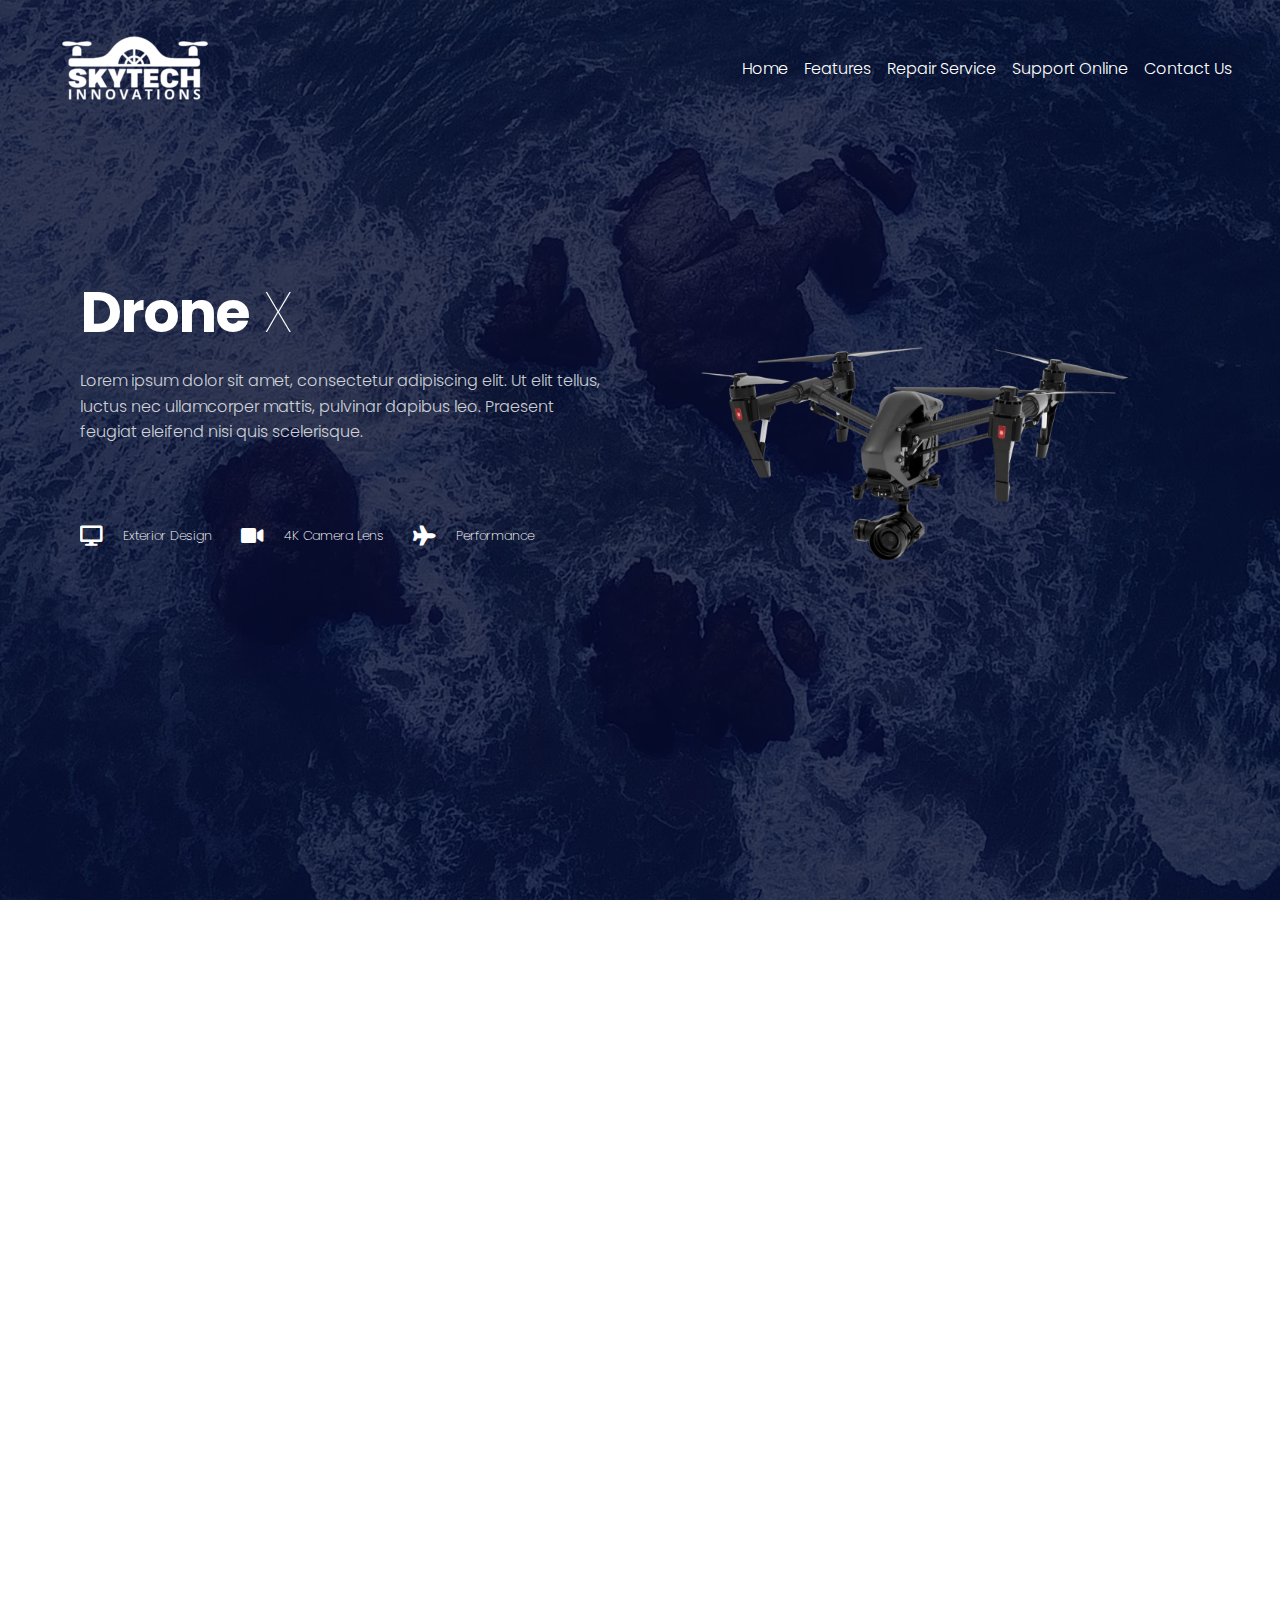
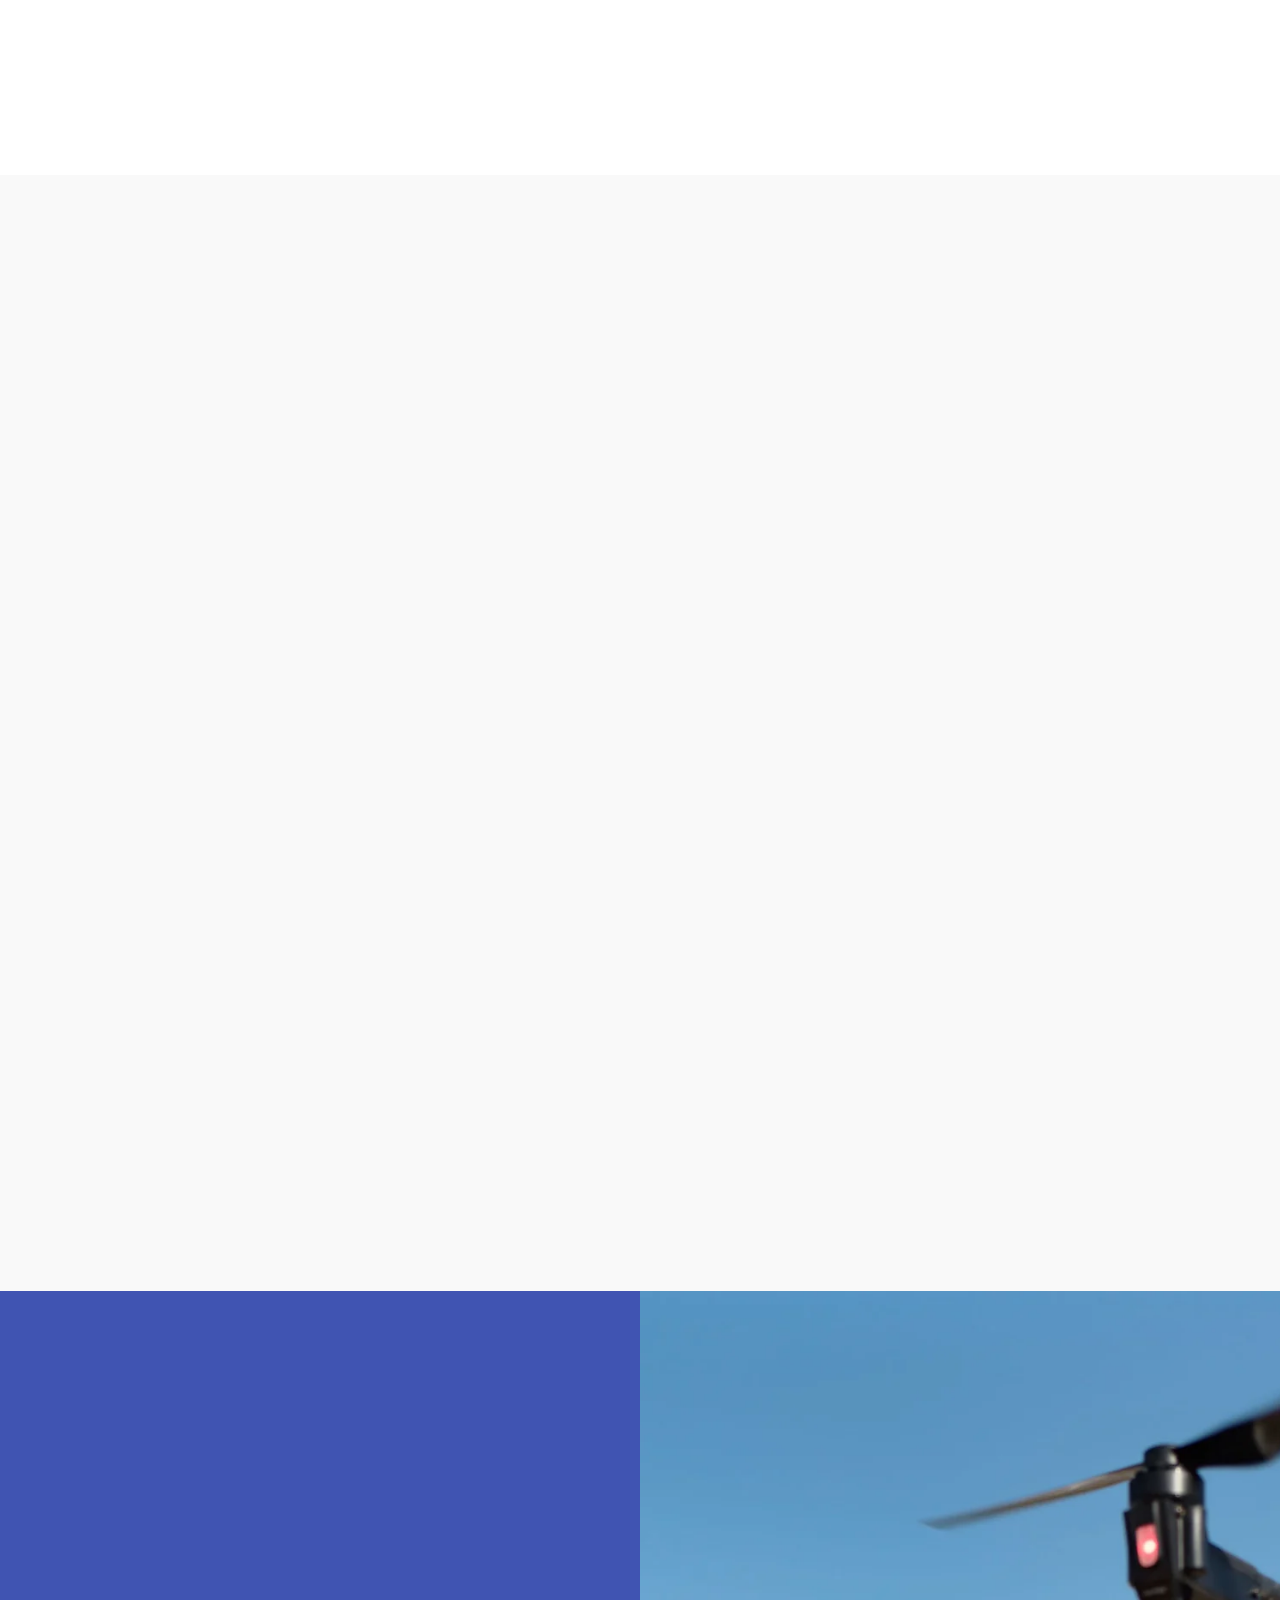
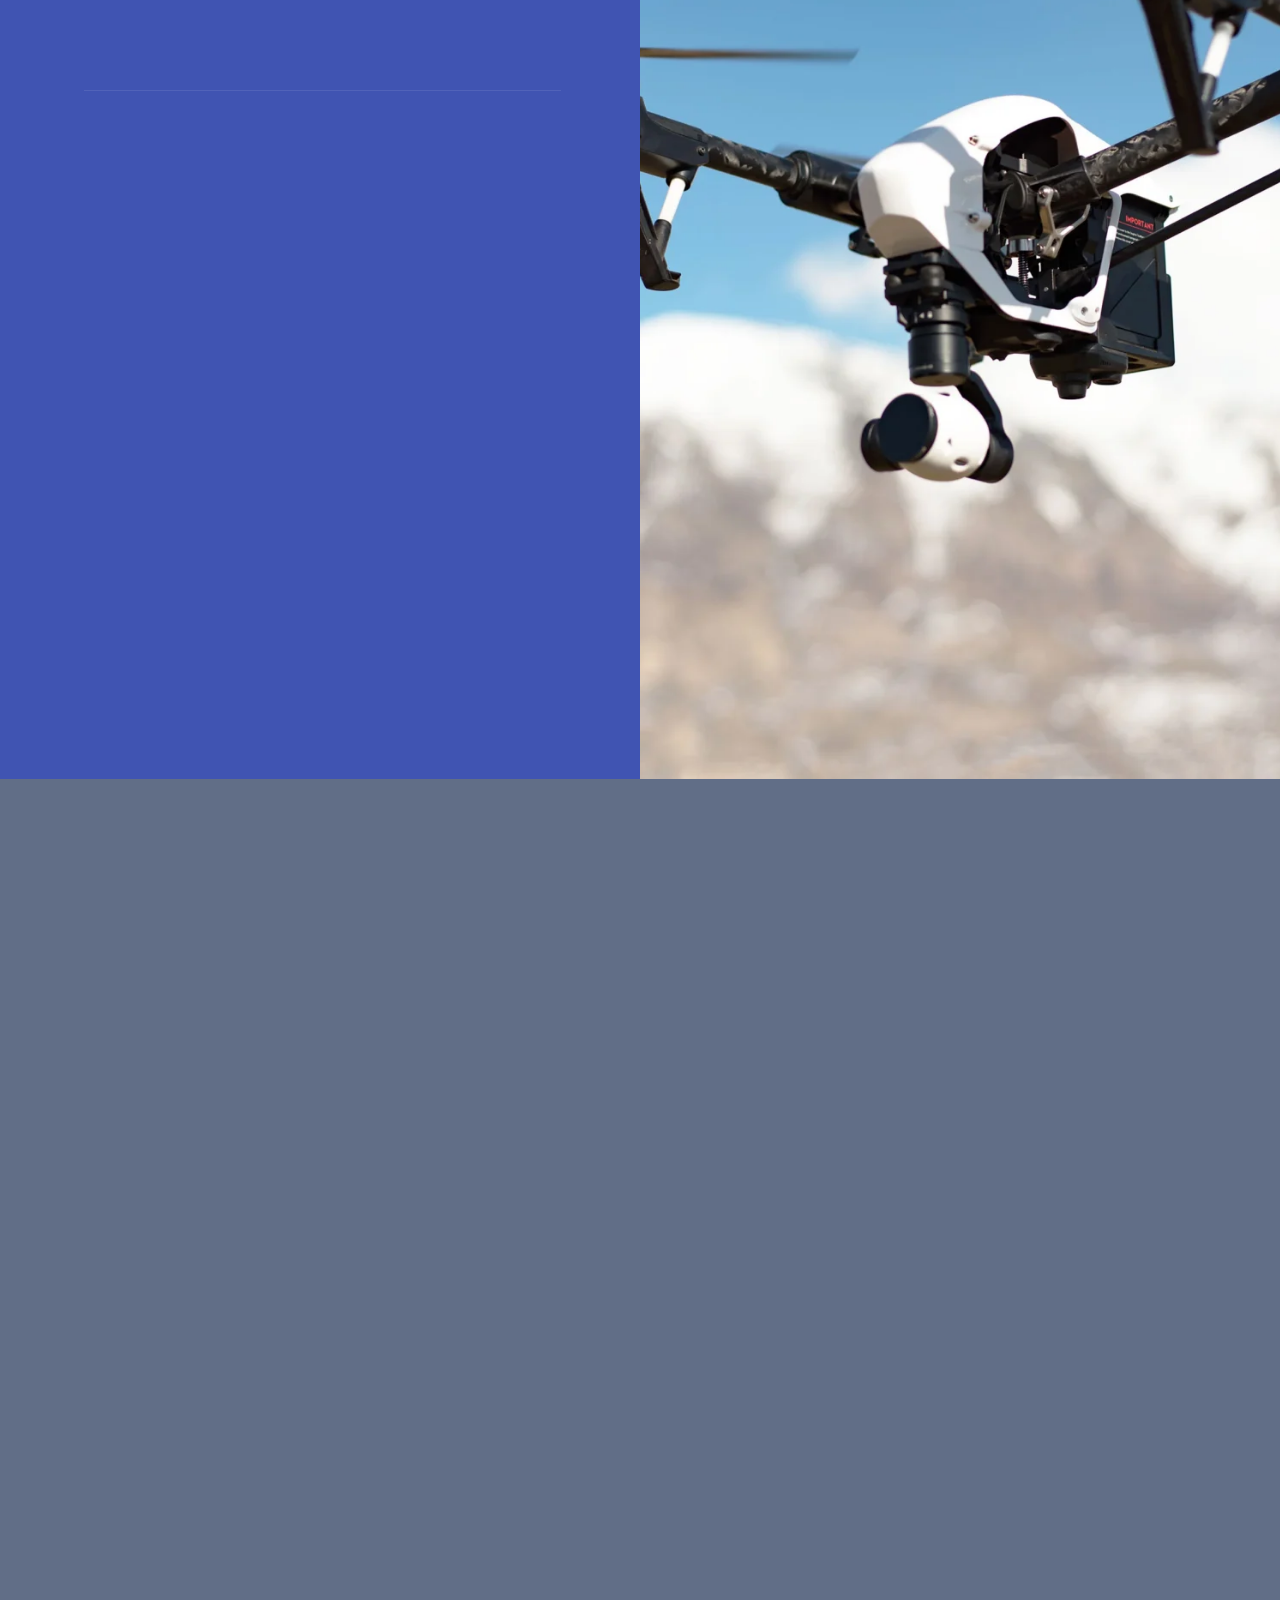
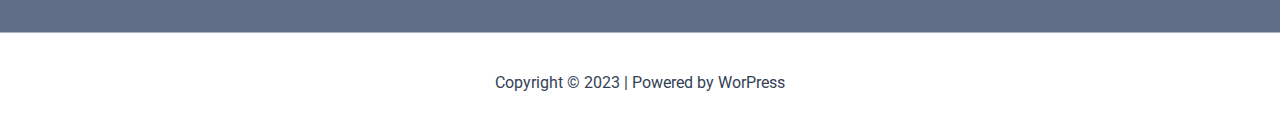
<file: index.html>
<!DOCTYPE html>
<html lang="en-US">
<head>
<meta charset="UTF-8">
<meta name="viewport" content="width=device-width, initial-scale=1">
	 <link rel="profile" href="https://gmpg.org/xfn/11"> 
	 <meta name="robots" content="index, follow, max-image-preview:large, max-snippet:-1, max-video-preview:-1">

	<!-- This site is optimized with the Yoast SEO plugin v21.5 - https://yoast.com/wordpress/plugins/seo/ -->
	<title>Home - SkyTechInnovations</title>
	<meta name="description" content="Lorem ipsum dolor sit amet, consectetur adipiscing elit. Ut elit tellus, luctus nec ullamcorper mattis, pulvinar dapibus leo. Praesent">
	<link rel="canonical" href="/">
	<meta property="og:locale" content="en_US">
	<meta property="og:type" content="website">
	<meta property="og:title" content="Home - SkyTechInnovations">
	<meta property="og:description" content="Lorem ipsum dolor sit amet, consectetur adipiscing elit. Ut elit tellus, luctus nec ullamcorper mattis, pulvinar dapibus leo. Praesent">
	<meta property="og:url" content="/">
	<meta property="article:modified_time" content="2023-11-22T21:06:56+00:00">
	<meta property="og:image" content="/wp-content/uploads/2023/11/Modern-Black-Spying-drone-1600x900-1.webp">
	<meta name="twitter:card" content="summary_large_image">
	<script type="application/ld+json" class="yoast-schema-graph">{"@context":"https://schema.org","@graph":[{"@type":"WebPage","@id":"/","url":"/","name":"Home - SkyTechInnovations","isPartOf":{"@id":"/#website"},"about":{"@id":"/#/schema/person/4a65c6b48e12f08784556bed12d25145"},"primaryImageOfPage":{"@id":"/#primaryimage"},"image":{"@id":"/#primaryimage"},"thumbnailUrl":"/wp-content/uploads/2023/11/Modern-Black-Spying-drone-1600x900-1.webp","datePublished":"2023-11-16T00:06:13+00:00","dateModified":"2023-11-22T21:06:56+00:00","description":"Lorem ipsum dolor sit amet, consectetur adipiscing elit. Ut elit tellus, luctus nec ullamcorper mattis, pulvinar dapibus leo. Praesent","breadcrumb":{"@id":"/#breadcrumb"},"inLanguage":"en-US","potentialAction":[{"@type":"ReadAction","target":["/"]}]},{"@type":"ImageObject","inLanguage":"en-US","@id":"/#primaryimage","url":"/wp-content/uploads/2023/11/Modern-Black-Spying-drone-1600x900-1.webp","contentUrl":"/wp-content/uploads/2023/11/Modern-Black-Spying-drone-1600x900-1.webp","width":1600,"height":900,"caption":"Modern-Black-Spying-drone"},{"@type":"BreadcrumbList","@id":"/#breadcrumb","itemListElement":[{"@type":"ListItem","position":1,"name":"Home"}]},{"@type":"WebSite","@id":"/#website","url":"/","name":"skytechinnovations","description":"","publisher":{"@id":"/#/schema/person/4a65c6b48e12f08784556bed12d25145"},"potentialAction":[{"@type":"SearchAction","target":{"@type":"EntryPoint","urlTemplate":"/?s={search_term_string}"},"query-input":"required name=search_term_string"}],"inLanguage":"en-US"},{"@type":["Person","Organization"],"@id":"/#/schema/person/4a65c6b48e12f08784556bed12d25145","name":"dansc147","image":{"@type":"ImageObject","inLanguage":"en-US","@id":"/#/schema/person/image/","url":"/wp-content/uploads/2023/11/skytech-logo.png","contentUrl":"/wp-content/uploads/2023/11/skytech-logo.png","width":1675,"height":728,"caption":"dansc147"},"logo":{"@id":"/#/schema/person/image/"},"sameAs":[""]}]}</script>
	<!-- / Yoast SEO plugin. -->


<link rel="dns-prefetch" href="//fonts.googleapis.com">
<link rel="alternate" type="application/rss+xml" title=" &raquo; Feed" href="/feed/">
<link rel="alternate" type="application/rss+xml" title=" &raquo; Comments Feed" href="/comments/feed/">
<script>
window._wpemojiSettings = {"baseUrl":"https:\/\/s.w.org\/images\/core\/emoji\/14.0.0\/72x72\/","ext":".png","svgUrl":"https:\/\/s.w.org\/images\/core\/emoji\/14.0.0\/svg\/","svgExt":".svg","source":{"concatemoji":"\/wp-includes\/js\/wp-emoji-release.min.js?ver=6.4.1"}};
/*! This file is auto-generated */
!function(i,n){var o,s,e;function c(e){try{var t={supportTests:e,timestamp:(new Date).valueOf()};sessionStorage.setItem(o,JSON.stringify(t))}catch(e){}}function p(e,t,n){e.clearRect(0,0,e.canvas.width,e.canvas.height),e.fillText(t,0,0);var t=new Uint32Array(e.getImageData(0,0,e.canvas.width,e.canvas.height).data),r=(e.clearRect(0,0,e.canvas.width,e.canvas.height),e.fillText(n,0,0),new Uint32Array(e.getImageData(0,0,e.canvas.width,e.canvas.height).data));return t.every(function(e,t){return e===r[t]})}function u(e,t,n){switch(t){case"flag":return n(e,"🏳️‍⚧️","🏳️​⚧️")?!1:!n(e,"🇺🇳","🇺​🇳")&&!n(e,"🏴󠁧󠁢󠁥󠁮󠁧󠁿","🏴​󠁧​󠁢​󠁥​󠁮​󠁧​󠁿");case"emoji":return!n(e,"🫱🏻‍🫲🏿","🫱🏻​🫲🏿")}return!1}function f(e,t,n){var r="undefined"!=typeof WorkerGlobalScope&&self instanceof WorkerGlobalScope?new OffscreenCanvas(300,150):i.createElement("canvas"),a=r.getContext("2d",{willReadFrequently:!0}),o=(a.textBaseline="top",a.font="600 32px Arial",{});return e.forEach(function(e){o[e]=t(a,e,n)}),o}function t(e){var t=i.createElement("script");t.src=e,t.defer=!0,i.head.appendChild(t)}"undefined"!=typeof Promise&&(o="wpEmojiSettingsSupports",s=["flag","emoji"],n.supports={everything:!0,everythingExceptFlag:!0},e=new Promise(function(e){i.addEventListener("DOMContentLoaded",e,{once:!0})}),new Promise(function(t){var n=function(){try{var e=JSON.parse(sessionStorage.getItem(o));if("object"==typeof e&&"number"==typeof e.timestamp&&(new Date).valueOf()<e.timestamp+604800&&"object"==typeof e.supportTests)return e.supportTests}catch(e){}return null}();if(!n){if("undefined"!=typeof Worker&&"undefined"!=typeof OffscreenCanvas&&"undefined"!=typeof URL&&URL.createObjectURL&&"undefined"!=typeof Blob)try{var e="postMessage("+f.toString()+"("+[JSON.stringify(s),u.toString(),p.toString()].join(",")+"));",r=new Blob([e],{type:"text/javascript"}),a=new Worker(URL.createObjectURL(r),{name:"wpTestEmojiSupports"});return void(a.onmessage=function(e){c(n=e.data),a.terminate(),t(n)})}catch(e){}c(n=f(s,u,p))}t(n)}).then(function(e){for(var t in e)n.supports[t]=e[t],n.supports.everything=n.supports.everything&&n.supports[t],"flag"!==t&&(n.supports.everythingExceptFlag=n.supports.everythingExceptFlag&&n.supports[t]);n.supports.everythingExceptFlag=n.supports.everythingExceptFlag&&!n.supports.flag,n.DOMReady=!1,n.readyCallback=function(){n.DOMReady=!0}}).then(function(){return e}).then(function(){var e;n.supports.everything||(n.readyCallback(),(e=n.source||{}).concatemoji?t(e.concatemoji):e.wpemoji&&e.twemoji&&(t(e.twemoji),t(e.wpemoji)))}))}((window,document),window._wpemojiSettings);
</script>
<link rel="stylesheet" id="astra-theme-css-css" href="/wp-content/themes/astra/assets/css/minified/main.min.css?ver=4.5.1" media="all">
<style id="astra-theme-css-inline-css">:root{--ast-container-default-xlg-padding:3em;--ast-container-default-lg-padding:3em;--ast-container-default-slg-padding:2em;--ast-container-default-md-padding:3em;--ast-container-default-sm-padding:3em;--ast-container-default-xs-padding:2.4em;--ast-container-default-xxs-padding:1.8em;--ast-code-block-background:#ECEFF3;--ast-comment-inputs-background:#F9FAFB;}html{font-size:100%;}a{color:var(--ast-global-color-0);}a:hover,a:focus{color:var(--ast-global-color-1);}body,button,input,select,textarea,.ast-button,.ast-custom-button{font-family:-apple-system,BlinkMacSystemFont,Segoe UI,Roboto,Oxygen-Sans,Ubuntu,Cantarell,Helvetica Neue,sans-serif;font-weight:400;font-size:16px;font-size:1rem;line-height:1.6em;}blockquote{color:var(--ast-global-color-3);}h1,.entry-content h1,h2,.entry-content h2,h3,.entry-content h3,h4,.entry-content h4,h5,.entry-content h5,h6,.entry-content h6,.site-title,.site-title a{font-weight:600;}.ast-site-identity .site-title a{color:var(--ast-global-color-5);}.site-title{font-size:26px;font-size:1.625rem;display:block;}header .custom-logo-link img{max-width:150px;}.astra-logo-svg{width:150px;}.site-header .site-description{font-size:15px;font-size:0.9375rem;display:none;}.entry-title{font-size:26px;font-size:1.625rem;}h1,.entry-content h1{font-size:40px;font-size:2.5rem;font-weight:600;line-height:1.4em;}h2,.entry-content h2{font-size:32px;font-size:2rem;font-weight:600;line-height:1.25em;}h3,.entry-content h3{font-size:26px;font-size:1.625rem;font-weight:600;line-height:1.2em;}h4,.entry-content h4{font-size:24px;font-size:1.5rem;line-height:1.2em;font-weight:600;}h5,.entry-content h5{font-size:20px;font-size:1.25rem;line-height:1.2em;font-weight:600;}h6,.entry-content h6{font-size:16px;font-size:1rem;line-height:1.25em;font-weight:600;}::selection{background-color:var(--ast-global-color-0);color:#ffffff;}body,h1,.entry-title a,.entry-content h1,h2,.entry-content h2,h3,.entry-content h3,h4,.entry-content h4,h5,.entry-content h5,h6,.entry-content h6{color:var(--ast-global-color-3);}.tagcloud a:hover,.tagcloud a:focus,.tagcloud a.current-item{color:#ffffff;border-color:var(--ast-global-color-0);background-color:var(--ast-global-color-0);}input:focus,input[type="text"]:focus,input[type="email"]:focus,input[type="url"]:focus,input[type="password"]:focus,input[type="reset"]:focus,input[type="search"]:focus,textarea:focus{border-color:var(--ast-global-color-0);}input[type="radio"]:checked,input[type=reset],input[type="checkbox"]:checked,input[type="checkbox"]:hover:checked,input[type="checkbox"]:focus:checked,input[type=range]::-webkit-slider-thumb{border-color:var(--ast-global-color-0);background-color:var(--ast-global-color-0);box-shadow:none;}.site-footer a:hover + .post-count,.site-footer a:focus + .post-count{background:var(--ast-global-color-0);border-color:var(--ast-global-color-0);}.single .nav-links .nav-previous,.single .nav-links .nav-next{color:var(--ast-global-color-0);}.entry-meta,.entry-meta *{line-height:1.45;color:var(--ast-global-color-0);}.entry-meta a:hover,.entry-meta a:hover *,.entry-meta a:focus,.entry-meta a:focus *,.page-links > .page-link,.page-links .page-link:hover,.post-navigation a:hover{color:var(--ast-global-color-1);}#cat option,.secondary .calendar_wrap thead a,.secondary .calendar_wrap thead a:visited{color:var(--ast-global-color-0);}.secondary .calendar_wrap #today,.ast-progress-val span{background:var(--ast-global-color-0);}.secondary a:hover + .post-count,.secondary a:focus + .post-count{background:var(--ast-global-color-0);border-color:var(--ast-global-color-0);}.calendar_wrap #today > a{color:#ffffff;}.page-links .page-link,.single .post-navigation a{color:var(--ast-global-color-0);}.ast-search-menu-icon .search-form button.search-submit{padding:0 4px;}.ast-search-menu-icon form.search-form{padding-right:0;}.ast-search-menu-icon.slide-search input.search-field{width:0;}.ast-header-search .ast-search-menu-icon.ast-dropdown-active .search-form,.ast-header-search .ast-search-menu-icon.ast-dropdown-active .search-field:focus{border-color:var(--ast-global-color-0);transition:all 0.2s;}.search-form input.search-field:focus{outline:none;}.ast-search-menu-icon .search-form button.search-submit:focus,.ast-theme-transparent-header .ast-header-search .ast-dropdown-active .ast-icon,.ast-theme-transparent-header .ast-inline-search .search-field:focus .ast-icon{color:var(--ast-global-color-1);}.ast-header-search .slide-search .search-form{border:2px solid var(--ast-global-color-0);}.ast-header-search .slide-search .search-field{background-color:#fff;}.ast-archive-title{color:var(--ast-global-color-2);}.widget-title,.widget .wp-block-heading{font-size:22px;font-size:1.375rem;color:var(--ast-global-color-2);}.ast-single-post .entry-content a,.ast-comment-content a:not(.ast-comment-edit-reply-wrap a){text-decoration:underline;}.ast-single-post .wp-block-button .wp-block-button__link,.ast-single-post .elementor-button-wrapper .elementor-button,.ast-single-post .entry-content .uagb-tab a,.ast-single-post .entry-content .uagb-ifb-cta a,.ast-single-post .entry-content .wp-block-uagb-buttons a,.ast-single-post .entry-content .uabb-module-content a,.ast-single-post .entry-content .uagb-post-grid a,.ast-single-post .entry-content .uagb-timeline a,.ast-single-post .entry-content .uagb-toc__wrap a,.ast-single-post .entry-content .uagb-taxomony-box a,.ast-single-post .entry-content .woocommerce a,.entry-content .wp-block-latest-posts > li > a,.ast-single-post .entry-content .wp-block-file__button,li.ast-post-filter-single,.ast-single-post .wp-block-buttons .wp-block-button.is-style-outline .wp-block-button__link{text-decoration:none;}a:focus-visible,.ast-menu-toggle:focus-visible,.site .skip-link:focus-visible,.wp-block-loginout input:focus-visible,.wp-block-search.wp-block-search__button-inside .wp-block-search__inside-wrapper,.ast-header-navigation-arrow:focus-visible,.woocommerce .wc-proceed-to-checkout > .checkout-button:focus-visible,.woocommerce .woocommerce-MyAccount-navigation ul li a:focus-visible,.ast-orders-table__row .ast-orders-table__cell:focus-visible,.woocommerce .woocommerce-order-details .order-again > .button:focus-visible,.woocommerce .woocommerce-message a.button.wc-forward:focus-visible,.woocommerce #minus_qty:focus-visible,.woocommerce #plus_qty:focus-visible,a#ast-apply-coupon:focus-visible,.woocommerce .woocommerce-info a:focus-visible,.woocommerce .astra-shop-summary-wrap a:focus-visible,.woocommerce a.wc-forward:focus-visible,#ast-apply-coupon:focus-visible,.woocommerce-js .woocommerce-mini-cart-item a.remove:focus-visible{outline-style:dotted;outline-color:inherit;outline-width:thin;border-color:transparent;}input:focus,input[type="text"]:focus,input[type="email"]:focus,input[type="url"]:focus,input[type="password"]:focus,input[type="reset"]:focus,input[type="number"]:focus,textarea:focus,.wp-block-search__input:focus,[data-section="section-header-mobile-trigger"] .ast-button-wrap .ast-mobile-menu-trigger-minimal:focus,.ast-mobile-popup-drawer.active .menu-toggle-close:focus,.woocommerce-ordering select.orderby:focus,#ast-scroll-top:focus,#coupon_code:focus,.woocommerce-page #comment:focus,.woocommerce #reviews #respond input#submit:focus,.woocommerce a.add_to_cart_button:focus,.woocommerce .button.single_add_to_cart_button:focus,.woocommerce .woocommerce-cart-form button:focus,.woocommerce .woocommerce-cart-form__cart-item .quantity .qty:focus,.woocommerce .woocommerce-billing-fields .woocommerce-billing-fields__field-wrapper .woocommerce-input-wrapper > .input-text:focus,.woocommerce #order_comments:focus,.woocommerce #place_order:focus,.woocommerce .woocommerce-address-fields .woocommerce-address-fields__field-wrapper .woocommerce-input-wrapper > .input-text:focus,.woocommerce .woocommerce-MyAccount-content form button:focus,.woocommerce .woocommerce-MyAccount-content .woocommerce-EditAccountForm .woocommerce-form-row .woocommerce-Input.input-text:focus,.woocommerce .ast-woocommerce-container .woocommerce-pagination ul.page-numbers li a:focus,body #content .woocommerce form .form-row .select2-container--default .select2-selection--single:focus,#ast-coupon-code:focus,.woocommerce.woocommerce-js .quantity input[type=number]:focus,.woocommerce-js .woocommerce-mini-cart-item .quantity input[type=number]:focus,.woocommerce p#ast-coupon-trigger:focus{border-style:dotted;border-color:inherit;border-width:thin;outline-color:transparent;}.ast-logo-title-inline .site-logo-img{padding-right:1em;}.site-logo-img img{filter:url(#ast-img-color-filter); transition:all 0.2s linear;}.ast-page-builder-template .hentry {margin: 0;}.ast-page-builder-template .site-content > .ast-container {max-width: 100%;padding: 0;}.ast-page-builder-template .site-content #primary {padding: 0;margin: 0;}.ast-page-builder-template .no-results {text-align: center;margin: 4em auto;}.ast-page-builder-template .ast-pagination {padding: 2em;}.ast-page-builder-template .entry-header.ast-no-title.ast-no-thumbnail {margin-top: 0;}.ast-page-builder-template .entry-header.ast-header-without-markup {margin-top: 0;margin-bottom: 0;}.ast-page-builder-template .entry-header.ast-no-title.ast-no-meta {margin-bottom: 0;}.ast-page-builder-template.single .post-navigation {padding-bottom: 2em;}.ast-page-builder-template.single-post .site-content > .ast-container {max-width: 100%;}.ast-page-builder-template .entry-header {margin-top: 2em;margin-left: auto;margin-right: auto;}.ast-page-builder-template .ast-archive-description {margin: 2em auto 0;padding-left: 20px;padding-right: 20px;}.ast-page-builder-template .ast-row {margin-left: 0;margin-right: 0;}.single.ast-page-builder-template .entry-header + .entry-content {margin-bottom: 2em;}@media(min-width: 921px) {.ast-page-builder-template.archive.ast-right-sidebar .ast-row article,.ast-page-builder-template.archive.ast-left-sidebar .ast-row article {padding-left: 0;padding-right: 0;}}@media (max-width:921px){#ast-desktop-header{display:none;}}@media (min-width:922px){#ast-mobile-header{display:none;}}.wp-block-buttons.aligncenter{justify-content:center;}@media (max-width:921px){.ast-theme-transparent-header #primary,.ast-theme-transparent-header #secondary{padding:0;}}@media (max-width:921px){.ast-plain-container.ast-no-sidebar #primary{padding:0;}}.ast-plain-container.ast-no-sidebar #primary{margin-top:0;margin-bottom:0;}.wp-block-button.is-style-outline .wp-block-button__link{border-color:var(--ast-global-color-0);}div.wp-block-button.is-style-outline > .wp-block-button__link:not(.has-text-color),div.wp-block-button.wp-block-button__link.is-style-outline:not(.has-text-color){color:var(--ast-global-color-0);}.wp-block-button.is-style-outline .wp-block-button__link:hover,.wp-block-buttons .wp-block-button.is-style-outline .wp-block-button__link:focus,.wp-block-buttons .wp-block-button.is-style-outline > .wp-block-button__link:not(.has-text-color):hover,.wp-block-buttons .wp-block-button.wp-block-button__link.is-style-outline:not(.has-text-color):hover{color:#ffffff;background-color:var(--ast-global-color-1);border-color:var(--ast-global-color-1);}.post-page-numbers.current .page-link,.ast-pagination .page-numbers.current{color:#ffffff;border-color:var(--ast-global-color-0);background-color:var(--ast-global-color-0);border-radius:2px;}.wp-block-button.is-style-outline .wp-block-button__link,.ast-outline-button{border-color:var(--ast-global-color-0);font-family:inherit;font-weight:500;font-size:16px;font-size:1rem;line-height:1em;background-color:transparent;}.wp-block-buttons .wp-block-button.is-style-outline > .wp-block-button__link:not(.has-text-color),.wp-block-buttons .wp-block-button.wp-block-button__link.is-style-outline:not(.has-text-color),.ast-outline-button{color:var(--ast-global-color-0);}.wp-block-button.is-style-outline .wp-block-button__link:hover,.wp-block-buttons .wp-block-button.is-style-outline .wp-block-button__link:focus,.wp-block-buttons .wp-block-button.is-style-outline > .wp-block-button__link:not(.has-text-color):hover,.wp-block-buttons .wp-block-button.wp-block-button__link.is-style-outline:not(.has-text-color):hover,.ast-outline-button:hover,.ast-outline-button:focus{color:#ffffff;background-color:var(--ast-global-color-1);border-color:var(--ast-global-color-1);}.entry-content[ast-blocks-layout] > figure{margin-bottom:1em;}h1.widget-title{font-weight:600;}h2.widget-title{font-weight:600;}h3.widget-title{font-weight:600;}#page{display:flex;flex-direction:column;min-height:100vh;}.ast-404-layout-1 h1.page-title{color:var(--ast-global-color-2);}.single .post-navigation a{line-height:1em;height:inherit;}.error-404 .page-sub-title{font-size:1.5rem;font-weight:inherit;}.search .site-content .content-area .search-form{margin-bottom:0;}#page .site-content{flex-grow:1;}.widget{margin-bottom:1.25em;}#secondary li{line-height:1.5em;}#secondary .wp-block-group h2{margin-bottom:0.7em;}#secondary h2{font-size:1.7rem;}.ast-separate-container .ast-article-post,.ast-separate-container .ast-article-single,.ast-separate-container .ast-comment-list li.depth-1,.ast-separate-container .comment-respond{padding:3em;}.ast-separate-container .ast-article-single .ast-article-single{padding:0;}.ast-article-single .wp-block-post-template-is-layout-grid{padding-left:0;}.ast-separate-container .ast-comment-list li.depth-1,.hentry{margin-bottom:2em;}.ast-separate-container .ast-archive-description,.ast-separate-container .ast-author-box{border-bottom:1px solid var(--ast-border-color);}.ast-separate-container .comments-title{padding:2em 2em 0 2em;}.ast-page-builder-template .comment-form-textarea,.ast-comment-formwrap .ast-grid-common-col{padding:0;}.ast-comment-formwrap{padding:0;display:inline-flex;column-gap:20px;width:100%;margin-left:0;margin-right:0;}.comments-area textarea#comment:focus,.comments-area textarea#comment:active,.comments-area .ast-comment-formwrap input[type="text"]:focus,.comments-area .ast-comment-formwrap input[type="text"]:active {box-shadow:none;outline:none;}.archive.ast-page-builder-template .entry-header{margin-top:2em;}.ast-page-builder-template .ast-comment-formwrap{width:100%;}.entry-title{margin-bottom:0.5em;}.ast-archive-description p{font-size:inherit;font-weight:inherit;line-height:inherit;}@media (min-width:921px){.ast-left-sidebar.ast-page-builder-template #secondary,.archive.ast-right-sidebar.ast-page-builder-template .site-main{padding-left:20px;padding-right:20px;}}@media (max-width:544px){.ast-comment-formwrap.ast-row{column-gap:10px;display:inline-block;}#ast-commentform .ast-grid-common-col{position:relative;width:100%;}}@media (min-width:1201px){.ast-separate-container .ast-article-post,.ast-separate-container .ast-article-single,.ast-separate-container .ast-author-box,.ast-separate-container .ast-404-layout-1,.ast-separate-container .no-results{padding:3em;}}@media (max-width:921px){.ast-separate-container #primary,.ast-separate-container #secondary{padding:1.5em 0;}#primary,#secondary{padding:1.5em 0;margin:0;}.ast-left-sidebar #content > .ast-container{display:flex;flex-direction:column-reverse;width:100%;}}@media (min-width:922px){.ast-separate-container.ast-right-sidebar #primary,.ast-separate-container.ast-left-sidebar #primary{border:0;}.search-no-results.ast-separate-container #primary{margin-bottom:4em;}}.wp-block-button .wp-block-button__link{color:#ffffff;}.wp-block-button .wp-block-button__link:hover,.wp-block-button .wp-block-button__link:focus{color:#ffffff;background-color:var(--ast-global-color-1);border-color:var(--ast-global-color-1);}.elementor-widget-heading h1.elementor-heading-title{line-height:1.4em;}.elementor-widget-heading h2.elementor-heading-title{line-height:1.25em;}.elementor-widget-heading h3.elementor-heading-title{line-height:1.2em;}.elementor-widget-heading h4.elementor-heading-title{line-height:1.2em;}.elementor-widget-heading h5.elementor-heading-title{line-height:1.2em;}.elementor-widget-heading h6.elementor-heading-title{line-height:1.25em;}.wp-block-button .wp-block-button__link,.wp-block-search .wp-block-search__button,body .wp-block-file .wp-block-file__button{border-color:var(--ast-global-color-0);background-color:var(--ast-global-color-0);color:#ffffff;font-family:inherit;font-weight:500;line-height:1em;font-size:16px;font-size:1rem;padding-top:15px;padding-right:30px;padding-bottom:15px;padding-left:30px;}@media (max-width:921px){.wp-block-button .wp-block-button__link,.wp-block-search .wp-block-search__button,body .wp-block-file .wp-block-file__button{padding-top:14px;padding-right:28px;padding-bottom:14px;padding-left:28px;}}@media (max-width:544px){.wp-block-button .wp-block-button__link,.wp-block-search .wp-block-search__button,body .wp-block-file .wp-block-file__button{padding-top:12px;padding-right:24px;padding-bottom:12px;padding-left:24px;}}.menu-toggle,button,.ast-button,.ast-custom-button,.button,input#submit,input[type="button"],input[type="submit"],input[type="reset"],#comments .submit,.search .search-submit,form[CLASS*="wp-block-search__"].wp-block-search .wp-block-search__inside-wrapper .wp-block-search__button,body .wp-block-file .wp-block-file__button,.search .search-submit,.woocommerce-js a.button,.woocommerce button.button,.woocommerce .woocommerce-message a.button,.woocommerce #respond input#submit.alt,.woocommerce input.button.alt,.woocommerce input.button,.woocommerce input.button:disabled,.woocommerce input.button:disabled[disabled],.woocommerce input.button:disabled:hover,.woocommerce input.button:disabled[disabled]:hover,.woocommerce #respond input#submit,.woocommerce button.button.alt.disabled,.wc-block-grid__products .wc-block-grid__product .wp-block-button__link,.wc-block-grid__product-onsale,[CLASS*="wc-block"] button,.woocommerce-js .astra-cart-drawer .astra-cart-drawer-content .woocommerce-mini-cart__buttons .button:not(.checkout):not(.ast-continue-shopping),.woocommerce-js .astra-cart-drawer .astra-cart-drawer-content .woocommerce-mini-cart__buttons a.checkout,.woocommerce button.button.alt.disabled.wc-variation-selection-needed{border-style:solid;border-top-width:0;border-right-width:0;border-left-width:0;border-bottom-width:0;color:#ffffff;border-color:var(--ast-global-color-0);background-color:var(--ast-global-color-0);padding-top:15px;padding-right:30px;padding-bottom:15px;padding-left:30px;font-family:inherit;font-weight:500;font-size:16px;font-size:1rem;line-height:1em;}button:focus,.menu-toggle:hover,button:hover,.ast-button:hover,.ast-custom-button:hover .button:hover,.ast-custom-button:hover ,input[type=reset]:hover,input[type=reset]:focus,input#submit:hover,input#submit:focus,input[type="button"]:hover,input[type="button"]:focus,input[type="submit"]:hover,input[type="submit"]:focus,form[CLASS*="wp-block-search__"].wp-block-search .wp-block-search__inside-wrapper .wp-block-search__button:hover,form[CLASS*="wp-block-search__"].wp-block-search .wp-block-search__inside-wrapper .wp-block-search__button:focus,body .wp-block-file .wp-block-file__button:hover,body .wp-block-file .wp-block-file__button:focus,.woocommerce-js a.button:hover,.woocommerce button.button:hover,.woocommerce .woocommerce-message a.button:hover,.woocommerce #respond input#submit:hover,.woocommerce #respond input#submit.alt:hover,.woocommerce input.button.alt:hover,.woocommerce input.button:hover,.woocommerce button.button.alt.disabled:hover,.wc-block-grid__products .wc-block-grid__product .wp-block-button__link:hover,[CLASS*="wc-block"] button:hover,.woocommerce-js .astra-cart-drawer .astra-cart-drawer-content .woocommerce-mini-cart__buttons .button:not(.checkout):not(.ast-continue-shopping):hover,.woocommerce-js .astra-cart-drawer .astra-cart-drawer-content .woocommerce-mini-cart__buttons a.checkout:hover,.woocommerce button.button.alt.disabled.wc-variation-selection-needed:hover{color:#ffffff;background-color:var(--ast-global-color-1);border-color:var(--ast-global-color-1);}form[CLASS*="wp-block-search__"].wp-block-search .wp-block-search__inside-wrapper .wp-block-search__button.has-icon{padding-top:calc(15px - 3px);padding-right:calc(30px - 3px);padding-bottom:calc(15px - 3px);padding-left:calc(30px - 3px);}@media (max-width:921px){.menu-toggle,button,.ast-button,.ast-custom-button,.button,input#submit,input[type="button"],input[type="submit"],input[type="reset"],#comments .submit,.search .search-submit,form[CLASS*="wp-block-search__"].wp-block-search .wp-block-search__inside-wrapper .wp-block-search__button,body .wp-block-file .wp-block-file__button,.search .search-submit,.woocommerce-js a.button,.woocommerce button.button,.woocommerce .woocommerce-message a.button,.woocommerce #respond input#submit.alt,.woocommerce input.button.alt,.woocommerce input.button,.woocommerce input.button:disabled,.woocommerce input.button:disabled[disabled],.woocommerce input.button:disabled:hover,.woocommerce input.button:disabled[disabled]:hover,.woocommerce #respond input#submit,.woocommerce button.button.alt.disabled,.wc-block-grid__products .wc-block-grid__product .wp-block-button__link,.wc-block-grid__product-onsale,[CLASS*="wc-block"] button,.woocommerce-js .astra-cart-drawer .astra-cart-drawer-content .woocommerce-mini-cart__buttons .button:not(.checkout):not(.ast-continue-shopping),.woocommerce-js .astra-cart-drawer .astra-cart-drawer-content .woocommerce-mini-cart__buttons a.checkout,.woocommerce button.button.alt.disabled.wc-variation-selection-needed{padding-top:14px;padding-right:28px;padding-bottom:14px;padding-left:28px;}}@media (max-width:544px){.menu-toggle,button,.ast-button,.ast-custom-button,.button,input#submit,input[type="button"],input[type="submit"],input[type="reset"],#comments .submit,.search .search-submit,form[CLASS*="wp-block-search__"].wp-block-search .wp-block-search__inside-wrapper .wp-block-search__button,body .wp-block-file .wp-block-file__button,.search .search-submit,.woocommerce-js a.button,.woocommerce button.button,.woocommerce .woocommerce-message a.button,.woocommerce #respond input#submit.alt,.woocommerce input.button.alt,.woocommerce input.button,.woocommerce input.button:disabled,.woocommerce input.button:disabled[disabled],.woocommerce input.button:disabled:hover,.woocommerce input.button:disabled[disabled]:hover,.woocommerce #respond input#submit,.woocommerce button.button.alt.disabled,.wc-block-grid__products .wc-block-grid__product .wp-block-button__link,.wc-block-grid__product-onsale,[CLASS*="wc-block"] button,.woocommerce-js .astra-cart-drawer .astra-cart-drawer-content .woocommerce-mini-cart__buttons .button:not(.checkout):not(.ast-continue-shopping),.woocommerce-js .astra-cart-drawer .astra-cart-drawer-content .woocommerce-mini-cart__buttons a.checkout,.woocommerce button.button.alt.disabled.wc-variation-selection-needed{padding-top:12px;padding-right:24px;padding-bottom:12px;padding-left:24px;}}@media (max-width:921px){.ast-mobile-header-stack .main-header-bar .ast-search-menu-icon{display:inline-block;}.ast-header-break-point.ast-header-custom-item-outside .ast-mobile-header-stack .main-header-bar .ast-search-icon{margin:0;}.ast-comment-avatar-wrap img{max-width:2.5em;}.ast-separate-container .ast-comment-list li.depth-1{padding:1.5em 2.14em;}.ast-separate-container .comment-respond{padding:2em 2.14em;}.ast-comment-meta{padding:0 1.8888em 1.3333em;}}@media (min-width:544px){.ast-container{max-width:100%;}}@media (max-width:544px){.ast-separate-container .ast-article-post,.ast-separate-container .ast-article-single,.ast-separate-container .comments-title,.ast-separate-container .ast-archive-description{padding:1.5em 1em;}.ast-separate-container #content .ast-container{padding-left:0.54em;padding-right:0.54em;}.ast-separate-container .ast-comment-list li.depth-1{padding:1.5em 1em;margin-bottom:1.5em;}.ast-separate-container .ast-comment-list .bypostauthor{padding:.5em;}.ast-search-menu-icon.ast-dropdown-active .search-field{width:170px;}}.ast-separate-container{background-color:var(--ast-global-color-4);;}@media (max-width:921px){.site-title{display:block;}.site-header .site-description{display:none;}.entry-title{font-size:30px;}h1,.entry-content h1{font-size:30px;}h2,.entry-content h2{font-size:25px;}h3,.entry-content h3{font-size:20px;}}@media (max-width:544px){.site-title{display:block;}.site-header .site-description{display:none;}.entry-title{font-size:30px;}h1,.entry-content h1{font-size:30px;}h2,.entry-content h2{font-size:25px;}h3,.entry-content h3{font-size:20px;}header .custom-logo-link img,.ast-header-break-point .site-branding img,.ast-header-break-point .custom-logo-link img{max-width:100px;}.astra-logo-svg{width:100px;}.ast-header-break-point .site-logo-img .custom-mobile-logo-link img{max-width:100px;}}@media (max-width:921px){html{font-size:91.2%;}}@media (max-width:544px){html{font-size:91.2%;}}@media (min-width:922px){.ast-container{max-width:1240px;}}@media (min-width:922px){.site-content .ast-container{display:flex;}}@media (max-width:921px){.site-content .ast-container{flex-direction:column;}}@media (min-width:922px){.main-header-menu .sub-menu .menu-item.ast-left-align-sub-menu:hover > .sub-menu,.main-header-menu .sub-menu .menu-item.ast-left-align-sub-menu.focus > .sub-menu{margin-left:-0px;}}.ast-theme-transparent-header [data-section="section-header-mobile-trigger"] .ast-button-wrap .ast-mobile-menu-trigger-minimal{background:transparent;}.entry-content li > p{margin-bottom:0;}blockquote,cite {font-style: initial;}.wp-block-file {display: flex;align-items: center;flex-wrap: wrap;justify-content: space-between;}.wp-block-pullquote {border: none;}.wp-block-pullquote blockquote::before {content: "\201D";font-family: "Helvetica",sans-serif;display: flex;transform: rotate( 180deg );font-size: 6rem;font-style: normal;line-height: 1;font-weight: bold;align-items: center;justify-content: center;}.has-text-align-right > blockquote::before {justify-content: flex-start;}.has-text-align-left > blockquote::before {justify-content: flex-end;}figure.wp-block-pullquote.is-style-solid-color blockquote {max-width: 100%;text-align: inherit;}html body {--wp--custom--ast-default-block-top-padding: 3em;--wp--custom--ast-default-block-right-padding: 3em;--wp--custom--ast-default-block-bottom-padding: 3em;--wp--custom--ast-default-block-left-padding: 3em;--wp--custom--ast-container-width: 1200px;--wp--custom--ast-content-width-size: 1200px;--wp--custom--ast-wide-width-size: calc(1200px + var(--wp--custom--ast-default-block-left-padding) + var(--wp--custom--ast-default-block-right-padding));}.ast-narrow-container {--wp--custom--ast-content-width-size: 750px;--wp--custom--ast-wide-width-size: 750px;}@media(max-width: 921px) {html body {--wp--custom--ast-default-block-top-padding: 3em;--wp--custom--ast-default-block-right-padding: 2em;--wp--custom--ast-default-block-bottom-padding: 3em;--wp--custom--ast-default-block-left-padding: 2em;}}@media(max-width: 544px) {html body {--wp--custom--ast-default-block-top-padding: 3em;--wp--custom--ast-default-block-right-padding: 1.5em;--wp--custom--ast-default-block-bottom-padding: 3em;--wp--custom--ast-default-block-left-padding: 1.5em;}}.entry-content > .wp-block-group,.entry-content > .wp-block-cover,.entry-content > .wp-block-columns {padding-top: var(--wp--custom--ast-default-block-top-padding);padding-right: var(--wp--custom--ast-default-block-right-padding);padding-bottom: var(--wp--custom--ast-default-block-bottom-padding);padding-left: var(--wp--custom--ast-default-block-left-padding);}.ast-plain-container.ast-no-sidebar .entry-content > .alignfull,.ast-page-builder-template .ast-no-sidebar .entry-content > .alignfull {margin-left: calc( -50vw + 50%);margin-right: calc( -50vw + 50%);max-width: 100vw;width: 100vw;}.ast-plain-container.ast-no-sidebar .entry-content .alignfull .alignfull,.ast-page-builder-template.ast-no-sidebar .entry-content .alignfull .alignfull,.ast-plain-container.ast-no-sidebar .entry-content .alignfull .alignwide,.ast-page-builder-template.ast-no-sidebar .entry-content .alignfull .alignwide,.ast-plain-container.ast-no-sidebar .entry-content .alignwide .alignfull,.ast-page-builder-template.ast-no-sidebar .entry-content .alignwide .alignfull,.ast-plain-container.ast-no-sidebar .entry-content .alignwide .alignwide,.ast-page-builder-template.ast-no-sidebar .entry-content .alignwide .alignwide,.ast-plain-container.ast-no-sidebar .entry-content .wp-block-column .alignfull,.ast-page-builder-template.ast-no-sidebar .entry-content .wp-block-column .alignfull,.ast-plain-container.ast-no-sidebar .entry-content .wp-block-column .alignwide,.ast-page-builder-template.ast-no-sidebar .entry-content .wp-block-column .alignwide {margin-left: auto;margin-right: auto;width: 100%;}[ast-blocks-layout] .wp-block-separator:not(.is-style-dots) {height: 0;}[ast-blocks-layout] .wp-block-separator {margin: 20px auto;}[ast-blocks-layout] .wp-block-separator:not(.is-style-wide):not(.is-style-dots) {max-width: 100px;}[ast-blocks-layout] .wp-block-separator.has-background {padding: 0;}.entry-content[ast-blocks-layout] > * {max-width: var(--wp--custom--ast-content-width-size);margin-left: auto;margin-right: auto;}.entry-content[ast-blocks-layout] > .alignwide {max-width: var(--wp--custom--ast-wide-width-size);}.entry-content[ast-blocks-layout] .alignfull {max-width: none;}.entry-content .wp-block-columns {margin-bottom: 0;}blockquote {margin: 1.5em;border: none;}.wp-block-quote:not(.has-text-align-right):not(.has-text-align-center) {border-left: 5px solid rgba(0,0,0,0.05);}.has-text-align-right > blockquote,blockquote.has-text-align-right {border-right: 5px solid rgba(0,0,0,0.05);}.has-text-align-left > blockquote,blockquote.has-text-align-left {border-left: 5px solid rgba(0,0,0,0.05);}.wp-block-site-tagline,.wp-block-latest-posts .read-more {margin-top: 15px;}.wp-block-loginout p label {display: block;}.wp-block-loginout p:not(.login-remember):not(.login-submit) input {width: 100%;}.wp-block-loginout input:focus {border-color: transparent;}.wp-block-loginout input:focus {outline: thin dotted;}.entry-content .wp-block-media-text .wp-block-media-text__content {padding: 0 0 0 8%;}.entry-content .wp-block-media-text.has-media-on-the-right .wp-block-media-text__content {padding: 0 8% 0 0;}.entry-content .wp-block-media-text.has-background .wp-block-media-text__content {padding: 8%;}.entry-content .wp-block-cover:not([class*="background-color"]) .wp-block-cover__inner-container,.entry-content .wp-block-cover:not([class*="background-color"]) .wp-block-cover-image-text,.entry-content .wp-block-cover:not([class*="background-color"]) .wp-block-cover-text,.entry-content .wp-block-cover-image:not([class*="background-color"]) .wp-block-cover__inner-container,.entry-content .wp-block-cover-image:not([class*="background-color"]) .wp-block-cover-image-text,.entry-content .wp-block-cover-image:not([class*="background-color"]) .wp-block-cover-text {color: var(--ast-global-color-5);}.wp-block-loginout .login-remember input {width: 1.1rem;height: 1.1rem;margin: 0 5px 4px 0;vertical-align: middle;}.wp-block-latest-posts > li > *:first-child,.wp-block-latest-posts:not(.is-grid) > li:first-child {margin-top: 0;}.wp-block-search__inside-wrapper .wp-block-search__input {padding: 0 10px;color: var(--ast-global-color-3);background: var(--ast-global-color-5);border-color: var(--ast-border-color);}.wp-block-latest-posts .read-more {margin-bottom: 1.5em;}.wp-block-search__no-button .wp-block-search__inside-wrapper .wp-block-search__input {padding-top: 5px;padding-bottom: 5px;}.wp-block-latest-posts .wp-block-latest-posts__post-date,.wp-block-latest-posts .wp-block-latest-posts__post-author {font-size: 1rem;}.wp-block-latest-posts > li > *,.wp-block-latest-posts:not(.is-grid) > li {margin-top: 12px;margin-bottom: 12px;}.ast-page-builder-template .entry-content[ast-blocks-layout] > *,.ast-page-builder-template .entry-content[ast-blocks-layout] > .alignfull > * {max-width: none;}.ast-page-builder-template .entry-content[ast-blocks-layout] > .alignwide > * {max-width: var(--wp--custom--ast-wide-width-size);}.ast-page-builder-template .entry-content[ast-blocks-layout] > .inherit-container-width > *,.ast-page-builder-template .entry-content[ast-blocks-layout] > * > *,.entry-content[ast-blocks-layout] > .wp-block-cover .wp-block-cover__inner-container {max-width: var(--wp--custom--ast-content-width-size);margin-left: auto;margin-right: auto;}.entry-content[ast-blocks-layout] .wp-block-cover:not(.alignleft):not(.alignright) {width: auto;}@media(max-width: 1200px) {.ast-separate-container .entry-content > .alignfull,.ast-separate-container .entry-content[ast-blocks-layout] > .alignwide,.ast-plain-container .entry-content[ast-blocks-layout] > .alignwide,.ast-plain-container .entry-content .alignfull {margin-left: calc(-1 * min(var(--ast-container-default-xlg-padding),20px)) ;margin-right: calc(-1 * min(var(--ast-container-default-xlg-padding),20px));}}@media(min-width: 1201px) {.ast-separate-container .entry-content > .alignfull {margin-left: calc(-1 * var(--ast-container-default-xlg-padding) );margin-right: calc(-1 * var(--ast-container-default-xlg-padding) );}.ast-separate-container .entry-content[ast-blocks-layout] > .alignwide,.ast-plain-container .entry-content[ast-blocks-layout] > .alignwide {margin-left: calc(-1 * var(--wp--custom--ast-default-block-left-padding) );margin-right: calc(-1 * var(--wp--custom--ast-default-block-right-padding) );}}@media(min-width: 921px) {.ast-separate-container .entry-content .wp-block-group.alignwide:not(.inherit-container-width) > :where(:not(.alignleft):not(.alignright)),.ast-plain-container .entry-content .wp-block-group.alignwide:not(.inherit-container-width) > :where(:not(.alignleft):not(.alignright)) {max-width: calc( var(--wp--custom--ast-content-width-size) + 80px );}.ast-plain-container.ast-right-sidebar .entry-content[ast-blocks-layout] .alignfull,.ast-plain-container.ast-left-sidebar .entry-content[ast-blocks-layout] .alignfull {margin-left: -60px;margin-right: -60px;}}@media(min-width: 544px) {.entry-content > .alignleft {margin-right: 20px;}.entry-content > .alignright {margin-left: 20px;}}@media (max-width:544px){.wp-block-columns .wp-block-column:not(:last-child){margin-bottom:20px;}.wp-block-latest-posts{margin:0;}}@media( max-width: 600px ) {.entry-content .wp-block-media-text .wp-block-media-text__content,.entry-content .wp-block-media-text.has-media-on-the-right .wp-block-media-text__content {padding: 8% 0 0;}.entry-content .wp-block-media-text.has-background .wp-block-media-text__content {padding: 8%;}}.ast-page-builder-template .entry-header {padding-left: 0;}.ast-narrow-container .site-content .wp-block-uagb-image--align-full .wp-block-uagb-image__figure {max-width: 100%;margin-left: auto;margin-right: auto;}.entry-content ul,.entry-content ol {padding: revert;margin: revert;}:root .has-ast-global-color-0-color{color:var(--ast-global-color-0);}:root .has-ast-global-color-0-background-color{background-color:var(--ast-global-color-0);}:root .wp-block-button .has-ast-global-color-0-color{color:var(--ast-global-color-0);}:root .wp-block-button .has-ast-global-color-0-background-color{background-color:var(--ast-global-color-0);}:root .has-ast-global-color-1-color{color:var(--ast-global-color-1);}:root .has-ast-global-color-1-background-color{background-color:var(--ast-global-color-1);}:root .wp-block-button .has-ast-global-color-1-color{color:var(--ast-global-color-1);}:root .wp-block-button .has-ast-global-color-1-background-color{background-color:var(--ast-global-color-1);}:root .has-ast-global-color-2-color{color:var(--ast-global-color-2);}:root .has-ast-global-color-2-background-color{background-color:var(--ast-global-color-2);}:root .wp-block-button .has-ast-global-color-2-color{color:var(--ast-global-color-2);}:root .wp-block-button .has-ast-global-color-2-background-color{background-color:var(--ast-global-color-2);}:root .has-ast-global-color-3-color{color:var(--ast-global-color-3);}:root .has-ast-global-color-3-background-color{background-color:var(--ast-global-color-3);}:root .wp-block-button .has-ast-global-color-3-color{color:var(--ast-global-color-3);}:root .wp-block-button .has-ast-global-color-3-background-color{background-color:var(--ast-global-color-3);}:root .has-ast-global-color-4-color{color:var(--ast-global-color-4);}:root .has-ast-global-color-4-background-color{background-color:var(--ast-global-color-4);}:root .wp-block-button .has-ast-global-color-4-color{color:var(--ast-global-color-4);}:root .wp-block-button .has-ast-global-color-4-background-color{background-color:var(--ast-global-color-4);}:root .has-ast-global-color-5-color{color:var(--ast-global-color-5);}:root .has-ast-global-color-5-background-color{background-color:var(--ast-global-color-5);}:root .wp-block-button .has-ast-global-color-5-color{color:var(--ast-global-color-5);}:root .wp-block-button .has-ast-global-color-5-background-color{background-color:var(--ast-global-color-5);}:root .has-ast-global-color-6-color{color:var(--ast-global-color-6);}:root .has-ast-global-color-6-background-color{background-color:var(--ast-global-color-6);}:root .wp-block-button .has-ast-global-color-6-color{color:var(--ast-global-color-6);}:root .wp-block-button .has-ast-global-color-6-background-color{background-color:var(--ast-global-color-6);}:root .has-ast-global-color-7-color{color:var(--ast-global-color-7);}:root .has-ast-global-color-7-background-color{background-color:var(--ast-global-color-7);}:root .wp-block-button .has-ast-global-color-7-color{color:var(--ast-global-color-7);}:root .wp-block-button .has-ast-global-color-7-background-color{background-color:var(--ast-global-color-7);}:root .has-ast-global-color-8-color{color:var(--ast-global-color-8);}:root .has-ast-global-color-8-background-color{background-color:var(--ast-global-color-8);}:root .wp-block-button .has-ast-global-color-8-color{color:var(--ast-global-color-8);}:root .wp-block-button .has-ast-global-color-8-background-color{background-color:var(--ast-global-color-8);}:root{--ast-global-color-0:#046bd2;--ast-global-color-1:#045cb4;--ast-global-color-2:#1e293b;--ast-global-color-3:#334155;--ast-global-color-4:#F0F5FA;--ast-global-color-5:#FFFFFF;--ast-global-color-6:#ADB6BE;--ast-global-color-7:#111111;--ast-global-color-8:#111111;}:root {--ast-border-color : var(--ast-global-color-6);}.ast-single-entry-banner {-js-display: flex;display: flex;flex-direction: column;justify-content: center;text-align: center;position: relative;background: #eeeeee;}.ast-single-entry-banner[data-banner-layout="layout-1"] {max-width: 1200px;background: inherit;padding: 20px 0;}.ast-single-entry-banner[data-banner-width-type="custom"] {margin: 0 auto;width: 100%;}.ast-single-entry-banner + .site-content .entry-header {margin-bottom: 0;}header.entry-header .entry-title{font-weight:600;font-size:32px;font-size:2rem;}header.entry-header > *:not(:last-child){margin-bottom:10px;}header.entry-header .post-thumb-img-content{text-align:center;}header.entry-header .post-thumb img,.ast-single-post-featured-section.post-thumb img{aspect-ratio:16/9;}.ast-archive-entry-banner {-js-display: flex;display: flex;flex-direction: column;justify-content: center;text-align: center;position: relative;background: #eeeeee;}.ast-archive-entry-banner[data-banner-width-type="custom"] {margin: 0 auto;width: 100%;}.ast-archive-entry-banner[data-banner-layout="layout-1"] {background: inherit;padding: 20px 0;text-align: left;}body.archive .ast-archive-description{max-width:1200px;width:100%;text-align:left;padding-top:3em;padding-right:3em;padding-bottom:3em;padding-left:3em;}body.archive .ast-archive-description .ast-archive-title,body.archive .ast-archive-description .ast-archive-title *{font-weight:600;font-size:32px;font-size:2rem;}body.archive .ast-archive-description > *:not(:last-child){margin-bottom:10px;}@media (max-width:921px){body.archive .ast-archive-description{text-align:left;}}@media (max-width:544px){body.archive .ast-archive-description{text-align:left;}}.ast-theme-transparent-header #masthead .site-logo-img .transparent-custom-logo .astra-logo-svg{width:150px;}.ast-theme-transparent-header #masthead .site-logo-img .transparent-custom-logo img{ max-width:150px;}@media (max-width:921px){.ast-theme-transparent-header #masthead .site-logo-img .transparent-custom-logo .astra-logo-svg{width:120px;}.ast-theme-transparent-header #masthead .site-logo-img .transparent-custom-logo img{ max-width:120px;}}@media (max-width:543px){.ast-theme-transparent-header #masthead .site-logo-img .transparent-custom-logo .astra-logo-svg{width:100px;}.ast-theme-transparent-header #masthead .site-logo-img .transparent-custom-logo img{ max-width:100px;}}@media (min-width:921px){.ast-theme-transparent-header #masthead{position:absolute;left:0;right:0;}.ast-theme-transparent-header .main-header-bar,.ast-theme-transparent-header.ast-header-break-point .main-header-bar{background:none;}body.elementor-editor-active.ast-theme-transparent-header #masthead,.fl-builder-edit .ast-theme-transparent-header #masthead,body.vc_editor.ast-theme-transparent-header #masthead,body.brz-ed.ast-theme-transparent-header #masthead{z-index:0;}.ast-header-break-point.ast-replace-site-logo-transparent.ast-theme-transparent-header .custom-mobile-logo-link{display:none;}.ast-header-break-point.ast-replace-site-logo-transparent.ast-theme-transparent-header .transparent-custom-logo{display:inline-block;}.ast-theme-transparent-header .ast-above-header,.ast-theme-transparent-header .ast-above-header.ast-above-header-bar{background-image:none;background-color:transparent;}.ast-theme-transparent-header .ast-below-header{background-image:none;background-color:transparent;}}.ast-theme-transparent-header .ast-builder-menu .main-header-menu .menu-item .sub-menu .menu-link,.ast-theme-transparent-header .main-header-menu .menu-item .sub-menu .menu-link{background-color:transparent;}@media (max-width:921px){.ast-theme-transparent-header #masthead{position:absolute;left:0;right:0;}.ast-theme-transparent-header .main-header-bar,.ast-theme-transparent-header.ast-header-break-point .main-header-bar{background:none;}body.elementor-editor-active.ast-theme-transparent-header #masthead,.fl-builder-edit .ast-theme-transparent-header #masthead,body.vc_editor.ast-theme-transparent-header #masthead,body.brz-ed.ast-theme-transparent-header #masthead{z-index:0;}.ast-header-break-point.ast-replace-site-logo-transparent.ast-theme-transparent-header .custom-mobile-logo-link{display:none;}.ast-header-break-point.ast-replace-site-logo-transparent.ast-theme-transparent-header .transparent-custom-logo{display:inline-block;}.ast-theme-transparent-header .ast-above-header,.ast-theme-transparent-header .ast-above-header.ast-above-header-bar{background-image:none;background-color:transparent;}.ast-theme-transparent-header .ast-below-header{background-image:none;background-color:transparent;}}.ast-theme-transparent-header #ast-desktop-header > [CLASS*="-header-wrap"]:nth-last-child(2) > [CLASS*="-header-bar"],.ast-theme-transparent-header.ast-header-break-point #ast-mobile-header > [CLASS*="-header-wrap"]:nth-last-child(2) > [CLASS*="-header-bar"]{border-bottom-width:0px;border-bottom-style:solid;}.ast-breadcrumbs .trail-browse,.ast-breadcrumbs .trail-items,.ast-breadcrumbs .trail-items li{display:inline-block;margin:0;padding:0;border:none;background:inherit;text-indent:0;text-decoration:none;}.ast-breadcrumbs .trail-browse{font-size:inherit;font-style:inherit;font-weight:inherit;color:inherit;}.ast-breadcrumbs .trail-items{list-style:none;}.trail-items li::after{padding:0 0.3em;content:"\00bb";}.trail-items li:last-of-type::after{display:none;}h1,.entry-content h1,h2,.entry-content h2,h3,.entry-content h3,h4,.entry-content h4,h5,.entry-content h5,h6,.entry-content h6{color:var(--ast-global-color-2);}.entry-title a{color:var(--ast-global-color-2);}@media (max-width:921px){.ast-builder-grid-row-container.ast-builder-grid-row-tablet-3-firstrow .ast-builder-grid-row > *:first-child,.ast-builder-grid-row-container.ast-builder-grid-row-tablet-3-lastrow .ast-builder-grid-row > *:last-child{grid-column:1 / -1;}}@media (max-width:544px){.ast-builder-grid-row-container.ast-builder-grid-row-mobile-3-firstrow .ast-builder-grid-row > *:first-child,.ast-builder-grid-row-container.ast-builder-grid-row-mobile-3-lastrow .ast-builder-grid-row > *:last-child{grid-column:1 / -1;}}.ast-builder-layout-element .ast-site-identity{margin-top:20px;margin-bottom:20px;margin-left:20px;margin-right:20px;}@media (max-width:921px){.ast-builder-layout-element .ast-site-identity{margin-top:0px;margin-left:0px;margin-right:0px;}}@media (max-width:544px){.ast-builder-layout-element .ast-site-identity{margin-top:6px;margin-bottom:0px;margin-left:0px;margin-right:0px;}}.ast-builder-layout-element[data-section="title_tagline"]{display:flex;}@media (max-width:921px){.ast-header-break-point .ast-builder-layout-element[data-section="title_tagline"]{display:flex;}}@media (max-width:544px){.ast-header-break-point .ast-builder-layout-element[data-section="title_tagline"]{display:flex;}}.ast-builder-menu-1{font-family:'Poppins',sans-serif;font-weight:300;}.ast-builder-menu-1 .menu-item > .menu-link{line-height:2em;color:var(--ast-global-color-5);padding-top:0px;padding-bottom:0px;padding-left:8px;padding-right:8px;}.ast-builder-menu-1 .menu-item > .ast-menu-toggle{color:var(--ast-global-color-5);}.ast-builder-menu-1 .menu-item:hover > .menu-link,.ast-builder-menu-1 .inline-on-mobile .menu-item:hover > .ast-menu-toggle{color:var(--ast-global-color-5);}.ast-builder-menu-1 .menu-item:hover > .ast-menu-toggle{color:var(--ast-global-color-5);}.ast-builder-menu-1 .menu-item.current-menu-item > .menu-link,.ast-builder-menu-1 .inline-on-mobile .menu-item.current-menu-item > .ast-menu-toggle,.ast-builder-menu-1 .current-menu-ancestor > .menu-link{color:var(--ast-global-color-5);}.ast-builder-menu-1 .menu-item.current-menu-item > .ast-menu-toggle{color:var(--ast-global-color-5);}.ast-builder-menu-1 .sub-menu,.ast-builder-menu-1 .inline-on-mobile .sub-menu{border-top-width:2px;border-bottom-width:0px;border-right-width:0px;border-left-width:0px;border-color:var(--ast-global-color-0);border-style:solid;width:750px;}.ast-builder-menu-1 .main-header-menu > .menu-item > .sub-menu,.ast-builder-menu-1 .main-header-menu > .menu-item > .astra-full-megamenu-wrapper{margin-top:40px;}.ast-desktop .ast-builder-menu-1 .main-header-menu > .menu-item > .sub-menu:before,.ast-desktop .ast-builder-menu-1 .main-header-menu > .menu-item > .astra-full-megamenu-wrapper:before{height:calc( 40px + 5px );}.ast-builder-menu-1 .menu-item.menu-item-has-children > .ast-menu-toggle{top:0px;right:calc( 8px - 0.907em );}.ast-builder-menu-1 .main-header-menu,.ast-header-break-point .ast-builder-menu-1 .main-header-menu{margin-top:0px;margin-bottom:0px;margin-left:0px;margin-right:0px;}.ast-desktop .ast-builder-menu-1 .menu-item .sub-menu .menu-link{border-style:none;}@media (max-width:921px){.ast-header-break-point .ast-builder-menu-1 .menu-item.menu-item-has-children > .ast-menu-toggle{top:0;}.ast-builder-menu-1 .inline-on-mobile .menu-item.menu-item-has-children > .ast-menu-toggle{right:-15px;}.ast-builder-menu-1 .menu-item-has-children > .menu-link:after{content:unset;}.ast-builder-menu-1 .main-header-menu > .menu-item > .sub-menu,.ast-builder-menu-1 .main-header-menu > .menu-item > .astra-full-megamenu-wrapper{margin-top:0;}}@media (max-width:544px){.ast-header-break-point .ast-builder-menu-1 .menu-item.menu-item-has-children > .ast-menu-toggle{top:0;}.ast-builder-menu-1 .main-header-menu > .menu-item > .sub-menu,.ast-builder-menu-1 .main-header-menu > .menu-item > .astra-full-megamenu-wrapper{margin-top:0;}}.ast-builder-menu-1{display:flex;}@media (max-width:921px){.ast-header-break-point .ast-builder-menu-1{display:flex;}}@media (max-width:544px){.ast-header-break-point .ast-builder-menu-1{display:flex;}}.ast-desktop .ast-menu-hover-style-underline > .menu-item > .menu-link:before,.ast-desktop .ast-menu-hover-style-overline > .menu-item > .menu-link:before {content: "";position: absolute;width: 100%;right: 50%;height: 1px;background-color: transparent;transform: scale(0,0) translate(-50%,0);transition: transform .3s ease-in-out,color .0s ease-in-out;}.ast-desktop .ast-menu-hover-style-underline > .menu-item:hover > .menu-link:before,.ast-desktop .ast-menu-hover-style-overline > .menu-item:hover > .menu-link:before {width: calc(100% - 1.2em);background-color: currentColor;transform: scale(1,1) translate(50%,0);}.ast-desktop .ast-menu-hover-style-underline > .menu-item > .menu-link:before {bottom: 0;}.ast-desktop .ast-menu-hover-style-overline > .menu-item > .menu-link:before {top: 0;}.ast-desktop .ast-menu-hover-style-zoom > .menu-item > .menu-link:hover {transition: all .3s ease;transform: scale(1.2);}.site-below-footer-wrap{padding-top:20px;padding-bottom:20px;}.site-below-footer-wrap[data-section="section-below-footer-builder"]{background-color:var(--ast-global-color-5);;min-height:60px;border-style:solid;border-width:0px;border-top-width:1px;border-top-color:var(--ast-global-color-6);}.site-below-footer-wrap[data-section="section-below-footer-builder"] .ast-builder-grid-row{max-width:1200px;min-height:60px;margin-left:auto;margin-right:auto;}.site-below-footer-wrap[data-section="section-below-footer-builder"] .ast-builder-grid-row,.site-below-footer-wrap[data-section="section-below-footer-builder"] .site-footer-section{align-items:center;}.site-below-footer-wrap[data-section="section-below-footer-builder"].ast-footer-row-inline .site-footer-section{display:flex;margin-bottom:0;}.ast-builder-grid-row-full .ast-builder-grid-row{grid-template-columns:1fr;}@media (max-width:921px){.site-below-footer-wrap[data-section="section-below-footer-builder"].ast-footer-row-tablet-inline .site-footer-section{display:flex;margin-bottom:0;}.site-below-footer-wrap[data-section="section-below-footer-builder"].ast-footer-row-tablet-stack .site-footer-section{display:block;margin-bottom:10px;}.ast-builder-grid-row-container.ast-builder-grid-row-tablet-full .ast-builder-grid-row{grid-template-columns:1fr;}}@media (max-width:544px){.site-below-footer-wrap[data-section="section-below-footer-builder"].ast-footer-row-mobile-inline .site-footer-section{display:flex;margin-bottom:0;}.site-below-footer-wrap[data-section="section-below-footer-builder"].ast-footer-row-mobile-stack .site-footer-section{display:block;margin-bottom:10px;}.ast-builder-grid-row-container.ast-builder-grid-row-mobile-full .ast-builder-grid-row{grid-template-columns:1fr;}}.site-below-footer-wrap[data-section="section-below-footer-builder"]{display:grid;}@media (max-width:921px){.ast-header-break-point .site-below-footer-wrap[data-section="section-below-footer-builder"]{display:grid;}}@media (max-width:544px){.ast-header-break-point .site-below-footer-wrap[data-section="section-below-footer-builder"]{display:grid;}}.ast-footer-copyright{text-align:center;}.ast-footer-copyright {color:var(--ast-global-color-3);}@media (max-width:921px){.ast-footer-copyright{text-align:center;}}@media (max-width:544px){.ast-footer-copyright{text-align:center;}}.ast-footer-copyright {font-size:16px;font-size:1rem;}.ast-footer-copyright.ast-builder-layout-element{display:flex;}@media (max-width:921px){.ast-header-break-point .ast-footer-copyright.ast-builder-layout-element{display:flex;}}@media (max-width:544px){.ast-header-break-point .ast-footer-copyright.ast-builder-layout-element{display:flex;}}.footer-widget-area.widget-area.site-footer-focus-item{width:auto;}.elementor-widget-heading .elementor-heading-title{margin:0;}.elementor-page .ast-menu-toggle{color:unset !important;background:unset !important;}.elementor-post.elementor-grid-item.hentry{margin-bottom:0;}.woocommerce div.product .elementor-element.elementor-products-grid .related.products ul.products li.product,.elementor-element .elementor-wc-products .woocommerce[class*='columns-'] ul.products li.product{width:auto;margin:0;float:none;}.elementor-toc__list-wrapper{margin:0;}body .elementor hr{background-color:#ccc;margin:0;}.ast-left-sidebar .elementor-section.elementor-section-stretched,.ast-right-sidebar .elementor-section.elementor-section-stretched{max-width:100%;left:0 !important;}.elementor-template-full-width .ast-container{display:block;}.elementor-screen-only,.screen-reader-text,.screen-reader-text span,.ui-helper-hidden-accessible{top:0 !important;}@media (max-width:544px){.elementor-element .elementor-wc-products .woocommerce[class*="columns-"] ul.products li.product{width:auto;margin:0;}.elementor-element .woocommerce .woocommerce-result-count{float:none;}}.ast-header-break-point .main-header-bar{border-bottom-width:1px;}@media (min-width:922px){.main-header-bar{border-bottom-width:1px;}}.main-header-menu .menu-item, #astra-footer-menu .menu-item, .main-header-bar .ast-masthead-custom-menu-items{-js-display:flex;display:flex;-webkit-box-pack:center;-webkit-justify-content:center;-moz-box-pack:center;-ms-flex-pack:center;justify-content:center;-webkit-box-orient:vertical;-webkit-box-direction:normal;-webkit-flex-direction:column;-moz-box-orient:vertical;-moz-box-direction:normal;-ms-flex-direction:column;flex-direction:column;}.main-header-menu > .menu-item > .menu-link, #astra-footer-menu > .menu-item > .menu-link{height:100%;-webkit-box-align:center;-webkit-align-items:center;-moz-box-align:center;-ms-flex-align:center;align-items:center;-js-display:flex;display:flex;}.ast-header-break-point .main-navigation ul .menu-item .menu-link .icon-arrow:first-of-type svg{top:.2em;margin-top:0px;margin-left:0px;width:.65em;transform:translate(0, -2px) rotateZ(270deg);}.ast-mobile-popup-content .ast-submenu-expanded > .ast-menu-toggle{transform:rotateX(180deg);overflow-y:auto;}.ast-separate-container .blog-layout-1, .ast-separate-container .blog-layout-2, .ast-separate-container .blog-layout-3{background-color:transparent;background-image:none;}.ast-separate-container .ast-article-post{background-color:var(--ast-global-color-5);;}@media (max-width:921px){.ast-separate-container .ast-article-post{background-color:var(--ast-global-color-5);;}}@media (max-width:544px){.ast-separate-container .ast-article-post{background-color:var(--ast-global-color-5);;}}.ast-separate-container .ast-article-single:not(.ast-related-post), .ast-separate-container .comments-area .comment-respond,.ast-separate-container .comments-area .ast-comment-list li, .woocommerce.ast-separate-container .ast-woocommerce-container, .ast-separate-container .error-404, .ast-separate-container .no-results, .single.ast-separate-container .site-main .ast-author-meta, .ast-separate-container .related-posts-title-wrapper,.ast-separate-container .comments-count-wrapper, .ast-box-layout.ast-plain-container .site-content,.ast-padded-layout.ast-plain-container .site-content, .ast-separate-container .comments-area .comments-title, .ast-separate-container .ast-archive-description{background-color:var(--ast-global-color-5);;}@media (max-width:921px){.ast-separate-container .ast-article-single:not(.ast-related-post), .ast-separate-container .comments-area .comment-respond,.ast-separate-container .comments-area .ast-comment-list li, .woocommerce.ast-separate-container .ast-woocommerce-container, .ast-separate-container .error-404, .ast-separate-container .no-results, .single.ast-separate-container .site-main .ast-author-meta, .ast-separate-container .related-posts-title-wrapper,.ast-separate-container .comments-count-wrapper, .ast-box-layout.ast-plain-container .site-content,.ast-padded-layout.ast-plain-container .site-content, .ast-separate-container .comments-area .comments-title, .ast-separate-container .ast-archive-description{background-color:var(--ast-global-color-5);;}}@media (max-width:544px){.ast-separate-container .ast-article-single:not(.ast-related-post), .ast-separate-container .comments-area .comment-respond,.ast-separate-container .comments-area .ast-comment-list li, .woocommerce.ast-separate-container .ast-woocommerce-container, .ast-separate-container .error-404, .ast-separate-container .no-results, .single.ast-separate-container .site-main .ast-author-meta, .ast-separate-container .related-posts-title-wrapper,.ast-separate-container .comments-count-wrapper, .ast-box-layout.ast-plain-container .site-content,.ast-padded-layout.ast-plain-container .site-content, .ast-separate-container .comments-area .comments-title, .ast-separate-container .ast-archive-description{background-color:var(--ast-global-color-5);;}}.ast-separate-container.ast-two-container #secondary .widget{background-color:var(--ast-global-color-5);;}@media (max-width:921px){.ast-separate-container.ast-two-container #secondary .widget{background-color:var(--ast-global-color-5);;}}@media (max-width:544px){.ast-separate-container.ast-two-container #secondary .widget{background-color:var(--ast-global-color-5);;}}.ast-plain-container, .ast-page-builder-template{background-color:var(--ast-global-color-5);;}@media (max-width:921px){.ast-plain-container, .ast-page-builder-template{background-color:var(--ast-global-color-5);;}}@media (max-width:544px){.ast-plain-container, .ast-page-builder-template{background-color:var(--ast-global-color-5);;}}.ast-mobile-header-content > *,.ast-desktop-header-content > * {padding: 10px 0;height: auto;}.ast-mobile-header-content > *:first-child,.ast-desktop-header-content > *:first-child {padding-top: 10px;}.ast-mobile-header-content > .ast-builder-menu,.ast-desktop-header-content > .ast-builder-menu {padding-top: 0;}.ast-mobile-header-content > *:last-child,.ast-desktop-header-content > *:last-child {padding-bottom: 0;}.ast-mobile-header-content .ast-search-menu-icon.ast-inline-search label,.ast-desktop-header-content .ast-search-menu-icon.ast-inline-search label {width: 100%;}.ast-desktop-header-content .main-header-bar-navigation .ast-submenu-expanded > .ast-menu-toggle::before {transform: rotateX(180deg);}#ast-desktop-header .ast-desktop-header-content,.ast-mobile-header-content .ast-search-icon,.ast-desktop-header-content .ast-search-icon,.ast-mobile-header-wrap .ast-mobile-header-content,.ast-main-header-nav-open.ast-popup-nav-open .ast-mobile-header-wrap .ast-mobile-header-content,.ast-main-header-nav-open.ast-popup-nav-open .ast-desktop-header-content {display: none;}.ast-main-header-nav-open.ast-header-break-point #ast-desktop-header .ast-desktop-header-content,.ast-main-header-nav-open.ast-header-break-point .ast-mobile-header-wrap .ast-mobile-header-content {display: block;}.ast-desktop .ast-desktop-header-content .astra-menu-animation-slide-up > .menu-item > .sub-menu,.ast-desktop .ast-desktop-header-content .astra-menu-animation-slide-up > .menu-item .menu-item > .sub-menu,.ast-desktop .ast-desktop-header-content .astra-menu-animation-slide-down > .menu-item > .sub-menu,.ast-desktop .ast-desktop-header-content .astra-menu-animation-slide-down > .menu-item .menu-item > .sub-menu,.ast-desktop .ast-desktop-header-content .astra-menu-animation-fade > .menu-item > .sub-menu,.ast-desktop .ast-desktop-header-content .astra-menu-animation-fade > .menu-item .menu-item > .sub-menu {opacity: 1;visibility: visible;}.ast-hfb-header.ast-default-menu-enable.ast-header-break-point .ast-mobile-header-wrap .ast-mobile-header-content .main-header-bar-navigation {width: unset;margin: unset;}.ast-mobile-header-content.content-align-flex-end .main-header-bar-navigation .menu-item-has-children > .ast-menu-toggle,.ast-desktop-header-content.content-align-flex-end .main-header-bar-navigation .menu-item-has-children > .ast-menu-toggle {left: calc( 20px - 0.907em);right: auto;}.ast-mobile-header-content .ast-search-menu-icon,.ast-mobile-header-content .ast-search-menu-icon.slide-search,.ast-desktop-header-content .ast-search-menu-icon,.ast-desktop-header-content .ast-search-menu-icon.slide-search {width: 100%;position: relative;display: block;right: auto;transform: none;}.ast-mobile-header-content .ast-search-menu-icon.slide-search .search-form,.ast-mobile-header-content .ast-search-menu-icon .search-form,.ast-desktop-header-content .ast-search-menu-icon.slide-search .search-form,.ast-desktop-header-content .ast-search-menu-icon .search-form {right: 0;visibility: visible;opacity: 1;position: relative;top: auto;transform: none;padding: 0;display: block;overflow: hidden;}.ast-mobile-header-content .ast-search-menu-icon.ast-inline-search .search-field,.ast-mobile-header-content .ast-search-menu-icon .search-field,.ast-desktop-header-content .ast-search-menu-icon.ast-inline-search .search-field,.ast-desktop-header-content .ast-search-menu-icon .search-field {width: 100%;padding-right: 5.5em;}.ast-mobile-header-content .ast-search-menu-icon .search-submit,.ast-desktop-header-content .ast-search-menu-icon .search-submit {display: block;position: absolute;height: 100%;top: 0;right: 0;padding: 0 1em;border-radius: 0;}.ast-hfb-header.ast-default-menu-enable.ast-header-break-point .ast-mobile-header-wrap .ast-mobile-header-content .main-header-bar-navigation ul .sub-menu .menu-link {padding-left: 30px;}.ast-hfb-header.ast-default-menu-enable.ast-header-break-point .ast-mobile-header-wrap .ast-mobile-header-content .main-header-bar-navigation .sub-menu .menu-item .menu-item .menu-link {padding-left: 40px;}.ast-mobile-popup-drawer.active .ast-mobile-popup-inner{background-color:#ffffff;;}.ast-mobile-header-wrap .ast-mobile-header-content, .ast-desktop-header-content{background-color:#ffffff;;}.ast-mobile-popup-content > *, .ast-mobile-header-content > *, .ast-desktop-popup-content > *, .ast-desktop-header-content > *{padding-top:0px;padding-bottom:0px;}.content-align-flex-start .ast-builder-layout-element{justify-content:flex-start;}.content-align-flex-start .main-header-menu{text-align:left;}.ast-mobile-popup-drawer.active .menu-toggle-close{color:#3a3a3a;}.ast-mobile-header-wrap .ast-primary-header-bar,.ast-primary-header-bar .site-primary-header-wrap{min-height:80px;}.ast-desktop .ast-primary-header-bar .main-header-menu > .menu-item{line-height:80px;}.ast-header-break-point #masthead .ast-mobile-header-wrap .ast-primary-header-bar,.ast-header-break-point #masthead .ast-mobile-header-wrap .ast-below-header-bar,.ast-header-break-point #masthead .ast-mobile-header-wrap .ast-above-header-bar{padding-left:20px;padding-right:20px;}.ast-header-break-point .ast-primary-header-bar{border-bottom-width:1px;border-bottom-color:#eaeaea;border-bottom-style:solid;}@media (min-width:922px){.ast-primary-header-bar{border-bottom-width:1px;border-bottom-color:#eaeaea;border-bottom-style:solid;}}.ast-primary-header-bar{background-color:#ffffff;;}.ast-primary-header-bar{display:block;}@media (max-width:921px){.ast-header-break-point .ast-primary-header-bar{display:grid;}}@media (max-width:544px){.ast-header-break-point .ast-primary-header-bar{display:grid;}}[data-section="section-header-mobile-trigger"] .ast-button-wrap .ast-mobile-menu-trigger-minimal{color:var(--ast-global-color-5);border:none;background:transparent;}[data-section="section-header-mobile-trigger"] .ast-button-wrap .mobile-menu-toggle-icon .ast-mobile-svg{width:20px;height:20px;fill:var(--ast-global-color-5);}[data-section="section-header-mobile-trigger"] .ast-button-wrap .mobile-menu-wrap .mobile-menu{color:var(--ast-global-color-5);}.ast-builder-menu-mobile .main-navigation .main-header-menu .menu-item > .menu-link{color:var(--ast-global-color-3);}.ast-builder-menu-mobile .main-navigation .main-header-menu .menu-item > .ast-menu-toggle{color:var(--ast-global-color-3);}.ast-builder-menu-mobile .main-navigation .menu-item:hover > .menu-link, .ast-builder-menu-mobile .main-navigation .inline-on-mobile .menu-item:hover > .ast-menu-toggle{color:var(--ast-global-color-1);}.ast-builder-menu-mobile .main-navigation .menu-item:hover > .ast-menu-toggle{color:var(--ast-global-color-1);}.ast-builder-menu-mobile .main-navigation .menu-item.current-menu-item > .menu-link, .ast-builder-menu-mobile .main-navigation .inline-on-mobile .menu-item.current-menu-item > .ast-menu-toggle, .ast-builder-menu-mobile .main-navigation .menu-item.current-menu-ancestor > .menu-link, .ast-builder-menu-mobile .main-navigation .menu-item.current-menu-ancestor > .ast-menu-toggle{color:var(--ast-global-color-1);}.ast-builder-menu-mobile .main-navigation .menu-item.current-menu-item > .ast-menu-toggle{color:var(--ast-global-color-1);}.ast-builder-menu-mobile .main-navigation .menu-item.menu-item-has-children > .ast-menu-toggle{top:0;}.ast-builder-menu-mobile .main-navigation .menu-item-has-children > .menu-link:after{content:unset;}.ast-hfb-header .ast-builder-menu-mobile .main-header-menu, .ast-hfb-header .ast-builder-menu-mobile .main-navigation .menu-item .menu-link, .ast-hfb-header .ast-builder-menu-mobile .main-navigation .menu-item .sub-menu .menu-link{border-style:none;}.ast-builder-menu-mobile .main-navigation .menu-item.menu-item-has-children > .ast-menu-toggle{top:0;}@media (max-width:921px){.ast-builder-menu-mobile .main-navigation .main-header-menu .menu-item > .menu-link{color:var(--ast-global-color-3);}.ast-builder-menu-mobile .main-navigation .menu-item > .ast-menu-toggle{color:var(--ast-global-color-3);}.ast-builder-menu-mobile .main-navigation .menu-item:hover > .menu-link, .ast-builder-menu-mobile .main-navigation .inline-on-mobile .menu-item:hover > .ast-menu-toggle{color:var(--ast-global-color-1);background:var(--ast-global-color-4);}.ast-builder-menu-mobile .main-navigation .menu-item:hover > .ast-menu-toggle{color:var(--ast-global-color-1);}.ast-builder-menu-mobile .main-navigation .menu-item.current-menu-item > .menu-link, .ast-builder-menu-mobile .main-navigation .inline-on-mobile .menu-item.current-menu-item > .ast-menu-toggle, .ast-builder-menu-mobile .main-navigation .menu-item.current-menu-ancestor > .menu-link, .ast-builder-menu-mobile .main-navigation .menu-item.current-menu-ancestor > .ast-menu-toggle{color:var(--ast-global-color-1);background:var(--ast-global-color-4);}.ast-builder-menu-mobile .main-navigation .menu-item.current-menu-item > .ast-menu-toggle{color:var(--ast-global-color-1);}.ast-builder-menu-mobile .main-navigation .menu-item.menu-item-has-children > .ast-menu-toggle{top:0;}.ast-builder-menu-mobile .main-navigation .menu-item-has-children > .menu-link:after{content:unset;}.ast-builder-menu-mobile .main-navigation .main-header-menu, .ast-builder-menu-mobile .main-navigation .main-header-menu .sub-menu{background-color:var(--ast-global-color-5);;}}@media (max-width:544px){.ast-builder-menu-mobile .main-navigation .menu-item.menu-item-has-children > .ast-menu-toggle{top:0;}}.ast-builder-menu-mobile .main-navigation{display:block;}@media (max-width:921px){.ast-header-break-point .ast-builder-menu-mobile .main-navigation{display:block;}}@media (max-width:544px){.ast-header-break-point .ast-builder-menu-mobile .main-navigation{display:block;}}:root{--e-global-color-astglobalcolor0:#046bd2;--e-global-color-astglobalcolor1:#045cb4;--e-global-color-astglobalcolor2:#1e293b;--e-global-color-astglobalcolor3:#334155;--e-global-color-astglobalcolor4:#F0F5FA;--e-global-color-astglobalcolor5:#FFFFFF;--e-global-color-astglobalcolor6:#ADB6BE;--e-global-color-astglobalcolor7:#111111;--e-global-color-astglobalcolor8:#111111;}</style>
<link rel="stylesheet" id="astra-google-fonts-css" href="https://fonts.googleapis.com/css?family=Poppins%3A300&#038;display=fallback&#038;ver=4.5.1" media="all">
<style id="wp-emoji-styles-inline-css">img.wp-smiley, img.emoji {
		display: inline !important;
		border: none !important;
		box-shadow: none !important;
		height: 1em !important;
		width: 1em !important;
		margin: 0 0.07em !important;
		vertical-align: -0.1em !important;
		background: none !important;
		padding: 0 !important;
	}</style>
<style id="global-styles-inline-css">body{--wp--preset--color--black: #000000;--wp--preset--color--cyan-bluish-gray: #abb8c3;--wp--preset--color--white: #ffffff;--wp--preset--color--pale-pink: #f78da7;--wp--preset--color--vivid-red: #cf2e2e;--wp--preset--color--luminous-vivid-orange: #ff6900;--wp--preset--color--luminous-vivid-amber: #fcb900;--wp--preset--color--light-green-cyan: #7bdcb5;--wp--preset--color--vivid-green-cyan: #00d084;--wp--preset--color--pale-cyan-blue: #8ed1fc;--wp--preset--color--vivid-cyan-blue: #0693e3;--wp--preset--color--vivid-purple: #9b51e0;--wp--preset--color--ast-global-color-0: var(--ast-global-color-0);--wp--preset--color--ast-global-color-1: var(--ast-global-color-1);--wp--preset--color--ast-global-color-2: var(--ast-global-color-2);--wp--preset--color--ast-global-color-3: var(--ast-global-color-3);--wp--preset--color--ast-global-color-4: var(--ast-global-color-4);--wp--preset--color--ast-global-color-5: var(--ast-global-color-5);--wp--preset--color--ast-global-color-6: var(--ast-global-color-6);--wp--preset--color--ast-global-color-7: var(--ast-global-color-7);--wp--preset--color--ast-global-color-8: var(--ast-global-color-8);--wp--preset--gradient--vivid-cyan-blue-to-vivid-purple: linear-gradient(135deg,rgba(6,147,227,1) 0%,rgb(155,81,224) 100%);--wp--preset--gradient--light-green-cyan-to-vivid-green-cyan: linear-gradient(135deg,rgb(122,220,180) 0%,rgb(0,208,130) 100%);--wp--preset--gradient--luminous-vivid-amber-to-luminous-vivid-orange: linear-gradient(135deg,rgba(252,185,0,1) 0%,rgba(255,105,0,1) 100%);--wp--preset--gradient--luminous-vivid-orange-to-vivid-red: linear-gradient(135deg,rgba(255,105,0,1) 0%,rgb(207,46,46) 100%);--wp--preset--gradient--very-light-gray-to-cyan-bluish-gray: linear-gradient(135deg,rgb(238,238,238) 0%,rgb(169,184,195) 100%);--wp--preset--gradient--cool-to-warm-spectrum: linear-gradient(135deg,rgb(74,234,220) 0%,rgb(151,120,209) 20%,rgb(207,42,186) 40%,rgb(238,44,130) 60%,rgb(251,105,98) 80%,rgb(254,248,76) 100%);--wp--preset--gradient--blush-light-purple: linear-gradient(135deg,rgb(255,206,236) 0%,rgb(152,150,240) 100%);--wp--preset--gradient--blush-bordeaux: linear-gradient(135deg,rgb(254,205,165) 0%,rgb(254,45,45) 50%,rgb(107,0,62) 100%);--wp--preset--gradient--luminous-dusk: linear-gradient(135deg,rgb(255,203,112) 0%,rgb(199,81,192) 50%,rgb(65,88,208) 100%);--wp--preset--gradient--pale-ocean: linear-gradient(135deg,rgb(255,245,203) 0%,rgb(182,227,212) 50%,rgb(51,167,181) 100%);--wp--preset--gradient--electric-grass: linear-gradient(135deg,rgb(202,248,128) 0%,rgb(113,206,126) 100%);--wp--preset--gradient--midnight: linear-gradient(135deg,rgb(2,3,129) 0%,rgb(40,116,252) 100%);--wp--preset--font-size--small: 13px;--wp--preset--font-size--medium: 20px;--wp--preset--font-size--large: 36px;--wp--preset--font-size--x-large: 42px;--wp--preset--spacing--20: 0.44rem;--wp--preset--spacing--30: 0.67rem;--wp--preset--spacing--40: 1rem;--wp--preset--spacing--50: 1.5rem;--wp--preset--spacing--60: 2.25rem;--wp--preset--spacing--70: 3.38rem;--wp--preset--spacing--80: 5.06rem;--wp--preset--shadow--natural: 6px 6px 9px rgba(0, 0, 0, 0.2);--wp--preset--shadow--deep: 12px 12px 50px rgba(0, 0, 0, 0.4);--wp--preset--shadow--sharp: 6px 6px 0px rgba(0, 0, 0, 0.2);--wp--preset--shadow--outlined: 6px 6px 0px -3px rgba(255, 255, 255, 1), 6px 6px rgba(0, 0, 0, 1);--wp--preset--shadow--crisp: 6px 6px 0px rgba(0, 0, 0, 1);}body { margin: 0;--wp--style--global--content-size: var(--wp--custom--ast-content-width-size);--wp--style--global--wide-size: var(--wp--custom--ast-wide-width-size); }.wp-site-blocks > .alignleft { float: left; margin-right: 2em; }.wp-site-blocks > .alignright { float: right; margin-left: 2em; }.wp-site-blocks > .aligncenter { justify-content: center; margin-left: auto; margin-right: auto; }:where(.wp-site-blocks) > * { margin-block-start: 24px; margin-block-end: 0; }:where(.wp-site-blocks) > :first-child:first-child { margin-block-start: 0; }:where(.wp-site-blocks) > :last-child:last-child { margin-block-end: 0; }body { --wp--style--block-gap: 24px; }:where(body .is-layout-flow)  > :first-child:first-child{margin-block-start: 0;}:where(body .is-layout-flow)  > :last-child:last-child{margin-block-end: 0;}:where(body .is-layout-flow)  > *{margin-block-start: 24px;margin-block-end: 0;}:where(body .is-layout-constrained)  > :first-child:first-child{margin-block-start: 0;}:where(body .is-layout-constrained)  > :last-child:last-child{margin-block-end: 0;}:where(body .is-layout-constrained)  > *{margin-block-start: 24px;margin-block-end: 0;}:where(body .is-layout-flex) {gap: 24px;}:where(body .is-layout-grid) {gap: 24px;}body .is-layout-flow > .alignleft{float: left;margin-inline-start: 0;margin-inline-end: 2em;}body .is-layout-flow > .alignright{float: right;margin-inline-start: 2em;margin-inline-end: 0;}body .is-layout-flow > .aligncenter{margin-left: auto !important;margin-right: auto !important;}body .is-layout-constrained > .alignleft{float: left;margin-inline-start: 0;margin-inline-end: 2em;}body .is-layout-constrained > .alignright{float: right;margin-inline-start: 2em;margin-inline-end: 0;}body .is-layout-constrained > .aligncenter{margin-left: auto !important;margin-right: auto !important;}body .is-layout-constrained > :where(:not(.alignleft):not(.alignright):not(.alignfull)){max-width: var(--wp--style--global--content-size);margin-left: auto !important;margin-right: auto !important;}body .is-layout-constrained > .alignwide{max-width: var(--wp--style--global--wide-size);}body .is-layout-flex{display: flex;}body .is-layout-flex{flex-wrap: wrap;align-items: center;}body .is-layout-flex > *{margin: 0;}body .is-layout-grid{display: grid;}body .is-layout-grid > *{margin: 0;}body{padding-top: 0px;padding-right: 0px;padding-bottom: 0px;padding-left: 0px;}a:where(:not(.wp-element-button)){text-decoration: none;}.wp-element-button, .wp-block-button__link{background-color: #32373c;border-width: 0;color: #fff;font-family: inherit;font-size: inherit;line-height: inherit;padding: calc(0.667em + 2px) calc(1.333em + 2px);text-decoration: none;}.has-black-color{color: var(--wp--preset--color--black) !important;}.has-cyan-bluish-gray-color{color: var(--wp--preset--color--cyan-bluish-gray) !important;}.has-white-color{color: var(--wp--preset--color--white) !important;}.has-pale-pink-color{color: var(--wp--preset--color--pale-pink) !important;}.has-vivid-red-color{color: var(--wp--preset--color--vivid-red) !important;}.has-luminous-vivid-orange-color{color: var(--wp--preset--color--luminous-vivid-orange) !important;}.has-luminous-vivid-amber-color{color: var(--wp--preset--color--luminous-vivid-amber) !important;}.has-light-green-cyan-color{color: var(--wp--preset--color--light-green-cyan) !important;}.has-vivid-green-cyan-color{color: var(--wp--preset--color--vivid-green-cyan) !important;}.has-pale-cyan-blue-color{color: var(--wp--preset--color--pale-cyan-blue) !important;}.has-vivid-cyan-blue-color{color: var(--wp--preset--color--vivid-cyan-blue) !important;}.has-vivid-purple-color{color: var(--wp--preset--color--vivid-purple) !important;}.has-ast-global-color-0-color{color: var(--wp--preset--color--ast-global-color-0) !important;}.has-ast-global-color-1-color{color: var(--wp--preset--color--ast-global-color-1) !important;}.has-ast-global-color-2-color{color: var(--wp--preset--color--ast-global-color-2) !important;}.has-ast-global-color-3-color{color: var(--wp--preset--color--ast-global-color-3) !important;}.has-ast-global-color-4-color{color: var(--wp--preset--color--ast-global-color-4) !important;}.has-ast-global-color-5-color{color: var(--wp--preset--color--ast-global-color-5) !important;}.has-ast-global-color-6-color{color: var(--wp--preset--color--ast-global-color-6) !important;}.has-ast-global-color-7-color{color: var(--wp--preset--color--ast-global-color-7) !important;}.has-ast-global-color-8-color{color: var(--wp--preset--color--ast-global-color-8) !important;}.has-black-background-color{background-color: var(--wp--preset--color--black) !important;}.has-cyan-bluish-gray-background-color{background-color: var(--wp--preset--color--cyan-bluish-gray) !important;}.has-white-background-color{background-color: var(--wp--preset--color--white) !important;}.has-pale-pink-background-color{background-color: var(--wp--preset--color--pale-pink) !important;}.has-vivid-red-background-color{background-color: var(--wp--preset--color--vivid-red) !important;}.has-luminous-vivid-orange-background-color{background-color: var(--wp--preset--color--luminous-vivid-orange) !important;}.has-luminous-vivid-amber-background-color{background-color: var(--wp--preset--color--luminous-vivid-amber) !important;}.has-light-green-cyan-background-color{background-color: var(--wp--preset--color--light-green-cyan) !important;}.has-vivid-green-cyan-background-color{background-color: var(--wp--preset--color--vivid-green-cyan) !important;}.has-pale-cyan-blue-background-color{background-color: var(--wp--preset--color--pale-cyan-blue) !important;}.has-vivid-cyan-blue-background-color{background-color: var(--wp--preset--color--vivid-cyan-blue) !important;}.has-vivid-purple-background-color{background-color: var(--wp--preset--color--vivid-purple) !important;}.has-ast-global-color-0-background-color{background-color: var(--wp--preset--color--ast-global-color-0) !important;}.has-ast-global-color-1-background-color{background-color: var(--wp--preset--color--ast-global-color-1) !important;}.has-ast-global-color-2-background-color{background-color: var(--wp--preset--color--ast-global-color-2) !important;}.has-ast-global-color-3-background-color{background-color: var(--wp--preset--color--ast-global-color-3) !important;}.has-ast-global-color-4-background-color{background-color: var(--wp--preset--color--ast-global-color-4) !important;}.has-ast-global-color-5-background-color{background-color: var(--wp--preset--color--ast-global-color-5) !important;}.has-ast-global-color-6-background-color{background-color: var(--wp--preset--color--ast-global-color-6) !important;}.has-ast-global-color-7-background-color{background-color: var(--wp--preset--color--ast-global-color-7) !important;}.has-ast-global-color-8-background-color{background-color: var(--wp--preset--color--ast-global-color-8) !important;}.has-black-border-color{border-color: var(--wp--preset--color--black) !important;}.has-cyan-bluish-gray-border-color{border-color: var(--wp--preset--color--cyan-bluish-gray) !important;}.has-white-border-color{border-color: var(--wp--preset--color--white) !important;}.has-pale-pink-border-color{border-color: var(--wp--preset--color--pale-pink) !important;}.has-vivid-red-border-color{border-color: var(--wp--preset--color--vivid-red) !important;}.has-luminous-vivid-orange-border-color{border-color: var(--wp--preset--color--luminous-vivid-orange) !important;}.has-luminous-vivid-amber-border-color{border-color: var(--wp--preset--color--luminous-vivid-amber) !important;}.has-light-green-cyan-border-color{border-color: var(--wp--preset--color--light-green-cyan) !important;}.has-vivid-green-cyan-border-color{border-color: var(--wp--preset--color--vivid-green-cyan) !important;}.has-pale-cyan-blue-border-color{border-color: var(--wp--preset--color--pale-cyan-blue) !important;}.has-vivid-cyan-blue-border-color{border-color: var(--wp--preset--color--vivid-cyan-blue) !important;}.has-vivid-purple-border-color{border-color: var(--wp--preset--color--vivid-purple) !important;}.has-ast-global-color-0-border-color{border-color: var(--wp--preset--color--ast-global-color-0) !important;}.has-ast-global-color-1-border-color{border-color: var(--wp--preset--color--ast-global-color-1) !important;}.has-ast-global-color-2-border-color{border-color: var(--wp--preset--color--ast-global-color-2) !important;}.has-ast-global-color-3-border-color{border-color: var(--wp--preset--color--ast-global-color-3) !important;}.has-ast-global-color-4-border-color{border-color: var(--wp--preset--color--ast-global-color-4) !important;}.has-ast-global-color-5-border-color{border-color: var(--wp--preset--color--ast-global-color-5) !important;}.has-ast-global-color-6-border-color{border-color: var(--wp--preset--color--ast-global-color-6) !important;}.has-ast-global-color-7-border-color{border-color: var(--wp--preset--color--ast-global-color-7) !important;}.has-ast-global-color-8-border-color{border-color: var(--wp--preset--color--ast-global-color-8) !important;}.has-vivid-cyan-blue-to-vivid-purple-gradient-background{background: var(--wp--preset--gradient--vivid-cyan-blue-to-vivid-purple) !important;}.has-light-green-cyan-to-vivid-green-cyan-gradient-background{background: var(--wp--preset--gradient--light-green-cyan-to-vivid-green-cyan) !important;}.has-luminous-vivid-amber-to-luminous-vivid-orange-gradient-background{background: var(--wp--preset--gradient--luminous-vivid-amber-to-luminous-vivid-orange) !important;}.has-luminous-vivid-orange-to-vivid-red-gradient-background{background: var(--wp--preset--gradient--luminous-vivid-orange-to-vivid-red) !important;}.has-very-light-gray-to-cyan-bluish-gray-gradient-background{background: var(--wp--preset--gradient--very-light-gray-to-cyan-bluish-gray) !important;}.has-cool-to-warm-spectrum-gradient-background{background: var(--wp--preset--gradient--cool-to-warm-spectrum) !important;}.has-blush-light-purple-gradient-background{background: var(--wp--preset--gradient--blush-light-purple) !important;}.has-blush-bordeaux-gradient-background{background: var(--wp--preset--gradient--blush-bordeaux) !important;}.has-luminous-dusk-gradient-background{background: var(--wp--preset--gradient--luminous-dusk) !important;}.has-pale-ocean-gradient-background{background: var(--wp--preset--gradient--pale-ocean) !important;}.has-electric-grass-gradient-background{background: var(--wp--preset--gradient--electric-grass) !important;}.has-midnight-gradient-background{background: var(--wp--preset--gradient--midnight) !important;}.has-small-font-size{font-size: var(--wp--preset--font-size--small) !important;}.has-medium-font-size{font-size: var(--wp--preset--font-size--medium) !important;}.has-large-font-size{font-size: var(--wp--preset--font-size--large) !important;}.has-x-large-font-size{font-size: var(--wp--preset--font-size--x-large) !important;}
.wp-block-navigation a:where(:not(.wp-element-button)){color: inherit;}
.wp-block-pullquote{font-size: 1.5em;line-height: 1.6;}</style>
<link rel="stylesheet" id="elementor-icons-css" href="/wp-content/plugins/elementor/assets/lib/eicons/css/elementor-icons.min.css?ver=5.23.0" media="all">
<link rel="stylesheet" id="elementor-frontend-css" href="/wp-content/plugins/elementor/assets/css/frontend-lite.min.css?ver=3.17.3" media="all">
<link rel="stylesheet" id="swiper-css" href="/wp-content/plugins/elementor/assets/lib/swiper/v8/css/swiper.min.css?ver=8.4.5" media="all">
<link rel="stylesheet" id="elementor-post-8-css" href="/wp-content/uploads/elementor/css/post-8.css?ver=1700093181" media="all">
<link rel="stylesheet" id="elementor-pro-css" href="/wp-content/plugins/elementor-pro/assets/css/frontend-lite.min.css?ver=3.17.1" media="all">
<link rel="stylesheet" id="elementor-global-css" href="/wp-content/uploads/elementor/css/global.css?ver=1700093198" media="all">
<link rel="stylesheet" id="elementor-post-62-css" href="/wp-content/uploads/elementor/css/post-62.css?ver=1700687216" media="all">
<link rel="stylesheet" id="google-fonts-1-css" href="https://fonts.googleapis.com/css?family=Roboto%3A100%2C100italic%2C200%2C200italic%2C300%2C300italic%2C400%2C400italic%2C500%2C500italic%2C600%2C600italic%2C700%2C700italic%2C800%2C800italic%2C900%2C900italic%7CRoboto+Slab%3A100%2C100italic%2C200%2C200italic%2C300%2C300italic%2C400%2C400italic%2C500%2C500italic%2C600%2C600italic%2C700%2C700italic%2C800%2C800italic%2C900%2C900italic%7CPoppins%3A100%2C100italic%2C200%2C200italic%2C300%2C300italic%2C400%2C400italic%2C500%2C500italic%2C600%2C600italic%2C700%2C700italic%2C800%2C800italic%2C900%2C900italic%7COpen+Sans%3A100%2C100italic%2C200%2C200italic%2C300%2C300italic%2C400%2C400italic%2C500%2C500italic%2C600%2C600italic%2C700%2C700italic%2C800%2C800italic%2C900%2C900italic&#038;display=swap&#038;ver=6.4.1" media="all">
<link rel="stylesheet" id="elementor-icons-shared-0-css" href="/wp-content/plugins/elementor/assets/lib/font-awesome/css/fontawesome.min.css?ver=5.15.3" media="all">
<link rel="stylesheet" id="elementor-icons-fa-solid-css" href="/wp-content/plugins/elementor/assets/lib/font-awesome/css/solid.min.css?ver=5.15.3" media="all">
<link rel="stylesheet" id="elementor-icons-fa-regular-css" href="/wp-content/plugins/elementor/assets/lib/font-awesome/css/regular.min.css?ver=5.15.3" media="all">
<link rel="stylesheet" id="elementor-icons-fa-brands-css" href="/wp-content/plugins/elementor/assets/lib/font-awesome/css/brands.min.css?ver=5.15.3" media="all">
<link rel="preconnect" href="https://fonts.gstatic.com/" crossorigin>
<!--[if IE]>
<script src="http://skytechinnovations.com/wp-content/themes/astra/assets/js/minified/flexibility.min.js?ver=4.5.1" id="astra-flexibility-js"></script>
<script id="astra-flexibility-js-after">
flexibility(document.documentElement);
</script>
<![endif]-->
<link rel="https://api.w.org/" href="/wp-json/">
<link rel="alternate" type="application/json" href="/wp-json/wp/v2/pages/62">
<link rel="EditURI" type="application/rsd+xml" title="RSD" href="/xmlrpc.php?rsd">
<meta name="generator" content="WordPress 6.4.1">
<link rel="shortlink" href="/">
<link rel="alternate" type="application/json+oembed" href="/wp-json/oembed/1.0/embed?url=http%3A%2F%2F%2F">
<link rel="alternate" type="text/xml+oembed" href="/wp-json/oembed/1.0/embed?url=http%3A%2F%2F%2F#038;format=xml">
<meta name="generator" content="Elementor 3.17.3; features: e_dom_optimization, e_optimized_assets_loading, e_optimized_css_loading, additional_custom_breakpoints, block_editor_assets_optimize, e_image_loading_optimization; settings: css_print_method-external, google_font-enabled, font_display-swap">
<link rel="icon" href="/wp-content/uploads/2023/11/drone-con-camara-150x150.png" sizes="32x32">
<link rel="icon" href="/wp-content/uploads/2023/11/drone-con-camara.png" sizes="192x192">
<link rel="apple-touch-icon" href="/wp-content/uploads/2023/11/drone-con-camara.png">
<meta name="msapplication-TileImage" content="/wp-content/uploads/2023/11/drone-con-camara.png">
</head>

<body itemtype="https://schema.org/WebPage" itemscope="itemscope" class="home page-template page-template-elementor_header_footer page page-id-62 wp-custom-logo ast-desktop ast-page-builder-template ast-no-sidebar astra-4.5.1 ast-single-post ast-inherit-site-logo-transparent ast-theme-transparent-header ast-hfb-header elementor-default elementor-template-full-width elementor-kit-8 elementor-page elementor-page-62">

<a class="skip-link screen-reader-text" href="#content" role="link" title="Skip to content">
		Skip to content</a>

<div class="hfeed site" id="page">
			<header class="site-header header-main-layout-1 ast-primary-menu-enabled ast-logo-title-inline ast-hide-custom-menu-mobile ast-builder-menu-toggle-icon ast-mobile-header-inline" id="masthead" itemtype="https://schema.org/WPHeader" itemscope="itemscope" itemid="#masthead">
			<div id="ast-desktop-header" data-toggle-type="dropdown">
		<div class="ast-main-header-wrap main-header-bar-wrap ">
		<div class="ast-primary-header-bar ast-primary-header main-header-bar site-header-focus-item" data-section="section-primary-header-builder">
						<div class="site-primary-header-wrap ast-builder-grid-row-container site-header-focus-item ast-container" data-section="section-primary-header-builder">
				<div class="ast-builder-grid-row ast-builder-grid-row-has-sides ast-builder-grid-row-no-center">
											<div class="site-header-primary-section-left site-header-section ast-flex site-header-section-left">
									<div class="ast-builder-layout-element ast-flex site-header-focus-item" data-section="title_tagline">
											<div class="site-branding ast-site-identity" itemtype="https://schema.org/Organization" itemscope="itemscope">
					<span class="site-logo-img"><a href="/" class="custom-logo-link" rel="home" aria-current="page"><img width="150" height="65" src="/wp-content/uploads/2023/11/skytech-logo-150x65.png" class="custom-logo" alt="" decoding="async" srcset="/wp-content/uploads/2023/11/skytech-logo-150x65.png 150w, /wp-content/uploads/2023/11/skytech-logo-300x130.png 300w, /wp-content/uploads/2023/11/skytech-logo-1024x445.png 1024w, /wp-content/uploads/2023/11/skytech-logo-768x334.png 768w, /wp-content/uploads/2023/11/skytech-logo-1536x668.png 1536w, /wp-content/uploads/2023/11/skytech-logo.png 1675w" sizes="(max-width: 150px) 100vw, 150px"></a></span><div class="ast-site-title-wrap">
						<span class="site-title" itemprop="name">
				<a href="/" rel="home" itemprop="url">
					
				</a>
			</span>
						
				</div>				</div>
			<!-- .site-branding -->
					</div>
								</div>
																									<div class="site-header-primary-section-right site-header-section ast-flex ast-grid-right-section">
										<div class="ast-builder-menu-1 ast-builder-menu ast-flex ast-builder-menu-1-focus-item ast-builder-layout-element site-header-focus-item" data-section="section-hb-menu-1">
			<div class="ast-main-header-bar-alignment"><div class="main-header-bar-navigation"><nav class="site-navigation ast-flex-grow-1 navigation-accessibility site-header-focus-item" id="primary-site-navigation-desktop" aria-label="Site Navigation" itemtype="https://schema.org/SiteNavigationElement" itemscope="itemscope"><div class="main-navigation ast-inline-flex"><ul id="ast-hf-menu-1" class="main-header-menu ast-menu-shadow ast-nav-menu ast-flex  submenu-with-border ast-menu-hover-style-underline  stack-on-mobile">
<li id="menu-item-132" class="menu-item menu-item-type-custom menu-item-object-custom current-menu-item menu-item-home menu-item-132"><a href="/" class="menu-link">Home</a></li>
<li id="menu-item-134" class="menu-item menu-item-type-post_type menu-item-object-page menu-item-134"><a href="/features/" class="menu-link">Features</a></li>
<li id="menu-item-136" class="menu-item menu-item-type-post_type menu-item-object-page menu-item-136"><a href="/repair-service/" class="menu-link">Repair Service</a></li>
<li id="menu-item-137" class="menu-item menu-item-type-post_type menu-item-object-page menu-item-137"><a href="/support-online/" class="menu-link">Support Online</a></li>
<li id="menu-item-133" class="menu-item menu-item-type-post_type menu-item-object-page menu-item-133"><a href="/contact-us/" class="menu-link">Contact Us</a></li>
</ul></div></nav></div></div>		</div>
									</div>
												</div>
					</div>
								</div>
			</div>
		<div class="ast-desktop-header-content content-align-flex-start ">
			</div>
</div> <!-- Main Header Bar Wrap -->
<div id="ast-mobile-header" class="ast-mobile-header-wrap " data-type="dropdown">
		<div class="ast-main-header-wrap main-header-bar-wrap">
		<div class="ast-primary-header-bar ast-primary-header main-header-bar site-primary-header-wrap site-header-focus-item ast-builder-grid-row-layout-default ast-builder-grid-row-tablet-layout-default ast-builder-grid-row-mobile-layout-default" data-section="section-transparent-header">
									<div class="ast-builder-grid-row ast-builder-grid-row-has-sides ast-grid-center-col-layout">
													<div class="site-header-primary-section-left site-header-section ast-flex site-header-section-left">
															</div>
																			<div class="site-header-primary-section-center site-header-section ast-flex ast-grid-section-center">
										<div class="ast-builder-layout-element ast-flex site-header-focus-item" data-section="title_tagline">
											<div class="site-branding ast-site-identity" itemtype="https://schema.org/Organization" itemscope="itemscope">
					<span class="site-logo-img"><a href="/" class="custom-logo-link" rel="home" aria-current="page"><img width="150" height="65" src="/wp-content/uploads/2023/11/skytech-logo-150x65.png" class="custom-logo" alt="" decoding="async" srcset="/wp-content/uploads/2023/11/skytech-logo-150x65.png 150w, /wp-content/uploads/2023/11/skytech-logo-300x130.png 300w, /wp-content/uploads/2023/11/skytech-logo-1024x445.png 1024w, /wp-content/uploads/2023/11/skytech-logo-768x334.png 768w, /wp-content/uploads/2023/11/skytech-logo-1536x668.png 1536w, /wp-content/uploads/2023/11/skytech-logo.png 1675w" sizes="(max-width: 150px) 100vw, 150px"></a></span><div class="ast-site-title-wrap">
						<span class="site-title" itemprop="name">
				<a href="/" rel="home" itemprop="url">
					
				</a>
			</span>
						
				</div>				</div>
			<!-- .site-branding -->
					</div>
									</div>
																			<div class="site-header-primary-section-right site-header-section ast-flex ast-grid-right-section">
										<div class="ast-builder-layout-element ast-flex site-header-focus-item" data-section="section-header-mobile-trigger">
						<div class="ast-button-wrap">
				<button type="button" class="menu-toggle main-header-menu-toggle ast-mobile-menu-trigger-minimal" aria-expanded="false">
					<span class="screen-reader-text">Main Menu</span>
					<span class="mobile-menu-toggle-icon">
						<span class="ahfb-svg-iconset ast-inline-flex svg-baseline"><svg class="ast-mobile-svg ast-menu-svg" fill="currentColor" version="1.1" xmlns="http://www.w3.org/2000/svg" width="24" height="24" viewbox="0 0 24 24"><path d="M3 13h18c0.552 0 1-0.448 1-1s-0.448-1-1-1h-18c-0.552 0-1 0.448-1 1s0.448 1 1 1zM3 7h18c0.552 0 1-0.448 1-1s-0.448-1-1-1h-18c-0.552 0-1 0.448-1 1s0.448 1 1 1zM3 19h18c0.552 0 1-0.448 1-1s-0.448-1-1-1h-18c-0.552 0-1 0.448-1 1s0.448 1 1 1z"></path></svg></span><span class="ahfb-svg-iconset ast-inline-flex svg-baseline"><svg class="ast-mobile-svg ast-close-svg" fill="currentColor" version="1.1" xmlns="http://www.w3.org/2000/svg" width="24" height="24" viewbox="0 0 24 24"><path d="M5.293 6.707l5.293 5.293-5.293 5.293c-0.391 0.391-0.391 1.024 0 1.414s1.024 0.391 1.414 0l5.293-5.293 5.293 5.293c0.391 0.391 1.024 0.391 1.414 0s0.391-1.024 0-1.414l-5.293-5.293 5.293-5.293c0.391-0.391 0.391-1.024 0-1.414s-1.024-0.391-1.414 0l-5.293 5.293-5.293-5.293c-0.391-0.391-1.024-0.391-1.414 0s-0.391 1.024 0 1.414z"></path></svg></span>					</span>
									</button>
			</div>
					</div>
									</div>
											</div>
						</div>
	</div>
		<div class="ast-mobile-header-content content-align-flex-start ">
				<div class="ast-builder-menu-mobile ast-builder-menu ast-builder-menu-mobile-focus-item ast-builder-layout-element site-header-focus-item" data-section="section-header-mobile-menu">
			<div class="ast-main-header-bar-alignment"><div class="main-header-bar-navigation"><nav class="site-navigation" id="ast-mobile-site-navigation" itemtype="https://schema.org/SiteNavigationElement" itemscope="itemscope" aria-label="Site Navigation"><div id="ast-hf-mobile-menu" class="main-navigation"><ul class="main-header-menu ast-nav-menu ast-flex  submenu-with-border astra-menu-animation-fade  stack-on-mobile">
<li class="page_item page-item-126 menu-item"><a href="/contact-us/" class="menu-link">Contact Us</a></li>
<li class="page_item page-item-79 menu-item"><a href="/features/" class="menu-link">Features</a></li>
<li class="page_item page-item-62 current-menu-item menu-item current-menu-item"><a href="/" class="menu-link">Home</a></li>
<li class="page_item page-item-97 menu-item"><a href="/repair-service/" class="menu-link">Repair Service</a></li>
<li class="page_item page-item-106 menu-item"><a href="/support-online/" class="menu-link">Support Online</a></li>
</ul></div></nav></div></div>		</div>
			</div>
</div>
		</header><!-- #masthead -->
			<div id="content" class="site-content">
		<div class="ast-container">
				<div data-elementor-type="wp-page" data-elementor-id="62" class="elementor elementor-62" data-elementor-post-type="page">
									<section class="elementor-section elementor-top-section elementor-element elementor-element-2e873c72 elementor-section-height-full elementor-section-boxed elementor-section-height-default elementor-section-items-middle" data-id="2e873c72" data-element_type="section" data-settings="{&quot;background_background&quot;:&quot;classic&quot;}">
							<div class="elementor-background-overlay"></div>
							<div class="elementor-container elementor-column-gap-default">
					<div class="elementor-column elementor-col-50 elementor-top-column elementor-element elementor-element-77416ea9" data-id="77416ea9" data-element_type="column">
			<div class="elementor-widget-wrap elementor-element-populated">
								<div class="elementor-element elementor-element-74de484 elementor-invisible elementor-widget elementor-widget-heading" data-id="74de484" data-element_type="widget" data-settings="{&quot;_animation&quot;:&quot;fadeInUp&quot;,&quot;_animation_delay&quot;:200}" data-widget_type="heading.default">
				<div class="elementor-widget-container">
			<style>/*! elementor - v3.17.0 - 08-11-2023 */
.elementor-heading-title{padding:0;margin:0;line-height:1}.elementor-widget-heading .elementor-heading-title[class*=elementor-size-]>a{color:inherit;font-size:inherit;line-height:inherit}.elementor-widget-heading .elementor-heading-title.elementor-size-small{font-size:15px}.elementor-widget-heading .elementor-heading-title.elementor-size-medium{font-size:19px}.elementor-widget-heading .elementor-heading-title.elementor-size-large{font-size:29px}.elementor-widget-heading .elementor-heading-title.elementor-size-xl{font-size:39px}.elementor-widget-heading .elementor-heading-title.elementor-size-xxl{font-size:59px}</style>
<h2 class="elementor-heading-title elementor-size-xl">
<strong>Drone</strong> X</h2>		</div>
				</div>
				<div class="elementor-element elementor-element-dff1537 elementor-invisible elementor-widget elementor-widget-text-editor" data-id="dff1537" data-element_type="widget" data-settings="{&quot;_animation&quot;:&quot;fadeInUp&quot;,&quot;_animation_delay&quot;:400}" data-widget_type="text-editor.default">
				<div class="elementor-widget-container">
			<style>/*! elementor - v3.17.0 - 08-11-2023 */
.elementor-widget-text-editor.elementor-drop-cap-view-stacked .elementor-drop-cap{background-color:#69727d;color:#fff}.elementor-widget-text-editor.elementor-drop-cap-view-framed .elementor-drop-cap{color:#69727d;border:3px solid;background-color:transparent}.elementor-widget-text-editor:not(.elementor-drop-cap-view-default) .elementor-drop-cap{margin-top:8px}.elementor-widget-text-editor:not(.elementor-drop-cap-view-default) .elementor-drop-cap-letter{width:1em;height:1em}.elementor-widget-text-editor .elementor-drop-cap{float:left;text-align:center;line-height:1;font-size:50px}.elementor-widget-text-editor .elementor-drop-cap-letter{display:inline-block}</style>				<p>Lorem ipsum dolor sit amet, consectetur adipiscing elit. Ut elit tellus, luctus nec ullamcorper mattis, pulvinar dapibus leo. Praesent feugiat eleifend nisi quis scelerisque. </p>						</div>
				</div>
				<div class="elementor-element elementor-element-2e280b17 elementor-icon-list--layout-inline elementor-align-left elementor-list-item-link-full_width elementor-invisible elementor-widget elementor-widget-icon-list" data-id="2e280b17" data-element_type="widget" data-settings="{&quot;_animation&quot;:&quot;fadeInUp&quot;,&quot;_animation_delay&quot;:600}" data-widget_type="icon-list.default">
				<div class="elementor-widget-container">
			<link rel="stylesheet" href="/wp-content/plugins/elementor/assets/css/widget-icon-list.min.css">		<ul class="elementor-icon-list-items elementor-inline-items">
							<li class="elementor-icon-list-item elementor-inline-item">
											<a href="#exterior-design">

												<span class="elementor-icon-list-icon">
							<i aria-hidden="true" class="fas fa-desktop"></i>						</span>
										<span class="elementor-icon-list-text">Exterior Design</span>
											</a>
									</li>
								<li class="elementor-icon-list-item elementor-inline-item">
											<a href="#camera">

												<span class="elementor-icon-list-icon">
							<i aria-hidden="true" class="fas fa-video"></i>						</span>
										<span class="elementor-icon-list-text">4K Camera Lens</span>
											</a>
									</li>
								<li class="elementor-icon-list-item elementor-inline-item">
											<a href="#performance">

												<span class="elementor-icon-list-icon">
							<i aria-hidden="true" class="fas fa-plane"></i>						</span>
										<span class="elementor-icon-list-text">Performance</span>
											</a>
									</li>
						</ul>
				</div>
				</div>
				<section class="elementor-section elementor-inner-section elementor-element elementor-element-a0be8aa elementor-section-boxed elementor-section-height-default elementor-section-height-default elementor-invisible" data-id="a0be8aa" data-element_type="section" data-settings="{&quot;animation&quot;:&quot;fadeInUp&quot;,&quot;animation_delay&quot;:800}">
						<div class="elementor-container elementor-column-gap-default">
					<div class="elementor-column elementor-col-50 elementor-inner-column elementor-element elementor-element-47668d41" data-id="47668d41" data-element_type="column">
			<div class="elementor-widget-wrap elementor-element-populated">
								<div class="elementor-element elementor-element-25191deb elementor-align-left elementor-widget elementor-widget-button" data-id="25191deb" data-element_type="widget" data-widget_type="button.default">
				<div class="elementor-widget-container">
					<div class="elementor-button-wrapper">
			<a class="elementor-button elementor-button-link elementor-size-md elementor-animation-grow" href="#">
						<span class="elementor-button-content-wrapper">
						<span class="elementor-button-icon elementor-align-icon-left">
				<i aria-hidden="true" class="fas fa-dollar-sign"></i>			</span>
						<span class="elementor-button-text">Buy Now</span>
		</span>
					</a>
		</div>
				</div>
				</div>
					</div>
		</div>
				<div class="elementor-column elementor-col-50 elementor-inner-column elementor-element elementor-element-51fed620" data-id="51fed620" data-element_type="column">
			<div class="elementor-widget-wrap elementor-element-populated">
								<div class="elementor-element elementor-element-3c51a8c3 elementor-widget elementor-widget-button" data-id="3c51a8c3" data-element_type="widget" data-widget_type="button.default">
				<div class="elementor-widget-container">
					<div class="elementor-button-wrapper">
			<a class="elementor-button elementor-button-link elementor-size-md elementor-animation-grow" href="#">
						<span class="elementor-button-content-wrapper">
						<span class="elementor-button-icon elementor-align-icon-left">
				<i aria-hidden="true" class="far fa-life-ring"></i>			</span>
						<span class="elementor-button-text">consult</span>
		</span>
					</a>
		</div>
				</div>
				</div>
					</div>
		</div>
							</div>
		</section>
					</div>
		</div>
				<div class="elementor-column elementor-col-50 elementor-top-column elementor-element elementor-element-5da7fceb" data-id="5da7fceb" data-element_type="column">
			<div class="elementor-widget-wrap elementor-element-populated">
								<div class="elementor-element elementor-element-b607c elementor-invisible elementor-widget elementor-widget-image" data-id="b607c" data-element_type="widget" data-settings="{&quot;_animation&quot;:&quot;fadeInUp&quot;,&quot;_animation_delay&quot;:500}" data-widget_type="image.default">
				<div class="elementor-widget-container">
			<style>/*! elementor - v3.17.0 - 08-11-2023 */
.elementor-widget-image{text-align:center}.elementor-widget-image a{display:inline-block}.elementor-widget-image a img[src$=".svg"]{width:48px}.elementor-widget-image img{vertical-align:middle;display:inline-block}</style>												<img fetchpriority="high" decoding="async" width="1600" height="900" src="/wp-content/uploads/2023/11/Modern-Black-Spying-drone-1600x900-1.webp" class="attachment-full size-full wp-image-387" alt="Modern-Black-Spying-drone" srcset="/wp-content/uploads/2023/11/Modern-Black-Spying-drone-1600x900-1.webp 1600w, /wp-content/uploads/2023/11/Modern-Black-Spying-drone-1600x900-1-300x169.webp 300w, /wp-content/uploads/2023/11/Modern-Black-Spying-drone-1600x900-1-1024x576.webp 1024w, /wp-content/uploads/2023/11/Modern-Black-Spying-drone-1600x900-1-768x432.webp 768w, /wp-content/uploads/2023/11/Modern-Black-Spying-drone-1600x900-1-1536x864.webp 1536w" sizes="(max-width: 1600px) 100vw, 1600px">															</div>
				</div>
					</div>
		</div>
							</div>
		</section>
				<section class="elementor-section elementor-top-section elementor-element elementor-element-23e4c0c6 elementor-section-height-min-height elementor-section-items-stretch elementor-section-boxed elementor-section-height-default" data-id="23e4c0c6" data-element_type="section" id="exterior-design" data-settings="{&quot;background_background&quot;:&quot;classic&quot;}">
						<div class="elementor-container elementor-column-gap-wider">
					<div class="elementor-column elementor-col-50 elementor-top-column elementor-element elementor-element-5d527372" data-id="5d527372" data-element_type="column">
			<div class="elementor-widget-wrap elementor-element-populated">
								<div class="elementor-element elementor-element-20b1bf03 elementor-invisible elementor-widget elementor-widget-image" data-id="20b1bf03" data-element_type="widget" data-settings="{&quot;_animation&quot;:&quot;fadeIn&quot;,&quot;_animation_delay&quot;:500}" data-widget_type="image.default">
				<div class="elementor-widget-container">
															<img decoding="async" width="1699" height="1311" src="/wp-content/uploads/2023/11/drone2.webp" class="attachment-full size-full wp-image-389" alt="drone" srcset="/wp-content/uploads/2023/11/drone2.webp 1699w, /wp-content/uploads/2023/11/drone2-300x231.webp 300w, /wp-content/uploads/2023/11/drone2-1024x790.webp 1024w, /wp-content/uploads/2023/11/drone2-768x593.webp 768w, /wp-content/uploads/2023/11/drone2-1536x1185.webp 1536w" sizes="(max-width: 1699px) 100vw, 1699px">															</div>
				</div>
				<div class="elementor-element elementor-element-905e40a elementor-pagination-position-outside elementor-invisible elementor-widget elementor-widget-image-carousel" data-id="905e40a" data-element_type="widget" data-settings="{&quot;slides_to_show&quot;:&quot;8&quot;,&quot;slides_to_show_tablet&quot;:&quot;6&quot;,&quot;slides_to_show_mobile&quot;:&quot;6&quot;,&quot;navigation&quot;:&quot;dots&quot;,&quot;image_spacing_custom&quot;:{&quot;unit&quot;:&quot;px&quot;,&quot;size&quot;:10,&quot;sizes&quot;:[]},&quot;_animation&quot;:&quot;fadeInUp&quot;,&quot;_animation_delay&quot;:600,&quot;slides_to_scroll&quot;:&quot;2&quot;,&quot;image_spacing_custom_mobile&quot;:{&quot;unit&quot;:&quot;px&quot;,&quot;size&quot;:10,&quot;sizes&quot;:[]},&quot;autoplay&quot;:&quot;yes&quot;,&quot;pause_on_hover&quot;:&quot;yes&quot;,&quot;pause_on_interaction&quot;:&quot;yes&quot;,&quot;autoplay_speed&quot;:5000,&quot;infinite&quot;:&quot;yes&quot;,&quot;speed&quot;:500,&quot;image_spacing_custom_tablet&quot;:{&quot;unit&quot;:&quot;px&quot;,&quot;size&quot;:&quot;&quot;,&quot;sizes&quot;:[]}}" data-widget_type="image-carousel.default">
				<div class="elementor-widget-container">
			<style>/*! elementor - v3.17.0 - 08-11-2023 */
.elementor-widget-image-carousel .swiper,.elementor-widget-image-carousel .swiper-container{position:static}.elementor-widget-image-carousel .swiper-container .swiper-slide figure,.elementor-widget-image-carousel .swiper .swiper-slide figure{line-height:inherit}.elementor-widget-image-carousel .swiper-slide{text-align:center}.elementor-image-carousel-wrapper:not(.swiper-container-initialized):not(.swiper-initialized) .swiper-slide{max-width:calc(100% / var(--e-image-carousel-slides-to-show, 3))}</style>		<div class="elementor-image-carousel-wrapper swiper" dir="ltr">
			<div class="elementor-image-carousel swiper-wrapper" aria-live="off">
								<div class="swiper-slide" role="group" aria-roledescription="slide" aria-label="1 of 7"><a data-elementor-open-lightbox="yes" data-elementor-lightbox-slideshow="905e40a" data-elementor-lightbox-title="aaron-burden-205148-unsplash.jpg" data-e-action-hash="#elementor-action%3Aaction%3Dlightbox%26settings%3DeyJpZCI6IjE1IiwidXJsIjoiaHR0cDpcL1wvc2t5dGVjaGlubm92YXRpb25zLmNvbVwvd3AtY29udGVudFwvdXBsb2Fkc1wvMjAyM1wvMTFcL2Fhcm9uLWJ1cmRlbi0yMDUxNDgtdW5zcGxhc2guanBnIiwic2xpZGVzaG93IjoiOTA1ZTQwYSJ9" href="/wp-content/uploads/2023/11/aaron-burden-205148-unsplash.jpg"><figure class="swiper-slide-inner"><img decoding="async" class="swiper-slide-image" src="/wp-content/uploads/2023/11/aaron-burden-205148-unsplash-150x150.jpg" alt="aaron-burden-205148-unsplash.jpg"></figure></a></div>
<div class="swiper-slide" role="group" aria-roledescription="slide" aria-label="2 of 7"><a data-elementor-open-lightbox="yes" data-elementor-lightbox-slideshow="905e40a" data-elementor-lightbox-title="william-stitt-138556-unsplash.jpg" data-e-action-hash="#elementor-action%3Aaction%3Dlightbox%26settings%3DeyJpZCI6IjE5IiwidXJsIjoiaHR0cDpcL1wvc2t5dGVjaGlubm92YXRpb25zLmNvbVwvd3AtY29udGVudFwvdXBsb2Fkc1wvMjAyM1wvMTFcL3dpbGxpYW0tc3RpdHQtMTM4NTU2LXVuc3BsYXNoLmpwZyIsInNsaWRlc2hvdyI6IjkwNWU0MGEifQ%3D%3D" href="/wp-content/uploads/2023/11/william-stitt-138556-unsplash.jpg"><figure class="swiper-slide-inner"><img decoding="async" class="swiper-slide-image" src="/wp-content/uploads/2023/11/william-stitt-138556-unsplash-150x150.jpg" alt="william-stitt-138556-unsplash.jpg"></figure></a></div>
<div class="swiper-slide" role="group" aria-roledescription="slide" aria-label="3 of 7"><a data-elementor-open-lightbox="yes" data-elementor-lightbox-slideshow="905e40a" data-elementor-lightbox-title="saffu-420247-unsplash.jpg" data-e-action-hash="#elementor-action%3Aaction%3Dlightbox%26settings%3DeyJpZCI6IjIyIiwidXJsIjoiaHR0cDpcL1wvc2t5dGVjaGlubm92YXRpb25zLmNvbVwvd3AtY29udGVudFwvdXBsb2Fkc1wvMjAyM1wvMTFcL3NhZmZ1LTQyMDI0Ny11bnNwbGFzaC5qcGciLCJzbGlkZXNob3ciOiI5MDVlNDBhIn0%3D" href="/wp-content/uploads/2023/11/saffu-420247-unsplash.jpg"><figure class="swiper-slide-inner"><img decoding="async" class="swiper-slide-image" src="/wp-content/uploads/2023/11/saffu-420247-unsplash-150x150.jpg" alt="saffu-420247-unsplash.jpg"></figure></a></div>
<div class="swiper-slide" role="group" aria-roledescription="slide" aria-label="4 of 7"><a data-elementor-open-lightbox="yes" data-elementor-lightbox-slideshow="905e40a" data-elementor-lightbox-title="ricardo-gomez-angel-162935-unsplash.jpg" data-e-action-hash="#elementor-action%3Aaction%3Dlightbox%26settings%3DeyJpZCI6IjI1IiwidXJsIjoiaHR0cDpcL1wvc2t5dGVjaGlubm92YXRpb25zLmNvbVwvd3AtY29udGVudFwvdXBsb2Fkc1wvMjAyM1wvMTFcL3JpY2FyZG8tZ29tZXotYW5nZWwtMTYyOTM1LXVuc3BsYXNoLmpwZyIsInNsaWRlc2hvdyI6IjkwNWU0MGEifQ%3D%3D" href="/wp-content/uploads/2023/11/ricardo-gomez-angel-162935-unsplash.jpg"><figure class="swiper-slide-inner"><img decoding="async" class="swiper-slide-image" src="/wp-content/uploads/2023/11/ricardo-gomez-angel-162935-unsplash-150x150.jpg" alt="ricardo-gomez-angel-162935-unsplash.jpg"></figure></a></div>
<div class="swiper-slide" role="group" aria-roledescription="slide" aria-label="5 of 7"><a data-elementor-open-lightbox="yes" data-elementor-lightbox-slideshow="905e40a" data-elementor-lightbox-title="annie-spratt-216504-unsplash.jpg" data-e-action-hash="#elementor-action%3Aaction%3Dlightbox%26settings%3DeyJpZCI6IjI4IiwidXJsIjoiaHR0cDpcL1wvc2t5dGVjaGlubm92YXRpb25zLmNvbVwvd3AtY29udGVudFwvdXBsb2Fkc1wvMjAyM1wvMTFcL2FubmllLXNwcmF0dC0yMTY1MDQtdW5zcGxhc2guanBnIiwic2xpZGVzaG93IjoiOTA1ZTQwYSJ9" href="/wp-content/uploads/2023/11/annie-spratt-216504-unsplash.jpg"><figure class="swiper-slide-inner"><img decoding="async" class="swiper-slide-image" src="/wp-content/uploads/2023/11/annie-spratt-216504-unsplash-150x150.jpg" alt="annie-spratt-216504-unsplash.jpg"></figure></a></div>
<div class="swiper-slide" role="group" aria-roledescription="slide" aria-label="6 of 7"><a data-elementor-open-lightbox="yes" data-elementor-lightbox-slideshow="905e40a" data-elementor-lightbox-title="annie-niemaszyk-361241-unsplash.jpg" data-e-action-hash="#elementor-action%3Aaction%3Dlightbox%26settings%3DeyJpZCI6IjMwIiwidXJsIjoiaHR0cDpcL1wvc2t5dGVjaGlubm92YXRpb25zLmNvbVwvd3AtY29udGVudFwvdXBsb2Fkc1wvMjAyM1wvMTFcL2FubmllLW5pZW1hc3p5ay0zNjEyNDEtdW5zcGxhc2guanBnIiwic2xpZGVzaG93IjoiOTA1ZTQwYSJ9" href="/wp-content/uploads/2023/11/annie-niemaszyk-361241-unsplash.jpg"><figure class="swiper-slide-inner"><img decoding="async" class="swiper-slide-image" src="/wp-content/uploads/2023/11/annie-niemaszyk-361241-unsplash-150x150.jpg" alt="annie-niemaszyk-361241-unsplash.jpg"></figure></a></div>
<div class="swiper-slide" role="group" aria-roledescription="slide" aria-label="7 of 7"><a data-elementor-open-lightbox="yes" data-elementor-lightbox-slideshow="905e40a" data-elementor-lightbox-title="andres-prieto-molina-139463-unsplash.jpg" data-e-action-hash="#elementor-action%3Aaction%3Dlightbox%26settings%3DeyJpZCI6IjMzIiwidXJsIjoiaHR0cDpcL1wvc2t5dGVjaGlubm92YXRpb25zLmNvbVwvd3AtY29udGVudFwvdXBsb2Fkc1wvMjAyM1wvMTFcL2FuZHJlcy1wcmlldG8tbW9saW5hLTEzOTQ2My11bnNwbGFzaC5qcGciLCJzbGlkZXNob3ciOiI5MDVlNDBhIn0%3D" href="/wp-content/uploads/2023/11/andres-prieto-molina-139463-unsplash.jpg"><figure class="swiper-slide-inner"><img decoding="async" class="swiper-slide-image" src="/wp-content/uploads/2023/11/andres-prieto-molina-139463-unsplash-150x150.jpg" alt="andres-prieto-molina-139463-unsplash.jpg"></figure></a></div>			</div>
							
									<div class="swiper-pagination"></div>
									</div>
				</div>
				</div>
					</div>
		</div>
				<div class="elementor-column elementor-col-50 elementor-top-column elementor-element elementor-element-34b5f32d elementor-invisible" data-id="34b5f32d" data-element_type="column" data-settings="{&quot;animation&quot;:&quot;fadeIn&quot;,&quot;animation_delay&quot;:500}">
			<div class="elementor-widget-wrap elementor-element-populated">
								<div class="elementor-element elementor-element-69ca810e elementor-invisible elementor-widget elementor-widget-heading" data-id="69ca810e" data-element_type="widget" data-settings="{&quot;_animation&quot;:&quot;fadeInLeft&quot;}" data-widget_type="heading.default">
				<div class="elementor-widget-container">
			<h2 class="elementor-heading-title elementor-size-xl">Exterior Design</h2>		</div>
				</div>
				<div class="elementor-element elementor-element-2c4e9431 elementor-invisible elementor-widget elementor-widget-text-editor" data-id="2c4e9431" data-element_type="widget" data-settings="{&quot;_animation&quot;:&quot;fadeInUp&quot;,&quot;_animation_delay&quot;:400}" data-widget_type="text-editor.default">
				<div class="elementor-widget-container">
							<p>Lorem ipsum dolor sit amet, consectetur adipiscing elit. Ut elit tellus, luctus nec ullamcorper mattis, pulvinar dapibus leo. Praesent feugiat eleifend nisi quis scelerisque. Ut elit tellus, luctus nec ullamcorper mattis, pulvinar dapibus leo.Ut elit tellus, luctus nec ullamcorper mattis, pulvinar dapibus leo.</p>						</div>
				</div>
				<div class="elementor-element elementor-element-149051f5 elementor-align-left elementor-icon-list--layout-traditional elementor-list-item-link-full_width elementor-widget elementor-widget-icon-list" data-id="149051f5" data-element_type="widget" data-widget_type="icon-list.default">
				<div class="elementor-widget-container">
					<ul class="elementor-icon-list-items">
							<li class="elementor-icon-list-item">
											<span class="elementor-icon-list-icon">
							<i aria-hidden="true" class="fas fa-cogs"></i>						</span>
										<span class="elementor-icon-list-text">High Strength Material</span>
									</li>
								<li class="elementor-icon-list-item">
											<span class="elementor-icon-list-icon">
							<i aria-hidden="true" class="fab fa-envira"></i>						</span>
										<span class="elementor-icon-list-text">Elgant Aesthetics Design</span>
									</li>
								<li class="elementor-icon-list-item">
											<span class="elementor-icon-list-icon">
							<i aria-hidden="true" class="fas fa-bolt"></i>						</span>
										<span class="elementor-icon-list-text">4 Axis Powers</span>
									</li>
								<li class="elementor-icon-list-item">
											<span class="elementor-icon-list-icon">
							<i aria-hidden="true" class="fas fa-heart"></i>						</span>
										<span class="elementor-icon-list-text">Super Light Weight</span>
									</li>
								<li class="elementor-icon-list-item">
											<span class="elementor-icon-list-icon">
							<i aria-hidden="true" class="fas fa-space-shuttle"></i>						</span>
										<span class="elementor-icon-list-text">Streamlined Design</span>
									</li>
						</ul>
				</div>
				</div>
				<section class="elementor-section elementor-inner-section elementor-element elementor-element-3602cf9d elementor-section-full_width elementor-section-height-default elementor-section-height-default" data-id="3602cf9d" data-element_type="section">
						<div class="elementor-container elementor-column-gap-no">
					<div class="elementor-column elementor-col-50 elementor-inner-column elementor-element elementor-element-1184438c" data-id="1184438c" data-element_type="column">
			<div class="elementor-widget-wrap elementor-element-populated">
								<div class="elementor-element elementor-element-207eeb9e elementor-align-left elementor-widget elementor-widget-button" data-id="207eeb9e" data-element_type="widget" data-widget_type="button.default">
				<div class="elementor-widget-container">
					<div class="elementor-button-wrapper">
			<a class="elementor-button elementor-button-link elementor-size-xs elementor-animation-grow" href="#">
						<span class="elementor-button-content-wrapper">
						<span class="elementor-button-text">Buy Now</span>
		</span>
					</a>
		</div>
				</div>
				</div>
					</div>
		</div>
				<div class="elementor-column elementor-col-50 elementor-inner-column elementor-element elementor-element-533447d8" data-id="533447d8" data-element_type="column">
			<div class="elementor-widget-wrap elementor-element-populated">
								<div class="elementor-element elementor-element-ecf21f5 elementor-widget elementor-widget-button" data-id="ecf21f5" data-element_type="widget" data-widget_type="button.default">
				<div class="elementor-widget-container">
					<div class="elementor-button-wrapper">
			<a class="elementor-button elementor-button-link elementor-size-xs elementor-animation-grow" href="#">
						<span class="elementor-button-content-wrapper">
						<span class="elementor-button-icon elementor-align-icon-left">
									<i class="fa fa-support" aria-hidden="true"></i>
							</span>
						<span class="elementor-button-text">FAQ</span>
		</span>
					</a>
		</div>
				</div>
				</div>
					</div>
		</div>
							</div>
		</section>
					</div>
		</div>
							</div>
		</section>
				<section class="elementor-section elementor-top-section elementor-element elementor-element-35f91e39 elementor-section-full_width elementor-section-content-top elementor-section-height-default elementor-section-height-default" data-id="35f91e39" data-element_type="section" id="camera" data-settings="{&quot;background_background&quot;:&quot;classic&quot;}">
						<div class="elementor-container elementor-column-gap-wider">
					<div class="elementor-column elementor-col-100 elementor-top-column elementor-element elementor-element-68ad151b" data-id="68ad151b" data-element_type="column">
			<div class="elementor-widget-wrap elementor-element-populated">
								<div class="elementor-element elementor-element-6dc7d876 elementor-invisible elementor-widget elementor-widget-heading" data-id="6dc7d876" data-element_type="widget" data-settings="{&quot;_animation&quot;:&quot;fadeInLeft&quot;}" data-widget_type="heading.default">
				<div class="elementor-widget-container">
			<h2 class="elementor-heading-title elementor-size-xl">4K Camera Lens</h2>		</div>
				</div>
				<div class="elementor-element elementor-element-39df8de0 elementor-invisible elementor-widget elementor-widget-heading" data-id="39df8de0" data-element_type="widget" data-settings="{&quot;_animation&quot;:&quot;fadeInUp&quot;,&quot;_animation_delay&quot;:600}" data-widget_type="heading.default">
				<div class="elementor-widget-container">
			<span class="elementor-heading-title elementor-size-default">Capture Your Best Moments With High Quality Lens</span>		</div>
				</div>
				<section class="elementor-section elementor-inner-section elementor-element elementor-element-5da7212c elementor-section-height-min-height elementor-section-boxed elementor-section-height-default" data-id="5da7212c" data-element_type="section">
						<div class="elementor-container elementor-column-gap-default">
					<div class="elementor-column elementor-col-33 elementor-inner-column elementor-element elementor-element-1307c266" data-id="1307c266" data-element_type="column">
			<div class="elementor-widget-wrap elementor-element-populated">
								<div class="elementor-element elementor-element-5d7ea2f1 elementor-position-left elementor-view-default elementor-mobile-position-top elementor-vertical-align-top elementor-invisible elementor-widget elementor-widget-icon-box" data-id="5d7ea2f1" data-element_type="widget" data-settings="{&quot;_animation&quot;:&quot;fadeIn&quot;,&quot;_animation_delay&quot;:1200}" data-widget_type="icon-box.default">
				<div class="elementor-widget-container">
			<link rel="stylesheet" href="/wp-content/plugins/elementor/assets/css/widget-icon-box.min.css">		<div class="elementor-icon-box-wrapper">
						<div class="elementor-icon-box-icon">
				<span class="elementor-icon elementor-animation-">
				<i class="fa fa-camera" aria-hidden="true"></i>				</span>
			</div>
						<div class="elementor-icon-box-content">
				<div class="elementor-icon-box-title">
					<span>
						4000 Resolution！					</span>
				</div>
									<p class="elementor-icon-box-description">
						Lorem ipsum dolor sit amet, consectetur adipiscing elit. Ut elit tellus.					</p>
							</div>
		</div>
				</div>
				</div>
				<div class="elementor-element elementor-element-f4f5f77 elementor-position-left elementor-view-default elementor-mobile-position-top elementor-vertical-align-top elementor-invisible elementor-widget elementor-widget-icon-box" data-id="f4f5f77" data-element_type="widget" data-settings="{&quot;_animation&quot;:&quot;fadeIn&quot;,&quot;_animation_delay&quot;:1200}" data-widget_type="icon-box.default">
				<div class="elementor-widget-container">
					<div class="elementor-icon-box-wrapper">
						<div class="elementor-icon-box-icon">
				<span class="elementor-icon elementor-animation-">
				<i class="fa fa-adjust" aria-hidden="true"></i>				</span>
			</div>
						<div class="elementor-icon-box-content">
				<div class="elementor-icon-box-title">
					<span>
						High Color Saturation					</span>
				</div>
									<p class="elementor-icon-box-description">
						Lorem ipsum dolor sit amet, consectetur adipiscing elit. 					</p>
							</div>
		</div>
				</div>
				</div>
				<div class="elementor-element elementor-element-78b28b86 elementor-position-left elementor-view-default elementor-mobile-position-top elementor-vertical-align-top elementor-invisible elementor-widget elementor-widget-icon-box" data-id="78b28b86" data-element_type="widget" data-settings="{&quot;_animation&quot;:&quot;fadeIn&quot;,&quot;_animation_delay&quot;:1200}" data-widget_type="icon-box.default">
				<div class="elementor-widget-container">
					<div class="elementor-icon-box-wrapper">
						<div class="elementor-icon-box-icon">
				<span class="elementor-icon elementor-animation-">
				<i class="fa fa-adjust" aria-hidden="true"></i>				</span>
			</div>
						<div class="elementor-icon-box-content">
				<div class="elementor-icon-box-title">
					<span>
						High Color Saturation					</span>
				</div>
									<p class="elementor-icon-box-description">
						Lorem ipsum dolor sit amet, consectetur adipiscing elit. 					</p>
							</div>
		</div>
				</div>
				</div>
				<div class="elementor-element elementor-element-78435d80 elementor-position-left elementor-view-default elementor-mobile-position-top elementor-vertical-align-top elementor-invisible elementor-widget elementor-widget-icon-box" data-id="78435d80" data-element_type="widget" data-settings="{&quot;_animation&quot;:&quot;fadeIn&quot;,&quot;_animation_delay&quot;:1200}" data-widget_type="icon-box.default">
				<div class="elementor-widget-container">
					<div class="elementor-icon-box-wrapper">
						<div class="elementor-icon-box-icon">
				<span class="elementor-icon elementor-animation-">
				<i aria-hidden="true" class="fab fa-mixcloud"></i>				</span>
			</div>
						<div class="elementor-icon-box-content">
				<div class="elementor-icon-box-title">
					<span>
						Fast Transmission					</span>
				</div>
									<p class="elementor-icon-box-description">
						Lorem ipsum dolor sit amet, consectetur adipiscing elit. Ut elit tellus, luctus nec ullamcorper mattis。					</p>
							</div>
		</div>
				</div>
				</div>
					</div>
		</div>
				<div class="elementor-column elementor-col-33 elementor-inner-column elementor-element elementor-element-4dcb98ef" data-id="4dcb98ef" data-element_type="column">
			<div class="elementor-widget-wrap elementor-element-populated">
								<div class="elementor-element elementor-element-3cd8d4ac elementor-invisible elementor-widget elementor-widget-image" data-id="3cd8d4ac" data-element_type="widget" data-settings="{&quot;_animation&quot;:&quot;fadeIn&quot;,&quot;_animation_delay&quot;:800}" data-widget_type="image.default">
				<div class="elementor-widget-container">
															<img loading="lazy" decoding="async" width="1024" height="969" src="/wp-content/uploads/2023/11/drone-1750345_1280-1024x969.webp" class="attachment-large size-large wp-image-390" alt="drone example" srcset="/wp-content/uploads/2023/11/drone-1750345_1280-1024x969.webp 1024w, /wp-content/uploads/2023/11/drone-1750345_1280-300x284.webp 300w, /wp-content/uploads/2023/11/drone-1750345_1280-768x727.webp 768w, /wp-content/uploads/2023/11/drone-1750345_1280.webp 1280w" sizes="(max-width: 1024px) 100vw, 1024px">															</div>
				</div>
					</div>
		</div>
				<div class="elementor-column elementor-col-33 elementor-inner-column elementor-element elementor-element-6f996ebd" data-id="6f996ebd" data-element_type="column">
			<div class="elementor-widget-wrap elementor-element-populated">
								<div class="elementor-element elementor-element-4bc44962 elementor-position-left elementor-view-default elementor-mobile-position-top elementor-vertical-align-top elementor-invisible elementor-widget elementor-widget-icon-box" data-id="4bc44962" data-element_type="widget" data-settings="{&quot;_animation&quot;:&quot;fadeIn&quot;,&quot;_animation_delay&quot;:1200}" data-widget_type="icon-box.default">
				<div class="elementor-widget-container">
					<div class="elementor-icon-box-wrapper">
						<div class="elementor-icon-box-icon">
				<span class="elementor-icon elementor-animation-">
				<i aria-hidden="true" class="far fa-image"></i>				</span>
			</div>
						<div class="elementor-icon-box-content">
				<div class="elementor-icon-box-title">
					<span>
						Low Shake					</span>
				</div>
									<p class="elementor-icon-box-description">
						Lorem ipsum dolor sit amet, consectetur adipiscing elit. Ut elit tellus, luctus nec ullamcorper mattis					</p>
							</div>
		</div>
				</div>
				</div>
				<div class="elementor-element elementor-element-5814db13 elementor-position-left elementor-view-default elementor-mobile-position-top elementor-vertical-align-top elementor-invisible elementor-widget elementor-widget-icon-box" data-id="5814db13" data-element_type="widget" data-settings="{&quot;_animation&quot;:&quot;fadeIn&quot;,&quot;_animation_delay&quot;:1200}" data-widget_type="icon-box.default">
				<div class="elementor-widget-container">
					<div class="elementor-icon-box-wrapper">
						<div class="elementor-icon-box-icon">
				<span class="elementor-icon elementor-animation-">
				<i aria-hidden="true" class="fas fa-video"></i>				</span>
			</div>
						<div class="elementor-icon-box-content">
				<div class="elementor-icon-box-title">
					<span>
						Two Camera Modes					</span>
				</div>
									<p class="elementor-icon-box-description">
						Lorem ipsum dolor sit amet, consectetur adipiscing elit. Ut elit tellus.					</p>
							</div>
		</div>
				</div>
				</div>
					</div>
		</div>
							</div>
		</section>
					</div>
		</div>
							</div>
		</section>
				<section class="elementor-section elementor-top-section elementor-element elementor-element-773aa459 elementor-section-height-min-height elementor-section-items-stretch elementor-section-content-top elementor-section-boxed elementor-section-height-default" data-id="773aa459" data-element_type="section" id="performance" data-settings="{&quot;background_background&quot;:&quot;classic&quot;}">
						<div class="elementor-container elementor-column-gap-wider">
					<div class="elementor-column elementor-col-50 elementor-top-column elementor-element elementor-element-6c5b9b79" data-id="6c5b9b79" data-element_type="column" data-settings="{&quot;background_background&quot;:&quot;classic&quot;}">
			<div class="elementor-widget-wrap elementor-element-populated">
								<div class="elementor-element elementor-element-2bf28a48 elementor-invisible elementor-widget elementor-widget-heading" data-id="2bf28a48" data-element_type="widget" data-settings="{&quot;_animation&quot;:&quot;fadeInUp&quot;}" data-widget_type="heading.default">
				<div class="elementor-widget-container">
			<h2 class="elementor-heading-title elementor-size-xl">outstanding performance</h2>		</div>
				</div>
				<div class="elementor-element elementor-element-6e76f65a elementor-invisible elementor-widget elementor-widget-text-editor" data-id="6e76f65a" data-element_type="widget" data-settings="{&quot;_animation&quot;:&quot;fadeInUp&quot;,&quot;_animation_delay&quot;:400}" data-widget_type="text-editor.default">
				<div class="elementor-widget-container">
							<p>Lorem ipsum dolor sit amet, consectetur adipiscing elit. Ut elit tellus, luctus nec ullamcorper mattis, pulvinar dapibus leo. Praesent feugiat eleifend nisi quis scelerisque. </p>						</div>
				</div>
				<div class="elementor-element elementor-element-7b0aad1b elementor-widget-divider--view-line elementor-widget elementor-widget-divider" data-id="7b0aad1b" data-element_type="widget" data-widget_type="divider.default">
				<div class="elementor-widget-container">
			<style>/*! elementor - v3.17.0 - 08-11-2023 */
.elementor-widget-divider{--divider-border-style:none;--divider-border-width:1px;--divider-color:#0c0d0e;--divider-icon-size:20px;--divider-element-spacing:10px;--divider-pattern-height:24px;--divider-pattern-size:20px;--divider-pattern-url:none;--divider-pattern-repeat:repeat-x}.elementor-widget-divider .elementor-divider{display:flex}.elementor-widget-divider .elementor-divider__text{font-size:15px;line-height:1;max-width:95%}.elementor-widget-divider .elementor-divider__element{margin:0 var(--divider-element-spacing);flex-shrink:0}.elementor-widget-divider .elementor-icon{font-size:var(--divider-icon-size)}.elementor-widget-divider .elementor-divider-separator{display:flex;margin:0;direction:ltr}.elementor-widget-divider--view-line_icon .elementor-divider-separator,.elementor-widget-divider--view-line_text .elementor-divider-separator{align-items:center}.elementor-widget-divider--view-line_icon .elementor-divider-separator:after,.elementor-widget-divider--view-line_icon .elementor-divider-separator:before,.elementor-widget-divider--view-line_text .elementor-divider-separator:after,.elementor-widget-divider--view-line_text .elementor-divider-separator:before{display:block;content:"";border-bottom:0;flex-grow:1;border-top:var(--divider-border-width) var(--divider-border-style) var(--divider-color)}.elementor-widget-divider--element-align-left .elementor-divider .elementor-divider-separator>.elementor-divider__svg:first-of-type{flex-grow:0;flex-shrink:100}.elementor-widget-divider--element-align-left .elementor-divider-separator:before{content:none}.elementor-widget-divider--element-align-left .elementor-divider__element{margin-left:0}.elementor-widget-divider--element-align-right .elementor-divider .elementor-divider-separator>.elementor-divider__svg:last-of-type{flex-grow:0;flex-shrink:100}.elementor-widget-divider--element-align-right .elementor-divider-separator:after{content:none}.elementor-widget-divider--element-align-right .elementor-divider__element{margin-right:0}.elementor-widget-divider:not(.elementor-widget-divider--view-line_text):not(.elementor-widget-divider--view-line_icon) .elementor-divider-separator{border-top:var(--divider-border-width) var(--divider-border-style) var(--divider-color)}.elementor-widget-divider--separator-type-pattern{--divider-border-style:none}.elementor-widget-divider--separator-type-pattern.elementor-widget-divider--view-line .elementor-divider-separator,.elementor-widget-divider--separator-type-pattern:not(.elementor-widget-divider--view-line) .elementor-divider-separator:after,.elementor-widget-divider--separator-type-pattern:not(.elementor-widget-divider--view-line) .elementor-divider-separator:before,.elementor-widget-divider--separator-type-pattern:not([class*=elementor-widget-divider--view]) .elementor-divider-separator{width:100%;min-height:var(--divider-pattern-height);-webkit-mask-size:var(--divider-pattern-size) 100%;mask-size:var(--divider-pattern-size) 100%;-webkit-mask-repeat:var(--divider-pattern-repeat);mask-repeat:var(--divider-pattern-repeat);background-color:var(--divider-color);-webkit-mask-image:var(--divider-pattern-url);mask-image:var(--divider-pattern-url)}.elementor-widget-divider--no-spacing{--divider-pattern-size:auto}.elementor-widget-divider--bg-round{--divider-pattern-repeat:round}.rtl .elementor-widget-divider .elementor-divider__text{direction:rtl}.e-con-inner>.elementor-widget-divider,.e-con>.elementor-widget-divider{width:var(--container-widget-width,100%);--flex-grow:var(--container-widget-flex-grow)}</style>		<div class="elementor-divider">
			<span class="elementor-divider-separator">
						</span>
		</div>
				</div>
				</div>
				<div class="elementor-element elementor-element-5d878664 elementor-position-left elementor-view-default elementor-mobile-position-top elementor-vertical-align-top elementor-invisible elementor-widget elementor-widget-icon-box" data-id="5d878664" data-element_type="widget" data-settings="{&quot;_animation&quot;:&quot;fadeIn&quot;,&quot;_animation_delay&quot;:1400}" data-widget_type="icon-box.default">
				<div class="elementor-widget-container">
					<div class="elementor-icon-box-wrapper">
						<div class="elementor-icon-box-icon">
				<span class="elementor-icon elementor-animation-">
				<i aria-hidden="true" class="fas fa-battery-full"></i>				</span>
			</div>
						<div class="elementor-icon-box-content">
				<div class="elementor-icon-box-title">
					<span>
						40 minutes Endurance Time					</span>
				</div>
									<p class="elementor-icon-box-description">
						Lorem ipsum dolor sit amet, consectetur adipiscing elit. Ut elit tellus, luctus nec ullamcorper mattis.					</p>
							</div>
		</div>
				</div>
				</div>
				<div class="elementor-element elementor-element-1092cd elementor-position-left elementor-view-default elementor-mobile-position-top elementor-vertical-align-top elementor-invisible elementor-widget elementor-widget-icon-box" data-id="1092cd" data-element_type="widget" data-settings="{&quot;_animation&quot;:&quot;fadeIn&quot;,&quot;_animation_delay&quot;:1400}" data-widget_type="icon-box.default">
				<div class="elementor-widget-container">
					<div class="elementor-icon-box-wrapper">
						<div class="elementor-icon-box-icon">
				<span class="elementor-icon elementor-animation-">
				<i aria-hidden="true" class="fas fa-thermometer-quarter"></i>				</span>
			</div>
						<div class="elementor-icon-box-content">
				<div class="elementor-icon-box-title">
					<span>
						Low Rate of Fever					</span>
				</div>
									<p class="elementor-icon-box-description">
						Lorem ipsum dolor sit amet, consectetur adipiscing elit. Ut elit tellus, luctus nec ullamcorper mattis。					</p>
							</div>
		</div>
				</div>
				</div>
				<div class="elementor-element elementor-element-6ce85626 elementor-position-left elementor-view-default elementor-mobile-position-top elementor-vertical-align-top elementor-invisible elementor-widget elementor-widget-icon-box" data-id="6ce85626" data-element_type="widget" data-settings="{&quot;_animation&quot;:&quot;fadeIn&quot;,&quot;_animation_delay&quot;:1400}" data-widget_type="icon-box.default">
				<div class="elementor-widget-container">
					<div class="elementor-icon-box-wrapper">
						<div class="elementor-icon-box-icon">
				<span class="elementor-icon elementor-animation-">
				<i aria-hidden="true" class="fas fa-space-shuttle"></i>				</span>
			</div>
						<div class="elementor-icon-box-content">
				<div class="elementor-icon-box-title">
					<span>
						Automatic Navigation					</span>
				</div>
									<p class="elementor-icon-box-description">
						Lorem ipsum dolor sit amet, consectetur adipiscing elit. Ut elit tellus, luctus nec ullamcorper mattis。					</p>
							</div>
		</div>
				</div>
				</div>
				<section class="elementor-section elementor-inner-section elementor-element elementor-element-8443bd7 elementor-section-boxed elementor-section-height-default elementor-section-height-default elementor-invisible" data-id="8443bd7" data-element_type="section" data-settings="{&quot;animation&quot;:&quot;fadeInUp&quot;,&quot;animation_delay&quot;:800}">
						<div class="elementor-container elementor-column-gap-default">
					<div class="elementor-column elementor-col-50 elementor-inner-column elementor-element elementor-element-49711f1e" data-id="49711f1e" data-element_type="column">
			<div class="elementor-widget-wrap elementor-element-populated">
								<div class="elementor-element elementor-element-61b06348 elementor-align-right elementor-tablet-align-right elementor-widget elementor-widget-button" data-id="61b06348" data-element_type="widget" data-widget_type="button.default">
				<div class="elementor-widget-container">
					<div class="elementor-button-wrapper">
			<a class="elementor-button elementor-button-link elementor-size-xs elementor-animation-grow" href="#">
						<span class="elementor-button-content-wrapper">
						<span class="elementor-button-icon elementor-align-icon-left">
				<i aria-hidden="true" class="fas fa-dollar-sign"></i>			</span>
						<span class="elementor-button-text">Buy Now</span>
		</span>
					</a>
		</div>
				</div>
				</div>
					</div>
		</div>
				<div class="elementor-column elementor-col-50 elementor-inner-column elementor-element elementor-element-38238db8" data-id="38238db8" data-element_type="column">
			<div class="elementor-widget-wrap elementor-element-populated">
								<div class="elementor-element elementor-element-7a1412cb elementor-tablet-align-left elementor-widget elementor-widget-button" data-id="7a1412cb" data-element_type="widget" data-widget_type="button.default">
				<div class="elementor-widget-container">
					<div class="elementor-button-wrapper">
			<a class="elementor-button elementor-button-link elementor-size-xs elementor-animation-grow" href="#">
						<span class="elementor-button-content-wrapper">
						<span class="elementor-button-icon elementor-align-icon-left">
				<i aria-hidden="true" class="far fa-life-ring"></i>			</span>
						<span class="elementor-button-text">Consult</span>
		</span>
					</a>
		</div>
				</div>
				</div>
					</div>
		</div>
							</div>
		</section>
					</div>
		</div>
				<div class="elementor-column elementor-col-50 elementor-top-column elementor-element elementor-element-293fcb80" data-id="293fcb80" data-element_type="column" data-settings="{&quot;background_background&quot;:&quot;classic&quot;}">
			<div class="elementor-widget-wrap elementor-element-populated">
								<div class="elementor-element elementor-element-549c440e elementor-widget elementor-widget-spacer" data-id="549c440e" data-element_type="widget" data-widget_type="spacer.default">
				<div class="elementor-widget-container">
			<style>/*! elementor - v3.17.0 - 08-11-2023 */
.elementor-column .elementor-spacer-inner{height:var(--spacer-size)}.e-con{--container-widget-width:100%}.e-con-inner>.elementor-widget-spacer,.e-con>.elementor-widget-spacer{width:var(--container-widget-width,var(--spacer-size));--align-self:var(--container-widget-align-self,initial);--flex-shrink:0}.e-con-inner>.elementor-widget-spacer>.elementor-widget-container,.e-con>.elementor-widget-spacer>.elementor-widget-container{height:100%;width:100%}.e-con-inner>.elementor-widget-spacer>.elementor-widget-container>.elementor-spacer,.e-con>.elementor-widget-spacer>.elementor-widget-container>.elementor-spacer{height:100%}.e-con-inner>.elementor-widget-spacer>.elementor-widget-container>.elementor-spacer>.elementor-spacer-inner,.e-con>.elementor-widget-spacer>.elementor-widget-container>.elementor-spacer>.elementor-spacer-inner{height:var(--container-widget-height,var(--spacer-size))}.e-con-inner>.elementor-widget-spacer.elementor-widget-empty,.e-con>.elementor-widget-spacer.elementor-widget-empty{position:relative;min-height:22px;min-width:22px}.e-con-inner>.elementor-widget-spacer.elementor-widget-empty .elementor-widget-empty-icon,.e-con>.elementor-widget-spacer.elementor-widget-empty .elementor-widget-empty-icon{position:absolute;top:0;bottom:0;left:0;right:0;margin:auto;padding:0;width:22px;height:22px}</style>		<div class="elementor-spacer">
			<div class="elementor-spacer-inner"></div>
		</div>
				</div>
				</div>
					</div>
		</div>
							</div>
		</section>
				<section class="elementor-section elementor-top-section elementor-element elementor-element-18fd1271 elementor-section-height-min-height elementor-section-items-stretch elementor-section-content-middle elementor-section-boxed elementor-section-height-default" data-id="18fd1271" data-element_type="section" data-settings="{&quot;background_background&quot;:&quot;classic&quot;}">
							<div class="elementor-background-overlay"></div>
							<div class="elementor-container elementor-column-gap-default">
					<div class="elementor-column elementor-col-100 elementor-top-column elementor-element elementor-element-5cf2e9ae" data-id="5cf2e9ae" data-element_type="column">
			<div class="elementor-widget-wrap elementor-element-populated">
								<div class="elementor-element elementor-element-49adba9c elementor-invisible elementor-widget elementor-widget-heading" data-id="49adba9c" data-element_type="widget" data-settings="{&quot;_animation&quot;:&quot;fadeInLeft&quot;}" data-widget_type="heading.default">
				<div class="elementor-widget-container">
			<h2 class="elementor-heading-title elementor-size-xl">Your Bird's Eye View of the World</h2>		</div>
				</div>
				<section class="elementor-section elementor-inner-section elementor-element elementor-element-5780f930 elementor-section-boxed elementor-section-height-default elementor-section-height-default" data-id="5780f930" data-element_type="section">
						<div class="elementor-container elementor-column-gap-wider">
					<div class="elementor-column elementor-col-33 elementor-inner-column elementor-element elementor-element-2ec3968e" data-id="2ec3968e" data-element_type="column">
			<div class="elementor-widget-wrap elementor-element-populated">
								<div class="elementor-element elementor-element-522795e7 elementor-view-default elementor-position-top elementor-mobile-position-top elementor-invisible elementor-widget elementor-widget-icon-box" data-id="522795e7" data-element_type="widget" data-settings="{&quot;_animation&quot;:&quot;fadeIn&quot;,&quot;_animation_delay&quot;:1200}" data-widget_type="icon-box.default">
				<div class="elementor-widget-container">
					<div class="elementor-icon-box-wrapper">
						<div class="elementor-icon-box-icon">
				<span class="elementor-icon elementor-animation-">
				<i aria-hidden="true" class="far fa-comment-dots"></i>				</span>
			</div>
						<div class="elementor-icon-box-content">
				<h3 class="elementor-icon-box-title">
					<span>
						1000+ Community Nearby					</span>
				</h3>
									<p class="elementor-icon-box-description">
						Lorem ipsum dolor sit amet, consectetur adipiscing elit. Ut elit tellus, luctus nec ullamcorper mattis, pulvinar dapibus leo. Praesent feugiat eleifend.					</p>
							</div>
		</div>
				</div>
				</div>
					</div>
		</div>
				<div class="elementor-column elementor-col-33 elementor-inner-column elementor-element elementor-element-445b5f01" data-id="445b5f01" data-element_type="column">
			<div class="elementor-widget-wrap elementor-element-populated">
								<div class="elementor-element elementor-element-72849a1e elementor-view-default elementor-position-top elementor-mobile-position-top elementor-invisible elementor-widget elementor-widget-icon-box" data-id="72849a1e" data-element_type="widget" data-settings="{&quot;_animation&quot;:&quot;fadeIn&quot;,&quot;_animation_delay&quot;:1200}" data-widget_type="icon-box.default">
				<div class="elementor-widget-container">
					<div class="elementor-icon-box-wrapper">
						<div class="elementor-icon-box-icon">
				<span class="elementor-icon elementor-animation-">
				<i aria-hidden="true" class="far fa-life-ring"></i>				</span>
			</div>
						<div class="elementor-icon-box-content">
				<h3 class="elementor-icon-box-title">
					<span>
						Prompt Support					</span>
				</h3>
									<p class="elementor-icon-box-description">
						Lorem ipsum dolor sit amet, consectetur adipiscing elit. Ut elit tellus, luctus nec ullamcorper mattis, pulvinar dapibus leo. Praesent feugiat eleifend.					</p>
							</div>
		</div>
				</div>
				</div>
					</div>
		</div>
				<div class="elementor-column elementor-col-33 elementor-inner-column elementor-element elementor-element-123d1ec3" data-id="123d1ec3" data-element_type="column">
			<div class="elementor-widget-wrap elementor-element-populated">
								<div class="elementor-element elementor-element-521e1c01 elementor-view-default elementor-position-top elementor-mobile-position-top elementor-invisible elementor-widget elementor-widget-icon-box" data-id="521e1c01" data-element_type="widget" data-settings="{&quot;_animation&quot;:&quot;fadeIn&quot;,&quot;_animation_delay&quot;:1200}" data-widget_type="icon-box.default">
				<div class="elementor-widget-container">
					<div class="elementor-icon-box-wrapper">
						<div class="elementor-icon-box-icon">
				<span class="elementor-icon elementor-animation-">
				<i aria-hidden="true" class="fas fa-sync"></i>				</span>
			</div>
						<div class="elementor-icon-box-content">
				<h3 class="elementor-icon-box-title">
					<span>
						Free System Upgrade					</span>
				</h3>
									<p class="elementor-icon-box-description">
						Lorem ipsum dolor sit amet, consectetur adipiscing elit. Ut elit tellus, luctus nec ullamcorper mattis, pulvinar dapibus leo. Praesent feugiat eleifend.					</p>
							</div>
		</div>
				</div>
				</div>
					</div>
		</div>
							</div>
		</section>
				<section class="elementor-section elementor-inner-section elementor-element elementor-element-17aebd1d elementor-section-boxed elementor-section-height-default elementor-section-height-default elementor-invisible" data-id="17aebd1d" data-element_type="section" data-settings="{&quot;animation&quot;:&quot;fadeInUp&quot;,&quot;animation_delay&quot;:1200}">
						<div class="elementor-container elementor-column-gap-default">
					<div class="elementor-column elementor-col-50 elementor-inner-column elementor-element elementor-element-4267282" data-id="4267282" data-element_type="column">
			<div class="elementor-widget-wrap elementor-element-populated">
								<div class="elementor-element elementor-element-18d16cfd elementor-align-right elementor-widget elementor-widget-button" data-id="18d16cfd" data-element_type="widget" data-widget_type="button.default">
				<div class="elementor-widget-container">
					<div class="elementor-button-wrapper">
			<a class="elementor-button elementor-button-link elementor-size-sm elementor-animation-grow" href="#">
						<span class="elementor-button-content-wrapper">
						<span class="elementor-button-text">Buy Now</span>
		</span>
					</a>
		</div>
				</div>
				</div>
					</div>
		</div>
				<div class="elementor-column elementor-col-50 elementor-inner-column elementor-element elementor-element-7d04d100" data-id="7d04d100" data-element_type="column">
			<div class="elementor-widget-wrap elementor-element-populated">
								<div class="elementor-element elementor-element-6cd03a37 elementor-widget elementor-widget-button" data-id="6cd03a37" data-element_type="widget" data-widget_type="button.default">
				<div class="elementor-widget-container">
					<div class="elementor-button-wrapper">
			<a class="elementor-button elementor-button-link elementor-size-sm elementor-animation-grow" href="#">
						<span class="elementor-button-content-wrapper">
						<span class="elementor-button-icon elementor-align-icon-left">
									<i class="fa fa-support" aria-hidden="true"></i>
							</span>
						<span class="elementor-button-text">Consult</span>
		</span>
					</a>
		</div>
				</div>
				</div>
					</div>
		</div>
							</div>
		</section>
					</div>
		</div>
							</div>
		</section>
							</div>
			</div> <!-- ast-container -->
	</div>
<!-- #content -->
<footer class="site-footer" id="colophon" itemtype="https://schema.org/WPFooter" itemscope="itemscope" itemid="#colophon">
			<div class="site-below-footer-wrap ast-builder-grid-row-container site-footer-focus-item ast-builder-grid-row-full ast-builder-grid-row-tablet-full ast-builder-grid-row-mobile-full ast-footer-row-stack ast-footer-row-tablet-stack ast-footer-row-mobile-stack" data-section="section-below-footer-builder">
	<div class="ast-builder-grid-row-container-inner">
					<div class="ast-builder-footer-grid-columns site-below-footer-inner-wrap ast-builder-grid-row">
											<div class="site-footer-below-section-1 site-footer-section site-footer-section-1">
								<div class="ast-builder-layout-element ast-flex site-footer-focus-item ast-footer-copyright" data-section="section-footer-builder">
				<div class="ast-footer-copyright">
<p>Copyright &copy; 2023  | Powered by WorPress</p>
</div>			</div>
						</div>
										</div>
			</div>

</div>
	</footer><!-- #colophon -->
	</div>
<!-- #page -->
<link rel="stylesheet" id="e-animations-css" href="/wp-content/plugins/elementor/assets/lib/animations/animations.min.css?ver=3.17.3" media="all">
<script id="astra-theme-js-js-extra">var astra = {"break_point":"921","isRtl":"","is_scroll_to_id":"1","is_scroll_to_top":"","is_header_footer_builder_active":"1"};</script>
<script src="/wp-content/themes/astra/assets/js/minified/frontend.min.js?ver=4.5.1" id="astra-theme-js-js"></script>
<script src="/wp-content/plugins/elementor-pro/assets/js/webpack-pro.runtime.min.js?ver=3.17.1" id="elementor-pro-webpack-runtime-js"></script>
<script src="/wp-content/plugins/elementor/assets/js/webpack.runtime.min.js?ver=3.17.3" id="elementor-webpack-runtime-js"></script>
<script src="/wp-includes/js/jquery/jquery.min.js?ver=3.7.1" id="jquery-core-js"></script>
<script src="/wp-includes/js/jquery/jquery-migrate.min.js?ver=3.4.1" id="jquery-migrate-js"></script>
<script src="/wp-content/plugins/elementor/assets/js/frontend-modules.min.js?ver=3.17.3" id="elementor-frontend-modules-js"></script>
<script src="/wp-includes/js/dist/vendor/wp-polyfill-inert.min.js?ver=3.1.2" id="wp-polyfill-inert-js"></script>
<script src="/wp-includes/js/dist/vendor/regenerator-runtime.min.js?ver=0.14.0" id="regenerator-runtime-js"></script>
<script src="/wp-includes/js/dist/vendor/wp-polyfill.min.js?ver=3.15.0" id="wp-polyfill-js"></script>
<script src="/wp-includes/js/dist/hooks.min.js?ver=c6aec9a8d4e5a5d543a1" id="wp-hooks-js"></script>
<script src="/wp-includes/js/dist/i18n.min.js?ver=7701b0c3857f914212ef" id="wp-i18n-js"></script>
<script id="wp-i18n-js-after">
wp.i18n.setLocaleData( { 'text directionltr': [ 'ltr' ] } );
</script>
<script id="elementor-pro-frontend-js-before">var ElementorProFrontendConfig = {"ajaxurl":"\/wp-admin\/admin-ajax.php","nonce":"1032544a17","urls":{"assets":"\/wp-content\/plugins\/elementor-pro\/assets\/","rest":"\/wp-json\/"},"shareButtonsNetworks":{"facebook":{"title":"Facebook","has_counter":true},"twitter":{"title":"Twitter"},"linkedin":{"title":"LinkedIn","has_counter":true},"pinterest":{"title":"Pinterest","has_counter":true},"reddit":{"title":"Reddit","has_counter":true},"vk":{"title":"VK","has_counter":true},"odnoklassniki":{"title":"OK","has_counter":true},"tumblr":{"title":"Tumblr"},"digg":{"title":"Digg"},"skype":{"title":"Skype"},"stumbleupon":{"title":"StumbleUpon","has_counter":true},"mix":{"title":"Mix"},"telegram":{"title":"Telegram"},"pocket":{"title":"Pocket","has_counter":true},"xing":{"title":"XING","has_counter":true},"whatsapp":{"title":"WhatsApp"},"email":{"title":"Email"},"print":{"title":"Print"}},"facebook_sdk":{"lang":"en_US","app_id":""},"lottie":{"defaultAnimationUrl":"\/wp-content\/plugins\/elementor-pro\/modules\/lottie\/assets\/animations\/default.json"}};</script>
<script src="/wp-content/plugins/elementor-pro/assets/js/frontend.min.js?ver=3.17.1" id="elementor-pro-frontend-js"></script>
<script src="/wp-content/plugins/elementor/assets/lib/waypoints/waypoints.min.js?ver=4.0.2" id="elementor-waypoints-js"></script>
<script src="/wp-includes/js/jquery/ui/core.min.js?ver=1.13.2" id="jquery-ui-core-js"></script>
<script id="elementor-frontend-js-before">var elementorFrontendConfig = {"environmentMode":{"edit":false,"wpPreview":false,"isScriptDebug":false},"i18n":{"shareOnFacebook":"Share on Facebook","shareOnTwitter":"Share on Twitter","pinIt":"Pin it","download":"Download","downloadImage":"Download image","fullscreen":"Fullscreen","zoom":"Zoom","share":"Share","playVideo":"Play Video","previous":"Previous","next":"Next","close":"Close","a11yCarouselWrapperAriaLabel":"Carousel | Horizontal scrolling: Arrow Left & Right","a11yCarouselPrevSlideMessage":"Previous slide","a11yCarouselNextSlideMessage":"Next slide","a11yCarouselFirstSlideMessage":"This is the first slide","a11yCarouselLastSlideMessage":"This is the last slide","a11yCarouselPaginationBulletMessage":"Go to slide"},"is_rtl":false,"breakpoints":{"xs":0,"sm":480,"md":768,"lg":1025,"xl":1440,"xxl":1600},"responsive":{"breakpoints":{"mobile":{"label":"Mobile Portrait","value":767,"default_value":767,"direction":"max","is_enabled":true},"mobile_extra":{"label":"Mobile Landscape","value":880,"default_value":880,"direction":"max","is_enabled":false},"tablet":{"label":"Tablet Portrait","value":1024,"default_value":1024,"direction":"max","is_enabled":true},"tablet_extra":{"label":"Tablet Landscape","value":1200,"default_value":1200,"direction":"max","is_enabled":false},"laptop":{"label":"Laptop","value":1366,"default_value":1366,"direction":"max","is_enabled":false},"widescreen":{"label":"Widescreen","value":2400,"default_value":2400,"direction":"min","is_enabled":false}}},"version":"3.17.3","is_static":false,"experimentalFeatures":{"e_dom_optimization":true,"e_optimized_assets_loading":true,"e_optimized_css_loading":true,"additional_custom_breakpoints":true,"container":true,"e_swiper_latest":true,"theme_builder_v2":true,"block_editor_assets_optimize":true,"landing-pages":true,"e_image_loading_optimization":true,"e_global_styleguide":true,"page-transitions":true,"notes":true,"form-submissions":true,"e_scroll_snap":true},"urls":{"assets":"\/wp-content\/plugins\/elementor\/assets\/"},"swiperClass":"swiper","settings":{"page":[],"editorPreferences":[]},"kit":{"active_breakpoints":["viewport_mobile","viewport_tablet"],"global_image_lightbox":"yes","lightbox_enable_counter":"yes","lightbox_enable_fullscreen":"yes","lightbox_enable_zoom":"yes","lightbox_enable_share":"yes","lightbox_title_src":"title","lightbox_description_src":"description"},"post":{"id":62,"title":"Home%20-%20SkyTechInnovations","excerpt":"","featuredImage":false}};</script>
<script src="/wp-content/plugins/elementor/assets/js/frontend.min.js?ver=3.17.3" id="elementor-frontend-js"></script>
<script src="/wp-content/plugins/elementor-pro/assets/js/elements-handlers.min.js?ver=3.17.1" id="pro-elements-handlers-js"></script>
			<script>/(trident|msie)/i.test(navigator.userAgent)&&document.getElementById&&window.addEventListener&&window.addEventListener("hashchange",function(){var t,e=location.hash.substring(1);/^[A-z0-9_-]+$/.test(e)&&(t=document.getElementById(e))&&(/^(?:a|select|input|button|textarea)$/i.test(t.tagName)||(t.tabIndex=-1),t.focus())},!1);</script>
				</body>
</html>
</file>
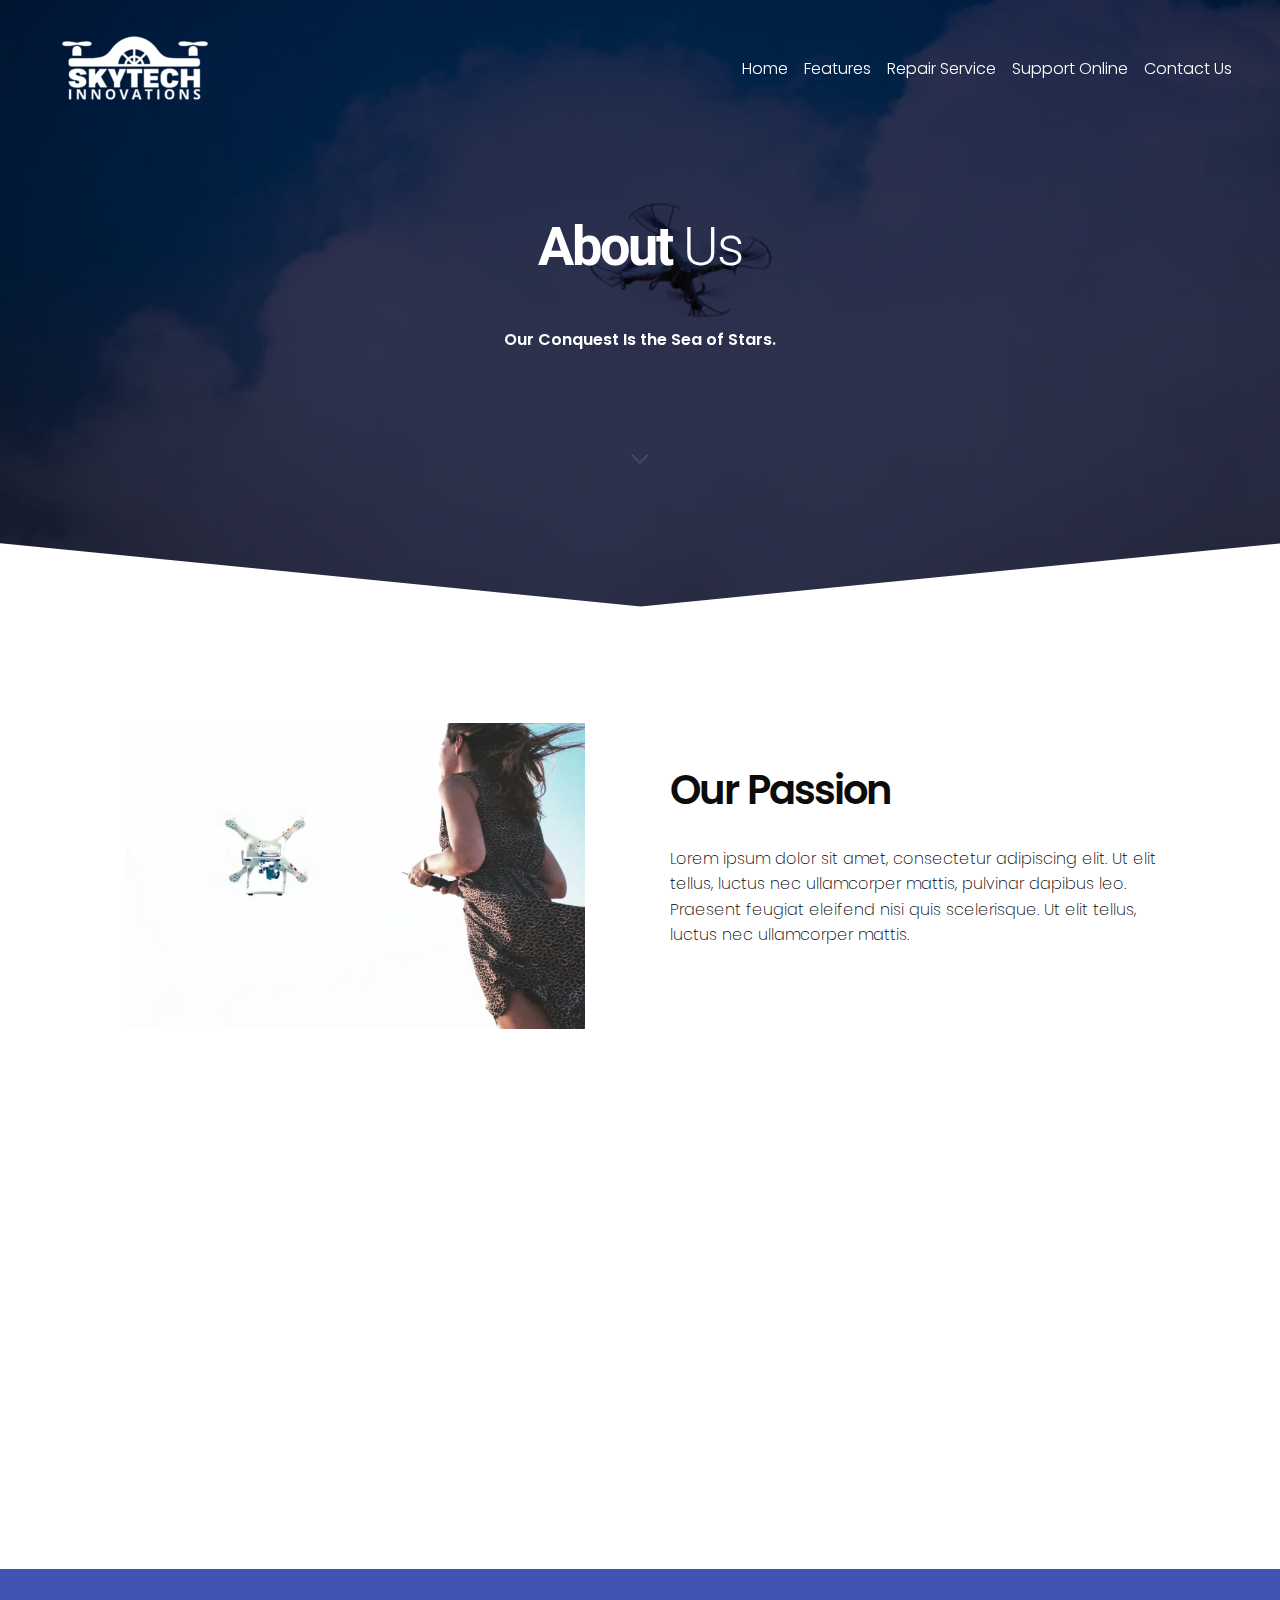
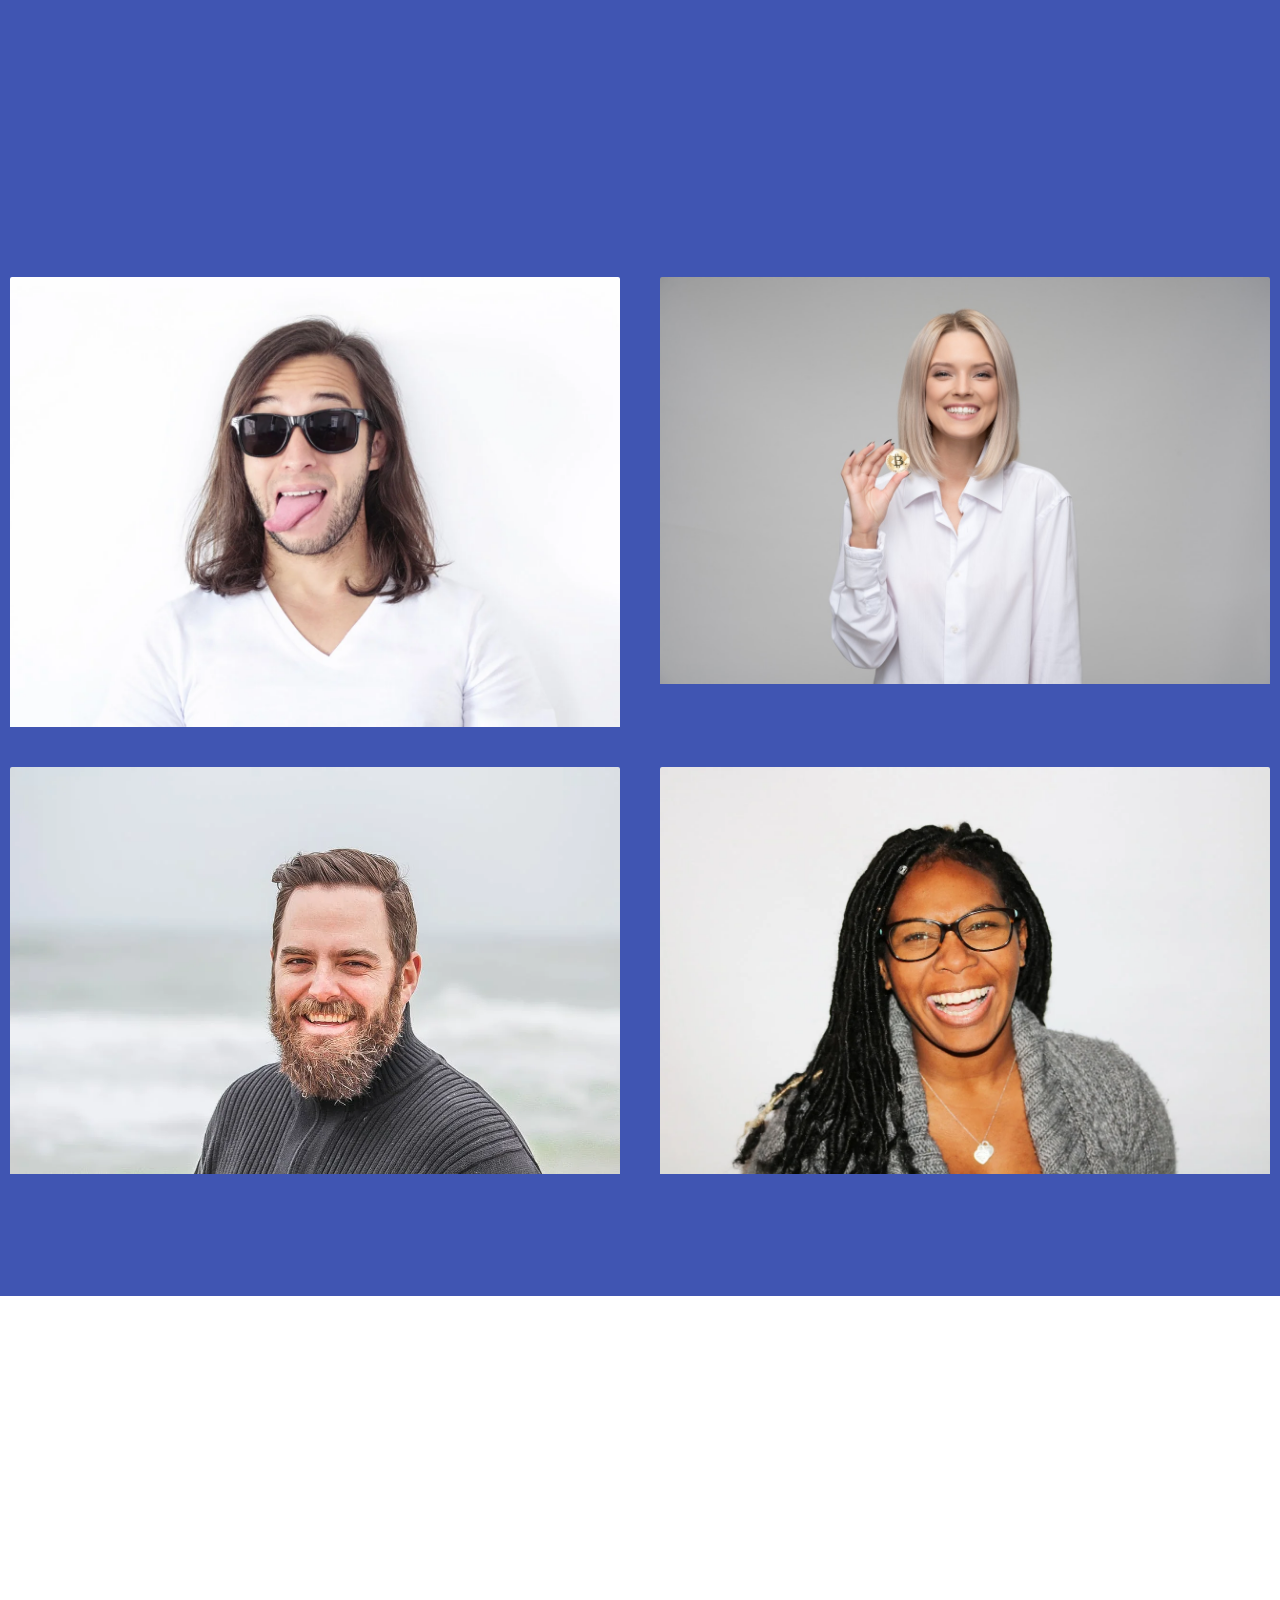
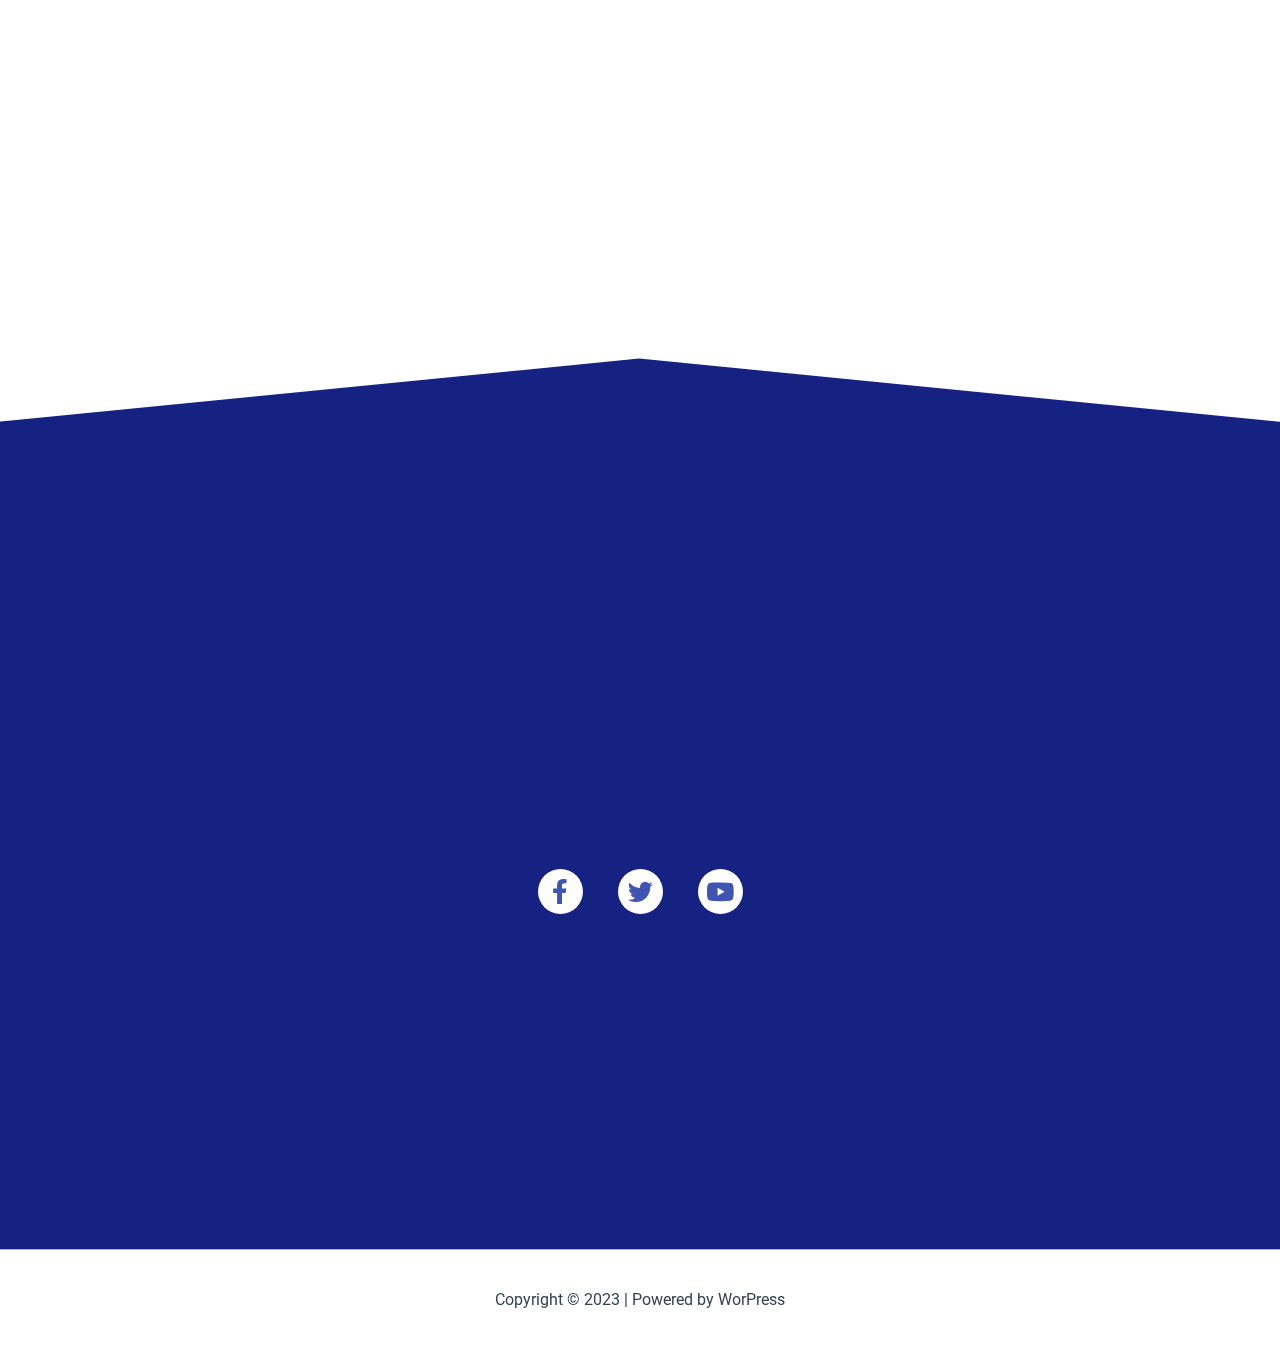
<file: contact-us/index.html>
<!DOCTYPE html>
<html lang="en-US">
<head>
<meta charset="UTF-8">
<meta name="viewport" content="width=device-width, initial-scale=1">
	 <link rel="profile" href="https://gmpg.org/xfn/11"> 
	 <meta name="robots" content="index, follow, max-image-preview:large, max-snippet:-1, max-video-preview:-1">

	<!-- This site is optimized with the Yoast SEO plugin v21.5 - https://yoast.com/wordpress/plugins/seo/ -->
	<title>Contact Us -</title>
	<meta name="description" content="Lorem ipsum dolor sit amet, consectetur adipiscing elit. Ut elit tellus, luctus nec ullamcorper mattis, pulvinar dapibus leo.">
	<link rel="canonical" href="/contact-us/">
	<meta property="og:locale" content="en_US">
	<meta property="og:type" content="article">
	<meta property="og:title" content="Contact Us -">
	<meta property="og:description" content="Lorem ipsum dolor sit amet, consectetur adipiscing elit. Ut elit tellus, luctus nec ullamcorper mattis, pulvinar dapibus leo.">
	<meta property="og:url" content="/contact-us/">
	<meta property="article:modified_time" content="2023-11-24T21:44:37+00:00">
	<meta property="og:image" content="/wp-content/uploads/2023/11/arrow.png">
	<meta name="twitter:card" content="summary_large_image">
	<meta name="twitter:label1" content="Est. reading time">
	<meta name="twitter:data1" content="3 minutes">
	<script type="application/ld+json" class="yoast-schema-graph">{"@context":"https://schema.org","@graph":[{"@type":"WebPage","@id":"/contact-us/","url":"/contact-us/","name":"Contact Us -","isPartOf":{"@id":"/#website"},"primaryImageOfPage":{"@id":"/contact-us/#primaryimage"},"image":{"@id":"/contact-us/#primaryimage"},"thumbnailUrl":"/wp-content/uploads/2023/11/arrow.png","datePublished":"2023-11-16T13:05:25+00:00","dateModified":"2023-11-24T21:44:37+00:00","description":"Lorem ipsum dolor sit amet, consectetur adipiscing elit. Ut elit tellus, luctus nec ullamcorper mattis, pulvinar dapibus leo.","breadcrumb":{"@id":"/contact-us/#breadcrumb"},"inLanguage":"en-US","potentialAction":[{"@type":"ReadAction","target":["/contact-us/"]}]},{"@type":"ImageObject","inLanguage":"en-US","@id":"/contact-us/#primaryimage","url":"/wp-content/uploads/2023/11/arrow.png","contentUrl":"/wp-content/uploads/2023/11/arrow.png","width":300,"height":300},{"@type":"BreadcrumbList","@id":"/contact-us/#breadcrumb","itemListElement":[{"@type":"ListItem","position":1,"name":"Home","item":"/"},{"@type":"ListItem","position":2,"name":"Contact Us"}]},{"@type":"WebSite","@id":"/#website","url":"/","name":"skytechinnovations","description":"","publisher":{"@id":"/#/schema/person/4a65c6b48e12f08784556bed12d25145"},"potentialAction":[{"@type":"SearchAction","target":{"@type":"EntryPoint","urlTemplate":"/?s={search_term_string}"},"query-input":"required name=search_term_string"}],"inLanguage":"en-US"},{"@type":["Person","Organization"],"@id":"/#/schema/person/4a65c6b48e12f08784556bed12d25145","name":"dansc147","image":{"@type":"ImageObject","inLanguage":"en-US","@id":"/#/schema/person/image/","url":"/wp-content/uploads/2023/11/skytech-logo.png","contentUrl":"/wp-content/uploads/2023/11/skytech-logo.png","width":1675,"height":728,"caption":"dansc147"},"logo":{"@id":"/#/schema/person/image/"},"sameAs":[""]}]}</script>
	<!-- / Yoast SEO plugin. -->


<link rel="dns-prefetch" href="//fonts.googleapis.com">
<link rel="alternate" type="application/rss+xml" title=" &raquo; Feed" href="/feed/">
<link rel="alternate" type="application/rss+xml" title=" &raquo; Comments Feed" href="/comments/feed/">
<script>
window._wpemojiSettings = {"baseUrl":"https:\/\/s.w.org\/images\/core\/emoji\/14.0.0\/72x72\/","ext":".png","svgUrl":"https:\/\/s.w.org\/images\/core\/emoji\/14.0.0\/svg\/","svgExt":".svg","source":{"concatemoji":"\/wp-includes\/js\/wp-emoji-release.min.js?ver=6.4.1"}};
/*! This file is auto-generated */
!function(i,n){var o,s,e;function c(e){try{var t={supportTests:e,timestamp:(new Date).valueOf()};sessionStorage.setItem(o,JSON.stringify(t))}catch(e){}}function p(e,t,n){e.clearRect(0,0,e.canvas.width,e.canvas.height),e.fillText(t,0,0);var t=new Uint32Array(e.getImageData(0,0,e.canvas.width,e.canvas.height).data),r=(e.clearRect(0,0,e.canvas.width,e.canvas.height),e.fillText(n,0,0),new Uint32Array(e.getImageData(0,0,e.canvas.width,e.canvas.height).data));return t.every(function(e,t){return e===r[t]})}function u(e,t,n){switch(t){case"flag":return n(e,"🏳️‍⚧️","🏳️​⚧️")?!1:!n(e,"🇺🇳","🇺​🇳")&&!n(e,"🏴󠁧󠁢󠁥󠁮󠁧󠁿","🏴​󠁧​󠁢​󠁥​󠁮​󠁧​󠁿");case"emoji":return!n(e,"🫱🏻‍🫲🏿","🫱🏻​🫲🏿")}return!1}function f(e,t,n){var r="undefined"!=typeof WorkerGlobalScope&&self instanceof WorkerGlobalScope?new OffscreenCanvas(300,150):i.createElement("canvas"),a=r.getContext("2d",{willReadFrequently:!0}),o=(a.textBaseline="top",a.font="600 32px Arial",{});return e.forEach(function(e){o[e]=t(a,e,n)}),o}function t(e){var t=i.createElement("script");t.src=e,t.defer=!0,i.head.appendChild(t)}"undefined"!=typeof Promise&&(o="wpEmojiSettingsSupports",s=["flag","emoji"],n.supports={everything:!0,everythingExceptFlag:!0},e=new Promise(function(e){i.addEventListener("DOMContentLoaded",e,{once:!0})}),new Promise(function(t){var n=function(){try{var e=JSON.parse(sessionStorage.getItem(o));if("object"==typeof e&&"number"==typeof e.timestamp&&(new Date).valueOf()<e.timestamp+604800&&"object"==typeof e.supportTests)return e.supportTests}catch(e){}return null}();if(!n){if("undefined"!=typeof Worker&&"undefined"!=typeof OffscreenCanvas&&"undefined"!=typeof URL&&URL.createObjectURL&&"undefined"!=typeof Blob)try{var e="postMessage("+f.toString()+"("+[JSON.stringify(s),u.toString(),p.toString()].join(",")+"));",r=new Blob([e],{type:"text/javascript"}),a=new Worker(URL.createObjectURL(r),{name:"wpTestEmojiSupports"});return void(a.onmessage=function(e){c(n=e.data),a.terminate(),t(n)})}catch(e){}c(n=f(s,u,p))}t(n)}).then(function(e){for(var t in e)n.supports[t]=e[t],n.supports.everything=n.supports.everything&&n.supports[t],"flag"!==t&&(n.supports.everythingExceptFlag=n.supports.everythingExceptFlag&&n.supports[t]);n.supports.everythingExceptFlag=n.supports.everythingExceptFlag&&!n.supports.flag,n.DOMReady=!1,n.readyCallback=function(){n.DOMReady=!0}}).then(function(){return e}).then(function(){var e;n.supports.everything||(n.readyCallback(),(e=n.source||{}).concatemoji?t(e.concatemoji):e.wpemoji&&e.twemoji&&(t(e.twemoji),t(e.wpemoji)))}))}((window,document),window._wpemojiSettings);
</script>
<link rel="stylesheet" id="astra-theme-css-css" href="/wp-content/themes/astra/assets/css/minified/main.min.css?ver=4.5.1" media="all">
<style id="astra-theme-css-inline-css">:root{--ast-container-default-xlg-padding:3em;--ast-container-default-lg-padding:3em;--ast-container-default-slg-padding:2em;--ast-container-default-md-padding:3em;--ast-container-default-sm-padding:3em;--ast-container-default-xs-padding:2.4em;--ast-container-default-xxs-padding:1.8em;--ast-code-block-background:#ECEFF3;--ast-comment-inputs-background:#F9FAFB;}html{font-size:100%;}a{color:var(--ast-global-color-0);}a:hover,a:focus{color:var(--ast-global-color-1);}body,button,input,select,textarea,.ast-button,.ast-custom-button{font-family:-apple-system,BlinkMacSystemFont,Segoe UI,Roboto,Oxygen-Sans,Ubuntu,Cantarell,Helvetica Neue,sans-serif;font-weight:400;font-size:16px;font-size:1rem;line-height:1.6em;}blockquote{color:var(--ast-global-color-3);}h1,.entry-content h1,h2,.entry-content h2,h3,.entry-content h3,h4,.entry-content h4,h5,.entry-content h5,h6,.entry-content h6,.site-title,.site-title a{font-weight:600;}.ast-site-identity .site-title a{color:var(--ast-global-color-5);}.site-title{font-size:26px;font-size:1.625rem;display:block;}header .custom-logo-link img{max-width:150px;}.astra-logo-svg{width:150px;}.site-header .site-description{font-size:15px;font-size:0.9375rem;display:none;}.entry-title{font-size:26px;font-size:1.625rem;}h1,.entry-content h1{font-size:40px;font-size:2.5rem;font-weight:600;line-height:1.4em;}h2,.entry-content h2{font-size:32px;font-size:2rem;font-weight:600;line-height:1.25em;}h3,.entry-content h3{font-size:26px;font-size:1.625rem;font-weight:600;line-height:1.2em;}h4,.entry-content h4{font-size:24px;font-size:1.5rem;line-height:1.2em;font-weight:600;}h5,.entry-content h5{font-size:20px;font-size:1.25rem;line-height:1.2em;font-weight:600;}h6,.entry-content h6{font-size:16px;font-size:1rem;line-height:1.25em;font-weight:600;}::selection{background-color:var(--ast-global-color-0);color:#ffffff;}body,h1,.entry-title a,.entry-content h1,h2,.entry-content h2,h3,.entry-content h3,h4,.entry-content h4,h5,.entry-content h5,h6,.entry-content h6{color:var(--ast-global-color-3);}.tagcloud a:hover,.tagcloud a:focus,.tagcloud a.current-item{color:#ffffff;border-color:var(--ast-global-color-0);background-color:var(--ast-global-color-0);}input:focus,input[type="text"]:focus,input[type="email"]:focus,input[type="url"]:focus,input[type="password"]:focus,input[type="reset"]:focus,input[type="search"]:focus,textarea:focus{border-color:var(--ast-global-color-0);}input[type="radio"]:checked,input[type=reset],input[type="checkbox"]:checked,input[type="checkbox"]:hover:checked,input[type="checkbox"]:focus:checked,input[type=range]::-webkit-slider-thumb{border-color:var(--ast-global-color-0);background-color:var(--ast-global-color-0);box-shadow:none;}.site-footer a:hover + .post-count,.site-footer a:focus + .post-count{background:var(--ast-global-color-0);border-color:var(--ast-global-color-0);}.single .nav-links .nav-previous,.single .nav-links .nav-next{color:var(--ast-global-color-0);}.entry-meta,.entry-meta *{line-height:1.45;color:var(--ast-global-color-0);}.entry-meta a:hover,.entry-meta a:hover *,.entry-meta a:focus,.entry-meta a:focus *,.page-links > .page-link,.page-links .page-link:hover,.post-navigation a:hover{color:var(--ast-global-color-1);}#cat option,.secondary .calendar_wrap thead a,.secondary .calendar_wrap thead a:visited{color:var(--ast-global-color-0);}.secondary .calendar_wrap #today,.ast-progress-val span{background:var(--ast-global-color-0);}.secondary a:hover + .post-count,.secondary a:focus + .post-count{background:var(--ast-global-color-0);border-color:var(--ast-global-color-0);}.calendar_wrap #today > a{color:#ffffff;}.page-links .page-link,.single .post-navigation a{color:var(--ast-global-color-0);}.ast-search-menu-icon .search-form button.search-submit{padding:0 4px;}.ast-search-menu-icon form.search-form{padding-right:0;}.ast-search-menu-icon.slide-search input.search-field{width:0;}.ast-header-search .ast-search-menu-icon.ast-dropdown-active .search-form,.ast-header-search .ast-search-menu-icon.ast-dropdown-active .search-field:focus{border-color:var(--ast-global-color-0);transition:all 0.2s;}.search-form input.search-field:focus{outline:none;}.ast-search-menu-icon .search-form button.search-submit:focus,.ast-theme-transparent-header .ast-header-search .ast-dropdown-active .ast-icon,.ast-theme-transparent-header .ast-inline-search .search-field:focus .ast-icon{color:var(--ast-global-color-1);}.ast-header-search .slide-search .search-form{border:2px solid var(--ast-global-color-0);}.ast-header-search .slide-search .search-field{background-color:#fff;}.ast-archive-title{color:var(--ast-global-color-2);}.widget-title,.widget .wp-block-heading{font-size:22px;font-size:1.375rem;color:var(--ast-global-color-2);}.ast-single-post .entry-content a,.ast-comment-content a:not(.ast-comment-edit-reply-wrap a){text-decoration:underline;}.ast-single-post .wp-block-button .wp-block-button__link,.ast-single-post .elementor-button-wrapper .elementor-button,.ast-single-post .entry-content .uagb-tab a,.ast-single-post .entry-content .uagb-ifb-cta a,.ast-single-post .entry-content .wp-block-uagb-buttons a,.ast-single-post .entry-content .uabb-module-content a,.ast-single-post .entry-content .uagb-post-grid a,.ast-single-post .entry-content .uagb-timeline a,.ast-single-post .entry-content .uagb-toc__wrap a,.ast-single-post .entry-content .uagb-taxomony-box a,.ast-single-post .entry-content .woocommerce a,.entry-content .wp-block-latest-posts > li > a,.ast-single-post .entry-content .wp-block-file__button,li.ast-post-filter-single,.ast-single-post .wp-block-buttons .wp-block-button.is-style-outline .wp-block-button__link{text-decoration:none;}a:focus-visible,.ast-menu-toggle:focus-visible,.site .skip-link:focus-visible,.wp-block-loginout input:focus-visible,.wp-block-search.wp-block-search__button-inside .wp-block-search__inside-wrapper,.ast-header-navigation-arrow:focus-visible,.woocommerce .wc-proceed-to-checkout > .checkout-button:focus-visible,.woocommerce .woocommerce-MyAccount-navigation ul li a:focus-visible,.ast-orders-table__row .ast-orders-table__cell:focus-visible,.woocommerce .woocommerce-order-details .order-again > .button:focus-visible,.woocommerce .woocommerce-message a.button.wc-forward:focus-visible,.woocommerce #minus_qty:focus-visible,.woocommerce #plus_qty:focus-visible,a#ast-apply-coupon:focus-visible,.woocommerce .woocommerce-info a:focus-visible,.woocommerce .astra-shop-summary-wrap a:focus-visible,.woocommerce a.wc-forward:focus-visible,#ast-apply-coupon:focus-visible,.woocommerce-js .woocommerce-mini-cart-item a.remove:focus-visible{outline-style:dotted;outline-color:inherit;outline-width:thin;border-color:transparent;}input:focus,input[type="text"]:focus,input[type="email"]:focus,input[type="url"]:focus,input[type="password"]:focus,input[type="reset"]:focus,input[type="number"]:focus,textarea:focus,.wp-block-search__input:focus,[data-section="section-header-mobile-trigger"] .ast-button-wrap .ast-mobile-menu-trigger-minimal:focus,.ast-mobile-popup-drawer.active .menu-toggle-close:focus,.woocommerce-ordering select.orderby:focus,#ast-scroll-top:focus,#coupon_code:focus,.woocommerce-page #comment:focus,.woocommerce #reviews #respond input#submit:focus,.woocommerce a.add_to_cart_button:focus,.woocommerce .button.single_add_to_cart_button:focus,.woocommerce .woocommerce-cart-form button:focus,.woocommerce .woocommerce-cart-form__cart-item .quantity .qty:focus,.woocommerce .woocommerce-billing-fields .woocommerce-billing-fields__field-wrapper .woocommerce-input-wrapper > .input-text:focus,.woocommerce #order_comments:focus,.woocommerce #place_order:focus,.woocommerce .woocommerce-address-fields .woocommerce-address-fields__field-wrapper .woocommerce-input-wrapper > .input-text:focus,.woocommerce .woocommerce-MyAccount-content form button:focus,.woocommerce .woocommerce-MyAccount-content .woocommerce-EditAccountForm .woocommerce-form-row .woocommerce-Input.input-text:focus,.woocommerce .ast-woocommerce-container .woocommerce-pagination ul.page-numbers li a:focus,body #content .woocommerce form .form-row .select2-container--default .select2-selection--single:focus,#ast-coupon-code:focus,.woocommerce.woocommerce-js .quantity input[type=number]:focus,.woocommerce-js .woocommerce-mini-cart-item .quantity input[type=number]:focus,.woocommerce p#ast-coupon-trigger:focus{border-style:dotted;border-color:inherit;border-width:thin;outline-color:transparent;}.ast-logo-title-inline .site-logo-img{padding-right:1em;}.site-logo-img img{filter:url(#ast-img-color-filter); transition:all 0.2s linear;}.ast-page-builder-template .hentry {margin: 0;}.ast-page-builder-template .site-content > .ast-container {max-width: 100%;padding: 0;}.ast-page-builder-template .site-content #primary {padding: 0;margin: 0;}.ast-page-builder-template .no-results {text-align: center;margin: 4em auto;}.ast-page-builder-template .ast-pagination {padding: 2em;}.ast-page-builder-template .entry-header.ast-no-title.ast-no-thumbnail {margin-top: 0;}.ast-page-builder-template .entry-header.ast-header-without-markup {margin-top: 0;margin-bottom: 0;}.ast-page-builder-template .entry-header.ast-no-title.ast-no-meta {margin-bottom: 0;}.ast-page-builder-template.single .post-navigation {padding-bottom: 2em;}.ast-page-builder-template.single-post .site-content > .ast-container {max-width: 100%;}.ast-page-builder-template .entry-header {margin-top: 2em;margin-left: auto;margin-right: auto;}.ast-page-builder-template .ast-archive-description {margin: 2em auto 0;padding-left: 20px;padding-right: 20px;}.ast-page-builder-template .ast-row {margin-left: 0;margin-right: 0;}.single.ast-page-builder-template .entry-header + .entry-content {margin-bottom: 2em;}@media(min-width: 921px) {.ast-page-builder-template.archive.ast-right-sidebar .ast-row article,.ast-page-builder-template.archive.ast-left-sidebar .ast-row article {padding-left: 0;padding-right: 0;}}@media (max-width:921px){#ast-desktop-header{display:none;}}@media (min-width:922px){#ast-mobile-header{display:none;}}.wp-block-buttons.aligncenter{justify-content:center;}@media (max-width:921px){.ast-theme-transparent-header #primary,.ast-theme-transparent-header #secondary{padding:0;}}@media (max-width:921px){.ast-plain-container.ast-no-sidebar #primary{padding:0;}}.ast-plain-container.ast-no-sidebar #primary{margin-top:0;margin-bottom:0;}.wp-block-button.is-style-outline .wp-block-button__link{border-color:var(--ast-global-color-0);}div.wp-block-button.is-style-outline > .wp-block-button__link:not(.has-text-color),div.wp-block-button.wp-block-button__link.is-style-outline:not(.has-text-color){color:var(--ast-global-color-0);}.wp-block-button.is-style-outline .wp-block-button__link:hover,.wp-block-buttons .wp-block-button.is-style-outline .wp-block-button__link:focus,.wp-block-buttons .wp-block-button.is-style-outline > .wp-block-button__link:not(.has-text-color):hover,.wp-block-buttons .wp-block-button.wp-block-button__link.is-style-outline:not(.has-text-color):hover{color:#ffffff;background-color:var(--ast-global-color-1);border-color:var(--ast-global-color-1);}.post-page-numbers.current .page-link,.ast-pagination .page-numbers.current{color:#ffffff;border-color:var(--ast-global-color-0);background-color:var(--ast-global-color-0);border-radius:2px;}.wp-block-button.is-style-outline .wp-block-button__link,.ast-outline-button{border-color:var(--ast-global-color-0);font-family:inherit;font-weight:500;font-size:16px;font-size:1rem;line-height:1em;background-color:transparent;}.wp-block-buttons .wp-block-button.is-style-outline > .wp-block-button__link:not(.has-text-color),.wp-block-buttons .wp-block-button.wp-block-button__link.is-style-outline:not(.has-text-color),.ast-outline-button{color:var(--ast-global-color-0);}.wp-block-button.is-style-outline .wp-block-button__link:hover,.wp-block-buttons .wp-block-button.is-style-outline .wp-block-button__link:focus,.wp-block-buttons .wp-block-button.is-style-outline > .wp-block-button__link:not(.has-text-color):hover,.wp-block-buttons .wp-block-button.wp-block-button__link.is-style-outline:not(.has-text-color):hover,.ast-outline-button:hover,.ast-outline-button:focus{color:#ffffff;background-color:var(--ast-global-color-1);border-color:var(--ast-global-color-1);}.entry-content[ast-blocks-layout] > figure{margin-bottom:1em;}h1.widget-title{font-weight:600;}h2.widget-title{font-weight:600;}h3.widget-title{font-weight:600;}#page{display:flex;flex-direction:column;min-height:100vh;}.ast-404-layout-1 h1.page-title{color:var(--ast-global-color-2);}.single .post-navigation a{line-height:1em;height:inherit;}.error-404 .page-sub-title{font-size:1.5rem;font-weight:inherit;}.search .site-content .content-area .search-form{margin-bottom:0;}#page .site-content{flex-grow:1;}.widget{margin-bottom:1.25em;}#secondary li{line-height:1.5em;}#secondary .wp-block-group h2{margin-bottom:0.7em;}#secondary h2{font-size:1.7rem;}.ast-separate-container .ast-article-post,.ast-separate-container .ast-article-single,.ast-separate-container .ast-comment-list li.depth-1,.ast-separate-container .comment-respond{padding:3em;}.ast-separate-container .ast-article-single .ast-article-single{padding:0;}.ast-article-single .wp-block-post-template-is-layout-grid{padding-left:0;}.ast-separate-container .ast-comment-list li.depth-1,.hentry{margin-bottom:2em;}.ast-separate-container .ast-archive-description,.ast-separate-container .ast-author-box{border-bottom:1px solid var(--ast-border-color);}.ast-separate-container .comments-title{padding:2em 2em 0 2em;}.ast-page-builder-template .comment-form-textarea,.ast-comment-formwrap .ast-grid-common-col{padding:0;}.ast-comment-formwrap{padding:0;display:inline-flex;column-gap:20px;width:100%;margin-left:0;margin-right:0;}.comments-area textarea#comment:focus,.comments-area textarea#comment:active,.comments-area .ast-comment-formwrap input[type="text"]:focus,.comments-area .ast-comment-formwrap input[type="text"]:active {box-shadow:none;outline:none;}.archive.ast-page-builder-template .entry-header{margin-top:2em;}.ast-page-builder-template .ast-comment-formwrap{width:100%;}.entry-title{margin-bottom:0.5em;}.ast-archive-description p{font-size:inherit;font-weight:inherit;line-height:inherit;}@media (min-width:921px){.ast-left-sidebar.ast-page-builder-template #secondary,.archive.ast-right-sidebar.ast-page-builder-template .site-main{padding-left:20px;padding-right:20px;}}@media (max-width:544px){.ast-comment-formwrap.ast-row{column-gap:10px;display:inline-block;}#ast-commentform .ast-grid-common-col{position:relative;width:100%;}}@media (min-width:1201px){.ast-separate-container .ast-article-post,.ast-separate-container .ast-article-single,.ast-separate-container .ast-author-box,.ast-separate-container .ast-404-layout-1,.ast-separate-container .no-results{padding:3em;}}@media (max-width:921px){.ast-separate-container #primary,.ast-separate-container #secondary{padding:1.5em 0;}#primary,#secondary{padding:1.5em 0;margin:0;}.ast-left-sidebar #content > .ast-container{display:flex;flex-direction:column-reverse;width:100%;}}@media (min-width:922px){.ast-separate-container.ast-right-sidebar #primary,.ast-separate-container.ast-left-sidebar #primary{border:0;}.search-no-results.ast-separate-container #primary{margin-bottom:4em;}}.wp-block-button .wp-block-button__link{color:#ffffff;}.wp-block-button .wp-block-button__link:hover,.wp-block-button .wp-block-button__link:focus{color:#ffffff;background-color:var(--ast-global-color-1);border-color:var(--ast-global-color-1);}.elementor-widget-heading h1.elementor-heading-title{line-height:1.4em;}.elementor-widget-heading h2.elementor-heading-title{line-height:1.25em;}.elementor-widget-heading h3.elementor-heading-title{line-height:1.2em;}.elementor-widget-heading h4.elementor-heading-title{line-height:1.2em;}.elementor-widget-heading h5.elementor-heading-title{line-height:1.2em;}.elementor-widget-heading h6.elementor-heading-title{line-height:1.25em;}.wp-block-button .wp-block-button__link,.wp-block-search .wp-block-search__button,body .wp-block-file .wp-block-file__button{border-color:var(--ast-global-color-0);background-color:var(--ast-global-color-0);color:#ffffff;font-family:inherit;font-weight:500;line-height:1em;font-size:16px;font-size:1rem;padding-top:15px;padding-right:30px;padding-bottom:15px;padding-left:30px;}@media (max-width:921px){.wp-block-button .wp-block-button__link,.wp-block-search .wp-block-search__button,body .wp-block-file .wp-block-file__button{padding-top:14px;padding-right:28px;padding-bottom:14px;padding-left:28px;}}@media (max-width:544px){.wp-block-button .wp-block-button__link,.wp-block-search .wp-block-search__button,body .wp-block-file .wp-block-file__button{padding-top:12px;padding-right:24px;padding-bottom:12px;padding-left:24px;}}.menu-toggle,button,.ast-button,.ast-custom-button,.button,input#submit,input[type="button"],input[type="submit"],input[type="reset"],#comments .submit,.search .search-submit,form[CLASS*="wp-block-search__"].wp-block-search .wp-block-search__inside-wrapper .wp-block-search__button,body .wp-block-file .wp-block-file__button,.search .search-submit,.woocommerce-js a.button,.woocommerce button.button,.woocommerce .woocommerce-message a.button,.woocommerce #respond input#submit.alt,.woocommerce input.button.alt,.woocommerce input.button,.woocommerce input.button:disabled,.woocommerce input.button:disabled[disabled],.woocommerce input.button:disabled:hover,.woocommerce input.button:disabled[disabled]:hover,.woocommerce #respond input#submit,.woocommerce button.button.alt.disabled,.wc-block-grid__products .wc-block-grid__product .wp-block-button__link,.wc-block-grid__product-onsale,[CLASS*="wc-block"] button,.woocommerce-js .astra-cart-drawer .astra-cart-drawer-content .woocommerce-mini-cart__buttons .button:not(.checkout):not(.ast-continue-shopping),.woocommerce-js .astra-cart-drawer .astra-cart-drawer-content .woocommerce-mini-cart__buttons a.checkout,.woocommerce button.button.alt.disabled.wc-variation-selection-needed{border-style:solid;border-top-width:0;border-right-width:0;border-left-width:0;border-bottom-width:0;color:#ffffff;border-color:var(--ast-global-color-0);background-color:var(--ast-global-color-0);padding-top:15px;padding-right:30px;padding-bottom:15px;padding-left:30px;font-family:inherit;font-weight:500;font-size:16px;font-size:1rem;line-height:1em;}button:focus,.menu-toggle:hover,button:hover,.ast-button:hover,.ast-custom-button:hover .button:hover,.ast-custom-button:hover ,input[type=reset]:hover,input[type=reset]:focus,input#submit:hover,input#submit:focus,input[type="button"]:hover,input[type="button"]:focus,input[type="submit"]:hover,input[type="submit"]:focus,form[CLASS*="wp-block-search__"].wp-block-search .wp-block-search__inside-wrapper .wp-block-search__button:hover,form[CLASS*="wp-block-search__"].wp-block-search .wp-block-search__inside-wrapper .wp-block-search__button:focus,body .wp-block-file .wp-block-file__button:hover,body .wp-block-file .wp-block-file__button:focus,.woocommerce-js a.button:hover,.woocommerce button.button:hover,.woocommerce .woocommerce-message a.button:hover,.woocommerce #respond input#submit:hover,.woocommerce #respond input#submit.alt:hover,.woocommerce input.button.alt:hover,.woocommerce input.button:hover,.woocommerce button.button.alt.disabled:hover,.wc-block-grid__products .wc-block-grid__product .wp-block-button__link:hover,[CLASS*="wc-block"] button:hover,.woocommerce-js .astra-cart-drawer .astra-cart-drawer-content .woocommerce-mini-cart__buttons .button:not(.checkout):not(.ast-continue-shopping):hover,.woocommerce-js .astra-cart-drawer .astra-cart-drawer-content .woocommerce-mini-cart__buttons a.checkout:hover,.woocommerce button.button.alt.disabled.wc-variation-selection-needed:hover{color:#ffffff;background-color:var(--ast-global-color-1);border-color:var(--ast-global-color-1);}form[CLASS*="wp-block-search__"].wp-block-search .wp-block-search__inside-wrapper .wp-block-search__button.has-icon{padding-top:calc(15px - 3px);padding-right:calc(30px - 3px);padding-bottom:calc(15px - 3px);padding-left:calc(30px - 3px);}@media (max-width:921px){.menu-toggle,button,.ast-button,.ast-custom-button,.button,input#submit,input[type="button"],input[type="submit"],input[type="reset"],#comments .submit,.search .search-submit,form[CLASS*="wp-block-search__"].wp-block-search .wp-block-search__inside-wrapper .wp-block-search__button,body .wp-block-file .wp-block-file__button,.search .search-submit,.woocommerce-js a.button,.woocommerce button.button,.woocommerce .woocommerce-message a.button,.woocommerce #respond input#submit.alt,.woocommerce input.button.alt,.woocommerce input.button,.woocommerce input.button:disabled,.woocommerce input.button:disabled[disabled],.woocommerce input.button:disabled:hover,.woocommerce input.button:disabled[disabled]:hover,.woocommerce #respond input#submit,.woocommerce button.button.alt.disabled,.wc-block-grid__products .wc-block-grid__product .wp-block-button__link,.wc-block-grid__product-onsale,[CLASS*="wc-block"] button,.woocommerce-js .astra-cart-drawer .astra-cart-drawer-content .woocommerce-mini-cart__buttons .button:not(.checkout):not(.ast-continue-shopping),.woocommerce-js .astra-cart-drawer .astra-cart-drawer-content .woocommerce-mini-cart__buttons a.checkout,.woocommerce button.button.alt.disabled.wc-variation-selection-needed{padding-top:14px;padding-right:28px;padding-bottom:14px;padding-left:28px;}}@media (max-width:544px){.menu-toggle,button,.ast-button,.ast-custom-button,.button,input#submit,input[type="button"],input[type="submit"],input[type="reset"],#comments .submit,.search .search-submit,form[CLASS*="wp-block-search__"].wp-block-search .wp-block-search__inside-wrapper .wp-block-search__button,body .wp-block-file .wp-block-file__button,.search .search-submit,.woocommerce-js a.button,.woocommerce button.button,.woocommerce .woocommerce-message a.button,.woocommerce #respond input#submit.alt,.woocommerce input.button.alt,.woocommerce input.button,.woocommerce input.button:disabled,.woocommerce input.button:disabled[disabled],.woocommerce input.button:disabled:hover,.woocommerce input.button:disabled[disabled]:hover,.woocommerce #respond input#submit,.woocommerce button.button.alt.disabled,.wc-block-grid__products .wc-block-grid__product .wp-block-button__link,.wc-block-grid__product-onsale,[CLASS*="wc-block"] button,.woocommerce-js .astra-cart-drawer .astra-cart-drawer-content .woocommerce-mini-cart__buttons .button:not(.checkout):not(.ast-continue-shopping),.woocommerce-js .astra-cart-drawer .astra-cart-drawer-content .woocommerce-mini-cart__buttons a.checkout,.woocommerce button.button.alt.disabled.wc-variation-selection-needed{padding-top:12px;padding-right:24px;padding-bottom:12px;padding-left:24px;}}@media (max-width:921px){.ast-mobile-header-stack .main-header-bar .ast-search-menu-icon{display:inline-block;}.ast-header-break-point.ast-header-custom-item-outside .ast-mobile-header-stack .main-header-bar .ast-search-icon{margin:0;}.ast-comment-avatar-wrap img{max-width:2.5em;}.ast-separate-container .ast-comment-list li.depth-1{padding:1.5em 2.14em;}.ast-separate-container .comment-respond{padding:2em 2.14em;}.ast-comment-meta{padding:0 1.8888em 1.3333em;}}@media (min-width:544px){.ast-container{max-width:100%;}}@media (max-width:544px){.ast-separate-container .ast-article-post,.ast-separate-container .ast-article-single,.ast-separate-container .comments-title,.ast-separate-container .ast-archive-description{padding:1.5em 1em;}.ast-separate-container #content .ast-container{padding-left:0.54em;padding-right:0.54em;}.ast-separate-container .ast-comment-list li.depth-1{padding:1.5em 1em;margin-bottom:1.5em;}.ast-separate-container .ast-comment-list .bypostauthor{padding:.5em;}.ast-search-menu-icon.ast-dropdown-active .search-field{width:170px;}}.ast-separate-container{background-color:var(--ast-global-color-4);;}@media (max-width:921px){.site-title{display:block;}.site-header .site-description{display:none;}.entry-title{font-size:30px;}h1,.entry-content h1{font-size:30px;}h2,.entry-content h2{font-size:25px;}h3,.entry-content h3{font-size:20px;}}@media (max-width:544px){.site-title{display:block;}.site-header .site-description{display:none;}.entry-title{font-size:30px;}h1,.entry-content h1{font-size:30px;}h2,.entry-content h2{font-size:25px;}h3,.entry-content h3{font-size:20px;}header .custom-logo-link img,.ast-header-break-point .site-branding img,.ast-header-break-point .custom-logo-link img{max-width:100px;}.astra-logo-svg{width:100px;}.ast-header-break-point .site-logo-img .custom-mobile-logo-link img{max-width:100px;}}@media (max-width:921px){html{font-size:91.2%;}}@media (max-width:544px){html{font-size:91.2%;}}@media (min-width:922px){.ast-container{max-width:1240px;}}@media (min-width:922px){.site-content .ast-container{display:flex;}}@media (max-width:921px){.site-content .ast-container{flex-direction:column;}}@media (min-width:922px){.main-header-menu .sub-menu .menu-item.ast-left-align-sub-menu:hover > .sub-menu,.main-header-menu .sub-menu .menu-item.ast-left-align-sub-menu.focus > .sub-menu{margin-left:-0px;}}.ast-theme-transparent-header [data-section="section-header-mobile-trigger"] .ast-button-wrap .ast-mobile-menu-trigger-minimal{background:transparent;}.entry-content li > p{margin-bottom:0;}blockquote,cite {font-style: initial;}.wp-block-file {display: flex;align-items: center;flex-wrap: wrap;justify-content: space-between;}.wp-block-pullquote {border: none;}.wp-block-pullquote blockquote::before {content: "\201D";font-family: "Helvetica",sans-serif;display: flex;transform: rotate( 180deg );font-size: 6rem;font-style: normal;line-height: 1;font-weight: bold;align-items: center;justify-content: center;}.has-text-align-right > blockquote::before {justify-content: flex-start;}.has-text-align-left > blockquote::before {justify-content: flex-end;}figure.wp-block-pullquote.is-style-solid-color blockquote {max-width: 100%;text-align: inherit;}html body {--wp--custom--ast-default-block-top-padding: 3em;--wp--custom--ast-default-block-right-padding: 3em;--wp--custom--ast-default-block-bottom-padding: 3em;--wp--custom--ast-default-block-left-padding: 3em;--wp--custom--ast-container-width: 1200px;--wp--custom--ast-content-width-size: 1200px;--wp--custom--ast-wide-width-size: calc(1200px + var(--wp--custom--ast-default-block-left-padding) + var(--wp--custom--ast-default-block-right-padding));}.ast-narrow-container {--wp--custom--ast-content-width-size: 750px;--wp--custom--ast-wide-width-size: 750px;}@media(max-width: 921px) {html body {--wp--custom--ast-default-block-top-padding: 3em;--wp--custom--ast-default-block-right-padding: 2em;--wp--custom--ast-default-block-bottom-padding: 3em;--wp--custom--ast-default-block-left-padding: 2em;}}@media(max-width: 544px) {html body {--wp--custom--ast-default-block-top-padding: 3em;--wp--custom--ast-default-block-right-padding: 1.5em;--wp--custom--ast-default-block-bottom-padding: 3em;--wp--custom--ast-default-block-left-padding: 1.5em;}}.entry-content > .wp-block-group,.entry-content > .wp-block-cover,.entry-content > .wp-block-columns {padding-top: var(--wp--custom--ast-default-block-top-padding);padding-right: var(--wp--custom--ast-default-block-right-padding);padding-bottom: var(--wp--custom--ast-default-block-bottom-padding);padding-left: var(--wp--custom--ast-default-block-left-padding);}.ast-plain-container.ast-no-sidebar .entry-content > .alignfull,.ast-page-builder-template .ast-no-sidebar .entry-content > .alignfull {margin-left: calc( -50vw + 50%);margin-right: calc( -50vw + 50%);max-width: 100vw;width: 100vw;}.ast-plain-container.ast-no-sidebar .entry-content .alignfull .alignfull,.ast-page-builder-template.ast-no-sidebar .entry-content .alignfull .alignfull,.ast-plain-container.ast-no-sidebar .entry-content .alignfull .alignwide,.ast-page-builder-template.ast-no-sidebar .entry-content .alignfull .alignwide,.ast-plain-container.ast-no-sidebar .entry-content .alignwide .alignfull,.ast-page-builder-template.ast-no-sidebar .entry-content .alignwide .alignfull,.ast-plain-container.ast-no-sidebar .entry-content .alignwide .alignwide,.ast-page-builder-template.ast-no-sidebar .entry-content .alignwide .alignwide,.ast-plain-container.ast-no-sidebar .entry-content .wp-block-column .alignfull,.ast-page-builder-template.ast-no-sidebar .entry-content .wp-block-column .alignfull,.ast-plain-container.ast-no-sidebar .entry-content .wp-block-column .alignwide,.ast-page-builder-template.ast-no-sidebar .entry-content .wp-block-column .alignwide {margin-left: auto;margin-right: auto;width: 100%;}[ast-blocks-layout] .wp-block-separator:not(.is-style-dots) {height: 0;}[ast-blocks-layout] .wp-block-separator {margin: 20px auto;}[ast-blocks-layout] .wp-block-separator:not(.is-style-wide):not(.is-style-dots) {max-width: 100px;}[ast-blocks-layout] .wp-block-separator.has-background {padding: 0;}.entry-content[ast-blocks-layout] > * {max-width: var(--wp--custom--ast-content-width-size);margin-left: auto;margin-right: auto;}.entry-content[ast-blocks-layout] > .alignwide {max-width: var(--wp--custom--ast-wide-width-size);}.entry-content[ast-blocks-layout] .alignfull {max-width: none;}.entry-content .wp-block-columns {margin-bottom: 0;}blockquote {margin: 1.5em;border: none;}.wp-block-quote:not(.has-text-align-right):not(.has-text-align-center) {border-left: 5px solid rgba(0,0,0,0.05);}.has-text-align-right > blockquote,blockquote.has-text-align-right {border-right: 5px solid rgba(0,0,0,0.05);}.has-text-align-left > blockquote,blockquote.has-text-align-left {border-left: 5px solid rgba(0,0,0,0.05);}.wp-block-site-tagline,.wp-block-latest-posts .read-more {margin-top: 15px;}.wp-block-loginout p label {display: block;}.wp-block-loginout p:not(.login-remember):not(.login-submit) input {width: 100%;}.wp-block-loginout input:focus {border-color: transparent;}.wp-block-loginout input:focus {outline: thin dotted;}.entry-content .wp-block-media-text .wp-block-media-text__content {padding: 0 0 0 8%;}.entry-content .wp-block-media-text.has-media-on-the-right .wp-block-media-text__content {padding: 0 8% 0 0;}.entry-content .wp-block-media-text.has-background .wp-block-media-text__content {padding: 8%;}.entry-content .wp-block-cover:not([class*="background-color"]) .wp-block-cover__inner-container,.entry-content .wp-block-cover:not([class*="background-color"]) .wp-block-cover-image-text,.entry-content .wp-block-cover:not([class*="background-color"]) .wp-block-cover-text,.entry-content .wp-block-cover-image:not([class*="background-color"]) .wp-block-cover__inner-container,.entry-content .wp-block-cover-image:not([class*="background-color"]) .wp-block-cover-image-text,.entry-content .wp-block-cover-image:not([class*="background-color"]) .wp-block-cover-text {color: var(--ast-global-color-5);}.wp-block-loginout .login-remember input {width: 1.1rem;height: 1.1rem;margin: 0 5px 4px 0;vertical-align: middle;}.wp-block-latest-posts > li > *:first-child,.wp-block-latest-posts:not(.is-grid) > li:first-child {margin-top: 0;}.wp-block-search__inside-wrapper .wp-block-search__input {padding: 0 10px;color: var(--ast-global-color-3);background: var(--ast-global-color-5);border-color: var(--ast-border-color);}.wp-block-latest-posts .read-more {margin-bottom: 1.5em;}.wp-block-search__no-button .wp-block-search__inside-wrapper .wp-block-search__input {padding-top: 5px;padding-bottom: 5px;}.wp-block-latest-posts .wp-block-latest-posts__post-date,.wp-block-latest-posts .wp-block-latest-posts__post-author {font-size: 1rem;}.wp-block-latest-posts > li > *,.wp-block-latest-posts:not(.is-grid) > li {margin-top: 12px;margin-bottom: 12px;}.ast-page-builder-template .entry-content[ast-blocks-layout] > *,.ast-page-builder-template .entry-content[ast-blocks-layout] > .alignfull > * {max-width: none;}.ast-page-builder-template .entry-content[ast-blocks-layout] > .alignwide > * {max-width: var(--wp--custom--ast-wide-width-size);}.ast-page-builder-template .entry-content[ast-blocks-layout] > .inherit-container-width > *,.ast-page-builder-template .entry-content[ast-blocks-layout] > * > *,.entry-content[ast-blocks-layout] > .wp-block-cover .wp-block-cover__inner-container {max-width: var(--wp--custom--ast-content-width-size);margin-left: auto;margin-right: auto;}.entry-content[ast-blocks-layout] .wp-block-cover:not(.alignleft):not(.alignright) {width: auto;}@media(max-width: 1200px) {.ast-separate-container .entry-content > .alignfull,.ast-separate-container .entry-content[ast-blocks-layout] > .alignwide,.ast-plain-container .entry-content[ast-blocks-layout] > .alignwide,.ast-plain-container .entry-content .alignfull {margin-left: calc(-1 * min(var(--ast-container-default-xlg-padding),20px)) ;margin-right: calc(-1 * min(var(--ast-container-default-xlg-padding),20px));}}@media(min-width: 1201px) {.ast-separate-container .entry-content > .alignfull {margin-left: calc(-1 * var(--ast-container-default-xlg-padding) );margin-right: calc(-1 * var(--ast-container-default-xlg-padding) );}.ast-separate-container .entry-content[ast-blocks-layout] > .alignwide,.ast-plain-container .entry-content[ast-blocks-layout] > .alignwide {margin-left: calc(-1 * var(--wp--custom--ast-default-block-left-padding) );margin-right: calc(-1 * var(--wp--custom--ast-default-block-right-padding) );}}@media(min-width: 921px) {.ast-separate-container .entry-content .wp-block-group.alignwide:not(.inherit-container-width) > :where(:not(.alignleft):not(.alignright)),.ast-plain-container .entry-content .wp-block-group.alignwide:not(.inherit-container-width) > :where(:not(.alignleft):not(.alignright)) {max-width: calc( var(--wp--custom--ast-content-width-size) + 80px );}.ast-plain-container.ast-right-sidebar .entry-content[ast-blocks-layout] .alignfull,.ast-plain-container.ast-left-sidebar .entry-content[ast-blocks-layout] .alignfull {margin-left: -60px;margin-right: -60px;}}@media(min-width: 544px) {.entry-content > .alignleft {margin-right: 20px;}.entry-content > .alignright {margin-left: 20px;}}@media (max-width:544px){.wp-block-columns .wp-block-column:not(:last-child){margin-bottom:20px;}.wp-block-latest-posts{margin:0;}}@media( max-width: 600px ) {.entry-content .wp-block-media-text .wp-block-media-text__content,.entry-content .wp-block-media-text.has-media-on-the-right .wp-block-media-text__content {padding: 8% 0 0;}.entry-content .wp-block-media-text.has-background .wp-block-media-text__content {padding: 8%;}}.ast-page-builder-template .entry-header {padding-left: 0;}.ast-narrow-container .site-content .wp-block-uagb-image--align-full .wp-block-uagb-image__figure {max-width: 100%;margin-left: auto;margin-right: auto;}.entry-content ul,.entry-content ol {padding: revert;margin: revert;}:root .has-ast-global-color-0-color{color:var(--ast-global-color-0);}:root .has-ast-global-color-0-background-color{background-color:var(--ast-global-color-0);}:root .wp-block-button .has-ast-global-color-0-color{color:var(--ast-global-color-0);}:root .wp-block-button .has-ast-global-color-0-background-color{background-color:var(--ast-global-color-0);}:root .has-ast-global-color-1-color{color:var(--ast-global-color-1);}:root .has-ast-global-color-1-background-color{background-color:var(--ast-global-color-1);}:root .wp-block-button .has-ast-global-color-1-color{color:var(--ast-global-color-1);}:root .wp-block-button .has-ast-global-color-1-background-color{background-color:var(--ast-global-color-1);}:root .has-ast-global-color-2-color{color:var(--ast-global-color-2);}:root .has-ast-global-color-2-background-color{background-color:var(--ast-global-color-2);}:root .wp-block-button .has-ast-global-color-2-color{color:var(--ast-global-color-2);}:root .wp-block-button .has-ast-global-color-2-background-color{background-color:var(--ast-global-color-2);}:root .has-ast-global-color-3-color{color:var(--ast-global-color-3);}:root .has-ast-global-color-3-background-color{background-color:var(--ast-global-color-3);}:root .wp-block-button .has-ast-global-color-3-color{color:var(--ast-global-color-3);}:root .wp-block-button .has-ast-global-color-3-background-color{background-color:var(--ast-global-color-3);}:root .has-ast-global-color-4-color{color:var(--ast-global-color-4);}:root .has-ast-global-color-4-background-color{background-color:var(--ast-global-color-4);}:root .wp-block-button .has-ast-global-color-4-color{color:var(--ast-global-color-4);}:root .wp-block-button .has-ast-global-color-4-background-color{background-color:var(--ast-global-color-4);}:root .has-ast-global-color-5-color{color:var(--ast-global-color-5);}:root .has-ast-global-color-5-background-color{background-color:var(--ast-global-color-5);}:root .wp-block-button .has-ast-global-color-5-color{color:var(--ast-global-color-5);}:root .wp-block-button .has-ast-global-color-5-background-color{background-color:var(--ast-global-color-5);}:root .has-ast-global-color-6-color{color:var(--ast-global-color-6);}:root .has-ast-global-color-6-background-color{background-color:var(--ast-global-color-6);}:root .wp-block-button .has-ast-global-color-6-color{color:var(--ast-global-color-6);}:root .wp-block-button .has-ast-global-color-6-background-color{background-color:var(--ast-global-color-6);}:root .has-ast-global-color-7-color{color:var(--ast-global-color-7);}:root .has-ast-global-color-7-background-color{background-color:var(--ast-global-color-7);}:root .wp-block-button .has-ast-global-color-7-color{color:var(--ast-global-color-7);}:root .wp-block-button .has-ast-global-color-7-background-color{background-color:var(--ast-global-color-7);}:root .has-ast-global-color-8-color{color:var(--ast-global-color-8);}:root .has-ast-global-color-8-background-color{background-color:var(--ast-global-color-8);}:root .wp-block-button .has-ast-global-color-8-color{color:var(--ast-global-color-8);}:root .wp-block-button .has-ast-global-color-8-background-color{background-color:var(--ast-global-color-8);}:root{--ast-global-color-0:#046bd2;--ast-global-color-1:#045cb4;--ast-global-color-2:#1e293b;--ast-global-color-3:#334155;--ast-global-color-4:#F0F5FA;--ast-global-color-5:#FFFFFF;--ast-global-color-6:#ADB6BE;--ast-global-color-7:#111111;--ast-global-color-8:#111111;}:root {--ast-border-color : var(--ast-global-color-6);}.ast-single-entry-banner {-js-display: flex;display: flex;flex-direction: column;justify-content: center;text-align: center;position: relative;background: #eeeeee;}.ast-single-entry-banner[data-banner-layout="layout-1"] {max-width: 1200px;background: inherit;padding: 20px 0;}.ast-single-entry-banner[data-banner-width-type="custom"] {margin: 0 auto;width: 100%;}.ast-single-entry-banner + .site-content .entry-header {margin-bottom: 0;}header.entry-header .entry-title{font-weight:600;font-size:32px;font-size:2rem;}header.entry-header > *:not(:last-child){margin-bottom:10px;}header.entry-header .post-thumb-img-content{text-align:center;}header.entry-header .post-thumb img,.ast-single-post-featured-section.post-thumb img{aspect-ratio:16/9;}.ast-archive-entry-banner {-js-display: flex;display: flex;flex-direction: column;justify-content: center;text-align: center;position: relative;background: #eeeeee;}.ast-archive-entry-banner[data-banner-width-type="custom"] {margin: 0 auto;width: 100%;}.ast-archive-entry-banner[data-banner-layout="layout-1"] {background: inherit;padding: 20px 0;text-align: left;}body.archive .ast-archive-description{max-width:1200px;width:100%;text-align:left;padding-top:3em;padding-right:3em;padding-bottom:3em;padding-left:3em;}body.archive .ast-archive-description .ast-archive-title,body.archive .ast-archive-description .ast-archive-title *{font-weight:600;font-size:32px;font-size:2rem;}body.archive .ast-archive-description > *:not(:last-child){margin-bottom:10px;}@media (max-width:921px){body.archive .ast-archive-description{text-align:left;}}@media (max-width:544px){body.archive .ast-archive-description{text-align:left;}}.ast-theme-transparent-header #masthead .site-logo-img .transparent-custom-logo .astra-logo-svg{width:150px;}.ast-theme-transparent-header #masthead .site-logo-img .transparent-custom-logo img{ max-width:150px;}@media (max-width:921px){.ast-theme-transparent-header #masthead .site-logo-img .transparent-custom-logo .astra-logo-svg{width:120px;}.ast-theme-transparent-header #masthead .site-logo-img .transparent-custom-logo img{ max-width:120px;}}@media (max-width:543px){.ast-theme-transparent-header #masthead .site-logo-img .transparent-custom-logo .astra-logo-svg{width:100px;}.ast-theme-transparent-header #masthead .site-logo-img .transparent-custom-logo img{ max-width:100px;}}@media (min-width:921px){.ast-theme-transparent-header #masthead{position:absolute;left:0;right:0;}.ast-theme-transparent-header .main-header-bar,.ast-theme-transparent-header.ast-header-break-point .main-header-bar{background:none;}body.elementor-editor-active.ast-theme-transparent-header #masthead,.fl-builder-edit .ast-theme-transparent-header #masthead,body.vc_editor.ast-theme-transparent-header #masthead,body.brz-ed.ast-theme-transparent-header #masthead{z-index:0;}.ast-header-break-point.ast-replace-site-logo-transparent.ast-theme-transparent-header .custom-mobile-logo-link{display:none;}.ast-header-break-point.ast-replace-site-logo-transparent.ast-theme-transparent-header .transparent-custom-logo{display:inline-block;}.ast-theme-transparent-header .ast-above-header,.ast-theme-transparent-header .ast-above-header.ast-above-header-bar{background-image:none;background-color:transparent;}.ast-theme-transparent-header .ast-below-header{background-image:none;background-color:transparent;}}.ast-theme-transparent-header .ast-builder-menu .main-header-menu .menu-item .sub-menu .menu-link,.ast-theme-transparent-header .main-header-menu .menu-item .sub-menu .menu-link{background-color:transparent;}@media (max-width:921px){.ast-theme-transparent-header #masthead{position:absolute;left:0;right:0;}.ast-theme-transparent-header .main-header-bar,.ast-theme-transparent-header.ast-header-break-point .main-header-bar{background:none;}body.elementor-editor-active.ast-theme-transparent-header #masthead,.fl-builder-edit .ast-theme-transparent-header #masthead,body.vc_editor.ast-theme-transparent-header #masthead,body.brz-ed.ast-theme-transparent-header #masthead{z-index:0;}.ast-header-break-point.ast-replace-site-logo-transparent.ast-theme-transparent-header .custom-mobile-logo-link{display:none;}.ast-header-break-point.ast-replace-site-logo-transparent.ast-theme-transparent-header .transparent-custom-logo{display:inline-block;}.ast-theme-transparent-header .ast-above-header,.ast-theme-transparent-header .ast-above-header.ast-above-header-bar{background-image:none;background-color:transparent;}.ast-theme-transparent-header .ast-below-header{background-image:none;background-color:transparent;}}.ast-theme-transparent-header #ast-desktop-header > [CLASS*="-header-wrap"]:nth-last-child(2) > [CLASS*="-header-bar"],.ast-theme-transparent-header.ast-header-break-point #ast-mobile-header > [CLASS*="-header-wrap"]:nth-last-child(2) > [CLASS*="-header-bar"]{border-bottom-width:0px;border-bottom-style:solid;}.ast-breadcrumbs .trail-browse,.ast-breadcrumbs .trail-items,.ast-breadcrumbs .trail-items li{display:inline-block;margin:0;padding:0;border:none;background:inherit;text-indent:0;text-decoration:none;}.ast-breadcrumbs .trail-browse{font-size:inherit;font-style:inherit;font-weight:inherit;color:inherit;}.ast-breadcrumbs .trail-items{list-style:none;}.trail-items li::after{padding:0 0.3em;content:"\00bb";}.trail-items li:last-of-type::after{display:none;}h1,.entry-content h1,h2,.entry-content h2,h3,.entry-content h3,h4,.entry-content h4,h5,.entry-content h5,h6,.entry-content h6{color:var(--ast-global-color-2);}.entry-title a{color:var(--ast-global-color-2);}@media (max-width:921px){.ast-builder-grid-row-container.ast-builder-grid-row-tablet-3-firstrow .ast-builder-grid-row > *:first-child,.ast-builder-grid-row-container.ast-builder-grid-row-tablet-3-lastrow .ast-builder-grid-row > *:last-child{grid-column:1 / -1;}}@media (max-width:544px){.ast-builder-grid-row-container.ast-builder-grid-row-mobile-3-firstrow .ast-builder-grid-row > *:first-child,.ast-builder-grid-row-container.ast-builder-grid-row-mobile-3-lastrow .ast-builder-grid-row > *:last-child{grid-column:1 / -1;}}.ast-builder-layout-element .ast-site-identity{margin-top:20px;margin-bottom:20px;margin-left:20px;margin-right:20px;}@media (max-width:921px){.ast-builder-layout-element .ast-site-identity{margin-top:0px;margin-left:0px;margin-right:0px;}}@media (max-width:544px){.ast-builder-layout-element .ast-site-identity{margin-top:6px;margin-bottom:0px;margin-left:0px;margin-right:0px;}}.ast-builder-layout-element[data-section="title_tagline"]{display:flex;}@media (max-width:921px){.ast-header-break-point .ast-builder-layout-element[data-section="title_tagline"]{display:flex;}}@media (max-width:544px){.ast-header-break-point .ast-builder-layout-element[data-section="title_tagline"]{display:flex;}}.ast-builder-menu-1{font-family:'Poppins',sans-serif;font-weight:300;}.ast-builder-menu-1 .menu-item > .menu-link{line-height:2em;color:var(--ast-global-color-5);padding-top:0px;padding-bottom:0px;padding-left:8px;padding-right:8px;}.ast-builder-menu-1 .menu-item > .ast-menu-toggle{color:var(--ast-global-color-5);}.ast-builder-menu-1 .menu-item:hover > .menu-link,.ast-builder-menu-1 .inline-on-mobile .menu-item:hover > .ast-menu-toggle{color:var(--ast-global-color-5);}.ast-builder-menu-1 .menu-item:hover > .ast-menu-toggle{color:var(--ast-global-color-5);}.ast-builder-menu-1 .menu-item.current-menu-item > .menu-link,.ast-builder-menu-1 .inline-on-mobile .menu-item.current-menu-item > .ast-menu-toggle,.ast-builder-menu-1 .current-menu-ancestor > .menu-link{color:var(--ast-global-color-5);}.ast-builder-menu-1 .menu-item.current-menu-item > .ast-menu-toggle{color:var(--ast-global-color-5);}.ast-builder-menu-1 .sub-menu,.ast-builder-menu-1 .inline-on-mobile .sub-menu{border-top-width:2px;border-bottom-width:0px;border-right-width:0px;border-left-width:0px;border-color:var(--ast-global-color-0);border-style:solid;width:750px;}.ast-builder-menu-1 .main-header-menu > .menu-item > .sub-menu,.ast-builder-menu-1 .main-header-menu > .menu-item > .astra-full-megamenu-wrapper{margin-top:40px;}.ast-desktop .ast-builder-menu-1 .main-header-menu > .menu-item > .sub-menu:before,.ast-desktop .ast-builder-menu-1 .main-header-menu > .menu-item > .astra-full-megamenu-wrapper:before{height:calc( 40px + 5px );}.ast-builder-menu-1 .menu-item.menu-item-has-children > .ast-menu-toggle{top:0px;right:calc( 8px - 0.907em );}.ast-builder-menu-1 .main-header-menu,.ast-header-break-point .ast-builder-menu-1 .main-header-menu{margin-top:0px;margin-bottom:0px;margin-left:0px;margin-right:0px;}.ast-desktop .ast-builder-menu-1 .menu-item .sub-menu .menu-link{border-style:none;}@media (max-width:921px){.ast-header-break-point .ast-builder-menu-1 .menu-item.menu-item-has-children > .ast-menu-toggle{top:0;}.ast-builder-menu-1 .inline-on-mobile .menu-item.menu-item-has-children > .ast-menu-toggle{right:-15px;}.ast-builder-menu-1 .menu-item-has-children > .menu-link:after{content:unset;}.ast-builder-menu-1 .main-header-menu > .menu-item > .sub-menu,.ast-builder-menu-1 .main-header-menu > .menu-item > .astra-full-megamenu-wrapper{margin-top:0;}}@media (max-width:544px){.ast-header-break-point .ast-builder-menu-1 .menu-item.menu-item-has-children > .ast-menu-toggle{top:0;}.ast-builder-menu-1 .main-header-menu > .menu-item > .sub-menu,.ast-builder-menu-1 .main-header-menu > .menu-item > .astra-full-megamenu-wrapper{margin-top:0;}}.ast-builder-menu-1{display:flex;}@media (max-width:921px){.ast-header-break-point .ast-builder-menu-1{display:flex;}}@media (max-width:544px){.ast-header-break-point .ast-builder-menu-1{display:flex;}}.ast-desktop .ast-menu-hover-style-underline > .menu-item > .menu-link:before,.ast-desktop .ast-menu-hover-style-overline > .menu-item > .menu-link:before {content: "";position: absolute;width: 100%;right: 50%;height: 1px;background-color: transparent;transform: scale(0,0) translate(-50%,0);transition: transform .3s ease-in-out,color .0s ease-in-out;}.ast-desktop .ast-menu-hover-style-underline > .menu-item:hover > .menu-link:before,.ast-desktop .ast-menu-hover-style-overline > .menu-item:hover > .menu-link:before {width: calc(100% - 1.2em);background-color: currentColor;transform: scale(1,1) translate(50%,0);}.ast-desktop .ast-menu-hover-style-underline > .menu-item > .menu-link:before {bottom: 0;}.ast-desktop .ast-menu-hover-style-overline > .menu-item > .menu-link:before {top: 0;}.ast-desktop .ast-menu-hover-style-zoom > .menu-item > .menu-link:hover {transition: all .3s ease;transform: scale(1.2);}.site-below-footer-wrap{padding-top:20px;padding-bottom:20px;}.site-below-footer-wrap[data-section="section-below-footer-builder"]{background-color:var(--ast-global-color-5);;min-height:60px;border-style:solid;border-width:0px;border-top-width:1px;border-top-color:var(--ast-global-color-6);}.site-below-footer-wrap[data-section="section-below-footer-builder"] .ast-builder-grid-row{max-width:1200px;min-height:60px;margin-left:auto;margin-right:auto;}.site-below-footer-wrap[data-section="section-below-footer-builder"] .ast-builder-grid-row,.site-below-footer-wrap[data-section="section-below-footer-builder"] .site-footer-section{align-items:center;}.site-below-footer-wrap[data-section="section-below-footer-builder"].ast-footer-row-inline .site-footer-section{display:flex;margin-bottom:0;}.ast-builder-grid-row-full .ast-builder-grid-row{grid-template-columns:1fr;}@media (max-width:921px){.site-below-footer-wrap[data-section="section-below-footer-builder"].ast-footer-row-tablet-inline .site-footer-section{display:flex;margin-bottom:0;}.site-below-footer-wrap[data-section="section-below-footer-builder"].ast-footer-row-tablet-stack .site-footer-section{display:block;margin-bottom:10px;}.ast-builder-grid-row-container.ast-builder-grid-row-tablet-full .ast-builder-grid-row{grid-template-columns:1fr;}}@media (max-width:544px){.site-below-footer-wrap[data-section="section-below-footer-builder"].ast-footer-row-mobile-inline .site-footer-section{display:flex;margin-bottom:0;}.site-below-footer-wrap[data-section="section-below-footer-builder"].ast-footer-row-mobile-stack .site-footer-section{display:block;margin-bottom:10px;}.ast-builder-grid-row-container.ast-builder-grid-row-mobile-full .ast-builder-grid-row{grid-template-columns:1fr;}}.site-below-footer-wrap[data-section="section-below-footer-builder"]{display:grid;}@media (max-width:921px){.ast-header-break-point .site-below-footer-wrap[data-section="section-below-footer-builder"]{display:grid;}}@media (max-width:544px){.ast-header-break-point .site-below-footer-wrap[data-section="section-below-footer-builder"]{display:grid;}}.ast-footer-copyright{text-align:center;}.ast-footer-copyright {color:var(--ast-global-color-3);}@media (max-width:921px){.ast-footer-copyright{text-align:center;}}@media (max-width:544px){.ast-footer-copyright{text-align:center;}}.ast-footer-copyright {font-size:16px;font-size:1rem;}.ast-footer-copyright.ast-builder-layout-element{display:flex;}@media (max-width:921px){.ast-header-break-point .ast-footer-copyright.ast-builder-layout-element{display:flex;}}@media (max-width:544px){.ast-header-break-point .ast-footer-copyright.ast-builder-layout-element{display:flex;}}.footer-widget-area.widget-area.site-footer-focus-item{width:auto;}.elementor-widget-heading .elementor-heading-title{margin:0;}.elementor-page .ast-menu-toggle{color:unset !important;background:unset !important;}.elementor-post.elementor-grid-item.hentry{margin-bottom:0;}.woocommerce div.product .elementor-element.elementor-products-grid .related.products ul.products li.product,.elementor-element .elementor-wc-products .woocommerce[class*='columns-'] ul.products li.product{width:auto;margin:0;float:none;}.elementor-toc__list-wrapper{margin:0;}body .elementor hr{background-color:#ccc;margin:0;}.ast-left-sidebar .elementor-section.elementor-section-stretched,.ast-right-sidebar .elementor-section.elementor-section-stretched{max-width:100%;left:0 !important;}.elementor-template-full-width .ast-container{display:block;}.elementor-screen-only,.screen-reader-text,.screen-reader-text span,.ui-helper-hidden-accessible{top:0 !important;}@media (max-width:544px){.elementor-element .elementor-wc-products .woocommerce[class*="columns-"] ul.products li.product{width:auto;margin:0;}.elementor-element .woocommerce .woocommerce-result-count{float:none;}}.ast-header-break-point .main-header-bar{border-bottom-width:1px;}@media (min-width:922px){.main-header-bar{border-bottom-width:1px;}}.main-header-menu .menu-item, #astra-footer-menu .menu-item, .main-header-bar .ast-masthead-custom-menu-items{-js-display:flex;display:flex;-webkit-box-pack:center;-webkit-justify-content:center;-moz-box-pack:center;-ms-flex-pack:center;justify-content:center;-webkit-box-orient:vertical;-webkit-box-direction:normal;-webkit-flex-direction:column;-moz-box-orient:vertical;-moz-box-direction:normal;-ms-flex-direction:column;flex-direction:column;}.main-header-menu > .menu-item > .menu-link, #astra-footer-menu > .menu-item > .menu-link{height:100%;-webkit-box-align:center;-webkit-align-items:center;-moz-box-align:center;-ms-flex-align:center;align-items:center;-js-display:flex;display:flex;}.ast-header-break-point .main-navigation ul .menu-item .menu-link .icon-arrow:first-of-type svg{top:.2em;margin-top:0px;margin-left:0px;width:.65em;transform:translate(0, -2px) rotateZ(270deg);}.ast-mobile-popup-content .ast-submenu-expanded > .ast-menu-toggle{transform:rotateX(180deg);overflow-y:auto;}.ast-separate-container .blog-layout-1, .ast-separate-container .blog-layout-2, .ast-separate-container .blog-layout-3{background-color:transparent;background-image:none;}.ast-separate-container .ast-article-post{background-color:var(--ast-global-color-5);;}@media (max-width:921px){.ast-separate-container .ast-article-post{background-color:var(--ast-global-color-5);;}}@media (max-width:544px){.ast-separate-container .ast-article-post{background-color:var(--ast-global-color-5);;}}.ast-separate-container .ast-article-single:not(.ast-related-post), .ast-separate-container .comments-area .comment-respond,.ast-separate-container .comments-area .ast-comment-list li, .woocommerce.ast-separate-container .ast-woocommerce-container, .ast-separate-container .error-404, .ast-separate-container .no-results, .single.ast-separate-container .site-main .ast-author-meta, .ast-separate-container .related-posts-title-wrapper,.ast-separate-container .comments-count-wrapper, .ast-box-layout.ast-plain-container .site-content,.ast-padded-layout.ast-plain-container .site-content, .ast-separate-container .comments-area .comments-title, .ast-separate-container .ast-archive-description{background-color:var(--ast-global-color-5);;}@media (max-width:921px){.ast-separate-container .ast-article-single:not(.ast-related-post), .ast-separate-container .comments-area .comment-respond,.ast-separate-container .comments-area .ast-comment-list li, .woocommerce.ast-separate-container .ast-woocommerce-container, .ast-separate-container .error-404, .ast-separate-container .no-results, .single.ast-separate-container .site-main .ast-author-meta, .ast-separate-container .related-posts-title-wrapper,.ast-separate-container .comments-count-wrapper, .ast-box-layout.ast-plain-container .site-content,.ast-padded-layout.ast-plain-container .site-content, .ast-separate-container .comments-area .comments-title, .ast-separate-container .ast-archive-description{background-color:var(--ast-global-color-5);;}}@media (max-width:544px){.ast-separate-container .ast-article-single:not(.ast-related-post), .ast-separate-container .comments-area .comment-respond,.ast-separate-container .comments-area .ast-comment-list li, .woocommerce.ast-separate-container .ast-woocommerce-container, .ast-separate-container .error-404, .ast-separate-container .no-results, .single.ast-separate-container .site-main .ast-author-meta, .ast-separate-container .related-posts-title-wrapper,.ast-separate-container .comments-count-wrapper, .ast-box-layout.ast-plain-container .site-content,.ast-padded-layout.ast-plain-container .site-content, .ast-separate-container .comments-area .comments-title, .ast-separate-container .ast-archive-description{background-color:var(--ast-global-color-5);;}}.ast-separate-container.ast-two-container #secondary .widget{background-color:var(--ast-global-color-5);;}@media (max-width:921px){.ast-separate-container.ast-two-container #secondary .widget{background-color:var(--ast-global-color-5);;}}@media (max-width:544px){.ast-separate-container.ast-two-container #secondary .widget{background-color:var(--ast-global-color-5);;}}.ast-plain-container, .ast-page-builder-template{background-color:var(--ast-global-color-5);;}@media (max-width:921px){.ast-plain-container, .ast-page-builder-template{background-color:var(--ast-global-color-5);;}}@media (max-width:544px){.ast-plain-container, .ast-page-builder-template{background-color:var(--ast-global-color-5);;}}.ast-mobile-header-content > *,.ast-desktop-header-content > * {padding: 10px 0;height: auto;}.ast-mobile-header-content > *:first-child,.ast-desktop-header-content > *:first-child {padding-top: 10px;}.ast-mobile-header-content > .ast-builder-menu,.ast-desktop-header-content > .ast-builder-menu {padding-top: 0;}.ast-mobile-header-content > *:last-child,.ast-desktop-header-content > *:last-child {padding-bottom: 0;}.ast-mobile-header-content .ast-search-menu-icon.ast-inline-search label,.ast-desktop-header-content .ast-search-menu-icon.ast-inline-search label {width: 100%;}.ast-desktop-header-content .main-header-bar-navigation .ast-submenu-expanded > .ast-menu-toggle::before {transform: rotateX(180deg);}#ast-desktop-header .ast-desktop-header-content,.ast-mobile-header-content .ast-search-icon,.ast-desktop-header-content .ast-search-icon,.ast-mobile-header-wrap .ast-mobile-header-content,.ast-main-header-nav-open.ast-popup-nav-open .ast-mobile-header-wrap .ast-mobile-header-content,.ast-main-header-nav-open.ast-popup-nav-open .ast-desktop-header-content {display: none;}.ast-main-header-nav-open.ast-header-break-point #ast-desktop-header .ast-desktop-header-content,.ast-main-header-nav-open.ast-header-break-point .ast-mobile-header-wrap .ast-mobile-header-content {display: block;}.ast-desktop .ast-desktop-header-content .astra-menu-animation-slide-up > .menu-item > .sub-menu,.ast-desktop .ast-desktop-header-content .astra-menu-animation-slide-up > .menu-item .menu-item > .sub-menu,.ast-desktop .ast-desktop-header-content .astra-menu-animation-slide-down > .menu-item > .sub-menu,.ast-desktop .ast-desktop-header-content .astra-menu-animation-slide-down > .menu-item .menu-item > .sub-menu,.ast-desktop .ast-desktop-header-content .astra-menu-animation-fade > .menu-item > .sub-menu,.ast-desktop .ast-desktop-header-content .astra-menu-animation-fade > .menu-item .menu-item > .sub-menu {opacity: 1;visibility: visible;}.ast-hfb-header.ast-default-menu-enable.ast-header-break-point .ast-mobile-header-wrap .ast-mobile-header-content .main-header-bar-navigation {width: unset;margin: unset;}.ast-mobile-header-content.content-align-flex-end .main-header-bar-navigation .menu-item-has-children > .ast-menu-toggle,.ast-desktop-header-content.content-align-flex-end .main-header-bar-navigation .menu-item-has-children > .ast-menu-toggle {left: calc( 20px - 0.907em);right: auto;}.ast-mobile-header-content .ast-search-menu-icon,.ast-mobile-header-content .ast-search-menu-icon.slide-search,.ast-desktop-header-content .ast-search-menu-icon,.ast-desktop-header-content .ast-search-menu-icon.slide-search {width: 100%;position: relative;display: block;right: auto;transform: none;}.ast-mobile-header-content .ast-search-menu-icon.slide-search .search-form,.ast-mobile-header-content .ast-search-menu-icon .search-form,.ast-desktop-header-content .ast-search-menu-icon.slide-search .search-form,.ast-desktop-header-content .ast-search-menu-icon .search-form {right: 0;visibility: visible;opacity: 1;position: relative;top: auto;transform: none;padding: 0;display: block;overflow: hidden;}.ast-mobile-header-content .ast-search-menu-icon.ast-inline-search .search-field,.ast-mobile-header-content .ast-search-menu-icon .search-field,.ast-desktop-header-content .ast-search-menu-icon.ast-inline-search .search-field,.ast-desktop-header-content .ast-search-menu-icon .search-field {width: 100%;padding-right: 5.5em;}.ast-mobile-header-content .ast-search-menu-icon .search-submit,.ast-desktop-header-content .ast-search-menu-icon .search-submit {display: block;position: absolute;height: 100%;top: 0;right: 0;padding: 0 1em;border-radius: 0;}.ast-hfb-header.ast-default-menu-enable.ast-header-break-point .ast-mobile-header-wrap .ast-mobile-header-content .main-header-bar-navigation ul .sub-menu .menu-link {padding-left: 30px;}.ast-hfb-header.ast-default-menu-enable.ast-header-break-point .ast-mobile-header-wrap .ast-mobile-header-content .main-header-bar-navigation .sub-menu .menu-item .menu-item .menu-link {padding-left: 40px;}.ast-mobile-popup-drawer.active .ast-mobile-popup-inner{background-color:#ffffff;;}.ast-mobile-header-wrap .ast-mobile-header-content, .ast-desktop-header-content{background-color:#ffffff;;}.ast-mobile-popup-content > *, .ast-mobile-header-content > *, .ast-desktop-popup-content > *, .ast-desktop-header-content > *{padding-top:0px;padding-bottom:0px;}.content-align-flex-start .ast-builder-layout-element{justify-content:flex-start;}.content-align-flex-start .main-header-menu{text-align:left;}.ast-mobile-popup-drawer.active .menu-toggle-close{color:#3a3a3a;}.ast-mobile-header-wrap .ast-primary-header-bar,.ast-primary-header-bar .site-primary-header-wrap{min-height:80px;}.ast-desktop .ast-primary-header-bar .main-header-menu > .menu-item{line-height:80px;}.ast-header-break-point #masthead .ast-mobile-header-wrap .ast-primary-header-bar,.ast-header-break-point #masthead .ast-mobile-header-wrap .ast-below-header-bar,.ast-header-break-point #masthead .ast-mobile-header-wrap .ast-above-header-bar{padding-left:20px;padding-right:20px;}.ast-header-break-point .ast-primary-header-bar{border-bottom-width:1px;border-bottom-color:#eaeaea;border-bottom-style:solid;}@media (min-width:922px){.ast-primary-header-bar{border-bottom-width:1px;border-bottom-color:#eaeaea;border-bottom-style:solid;}}.ast-primary-header-bar{background-color:#ffffff;;}.ast-primary-header-bar{display:block;}@media (max-width:921px){.ast-header-break-point .ast-primary-header-bar{display:grid;}}@media (max-width:544px){.ast-header-break-point .ast-primary-header-bar{display:grid;}}[data-section="section-header-mobile-trigger"] .ast-button-wrap .ast-mobile-menu-trigger-minimal{color:var(--ast-global-color-5);border:none;background:transparent;}[data-section="section-header-mobile-trigger"] .ast-button-wrap .mobile-menu-toggle-icon .ast-mobile-svg{width:20px;height:20px;fill:var(--ast-global-color-5);}[data-section="section-header-mobile-trigger"] .ast-button-wrap .mobile-menu-wrap .mobile-menu{color:var(--ast-global-color-5);}.ast-builder-menu-mobile .main-navigation .main-header-menu .menu-item > .menu-link{color:var(--ast-global-color-3);}.ast-builder-menu-mobile .main-navigation .main-header-menu .menu-item > .ast-menu-toggle{color:var(--ast-global-color-3);}.ast-builder-menu-mobile .main-navigation .menu-item:hover > .menu-link, .ast-builder-menu-mobile .main-navigation .inline-on-mobile .menu-item:hover > .ast-menu-toggle{color:var(--ast-global-color-1);}.ast-builder-menu-mobile .main-navigation .menu-item:hover > .ast-menu-toggle{color:var(--ast-global-color-1);}.ast-builder-menu-mobile .main-navigation .menu-item.current-menu-item > .menu-link, .ast-builder-menu-mobile .main-navigation .inline-on-mobile .menu-item.current-menu-item > .ast-menu-toggle, .ast-builder-menu-mobile .main-navigation .menu-item.current-menu-ancestor > .menu-link, .ast-builder-menu-mobile .main-navigation .menu-item.current-menu-ancestor > .ast-menu-toggle{color:var(--ast-global-color-1);}.ast-builder-menu-mobile .main-navigation .menu-item.current-menu-item > .ast-menu-toggle{color:var(--ast-global-color-1);}.ast-builder-menu-mobile .main-navigation .menu-item.menu-item-has-children > .ast-menu-toggle{top:0;}.ast-builder-menu-mobile .main-navigation .menu-item-has-children > .menu-link:after{content:unset;}.ast-hfb-header .ast-builder-menu-mobile .main-header-menu, .ast-hfb-header .ast-builder-menu-mobile .main-navigation .menu-item .menu-link, .ast-hfb-header .ast-builder-menu-mobile .main-navigation .menu-item .sub-menu .menu-link{border-style:none;}.ast-builder-menu-mobile .main-navigation .menu-item.menu-item-has-children > .ast-menu-toggle{top:0;}@media (max-width:921px){.ast-builder-menu-mobile .main-navigation .main-header-menu .menu-item > .menu-link{color:var(--ast-global-color-3);}.ast-builder-menu-mobile .main-navigation .menu-item > .ast-menu-toggle{color:var(--ast-global-color-3);}.ast-builder-menu-mobile .main-navigation .menu-item:hover > .menu-link, .ast-builder-menu-mobile .main-navigation .inline-on-mobile .menu-item:hover > .ast-menu-toggle{color:var(--ast-global-color-1);background:var(--ast-global-color-4);}.ast-builder-menu-mobile .main-navigation .menu-item:hover > .ast-menu-toggle{color:var(--ast-global-color-1);}.ast-builder-menu-mobile .main-navigation .menu-item.current-menu-item > .menu-link, .ast-builder-menu-mobile .main-navigation .inline-on-mobile .menu-item.current-menu-item > .ast-menu-toggle, .ast-builder-menu-mobile .main-navigation .menu-item.current-menu-ancestor > .menu-link, .ast-builder-menu-mobile .main-navigation .menu-item.current-menu-ancestor > .ast-menu-toggle{color:var(--ast-global-color-1);background:var(--ast-global-color-4);}.ast-builder-menu-mobile .main-navigation .menu-item.current-menu-item > .ast-menu-toggle{color:var(--ast-global-color-1);}.ast-builder-menu-mobile .main-navigation .menu-item.menu-item-has-children > .ast-menu-toggle{top:0;}.ast-builder-menu-mobile .main-navigation .menu-item-has-children > .menu-link:after{content:unset;}.ast-builder-menu-mobile .main-navigation .main-header-menu, .ast-builder-menu-mobile .main-navigation .main-header-menu .sub-menu{background-color:var(--ast-global-color-5);;}}@media (max-width:544px){.ast-builder-menu-mobile .main-navigation .menu-item.menu-item-has-children > .ast-menu-toggle{top:0;}}.ast-builder-menu-mobile .main-navigation{display:block;}@media (max-width:921px){.ast-header-break-point .ast-builder-menu-mobile .main-navigation{display:block;}}@media (max-width:544px){.ast-header-break-point .ast-builder-menu-mobile .main-navigation{display:block;}}:root{--e-global-color-astglobalcolor0:#046bd2;--e-global-color-astglobalcolor1:#045cb4;--e-global-color-astglobalcolor2:#1e293b;--e-global-color-astglobalcolor3:#334155;--e-global-color-astglobalcolor4:#F0F5FA;--e-global-color-astglobalcolor5:#FFFFFF;--e-global-color-astglobalcolor6:#ADB6BE;--e-global-color-astglobalcolor7:#111111;--e-global-color-astglobalcolor8:#111111;}</style>
<link rel="stylesheet" id="astra-google-fonts-css" href="https://fonts.googleapis.com/css?family=Poppins%3A300&#038;display=fallback&#038;ver=4.5.1" media="all">
<style id="wp-emoji-styles-inline-css">img.wp-smiley, img.emoji {
		display: inline !important;
		border: none !important;
		box-shadow: none !important;
		height: 1em !important;
		width: 1em !important;
		margin: 0 0.07em !important;
		vertical-align: -0.1em !important;
		background: none !important;
		padding: 0 !important;
	}</style>
<style id="global-styles-inline-css">body{--wp--preset--color--black: #000000;--wp--preset--color--cyan-bluish-gray: #abb8c3;--wp--preset--color--white: #ffffff;--wp--preset--color--pale-pink: #f78da7;--wp--preset--color--vivid-red: #cf2e2e;--wp--preset--color--luminous-vivid-orange: #ff6900;--wp--preset--color--luminous-vivid-amber: #fcb900;--wp--preset--color--light-green-cyan: #7bdcb5;--wp--preset--color--vivid-green-cyan: #00d084;--wp--preset--color--pale-cyan-blue: #8ed1fc;--wp--preset--color--vivid-cyan-blue: #0693e3;--wp--preset--color--vivid-purple: #9b51e0;--wp--preset--color--ast-global-color-0: var(--ast-global-color-0);--wp--preset--color--ast-global-color-1: var(--ast-global-color-1);--wp--preset--color--ast-global-color-2: var(--ast-global-color-2);--wp--preset--color--ast-global-color-3: var(--ast-global-color-3);--wp--preset--color--ast-global-color-4: var(--ast-global-color-4);--wp--preset--color--ast-global-color-5: var(--ast-global-color-5);--wp--preset--color--ast-global-color-6: var(--ast-global-color-6);--wp--preset--color--ast-global-color-7: var(--ast-global-color-7);--wp--preset--color--ast-global-color-8: var(--ast-global-color-8);--wp--preset--gradient--vivid-cyan-blue-to-vivid-purple: linear-gradient(135deg,rgba(6,147,227,1) 0%,rgb(155,81,224) 100%);--wp--preset--gradient--light-green-cyan-to-vivid-green-cyan: linear-gradient(135deg,rgb(122,220,180) 0%,rgb(0,208,130) 100%);--wp--preset--gradient--luminous-vivid-amber-to-luminous-vivid-orange: linear-gradient(135deg,rgba(252,185,0,1) 0%,rgba(255,105,0,1) 100%);--wp--preset--gradient--luminous-vivid-orange-to-vivid-red: linear-gradient(135deg,rgba(255,105,0,1) 0%,rgb(207,46,46) 100%);--wp--preset--gradient--very-light-gray-to-cyan-bluish-gray: linear-gradient(135deg,rgb(238,238,238) 0%,rgb(169,184,195) 100%);--wp--preset--gradient--cool-to-warm-spectrum: linear-gradient(135deg,rgb(74,234,220) 0%,rgb(151,120,209) 20%,rgb(207,42,186) 40%,rgb(238,44,130) 60%,rgb(251,105,98) 80%,rgb(254,248,76) 100%);--wp--preset--gradient--blush-light-purple: linear-gradient(135deg,rgb(255,206,236) 0%,rgb(152,150,240) 100%);--wp--preset--gradient--blush-bordeaux: linear-gradient(135deg,rgb(254,205,165) 0%,rgb(254,45,45) 50%,rgb(107,0,62) 100%);--wp--preset--gradient--luminous-dusk: linear-gradient(135deg,rgb(255,203,112) 0%,rgb(199,81,192) 50%,rgb(65,88,208) 100%);--wp--preset--gradient--pale-ocean: linear-gradient(135deg,rgb(255,245,203) 0%,rgb(182,227,212) 50%,rgb(51,167,181) 100%);--wp--preset--gradient--electric-grass: linear-gradient(135deg,rgb(202,248,128) 0%,rgb(113,206,126) 100%);--wp--preset--gradient--midnight: linear-gradient(135deg,rgb(2,3,129) 0%,rgb(40,116,252) 100%);--wp--preset--font-size--small: 13px;--wp--preset--font-size--medium: 20px;--wp--preset--font-size--large: 36px;--wp--preset--font-size--x-large: 42px;--wp--preset--spacing--20: 0.44rem;--wp--preset--spacing--30: 0.67rem;--wp--preset--spacing--40: 1rem;--wp--preset--spacing--50: 1.5rem;--wp--preset--spacing--60: 2.25rem;--wp--preset--spacing--70: 3.38rem;--wp--preset--spacing--80: 5.06rem;--wp--preset--shadow--natural: 6px 6px 9px rgba(0, 0, 0, 0.2);--wp--preset--shadow--deep: 12px 12px 50px rgba(0, 0, 0, 0.4);--wp--preset--shadow--sharp: 6px 6px 0px rgba(0, 0, 0, 0.2);--wp--preset--shadow--outlined: 6px 6px 0px -3px rgba(255, 255, 255, 1), 6px 6px rgba(0, 0, 0, 1);--wp--preset--shadow--crisp: 6px 6px 0px rgba(0, 0, 0, 1);}body { margin: 0;--wp--style--global--content-size: var(--wp--custom--ast-content-width-size);--wp--style--global--wide-size: var(--wp--custom--ast-wide-width-size); }.wp-site-blocks > .alignleft { float: left; margin-right: 2em; }.wp-site-blocks > .alignright { float: right; margin-left: 2em; }.wp-site-blocks > .aligncenter { justify-content: center; margin-left: auto; margin-right: auto; }:where(.wp-site-blocks) > * { margin-block-start: 24px; margin-block-end: 0; }:where(.wp-site-blocks) > :first-child:first-child { margin-block-start: 0; }:where(.wp-site-blocks) > :last-child:last-child { margin-block-end: 0; }body { --wp--style--block-gap: 24px; }:where(body .is-layout-flow)  > :first-child:first-child{margin-block-start: 0;}:where(body .is-layout-flow)  > :last-child:last-child{margin-block-end: 0;}:where(body .is-layout-flow)  > *{margin-block-start: 24px;margin-block-end: 0;}:where(body .is-layout-constrained)  > :first-child:first-child{margin-block-start: 0;}:where(body .is-layout-constrained)  > :last-child:last-child{margin-block-end: 0;}:where(body .is-layout-constrained)  > *{margin-block-start: 24px;margin-block-end: 0;}:where(body .is-layout-flex) {gap: 24px;}:where(body .is-layout-grid) {gap: 24px;}body .is-layout-flow > .alignleft{float: left;margin-inline-start: 0;margin-inline-end: 2em;}body .is-layout-flow > .alignright{float: right;margin-inline-start: 2em;margin-inline-end: 0;}body .is-layout-flow > .aligncenter{margin-left: auto !important;margin-right: auto !important;}body .is-layout-constrained > .alignleft{float: left;margin-inline-start: 0;margin-inline-end: 2em;}body .is-layout-constrained > .alignright{float: right;margin-inline-start: 2em;margin-inline-end: 0;}body .is-layout-constrained > .aligncenter{margin-left: auto !important;margin-right: auto !important;}body .is-layout-constrained > :where(:not(.alignleft):not(.alignright):not(.alignfull)){max-width: var(--wp--style--global--content-size);margin-left: auto !important;margin-right: auto !important;}body .is-layout-constrained > .alignwide{max-width: var(--wp--style--global--wide-size);}body .is-layout-flex{display: flex;}body .is-layout-flex{flex-wrap: wrap;align-items: center;}body .is-layout-flex > *{margin: 0;}body .is-layout-grid{display: grid;}body .is-layout-grid > *{margin: 0;}body{padding-top: 0px;padding-right: 0px;padding-bottom: 0px;padding-left: 0px;}a:where(:not(.wp-element-button)){text-decoration: none;}.wp-element-button, .wp-block-button__link{background-color: #32373c;border-width: 0;color: #fff;font-family: inherit;font-size: inherit;line-height: inherit;padding: calc(0.667em + 2px) calc(1.333em + 2px);text-decoration: none;}.has-black-color{color: var(--wp--preset--color--black) !important;}.has-cyan-bluish-gray-color{color: var(--wp--preset--color--cyan-bluish-gray) !important;}.has-white-color{color: var(--wp--preset--color--white) !important;}.has-pale-pink-color{color: var(--wp--preset--color--pale-pink) !important;}.has-vivid-red-color{color: var(--wp--preset--color--vivid-red) !important;}.has-luminous-vivid-orange-color{color: var(--wp--preset--color--luminous-vivid-orange) !important;}.has-luminous-vivid-amber-color{color: var(--wp--preset--color--luminous-vivid-amber) !important;}.has-light-green-cyan-color{color: var(--wp--preset--color--light-green-cyan) !important;}.has-vivid-green-cyan-color{color: var(--wp--preset--color--vivid-green-cyan) !important;}.has-pale-cyan-blue-color{color: var(--wp--preset--color--pale-cyan-blue) !important;}.has-vivid-cyan-blue-color{color: var(--wp--preset--color--vivid-cyan-blue) !important;}.has-vivid-purple-color{color: var(--wp--preset--color--vivid-purple) !important;}.has-ast-global-color-0-color{color: var(--wp--preset--color--ast-global-color-0) !important;}.has-ast-global-color-1-color{color: var(--wp--preset--color--ast-global-color-1) !important;}.has-ast-global-color-2-color{color: var(--wp--preset--color--ast-global-color-2) !important;}.has-ast-global-color-3-color{color: var(--wp--preset--color--ast-global-color-3) !important;}.has-ast-global-color-4-color{color: var(--wp--preset--color--ast-global-color-4) !important;}.has-ast-global-color-5-color{color: var(--wp--preset--color--ast-global-color-5) !important;}.has-ast-global-color-6-color{color: var(--wp--preset--color--ast-global-color-6) !important;}.has-ast-global-color-7-color{color: var(--wp--preset--color--ast-global-color-7) !important;}.has-ast-global-color-8-color{color: var(--wp--preset--color--ast-global-color-8) !important;}.has-black-background-color{background-color: var(--wp--preset--color--black) !important;}.has-cyan-bluish-gray-background-color{background-color: var(--wp--preset--color--cyan-bluish-gray) !important;}.has-white-background-color{background-color: var(--wp--preset--color--white) !important;}.has-pale-pink-background-color{background-color: var(--wp--preset--color--pale-pink) !important;}.has-vivid-red-background-color{background-color: var(--wp--preset--color--vivid-red) !important;}.has-luminous-vivid-orange-background-color{background-color: var(--wp--preset--color--luminous-vivid-orange) !important;}.has-luminous-vivid-amber-background-color{background-color: var(--wp--preset--color--luminous-vivid-amber) !important;}.has-light-green-cyan-background-color{background-color: var(--wp--preset--color--light-green-cyan) !important;}.has-vivid-green-cyan-background-color{background-color: var(--wp--preset--color--vivid-green-cyan) !important;}.has-pale-cyan-blue-background-color{background-color: var(--wp--preset--color--pale-cyan-blue) !important;}.has-vivid-cyan-blue-background-color{background-color: var(--wp--preset--color--vivid-cyan-blue) !important;}.has-vivid-purple-background-color{background-color: var(--wp--preset--color--vivid-purple) !important;}.has-ast-global-color-0-background-color{background-color: var(--wp--preset--color--ast-global-color-0) !important;}.has-ast-global-color-1-background-color{background-color: var(--wp--preset--color--ast-global-color-1) !important;}.has-ast-global-color-2-background-color{background-color: var(--wp--preset--color--ast-global-color-2) !important;}.has-ast-global-color-3-background-color{background-color: var(--wp--preset--color--ast-global-color-3) !important;}.has-ast-global-color-4-background-color{background-color: var(--wp--preset--color--ast-global-color-4) !important;}.has-ast-global-color-5-background-color{background-color: var(--wp--preset--color--ast-global-color-5) !important;}.has-ast-global-color-6-background-color{background-color: var(--wp--preset--color--ast-global-color-6) !important;}.has-ast-global-color-7-background-color{background-color: var(--wp--preset--color--ast-global-color-7) !important;}.has-ast-global-color-8-background-color{background-color: var(--wp--preset--color--ast-global-color-8) !important;}.has-black-border-color{border-color: var(--wp--preset--color--black) !important;}.has-cyan-bluish-gray-border-color{border-color: var(--wp--preset--color--cyan-bluish-gray) !important;}.has-white-border-color{border-color: var(--wp--preset--color--white) !important;}.has-pale-pink-border-color{border-color: var(--wp--preset--color--pale-pink) !important;}.has-vivid-red-border-color{border-color: var(--wp--preset--color--vivid-red) !important;}.has-luminous-vivid-orange-border-color{border-color: var(--wp--preset--color--luminous-vivid-orange) !important;}.has-luminous-vivid-amber-border-color{border-color: var(--wp--preset--color--luminous-vivid-amber) !important;}.has-light-green-cyan-border-color{border-color: var(--wp--preset--color--light-green-cyan) !important;}.has-vivid-green-cyan-border-color{border-color: var(--wp--preset--color--vivid-green-cyan) !important;}.has-pale-cyan-blue-border-color{border-color: var(--wp--preset--color--pale-cyan-blue) !important;}.has-vivid-cyan-blue-border-color{border-color: var(--wp--preset--color--vivid-cyan-blue) !important;}.has-vivid-purple-border-color{border-color: var(--wp--preset--color--vivid-purple) !important;}.has-ast-global-color-0-border-color{border-color: var(--wp--preset--color--ast-global-color-0) !important;}.has-ast-global-color-1-border-color{border-color: var(--wp--preset--color--ast-global-color-1) !important;}.has-ast-global-color-2-border-color{border-color: var(--wp--preset--color--ast-global-color-2) !important;}.has-ast-global-color-3-border-color{border-color: var(--wp--preset--color--ast-global-color-3) !important;}.has-ast-global-color-4-border-color{border-color: var(--wp--preset--color--ast-global-color-4) !important;}.has-ast-global-color-5-border-color{border-color: var(--wp--preset--color--ast-global-color-5) !important;}.has-ast-global-color-6-border-color{border-color: var(--wp--preset--color--ast-global-color-6) !important;}.has-ast-global-color-7-border-color{border-color: var(--wp--preset--color--ast-global-color-7) !important;}.has-ast-global-color-8-border-color{border-color: var(--wp--preset--color--ast-global-color-8) !important;}.has-vivid-cyan-blue-to-vivid-purple-gradient-background{background: var(--wp--preset--gradient--vivid-cyan-blue-to-vivid-purple) !important;}.has-light-green-cyan-to-vivid-green-cyan-gradient-background{background: var(--wp--preset--gradient--light-green-cyan-to-vivid-green-cyan) !important;}.has-luminous-vivid-amber-to-luminous-vivid-orange-gradient-background{background: var(--wp--preset--gradient--luminous-vivid-amber-to-luminous-vivid-orange) !important;}.has-luminous-vivid-orange-to-vivid-red-gradient-background{background: var(--wp--preset--gradient--luminous-vivid-orange-to-vivid-red) !important;}.has-very-light-gray-to-cyan-bluish-gray-gradient-background{background: var(--wp--preset--gradient--very-light-gray-to-cyan-bluish-gray) !important;}.has-cool-to-warm-spectrum-gradient-background{background: var(--wp--preset--gradient--cool-to-warm-spectrum) !important;}.has-blush-light-purple-gradient-background{background: var(--wp--preset--gradient--blush-light-purple) !important;}.has-blush-bordeaux-gradient-background{background: var(--wp--preset--gradient--blush-bordeaux) !important;}.has-luminous-dusk-gradient-background{background: var(--wp--preset--gradient--luminous-dusk) !important;}.has-pale-ocean-gradient-background{background: var(--wp--preset--gradient--pale-ocean) !important;}.has-electric-grass-gradient-background{background: var(--wp--preset--gradient--electric-grass) !important;}.has-midnight-gradient-background{background: var(--wp--preset--gradient--midnight) !important;}.has-small-font-size{font-size: var(--wp--preset--font-size--small) !important;}.has-medium-font-size{font-size: var(--wp--preset--font-size--medium) !important;}.has-large-font-size{font-size: var(--wp--preset--font-size--large) !important;}.has-x-large-font-size{font-size: var(--wp--preset--font-size--x-large) !important;}
.wp-block-navigation a:where(:not(.wp-element-button)){color: inherit;}
.wp-block-pullquote{font-size: 1.5em;line-height: 1.6;}</style>
<link rel="stylesheet" id="elementor-icons-css" href="/wp-content/plugins/elementor/assets/lib/eicons/css/elementor-icons.min.css?ver=5.23.0" media="all">
<link rel="stylesheet" id="elementor-frontend-css" href="/wp-content/plugins/elementor/assets/css/frontend-lite.min.css?ver=3.17.3" media="all">
<link rel="stylesheet" id="swiper-css" href="/wp-content/plugins/elementor/assets/lib/swiper/v8/css/swiper.min.css?ver=8.4.5" media="all">
<link rel="stylesheet" id="elementor-post-8-css" href="/wp-content/uploads/elementor/css/post-8.css?ver=1700093181" media="all">
<link rel="stylesheet" id="elementor-pro-css" href="/wp-content/plugins/elementor-pro/assets/css/frontend-lite.min.css?ver=3.17.1" media="all">
<link rel="stylesheet" id="elementor-global-css" href="/wp-content/uploads/elementor/css/global.css?ver=1700093198" media="all">
<link rel="stylesheet" id="elementor-post-126-css" href="/wp-content/uploads/elementor/css/post-126.css?ver=1700862035" media="all">
<link rel="stylesheet" id="google-fonts-1-css" href="https://fonts.googleapis.com/css?family=Roboto%3A100%2C100italic%2C200%2C200italic%2C300%2C300italic%2C400%2C400italic%2C500%2C500italic%2C600%2C600italic%2C700%2C700italic%2C800%2C800italic%2C900%2C900italic%7CRoboto+Slab%3A100%2C100italic%2C200%2C200italic%2C300%2C300italic%2C400%2C400italic%2C500%2C500italic%2C600%2C600italic%2C700%2C700italic%2C800%2C800italic%2C900%2C900italic%7CPoppins%3A100%2C100italic%2C200%2C200italic%2C300%2C300italic%2C400%2C400italic%2C500%2C500italic%2C600%2C600italic%2C700%2C700italic%2C800%2C800italic%2C900%2C900italic&#038;display=swap&#038;ver=6.4.1" media="all">
<link rel="stylesheet" id="elementor-icons-shared-0-css" href="/wp-content/plugins/elementor/assets/lib/font-awesome/css/fontawesome.min.css?ver=5.15.3" media="all">
<link rel="stylesheet" id="elementor-icons-fa-brands-css" href="/wp-content/plugins/elementor/assets/lib/font-awesome/css/brands.min.css?ver=5.15.3" media="all">
<link rel="preconnect" href="https://fonts.gstatic.com/" crossorigin>
<!--[if IE]>
<script src="http://skytechinnovations.com/wp-content/themes/astra/assets/js/minified/flexibility.min.js?ver=4.5.1" id="astra-flexibility-js"></script>
<script id="astra-flexibility-js-after">
flexibility(document.documentElement);
</script>
<![endif]-->
<link rel="https://api.w.org/" href="/wp-json/">
<link rel="alternate" type="application/json" href="/wp-json/wp/v2/pages/126">
<link rel="EditURI" type="application/rsd+xml" title="RSD" href="/xmlrpc.php?rsd">
<meta name="generator" content="WordPress 6.4.1">
<link rel="shortlink" href="/?p=126">
<link rel="alternate" type="application/json+oembed" href="/wp-json/oembed/1.0/embed?url=http%3A%2F%2F%2Fcontact-us%2F">
<link rel="alternate" type="text/xml+oembed" href="/wp-json/oembed/1.0/embed?url=http%3A%2F%2F%2Fcontact-us%2F#038;format=xml">
<meta name="generator" content="Elementor 3.17.3; features: e_dom_optimization, e_optimized_assets_loading, e_optimized_css_loading, additional_custom_breakpoints, block_editor_assets_optimize, e_image_loading_optimization; settings: css_print_method-external, google_font-enabled, font_display-swap">
<link rel="icon" href="/wp-content/uploads/2023/11/drone-con-camara-150x150.png" sizes="32x32">
<link rel="icon" href="/wp-content/uploads/2023/11/drone-con-camara.png" sizes="192x192">
<link rel="apple-touch-icon" href="/wp-content/uploads/2023/11/drone-con-camara.png">
<meta name="msapplication-TileImage" content="/wp-content/uploads/2023/11/drone-con-camara.png">
</head>

<body itemtype="https://schema.org/WebPage" itemscope="itemscope" class="page-template page-template-elementor_header_footer page page-id-126 wp-custom-logo ast-desktop ast-page-builder-template ast-no-sidebar astra-4.5.1 ast-single-post ast-inherit-site-logo-transparent ast-theme-transparent-header ast-hfb-header elementor-default elementor-template-full-width elementor-kit-8 elementor-page elementor-page-126">

<a class="skip-link screen-reader-text" href="#content" role="link" title="Skip to content">
		Skip to content</a>

<div class="hfeed site" id="page">
			<header class="site-header header-main-layout-1 ast-primary-menu-enabled ast-logo-title-inline ast-hide-custom-menu-mobile ast-builder-menu-toggle-icon ast-mobile-header-inline" id="masthead" itemtype="https://schema.org/WPHeader" itemscope="itemscope" itemid="#masthead">
			<div id="ast-desktop-header" data-toggle-type="dropdown">
		<div class="ast-main-header-wrap main-header-bar-wrap ">
		<div class="ast-primary-header-bar ast-primary-header main-header-bar site-header-focus-item" data-section="section-primary-header-builder">
						<div class="site-primary-header-wrap ast-builder-grid-row-container site-header-focus-item ast-container" data-section="section-primary-header-builder">
				<div class="ast-builder-grid-row ast-builder-grid-row-has-sides ast-builder-grid-row-no-center">
											<div class="site-header-primary-section-left site-header-section ast-flex site-header-section-left">
									<div class="ast-builder-layout-element ast-flex site-header-focus-item" data-section="title_tagline">
											<div class="site-branding ast-site-identity" itemtype="https://schema.org/Organization" itemscope="itemscope">
					<span class="site-logo-img"><a href="/" class="custom-logo-link" rel="home"><img width="150" height="65" src="/wp-content/uploads/2023/11/skytech-logo-150x65.png" class="custom-logo" alt="" decoding="async" srcset="/wp-content/uploads/2023/11/skytech-logo-150x65.png 150w, /wp-content/uploads/2023/11/skytech-logo-300x130.png 300w, /wp-content/uploads/2023/11/skytech-logo-1024x445.png 1024w, /wp-content/uploads/2023/11/skytech-logo-768x334.png 768w, /wp-content/uploads/2023/11/skytech-logo-1536x668.png 1536w, /wp-content/uploads/2023/11/skytech-logo.png 1675w" sizes="(max-width: 150px) 100vw, 150px"></a></span><div class="ast-site-title-wrap">
						<span class="site-title" itemprop="name">
				<a href="/" rel="home" itemprop="url">
					
				</a>
			</span>
						
				</div>				</div>
			<!-- .site-branding -->
					</div>
								</div>
																									<div class="site-header-primary-section-right site-header-section ast-flex ast-grid-right-section">
										<div class="ast-builder-menu-1 ast-builder-menu ast-flex ast-builder-menu-1-focus-item ast-builder-layout-element site-header-focus-item" data-section="section-hb-menu-1">
			<div class="ast-main-header-bar-alignment"><div class="main-header-bar-navigation"><nav class="site-navigation ast-flex-grow-1 navigation-accessibility site-header-focus-item" id="primary-site-navigation-desktop" aria-label="Site Navigation" itemtype="https://schema.org/SiteNavigationElement" itemscope="itemscope"><div class="main-navigation ast-inline-flex"><ul id="ast-hf-menu-1" class="main-header-menu ast-menu-shadow ast-nav-menu ast-flex  submenu-with-border ast-menu-hover-style-underline  stack-on-mobile">
<li id="menu-item-132" class="menu-item menu-item-type-custom menu-item-object-custom menu-item-home menu-item-132"><a href="/" class="menu-link">Home</a></li>
<li id="menu-item-134" class="menu-item menu-item-type-post_type menu-item-object-page menu-item-134"><a href="/features/" class="menu-link">Features</a></li>
<li id="menu-item-136" class="menu-item menu-item-type-post_type menu-item-object-page menu-item-136"><a href="/repair-service/" class="menu-link">Repair Service</a></li>
<li id="menu-item-137" class="menu-item menu-item-type-post_type menu-item-object-page menu-item-137"><a href="/support-online/" class="menu-link">Support Online</a></li>
<li id="menu-item-133" class="menu-item menu-item-type-post_type menu-item-object-page current-menu-item page_item page-item-126 current_page_item menu-item-133"><a href="/contact-us/" aria-current="page" class="menu-link">Contact Us</a></li>
</ul></div></nav></div></div>		</div>
									</div>
												</div>
					</div>
								</div>
			</div>
		<div class="ast-desktop-header-content content-align-flex-start ">
			</div>
</div> <!-- Main Header Bar Wrap -->
<div id="ast-mobile-header" class="ast-mobile-header-wrap " data-type="dropdown">
		<div class="ast-main-header-wrap main-header-bar-wrap">
		<div class="ast-primary-header-bar ast-primary-header main-header-bar site-primary-header-wrap site-header-focus-item ast-builder-grid-row-layout-default ast-builder-grid-row-tablet-layout-default ast-builder-grid-row-mobile-layout-default" data-section="section-transparent-header">
									<div class="ast-builder-grid-row ast-builder-grid-row-has-sides ast-grid-center-col-layout">
													<div class="site-header-primary-section-left site-header-section ast-flex site-header-section-left">
															</div>
																			<div class="site-header-primary-section-center site-header-section ast-flex ast-grid-section-center">
										<div class="ast-builder-layout-element ast-flex site-header-focus-item" data-section="title_tagline">
											<div class="site-branding ast-site-identity" itemtype="https://schema.org/Organization" itemscope="itemscope">
					<span class="site-logo-img"><a href="/" class="custom-logo-link" rel="home"><img width="150" height="65" src="/wp-content/uploads/2023/11/skytech-logo-150x65.png" class="custom-logo" alt="" decoding="async" srcset="/wp-content/uploads/2023/11/skytech-logo-150x65.png 150w, /wp-content/uploads/2023/11/skytech-logo-300x130.png 300w, /wp-content/uploads/2023/11/skytech-logo-1024x445.png 1024w, /wp-content/uploads/2023/11/skytech-logo-768x334.png 768w, /wp-content/uploads/2023/11/skytech-logo-1536x668.png 1536w, /wp-content/uploads/2023/11/skytech-logo.png 1675w" sizes="(max-width: 150px) 100vw, 150px"></a></span><div class="ast-site-title-wrap">
						<span class="site-title" itemprop="name">
				<a href="/" rel="home" itemprop="url">
					
				</a>
			</span>
						
				</div>				</div>
			<!-- .site-branding -->
					</div>
									</div>
																			<div class="site-header-primary-section-right site-header-section ast-flex ast-grid-right-section">
										<div class="ast-builder-layout-element ast-flex site-header-focus-item" data-section="section-header-mobile-trigger">
						<div class="ast-button-wrap">
				<button type="button" class="menu-toggle main-header-menu-toggle ast-mobile-menu-trigger-minimal" aria-expanded="false">
					<span class="screen-reader-text">Main Menu</span>
					<span class="mobile-menu-toggle-icon">
						<span class="ahfb-svg-iconset ast-inline-flex svg-baseline"><svg class="ast-mobile-svg ast-menu-svg" fill="currentColor" version="1.1" xmlns="http://www.w3.org/2000/svg" width="24" height="24" viewbox="0 0 24 24"><path d="M3 13h18c0.552 0 1-0.448 1-1s-0.448-1-1-1h-18c-0.552 0-1 0.448-1 1s0.448 1 1 1zM3 7h18c0.552 0 1-0.448 1-1s-0.448-1-1-1h-18c-0.552 0-1 0.448-1 1s0.448 1 1 1zM3 19h18c0.552 0 1-0.448 1-1s-0.448-1-1-1h-18c-0.552 0-1 0.448-1 1s0.448 1 1 1z"></path></svg></span><span class="ahfb-svg-iconset ast-inline-flex svg-baseline"><svg class="ast-mobile-svg ast-close-svg" fill="currentColor" version="1.1" xmlns="http://www.w3.org/2000/svg" width="24" height="24" viewbox="0 0 24 24"><path d="M5.293 6.707l5.293 5.293-5.293 5.293c-0.391 0.391-0.391 1.024 0 1.414s1.024 0.391 1.414 0l5.293-5.293 5.293 5.293c0.391 0.391 1.024 0.391 1.414 0s0.391-1.024 0-1.414l-5.293-5.293 5.293-5.293c0.391-0.391 0.391-1.024 0-1.414s-1.024-0.391-1.414 0l-5.293 5.293-5.293-5.293c-0.391-0.391-1.024-0.391-1.414 0s-0.391 1.024 0 1.414z"></path></svg></span>					</span>
									</button>
			</div>
					</div>
									</div>
											</div>
						</div>
	</div>
		<div class="ast-mobile-header-content content-align-flex-start ">
				<div class="ast-builder-menu-mobile ast-builder-menu ast-builder-menu-mobile-focus-item ast-builder-layout-element site-header-focus-item" data-section="section-header-mobile-menu">
			<div class="ast-main-header-bar-alignment"><div class="main-header-bar-navigation"><nav class="site-navigation" id="ast-mobile-site-navigation" itemtype="https://schema.org/SiteNavigationElement" itemscope="itemscope" aria-label="Site Navigation"><div id="ast-hf-mobile-menu" class="main-navigation"><ul class="main-header-menu ast-nav-menu ast-flex  submenu-with-border astra-menu-animation-fade  stack-on-mobile">
<li class="page_item page-item-126 current-menu-item menu-item current-menu-item"><a href="/contact-us/" class="menu-link">Contact Us</a></li>
<li class="page_item page-item-79 menu-item"><a href="/features/" class="menu-link">Features</a></li>
<li class="page_item page-item-62 menu-item"><a href="/" class="menu-link">Home</a></li>
<li class="page_item page-item-97 menu-item"><a href="/repair-service/" class="menu-link">Repair Service</a></li>
<li class="page_item page-item-106 menu-item"><a href="/support-online/" class="menu-link">Support Online</a></li>
</ul></div></nav></div></div>		</div>
			</div>
</div>
		</header><!-- #masthead -->
			<div id="content" class="site-content">
		<div class="ast-container">
				<div data-elementor-type="wp-page" data-elementor-id="126" class="elementor elementor-126" data-elementor-post-type="page">
									<section class="elementor-section elementor-top-section elementor-element elementor-element-2f05d1f9 elementor-section-height-min-height elementor-section-boxed elementor-section-height-default elementor-section-items-middle" data-id="2f05d1f9" data-element_type="section" data-settings="{&quot;background_background&quot;:&quot;classic&quot;,&quot;shape_divider_bottom&quot;:&quot;triangle&quot;,&quot;shape_divider_bottom_negative&quot;:&quot;yes&quot;}">
							<div class="elementor-background-overlay"></div>
						<div class="elementor-shape elementor-shape-bottom" data-negative="true">
			<svg xmlns="http://www.w3.org/2000/svg" viewbox="0 0 1000 100" preserveaspectratio="none">
	<path class="elementor-shape-fill" d="M500.2,94.7L0,0v100h1000V0L500.2,94.7z"></path>
</svg>		</div>
					<div class="elementor-container elementor-column-gap-default">
					<div class="elementor-column elementor-col-100 elementor-top-column elementor-element elementor-element-683811c0" data-id="683811c0" data-element_type="column">
			<div class="elementor-widget-wrap elementor-element-populated">
								<div class="elementor-element elementor-element-26db1e72 elementor-invisible elementor-widget elementor-widget-heading" data-id="26db1e72" data-element_type="widget" data-settings="{&quot;_animation&quot;:&quot;fadeInUp&quot;}" data-widget_type="heading.default">
				<div class="elementor-widget-container">
			<style>/*! elementor - v3.17.0 - 08-11-2023 */
.elementor-heading-title{padding:0;margin:0;line-height:1}.elementor-widget-heading .elementor-heading-title[class*=elementor-size-]>a{color:inherit;font-size:inherit;line-height:inherit}.elementor-widget-heading .elementor-heading-title.elementor-size-small{font-size:15px}.elementor-widget-heading .elementor-heading-title.elementor-size-medium{font-size:19px}.elementor-widget-heading .elementor-heading-title.elementor-size-large{font-size:29px}.elementor-widget-heading .elementor-heading-title.elementor-size-xl{font-size:39px}.elementor-widget-heading .elementor-heading-title.elementor-size-xxl{font-size:59px}</style>
<h1 class="elementor-heading-title elementor-size-xl">
<strong>About</strong> Us</h1>		</div>
				</div>
				<div class="elementor-element elementor-element-d52d901 elementor-invisible elementor-widget elementor-widget-heading" data-id="d52d901" data-element_type="widget" data-settings="{&quot;_animation&quot;:&quot;fadeInUp&quot;,&quot;_animation_delay&quot;:400}" data-widget_type="heading.default">
				<div class="elementor-widget-container">
			<h2 class="elementor-heading-title elementor-size-default">Our Conquest Is the Sea of Stars.</h2>		</div>
				</div>
				<div class="elementor-element elementor-element-38345ab4 elementor-invisible elementor-widget elementor-widget-image" data-id="38345ab4" data-element_type="widget" data-settings="{&quot;_animation&quot;:&quot;pulse&quot;}" data-widget_type="image.default">
				<div class="elementor-widget-container">
			<style>/*! elementor - v3.17.0 - 08-11-2023 */
.elementor-widget-image{text-align:center}.elementor-widget-image a{display:inline-block}.elementor-widget-image a img[src$=".svg"]{width:48px}.elementor-widget-image img{vertical-align:middle;display:inline-block}</style>													<a href="#about">
							<img fetchpriority="high" decoding="async" width="300" height="300" src="/wp-content/uploads/2023/11/arrow.png" class="attachment-full size-full wp-image-16" alt="" srcset="/wp-content/uploads/2023/11/arrow.png 300w, /wp-content/uploads/2023/11/arrow-150x150.png 150w" sizes="(max-width: 300px) 100vw, 300px">								</a>
															</div>
				</div>
					</div>
		</div>
							</div>
		</section>
				<section class="elementor-section elementor-top-section elementor-element elementor-element-4b2e4b84 elementor-reverse-mobile elementor-section-boxed elementor-section-height-default elementor-section-height-default" data-id="4b2e4b84" data-element_type="section" data-settings="{&quot;background_background&quot;:&quot;classic&quot;}">
						<div class="elementor-container elementor-column-gap-wider">
					<div class="elementor-column elementor-col-50 elementor-top-column elementor-element elementor-element-3daa82cc" data-id="3daa82cc" data-element_type="column">
			<div class="elementor-widget-wrap elementor-element-populated">
								<div class="elementor-element elementor-element-4d16f8ab animated-fast elementor-invisible elementor-widget elementor-widget-image" data-id="4d16f8ab" data-element_type="widget" data-settings="{&quot;_animation&quot;:&quot;fadeIn&quot;,&quot;_animation_delay&quot;:300}" data-widget_type="image.default">
				<div class="elementor-widget-container">
															<img decoding="async" width="768" height="512" src="/wp-content/uploads/2023/11/passion-768x512.webp" class="attachment-medium_large size-medium_large wp-image-360" alt="girl pilot" srcset="/wp-content/uploads/2023/11/passion-768x512.webp 768w, /wp-content/uploads/2023/11/passion-300x200.webp 300w, /wp-content/uploads/2023/11/passion-1024x682.webp 1024w, /wp-content/uploads/2023/11/passion-1536x1024.webp 1536w, /wp-content/uploads/2023/11/passion.webp 1880w" sizes="(max-width: 768px) 100vw, 768px">															</div>
				</div>
					</div>
		</div>
				<div class="elementor-column elementor-col-50 elementor-top-column elementor-element elementor-element-32496507" data-id="32496507" data-element_type="column">
			<div class="elementor-widget-wrap elementor-element-populated">
								<div class="elementor-element elementor-element-1135bc60 elementor-invisible elementor-widget elementor-widget-heading" data-id="1135bc60" data-element_type="widget" data-settings="{&quot;_animation&quot;:&quot;fadeInLeft&quot;}" data-widget_type="heading.default">
				<div class="elementor-widget-container">
			<h2 class="elementor-heading-title elementor-size-xl">Our Passion</h2>		</div>
				</div>
				<div class="elementor-element elementor-element-59969cf9 elementor-invisible elementor-widget elementor-widget-text-editor" data-id="59969cf9" data-element_type="widget" data-settings="{&quot;_animation&quot;:&quot;fadeInUp&quot;,&quot;_animation_delay&quot;:400}" data-widget_type="text-editor.default">
				<div class="elementor-widget-container">
			<style>/*! elementor - v3.17.0 - 08-11-2023 */
.elementor-widget-text-editor.elementor-drop-cap-view-stacked .elementor-drop-cap{background-color:#69727d;color:#fff}.elementor-widget-text-editor.elementor-drop-cap-view-framed .elementor-drop-cap{color:#69727d;border:3px solid;background-color:transparent}.elementor-widget-text-editor:not(.elementor-drop-cap-view-default) .elementor-drop-cap{margin-top:8px}.elementor-widget-text-editor:not(.elementor-drop-cap-view-default) .elementor-drop-cap-letter{width:1em;height:1em}.elementor-widget-text-editor .elementor-drop-cap{float:left;text-align:center;line-height:1;font-size:50px}.elementor-widget-text-editor .elementor-drop-cap-letter{display:inline-block}</style>				<p>Lorem ipsum dolor sit amet, consectetur adipiscing elit. Ut elit tellus, luctus nec ullamcorper mattis, pulvinar dapibus leo. Praesent feugiat eleifend nisi quis scelerisque. Ut elit tellus, luctus nec ullamcorper mattis.</p>						</div>
				</div>
					</div>
		</div>
							</div>
		</section>
				<section class="elementor-section elementor-top-section elementor-element elementor-element-2ecead91 elementor-section-boxed elementor-section-height-default elementor-section-height-default" data-id="2ecead91" data-element_type="section" data-settings="{&quot;background_background&quot;:&quot;classic&quot;}">
						<div class="elementor-container elementor-column-gap-wider">
					<div class="elementor-column elementor-col-50 elementor-top-column elementor-element elementor-element-3c892b55" data-id="3c892b55" data-element_type="column">
			<div class="elementor-widget-wrap elementor-element-populated">
								<div class="elementor-element elementor-element-1ff32efc elementor-invisible elementor-widget elementor-widget-heading" data-id="1ff32efc" data-element_type="widget" data-settings="{&quot;_animation&quot;:&quot;fadeInLeft&quot;}" data-widget_type="heading.default">
				<div class="elementor-widget-container">
			<h2 class="elementor-heading-title elementor-size-xl">Make It Different</h2>		</div>
				</div>
				<div class="elementor-element elementor-element-78658744 elementor-invisible elementor-widget elementor-widget-text-editor" data-id="78658744" data-element_type="widget" data-settings="{&quot;_animation&quot;:&quot;fadeInUp&quot;,&quot;_animation_delay&quot;:400}" data-widget_type="text-editor.default">
				<div class="elementor-widget-container">
							<p>Lorem ipsum dolor sit amet, consectetur adipiscing elit. Ut elit tellus, luctus nec ullamcorper mattis, pulvinar dapibus leo. Praesent feugiat eleifend nisi quis scelerisque. </p>						</div>
				</div>
					</div>
		</div>
				<div class="elementor-column elementor-col-50 elementor-top-column elementor-element elementor-element-347f3c8c" data-id="347f3c8c" data-element_type="column">
			<div class="elementor-widget-wrap elementor-element-populated">
								<div class="elementor-element elementor-element-263c94a5 animated-fast elementor-invisible elementor-widget elementor-widget-image" data-id="263c94a5" data-element_type="widget" data-settings="{&quot;_animation&quot;:&quot;fadeIn&quot;,&quot;_animation_delay&quot;:300,&quot;_animation_tablet&quot;:&quot;fadeIn&quot;}" data-widget_type="image.default">
				<div class="elementor-widget-container">
															<img loading="lazy" decoding="async" width="768" height="497" src="/wp-content/uploads/2023/11/drone-3453361_1280-768x497.webp" class="attachment-medium_large size-medium_large wp-image-373" alt="man drone" srcset="/wp-content/uploads/2023/11/drone-3453361_1280-768x497.webp 768w, /wp-content/uploads/2023/11/drone-3453361_1280-300x194.webp 300w, /wp-content/uploads/2023/11/drone-3453361_1280-1024x663.webp 1024w, /wp-content/uploads/2023/11/drone-3453361_1280.webp 1280w" sizes="(max-width: 768px) 100vw, 768px">															</div>
				</div>
					</div>
		</div>
							</div>
		</section>
				<section class="elementor-section elementor-top-section elementor-element elementor-element-1b0ecfae elementor-section-full_width elementor-section-content-top elementor-section-height-default elementor-section-height-default" data-id="1b0ecfae" data-element_type="section" data-settings="{&quot;background_background&quot;:&quot;classic&quot;,&quot;animation&quot;:&quot;none&quot;}">
						<div class="elementor-container elementor-column-gap-no">
					<div class="elementor-column elementor-col-100 elementor-top-column elementor-element elementor-element-1269f67d" data-id="1269f67d" data-element_type="column">
			<div class="elementor-widget-wrap elementor-element-populated">
								<section class="elementor-section elementor-inner-section elementor-element elementor-element-4e8faf1a elementor-section-boxed elementor-section-height-default elementor-section-height-default" data-id="4e8faf1a" data-element_type="section">
						<div class="elementor-container elementor-column-gap-default">
					<div class="elementor-column elementor-col-100 elementor-inner-column elementor-element elementor-element-4d0ea96e" data-id="4d0ea96e" data-element_type="column">
			<div class="elementor-widget-wrap elementor-element-populated">
								<div class="elementor-element elementor-element-1339d6f6 elementor-invisible elementor-widget elementor-widget-heading" data-id="1339d6f6" data-element_type="widget" data-settings="{&quot;_animation&quot;:&quot;fadeInUp&quot;}" data-widget_type="heading.default">
				<div class="elementor-widget-container">
			<h2 class="elementor-heading-title elementor-size-xl">Meet Core Team</h2>		</div>
				</div>
				<div class="elementor-element elementor-element-227d95bf elementor-invisible elementor-widget elementor-widget-heading" data-id="227d95bf" data-element_type="widget" data-settings="{&quot;_animation&quot;:&quot;fadeInUp&quot;,&quot;_animation_delay&quot;:400}" data-widget_type="heading.default">
				<div class="elementor-widget-container">
			<h2 class="elementor-heading-title elementor-size-medium">Lorem ipsum dolor sit amet, consectetur adipiscing elit. Ut elit tellus, luctus nec ullamcorper mattis.</h2>		</div>
				</div>
					</div>
		</div>
							</div>
		</section>
				<section class="elementor-section elementor-inner-section elementor-element elementor-element-6a0faed6 elementor-section-boxed elementor-section-height-default elementor-section-height-default" data-id="6a0faed6" data-element_type="section">
						<div class="elementor-container elementor-column-gap-default">
					<div class="elementor-column elementor-col-100 elementor-inner-column elementor-element elementor-element-503e8a78" data-id="503e8a78" data-element_type="column">
			<div class="elementor-widget-wrap elementor-element-populated">
								<div class="elementor-element elementor-element-7128b63 gallery-spacing-custom envato-kit-34-gallery elementor-widget elementor-widget-image-gallery" data-id="7128b63" data-element_type="widget" data-widget_type="image-gallery.default">
				<div class="elementor-widget-container">
			<style>/*! elementor - v3.17.0 - 08-11-2023 */
.elementor-image-gallery .gallery-item{display:inline-block;text-align:center;vertical-align:top;width:100%;max-width:100%;margin:0 auto}.elementor-image-gallery .gallery-item img{margin:0 auto}.elementor-image-gallery .gallery-item .gallery-caption{margin:0}.elementor-image-gallery figure img{display:block}.elementor-image-gallery figure figcaption{width:100%}.gallery-spacing-custom .elementor-image-gallery .gallery-icon{padding:0}@media (min-width:768px){.elementor-image-gallery .gallery-columns-2 .gallery-item{max-width:50%}.elementor-image-gallery .gallery-columns-3 .gallery-item{max-width:33.33%}.elementor-image-gallery .gallery-columns-4 .gallery-item{max-width:25%}.elementor-image-gallery .gallery-columns-5 .gallery-item{max-width:20%}.elementor-image-gallery .gallery-columns-6 .gallery-item{max-width:16.666%}.elementor-image-gallery .gallery-columns-7 .gallery-item{max-width:14.28%}.elementor-image-gallery .gallery-columns-8 .gallery-item{max-width:12.5%}.elementor-image-gallery .gallery-columns-9 .gallery-item{max-width:11.11%}.elementor-image-gallery .gallery-columns-10 .gallery-item{max-width:10%}}@media (min-width:480px) and (max-width:767px){.elementor-image-gallery .gallery.gallery-columns-2 .gallery-item,.elementor-image-gallery .gallery.gallery-columns-3 .gallery-item,.elementor-image-gallery .gallery.gallery-columns-4 .gallery-item,.elementor-image-gallery .gallery.gallery-columns-5 .gallery-item,.elementor-image-gallery .gallery.gallery-columns-6 .gallery-item,.elementor-image-gallery .gallery.gallery-columns-7 .gallery-item,.elementor-image-gallery .gallery.gallery-columns-8 .gallery-item,.elementor-image-gallery .gallery.gallery-columns-9 .gallery-item,.elementor-image-gallery .gallery.gallery-columns-10 .gallery-item{max-width:50%}}@media (max-width:479px){.elementor-image-gallery .gallery.gallery-columns-2 .gallery-item,.elementor-image-gallery .gallery.gallery-columns-3 .gallery-item,.elementor-image-gallery .gallery.gallery-columns-4 .gallery-item,.elementor-image-gallery .gallery.gallery-columns-5 .gallery-item,.elementor-image-gallery .gallery.gallery-columns-6 .gallery-item,.elementor-image-gallery .gallery.gallery-columns-7 .gallery-item,.elementor-image-gallery .gallery.gallery-columns-8 .gallery-item,.elementor-image-gallery .gallery.gallery-columns-9 .gallery-item,.elementor-image-gallery .gallery.gallery-columns-10 .gallery-item{max-width:100%}}</style>		<div class="elementor-image-gallery">
			<div id="gallery-1" class="gallery galleryid-126 gallery-columns-2 gallery-size-full">
<figure class="gallery-item">
			<div class="gallery-icon landscape">
				<img loading="lazy" decoding="async" width="1280" height="944" src="/wp-content/uploads/2023/11/man-crazy-funny-dude-45882.webp" class="attachment-full size-full" alt="" srcset="/wp-content/uploads/2023/11/man-crazy-funny-dude-45882.webp 1280w, /wp-content/uploads/2023/11/man-crazy-funny-dude-45882-300x221.webp 300w, /wp-content/uploads/2023/11/man-crazy-funny-dude-45882-1024x755.webp 1024w, /wp-content/uploads/2023/11/man-crazy-funny-dude-45882-768x566.webp 768w" sizes="(max-width: 1280px) 100vw, 1280px">
			</div></figure><figure class="gallery-item">
			<div class="gallery-icon landscape">
				<img loading="lazy" decoding="async" width="1280" height="854" src="/wp-content/uploads/2023/11/pexels-photo-1037915.jpeg" class="attachment-full size-full" alt="" srcset="/wp-content/uploads/2023/11/pexels-photo-1037915.jpeg 1280w, /wp-content/uploads/2023/11/pexels-photo-1037915-300x200.jpeg 300w, /wp-content/uploads/2023/11/pexels-photo-1037915-1024x683.jpeg 1024w, /wp-content/uploads/2023/11/pexels-photo-1037915-768x512.jpeg 768w" sizes="(max-width: 1280px) 100vw, 1280px">
			</div></figure><figure class="gallery-item">
			<div class="gallery-icon landscape">
				<img loading="lazy" decoding="async" width="1050" height="700" src="/wp-content/uploads/2023/11/member-1.webp" class="attachment-full size-full" alt="" srcset="/wp-content/uploads/2023/11/member-1.webp 1050w, /wp-content/uploads/2023/11/member-1-300x200.webp 300w, /wp-content/uploads/2023/11/member-1-1024x683.webp 1024w, /wp-content/uploads/2023/11/member-1-768x512.webp 768w" sizes="(max-width: 1050px) 100vw, 1050px">
			</div></figure><figure class="gallery-item">
			<div class="gallery-icon landscape">
				<img loading="lazy" decoding="async" width="1280" height="853" src="/wp-content/uploads/2023/11/pexels-photo-773371.webp" class="attachment-full size-full" alt="pexel" srcset="/wp-content/uploads/2023/11/pexels-photo-773371.webp 1280w, /wp-content/uploads/2023/11/pexels-photo-773371-300x200.webp 300w, /wp-content/uploads/2023/11/pexels-photo-773371-1024x682.webp 1024w, /wp-content/uploads/2023/11/pexels-photo-773371-768x512.webp 768w" sizes="(max-width: 1280px) 100vw, 1280px">
			</div></figure>
		</div>
		</div>
				</div>
				</div>
					</div>
		</div>
							</div>
		</section>
					</div>
		</div>
							</div>
		</section>
				<section class="elementor-section elementor-top-section elementor-element elementor-element-773c0db8 elementor-section-boxed elementor-section-height-default elementor-section-height-default" data-id="773c0db8" data-element_type="section" data-settings="{&quot;background_background&quot;:&quot;classic&quot;}">
						<div class="elementor-container elementor-column-gap-default">
					<div class="elementor-column elementor-col-100 elementor-top-column elementor-element elementor-element-4ff0bec3" data-id="4ff0bec3" data-element_type="column">
			<div class="elementor-widget-wrap elementor-element-populated">
								<div class="elementor-element elementor-element-642fbb21 elementor-invisible elementor-widget elementor-widget-heading" data-id="642fbb21" data-element_type="widget" data-settings="{&quot;_animation&quot;:&quot;fadeInLeft&quot;}" data-widget_type="heading.default">
				<div class="elementor-widget-container">
			<h2 class="elementor-heading-title elementor-size-xl">Our Happy Customers</h2>		</div>
				</div>
				<div class="elementor-element elementor-element-417cd7a5 elementor-invisible elementor-widget elementor-widget-heading" data-id="417cd7a5" data-element_type="widget" data-settings="{&quot;_animation&quot;:&quot;fadeInUp&quot;,&quot;_animation_delay&quot;:400}" data-widget_type="heading.default">
				<div class="elementor-widget-container">
			<p class="elementor-heading-title elementor-size-small">We have 50000+ happy customers all over the world. 
They make life better with us.</p>		</div>
				</div>
				<section class="elementor-section elementor-inner-section elementor-element elementor-element-4fa64ea7 elementor-section-boxed elementor-section-height-default elementor-section-height-default" data-id="4fa64ea7" data-element_type="section">
							<div class="elementor-background-overlay"></div>
							<div class="elementor-container elementor-column-gap-default">
					<div class="elementor-column elementor-col-50 elementor-inner-column elementor-element elementor-element-37b81776" data-id="37b81776" data-element_type="column">
			<div class="elementor-widget-wrap elementor-element-populated">
								<div class="elementor-element elementor-element-1b50ba9b animated-fast elementor-invisible elementor-widget elementor-widget-testimonial" data-id="1b50ba9b" data-element_type="widget" data-settings="{&quot;_animation&quot;:&quot;zoomIn&quot;}" data-widget_type="testimonial.default">
				<div class="elementor-widget-container">
			<style>/*! elementor - v3.17.0 - 08-11-2023 */
.elementor-testimonial-wrapper{overflow:hidden;text-align:center}.elementor-testimonial-wrapper .elementor-testimonial-content{font-size:1.3em;margin-bottom:20px}.elementor-testimonial-wrapper .elementor-testimonial-name{line-height:1.5;display:block}.elementor-testimonial-wrapper .elementor-testimonial-job{font-size:.85em;display:block}.elementor-testimonial-wrapper .elementor-testimonial-meta{width:100%;line-height:1}.elementor-testimonial-wrapper .elementor-testimonial-meta-inner{display:inline-block}.elementor-testimonial-wrapper .elementor-testimonial-meta .elementor-testimonial-details,.elementor-testimonial-wrapper .elementor-testimonial-meta .elementor-testimonial-image{display:table-cell;vertical-align:middle}.elementor-testimonial-wrapper .elementor-testimonial-meta .elementor-testimonial-image img{width:60px;height:60px;border-radius:50%;-o-object-fit:cover;object-fit:cover;max-width:none}.elementor-testimonial-wrapper .elementor-testimonial-meta.elementor-testimonial-image-position-aside .elementor-testimonial-image{padding-right:15px}.elementor-testimonial-wrapper .elementor-testimonial-meta.elementor-testimonial-image-position-aside .elementor-testimonial-details{text-align:left}.elementor-testimonial-wrapper .elementor-testimonial-meta.elementor-testimonial-image-position-top .elementor-testimonial-details,.elementor-testimonial-wrapper .elementor-testimonial-meta.elementor-testimonial-image-position-top .elementor-testimonial-image{display:block}.elementor-testimonial-wrapper .elementor-testimonial-meta.elementor-testimonial-image-position-top .elementor-testimonial-image{margin-bottom:20px}</style>		<div class="elementor-testimonial-wrapper">
							<div class="elementor-testimonial-content">Lorem ipsum dolor sit amet, consectetur adipiscing elit. Ut elit tellus, luctus nec ullamcorper mattis, pulvinar dapibus leo. Praesent feugiat eleifend nisi quis scelerisque. </div>
			
						<div class="elementor-testimonial-meta elementor-has-image elementor-testimonial-image-position-aside">
				<div class="elementor-testimonial-meta-inner">
											<div class="elementor-testimonial-image">
							<img loading="lazy" decoding="async" width="700" height="700" src="/wp-content/uploads/2023/11/customer.webp" class="attachment-full size-full wp-image-376" alt="customer" srcset="/wp-content/uploads/2023/11/customer.webp 700w, /wp-content/uploads/2023/11/customer-300x300.webp 300w, /wp-content/uploads/2023/11/customer-150x150.webp 150w" sizes="(max-width: 700px) 100vw, 700px">						</div>
					
										<div class="elementor-testimonial-details">
														<div class="elementor-testimonial-name">Margaret Tacher</div>
																						<div class="elementor-testimonial-job">Designer</div>
													</div>
									</div>
			</div>
					</div>
				</div>
				</div>
					</div>
		</div>
				<div class="elementor-column elementor-col-50 elementor-inner-column elementor-element elementor-element-4236c497" data-id="4236c497" data-element_type="column">
			<div class="elementor-widget-wrap elementor-element-populated">
								<div class="elementor-element elementor-element-188f57ff animated-fast elementor-invisible elementor-widget elementor-widget-testimonial" data-id="188f57ff" data-element_type="widget" data-settings="{&quot;_animation&quot;:&quot;zoomIn&quot;}" data-widget_type="testimonial.default">
				<div class="elementor-widget-container">
					<div class="elementor-testimonial-wrapper">
							<div class="elementor-testimonial-content">Lorem ipsum dolor sit amet, consectetur adipiscing elit. Ut elit tellus, luctus nec ullamcorper mattis, pulvinar dapibus leo. Praesent feugiat eleifend nisi quis scelerisque. </div>
			
						<div class="elementor-testimonial-meta elementor-has-image elementor-testimonial-image-position-aside">
				<div class="elementor-testimonial-meta-inner">
											<div class="elementor-testimonial-image">
							<img loading="lazy" decoding="async" width="522" height="522" src="/wp-content/uploads/2023/11/girl.webp" class="attachment-full size-full wp-image-367" alt="executive" srcset="/wp-content/uploads/2023/11/girl.webp 522w, /wp-content/uploads/2023/11/girl-300x300.webp 300w, /wp-content/uploads/2023/11/girl-150x150.webp 150w" sizes="(max-width: 522px) 100vw, 522px">						</div>
					
										<div class="elementor-testimonial-details">
														<div class="elementor-testimonial-name">Celine Dion</div>
																						<div class="elementor-testimonial-job">Designer</div>
													</div>
									</div>
			</div>
					</div>
				</div>
				</div>
					</div>
		</div>
							</div>
		</section>
					</div>
		</div>
							</div>
		</section>
				<section class="elementor-section elementor-top-section elementor-element elementor-element-723da01d elementor-section-height-min-height elementor-section-boxed elementor-section-height-default elementor-section-items-middle" data-id="723da01d" data-element_type="section" data-settings="{&quot;background_background&quot;:&quot;classic&quot;,&quot;shape_divider_top&quot;:&quot;triangle&quot;,&quot;shape_divider_top_negative&quot;:&quot;yes&quot;}">
							<div class="elementor-background-overlay"></div>
						<div class="elementor-shape elementor-shape-top" data-negative="true">
			<svg xmlns="http://www.w3.org/2000/svg" viewbox="0 0 1000 100" preserveaspectratio="none">
	<path class="elementor-shape-fill" d="M500.2,94.7L0,0v100h1000V0L500.2,94.7z"></path>
</svg>		</div>
					<div class="elementor-container elementor-column-gap-default">
					<div class="elementor-column elementor-col-100 elementor-top-column elementor-element elementor-element-6148e5a" data-id="6148e5a" data-element_type="column">
			<div class="elementor-widget-wrap elementor-element-populated">
								<div class="elementor-element elementor-element-173632a4 elementor-invisible elementor-widget elementor-widget-heading" data-id="173632a4" data-element_type="widget" data-settings="{&quot;_animation&quot;:&quot;fadeInLeft&quot;}" data-widget_type="heading.default">
				<div class="elementor-widget-container">
			<h2 class="elementor-heading-title elementor-size-xl">Share your flights</h2>		</div>
				</div>
				<div class="elementor-element elementor-element-66e45bdc elementor-invisible elementor-widget elementor-widget-heading" data-id="66e45bdc" data-element_type="widget" data-settings="{&quot;_animation&quot;:&quot;fadeInUp&quot;,&quot;_animation_delay&quot;:400}" data-widget_type="heading.default">
				<div class="elementor-widget-container">
			<h3 class="elementor-heading-title elementor-size-small">Ut elit tellus, luctus nec ullamcorper mattis, pulvinar dapibus leo. <br>Praesent feugiat eleifend nisi quis scelerisque. ​</h3>		</div>
				</div>
				<div class="elementor-element elementor-element-478d76de elementor-shape-circle elementor-grid-0 e-grid-align-center elementor-widget elementor-widget-social-icons" data-id="478d76de" data-element_type="widget" data-widget_type="social-icons.default">
				<div class="elementor-widget-container">
			<style>/*! elementor - v3.17.0 - 08-11-2023 */
.elementor-widget-social-icons.elementor-grid-0 .elementor-widget-container,.elementor-widget-social-icons.elementor-grid-mobile-0 .elementor-widget-container,.elementor-widget-social-icons.elementor-grid-tablet-0 .elementor-widget-container{line-height:1;font-size:0}.elementor-widget-social-icons:not(.elementor-grid-0):not(.elementor-grid-tablet-0):not(.elementor-grid-mobile-0) .elementor-grid{display:inline-grid}.elementor-widget-social-icons .elementor-grid{grid-column-gap:var(--grid-column-gap,5px);grid-row-gap:var(--grid-row-gap,5px);grid-template-columns:var(--grid-template-columns);justify-content:var(--justify-content,center);justify-items:var(--justify-content,center)}.elementor-icon.elementor-social-icon{font-size:var(--icon-size,25px);line-height:var(--icon-size,25px);width:calc(var(--icon-size, 25px) + (2 * var(--icon-padding, .5em)));height:calc(var(--icon-size, 25px) + (2 * var(--icon-padding, .5em)))}.elementor-social-icon{--e-social-icon-icon-color:#fff;display:inline-flex;background-color:#69727d;align-items:center;justify-content:center;text-align:center;cursor:pointer}.elementor-social-icon i{color:var(--e-social-icon-icon-color)}.elementor-social-icon svg{fill:var(--e-social-icon-icon-color)}.elementor-social-icon:last-child{margin:0}.elementor-social-icon:hover{opacity:.9;color:#fff}.elementor-social-icon-android{background-color:#a4c639}.elementor-social-icon-apple{background-color:#999}.elementor-social-icon-behance{background-color:#1769ff}.elementor-social-icon-bitbucket{background-color:#205081}.elementor-social-icon-codepen{background-color:#000}.elementor-social-icon-delicious{background-color:#39f}.elementor-social-icon-deviantart{background-color:#05cc47}.elementor-social-icon-digg{background-color:#005be2}.elementor-social-icon-dribbble{background-color:#ea4c89}.elementor-social-icon-elementor{background-color:#d30c5c}.elementor-social-icon-envelope{background-color:#ea4335}.elementor-social-icon-facebook,.elementor-social-icon-facebook-f{background-color:#3b5998}.elementor-social-icon-flickr{background-color:#0063dc}.elementor-social-icon-foursquare{background-color:#2d5be3}.elementor-social-icon-free-code-camp,.elementor-social-icon-freecodecamp{background-color:#006400}.elementor-social-icon-github{background-color:#333}.elementor-social-icon-gitlab{background-color:#e24329}.elementor-social-icon-globe{background-color:#69727d}.elementor-social-icon-google-plus,.elementor-social-icon-google-plus-g{background-color:#dd4b39}.elementor-social-icon-houzz{background-color:#7ac142}.elementor-social-icon-instagram{background-color:#262626}.elementor-social-icon-jsfiddle{background-color:#487aa2}.elementor-social-icon-link{background-color:#818a91}.elementor-social-icon-linkedin,.elementor-social-icon-linkedin-in{background-color:#0077b5}.elementor-social-icon-medium{background-color:#00ab6b}.elementor-social-icon-meetup{background-color:#ec1c40}.elementor-social-icon-mixcloud{background-color:#273a4b}.elementor-social-icon-odnoklassniki{background-color:#f4731c}.elementor-social-icon-pinterest{background-color:#bd081c}.elementor-social-icon-product-hunt{background-color:#da552f}.elementor-social-icon-reddit{background-color:#ff4500}.elementor-social-icon-rss{background-color:#f26522}.elementor-social-icon-shopping-cart{background-color:#4caf50}.elementor-social-icon-skype{background-color:#00aff0}.elementor-social-icon-slideshare{background-color:#0077b5}.elementor-social-icon-snapchat{background-color:#fffc00}.elementor-social-icon-soundcloud{background-color:#f80}.elementor-social-icon-spotify{background-color:#2ebd59}.elementor-social-icon-stack-overflow{background-color:#fe7a15}.elementor-social-icon-steam{background-color:#00adee}.elementor-social-icon-stumbleupon{background-color:#eb4924}.elementor-social-icon-telegram{background-color:#2ca5e0}.elementor-social-icon-thumb-tack{background-color:#1aa1d8}.elementor-social-icon-tripadvisor{background-color:#589442}.elementor-social-icon-tumblr{background-color:#35465c}.elementor-social-icon-twitch{background-color:#6441a5}.elementor-social-icon-twitter{background-color:#1da1f2}.elementor-social-icon-viber{background-color:#665cac}.elementor-social-icon-vimeo{background-color:#1ab7ea}.elementor-social-icon-vk{background-color:#45668e}.elementor-social-icon-weibo{background-color:#dd2430}.elementor-social-icon-weixin{background-color:#31a918}.elementor-social-icon-whatsapp{background-color:#25d366}.elementor-social-icon-wordpress{background-color:#21759b}.elementor-social-icon-xing{background-color:#026466}.elementor-social-icon-yelp{background-color:#af0606}.elementor-social-icon-youtube{background-color:#cd201f}.elementor-social-icon-500px{background-color:#0099e5}.elementor-shape-rounded .elementor-icon.elementor-social-icon{border-radius:10%}.elementor-shape-circle .elementor-icon.elementor-social-icon{border-radius:50%}</style>		<div class="elementor-social-icons-wrapper elementor-grid">
							<span class="elementor-grid-item">
					<a class="elementor-icon elementor-social-icon elementor-social-icon-facebook-f elementor-animation-bob elementor-repeater-item-c117719" target="_blank">
						<span class="elementor-screen-only">Facebook-f</span>
						<i class="fab fa-facebook-f"></i>					</a>
				</span>
							<span class="elementor-grid-item">
					<a class="elementor-icon elementor-social-icon elementor-social-icon-twitter elementor-animation-bob elementor-repeater-item-6cb5303" target="_blank">
						<span class="elementor-screen-only">Twitter</span>
						<i class="fab fa-twitter"></i>					</a>
				</span>
							<span class="elementor-grid-item">
					<a class="elementor-icon elementor-social-icon elementor-social-icon-youtube elementor-animation-bob elementor-repeater-item-10f122e" target="_blank">
						<span class="elementor-screen-only">Youtube</span>
						<i class="fab fa-youtube"></i>					</a>
				</span>
					</div>
				</div>
				</div>
					</div>
		</div>
							</div>
		</section>
							</div>
			</div> <!-- ast-container -->
	</div>
<!-- #content -->
<footer class="site-footer" id="colophon" itemtype="https://schema.org/WPFooter" itemscope="itemscope" itemid="#colophon">
			<div class="site-below-footer-wrap ast-builder-grid-row-container site-footer-focus-item ast-builder-grid-row-full ast-builder-grid-row-tablet-full ast-builder-grid-row-mobile-full ast-footer-row-stack ast-footer-row-tablet-stack ast-footer-row-mobile-stack" data-section="section-below-footer-builder">
	<div class="ast-builder-grid-row-container-inner">
					<div class="ast-builder-footer-grid-columns site-below-footer-inner-wrap ast-builder-grid-row">
											<div class="site-footer-below-section-1 site-footer-section site-footer-section-1">
								<div class="ast-builder-layout-element ast-flex site-footer-focus-item ast-footer-copyright" data-section="section-footer-builder">
				<div class="ast-footer-copyright">
<p>Copyright &copy; 2023  | Powered by WorPress</p>
</div>			</div>
						</div>
										</div>
			</div>

</div>
	</footer><!-- #colophon -->
	</div>
<!-- #page -->
<link rel="stylesheet" id="astra-galleries-css-css" href="/wp-content/themes/astra/assets/css/minified/galleries.min.css?ver=4.5.1" media="all">
<link rel="stylesheet" id="e-animations-css" href="/wp-content/plugins/elementor/assets/lib/animations/animations.min.css?ver=3.17.3" media="all">
<script id="astra-theme-js-js-extra">var astra = {"break_point":"921","isRtl":"","is_scroll_to_id":"1","is_scroll_to_top":"","is_header_footer_builder_active":"1"};</script>
<script src="/wp-content/themes/astra/assets/js/minified/frontend.min.js?ver=4.5.1" id="astra-theme-js-js"></script>
<script src="/wp-content/plugins/elementor-pro/assets/js/webpack-pro.runtime.min.js?ver=3.17.1" id="elementor-pro-webpack-runtime-js"></script>
<script src="/wp-content/plugins/elementor/assets/js/webpack.runtime.min.js?ver=3.17.3" id="elementor-webpack-runtime-js"></script>
<script src="/wp-includes/js/jquery/jquery.min.js?ver=3.7.1" id="jquery-core-js"></script>
<script src="/wp-includes/js/jquery/jquery-migrate.min.js?ver=3.4.1" id="jquery-migrate-js"></script>
<script src="/wp-content/plugins/elementor/assets/js/frontend-modules.min.js?ver=3.17.3" id="elementor-frontend-modules-js"></script>
<script src="/wp-includes/js/dist/vendor/wp-polyfill-inert.min.js?ver=3.1.2" id="wp-polyfill-inert-js"></script>
<script src="/wp-includes/js/dist/vendor/regenerator-runtime.min.js?ver=0.14.0" id="regenerator-runtime-js"></script>
<script src="/wp-includes/js/dist/vendor/wp-polyfill.min.js?ver=3.15.0" id="wp-polyfill-js"></script>
<script src="/wp-includes/js/dist/hooks.min.js?ver=c6aec9a8d4e5a5d543a1" id="wp-hooks-js"></script>
<script src="/wp-includes/js/dist/i18n.min.js?ver=7701b0c3857f914212ef" id="wp-i18n-js"></script>
<script id="wp-i18n-js-after">
wp.i18n.setLocaleData( { 'text directionltr': [ 'ltr' ] } );
</script>
<script id="elementor-pro-frontend-js-before">var ElementorProFrontendConfig = {"ajaxurl":"\/wp-admin\/admin-ajax.php","nonce":"1032544a17","urls":{"assets":"\/wp-content\/plugins\/elementor-pro\/assets\/","rest":"\/wp-json\/"},"shareButtonsNetworks":{"facebook":{"title":"Facebook","has_counter":true},"twitter":{"title":"Twitter"},"linkedin":{"title":"LinkedIn","has_counter":true},"pinterest":{"title":"Pinterest","has_counter":true},"reddit":{"title":"Reddit","has_counter":true},"vk":{"title":"VK","has_counter":true},"odnoklassniki":{"title":"OK","has_counter":true},"tumblr":{"title":"Tumblr"},"digg":{"title":"Digg"},"skype":{"title":"Skype"},"stumbleupon":{"title":"StumbleUpon","has_counter":true},"mix":{"title":"Mix"},"telegram":{"title":"Telegram"},"pocket":{"title":"Pocket","has_counter":true},"xing":{"title":"XING","has_counter":true},"whatsapp":{"title":"WhatsApp"},"email":{"title":"Email"},"print":{"title":"Print"}},"facebook_sdk":{"lang":"en_US","app_id":""},"lottie":{"defaultAnimationUrl":"\/wp-content\/plugins\/elementor-pro\/modules\/lottie\/assets\/animations\/default.json"}};</script>
<script src="/wp-content/plugins/elementor-pro/assets/js/frontend.min.js?ver=3.17.1" id="elementor-pro-frontend-js"></script>
<script src="/wp-content/plugins/elementor/assets/lib/waypoints/waypoints.min.js?ver=4.0.2" id="elementor-waypoints-js"></script>
<script src="/wp-includes/js/jquery/ui/core.min.js?ver=1.13.2" id="jquery-ui-core-js"></script>
<script id="elementor-frontend-js-before">var elementorFrontendConfig = {"environmentMode":{"edit":false,"wpPreview":false,"isScriptDebug":false},"i18n":{"shareOnFacebook":"Share on Facebook","shareOnTwitter":"Share on Twitter","pinIt":"Pin it","download":"Download","downloadImage":"Download image","fullscreen":"Fullscreen","zoom":"Zoom","share":"Share","playVideo":"Play Video","previous":"Previous","next":"Next","close":"Close","a11yCarouselWrapperAriaLabel":"Carousel | Horizontal scrolling: Arrow Left & Right","a11yCarouselPrevSlideMessage":"Previous slide","a11yCarouselNextSlideMessage":"Next slide","a11yCarouselFirstSlideMessage":"This is the first slide","a11yCarouselLastSlideMessage":"This is the last slide","a11yCarouselPaginationBulletMessage":"Go to slide"},"is_rtl":false,"breakpoints":{"xs":0,"sm":480,"md":768,"lg":1025,"xl":1440,"xxl":1600},"responsive":{"breakpoints":{"mobile":{"label":"Mobile Portrait","value":767,"default_value":767,"direction":"max","is_enabled":true},"mobile_extra":{"label":"Mobile Landscape","value":880,"default_value":880,"direction":"max","is_enabled":false},"tablet":{"label":"Tablet Portrait","value":1024,"default_value":1024,"direction":"max","is_enabled":true},"tablet_extra":{"label":"Tablet Landscape","value":1200,"default_value":1200,"direction":"max","is_enabled":false},"laptop":{"label":"Laptop","value":1366,"default_value":1366,"direction":"max","is_enabled":false},"widescreen":{"label":"Widescreen","value":2400,"default_value":2400,"direction":"min","is_enabled":false}}},"version":"3.17.3","is_static":false,"experimentalFeatures":{"e_dom_optimization":true,"e_optimized_assets_loading":true,"e_optimized_css_loading":true,"additional_custom_breakpoints":true,"container":true,"e_swiper_latest":true,"theme_builder_v2":true,"block_editor_assets_optimize":true,"landing-pages":true,"e_image_loading_optimization":true,"e_global_styleguide":true,"page-transitions":true,"notes":true,"form-submissions":true,"e_scroll_snap":true},"urls":{"assets":"\/wp-content\/plugins\/elementor\/assets\/"},"swiperClass":"swiper","settings":{"page":[],"editorPreferences":[]},"kit":{"active_breakpoints":["viewport_mobile","viewport_tablet"],"global_image_lightbox":"yes","lightbox_enable_counter":"yes","lightbox_enable_fullscreen":"yes","lightbox_enable_zoom":"yes","lightbox_enable_share":"yes","lightbox_title_src":"title","lightbox_description_src":"description"},"post":{"id":126,"title":"Contact%20Us%20-","excerpt":"","featuredImage":false}};</script>
<script src="/wp-content/plugins/elementor/assets/js/frontend.min.js?ver=3.17.3" id="elementor-frontend-js"></script>
<script src="/wp-content/plugins/elementor-pro/assets/js/elements-handlers.min.js?ver=3.17.1" id="pro-elements-handlers-js"></script>
			<script>/(trident|msie)/i.test(navigator.userAgent)&&document.getElementById&&window.addEventListener&&window.addEventListener("hashchange",function(){var t,e=location.hash.substring(1);/^[A-z0-9_-]+$/.test(e)&&(t=document.getElementById(e))&&(/^(?:a|select|input|button|textarea)$/i.test(t.tagName)||(t.tabIndex=-1),t.focus())},!1);</script>
				</body>
</html>
</file>
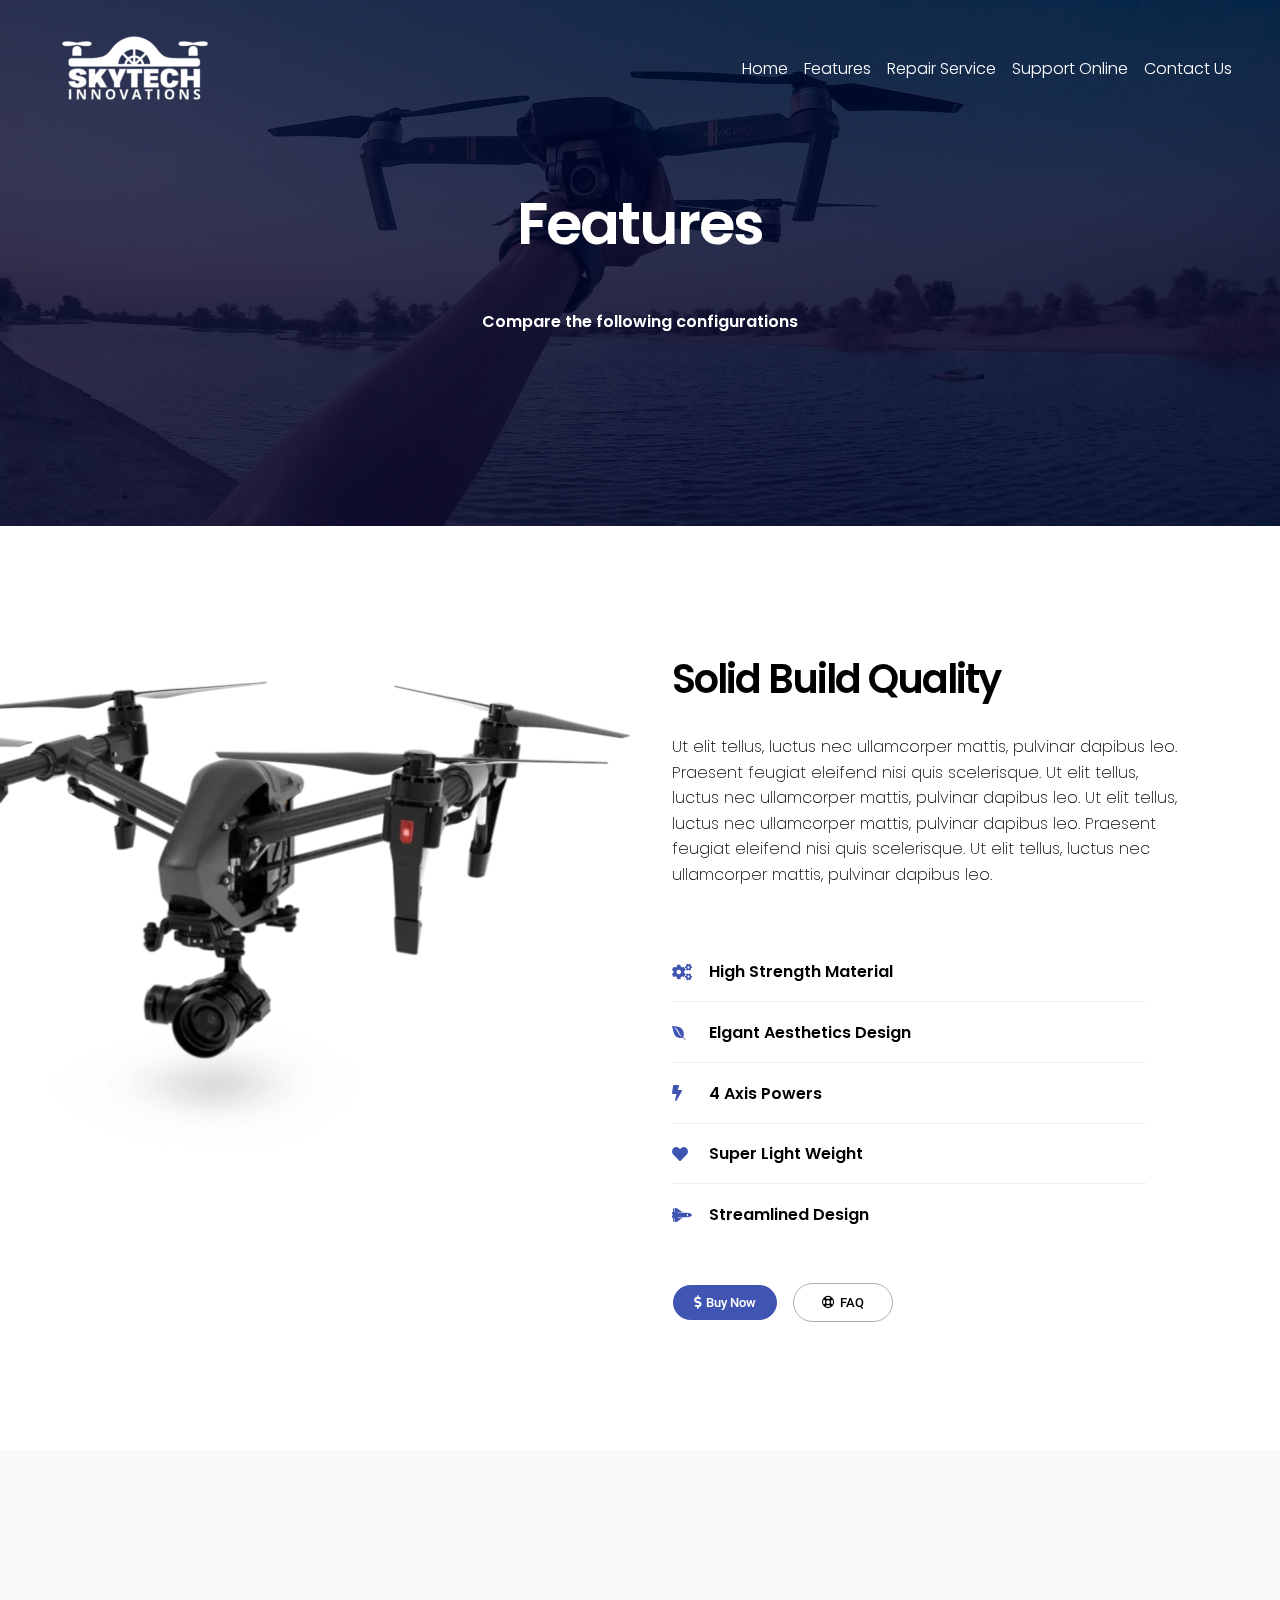
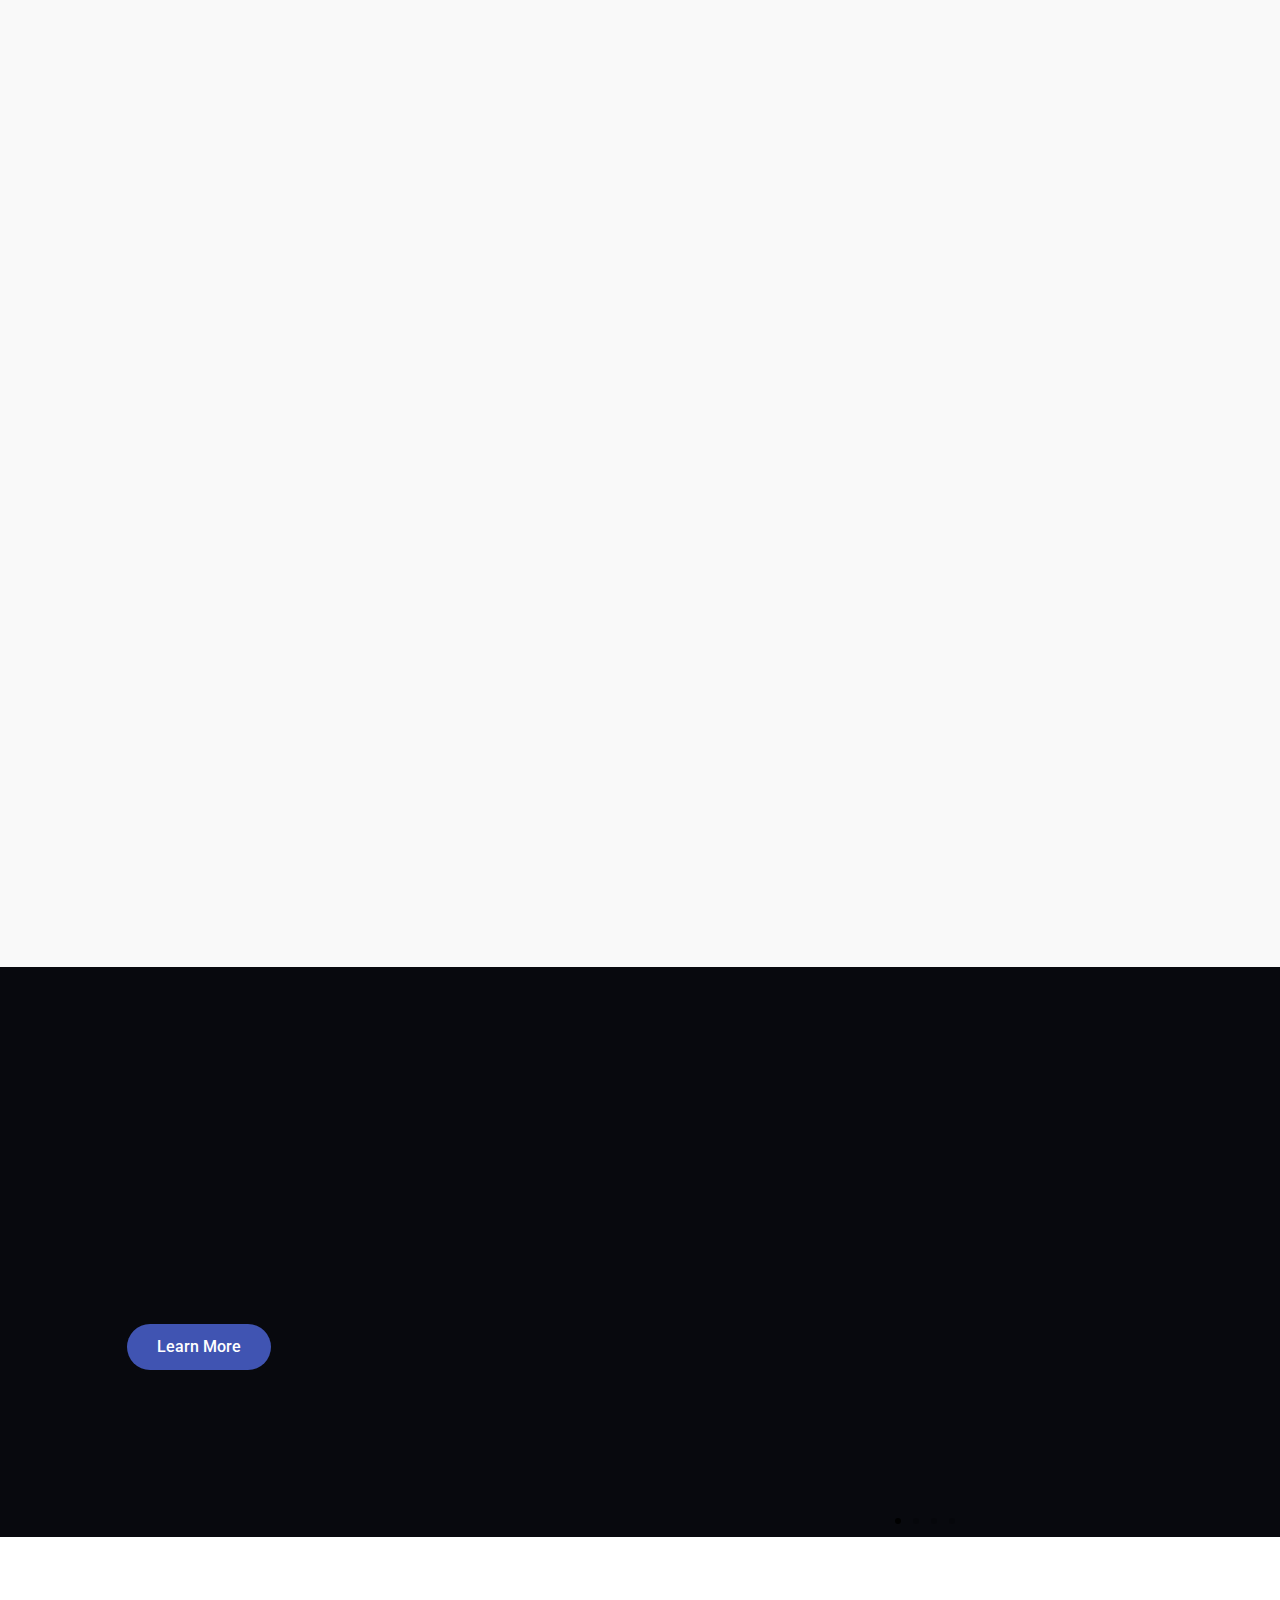
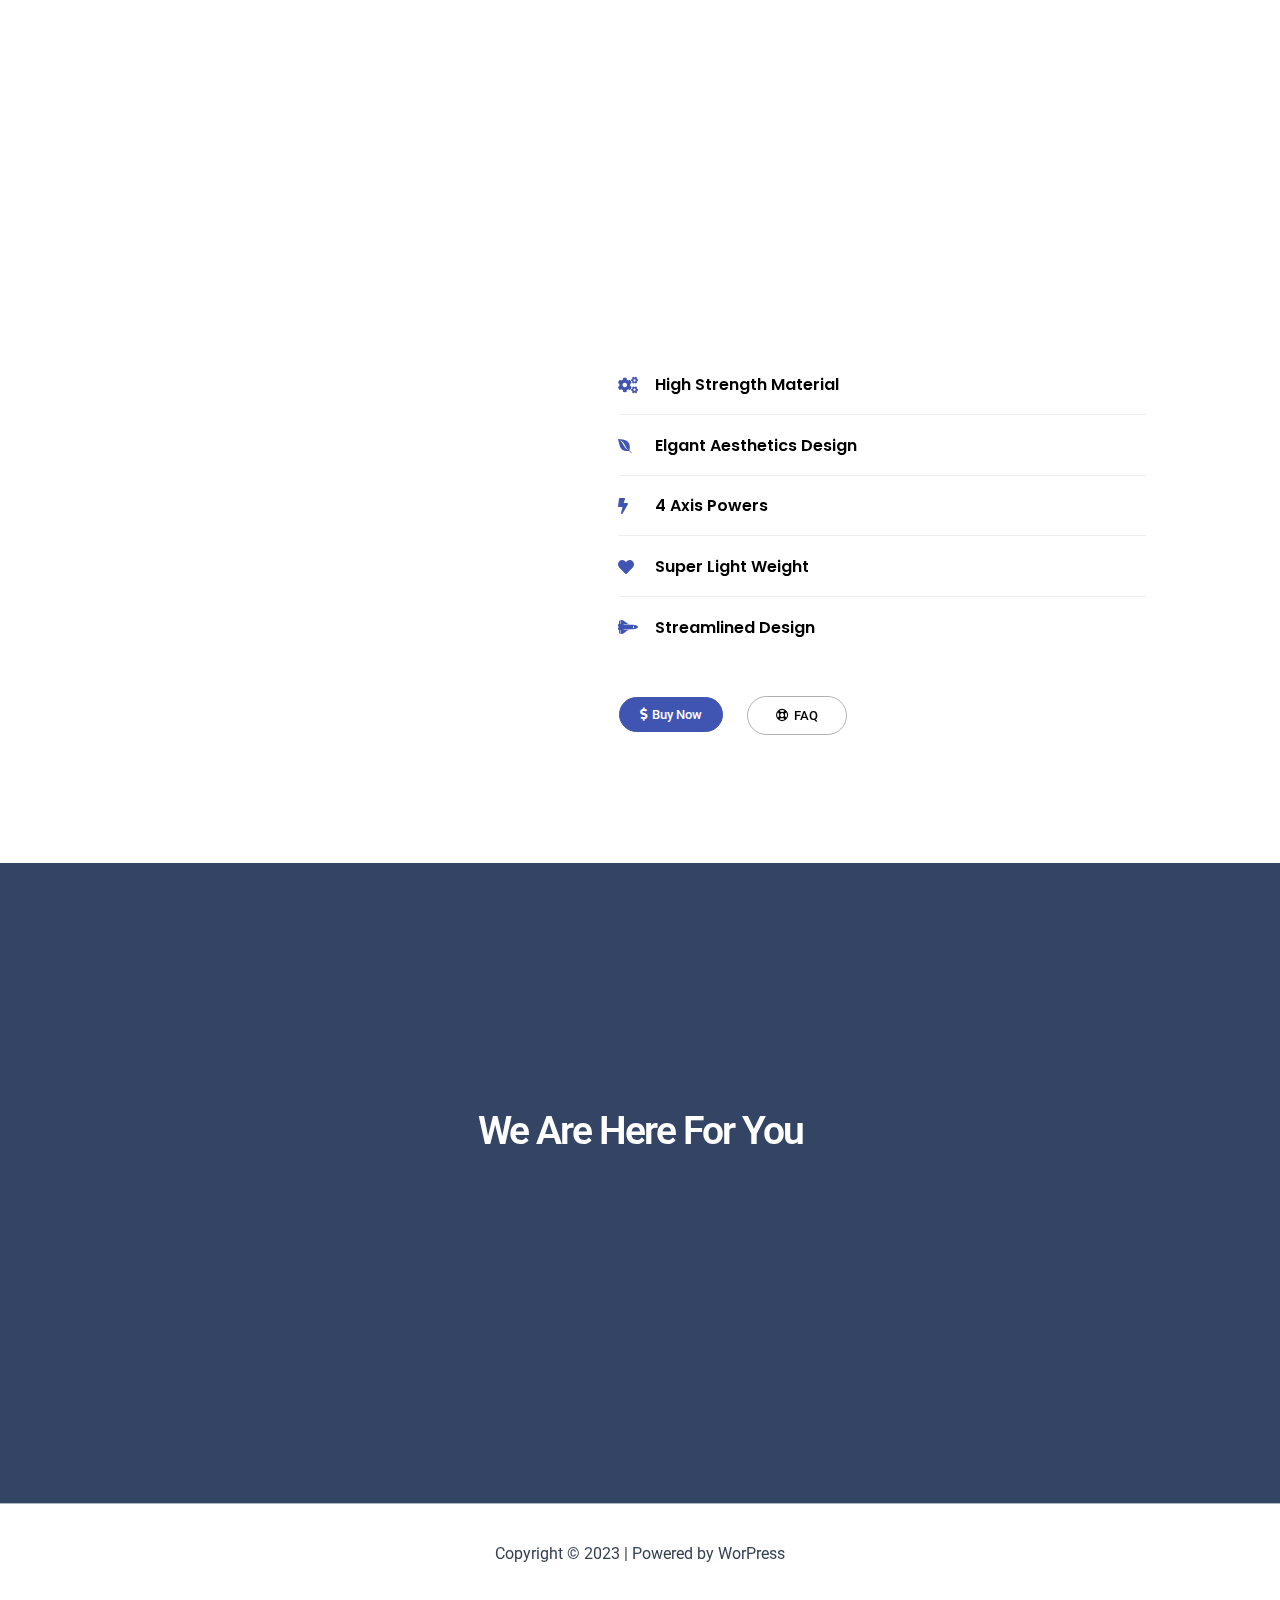
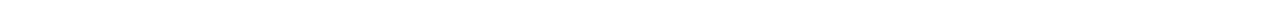
<file: features/index.html>
<!DOCTYPE html>
<html lang="en-US">
<head>
<meta charset="UTF-8">
<meta name="viewport" content="width=device-width, initial-scale=1">
	 <link rel="profile" href="https://gmpg.org/xfn/11"> 
	 <meta name="robots" content="index, follow, max-image-preview:large, max-snippet:-1, max-video-preview:-1">

	<!-- This site is optimized with the Yoast SEO plugin v21.5 - https://yoast.com/wordpress/plugins/seo/ -->
	<title>Features -</title>
	<meta name="description" content="Ut elit tellus, luctus nec ullamcorper mattis, pulvinar dapibus leo. Praesent feugiat eleifend nisi quis scelerisque.">
	<link rel="canonical" href="/features/">
	<meta property="og:locale" content="en_US">
	<meta property="og:type" content="article">
	<meta property="og:title" content="Features -">
	<meta property="og:description" content="Ut elit tellus, luctus nec ullamcorper mattis, pulvinar dapibus leo. Praesent feugiat eleifend nisi quis scelerisque.">
	<meta property="og:url" content="/features/">
	<meta property="article:modified_time" content="2023-11-24T21:11:39+00:00">
	<meta property="og:image" content="/wp-content/uploads/2023/11/modern-black-drone-1024x576.webp">
	<meta name="twitter:card" content="summary_large_image">
	<meta name="twitter:label1" content="Est. reading time">
	<meta name="twitter:data1" content="4 minutes">
	<script type="application/ld+json" class="yoast-schema-graph">{"@context":"https://schema.org","@graph":[{"@type":"WebPage","@id":"/features/","url":"/features/","name":"Features -","isPartOf":{"@id":"/#website"},"primaryImageOfPage":{"@id":"/features/#primaryimage"},"image":{"@id":"/features/#primaryimage"},"thumbnailUrl":"/wp-content/uploads/2023/11/modern-black-drone-1024x576.webp","datePublished":"2023-11-16T00:21:03+00:00","dateModified":"2023-11-24T21:11:39+00:00","description":"Ut elit tellus, luctus nec ullamcorper mattis, pulvinar dapibus leo. Praesent feugiat eleifend nisi quis scelerisque.","breadcrumb":{"@id":"/features/#breadcrumb"},"inLanguage":"en-US","potentialAction":[{"@type":"ReadAction","target":["/features/"]}]},{"@type":"ImageObject","inLanguage":"en-US","@id":"/features/#primaryimage","url":"/wp-content/uploads/2023/11/modern-black-drone.webp","contentUrl":"/wp-content/uploads/2023/11/modern-black-drone.webp","width":1600,"height":900,"caption":"modern drone"},{"@type":"BreadcrumbList","@id":"/features/#breadcrumb","itemListElement":[{"@type":"ListItem","position":1,"name":"Home","item":"/"},{"@type":"ListItem","position":2,"name":"Features"}]},{"@type":"WebSite","@id":"/#website","url":"/","name":"skytechinnovations","description":"","publisher":{"@id":"/#/schema/person/4a65c6b48e12f08784556bed12d25145"},"potentialAction":[{"@type":"SearchAction","target":{"@type":"EntryPoint","urlTemplate":"/?s={search_term_string}"},"query-input":"required name=search_term_string"}],"inLanguage":"en-US"},{"@type":["Person","Organization"],"@id":"/#/schema/person/4a65c6b48e12f08784556bed12d25145","name":"dansc147","image":{"@type":"ImageObject","inLanguage":"en-US","@id":"/#/schema/person/image/","url":"/wp-content/uploads/2023/11/skytech-logo.png","contentUrl":"/wp-content/uploads/2023/11/skytech-logo.png","width":1675,"height":728,"caption":"dansc147"},"logo":{"@id":"/#/schema/person/image/"},"sameAs":[""]}]}</script>
	<!-- / Yoast SEO plugin. -->


<link rel="dns-prefetch" href="//fonts.googleapis.com">
<link rel="alternate" type="application/rss+xml" title=" &raquo; Feed" href="/feed/">
<link rel="alternate" type="application/rss+xml" title=" &raquo; Comments Feed" href="/comments/feed/">
<script>
window._wpemojiSettings = {"baseUrl":"https:\/\/s.w.org\/images\/core\/emoji\/14.0.0\/72x72\/","ext":".png","svgUrl":"https:\/\/s.w.org\/images\/core\/emoji\/14.0.0\/svg\/","svgExt":".svg","source":{"concatemoji":"\/wp-includes\/js\/wp-emoji-release.min.js?ver=6.4.1"}};
/*! This file is auto-generated */
!function(i,n){var o,s,e;function c(e){try{var t={supportTests:e,timestamp:(new Date).valueOf()};sessionStorage.setItem(o,JSON.stringify(t))}catch(e){}}function p(e,t,n){e.clearRect(0,0,e.canvas.width,e.canvas.height),e.fillText(t,0,0);var t=new Uint32Array(e.getImageData(0,0,e.canvas.width,e.canvas.height).data),r=(e.clearRect(0,0,e.canvas.width,e.canvas.height),e.fillText(n,0,0),new Uint32Array(e.getImageData(0,0,e.canvas.width,e.canvas.height).data));return t.every(function(e,t){return e===r[t]})}function u(e,t,n){switch(t){case"flag":return n(e,"🏳️‍⚧️","🏳️​⚧️")?!1:!n(e,"🇺🇳","🇺​🇳")&&!n(e,"🏴󠁧󠁢󠁥󠁮󠁧󠁿","🏴​󠁧​󠁢​󠁥​󠁮​󠁧​󠁿");case"emoji":return!n(e,"🫱🏻‍🫲🏿","🫱🏻​🫲🏿")}return!1}function f(e,t,n){var r="undefined"!=typeof WorkerGlobalScope&&self instanceof WorkerGlobalScope?new OffscreenCanvas(300,150):i.createElement("canvas"),a=r.getContext("2d",{willReadFrequently:!0}),o=(a.textBaseline="top",a.font="600 32px Arial",{});return e.forEach(function(e){o[e]=t(a,e,n)}),o}function t(e){var t=i.createElement("script");t.src=e,t.defer=!0,i.head.appendChild(t)}"undefined"!=typeof Promise&&(o="wpEmojiSettingsSupports",s=["flag","emoji"],n.supports={everything:!0,everythingExceptFlag:!0},e=new Promise(function(e){i.addEventListener("DOMContentLoaded",e,{once:!0})}),new Promise(function(t){var n=function(){try{var e=JSON.parse(sessionStorage.getItem(o));if("object"==typeof e&&"number"==typeof e.timestamp&&(new Date).valueOf()<e.timestamp+604800&&"object"==typeof e.supportTests)return e.supportTests}catch(e){}return null}();if(!n){if("undefined"!=typeof Worker&&"undefined"!=typeof OffscreenCanvas&&"undefined"!=typeof URL&&URL.createObjectURL&&"undefined"!=typeof Blob)try{var e="postMessage("+f.toString()+"("+[JSON.stringify(s),u.toString(),p.toString()].join(",")+"));",r=new Blob([e],{type:"text/javascript"}),a=new Worker(URL.createObjectURL(r),{name:"wpTestEmojiSupports"});return void(a.onmessage=function(e){c(n=e.data),a.terminate(),t(n)})}catch(e){}c(n=f(s,u,p))}t(n)}).then(function(e){for(var t in e)n.supports[t]=e[t],n.supports.everything=n.supports.everything&&n.supports[t],"flag"!==t&&(n.supports.everythingExceptFlag=n.supports.everythingExceptFlag&&n.supports[t]);n.supports.everythingExceptFlag=n.supports.everythingExceptFlag&&!n.supports.flag,n.DOMReady=!1,n.readyCallback=function(){n.DOMReady=!0}}).then(function(){return e}).then(function(){var e;n.supports.everything||(n.readyCallback(),(e=n.source||{}).concatemoji?t(e.concatemoji):e.wpemoji&&e.twemoji&&(t(e.twemoji),t(e.wpemoji)))}))}((window,document),window._wpemojiSettings);
</script>
<link rel="stylesheet" id="astra-theme-css-css" href="/wp-content/themes/astra/assets/css/minified/main.min.css?ver=4.5.1" media="all">
<style id="astra-theme-css-inline-css">:root{--ast-container-default-xlg-padding:3em;--ast-container-default-lg-padding:3em;--ast-container-default-slg-padding:2em;--ast-container-default-md-padding:3em;--ast-container-default-sm-padding:3em;--ast-container-default-xs-padding:2.4em;--ast-container-default-xxs-padding:1.8em;--ast-code-block-background:#ECEFF3;--ast-comment-inputs-background:#F9FAFB;}html{font-size:100%;}a{color:var(--ast-global-color-0);}a:hover,a:focus{color:var(--ast-global-color-1);}body,button,input,select,textarea,.ast-button,.ast-custom-button{font-family:-apple-system,BlinkMacSystemFont,Segoe UI,Roboto,Oxygen-Sans,Ubuntu,Cantarell,Helvetica Neue,sans-serif;font-weight:400;font-size:16px;font-size:1rem;line-height:1.6em;}blockquote{color:var(--ast-global-color-3);}h1,.entry-content h1,h2,.entry-content h2,h3,.entry-content h3,h4,.entry-content h4,h5,.entry-content h5,h6,.entry-content h6,.site-title,.site-title a{font-weight:600;}.ast-site-identity .site-title a{color:var(--ast-global-color-5);}.site-title{font-size:26px;font-size:1.625rem;display:block;}header .custom-logo-link img{max-width:150px;}.astra-logo-svg{width:150px;}.site-header .site-description{font-size:15px;font-size:0.9375rem;display:none;}.entry-title{font-size:26px;font-size:1.625rem;}h1,.entry-content h1{font-size:40px;font-size:2.5rem;font-weight:600;line-height:1.4em;}h2,.entry-content h2{font-size:32px;font-size:2rem;font-weight:600;line-height:1.25em;}h3,.entry-content h3{font-size:26px;font-size:1.625rem;font-weight:600;line-height:1.2em;}h4,.entry-content h4{font-size:24px;font-size:1.5rem;line-height:1.2em;font-weight:600;}h5,.entry-content h5{font-size:20px;font-size:1.25rem;line-height:1.2em;font-weight:600;}h6,.entry-content h6{font-size:16px;font-size:1rem;line-height:1.25em;font-weight:600;}::selection{background-color:var(--ast-global-color-0);color:#ffffff;}body,h1,.entry-title a,.entry-content h1,h2,.entry-content h2,h3,.entry-content h3,h4,.entry-content h4,h5,.entry-content h5,h6,.entry-content h6{color:var(--ast-global-color-3);}.tagcloud a:hover,.tagcloud a:focus,.tagcloud a.current-item{color:#ffffff;border-color:var(--ast-global-color-0);background-color:var(--ast-global-color-0);}input:focus,input[type="text"]:focus,input[type="email"]:focus,input[type="url"]:focus,input[type="password"]:focus,input[type="reset"]:focus,input[type="search"]:focus,textarea:focus{border-color:var(--ast-global-color-0);}input[type="radio"]:checked,input[type=reset],input[type="checkbox"]:checked,input[type="checkbox"]:hover:checked,input[type="checkbox"]:focus:checked,input[type=range]::-webkit-slider-thumb{border-color:var(--ast-global-color-0);background-color:var(--ast-global-color-0);box-shadow:none;}.site-footer a:hover + .post-count,.site-footer a:focus + .post-count{background:var(--ast-global-color-0);border-color:var(--ast-global-color-0);}.single .nav-links .nav-previous,.single .nav-links .nav-next{color:var(--ast-global-color-0);}.entry-meta,.entry-meta *{line-height:1.45;color:var(--ast-global-color-0);}.entry-meta a:hover,.entry-meta a:hover *,.entry-meta a:focus,.entry-meta a:focus *,.page-links > .page-link,.page-links .page-link:hover,.post-navigation a:hover{color:var(--ast-global-color-1);}#cat option,.secondary .calendar_wrap thead a,.secondary .calendar_wrap thead a:visited{color:var(--ast-global-color-0);}.secondary .calendar_wrap #today,.ast-progress-val span{background:var(--ast-global-color-0);}.secondary a:hover + .post-count,.secondary a:focus + .post-count{background:var(--ast-global-color-0);border-color:var(--ast-global-color-0);}.calendar_wrap #today > a{color:#ffffff;}.page-links .page-link,.single .post-navigation a{color:var(--ast-global-color-0);}.ast-search-menu-icon .search-form button.search-submit{padding:0 4px;}.ast-search-menu-icon form.search-form{padding-right:0;}.ast-search-menu-icon.slide-search input.search-field{width:0;}.ast-header-search .ast-search-menu-icon.ast-dropdown-active .search-form,.ast-header-search .ast-search-menu-icon.ast-dropdown-active .search-field:focus{border-color:var(--ast-global-color-0);transition:all 0.2s;}.search-form input.search-field:focus{outline:none;}.ast-search-menu-icon .search-form button.search-submit:focus,.ast-theme-transparent-header .ast-header-search .ast-dropdown-active .ast-icon,.ast-theme-transparent-header .ast-inline-search .search-field:focus .ast-icon{color:var(--ast-global-color-1);}.ast-header-search .slide-search .search-form{border:2px solid var(--ast-global-color-0);}.ast-header-search .slide-search .search-field{background-color:#fff;}.ast-archive-title{color:var(--ast-global-color-2);}.widget-title,.widget .wp-block-heading{font-size:22px;font-size:1.375rem;color:var(--ast-global-color-2);}.ast-single-post .entry-content a,.ast-comment-content a:not(.ast-comment-edit-reply-wrap a){text-decoration:underline;}.ast-single-post .wp-block-button .wp-block-button__link,.ast-single-post .elementor-button-wrapper .elementor-button,.ast-single-post .entry-content .uagb-tab a,.ast-single-post .entry-content .uagb-ifb-cta a,.ast-single-post .entry-content .wp-block-uagb-buttons a,.ast-single-post .entry-content .uabb-module-content a,.ast-single-post .entry-content .uagb-post-grid a,.ast-single-post .entry-content .uagb-timeline a,.ast-single-post .entry-content .uagb-toc__wrap a,.ast-single-post .entry-content .uagb-taxomony-box a,.ast-single-post .entry-content .woocommerce a,.entry-content .wp-block-latest-posts > li > a,.ast-single-post .entry-content .wp-block-file__button,li.ast-post-filter-single,.ast-single-post .wp-block-buttons .wp-block-button.is-style-outline .wp-block-button__link{text-decoration:none;}a:focus-visible,.ast-menu-toggle:focus-visible,.site .skip-link:focus-visible,.wp-block-loginout input:focus-visible,.wp-block-search.wp-block-search__button-inside .wp-block-search__inside-wrapper,.ast-header-navigation-arrow:focus-visible,.woocommerce .wc-proceed-to-checkout > .checkout-button:focus-visible,.woocommerce .woocommerce-MyAccount-navigation ul li a:focus-visible,.ast-orders-table__row .ast-orders-table__cell:focus-visible,.woocommerce .woocommerce-order-details .order-again > .button:focus-visible,.woocommerce .woocommerce-message a.button.wc-forward:focus-visible,.woocommerce #minus_qty:focus-visible,.woocommerce #plus_qty:focus-visible,a#ast-apply-coupon:focus-visible,.woocommerce .woocommerce-info a:focus-visible,.woocommerce .astra-shop-summary-wrap a:focus-visible,.woocommerce a.wc-forward:focus-visible,#ast-apply-coupon:focus-visible,.woocommerce-js .woocommerce-mini-cart-item a.remove:focus-visible{outline-style:dotted;outline-color:inherit;outline-width:thin;border-color:transparent;}input:focus,input[type="text"]:focus,input[type="email"]:focus,input[type="url"]:focus,input[type="password"]:focus,input[type="reset"]:focus,input[type="number"]:focus,textarea:focus,.wp-block-search__input:focus,[data-section="section-header-mobile-trigger"] .ast-button-wrap .ast-mobile-menu-trigger-minimal:focus,.ast-mobile-popup-drawer.active .menu-toggle-close:focus,.woocommerce-ordering select.orderby:focus,#ast-scroll-top:focus,#coupon_code:focus,.woocommerce-page #comment:focus,.woocommerce #reviews #respond input#submit:focus,.woocommerce a.add_to_cart_button:focus,.woocommerce .button.single_add_to_cart_button:focus,.woocommerce .woocommerce-cart-form button:focus,.woocommerce .woocommerce-cart-form__cart-item .quantity .qty:focus,.woocommerce .woocommerce-billing-fields .woocommerce-billing-fields__field-wrapper .woocommerce-input-wrapper > .input-text:focus,.woocommerce #order_comments:focus,.woocommerce #place_order:focus,.woocommerce .woocommerce-address-fields .woocommerce-address-fields__field-wrapper .woocommerce-input-wrapper > .input-text:focus,.woocommerce .woocommerce-MyAccount-content form button:focus,.woocommerce .woocommerce-MyAccount-content .woocommerce-EditAccountForm .woocommerce-form-row .woocommerce-Input.input-text:focus,.woocommerce .ast-woocommerce-container .woocommerce-pagination ul.page-numbers li a:focus,body #content .woocommerce form .form-row .select2-container--default .select2-selection--single:focus,#ast-coupon-code:focus,.woocommerce.woocommerce-js .quantity input[type=number]:focus,.woocommerce-js .woocommerce-mini-cart-item .quantity input[type=number]:focus,.woocommerce p#ast-coupon-trigger:focus{border-style:dotted;border-color:inherit;border-width:thin;outline-color:transparent;}.ast-logo-title-inline .site-logo-img{padding-right:1em;}.site-logo-img img{filter:url(#ast-img-color-filter); transition:all 0.2s linear;}.ast-page-builder-template .hentry {margin: 0;}.ast-page-builder-template .site-content > .ast-container {max-width: 100%;padding: 0;}.ast-page-builder-template .site-content #primary {padding: 0;margin: 0;}.ast-page-builder-template .no-results {text-align: center;margin: 4em auto;}.ast-page-builder-template .ast-pagination {padding: 2em;}.ast-page-builder-template .entry-header.ast-no-title.ast-no-thumbnail {margin-top: 0;}.ast-page-builder-template .entry-header.ast-header-without-markup {margin-top: 0;margin-bottom: 0;}.ast-page-builder-template .entry-header.ast-no-title.ast-no-meta {margin-bottom: 0;}.ast-page-builder-template.single .post-navigation {padding-bottom: 2em;}.ast-page-builder-template.single-post .site-content > .ast-container {max-width: 100%;}.ast-page-builder-template .entry-header {margin-top: 2em;margin-left: auto;margin-right: auto;}.ast-page-builder-template .ast-archive-description {margin: 2em auto 0;padding-left: 20px;padding-right: 20px;}.ast-page-builder-template .ast-row {margin-left: 0;margin-right: 0;}.single.ast-page-builder-template .entry-header + .entry-content {margin-bottom: 2em;}@media(min-width: 921px) {.ast-page-builder-template.archive.ast-right-sidebar .ast-row article,.ast-page-builder-template.archive.ast-left-sidebar .ast-row article {padding-left: 0;padding-right: 0;}}@media (max-width:921px){#ast-desktop-header{display:none;}}@media (min-width:922px){#ast-mobile-header{display:none;}}.wp-block-buttons.aligncenter{justify-content:center;}@media (max-width:921px){.ast-theme-transparent-header #primary,.ast-theme-transparent-header #secondary{padding:0;}}@media (max-width:921px){.ast-plain-container.ast-no-sidebar #primary{padding:0;}}.ast-plain-container.ast-no-sidebar #primary{margin-top:0;margin-bottom:0;}.wp-block-button.is-style-outline .wp-block-button__link{border-color:var(--ast-global-color-0);}div.wp-block-button.is-style-outline > .wp-block-button__link:not(.has-text-color),div.wp-block-button.wp-block-button__link.is-style-outline:not(.has-text-color){color:var(--ast-global-color-0);}.wp-block-button.is-style-outline .wp-block-button__link:hover,.wp-block-buttons .wp-block-button.is-style-outline .wp-block-button__link:focus,.wp-block-buttons .wp-block-button.is-style-outline > .wp-block-button__link:not(.has-text-color):hover,.wp-block-buttons .wp-block-button.wp-block-button__link.is-style-outline:not(.has-text-color):hover{color:#ffffff;background-color:var(--ast-global-color-1);border-color:var(--ast-global-color-1);}.post-page-numbers.current .page-link,.ast-pagination .page-numbers.current{color:#ffffff;border-color:var(--ast-global-color-0);background-color:var(--ast-global-color-0);border-radius:2px;}.wp-block-button.is-style-outline .wp-block-button__link,.ast-outline-button{border-color:var(--ast-global-color-0);font-family:inherit;font-weight:500;font-size:16px;font-size:1rem;line-height:1em;background-color:transparent;}.wp-block-buttons .wp-block-button.is-style-outline > .wp-block-button__link:not(.has-text-color),.wp-block-buttons .wp-block-button.wp-block-button__link.is-style-outline:not(.has-text-color),.ast-outline-button{color:var(--ast-global-color-0);}.wp-block-button.is-style-outline .wp-block-button__link:hover,.wp-block-buttons .wp-block-button.is-style-outline .wp-block-button__link:focus,.wp-block-buttons .wp-block-button.is-style-outline > .wp-block-button__link:not(.has-text-color):hover,.wp-block-buttons .wp-block-button.wp-block-button__link.is-style-outline:not(.has-text-color):hover,.ast-outline-button:hover,.ast-outline-button:focus{color:#ffffff;background-color:var(--ast-global-color-1);border-color:var(--ast-global-color-1);}.entry-content[ast-blocks-layout] > figure{margin-bottom:1em;}h1.widget-title{font-weight:600;}h2.widget-title{font-weight:600;}h3.widget-title{font-weight:600;}#page{display:flex;flex-direction:column;min-height:100vh;}.ast-404-layout-1 h1.page-title{color:var(--ast-global-color-2);}.single .post-navigation a{line-height:1em;height:inherit;}.error-404 .page-sub-title{font-size:1.5rem;font-weight:inherit;}.search .site-content .content-area .search-form{margin-bottom:0;}#page .site-content{flex-grow:1;}.widget{margin-bottom:1.25em;}#secondary li{line-height:1.5em;}#secondary .wp-block-group h2{margin-bottom:0.7em;}#secondary h2{font-size:1.7rem;}.ast-separate-container .ast-article-post,.ast-separate-container .ast-article-single,.ast-separate-container .ast-comment-list li.depth-1,.ast-separate-container .comment-respond{padding:3em;}.ast-separate-container .ast-article-single .ast-article-single{padding:0;}.ast-article-single .wp-block-post-template-is-layout-grid{padding-left:0;}.ast-separate-container .ast-comment-list li.depth-1,.hentry{margin-bottom:2em;}.ast-separate-container .ast-archive-description,.ast-separate-container .ast-author-box{border-bottom:1px solid var(--ast-border-color);}.ast-separate-container .comments-title{padding:2em 2em 0 2em;}.ast-page-builder-template .comment-form-textarea,.ast-comment-formwrap .ast-grid-common-col{padding:0;}.ast-comment-formwrap{padding:0;display:inline-flex;column-gap:20px;width:100%;margin-left:0;margin-right:0;}.comments-area textarea#comment:focus,.comments-area textarea#comment:active,.comments-area .ast-comment-formwrap input[type="text"]:focus,.comments-area .ast-comment-formwrap input[type="text"]:active {box-shadow:none;outline:none;}.archive.ast-page-builder-template .entry-header{margin-top:2em;}.ast-page-builder-template .ast-comment-formwrap{width:100%;}.entry-title{margin-bottom:0.5em;}.ast-archive-description p{font-size:inherit;font-weight:inherit;line-height:inherit;}@media (min-width:921px){.ast-left-sidebar.ast-page-builder-template #secondary,.archive.ast-right-sidebar.ast-page-builder-template .site-main{padding-left:20px;padding-right:20px;}}@media (max-width:544px){.ast-comment-formwrap.ast-row{column-gap:10px;display:inline-block;}#ast-commentform .ast-grid-common-col{position:relative;width:100%;}}@media (min-width:1201px){.ast-separate-container .ast-article-post,.ast-separate-container .ast-article-single,.ast-separate-container .ast-author-box,.ast-separate-container .ast-404-layout-1,.ast-separate-container .no-results{padding:3em;}}@media (max-width:921px){.ast-separate-container #primary,.ast-separate-container #secondary{padding:1.5em 0;}#primary,#secondary{padding:1.5em 0;margin:0;}.ast-left-sidebar #content > .ast-container{display:flex;flex-direction:column-reverse;width:100%;}}@media (min-width:922px){.ast-separate-container.ast-right-sidebar #primary,.ast-separate-container.ast-left-sidebar #primary{border:0;}.search-no-results.ast-separate-container #primary{margin-bottom:4em;}}.wp-block-button .wp-block-button__link{color:#ffffff;}.wp-block-button .wp-block-button__link:hover,.wp-block-button .wp-block-button__link:focus{color:#ffffff;background-color:var(--ast-global-color-1);border-color:var(--ast-global-color-1);}.elementor-widget-heading h1.elementor-heading-title{line-height:1.4em;}.elementor-widget-heading h2.elementor-heading-title{line-height:1.25em;}.elementor-widget-heading h3.elementor-heading-title{line-height:1.2em;}.elementor-widget-heading h4.elementor-heading-title{line-height:1.2em;}.elementor-widget-heading h5.elementor-heading-title{line-height:1.2em;}.elementor-widget-heading h6.elementor-heading-title{line-height:1.25em;}.wp-block-button .wp-block-button__link,.wp-block-search .wp-block-search__button,body .wp-block-file .wp-block-file__button{border-color:var(--ast-global-color-0);background-color:var(--ast-global-color-0);color:#ffffff;font-family:inherit;font-weight:500;line-height:1em;font-size:16px;font-size:1rem;padding-top:15px;padding-right:30px;padding-bottom:15px;padding-left:30px;}@media (max-width:921px){.wp-block-button .wp-block-button__link,.wp-block-search .wp-block-search__button,body .wp-block-file .wp-block-file__button{padding-top:14px;padding-right:28px;padding-bottom:14px;padding-left:28px;}}@media (max-width:544px){.wp-block-button .wp-block-button__link,.wp-block-search .wp-block-search__button,body .wp-block-file .wp-block-file__button{padding-top:12px;padding-right:24px;padding-bottom:12px;padding-left:24px;}}.menu-toggle,button,.ast-button,.ast-custom-button,.button,input#submit,input[type="button"],input[type="submit"],input[type="reset"],#comments .submit,.search .search-submit,form[CLASS*="wp-block-search__"].wp-block-search .wp-block-search__inside-wrapper .wp-block-search__button,body .wp-block-file .wp-block-file__button,.search .search-submit,.woocommerce-js a.button,.woocommerce button.button,.woocommerce .woocommerce-message a.button,.woocommerce #respond input#submit.alt,.woocommerce input.button.alt,.woocommerce input.button,.woocommerce input.button:disabled,.woocommerce input.button:disabled[disabled],.woocommerce input.button:disabled:hover,.woocommerce input.button:disabled[disabled]:hover,.woocommerce #respond input#submit,.woocommerce button.button.alt.disabled,.wc-block-grid__products .wc-block-grid__product .wp-block-button__link,.wc-block-grid__product-onsale,[CLASS*="wc-block"] button,.woocommerce-js .astra-cart-drawer .astra-cart-drawer-content .woocommerce-mini-cart__buttons .button:not(.checkout):not(.ast-continue-shopping),.woocommerce-js .astra-cart-drawer .astra-cart-drawer-content .woocommerce-mini-cart__buttons a.checkout,.woocommerce button.button.alt.disabled.wc-variation-selection-needed{border-style:solid;border-top-width:0;border-right-width:0;border-left-width:0;border-bottom-width:0;color:#ffffff;border-color:var(--ast-global-color-0);background-color:var(--ast-global-color-0);padding-top:15px;padding-right:30px;padding-bottom:15px;padding-left:30px;font-family:inherit;font-weight:500;font-size:16px;font-size:1rem;line-height:1em;}button:focus,.menu-toggle:hover,button:hover,.ast-button:hover,.ast-custom-button:hover .button:hover,.ast-custom-button:hover ,input[type=reset]:hover,input[type=reset]:focus,input#submit:hover,input#submit:focus,input[type="button"]:hover,input[type="button"]:focus,input[type="submit"]:hover,input[type="submit"]:focus,form[CLASS*="wp-block-search__"].wp-block-search .wp-block-search__inside-wrapper .wp-block-search__button:hover,form[CLASS*="wp-block-search__"].wp-block-search .wp-block-search__inside-wrapper .wp-block-search__button:focus,body .wp-block-file .wp-block-file__button:hover,body .wp-block-file .wp-block-file__button:focus,.woocommerce-js a.button:hover,.woocommerce button.button:hover,.woocommerce .woocommerce-message a.button:hover,.woocommerce #respond input#submit:hover,.woocommerce #respond input#submit.alt:hover,.woocommerce input.button.alt:hover,.woocommerce input.button:hover,.woocommerce button.button.alt.disabled:hover,.wc-block-grid__products .wc-block-grid__product .wp-block-button__link:hover,[CLASS*="wc-block"] button:hover,.woocommerce-js .astra-cart-drawer .astra-cart-drawer-content .woocommerce-mini-cart__buttons .button:not(.checkout):not(.ast-continue-shopping):hover,.woocommerce-js .astra-cart-drawer .astra-cart-drawer-content .woocommerce-mini-cart__buttons a.checkout:hover,.woocommerce button.button.alt.disabled.wc-variation-selection-needed:hover{color:#ffffff;background-color:var(--ast-global-color-1);border-color:var(--ast-global-color-1);}form[CLASS*="wp-block-search__"].wp-block-search .wp-block-search__inside-wrapper .wp-block-search__button.has-icon{padding-top:calc(15px - 3px);padding-right:calc(30px - 3px);padding-bottom:calc(15px - 3px);padding-left:calc(30px - 3px);}@media (max-width:921px){.menu-toggle,button,.ast-button,.ast-custom-button,.button,input#submit,input[type="button"],input[type="submit"],input[type="reset"],#comments .submit,.search .search-submit,form[CLASS*="wp-block-search__"].wp-block-search .wp-block-search__inside-wrapper .wp-block-search__button,body .wp-block-file .wp-block-file__button,.search .search-submit,.woocommerce-js a.button,.woocommerce button.button,.woocommerce .woocommerce-message a.button,.woocommerce #respond input#submit.alt,.woocommerce input.button.alt,.woocommerce input.button,.woocommerce input.button:disabled,.woocommerce input.button:disabled[disabled],.woocommerce input.button:disabled:hover,.woocommerce input.button:disabled[disabled]:hover,.woocommerce #respond input#submit,.woocommerce button.button.alt.disabled,.wc-block-grid__products .wc-block-grid__product .wp-block-button__link,.wc-block-grid__product-onsale,[CLASS*="wc-block"] button,.woocommerce-js .astra-cart-drawer .astra-cart-drawer-content .woocommerce-mini-cart__buttons .button:not(.checkout):not(.ast-continue-shopping),.woocommerce-js .astra-cart-drawer .astra-cart-drawer-content .woocommerce-mini-cart__buttons a.checkout,.woocommerce button.button.alt.disabled.wc-variation-selection-needed{padding-top:14px;padding-right:28px;padding-bottom:14px;padding-left:28px;}}@media (max-width:544px){.menu-toggle,button,.ast-button,.ast-custom-button,.button,input#submit,input[type="button"],input[type="submit"],input[type="reset"],#comments .submit,.search .search-submit,form[CLASS*="wp-block-search__"].wp-block-search .wp-block-search__inside-wrapper .wp-block-search__button,body .wp-block-file .wp-block-file__button,.search .search-submit,.woocommerce-js a.button,.woocommerce button.button,.woocommerce .woocommerce-message a.button,.woocommerce #respond input#submit.alt,.woocommerce input.button.alt,.woocommerce input.button,.woocommerce input.button:disabled,.woocommerce input.button:disabled[disabled],.woocommerce input.button:disabled:hover,.woocommerce input.button:disabled[disabled]:hover,.woocommerce #respond input#submit,.woocommerce button.button.alt.disabled,.wc-block-grid__products .wc-block-grid__product .wp-block-button__link,.wc-block-grid__product-onsale,[CLASS*="wc-block"] button,.woocommerce-js .astra-cart-drawer .astra-cart-drawer-content .woocommerce-mini-cart__buttons .button:not(.checkout):not(.ast-continue-shopping),.woocommerce-js .astra-cart-drawer .astra-cart-drawer-content .woocommerce-mini-cart__buttons a.checkout,.woocommerce button.button.alt.disabled.wc-variation-selection-needed{padding-top:12px;padding-right:24px;padding-bottom:12px;padding-left:24px;}}@media (max-width:921px){.ast-mobile-header-stack .main-header-bar .ast-search-menu-icon{display:inline-block;}.ast-header-break-point.ast-header-custom-item-outside .ast-mobile-header-stack .main-header-bar .ast-search-icon{margin:0;}.ast-comment-avatar-wrap img{max-width:2.5em;}.ast-separate-container .ast-comment-list li.depth-1{padding:1.5em 2.14em;}.ast-separate-container .comment-respond{padding:2em 2.14em;}.ast-comment-meta{padding:0 1.8888em 1.3333em;}}@media (min-width:544px){.ast-container{max-width:100%;}}@media (max-width:544px){.ast-separate-container .ast-article-post,.ast-separate-container .ast-article-single,.ast-separate-container .comments-title,.ast-separate-container .ast-archive-description{padding:1.5em 1em;}.ast-separate-container #content .ast-container{padding-left:0.54em;padding-right:0.54em;}.ast-separate-container .ast-comment-list li.depth-1{padding:1.5em 1em;margin-bottom:1.5em;}.ast-separate-container .ast-comment-list .bypostauthor{padding:.5em;}.ast-search-menu-icon.ast-dropdown-active .search-field{width:170px;}}.ast-separate-container{background-color:var(--ast-global-color-4);;}@media (max-width:921px){.site-title{display:block;}.site-header .site-description{display:none;}.entry-title{font-size:30px;}h1,.entry-content h1{font-size:30px;}h2,.entry-content h2{font-size:25px;}h3,.entry-content h3{font-size:20px;}}@media (max-width:544px){.site-title{display:block;}.site-header .site-description{display:none;}.entry-title{font-size:30px;}h1,.entry-content h1{font-size:30px;}h2,.entry-content h2{font-size:25px;}h3,.entry-content h3{font-size:20px;}header .custom-logo-link img,.ast-header-break-point .site-branding img,.ast-header-break-point .custom-logo-link img{max-width:100px;}.astra-logo-svg{width:100px;}.ast-header-break-point .site-logo-img .custom-mobile-logo-link img{max-width:100px;}}@media (max-width:921px){html{font-size:91.2%;}}@media (max-width:544px){html{font-size:91.2%;}}@media (min-width:922px){.ast-container{max-width:1240px;}}@media (min-width:922px){.site-content .ast-container{display:flex;}}@media (max-width:921px){.site-content .ast-container{flex-direction:column;}}@media (min-width:922px){.main-header-menu .sub-menu .menu-item.ast-left-align-sub-menu:hover > .sub-menu,.main-header-menu .sub-menu .menu-item.ast-left-align-sub-menu.focus > .sub-menu{margin-left:-0px;}}.ast-theme-transparent-header [data-section="section-header-mobile-trigger"] .ast-button-wrap .ast-mobile-menu-trigger-minimal{background:transparent;}.entry-content li > p{margin-bottom:0;}blockquote,cite {font-style: initial;}.wp-block-file {display: flex;align-items: center;flex-wrap: wrap;justify-content: space-between;}.wp-block-pullquote {border: none;}.wp-block-pullquote blockquote::before {content: "\201D";font-family: "Helvetica",sans-serif;display: flex;transform: rotate( 180deg );font-size: 6rem;font-style: normal;line-height: 1;font-weight: bold;align-items: center;justify-content: center;}.has-text-align-right > blockquote::before {justify-content: flex-start;}.has-text-align-left > blockquote::before {justify-content: flex-end;}figure.wp-block-pullquote.is-style-solid-color blockquote {max-width: 100%;text-align: inherit;}html body {--wp--custom--ast-default-block-top-padding: 3em;--wp--custom--ast-default-block-right-padding: 3em;--wp--custom--ast-default-block-bottom-padding: 3em;--wp--custom--ast-default-block-left-padding: 3em;--wp--custom--ast-container-width: 1200px;--wp--custom--ast-content-width-size: 1200px;--wp--custom--ast-wide-width-size: calc(1200px + var(--wp--custom--ast-default-block-left-padding) + var(--wp--custom--ast-default-block-right-padding));}.ast-narrow-container {--wp--custom--ast-content-width-size: 750px;--wp--custom--ast-wide-width-size: 750px;}@media(max-width: 921px) {html body {--wp--custom--ast-default-block-top-padding: 3em;--wp--custom--ast-default-block-right-padding: 2em;--wp--custom--ast-default-block-bottom-padding: 3em;--wp--custom--ast-default-block-left-padding: 2em;}}@media(max-width: 544px) {html body {--wp--custom--ast-default-block-top-padding: 3em;--wp--custom--ast-default-block-right-padding: 1.5em;--wp--custom--ast-default-block-bottom-padding: 3em;--wp--custom--ast-default-block-left-padding: 1.5em;}}.entry-content > .wp-block-group,.entry-content > .wp-block-cover,.entry-content > .wp-block-columns {padding-top: var(--wp--custom--ast-default-block-top-padding);padding-right: var(--wp--custom--ast-default-block-right-padding);padding-bottom: var(--wp--custom--ast-default-block-bottom-padding);padding-left: var(--wp--custom--ast-default-block-left-padding);}.ast-plain-container.ast-no-sidebar .entry-content > .alignfull,.ast-page-builder-template .ast-no-sidebar .entry-content > .alignfull {margin-left: calc( -50vw + 50%);margin-right: calc( -50vw + 50%);max-width: 100vw;width: 100vw;}.ast-plain-container.ast-no-sidebar .entry-content .alignfull .alignfull,.ast-page-builder-template.ast-no-sidebar .entry-content .alignfull .alignfull,.ast-plain-container.ast-no-sidebar .entry-content .alignfull .alignwide,.ast-page-builder-template.ast-no-sidebar .entry-content .alignfull .alignwide,.ast-plain-container.ast-no-sidebar .entry-content .alignwide .alignfull,.ast-page-builder-template.ast-no-sidebar .entry-content .alignwide .alignfull,.ast-plain-container.ast-no-sidebar .entry-content .alignwide .alignwide,.ast-page-builder-template.ast-no-sidebar .entry-content .alignwide .alignwide,.ast-plain-container.ast-no-sidebar .entry-content .wp-block-column .alignfull,.ast-page-builder-template.ast-no-sidebar .entry-content .wp-block-column .alignfull,.ast-plain-container.ast-no-sidebar .entry-content .wp-block-column .alignwide,.ast-page-builder-template.ast-no-sidebar .entry-content .wp-block-column .alignwide {margin-left: auto;margin-right: auto;width: 100%;}[ast-blocks-layout] .wp-block-separator:not(.is-style-dots) {height: 0;}[ast-blocks-layout] .wp-block-separator {margin: 20px auto;}[ast-blocks-layout] .wp-block-separator:not(.is-style-wide):not(.is-style-dots) {max-width: 100px;}[ast-blocks-layout] .wp-block-separator.has-background {padding: 0;}.entry-content[ast-blocks-layout] > * {max-width: var(--wp--custom--ast-content-width-size);margin-left: auto;margin-right: auto;}.entry-content[ast-blocks-layout] > .alignwide {max-width: var(--wp--custom--ast-wide-width-size);}.entry-content[ast-blocks-layout] .alignfull {max-width: none;}.entry-content .wp-block-columns {margin-bottom: 0;}blockquote {margin: 1.5em;border: none;}.wp-block-quote:not(.has-text-align-right):not(.has-text-align-center) {border-left: 5px solid rgba(0,0,0,0.05);}.has-text-align-right > blockquote,blockquote.has-text-align-right {border-right: 5px solid rgba(0,0,0,0.05);}.has-text-align-left > blockquote,blockquote.has-text-align-left {border-left: 5px solid rgba(0,0,0,0.05);}.wp-block-site-tagline,.wp-block-latest-posts .read-more {margin-top: 15px;}.wp-block-loginout p label {display: block;}.wp-block-loginout p:not(.login-remember):not(.login-submit) input {width: 100%;}.wp-block-loginout input:focus {border-color: transparent;}.wp-block-loginout input:focus {outline: thin dotted;}.entry-content .wp-block-media-text .wp-block-media-text__content {padding: 0 0 0 8%;}.entry-content .wp-block-media-text.has-media-on-the-right .wp-block-media-text__content {padding: 0 8% 0 0;}.entry-content .wp-block-media-text.has-background .wp-block-media-text__content {padding: 8%;}.entry-content .wp-block-cover:not([class*="background-color"]) .wp-block-cover__inner-container,.entry-content .wp-block-cover:not([class*="background-color"]) .wp-block-cover-image-text,.entry-content .wp-block-cover:not([class*="background-color"]) .wp-block-cover-text,.entry-content .wp-block-cover-image:not([class*="background-color"]) .wp-block-cover__inner-container,.entry-content .wp-block-cover-image:not([class*="background-color"]) .wp-block-cover-image-text,.entry-content .wp-block-cover-image:not([class*="background-color"]) .wp-block-cover-text {color: var(--ast-global-color-5);}.wp-block-loginout .login-remember input {width: 1.1rem;height: 1.1rem;margin: 0 5px 4px 0;vertical-align: middle;}.wp-block-latest-posts > li > *:first-child,.wp-block-latest-posts:not(.is-grid) > li:first-child {margin-top: 0;}.wp-block-search__inside-wrapper .wp-block-search__input {padding: 0 10px;color: var(--ast-global-color-3);background: var(--ast-global-color-5);border-color: var(--ast-border-color);}.wp-block-latest-posts .read-more {margin-bottom: 1.5em;}.wp-block-search__no-button .wp-block-search__inside-wrapper .wp-block-search__input {padding-top: 5px;padding-bottom: 5px;}.wp-block-latest-posts .wp-block-latest-posts__post-date,.wp-block-latest-posts .wp-block-latest-posts__post-author {font-size: 1rem;}.wp-block-latest-posts > li > *,.wp-block-latest-posts:not(.is-grid) > li {margin-top: 12px;margin-bottom: 12px;}.ast-page-builder-template .entry-content[ast-blocks-layout] > *,.ast-page-builder-template .entry-content[ast-blocks-layout] > .alignfull > * {max-width: none;}.ast-page-builder-template .entry-content[ast-blocks-layout] > .alignwide > * {max-width: var(--wp--custom--ast-wide-width-size);}.ast-page-builder-template .entry-content[ast-blocks-layout] > .inherit-container-width > *,.ast-page-builder-template .entry-content[ast-blocks-layout] > * > *,.entry-content[ast-blocks-layout] > .wp-block-cover .wp-block-cover__inner-container {max-width: var(--wp--custom--ast-content-width-size);margin-left: auto;margin-right: auto;}.entry-content[ast-blocks-layout] .wp-block-cover:not(.alignleft):not(.alignright) {width: auto;}@media(max-width: 1200px) {.ast-separate-container .entry-content > .alignfull,.ast-separate-container .entry-content[ast-blocks-layout] > .alignwide,.ast-plain-container .entry-content[ast-blocks-layout] > .alignwide,.ast-plain-container .entry-content .alignfull {margin-left: calc(-1 * min(var(--ast-container-default-xlg-padding),20px)) ;margin-right: calc(-1 * min(var(--ast-container-default-xlg-padding),20px));}}@media(min-width: 1201px) {.ast-separate-container .entry-content > .alignfull {margin-left: calc(-1 * var(--ast-container-default-xlg-padding) );margin-right: calc(-1 * var(--ast-container-default-xlg-padding) );}.ast-separate-container .entry-content[ast-blocks-layout] > .alignwide,.ast-plain-container .entry-content[ast-blocks-layout] > .alignwide {margin-left: calc(-1 * var(--wp--custom--ast-default-block-left-padding) );margin-right: calc(-1 * var(--wp--custom--ast-default-block-right-padding) );}}@media(min-width: 921px) {.ast-separate-container .entry-content .wp-block-group.alignwide:not(.inherit-container-width) > :where(:not(.alignleft):not(.alignright)),.ast-plain-container .entry-content .wp-block-group.alignwide:not(.inherit-container-width) > :where(:not(.alignleft):not(.alignright)) {max-width: calc( var(--wp--custom--ast-content-width-size) + 80px );}.ast-plain-container.ast-right-sidebar .entry-content[ast-blocks-layout] .alignfull,.ast-plain-container.ast-left-sidebar .entry-content[ast-blocks-layout] .alignfull {margin-left: -60px;margin-right: -60px;}}@media(min-width: 544px) {.entry-content > .alignleft {margin-right: 20px;}.entry-content > .alignright {margin-left: 20px;}}@media (max-width:544px){.wp-block-columns .wp-block-column:not(:last-child){margin-bottom:20px;}.wp-block-latest-posts{margin:0;}}@media( max-width: 600px ) {.entry-content .wp-block-media-text .wp-block-media-text__content,.entry-content .wp-block-media-text.has-media-on-the-right .wp-block-media-text__content {padding: 8% 0 0;}.entry-content .wp-block-media-text.has-background .wp-block-media-text__content {padding: 8%;}}.ast-page-builder-template .entry-header {padding-left: 0;}.ast-narrow-container .site-content .wp-block-uagb-image--align-full .wp-block-uagb-image__figure {max-width: 100%;margin-left: auto;margin-right: auto;}.entry-content ul,.entry-content ol {padding: revert;margin: revert;}:root .has-ast-global-color-0-color{color:var(--ast-global-color-0);}:root .has-ast-global-color-0-background-color{background-color:var(--ast-global-color-0);}:root .wp-block-button .has-ast-global-color-0-color{color:var(--ast-global-color-0);}:root .wp-block-button .has-ast-global-color-0-background-color{background-color:var(--ast-global-color-0);}:root .has-ast-global-color-1-color{color:var(--ast-global-color-1);}:root .has-ast-global-color-1-background-color{background-color:var(--ast-global-color-1);}:root .wp-block-button .has-ast-global-color-1-color{color:var(--ast-global-color-1);}:root .wp-block-button .has-ast-global-color-1-background-color{background-color:var(--ast-global-color-1);}:root .has-ast-global-color-2-color{color:var(--ast-global-color-2);}:root .has-ast-global-color-2-background-color{background-color:var(--ast-global-color-2);}:root .wp-block-button .has-ast-global-color-2-color{color:var(--ast-global-color-2);}:root .wp-block-button .has-ast-global-color-2-background-color{background-color:var(--ast-global-color-2);}:root .has-ast-global-color-3-color{color:var(--ast-global-color-3);}:root .has-ast-global-color-3-background-color{background-color:var(--ast-global-color-3);}:root .wp-block-button .has-ast-global-color-3-color{color:var(--ast-global-color-3);}:root .wp-block-button .has-ast-global-color-3-background-color{background-color:var(--ast-global-color-3);}:root .has-ast-global-color-4-color{color:var(--ast-global-color-4);}:root .has-ast-global-color-4-background-color{background-color:var(--ast-global-color-4);}:root .wp-block-button .has-ast-global-color-4-color{color:var(--ast-global-color-4);}:root .wp-block-button .has-ast-global-color-4-background-color{background-color:var(--ast-global-color-4);}:root .has-ast-global-color-5-color{color:var(--ast-global-color-5);}:root .has-ast-global-color-5-background-color{background-color:var(--ast-global-color-5);}:root .wp-block-button .has-ast-global-color-5-color{color:var(--ast-global-color-5);}:root .wp-block-button .has-ast-global-color-5-background-color{background-color:var(--ast-global-color-5);}:root .has-ast-global-color-6-color{color:var(--ast-global-color-6);}:root .has-ast-global-color-6-background-color{background-color:var(--ast-global-color-6);}:root .wp-block-button .has-ast-global-color-6-color{color:var(--ast-global-color-6);}:root .wp-block-button .has-ast-global-color-6-background-color{background-color:var(--ast-global-color-6);}:root .has-ast-global-color-7-color{color:var(--ast-global-color-7);}:root .has-ast-global-color-7-background-color{background-color:var(--ast-global-color-7);}:root .wp-block-button .has-ast-global-color-7-color{color:var(--ast-global-color-7);}:root .wp-block-button .has-ast-global-color-7-background-color{background-color:var(--ast-global-color-7);}:root .has-ast-global-color-8-color{color:var(--ast-global-color-8);}:root .has-ast-global-color-8-background-color{background-color:var(--ast-global-color-8);}:root .wp-block-button .has-ast-global-color-8-color{color:var(--ast-global-color-8);}:root .wp-block-button .has-ast-global-color-8-background-color{background-color:var(--ast-global-color-8);}:root{--ast-global-color-0:#046bd2;--ast-global-color-1:#045cb4;--ast-global-color-2:#1e293b;--ast-global-color-3:#334155;--ast-global-color-4:#F0F5FA;--ast-global-color-5:#FFFFFF;--ast-global-color-6:#ADB6BE;--ast-global-color-7:#111111;--ast-global-color-8:#111111;}:root {--ast-border-color : var(--ast-global-color-6);}.ast-single-entry-banner {-js-display: flex;display: flex;flex-direction: column;justify-content: center;text-align: center;position: relative;background: #eeeeee;}.ast-single-entry-banner[data-banner-layout="layout-1"] {max-width: 1200px;background: inherit;padding: 20px 0;}.ast-single-entry-banner[data-banner-width-type="custom"] {margin: 0 auto;width: 100%;}.ast-single-entry-banner + .site-content .entry-header {margin-bottom: 0;}header.entry-header .entry-title{font-weight:600;font-size:32px;font-size:2rem;}header.entry-header > *:not(:last-child){margin-bottom:10px;}header.entry-header .post-thumb-img-content{text-align:center;}header.entry-header .post-thumb img,.ast-single-post-featured-section.post-thumb img{aspect-ratio:16/9;}.ast-archive-entry-banner {-js-display: flex;display: flex;flex-direction: column;justify-content: center;text-align: center;position: relative;background: #eeeeee;}.ast-archive-entry-banner[data-banner-width-type="custom"] {margin: 0 auto;width: 100%;}.ast-archive-entry-banner[data-banner-layout="layout-1"] {background: inherit;padding: 20px 0;text-align: left;}body.archive .ast-archive-description{max-width:1200px;width:100%;text-align:left;padding-top:3em;padding-right:3em;padding-bottom:3em;padding-left:3em;}body.archive .ast-archive-description .ast-archive-title,body.archive .ast-archive-description .ast-archive-title *{font-weight:600;font-size:32px;font-size:2rem;}body.archive .ast-archive-description > *:not(:last-child){margin-bottom:10px;}@media (max-width:921px){body.archive .ast-archive-description{text-align:left;}}@media (max-width:544px){body.archive .ast-archive-description{text-align:left;}}.ast-theme-transparent-header #masthead .site-logo-img .transparent-custom-logo .astra-logo-svg{width:150px;}.ast-theme-transparent-header #masthead .site-logo-img .transparent-custom-logo img{ max-width:150px;}@media (max-width:921px){.ast-theme-transparent-header #masthead .site-logo-img .transparent-custom-logo .astra-logo-svg{width:120px;}.ast-theme-transparent-header #masthead .site-logo-img .transparent-custom-logo img{ max-width:120px;}}@media (max-width:543px){.ast-theme-transparent-header #masthead .site-logo-img .transparent-custom-logo .astra-logo-svg{width:100px;}.ast-theme-transparent-header #masthead .site-logo-img .transparent-custom-logo img{ max-width:100px;}}@media (min-width:921px){.ast-theme-transparent-header #masthead{position:absolute;left:0;right:0;}.ast-theme-transparent-header .main-header-bar,.ast-theme-transparent-header.ast-header-break-point .main-header-bar{background:none;}body.elementor-editor-active.ast-theme-transparent-header #masthead,.fl-builder-edit .ast-theme-transparent-header #masthead,body.vc_editor.ast-theme-transparent-header #masthead,body.brz-ed.ast-theme-transparent-header #masthead{z-index:0;}.ast-header-break-point.ast-replace-site-logo-transparent.ast-theme-transparent-header .custom-mobile-logo-link{display:none;}.ast-header-break-point.ast-replace-site-logo-transparent.ast-theme-transparent-header .transparent-custom-logo{display:inline-block;}.ast-theme-transparent-header .ast-above-header,.ast-theme-transparent-header .ast-above-header.ast-above-header-bar{background-image:none;background-color:transparent;}.ast-theme-transparent-header .ast-below-header{background-image:none;background-color:transparent;}}.ast-theme-transparent-header .ast-builder-menu .main-header-menu .menu-item .sub-menu .menu-link,.ast-theme-transparent-header .main-header-menu .menu-item .sub-menu .menu-link{background-color:transparent;}@media (max-width:921px){.ast-theme-transparent-header #masthead{position:absolute;left:0;right:0;}.ast-theme-transparent-header .main-header-bar,.ast-theme-transparent-header.ast-header-break-point .main-header-bar{background:none;}body.elementor-editor-active.ast-theme-transparent-header #masthead,.fl-builder-edit .ast-theme-transparent-header #masthead,body.vc_editor.ast-theme-transparent-header #masthead,body.brz-ed.ast-theme-transparent-header #masthead{z-index:0;}.ast-header-break-point.ast-replace-site-logo-transparent.ast-theme-transparent-header .custom-mobile-logo-link{display:none;}.ast-header-break-point.ast-replace-site-logo-transparent.ast-theme-transparent-header .transparent-custom-logo{display:inline-block;}.ast-theme-transparent-header .ast-above-header,.ast-theme-transparent-header .ast-above-header.ast-above-header-bar{background-image:none;background-color:transparent;}.ast-theme-transparent-header .ast-below-header{background-image:none;background-color:transparent;}}.ast-theme-transparent-header #ast-desktop-header > [CLASS*="-header-wrap"]:nth-last-child(2) > [CLASS*="-header-bar"],.ast-theme-transparent-header.ast-header-break-point #ast-mobile-header > [CLASS*="-header-wrap"]:nth-last-child(2) > [CLASS*="-header-bar"]{border-bottom-width:0px;border-bottom-style:solid;}.ast-breadcrumbs .trail-browse,.ast-breadcrumbs .trail-items,.ast-breadcrumbs .trail-items li{display:inline-block;margin:0;padding:0;border:none;background:inherit;text-indent:0;text-decoration:none;}.ast-breadcrumbs .trail-browse{font-size:inherit;font-style:inherit;font-weight:inherit;color:inherit;}.ast-breadcrumbs .trail-items{list-style:none;}.trail-items li::after{padding:0 0.3em;content:"\00bb";}.trail-items li:last-of-type::after{display:none;}h1,.entry-content h1,h2,.entry-content h2,h3,.entry-content h3,h4,.entry-content h4,h5,.entry-content h5,h6,.entry-content h6{color:var(--ast-global-color-2);}.entry-title a{color:var(--ast-global-color-2);}@media (max-width:921px){.ast-builder-grid-row-container.ast-builder-grid-row-tablet-3-firstrow .ast-builder-grid-row > *:first-child,.ast-builder-grid-row-container.ast-builder-grid-row-tablet-3-lastrow .ast-builder-grid-row > *:last-child{grid-column:1 / -1;}}@media (max-width:544px){.ast-builder-grid-row-container.ast-builder-grid-row-mobile-3-firstrow .ast-builder-grid-row > *:first-child,.ast-builder-grid-row-container.ast-builder-grid-row-mobile-3-lastrow .ast-builder-grid-row > *:last-child{grid-column:1 / -1;}}.ast-builder-layout-element .ast-site-identity{margin-top:20px;margin-bottom:20px;margin-left:20px;margin-right:20px;}@media (max-width:921px){.ast-builder-layout-element .ast-site-identity{margin-top:0px;margin-left:0px;margin-right:0px;}}@media (max-width:544px){.ast-builder-layout-element .ast-site-identity{margin-top:6px;margin-bottom:0px;margin-left:0px;margin-right:0px;}}.ast-builder-layout-element[data-section="title_tagline"]{display:flex;}@media (max-width:921px){.ast-header-break-point .ast-builder-layout-element[data-section="title_tagline"]{display:flex;}}@media (max-width:544px){.ast-header-break-point .ast-builder-layout-element[data-section="title_tagline"]{display:flex;}}.ast-builder-menu-1{font-family:'Poppins',sans-serif;font-weight:300;}.ast-builder-menu-1 .menu-item > .menu-link{line-height:2em;color:var(--ast-global-color-5);padding-top:0px;padding-bottom:0px;padding-left:8px;padding-right:8px;}.ast-builder-menu-1 .menu-item > .ast-menu-toggle{color:var(--ast-global-color-5);}.ast-builder-menu-1 .menu-item:hover > .menu-link,.ast-builder-menu-1 .inline-on-mobile .menu-item:hover > .ast-menu-toggle{color:var(--ast-global-color-5);}.ast-builder-menu-1 .menu-item:hover > .ast-menu-toggle{color:var(--ast-global-color-5);}.ast-builder-menu-1 .menu-item.current-menu-item > .menu-link,.ast-builder-menu-1 .inline-on-mobile .menu-item.current-menu-item > .ast-menu-toggle,.ast-builder-menu-1 .current-menu-ancestor > .menu-link{color:var(--ast-global-color-5);}.ast-builder-menu-1 .menu-item.current-menu-item > .ast-menu-toggle{color:var(--ast-global-color-5);}.ast-builder-menu-1 .sub-menu,.ast-builder-menu-1 .inline-on-mobile .sub-menu{border-top-width:2px;border-bottom-width:0px;border-right-width:0px;border-left-width:0px;border-color:var(--ast-global-color-0);border-style:solid;width:750px;}.ast-builder-menu-1 .main-header-menu > .menu-item > .sub-menu,.ast-builder-menu-1 .main-header-menu > .menu-item > .astra-full-megamenu-wrapper{margin-top:40px;}.ast-desktop .ast-builder-menu-1 .main-header-menu > .menu-item > .sub-menu:before,.ast-desktop .ast-builder-menu-1 .main-header-menu > .menu-item > .astra-full-megamenu-wrapper:before{height:calc( 40px + 5px );}.ast-builder-menu-1 .menu-item.menu-item-has-children > .ast-menu-toggle{top:0px;right:calc( 8px - 0.907em );}.ast-builder-menu-1 .main-header-menu,.ast-header-break-point .ast-builder-menu-1 .main-header-menu{margin-top:0px;margin-bottom:0px;margin-left:0px;margin-right:0px;}.ast-desktop .ast-builder-menu-1 .menu-item .sub-menu .menu-link{border-style:none;}@media (max-width:921px){.ast-header-break-point .ast-builder-menu-1 .menu-item.menu-item-has-children > .ast-menu-toggle{top:0;}.ast-builder-menu-1 .inline-on-mobile .menu-item.menu-item-has-children > .ast-menu-toggle{right:-15px;}.ast-builder-menu-1 .menu-item-has-children > .menu-link:after{content:unset;}.ast-builder-menu-1 .main-header-menu > .menu-item > .sub-menu,.ast-builder-menu-1 .main-header-menu > .menu-item > .astra-full-megamenu-wrapper{margin-top:0;}}@media (max-width:544px){.ast-header-break-point .ast-builder-menu-1 .menu-item.menu-item-has-children > .ast-menu-toggle{top:0;}.ast-builder-menu-1 .main-header-menu > .menu-item > .sub-menu,.ast-builder-menu-1 .main-header-menu > .menu-item > .astra-full-megamenu-wrapper{margin-top:0;}}.ast-builder-menu-1{display:flex;}@media (max-width:921px){.ast-header-break-point .ast-builder-menu-1{display:flex;}}@media (max-width:544px){.ast-header-break-point .ast-builder-menu-1{display:flex;}}.ast-desktop .ast-menu-hover-style-underline > .menu-item > .menu-link:before,.ast-desktop .ast-menu-hover-style-overline > .menu-item > .menu-link:before {content: "";position: absolute;width: 100%;right: 50%;height: 1px;background-color: transparent;transform: scale(0,0) translate(-50%,0);transition: transform .3s ease-in-out,color .0s ease-in-out;}.ast-desktop .ast-menu-hover-style-underline > .menu-item:hover > .menu-link:before,.ast-desktop .ast-menu-hover-style-overline > .menu-item:hover > .menu-link:before {width: calc(100% - 1.2em);background-color: currentColor;transform: scale(1,1) translate(50%,0);}.ast-desktop .ast-menu-hover-style-underline > .menu-item > .menu-link:before {bottom: 0;}.ast-desktop .ast-menu-hover-style-overline > .menu-item > .menu-link:before {top: 0;}.ast-desktop .ast-menu-hover-style-zoom > .menu-item > .menu-link:hover {transition: all .3s ease;transform: scale(1.2);}.site-below-footer-wrap{padding-top:20px;padding-bottom:20px;}.site-below-footer-wrap[data-section="section-below-footer-builder"]{background-color:var(--ast-global-color-5);;min-height:60px;border-style:solid;border-width:0px;border-top-width:1px;border-top-color:var(--ast-global-color-6);}.site-below-footer-wrap[data-section="section-below-footer-builder"] .ast-builder-grid-row{max-width:1200px;min-height:60px;margin-left:auto;margin-right:auto;}.site-below-footer-wrap[data-section="section-below-footer-builder"] .ast-builder-grid-row,.site-below-footer-wrap[data-section="section-below-footer-builder"] .site-footer-section{align-items:center;}.site-below-footer-wrap[data-section="section-below-footer-builder"].ast-footer-row-inline .site-footer-section{display:flex;margin-bottom:0;}.ast-builder-grid-row-full .ast-builder-grid-row{grid-template-columns:1fr;}@media (max-width:921px){.site-below-footer-wrap[data-section="section-below-footer-builder"].ast-footer-row-tablet-inline .site-footer-section{display:flex;margin-bottom:0;}.site-below-footer-wrap[data-section="section-below-footer-builder"].ast-footer-row-tablet-stack .site-footer-section{display:block;margin-bottom:10px;}.ast-builder-grid-row-container.ast-builder-grid-row-tablet-full .ast-builder-grid-row{grid-template-columns:1fr;}}@media (max-width:544px){.site-below-footer-wrap[data-section="section-below-footer-builder"].ast-footer-row-mobile-inline .site-footer-section{display:flex;margin-bottom:0;}.site-below-footer-wrap[data-section="section-below-footer-builder"].ast-footer-row-mobile-stack .site-footer-section{display:block;margin-bottom:10px;}.ast-builder-grid-row-container.ast-builder-grid-row-mobile-full .ast-builder-grid-row{grid-template-columns:1fr;}}.site-below-footer-wrap[data-section="section-below-footer-builder"]{display:grid;}@media (max-width:921px){.ast-header-break-point .site-below-footer-wrap[data-section="section-below-footer-builder"]{display:grid;}}@media (max-width:544px){.ast-header-break-point .site-below-footer-wrap[data-section="section-below-footer-builder"]{display:grid;}}.ast-footer-copyright{text-align:center;}.ast-footer-copyright {color:var(--ast-global-color-3);}@media (max-width:921px){.ast-footer-copyright{text-align:center;}}@media (max-width:544px){.ast-footer-copyright{text-align:center;}}.ast-footer-copyright {font-size:16px;font-size:1rem;}.ast-footer-copyright.ast-builder-layout-element{display:flex;}@media (max-width:921px){.ast-header-break-point .ast-footer-copyright.ast-builder-layout-element{display:flex;}}@media (max-width:544px){.ast-header-break-point .ast-footer-copyright.ast-builder-layout-element{display:flex;}}.footer-widget-area.widget-area.site-footer-focus-item{width:auto;}.elementor-widget-heading .elementor-heading-title{margin:0;}.elementor-page .ast-menu-toggle{color:unset !important;background:unset !important;}.elementor-post.elementor-grid-item.hentry{margin-bottom:0;}.woocommerce div.product .elementor-element.elementor-products-grid .related.products ul.products li.product,.elementor-element .elementor-wc-products .woocommerce[class*='columns-'] ul.products li.product{width:auto;margin:0;float:none;}.elementor-toc__list-wrapper{margin:0;}body .elementor hr{background-color:#ccc;margin:0;}.ast-left-sidebar .elementor-section.elementor-section-stretched,.ast-right-sidebar .elementor-section.elementor-section-stretched{max-width:100%;left:0 !important;}.elementor-template-full-width .ast-container{display:block;}.elementor-screen-only,.screen-reader-text,.screen-reader-text span,.ui-helper-hidden-accessible{top:0 !important;}@media (max-width:544px){.elementor-element .elementor-wc-products .woocommerce[class*="columns-"] ul.products li.product{width:auto;margin:0;}.elementor-element .woocommerce .woocommerce-result-count{float:none;}}.ast-header-break-point .main-header-bar{border-bottom-width:1px;}@media (min-width:922px){.main-header-bar{border-bottom-width:1px;}}.main-header-menu .menu-item, #astra-footer-menu .menu-item, .main-header-bar .ast-masthead-custom-menu-items{-js-display:flex;display:flex;-webkit-box-pack:center;-webkit-justify-content:center;-moz-box-pack:center;-ms-flex-pack:center;justify-content:center;-webkit-box-orient:vertical;-webkit-box-direction:normal;-webkit-flex-direction:column;-moz-box-orient:vertical;-moz-box-direction:normal;-ms-flex-direction:column;flex-direction:column;}.main-header-menu > .menu-item > .menu-link, #astra-footer-menu > .menu-item > .menu-link{height:100%;-webkit-box-align:center;-webkit-align-items:center;-moz-box-align:center;-ms-flex-align:center;align-items:center;-js-display:flex;display:flex;}.ast-header-break-point .main-navigation ul .menu-item .menu-link .icon-arrow:first-of-type svg{top:.2em;margin-top:0px;margin-left:0px;width:.65em;transform:translate(0, -2px) rotateZ(270deg);}.ast-mobile-popup-content .ast-submenu-expanded > .ast-menu-toggle{transform:rotateX(180deg);overflow-y:auto;}.ast-separate-container .blog-layout-1, .ast-separate-container .blog-layout-2, .ast-separate-container .blog-layout-3{background-color:transparent;background-image:none;}.ast-separate-container .ast-article-post{background-color:var(--ast-global-color-5);;}@media (max-width:921px){.ast-separate-container .ast-article-post{background-color:var(--ast-global-color-5);;}}@media (max-width:544px){.ast-separate-container .ast-article-post{background-color:var(--ast-global-color-5);;}}.ast-separate-container .ast-article-single:not(.ast-related-post), .ast-separate-container .comments-area .comment-respond,.ast-separate-container .comments-area .ast-comment-list li, .woocommerce.ast-separate-container .ast-woocommerce-container, .ast-separate-container .error-404, .ast-separate-container .no-results, .single.ast-separate-container .site-main .ast-author-meta, .ast-separate-container .related-posts-title-wrapper,.ast-separate-container .comments-count-wrapper, .ast-box-layout.ast-plain-container .site-content,.ast-padded-layout.ast-plain-container .site-content, .ast-separate-container .comments-area .comments-title, .ast-separate-container .ast-archive-description{background-color:var(--ast-global-color-5);;}@media (max-width:921px){.ast-separate-container .ast-article-single:not(.ast-related-post), .ast-separate-container .comments-area .comment-respond,.ast-separate-container .comments-area .ast-comment-list li, .woocommerce.ast-separate-container .ast-woocommerce-container, .ast-separate-container .error-404, .ast-separate-container .no-results, .single.ast-separate-container .site-main .ast-author-meta, .ast-separate-container .related-posts-title-wrapper,.ast-separate-container .comments-count-wrapper, .ast-box-layout.ast-plain-container .site-content,.ast-padded-layout.ast-plain-container .site-content, .ast-separate-container .comments-area .comments-title, .ast-separate-container .ast-archive-description{background-color:var(--ast-global-color-5);;}}@media (max-width:544px){.ast-separate-container .ast-article-single:not(.ast-related-post), .ast-separate-container .comments-area .comment-respond,.ast-separate-container .comments-area .ast-comment-list li, .woocommerce.ast-separate-container .ast-woocommerce-container, .ast-separate-container .error-404, .ast-separate-container .no-results, .single.ast-separate-container .site-main .ast-author-meta, .ast-separate-container .related-posts-title-wrapper,.ast-separate-container .comments-count-wrapper, .ast-box-layout.ast-plain-container .site-content,.ast-padded-layout.ast-plain-container .site-content, .ast-separate-container .comments-area .comments-title, .ast-separate-container .ast-archive-description{background-color:var(--ast-global-color-5);;}}.ast-separate-container.ast-two-container #secondary .widget{background-color:var(--ast-global-color-5);;}@media (max-width:921px){.ast-separate-container.ast-two-container #secondary .widget{background-color:var(--ast-global-color-5);;}}@media (max-width:544px){.ast-separate-container.ast-two-container #secondary .widget{background-color:var(--ast-global-color-5);;}}.ast-plain-container, .ast-page-builder-template{background-color:var(--ast-global-color-5);;}@media (max-width:921px){.ast-plain-container, .ast-page-builder-template{background-color:var(--ast-global-color-5);;}}@media (max-width:544px){.ast-plain-container, .ast-page-builder-template{background-color:var(--ast-global-color-5);;}}.ast-mobile-header-content > *,.ast-desktop-header-content > * {padding: 10px 0;height: auto;}.ast-mobile-header-content > *:first-child,.ast-desktop-header-content > *:first-child {padding-top: 10px;}.ast-mobile-header-content > .ast-builder-menu,.ast-desktop-header-content > .ast-builder-menu {padding-top: 0;}.ast-mobile-header-content > *:last-child,.ast-desktop-header-content > *:last-child {padding-bottom: 0;}.ast-mobile-header-content .ast-search-menu-icon.ast-inline-search label,.ast-desktop-header-content .ast-search-menu-icon.ast-inline-search label {width: 100%;}.ast-desktop-header-content .main-header-bar-navigation .ast-submenu-expanded > .ast-menu-toggle::before {transform: rotateX(180deg);}#ast-desktop-header .ast-desktop-header-content,.ast-mobile-header-content .ast-search-icon,.ast-desktop-header-content .ast-search-icon,.ast-mobile-header-wrap .ast-mobile-header-content,.ast-main-header-nav-open.ast-popup-nav-open .ast-mobile-header-wrap .ast-mobile-header-content,.ast-main-header-nav-open.ast-popup-nav-open .ast-desktop-header-content {display: none;}.ast-main-header-nav-open.ast-header-break-point #ast-desktop-header .ast-desktop-header-content,.ast-main-header-nav-open.ast-header-break-point .ast-mobile-header-wrap .ast-mobile-header-content {display: block;}.ast-desktop .ast-desktop-header-content .astra-menu-animation-slide-up > .menu-item > .sub-menu,.ast-desktop .ast-desktop-header-content .astra-menu-animation-slide-up > .menu-item .menu-item > .sub-menu,.ast-desktop .ast-desktop-header-content .astra-menu-animation-slide-down > .menu-item > .sub-menu,.ast-desktop .ast-desktop-header-content .astra-menu-animation-slide-down > .menu-item .menu-item > .sub-menu,.ast-desktop .ast-desktop-header-content .astra-menu-animation-fade > .menu-item > .sub-menu,.ast-desktop .ast-desktop-header-content .astra-menu-animation-fade > .menu-item .menu-item > .sub-menu {opacity: 1;visibility: visible;}.ast-hfb-header.ast-default-menu-enable.ast-header-break-point .ast-mobile-header-wrap .ast-mobile-header-content .main-header-bar-navigation {width: unset;margin: unset;}.ast-mobile-header-content.content-align-flex-end .main-header-bar-navigation .menu-item-has-children > .ast-menu-toggle,.ast-desktop-header-content.content-align-flex-end .main-header-bar-navigation .menu-item-has-children > .ast-menu-toggle {left: calc( 20px - 0.907em);right: auto;}.ast-mobile-header-content .ast-search-menu-icon,.ast-mobile-header-content .ast-search-menu-icon.slide-search,.ast-desktop-header-content .ast-search-menu-icon,.ast-desktop-header-content .ast-search-menu-icon.slide-search {width: 100%;position: relative;display: block;right: auto;transform: none;}.ast-mobile-header-content .ast-search-menu-icon.slide-search .search-form,.ast-mobile-header-content .ast-search-menu-icon .search-form,.ast-desktop-header-content .ast-search-menu-icon.slide-search .search-form,.ast-desktop-header-content .ast-search-menu-icon .search-form {right: 0;visibility: visible;opacity: 1;position: relative;top: auto;transform: none;padding: 0;display: block;overflow: hidden;}.ast-mobile-header-content .ast-search-menu-icon.ast-inline-search .search-field,.ast-mobile-header-content .ast-search-menu-icon .search-field,.ast-desktop-header-content .ast-search-menu-icon.ast-inline-search .search-field,.ast-desktop-header-content .ast-search-menu-icon .search-field {width: 100%;padding-right: 5.5em;}.ast-mobile-header-content .ast-search-menu-icon .search-submit,.ast-desktop-header-content .ast-search-menu-icon .search-submit {display: block;position: absolute;height: 100%;top: 0;right: 0;padding: 0 1em;border-radius: 0;}.ast-hfb-header.ast-default-menu-enable.ast-header-break-point .ast-mobile-header-wrap .ast-mobile-header-content .main-header-bar-navigation ul .sub-menu .menu-link {padding-left: 30px;}.ast-hfb-header.ast-default-menu-enable.ast-header-break-point .ast-mobile-header-wrap .ast-mobile-header-content .main-header-bar-navigation .sub-menu .menu-item .menu-item .menu-link {padding-left: 40px;}.ast-mobile-popup-drawer.active .ast-mobile-popup-inner{background-color:#ffffff;;}.ast-mobile-header-wrap .ast-mobile-header-content, .ast-desktop-header-content{background-color:#ffffff;;}.ast-mobile-popup-content > *, .ast-mobile-header-content > *, .ast-desktop-popup-content > *, .ast-desktop-header-content > *{padding-top:0px;padding-bottom:0px;}.content-align-flex-start .ast-builder-layout-element{justify-content:flex-start;}.content-align-flex-start .main-header-menu{text-align:left;}.ast-mobile-popup-drawer.active .menu-toggle-close{color:#3a3a3a;}.ast-mobile-header-wrap .ast-primary-header-bar,.ast-primary-header-bar .site-primary-header-wrap{min-height:80px;}.ast-desktop .ast-primary-header-bar .main-header-menu > .menu-item{line-height:80px;}.ast-header-break-point #masthead .ast-mobile-header-wrap .ast-primary-header-bar,.ast-header-break-point #masthead .ast-mobile-header-wrap .ast-below-header-bar,.ast-header-break-point #masthead .ast-mobile-header-wrap .ast-above-header-bar{padding-left:20px;padding-right:20px;}.ast-header-break-point .ast-primary-header-bar{border-bottom-width:1px;border-bottom-color:#eaeaea;border-bottom-style:solid;}@media (min-width:922px){.ast-primary-header-bar{border-bottom-width:1px;border-bottom-color:#eaeaea;border-bottom-style:solid;}}.ast-primary-header-bar{background-color:#ffffff;;}.ast-primary-header-bar{display:block;}@media (max-width:921px){.ast-header-break-point .ast-primary-header-bar{display:grid;}}@media (max-width:544px){.ast-header-break-point .ast-primary-header-bar{display:grid;}}[data-section="section-header-mobile-trigger"] .ast-button-wrap .ast-mobile-menu-trigger-minimal{color:var(--ast-global-color-5);border:none;background:transparent;}[data-section="section-header-mobile-trigger"] .ast-button-wrap .mobile-menu-toggle-icon .ast-mobile-svg{width:20px;height:20px;fill:var(--ast-global-color-5);}[data-section="section-header-mobile-trigger"] .ast-button-wrap .mobile-menu-wrap .mobile-menu{color:var(--ast-global-color-5);}.ast-builder-menu-mobile .main-navigation .main-header-menu .menu-item > .menu-link{color:var(--ast-global-color-3);}.ast-builder-menu-mobile .main-navigation .main-header-menu .menu-item > .ast-menu-toggle{color:var(--ast-global-color-3);}.ast-builder-menu-mobile .main-navigation .menu-item:hover > .menu-link, .ast-builder-menu-mobile .main-navigation .inline-on-mobile .menu-item:hover > .ast-menu-toggle{color:var(--ast-global-color-1);}.ast-builder-menu-mobile .main-navigation .menu-item:hover > .ast-menu-toggle{color:var(--ast-global-color-1);}.ast-builder-menu-mobile .main-navigation .menu-item.current-menu-item > .menu-link, .ast-builder-menu-mobile .main-navigation .inline-on-mobile .menu-item.current-menu-item > .ast-menu-toggle, .ast-builder-menu-mobile .main-navigation .menu-item.current-menu-ancestor > .menu-link, .ast-builder-menu-mobile .main-navigation .menu-item.current-menu-ancestor > .ast-menu-toggle{color:var(--ast-global-color-1);}.ast-builder-menu-mobile .main-navigation .menu-item.current-menu-item > .ast-menu-toggle{color:var(--ast-global-color-1);}.ast-builder-menu-mobile .main-navigation .menu-item.menu-item-has-children > .ast-menu-toggle{top:0;}.ast-builder-menu-mobile .main-navigation .menu-item-has-children > .menu-link:after{content:unset;}.ast-hfb-header .ast-builder-menu-mobile .main-header-menu, .ast-hfb-header .ast-builder-menu-mobile .main-navigation .menu-item .menu-link, .ast-hfb-header .ast-builder-menu-mobile .main-navigation .menu-item .sub-menu .menu-link{border-style:none;}.ast-builder-menu-mobile .main-navigation .menu-item.menu-item-has-children > .ast-menu-toggle{top:0;}@media (max-width:921px){.ast-builder-menu-mobile .main-navigation .main-header-menu .menu-item > .menu-link{color:var(--ast-global-color-3);}.ast-builder-menu-mobile .main-navigation .menu-item > .ast-menu-toggle{color:var(--ast-global-color-3);}.ast-builder-menu-mobile .main-navigation .menu-item:hover > .menu-link, .ast-builder-menu-mobile .main-navigation .inline-on-mobile .menu-item:hover > .ast-menu-toggle{color:var(--ast-global-color-1);background:var(--ast-global-color-4);}.ast-builder-menu-mobile .main-navigation .menu-item:hover > .ast-menu-toggle{color:var(--ast-global-color-1);}.ast-builder-menu-mobile .main-navigation .menu-item.current-menu-item > .menu-link, .ast-builder-menu-mobile .main-navigation .inline-on-mobile .menu-item.current-menu-item > .ast-menu-toggle, .ast-builder-menu-mobile .main-navigation .menu-item.current-menu-ancestor > .menu-link, .ast-builder-menu-mobile .main-navigation .menu-item.current-menu-ancestor > .ast-menu-toggle{color:var(--ast-global-color-1);background:var(--ast-global-color-4);}.ast-builder-menu-mobile .main-navigation .menu-item.current-menu-item > .ast-menu-toggle{color:var(--ast-global-color-1);}.ast-builder-menu-mobile .main-navigation .menu-item.menu-item-has-children > .ast-menu-toggle{top:0;}.ast-builder-menu-mobile .main-navigation .menu-item-has-children > .menu-link:after{content:unset;}.ast-builder-menu-mobile .main-navigation .main-header-menu, .ast-builder-menu-mobile .main-navigation .main-header-menu .sub-menu{background-color:var(--ast-global-color-5);;}}@media (max-width:544px){.ast-builder-menu-mobile .main-navigation .menu-item.menu-item-has-children > .ast-menu-toggle{top:0;}}.ast-builder-menu-mobile .main-navigation{display:block;}@media (max-width:921px){.ast-header-break-point .ast-builder-menu-mobile .main-navigation{display:block;}}@media (max-width:544px){.ast-header-break-point .ast-builder-menu-mobile .main-navigation{display:block;}}:root{--e-global-color-astglobalcolor0:#046bd2;--e-global-color-astglobalcolor1:#045cb4;--e-global-color-astglobalcolor2:#1e293b;--e-global-color-astglobalcolor3:#334155;--e-global-color-astglobalcolor4:#F0F5FA;--e-global-color-astglobalcolor5:#FFFFFF;--e-global-color-astglobalcolor6:#ADB6BE;--e-global-color-astglobalcolor7:#111111;--e-global-color-astglobalcolor8:#111111;}</style>
<link rel="stylesheet" id="astra-google-fonts-css" href="https://fonts.googleapis.com/css?family=Poppins%3A300&#038;display=fallback&#038;ver=4.5.1" media="all">
<style id="wp-emoji-styles-inline-css">img.wp-smiley, img.emoji {
		display: inline !important;
		border: none !important;
		box-shadow: none !important;
		height: 1em !important;
		width: 1em !important;
		margin: 0 0.07em !important;
		vertical-align: -0.1em !important;
		background: none !important;
		padding: 0 !important;
	}</style>
<style id="global-styles-inline-css">body{--wp--preset--color--black: #000000;--wp--preset--color--cyan-bluish-gray: #abb8c3;--wp--preset--color--white: #ffffff;--wp--preset--color--pale-pink: #f78da7;--wp--preset--color--vivid-red: #cf2e2e;--wp--preset--color--luminous-vivid-orange: #ff6900;--wp--preset--color--luminous-vivid-amber: #fcb900;--wp--preset--color--light-green-cyan: #7bdcb5;--wp--preset--color--vivid-green-cyan: #00d084;--wp--preset--color--pale-cyan-blue: #8ed1fc;--wp--preset--color--vivid-cyan-blue: #0693e3;--wp--preset--color--vivid-purple: #9b51e0;--wp--preset--color--ast-global-color-0: var(--ast-global-color-0);--wp--preset--color--ast-global-color-1: var(--ast-global-color-1);--wp--preset--color--ast-global-color-2: var(--ast-global-color-2);--wp--preset--color--ast-global-color-3: var(--ast-global-color-3);--wp--preset--color--ast-global-color-4: var(--ast-global-color-4);--wp--preset--color--ast-global-color-5: var(--ast-global-color-5);--wp--preset--color--ast-global-color-6: var(--ast-global-color-6);--wp--preset--color--ast-global-color-7: var(--ast-global-color-7);--wp--preset--color--ast-global-color-8: var(--ast-global-color-8);--wp--preset--gradient--vivid-cyan-blue-to-vivid-purple: linear-gradient(135deg,rgba(6,147,227,1) 0%,rgb(155,81,224) 100%);--wp--preset--gradient--light-green-cyan-to-vivid-green-cyan: linear-gradient(135deg,rgb(122,220,180) 0%,rgb(0,208,130) 100%);--wp--preset--gradient--luminous-vivid-amber-to-luminous-vivid-orange: linear-gradient(135deg,rgba(252,185,0,1) 0%,rgba(255,105,0,1) 100%);--wp--preset--gradient--luminous-vivid-orange-to-vivid-red: linear-gradient(135deg,rgba(255,105,0,1) 0%,rgb(207,46,46) 100%);--wp--preset--gradient--very-light-gray-to-cyan-bluish-gray: linear-gradient(135deg,rgb(238,238,238) 0%,rgb(169,184,195) 100%);--wp--preset--gradient--cool-to-warm-spectrum: linear-gradient(135deg,rgb(74,234,220) 0%,rgb(151,120,209) 20%,rgb(207,42,186) 40%,rgb(238,44,130) 60%,rgb(251,105,98) 80%,rgb(254,248,76) 100%);--wp--preset--gradient--blush-light-purple: linear-gradient(135deg,rgb(255,206,236) 0%,rgb(152,150,240) 100%);--wp--preset--gradient--blush-bordeaux: linear-gradient(135deg,rgb(254,205,165) 0%,rgb(254,45,45) 50%,rgb(107,0,62) 100%);--wp--preset--gradient--luminous-dusk: linear-gradient(135deg,rgb(255,203,112) 0%,rgb(199,81,192) 50%,rgb(65,88,208) 100%);--wp--preset--gradient--pale-ocean: linear-gradient(135deg,rgb(255,245,203) 0%,rgb(182,227,212) 50%,rgb(51,167,181) 100%);--wp--preset--gradient--electric-grass: linear-gradient(135deg,rgb(202,248,128) 0%,rgb(113,206,126) 100%);--wp--preset--gradient--midnight: linear-gradient(135deg,rgb(2,3,129) 0%,rgb(40,116,252) 100%);--wp--preset--font-size--small: 13px;--wp--preset--font-size--medium: 20px;--wp--preset--font-size--large: 36px;--wp--preset--font-size--x-large: 42px;--wp--preset--spacing--20: 0.44rem;--wp--preset--spacing--30: 0.67rem;--wp--preset--spacing--40: 1rem;--wp--preset--spacing--50: 1.5rem;--wp--preset--spacing--60: 2.25rem;--wp--preset--spacing--70: 3.38rem;--wp--preset--spacing--80: 5.06rem;--wp--preset--shadow--natural: 6px 6px 9px rgba(0, 0, 0, 0.2);--wp--preset--shadow--deep: 12px 12px 50px rgba(0, 0, 0, 0.4);--wp--preset--shadow--sharp: 6px 6px 0px rgba(0, 0, 0, 0.2);--wp--preset--shadow--outlined: 6px 6px 0px -3px rgba(255, 255, 255, 1), 6px 6px rgba(0, 0, 0, 1);--wp--preset--shadow--crisp: 6px 6px 0px rgba(0, 0, 0, 1);}body { margin: 0;--wp--style--global--content-size: var(--wp--custom--ast-content-width-size);--wp--style--global--wide-size: var(--wp--custom--ast-wide-width-size); }.wp-site-blocks > .alignleft { float: left; margin-right: 2em; }.wp-site-blocks > .alignright { float: right; margin-left: 2em; }.wp-site-blocks > .aligncenter { justify-content: center; margin-left: auto; margin-right: auto; }:where(.wp-site-blocks) > * { margin-block-start: 24px; margin-block-end: 0; }:where(.wp-site-blocks) > :first-child:first-child { margin-block-start: 0; }:where(.wp-site-blocks) > :last-child:last-child { margin-block-end: 0; }body { --wp--style--block-gap: 24px; }:where(body .is-layout-flow)  > :first-child:first-child{margin-block-start: 0;}:where(body .is-layout-flow)  > :last-child:last-child{margin-block-end: 0;}:where(body .is-layout-flow)  > *{margin-block-start: 24px;margin-block-end: 0;}:where(body .is-layout-constrained)  > :first-child:first-child{margin-block-start: 0;}:where(body .is-layout-constrained)  > :last-child:last-child{margin-block-end: 0;}:where(body .is-layout-constrained)  > *{margin-block-start: 24px;margin-block-end: 0;}:where(body .is-layout-flex) {gap: 24px;}:where(body .is-layout-grid) {gap: 24px;}body .is-layout-flow > .alignleft{float: left;margin-inline-start: 0;margin-inline-end: 2em;}body .is-layout-flow > .alignright{float: right;margin-inline-start: 2em;margin-inline-end: 0;}body .is-layout-flow > .aligncenter{margin-left: auto !important;margin-right: auto !important;}body .is-layout-constrained > .alignleft{float: left;margin-inline-start: 0;margin-inline-end: 2em;}body .is-layout-constrained > .alignright{float: right;margin-inline-start: 2em;margin-inline-end: 0;}body .is-layout-constrained > .aligncenter{margin-left: auto !important;margin-right: auto !important;}body .is-layout-constrained > :where(:not(.alignleft):not(.alignright):not(.alignfull)){max-width: var(--wp--style--global--content-size);margin-left: auto !important;margin-right: auto !important;}body .is-layout-constrained > .alignwide{max-width: var(--wp--style--global--wide-size);}body .is-layout-flex{display: flex;}body .is-layout-flex{flex-wrap: wrap;align-items: center;}body .is-layout-flex > *{margin: 0;}body .is-layout-grid{display: grid;}body .is-layout-grid > *{margin: 0;}body{padding-top: 0px;padding-right: 0px;padding-bottom: 0px;padding-left: 0px;}a:where(:not(.wp-element-button)){text-decoration: none;}.wp-element-button, .wp-block-button__link{background-color: #32373c;border-width: 0;color: #fff;font-family: inherit;font-size: inherit;line-height: inherit;padding: calc(0.667em + 2px) calc(1.333em + 2px);text-decoration: none;}.has-black-color{color: var(--wp--preset--color--black) !important;}.has-cyan-bluish-gray-color{color: var(--wp--preset--color--cyan-bluish-gray) !important;}.has-white-color{color: var(--wp--preset--color--white) !important;}.has-pale-pink-color{color: var(--wp--preset--color--pale-pink) !important;}.has-vivid-red-color{color: var(--wp--preset--color--vivid-red) !important;}.has-luminous-vivid-orange-color{color: var(--wp--preset--color--luminous-vivid-orange) !important;}.has-luminous-vivid-amber-color{color: var(--wp--preset--color--luminous-vivid-amber) !important;}.has-light-green-cyan-color{color: var(--wp--preset--color--light-green-cyan) !important;}.has-vivid-green-cyan-color{color: var(--wp--preset--color--vivid-green-cyan) !important;}.has-pale-cyan-blue-color{color: var(--wp--preset--color--pale-cyan-blue) !important;}.has-vivid-cyan-blue-color{color: var(--wp--preset--color--vivid-cyan-blue) !important;}.has-vivid-purple-color{color: var(--wp--preset--color--vivid-purple) !important;}.has-ast-global-color-0-color{color: var(--wp--preset--color--ast-global-color-0) !important;}.has-ast-global-color-1-color{color: var(--wp--preset--color--ast-global-color-1) !important;}.has-ast-global-color-2-color{color: var(--wp--preset--color--ast-global-color-2) !important;}.has-ast-global-color-3-color{color: var(--wp--preset--color--ast-global-color-3) !important;}.has-ast-global-color-4-color{color: var(--wp--preset--color--ast-global-color-4) !important;}.has-ast-global-color-5-color{color: var(--wp--preset--color--ast-global-color-5) !important;}.has-ast-global-color-6-color{color: var(--wp--preset--color--ast-global-color-6) !important;}.has-ast-global-color-7-color{color: var(--wp--preset--color--ast-global-color-7) !important;}.has-ast-global-color-8-color{color: var(--wp--preset--color--ast-global-color-8) !important;}.has-black-background-color{background-color: var(--wp--preset--color--black) !important;}.has-cyan-bluish-gray-background-color{background-color: var(--wp--preset--color--cyan-bluish-gray) !important;}.has-white-background-color{background-color: var(--wp--preset--color--white) !important;}.has-pale-pink-background-color{background-color: var(--wp--preset--color--pale-pink) !important;}.has-vivid-red-background-color{background-color: var(--wp--preset--color--vivid-red) !important;}.has-luminous-vivid-orange-background-color{background-color: var(--wp--preset--color--luminous-vivid-orange) !important;}.has-luminous-vivid-amber-background-color{background-color: var(--wp--preset--color--luminous-vivid-amber) !important;}.has-light-green-cyan-background-color{background-color: var(--wp--preset--color--light-green-cyan) !important;}.has-vivid-green-cyan-background-color{background-color: var(--wp--preset--color--vivid-green-cyan) !important;}.has-pale-cyan-blue-background-color{background-color: var(--wp--preset--color--pale-cyan-blue) !important;}.has-vivid-cyan-blue-background-color{background-color: var(--wp--preset--color--vivid-cyan-blue) !important;}.has-vivid-purple-background-color{background-color: var(--wp--preset--color--vivid-purple) !important;}.has-ast-global-color-0-background-color{background-color: var(--wp--preset--color--ast-global-color-0) !important;}.has-ast-global-color-1-background-color{background-color: var(--wp--preset--color--ast-global-color-1) !important;}.has-ast-global-color-2-background-color{background-color: var(--wp--preset--color--ast-global-color-2) !important;}.has-ast-global-color-3-background-color{background-color: var(--wp--preset--color--ast-global-color-3) !important;}.has-ast-global-color-4-background-color{background-color: var(--wp--preset--color--ast-global-color-4) !important;}.has-ast-global-color-5-background-color{background-color: var(--wp--preset--color--ast-global-color-5) !important;}.has-ast-global-color-6-background-color{background-color: var(--wp--preset--color--ast-global-color-6) !important;}.has-ast-global-color-7-background-color{background-color: var(--wp--preset--color--ast-global-color-7) !important;}.has-ast-global-color-8-background-color{background-color: var(--wp--preset--color--ast-global-color-8) !important;}.has-black-border-color{border-color: var(--wp--preset--color--black) !important;}.has-cyan-bluish-gray-border-color{border-color: var(--wp--preset--color--cyan-bluish-gray) !important;}.has-white-border-color{border-color: var(--wp--preset--color--white) !important;}.has-pale-pink-border-color{border-color: var(--wp--preset--color--pale-pink) !important;}.has-vivid-red-border-color{border-color: var(--wp--preset--color--vivid-red) !important;}.has-luminous-vivid-orange-border-color{border-color: var(--wp--preset--color--luminous-vivid-orange) !important;}.has-luminous-vivid-amber-border-color{border-color: var(--wp--preset--color--luminous-vivid-amber) !important;}.has-light-green-cyan-border-color{border-color: var(--wp--preset--color--light-green-cyan) !important;}.has-vivid-green-cyan-border-color{border-color: var(--wp--preset--color--vivid-green-cyan) !important;}.has-pale-cyan-blue-border-color{border-color: var(--wp--preset--color--pale-cyan-blue) !important;}.has-vivid-cyan-blue-border-color{border-color: var(--wp--preset--color--vivid-cyan-blue) !important;}.has-vivid-purple-border-color{border-color: var(--wp--preset--color--vivid-purple) !important;}.has-ast-global-color-0-border-color{border-color: var(--wp--preset--color--ast-global-color-0) !important;}.has-ast-global-color-1-border-color{border-color: var(--wp--preset--color--ast-global-color-1) !important;}.has-ast-global-color-2-border-color{border-color: var(--wp--preset--color--ast-global-color-2) !important;}.has-ast-global-color-3-border-color{border-color: var(--wp--preset--color--ast-global-color-3) !important;}.has-ast-global-color-4-border-color{border-color: var(--wp--preset--color--ast-global-color-4) !important;}.has-ast-global-color-5-border-color{border-color: var(--wp--preset--color--ast-global-color-5) !important;}.has-ast-global-color-6-border-color{border-color: var(--wp--preset--color--ast-global-color-6) !important;}.has-ast-global-color-7-border-color{border-color: var(--wp--preset--color--ast-global-color-7) !important;}.has-ast-global-color-8-border-color{border-color: var(--wp--preset--color--ast-global-color-8) !important;}.has-vivid-cyan-blue-to-vivid-purple-gradient-background{background: var(--wp--preset--gradient--vivid-cyan-blue-to-vivid-purple) !important;}.has-light-green-cyan-to-vivid-green-cyan-gradient-background{background: var(--wp--preset--gradient--light-green-cyan-to-vivid-green-cyan) !important;}.has-luminous-vivid-amber-to-luminous-vivid-orange-gradient-background{background: var(--wp--preset--gradient--luminous-vivid-amber-to-luminous-vivid-orange) !important;}.has-luminous-vivid-orange-to-vivid-red-gradient-background{background: var(--wp--preset--gradient--luminous-vivid-orange-to-vivid-red) !important;}.has-very-light-gray-to-cyan-bluish-gray-gradient-background{background: var(--wp--preset--gradient--very-light-gray-to-cyan-bluish-gray) !important;}.has-cool-to-warm-spectrum-gradient-background{background: var(--wp--preset--gradient--cool-to-warm-spectrum) !important;}.has-blush-light-purple-gradient-background{background: var(--wp--preset--gradient--blush-light-purple) !important;}.has-blush-bordeaux-gradient-background{background: var(--wp--preset--gradient--blush-bordeaux) !important;}.has-luminous-dusk-gradient-background{background: var(--wp--preset--gradient--luminous-dusk) !important;}.has-pale-ocean-gradient-background{background: var(--wp--preset--gradient--pale-ocean) !important;}.has-electric-grass-gradient-background{background: var(--wp--preset--gradient--electric-grass) !important;}.has-midnight-gradient-background{background: var(--wp--preset--gradient--midnight) !important;}.has-small-font-size{font-size: var(--wp--preset--font-size--small) !important;}.has-medium-font-size{font-size: var(--wp--preset--font-size--medium) !important;}.has-large-font-size{font-size: var(--wp--preset--font-size--large) !important;}.has-x-large-font-size{font-size: var(--wp--preset--font-size--x-large) !important;}
.wp-block-navigation a:where(:not(.wp-element-button)){color: inherit;}
.wp-block-pullquote{font-size: 1.5em;line-height: 1.6;}</style>
<link rel="stylesheet" id="elementor-icons-css" href="/wp-content/plugins/elementor/assets/lib/eicons/css/elementor-icons.min.css?ver=5.23.0" media="all">
<link rel="stylesheet" id="elementor-frontend-css" href="/wp-content/plugins/elementor/assets/css/frontend-lite.min.css?ver=3.17.3" media="all">
<link rel="stylesheet" id="swiper-css" href="/wp-content/plugins/elementor/assets/lib/swiper/v8/css/swiper.min.css?ver=8.4.5" media="all">
<link rel="stylesheet" id="elementor-post-8-css" href="/wp-content/uploads/elementor/css/post-8.css?ver=1700093181" media="all">
<link rel="stylesheet" id="elementor-pro-css" href="/wp-content/plugins/elementor-pro/assets/css/frontend-lite.min.css?ver=3.17.1" media="all">
<link rel="stylesheet" id="elementor-global-css" href="/wp-content/uploads/elementor/css/global.css?ver=1700093198" media="all">
<link rel="stylesheet" id="elementor-post-79-css" href="/wp-content/uploads/elementor/css/post-79.css?ver=1700860299" media="all">
<link rel="stylesheet" id="google-fonts-1-css" href="https://fonts.googleapis.com/css?family=Roboto%3A100%2C100italic%2C200%2C200italic%2C300%2C300italic%2C400%2C400italic%2C500%2C500italic%2C600%2C600italic%2C700%2C700italic%2C800%2C800italic%2C900%2C900italic%7CRoboto+Slab%3A100%2C100italic%2C200%2C200italic%2C300%2C300italic%2C400%2C400italic%2C500%2C500italic%2C600%2C600italic%2C700%2C700italic%2C800%2C800italic%2C900%2C900italic%7CPoppins%3A100%2C100italic%2C200%2C200italic%2C300%2C300italic%2C400%2C400italic%2C500%2C500italic%2C600%2C600italic%2C700%2C700italic%2C800%2C800italic%2C900%2C900italic%7COpen+Sans%3A100%2C100italic%2C200%2C200italic%2C300%2C300italic%2C400%2C400italic%2C500%2C500italic%2C600%2C600italic%2C700%2C700italic%2C800%2C800italic%2C900%2C900italic&#038;display=swap&#038;ver=6.4.1" media="all">
<link rel="stylesheet" id="elementor-icons-shared-0-css" href="/wp-content/plugins/elementor/assets/lib/font-awesome/css/fontawesome.min.css?ver=5.15.3" media="all">
<link rel="stylesheet" id="elementor-icons-fa-solid-css" href="/wp-content/plugins/elementor/assets/lib/font-awesome/css/solid.min.css?ver=5.15.3" media="all">
<link rel="stylesheet" id="elementor-icons-fa-brands-css" href="/wp-content/plugins/elementor/assets/lib/font-awesome/css/brands.min.css?ver=5.15.3" media="all">
<link rel="stylesheet" id="elementor-icons-fa-regular-css" href="/wp-content/plugins/elementor/assets/lib/font-awesome/css/regular.min.css?ver=5.15.3" media="all">
<link rel="preconnect" href="https://fonts.gstatic.com/" crossorigin>
<!--[if IE]>
<script src="http://skytechinnovations.com/wp-content/themes/astra/assets/js/minified/flexibility.min.js?ver=4.5.1" id="astra-flexibility-js"></script>
<script id="astra-flexibility-js-after">
flexibility(document.documentElement);
</script>
<![endif]-->
<link rel="https://api.w.org/" href="/wp-json/">
<link rel="alternate" type="application/json" href="/wp-json/wp/v2/pages/79">
<link rel="EditURI" type="application/rsd+xml" title="RSD" href="/xmlrpc.php?rsd">
<meta name="generator" content="WordPress 6.4.1">
<link rel="shortlink" href="/?p=79">
<link rel="alternate" type="application/json+oembed" href="/wp-json/oembed/1.0/embed?url=http%3A%2F%2F%2Ffeatures%2F">
<link rel="alternate" type="text/xml+oembed" href="/wp-json/oembed/1.0/embed?url=http%3A%2F%2F%2Ffeatures%2F#038;format=xml">
<meta name="generator" content="Elementor 3.17.3; features: e_dom_optimization, e_optimized_assets_loading, e_optimized_css_loading, additional_custom_breakpoints, block_editor_assets_optimize, e_image_loading_optimization; settings: css_print_method-external, google_font-enabled, font_display-swap">
<link rel="icon" href="/wp-content/uploads/2023/11/drone-con-camara-150x150.png" sizes="32x32">
<link rel="icon" href="/wp-content/uploads/2023/11/drone-con-camara.png" sizes="192x192">
<link rel="apple-touch-icon" href="/wp-content/uploads/2023/11/drone-con-camara.png">
<meta name="msapplication-TileImage" content="/wp-content/uploads/2023/11/drone-con-camara.png">
</head>

<body itemtype="https://schema.org/WebPage" itemscope="itemscope" class="page-template-default page page-id-79 wp-custom-logo ast-desktop ast-page-builder-template ast-no-sidebar astra-4.5.1 ast-single-post ast-inherit-site-logo-transparent ast-theme-transparent-header ast-hfb-header elementor-default elementor-kit-8 elementor-page elementor-page-79">

<a class="skip-link screen-reader-text" href="#content" role="link" title="Skip to content">
		Skip to content</a>

<div class="hfeed site" id="page">
			<header class="site-header header-main-layout-1 ast-primary-menu-enabled ast-logo-title-inline ast-hide-custom-menu-mobile ast-builder-menu-toggle-icon ast-mobile-header-inline" id="masthead" itemtype="https://schema.org/WPHeader" itemscope="itemscope" itemid="#masthead">
			<div id="ast-desktop-header" data-toggle-type="dropdown">
		<div class="ast-main-header-wrap main-header-bar-wrap ">
		<div class="ast-primary-header-bar ast-primary-header main-header-bar site-header-focus-item" data-section="section-primary-header-builder">
						<div class="site-primary-header-wrap ast-builder-grid-row-container site-header-focus-item ast-container" data-section="section-primary-header-builder">
				<div class="ast-builder-grid-row ast-builder-grid-row-has-sides ast-builder-grid-row-no-center">
											<div class="site-header-primary-section-left site-header-section ast-flex site-header-section-left">
									<div class="ast-builder-layout-element ast-flex site-header-focus-item" data-section="title_tagline">
											<div class="site-branding ast-site-identity" itemtype="https://schema.org/Organization" itemscope="itemscope">
					<span class="site-logo-img"><a href="/" class="custom-logo-link" rel="home"><img width="150" height="65" src="/wp-content/uploads/2023/11/skytech-logo-150x65.png" class="custom-logo" alt="" decoding="async" srcset="/wp-content/uploads/2023/11/skytech-logo-150x65.png 150w, /wp-content/uploads/2023/11/skytech-logo-300x130.png 300w, /wp-content/uploads/2023/11/skytech-logo-1024x445.png 1024w, /wp-content/uploads/2023/11/skytech-logo-768x334.png 768w, /wp-content/uploads/2023/11/skytech-logo-1536x668.png 1536w, /wp-content/uploads/2023/11/skytech-logo.png 1675w" sizes="(max-width: 150px) 100vw, 150px"></a></span><div class="ast-site-title-wrap">
						<span class="site-title" itemprop="name">
				<a href="/" rel="home" itemprop="url">
					
				</a>
			</span>
						
				</div>				</div>
			<!-- .site-branding -->
					</div>
								</div>
																									<div class="site-header-primary-section-right site-header-section ast-flex ast-grid-right-section">
										<div class="ast-builder-menu-1 ast-builder-menu ast-flex ast-builder-menu-1-focus-item ast-builder-layout-element site-header-focus-item" data-section="section-hb-menu-1">
			<div class="ast-main-header-bar-alignment"><div class="main-header-bar-navigation"><nav class="site-navigation ast-flex-grow-1 navigation-accessibility site-header-focus-item" id="primary-site-navigation-desktop" aria-label="Site Navigation" itemtype="https://schema.org/SiteNavigationElement" itemscope="itemscope"><div class="main-navigation ast-inline-flex"><ul id="ast-hf-menu-1" class="main-header-menu ast-menu-shadow ast-nav-menu ast-flex  submenu-with-border ast-menu-hover-style-underline  stack-on-mobile">
<li id="menu-item-132" class="menu-item menu-item-type-custom menu-item-object-custom menu-item-home menu-item-132"><a href="/" class="menu-link">Home</a></li>
<li id="menu-item-134" class="menu-item menu-item-type-post_type menu-item-object-page current-menu-item page_item page-item-79 current_page_item menu-item-134"><a href="/features/" aria-current="page" class="menu-link">Features</a></li>
<li id="menu-item-136" class="menu-item menu-item-type-post_type menu-item-object-page menu-item-136"><a href="/repair-service/" class="menu-link">Repair Service</a></li>
<li id="menu-item-137" class="menu-item menu-item-type-post_type menu-item-object-page menu-item-137"><a href="/support-online/" class="menu-link">Support Online</a></li>
<li id="menu-item-133" class="menu-item menu-item-type-post_type menu-item-object-page menu-item-133"><a href="/contact-us/" class="menu-link">Contact Us</a></li>
</ul></div></nav></div></div>		</div>
									</div>
												</div>
					</div>
								</div>
			</div>
		<div class="ast-desktop-header-content content-align-flex-start ">
			</div>
</div> <!-- Main Header Bar Wrap -->
<div id="ast-mobile-header" class="ast-mobile-header-wrap " data-type="dropdown">
		<div class="ast-main-header-wrap main-header-bar-wrap">
		<div class="ast-primary-header-bar ast-primary-header main-header-bar site-primary-header-wrap site-header-focus-item ast-builder-grid-row-layout-default ast-builder-grid-row-tablet-layout-default ast-builder-grid-row-mobile-layout-default" data-section="section-transparent-header">
									<div class="ast-builder-grid-row ast-builder-grid-row-has-sides ast-grid-center-col-layout">
													<div class="site-header-primary-section-left site-header-section ast-flex site-header-section-left">
															</div>
																			<div class="site-header-primary-section-center site-header-section ast-flex ast-grid-section-center">
										<div class="ast-builder-layout-element ast-flex site-header-focus-item" data-section="title_tagline">
											<div class="site-branding ast-site-identity" itemtype="https://schema.org/Organization" itemscope="itemscope">
					<span class="site-logo-img"><a href="/" class="custom-logo-link" rel="home"><img width="150" height="65" src="/wp-content/uploads/2023/11/skytech-logo-150x65.png" class="custom-logo" alt="" decoding="async" srcset="/wp-content/uploads/2023/11/skytech-logo-150x65.png 150w, /wp-content/uploads/2023/11/skytech-logo-300x130.png 300w, /wp-content/uploads/2023/11/skytech-logo-1024x445.png 1024w, /wp-content/uploads/2023/11/skytech-logo-768x334.png 768w, /wp-content/uploads/2023/11/skytech-logo-1536x668.png 1536w, /wp-content/uploads/2023/11/skytech-logo.png 1675w" sizes="(max-width: 150px) 100vw, 150px"></a></span><div class="ast-site-title-wrap">
						<span class="site-title" itemprop="name">
				<a href="/" rel="home" itemprop="url">
					
				</a>
			</span>
						
				</div>				</div>
			<!-- .site-branding -->
					</div>
									</div>
																			<div class="site-header-primary-section-right site-header-section ast-flex ast-grid-right-section">
										<div class="ast-builder-layout-element ast-flex site-header-focus-item" data-section="section-header-mobile-trigger">
						<div class="ast-button-wrap">
				<button type="button" class="menu-toggle main-header-menu-toggle ast-mobile-menu-trigger-minimal" aria-expanded="false">
					<span class="screen-reader-text">Main Menu</span>
					<span class="mobile-menu-toggle-icon">
						<span class="ahfb-svg-iconset ast-inline-flex svg-baseline"><svg class="ast-mobile-svg ast-menu-svg" fill="currentColor" version="1.1" xmlns="http://www.w3.org/2000/svg" width="24" height="24" viewbox="0 0 24 24"><path d="M3 13h18c0.552 0 1-0.448 1-1s-0.448-1-1-1h-18c-0.552 0-1 0.448-1 1s0.448 1 1 1zM3 7h18c0.552 0 1-0.448 1-1s-0.448-1-1-1h-18c-0.552 0-1 0.448-1 1s0.448 1 1 1zM3 19h18c0.552 0 1-0.448 1-1s-0.448-1-1-1h-18c-0.552 0-1 0.448-1 1s0.448 1 1 1z"></path></svg></span><span class="ahfb-svg-iconset ast-inline-flex svg-baseline"><svg class="ast-mobile-svg ast-close-svg" fill="currentColor" version="1.1" xmlns="http://www.w3.org/2000/svg" width="24" height="24" viewbox="0 0 24 24"><path d="M5.293 6.707l5.293 5.293-5.293 5.293c-0.391 0.391-0.391 1.024 0 1.414s1.024 0.391 1.414 0l5.293-5.293 5.293 5.293c0.391 0.391 1.024 0.391 1.414 0s0.391-1.024 0-1.414l-5.293-5.293 5.293-5.293c0.391-0.391 0.391-1.024 0-1.414s-1.024-0.391-1.414 0l-5.293 5.293-5.293-5.293c-0.391-0.391-1.024-0.391-1.414 0s-0.391 1.024 0 1.414z"></path></svg></span>					</span>
									</button>
			</div>
					</div>
									</div>
											</div>
						</div>
	</div>
		<div class="ast-mobile-header-content content-align-flex-start ">
				<div class="ast-builder-menu-mobile ast-builder-menu ast-builder-menu-mobile-focus-item ast-builder-layout-element site-header-focus-item" data-section="section-header-mobile-menu">
			<div class="ast-main-header-bar-alignment"><div class="main-header-bar-navigation"><nav class="site-navigation" id="ast-mobile-site-navigation" itemtype="https://schema.org/SiteNavigationElement" itemscope="itemscope" aria-label="Site Navigation"><div id="ast-hf-mobile-menu" class="main-navigation"><ul class="main-header-menu ast-nav-menu ast-flex  submenu-with-border astra-menu-animation-fade  stack-on-mobile">
<li class="page_item page-item-126 menu-item"><a href="/contact-us/" class="menu-link">Contact Us</a></li>
<li class="page_item page-item-79 current-menu-item menu-item current-menu-item"><a href="/features/" class="menu-link">Features</a></li>
<li class="page_item page-item-62 menu-item"><a href="/" class="menu-link">Home</a></li>
<li class="page_item page-item-97 menu-item"><a href="/repair-service/" class="menu-link">Repair Service</a></li>
<li class="page_item page-item-106 menu-item"><a href="/support-online/" class="menu-link">Support Online</a></li>
</ul></div></nav></div></div>		</div>
			</div>
</div>
		</header><!-- #masthead -->
			<div id="content" class="site-content">
		<div class="ast-container">
		

	<div id="primary" class="content-area primary">

		
					<main id="main" class="site-main">
				<article class="post-79 page type-page status-publish ast-article-single" id="post-79" itemtype="https://schema.org/CreativeWork" itemscope="itemscope">
	
	
	<header class="entry-header ast-no-thumbnail ast-no-title ast-header-without-markup">
			</header> <!-- .entry-header -->


<div class="entry-content clear" itemprop="text">

	
			<div data-elementor-type="wp-page" data-elementor-id="79" class="elementor elementor-79" data-elementor-post-type="page">
									<section class="elementor-section elementor-top-section elementor-element elementor-element-51c3c85d elementor-section-height-min-height elementor-section-boxed elementor-section-height-default elementor-section-items-middle" data-id="51c3c85d" data-element_type="section" data-settings="{&quot;background_background&quot;:&quot;classic&quot;}">
							<div class="elementor-background-overlay"></div>
							<div class="elementor-container elementor-column-gap-default">
					<div class="elementor-column elementor-col-100 elementor-top-column elementor-element elementor-element-55647ecd" data-id="55647ecd" data-element_type="column">
			<div class="elementor-widget-wrap elementor-element-populated">
								<div class="elementor-element elementor-element-18038460 elementor-widget elementor-widget-heading" data-id="18038460" data-element_type="widget" data-widget_type="heading.default">
				<div class="elementor-widget-container">
			<style>/*! elementor - v3.17.0 - 08-11-2023 */
.elementor-heading-title{padding:0;margin:0;line-height:1}.elementor-widget-heading .elementor-heading-title[class*=elementor-size-]>a{color:inherit;font-size:inherit;line-height:inherit}.elementor-widget-heading .elementor-heading-title.elementor-size-small{font-size:15px}.elementor-widget-heading .elementor-heading-title.elementor-size-medium{font-size:19px}.elementor-widget-heading .elementor-heading-title.elementor-size-large{font-size:29px}.elementor-widget-heading .elementor-heading-title.elementor-size-xl{font-size:39px}.elementor-widget-heading .elementor-heading-title.elementor-size-xxl{font-size:59px}</style>
<h1 class="elementor-heading-title elementor-size-xxl">Features</h1>		</div>
				</div>
				<div class="elementor-element elementor-element-25cb8325 elementor-invisible elementor-widget elementor-widget-heading" data-id="25cb8325" data-element_type="widget" data-settings="{&quot;_animation&quot;:&quot;fadeInUp&quot;,&quot;_animation_delay&quot;:400}" data-widget_type="heading.default">
				<div class="elementor-widget-container">
			<h2 class="elementor-heading-title elementor-size-default">Compare the following configurations</h2>		</div>
				</div>
					</div>
		</div>
							</div>
		</section>
				<section class="elementor-section elementor-top-section elementor-element elementor-element-7872cd6e elementor-section-boxed elementor-section-height-default elementor-section-height-default" data-id="7872cd6e" data-element_type="section" data-settings="{&quot;background_background&quot;:&quot;classic&quot;}">
						<div class="elementor-container elementor-column-gap-default">
					<div class="elementor-column elementor-col-50 elementor-top-column elementor-element elementor-element-17f13483" data-id="17f13483" data-element_type="column">
			<div class="elementor-widget-wrap elementor-element-populated">
								<div class="elementor-element elementor-element-165d0b76 elementor-widget elementor-widget-image" data-id="165d0b76" data-element_type="widget" data-widget_type="image.default">
				<div class="elementor-widget-container">
			<style>/*! elementor - v3.17.0 - 08-11-2023 */
.elementor-widget-image{text-align:center}.elementor-widget-image a{display:inline-block}.elementor-widget-image a img[src$=".svg"]{width:48px}.elementor-widget-image img{vertical-align:middle;display:inline-block}</style>												<img fetchpriority="high" decoding="async" width="1024" height="576" src="/wp-content/uploads/2023/11/modern-black-drone-1024x576.webp" class="attachment-large size-large wp-image-388" alt="modern drone" srcset="/wp-content/uploads/2023/11/modern-black-drone-1024x576.webp 1024w, /wp-content/uploads/2023/11/modern-black-drone-300x169.webp 300w, /wp-content/uploads/2023/11/modern-black-drone-768x432.webp 768w, /wp-content/uploads/2023/11/modern-black-drone-1536x864.webp 1536w, /wp-content/uploads/2023/11/modern-black-drone.webp 1600w" sizes="(max-width: 1024px) 100vw, 1024px">															</div>
				</div>
					</div>
		</div>
				<div class="elementor-column elementor-col-50 elementor-top-column elementor-element elementor-element-78a2fbe9" data-id="78a2fbe9" data-element_type="column">
			<div class="elementor-widget-wrap elementor-element-populated">
								<div class="elementor-element elementor-element-10f6954f elementor-invisible elementor-widget elementor-widget-heading" data-id="10f6954f" data-element_type="widget" data-settings="{&quot;_animation&quot;:&quot;fadeInLeft&quot;}" data-widget_type="heading.default">
				<div class="elementor-widget-container">
			<h2 class="elementor-heading-title elementor-size-xl">Solid Build Quality</h2>		</div>
				</div>
				<div class="elementor-element elementor-element-78ff07a5 elementor-invisible elementor-widget elementor-widget-text-editor" data-id="78ff07a5" data-element_type="widget" data-settings="{&quot;_animation&quot;:&quot;fadeInUp&quot;,&quot;_animation_delay&quot;:400}" data-widget_type="text-editor.default">
				<div class="elementor-widget-container">
			<style>/*! elementor - v3.17.0 - 08-11-2023 */
.elementor-widget-text-editor.elementor-drop-cap-view-stacked .elementor-drop-cap{background-color:#69727d;color:#fff}.elementor-widget-text-editor.elementor-drop-cap-view-framed .elementor-drop-cap{color:#69727d;border:3px solid;background-color:transparent}.elementor-widget-text-editor:not(.elementor-drop-cap-view-default) .elementor-drop-cap{margin-top:8px}.elementor-widget-text-editor:not(.elementor-drop-cap-view-default) .elementor-drop-cap-letter{width:1em;height:1em}.elementor-widget-text-editor .elementor-drop-cap{float:left;text-align:center;line-height:1;font-size:50px}.elementor-widget-text-editor .elementor-drop-cap-letter{display:inline-block}</style>				<p>Ut elit tellus, luctus nec ullamcorper mattis, pulvinar dapibus leo. Praesent feugiat eleifend nisi quis scelerisque. Ut elit tellus, luctus nec ullamcorper mattis, pulvinar dapibus leo. Ut elit tellus, luctus nec ullamcorper mattis, pulvinar dapibus leo. Praesent feugiat eleifend nisi quis scelerisque. Ut elit tellus, luctus nec ullamcorper mattis, pulvinar dapibus leo.</p>						</div>
				</div>
				<div class="elementor-element elementor-element-675e0514 elementor-align-left elementor-icon-list--layout-traditional elementor-list-item-link-full_width elementor-widget elementor-widget-icon-list" data-id="675e0514" data-element_type="widget" data-widget_type="icon-list.default">
				<div class="elementor-widget-container">
			<link rel="stylesheet" href="/wp-content/plugins/elementor/assets/css/widget-icon-list.min.css">		<ul class="elementor-icon-list-items">
							<li class="elementor-icon-list-item">
											<span class="elementor-icon-list-icon">
							<i aria-hidden="true" class="fas fa-cogs"></i>						</span>
										<span class="elementor-icon-list-text">High Strength Material</span>
									</li>
								<li class="elementor-icon-list-item">
											<span class="elementor-icon-list-icon">
							<i aria-hidden="true" class="fab fa-envira"></i>						</span>
										<span class="elementor-icon-list-text">Elgant Aesthetics Design</span>
									</li>
								<li class="elementor-icon-list-item">
											<span class="elementor-icon-list-icon">
							<i aria-hidden="true" class="fas fa-bolt"></i>						</span>
										<span class="elementor-icon-list-text">4 Axis Powers</span>
									</li>
								<li class="elementor-icon-list-item">
											<span class="elementor-icon-list-icon">
							<i aria-hidden="true" class="fas fa-heart"></i>						</span>
										<span class="elementor-icon-list-text">Super Light Weight</span>
									</li>
								<li class="elementor-icon-list-item">
											<span class="elementor-icon-list-icon">
							<i aria-hidden="true" class="fas fa-space-shuttle"></i>						</span>
										<span class="elementor-icon-list-text">Streamlined Design</span>
									</li>
						</ul>
				</div>
				</div>
				<section class="elementor-section elementor-inner-section elementor-element elementor-element-1c3bd775 elementor-section-full_width elementor-section-height-default elementor-section-height-default" data-id="1c3bd775" data-element_type="section">
						<div class="elementor-container elementor-column-gap-no">
					<div class="elementor-column elementor-col-50 elementor-inner-column elementor-element elementor-element-574f42f4" data-id="574f42f4" data-element_type="column">
			<div class="elementor-widget-wrap elementor-element-populated">
								<div class="elementor-element elementor-element-1df24789 elementor-align-left elementor-widget elementor-widget-button" data-id="1df24789" data-element_type="widget" data-widget_type="button.default">
				<div class="elementor-widget-container">
					<div class="elementor-button-wrapper">
			<a class="elementor-button elementor-button-link elementor-size-xs elementor-animation-grow" href="#">
						<span class="elementor-button-content-wrapper">
						<span class="elementor-button-icon elementor-align-icon-left">
				<i aria-hidden="true" class="fas fa-dollar-sign"></i>			</span>
						<span class="elementor-button-text">Buy Now</span>
		</span>
					</a>
		</div>
				</div>
				</div>
					</div>
		</div>
				<div class="elementor-column elementor-col-50 elementor-inner-column elementor-element elementor-element-221d7215" data-id="221d7215" data-element_type="column">
			<div class="elementor-widget-wrap elementor-element-populated">
								<div class="elementor-element elementor-element-349a8200 elementor-widget elementor-widget-button" data-id="349a8200" data-element_type="widget" data-widget_type="button.default">
				<div class="elementor-widget-container">
					<div class="elementor-button-wrapper">
			<a class="elementor-button elementor-button-link elementor-size-xs elementor-animation-grow" href="#">
						<span class="elementor-button-content-wrapper">
						<span class="elementor-button-icon elementor-align-icon-left">
				<i aria-hidden="true" class="far fa-life-ring"></i>			</span>
						<span class="elementor-button-text">FAQ</span>
		</span>
					</a>
		</div>
				</div>
				</div>
					</div>
		</div>
							</div>
		</section>
					</div>
		</div>
							</div>
		</section>
				<section class="elementor-section elementor-top-section elementor-element elementor-element-4968d34e elementor-section-full_width elementor-section-content-top elementor-section-height-default elementor-section-height-default" data-id="4968d34e" data-element_type="section" data-settings="{&quot;background_background&quot;:&quot;classic&quot;}">
						<div class="elementor-container elementor-column-gap-wider">
					<div class="elementor-column elementor-col-100 elementor-top-column elementor-element elementor-element-27d62b85" data-id="27d62b85" data-element_type="column">
			<div class="elementor-widget-wrap elementor-element-populated">
								<div class="elementor-element elementor-element-3fa1292f elementor-invisible elementor-widget elementor-widget-heading" data-id="3fa1292f" data-element_type="widget" data-settings="{&quot;_animation&quot;:&quot;fadeInLeft&quot;}" data-widget_type="heading.default">
				<div class="elementor-widget-container">
			<h2 class="elementor-heading-title elementor-size-xl">4K Camera Lens</h2>		</div>
				</div>
				<div class="elementor-element elementor-element-52373e21 elementor-invisible elementor-widget elementor-widget-heading" data-id="52373e21" data-element_type="widget" data-settings="{&quot;_animation&quot;:&quot;fadeInUp&quot;,&quot;_animation_delay&quot;:600}" data-widget_type="heading.default">
				<div class="elementor-widget-container">
			<span class="elementor-heading-title elementor-size-default">Capture Your Best Moments With High Quality Lens</span>		</div>
				</div>
				<section class="elementor-section elementor-inner-section elementor-element elementor-element-4fbc3ed elementor-section-height-min-height elementor-section-boxed elementor-section-height-default" data-id="4fbc3ed" data-element_type="section">
						<div class="elementor-container elementor-column-gap-default">
					<div class="elementor-column elementor-col-33 elementor-inner-column elementor-element elementor-element-7f95dd99" data-id="7f95dd99" data-element_type="column">
			<div class="elementor-widget-wrap elementor-element-populated">
								<div class="elementor-element elementor-element-5506cb34 elementor-position-left elementor-view-default elementor-mobile-position-top elementor-vertical-align-top elementor-invisible elementor-widget elementor-widget-icon-box" data-id="5506cb34" data-element_type="widget" data-settings="{&quot;_animation&quot;:&quot;fadeIn&quot;,&quot;_animation_delay&quot;:1200}" data-widget_type="icon-box.default">
				<div class="elementor-widget-container">
			<link rel="stylesheet" href="/wp-content/plugins/elementor/assets/css/widget-icon-box.min.css">		<div class="elementor-icon-box-wrapper">
						<div class="elementor-icon-box-icon">
				<span class="elementor-icon elementor-animation-">
				<i class="fa fa-camera" aria-hidden="true"></i>				</span>
			</div>
						<div class="elementor-icon-box-content">
				<div class="elementor-icon-box-title">
					<span>
						4000 Resolution！					</span>
				</div>
									<p class="elementor-icon-box-description">
						Lorem ipsum dolor sit amet, consectetur adipiscing elit. Ut elit tellus.					</p>
							</div>
		</div>
				</div>
				</div>
				<div class="elementor-element elementor-element-5a58f3d5 elementor-position-left elementor-view-default elementor-mobile-position-top elementor-vertical-align-top elementor-invisible elementor-widget elementor-widget-icon-box" data-id="5a58f3d5" data-element_type="widget" data-settings="{&quot;_animation&quot;:&quot;fadeIn&quot;,&quot;_animation_delay&quot;:1200}" data-widget_type="icon-box.default">
				<div class="elementor-widget-container">
					<div class="elementor-icon-box-wrapper">
						<div class="elementor-icon-box-icon">
				<span class="elementor-icon elementor-animation-">
				<i class="fa fa-adjust" aria-hidden="true"></i>				</span>
			</div>
						<div class="elementor-icon-box-content">
				<div class="elementor-icon-box-title">
					<span>
						High Color Saturation					</span>
				</div>
									<p class="elementor-icon-box-description">
						Lorem ipsum dolor sit amet, consectetur adipiscing elit. 					</p>
							</div>
		</div>
				</div>
				</div>
				<div class="elementor-element elementor-element-640739ac elementor-position-left elementor-view-default elementor-mobile-position-top elementor-vertical-align-top elementor-invisible elementor-widget elementor-widget-icon-box" data-id="640739ac" data-element_type="widget" data-settings="{&quot;_animation&quot;:&quot;fadeIn&quot;,&quot;_animation_delay&quot;:1200}" data-widget_type="icon-box.default">
				<div class="elementor-widget-container">
					<div class="elementor-icon-box-wrapper">
						<div class="elementor-icon-box-icon">
				<span class="elementor-icon elementor-animation-">
				<i class="fa fa-adjust" aria-hidden="true"></i>				</span>
			</div>
						<div class="elementor-icon-box-content">
				<div class="elementor-icon-box-title">
					<span>
						High Color Saturation					</span>
				</div>
									<p class="elementor-icon-box-description">
						Lorem ipsum dolor sit amet, consectetur adipiscing elit. 					</p>
							</div>
		</div>
				</div>
				</div>
				<div class="elementor-element elementor-element-633119ac elementor-position-left elementor-view-default elementor-mobile-position-top elementor-vertical-align-top elementor-invisible elementor-widget elementor-widget-icon-box" data-id="633119ac" data-element_type="widget" data-settings="{&quot;_animation&quot;:&quot;fadeIn&quot;,&quot;_animation_delay&quot;:1200}" data-widget_type="icon-box.default">
				<div class="elementor-widget-container">
					<div class="elementor-icon-box-wrapper">
						<div class="elementor-icon-box-icon">
				<span class="elementor-icon elementor-animation-">
				<i aria-hidden="true" class="fab fa-mixcloud"></i>				</span>
			</div>
						<div class="elementor-icon-box-content">
				<div class="elementor-icon-box-title">
					<span>
						Fast Transmission					</span>
				</div>
									<p class="elementor-icon-box-description">
						Lorem ipsum dolor sit amet, consectetur adipiscing elit. Ut elit tellus, luctus nec ullamcorper mattis。					</p>
							</div>
		</div>
				</div>
				</div>
					</div>
		</div>
				<div class="elementor-column elementor-col-33 elementor-inner-column elementor-element elementor-element-14e1c41a" data-id="14e1c41a" data-element_type="column">
			<div class="elementor-widget-wrap elementor-element-populated">
								<div class="elementor-element elementor-element-12cdce35 elementor-invisible elementor-widget elementor-widget-image" data-id="12cdce35" data-element_type="widget" data-settings="{&quot;_animation&quot;:&quot;fadeIn&quot;,&quot;_animation_delay&quot;:800}" data-widget_type="image.default">
				<div class="elementor-widget-container">
															<img decoding="async" width="1024" height="969" src="/wp-content/uploads/2023/11/drone-1750345_1280-1024x969.webp" class="attachment-large size-large wp-image-390" alt="drone example" srcset="/wp-content/uploads/2023/11/drone-1750345_1280-1024x969.webp 1024w, /wp-content/uploads/2023/11/drone-1750345_1280-300x284.webp 300w, /wp-content/uploads/2023/11/drone-1750345_1280-768x727.webp 768w, /wp-content/uploads/2023/11/drone-1750345_1280.webp 1280w" sizes="(max-width: 1024px) 100vw, 1024px">															</div>
				</div>
					</div>
		</div>
				<div class="elementor-column elementor-col-33 elementor-inner-column elementor-element elementor-element-7daf0358" data-id="7daf0358" data-element_type="column">
			<div class="elementor-widget-wrap elementor-element-populated">
								<div class="elementor-element elementor-element-6979bed9 elementor-position-left elementor-view-default elementor-mobile-position-top elementor-vertical-align-top elementor-invisible elementor-widget elementor-widget-icon-box" data-id="6979bed9" data-element_type="widget" data-settings="{&quot;_animation&quot;:&quot;fadeIn&quot;,&quot;_animation_delay&quot;:1200}" data-widget_type="icon-box.default">
				<div class="elementor-widget-container">
					<div class="elementor-icon-box-wrapper">
						<div class="elementor-icon-box-icon">
				<span class="elementor-icon elementor-animation-">
				<i aria-hidden="true" class="far fa-image"></i>				</span>
			</div>
						<div class="elementor-icon-box-content">
				<div class="elementor-icon-box-title">
					<span>
						Low Shake					</span>
				</div>
									<p class="elementor-icon-box-description">
						Lorem ipsum dolor sit amet, consectetur adipiscing elit. Ut elit tellus, luctus nec ullamcorper mattis					</p>
							</div>
		</div>
				</div>
				</div>
				<div class="elementor-element elementor-element-1ee8756a elementor-position-left elementor-view-default elementor-mobile-position-top elementor-vertical-align-top elementor-invisible elementor-widget elementor-widget-icon-box" data-id="1ee8756a" data-element_type="widget" data-settings="{&quot;_animation&quot;:&quot;fadeIn&quot;,&quot;_animation_delay&quot;:1200}" data-widget_type="icon-box.default">
				<div class="elementor-widget-container">
					<div class="elementor-icon-box-wrapper">
						<div class="elementor-icon-box-icon">
				<span class="elementor-icon elementor-animation-">
				<i aria-hidden="true" class="fas fa-video"></i>				</span>
			</div>
						<div class="elementor-icon-box-content">
				<div class="elementor-icon-box-title">
					<span>
						Two Camera Modes					</span>
				</div>
									<p class="elementor-icon-box-description">
						Lorem ipsum dolor sit amet, consectetur adipiscing elit. Ut elit tellus.					</p>
							</div>
		</div>
				</div>
				</div>
					</div>
		</div>
							</div>
		</section>
					</div>
		</div>
							</div>
		</section>
				<section class="elementor-section elementor-top-section elementor-element elementor-element-eb5f656 elementor-section-height-min-height elementor-section-items-stretch elementor-section-boxed elementor-section-height-default" data-id="eb5f656" data-element_type="section" data-settings="{&quot;background_background&quot;:&quot;classic&quot;}">
							<div class="elementor-background-overlay"></div>
							<div class="elementor-container elementor-column-gap-no">
					<div class="elementor-column elementor-col-50 elementor-top-column elementor-element elementor-element-74bba35a" data-id="74bba35a" data-element_type="column">
			<div class="elementor-widget-wrap elementor-element-populated">
								<div class="elementor-element elementor-element-67520f60 elementor-invisible elementor-widget elementor-widget-heading" data-id="67520f60" data-element_type="widget" data-settings="{&quot;_animation&quot;:&quot;fadeInLeft&quot;}" data-widget_type="heading.default">
				<div class="elementor-widget-container">
			<h2 class="elementor-heading-title elementor-size-xl">Capture Your Best Moments</h2>		</div>
				</div>
				<div class="elementor-element elementor-element-1ac90023 elementor-invisible elementor-widget elementor-widget-heading" data-id="1ac90023" data-element_type="widget" data-settings="{&quot;_animation&quot;:&quot;fadeInUp&quot;,&quot;_animation_delay&quot;:400}" data-widget_type="heading.default">
				<div class="elementor-widget-container">
			<h3 class="elementor-heading-title elementor-size-small">Lorem ipsum dolor sit amet, consectetur adipiscing elit. Aenean non eleifend augue.</h3>		</div>
				</div>
				<div class="elementor-element elementor-element-2430734 elementor-align-left elementor-widget elementor-widget-button" data-id="2430734" data-element_type="widget" data-widget_type="button.default">
				<div class="elementor-widget-container">
					<div class="elementor-button-wrapper">
			<a class="elementor-button elementor-button-link elementor-size-md" href="#">
						<span class="elementor-button-content-wrapper">
						<span class="elementor-button-text">Learn More</span>
		</span>
					</a>
		</div>
				</div>
				</div>
					</div>
		</div>
				<div class="elementor-column elementor-col-50 elementor-top-column elementor-element elementor-element-18968c84" data-id="18968c84" data-element_type="column">
			<div class="elementor-widget-wrap elementor-element-populated">
								<div class="elementor-element elementor-element-4692aed7 elementor-pagination-position-inside elementor-widget elementor-widget-image-carousel" data-id="4692aed7" data-element_type="widget" data-settings="{&quot;slides_to_show&quot;:&quot;1&quot;,&quot;navigation&quot;:&quot;dots&quot;,&quot;pause_on_hover&quot;:&quot;no&quot;,&quot;autoplay_speed&quot;:6000,&quot;autoplay&quot;:&quot;yes&quot;,&quot;pause_on_interaction&quot;:&quot;yes&quot;,&quot;infinite&quot;:&quot;yes&quot;,&quot;effect&quot;:&quot;slide&quot;,&quot;speed&quot;:500}" data-widget_type="image-carousel.default">
				<div class="elementor-widget-container">
			<style>/*! elementor - v3.17.0 - 08-11-2023 */
.elementor-widget-image-carousel .swiper,.elementor-widget-image-carousel .swiper-container{position:static}.elementor-widget-image-carousel .swiper-container .swiper-slide figure,.elementor-widget-image-carousel .swiper .swiper-slide figure{line-height:inherit}.elementor-widget-image-carousel .swiper-slide{text-align:center}.elementor-image-carousel-wrapper:not(.swiper-container-initialized):not(.swiper-initialized) .swiper-slide{max-width:calc(100% / var(--e-image-carousel-slides-to-show, 3))}</style>		<div class="elementor-image-carousel-wrapper swiper" dir="ltr">
			<div class="elementor-image-carousel swiper-wrapper" aria-live="off">
								<div class="swiper-slide" role="group" aria-roledescription="slide" aria-label="1 of 4"><figure class="swiper-slide-inner"><img decoding="async" class="swiper-slide-image" src="/wp-content/uploads/elementor/thumbs/daylight-drone-footage-drone-shot-1619310-qfr3zqpmvmu82nfnbj8vkdvphqtr3et0psgjtcz6uo.webp" alt="girl drone"></figure></div>
<div class="swiper-slide" role="group" aria-roledescription="slide" aria-label="2 of 4"><figure class="swiper-slide-inner"><img decoding="async" class="swiper-slide-image" src="/wp-content/uploads/elementor/thumbs/beach-qfr3ztj5g4y31hbjv2gr9v639wfuqi47q6f096v0c0.webp" alt="beach"></figure></div>
<div class="swiper-slide" role="group" aria-roledescription="slide" aria-label="3 of 4"><figure class="swiper-slide-inner"><img decoding="async" class="swiper-slide-image" src="/wp-content/uploads/elementor/thumbs/izuddin-helmi-adnan-422946-unsplash-qfr3zl2lqmmi4znu8gt45faxxfljt86mp0jmxp7jw0.webp" alt="background2"></figure></div>
<div class="swiper-slide" role="group" aria-roledescription="slide" aria-label="4 of 4"><figure class="swiper-slide-inner"><img decoding="async" class="swiper-slide-image" src="/wp-content/uploads/elementor/thumbs/droneview-qfr3znw4b4qd3tjqs00zuwlbpl7ngbhtpei3dj3ddc.webp" alt="droneview"></figure></div>			</div>
							
									<div class="swiper-pagination"></div>
									</div>
				</div>
				</div>
					</div>
		</div>
							</div>
		</section>
				<section class="elementor-section elementor-top-section elementor-element elementor-element-5626162f elementor-section-boxed elementor-section-height-default elementor-section-height-default" data-id="5626162f" data-element_type="section" data-settings="{&quot;background_background&quot;:&quot;classic&quot;}">
						<div class="elementor-container elementor-column-gap-default">
					<div class="elementor-column elementor-col-50 elementor-top-column elementor-element elementor-element-7a993a8d" data-id="7a993a8d" data-element_type="column">
			<div class="elementor-widget-wrap elementor-element-populated">
								<div class="elementor-element elementor-element-2db343a2 elementor-widget elementor-widget-image" data-id="2db343a2" data-element_type="widget" data-widget_type="image.default">
				<div class="elementor-widget-container">
															<img loading="lazy" decoding="async" width="1024" height="682" src="/wp-content/uploads/2023/11/camera-drone-macro-1336211-1024x682.webp" class="attachment-large size-large wp-image-377" alt="drone hand" srcset="/wp-content/uploads/2023/11/camera-drone-macro-1336211-1024x682.webp 1024w, /wp-content/uploads/2023/11/camera-drone-macro-1336211-300x200.webp 300w, /wp-content/uploads/2023/11/camera-drone-macro-1336211-768x511.webp 768w, /wp-content/uploads/2023/11/camera-drone-macro-1336211.webp 1280w" sizes="(max-width: 1024px) 100vw, 1024px">															</div>
				</div>
				<div class="elementor-element elementor-element-6ee6edc elementor-widget elementor-widget-image" data-id="6ee6edc" data-element_type="widget" data-widget_type="image.default">
				<div class="elementor-widget-container">
															<img loading="lazy" decoding="async" width="1024" height="682" src="/wp-content/uploads/2023/11/black-background-camera-color-1619654-1024x682.webp" class="attachment-large size-large wp-image-378" alt="drone spider" srcset="/wp-content/uploads/2023/11/black-background-camera-color-1619654-1024x682.webp 1024w, /wp-content/uploads/2023/11/black-background-camera-color-1619654-300x200.webp 300w, /wp-content/uploads/2023/11/black-background-camera-color-1619654-768x512.webp 768w, /wp-content/uploads/2023/11/black-background-camera-color-1619654.webp 1280w" sizes="(max-width: 1024px) 100vw, 1024px">															</div>
				</div>
					</div>
		</div>
				<div class="elementor-column elementor-col-50 elementor-top-column elementor-element elementor-element-310dd853" data-id="310dd853" data-element_type="column">
			<div class="elementor-widget-wrap elementor-element-populated">
								<div class="elementor-element elementor-element-2b53d6cd elementor-invisible elementor-widget elementor-widget-heading" data-id="2b53d6cd" data-element_type="widget" data-settings="{&quot;_animation&quot;:&quot;fadeInLeft&quot;}" data-widget_type="heading.default">
				<div class="elementor-widget-container">
			<h2 class="elementor-heading-title elementor-size-xl">Solid Build Quality</h2>		</div>
				</div>
				<div class="elementor-element elementor-element-498883f7 elementor-invisible elementor-widget elementor-widget-text-editor" data-id="498883f7" data-element_type="widget" data-settings="{&quot;_animation&quot;:&quot;fadeInUp&quot;,&quot;_animation_delay&quot;:400}" data-widget_type="text-editor.default">
				<div class="elementor-widget-container">
							<p>Ut elit tellus, luctus nec ullamcorper mattis, pulvinar dapibus leo. Praesent feugiat eleifend nisi quis scelerisque. Ut elit tellus, luctus nec ullamcorper mattis, pulvinar dapibus leo. Ut elit tellus, luctus nec ullamcorper mattis, pulvinar dapibus leo. Praesent feugiat eleifend nisi quis scelerisque. Ut elit tellus, luctus nec ullamcorper mattis, pulvinar dapibus leo.</p>						</div>
				</div>
				<div class="elementor-element elementor-element-702bbe4e elementor-align-left elementor-icon-list--layout-traditional elementor-list-item-link-full_width elementor-widget elementor-widget-icon-list" data-id="702bbe4e" data-element_type="widget" data-widget_type="icon-list.default">
				<div class="elementor-widget-container">
					<ul class="elementor-icon-list-items">
							<li class="elementor-icon-list-item">
											<span class="elementor-icon-list-icon">
							<i aria-hidden="true" class="fas fa-cogs"></i>						</span>
										<span class="elementor-icon-list-text">High Strength Material</span>
									</li>
								<li class="elementor-icon-list-item">
											<span class="elementor-icon-list-icon">
							<i aria-hidden="true" class="fab fa-envira"></i>						</span>
										<span class="elementor-icon-list-text">Elgant Aesthetics Design</span>
									</li>
								<li class="elementor-icon-list-item">
											<span class="elementor-icon-list-icon">
							<i aria-hidden="true" class="fas fa-bolt"></i>						</span>
										<span class="elementor-icon-list-text">4 Axis Powers</span>
									</li>
								<li class="elementor-icon-list-item">
											<span class="elementor-icon-list-icon">
							<i aria-hidden="true" class="fas fa-heart"></i>						</span>
										<span class="elementor-icon-list-text">Super Light Weight</span>
									</li>
								<li class="elementor-icon-list-item">
											<span class="elementor-icon-list-icon">
							<i aria-hidden="true" class="fas fa-space-shuttle"></i>						</span>
										<span class="elementor-icon-list-text">Streamlined Design</span>
									</li>
						</ul>
				</div>
				</div>
				<section class="elementor-section elementor-inner-section elementor-element elementor-element-ab079b1 elementor-section-full_width elementor-section-height-default elementor-section-height-default" data-id="ab079b1" data-element_type="section">
						<div class="elementor-container elementor-column-gap-no">
					<div class="elementor-column elementor-col-50 elementor-inner-column elementor-element elementor-element-6ce70fee" data-id="6ce70fee" data-element_type="column">
			<div class="elementor-widget-wrap elementor-element-populated">
								<div class="elementor-element elementor-element-62c3fdf8 elementor-align-left elementor-widget elementor-widget-button" data-id="62c3fdf8" data-element_type="widget" data-widget_type="button.default">
				<div class="elementor-widget-container">
					<div class="elementor-button-wrapper">
			<a class="elementor-button elementor-button-link elementor-size-xs elementor-animation-grow" href="#">
						<span class="elementor-button-content-wrapper">
						<span class="elementor-button-icon elementor-align-icon-left">
				<i aria-hidden="true" class="fas fa-dollar-sign"></i>			</span>
						<span class="elementor-button-text">Buy Now</span>
		</span>
					</a>
		</div>
				</div>
				</div>
					</div>
		</div>
				<div class="elementor-column elementor-col-50 elementor-inner-column elementor-element elementor-element-79c60812" data-id="79c60812" data-element_type="column">
			<div class="elementor-widget-wrap elementor-element-populated">
								<div class="elementor-element elementor-element-1b8638c2 elementor-widget elementor-widget-button" data-id="1b8638c2" data-element_type="widget" data-widget_type="button.default">
				<div class="elementor-widget-container">
					<div class="elementor-button-wrapper">
			<a class="elementor-button elementor-button-link elementor-size-xs elementor-animation-grow" href="#">
						<span class="elementor-button-content-wrapper">
						<span class="elementor-button-icon elementor-align-icon-left">
				<i aria-hidden="true" class="far fa-life-ring"></i>			</span>
						<span class="elementor-button-text">FAQ</span>
		</span>
					</a>
		</div>
				</div>
				</div>
					</div>
		</div>
							</div>
		</section>
					</div>
		</div>
							</div>
		</section>
				<section class="elementor-section elementor-top-section elementor-element elementor-element-3715afb2 elementor-section-height-min-height elementor-section-boxed elementor-section-height-default elementor-section-items-middle" data-id="3715afb2" data-element_type="section" data-settings="{&quot;background_background&quot;:&quot;classic&quot;}">
							<div class="elementor-background-overlay"></div>
							<div class="elementor-container elementor-column-gap-default">
					<div class="elementor-column elementor-col-100 elementor-top-column elementor-element elementor-element-30e8bce6" data-id="30e8bce6" data-element_type="column">
			<div class="elementor-widget-wrap elementor-element-populated">
								<div class="elementor-element elementor-element-1a5eaabc elementor-widget elementor-widget-heading" data-id="1a5eaabc" data-element_type="widget" data-widget_type="heading.default">
				<div class="elementor-widget-container">
			<h2 class="elementor-heading-title elementor-size-xl">We Are Here For You</h2>		</div>
				</div>
				<div class="elementor-element elementor-element-3643cdd7 elementor-invisible elementor-widget elementor-widget-heading" data-id="3643cdd7" data-element_type="widget" data-settings="{&quot;_animation&quot;:&quot;fadeInUp&quot;,&quot;_animation_delay&quot;:400}" data-widget_type="heading.default">
				<div class="elementor-widget-container">
			<h2 class="elementor-heading-title elementor-size-medium">More than 10000+ memebers are nearby. Looking for help and communicate with each other.</h2>		</div>
				</div>
				<section class="elementor-section elementor-inner-section elementor-element elementor-element-336e9d73 elementor-section-boxed elementor-section-height-default elementor-section-height-default elementor-invisible" data-id="336e9d73" data-element_type="section" data-settings="{&quot;animation&quot;:&quot;fadeInUp&quot;,&quot;animation_delay&quot;:600}">
						<div class="elementor-container elementor-column-gap-default">
					<div class="elementor-column elementor-col-50 elementor-inner-column elementor-element elementor-element-5dd6bfd" data-id="5dd6bfd" data-element_type="column">
			<div class="elementor-widget-wrap elementor-element-populated">
								<div class="elementor-element elementor-element-7d921836 elementor-align-right elementor-widget elementor-widget-button" data-id="7d921836" data-element_type="widget" data-widget_type="button.default">
				<div class="elementor-widget-container">
					<div class="elementor-button-wrapper">
			<a class="elementor-button elementor-button-link elementor-size-xs elementor-animation-grow" href="#">
						<span class="elementor-button-content-wrapper">
						<span class="elementor-button-text">Order Now</span>
		</span>
					</a>
		</div>
				</div>
				</div>
					</div>
		</div>
				<div class="elementor-column elementor-col-50 elementor-inner-column elementor-element elementor-element-248cab67" data-id="248cab67" data-element_type="column">
			<div class="elementor-widget-wrap elementor-element-populated">
								<div class="elementor-element elementor-element-104ddfd4 elementor-widget elementor-widget-button" data-id="104ddfd4" data-element_type="widget" data-widget_type="button.default">
				<div class="elementor-widget-container">
					<div class="elementor-button-wrapper">
			<a class="elementor-button elementor-button-link elementor-size-xs elementor-animation-grow" href="#">
						<span class="elementor-button-content-wrapper">
						<span class="elementor-button-text">Presale Question</span>
		</span>
					</a>
		</div>
				</div>
				</div>
					</div>
		</div>
							</div>
		</section>
					</div>
		</div>
							</div>
		</section>
							</div>
		
	
	
</div>
<!-- .entry-content .clear -->

	
	
</article><!-- #post-## -->

			</main><!-- #main -->
			
		
	</div>
<!-- #primary -->


	</div> <!-- ast-container -->
	</div>
<!-- #content -->
<footer class="site-footer" id="colophon" itemtype="https://schema.org/WPFooter" itemscope="itemscope" itemid="#colophon">
			<div class="site-below-footer-wrap ast-builder-grid-row-container site-footer-focus-item ast-builder-grid-row-full ast-builder-grid-row-tablet-full ast-builder-grid-row-mobile-full ast-footer-row-stack ast-footer-row-tablet-stack ast-footer-row-mobile-stack" data-section="section-below-footer-builder">
	<div class="ast-builder-grid-row-container-inner">
					<div class="ast-builder-footer-grid-columns site-below-footer-inner-wrap ast-builder-grid-row">
											<div class="site-footer-below-section-1 site-footer-section site-footer-section-1">
								<div class="ast-builder-layout-element ast-flex site-footer-focus-item ast-footer-copyright" data-section="section-footer-builder">
				<div class="ast-footer-copyright">
<p>Copyright &copy; 2023  | Powered by WorPress</p>
</div>			</div>
						</div>
										</div>
			</div>

</div>
	</footer><!-- #colophon -->
	</div>
<!-- #page -->
<link rel="stylesheet" id="e-animations-css" href="/wp-content/plugins/elementor/assets/lib/animations/animations.min.css?ver=3.17.3" media="all">
<script id="astra-theme-js-js-extra">var astra = {"break_point":"921","isRtl":"","is_scroll_to_id":"1","is_scroll_to_top":"","is_header_footer_builder_active":"1"};</script>
<script src="/wp-content/themes/astra/assets/js/minified/frontend.min.js?ver=4.5.1" id="astra-theme-js-js"></script>
<script src="/wp-content/plugins/elementor-pro/assets/js/webpack-pro.runtime.min.js?ver=3.17.1" id="elementor-pro-webpack-runtime-js"></script>
<script src="/wp-content/plugins/elementor/assets/js/webpack.runtime.min.js?ver=3.17.3" id="elementor-webpack-runtime-js"></script>
<script src="/wp-includes/js/jquery/jquery.min.js?ver=3.7.1" id="jquery-core-js"></script>
<script src="/wp-includes/js/jquery/jquery-migrate.min.js?ver=3.4.1" id="jquery-migrate-js"></script>
<script src="/wp-content/plugins/elementor/assets/js/frontend-modules.min.js?ver=3.17.3" id="elementor-frontend-modules-js"></script>
<script src="/wp-includes/js/dist/vendor/wp-polyfill-inert.min.js?ver=3.1.2" id="wp-polyfill-inert-js"></script>
<script src="/wp-includes/js/dist/vendor/regenerator-runtime.min.js?ver=0.14.0" id="regenerator-runtime-js"></script>
<script src="/wp-includes/js/dist/vendor/wp-polyfill.min.js?ver=3.15.0" id="wp-polyfill-js"></script>
<script src="/wp-includes/js/dist/hooks.min.js?ver=c6aec9a8d4e5a5d543a1" id="wp-hooks-js"></script>
<script src="/wp-includes/js/dist/i18n.min.js?ver=7701b0c3857f914212ef" id="wp-i18n-js"></script>
<script id="wp-i18n-js-after">
wp.i18n.setLocaleData( { 'text directionltr': [ 'ltr' ] } );
</script>
<script id="elementor-pro-frontend-js-before">var ElementorProFrontendConfig = {"ajaxurl":"\/wp-admin\/admin-ajax.php","nonce":"1032544a17","urls":{"assets":"\/wp-content\/plugins\/elementor-pro\/assets\/","rest":"\/wp-json\/"},"shareButtonsNetworks":{"facebook":{"title":"Facebook","has_counter":true},"twitter":{"title":"Twitter"},"linkedin":{"title":"LinkedIn","has_counter":true},"pinterest":{"title":"Pinterest","has_counter":true},"reddit":{"title":"Reddit","has_counter":true},"vk":{"title":"VK","has_counter":true},"odnoklassniki":{"title":"OK","has_counter":true},"tumblr":{"title":"Tumblr"},"digg":{"title":"Digg"},"skype":{"title":"Skype"},"stumbleupon":{"title":"StumbleUpon","has_counter":true},"mix":{"title":"Mix"},"telegram":{"title":"Telegram"},"pocket":{"title":"Pocket","has_counter":true},"xing":{"title":"XING","has_counter":true},"whatsapp":{"title":"WhatsApp"},"email":{"title":"Email"},"print":{"title":"Print"}},"facebook_sdk":{"lang":"en_US","app_id":""},"lottie":{"defaultAnimationUrl":"\/wp-content\/plugins\/elementor-pro\/modules\/lottie\/assets\/animations\/default.json"}};</script>
<script src="/wp-content/plugins/elementor-pro/assets/js/frontend.min.js?ver=3.17.1" id="elementor-pro-frontend-js"></script>
<script src="/wp-content/plugins/elementor/assets/lib/waypoints/waypoints.min.js?ver=4.0.2" id="elementor-waypoints-js"></script>
<script src="/wp-includes/js/jquery/ui/core.min.js?ver=1.13.2" id="jquery-ui-core-js"></script>
<script id="elementor-frontend-js-before">var elementorFrontendConfig = {"environmentMode":{"edit":false,"wpPreview":false,"isScriptDebug":false},"i18n":{"shareOnFacebook":"Share on Facebook","shareOnTwitter":"Share on Twitter","pinIt":"Pin it","download":"Download","downloadImage":"Download image","fullscreen":"Fullscreen","zoom":"Zoom","share":"Share","playVideo":"Play Video","previous":"Previous","next":"Next","close":"Close","a11yCarouselWrapperAriaLabel":"Carousel | Horizontal scrolling: Arrow Left & Right","a11yCarouselPrevSlideMessage":"Previous slide","a11yCarouselNextSlideMessage":"Next slide","a11yCarouselFirstSlideMessage":"This is the first slide","a11yCarouselLastSlideMessage":"This is the last slide","a11yCarouselPaginationBulletMessage":"Go to slide"},"is_rtl":false,"breakpoints":{"xs":0,"sm":480,"md":768,"lg":1025,"xl":1440,"xxl":1600},"responsive":{"breakpoints":{"mobile":{"label":"Mobile Portrait","value":767,"default_value":767,"direction":"max","is_enabled":true},"mobile_extra":{"label":"Mobile Landscape","value":880,"default_value":880,"direction":"max","is_enabled":false},"tablet":{"label":"Tablet Portrait","value":1024,"default_value":1024,"direction":"max","is_enabled":true},"tablet_extra":{"label":"Tablet Landscape","value":1200,"default_value":1200,"direction":"max","is_enabled":false},"laptop":{"label":"Laptop","value":1366,"default_value":1366,"direction":"max","is_enabled":false},"widescreen":{"label":"Widescreen","value":2400,"default_value":2400,"direction":"min","is_enabled":false}}},"version":"3.17.3","is_static":false,"experimentalFeatures":{"e_dom_optimization":true,"e_optimized_assets_loading":true,"e_optimized_css_loading":true,"additional_custom_breakpoints":true,"container":true,"e_swiper_latest":true,"theme_builder_v2":true,"block_editor_assets_optimize":true,"landing-pages":true,"e_image_loading_optimization":true,"e_global_styleguide":true,"page-transitions":true,"notes":true,"form-submissions":true,"e_scroll_snap":true},"urls":{"assets":"\/wp-content\/plugins\/elementor\/assets\/"},"swiperClass":"swiper","settings":{"page":[],"editorPreferences":[]},"kit":{"active_breakpoints":["viewport_mobile","viewport_tablet"],"global_image_lightbox":"yes","lightbox_enable_counter":"yes","lightbox_enable_fullscreen":"yes","lightbox_enable_zoom":"yes","lightbox_enable_share":"yes","lightbox_title_src":"title","lightbox_description_src":"description"},"post":{"id":79,"title":"Features%20-","excerpt":"","featuredImage":false}};</script>
<script src="/wp-content/plugins/elementor/assets/js/frontend.min.js?ver=3.17.3" id="elementor-frontend-js"></script>
<script src="/wp-content/plugins/elementor-pro/assets/js/elements-handlers.min.js?ver=3.17.1" id="pro-elements-handlers-js"></script>
			<script>/(trident|msie)/i.test(navigator.userAgent)&&document.getElementById&&window.addEventListener&&window.addEventListener("hashchange",function(){var t,e=location.hash.substring(1);/^[A-z0-9_-]+$/.test(e)&&(t=document.getElementById(e))&&(/^(?:a|select|input|button|textarea)$/i.test(t.tagName)||(t.tabIndex=-1),t.focus())},!1);</script>
				</body>
</html>
</file>
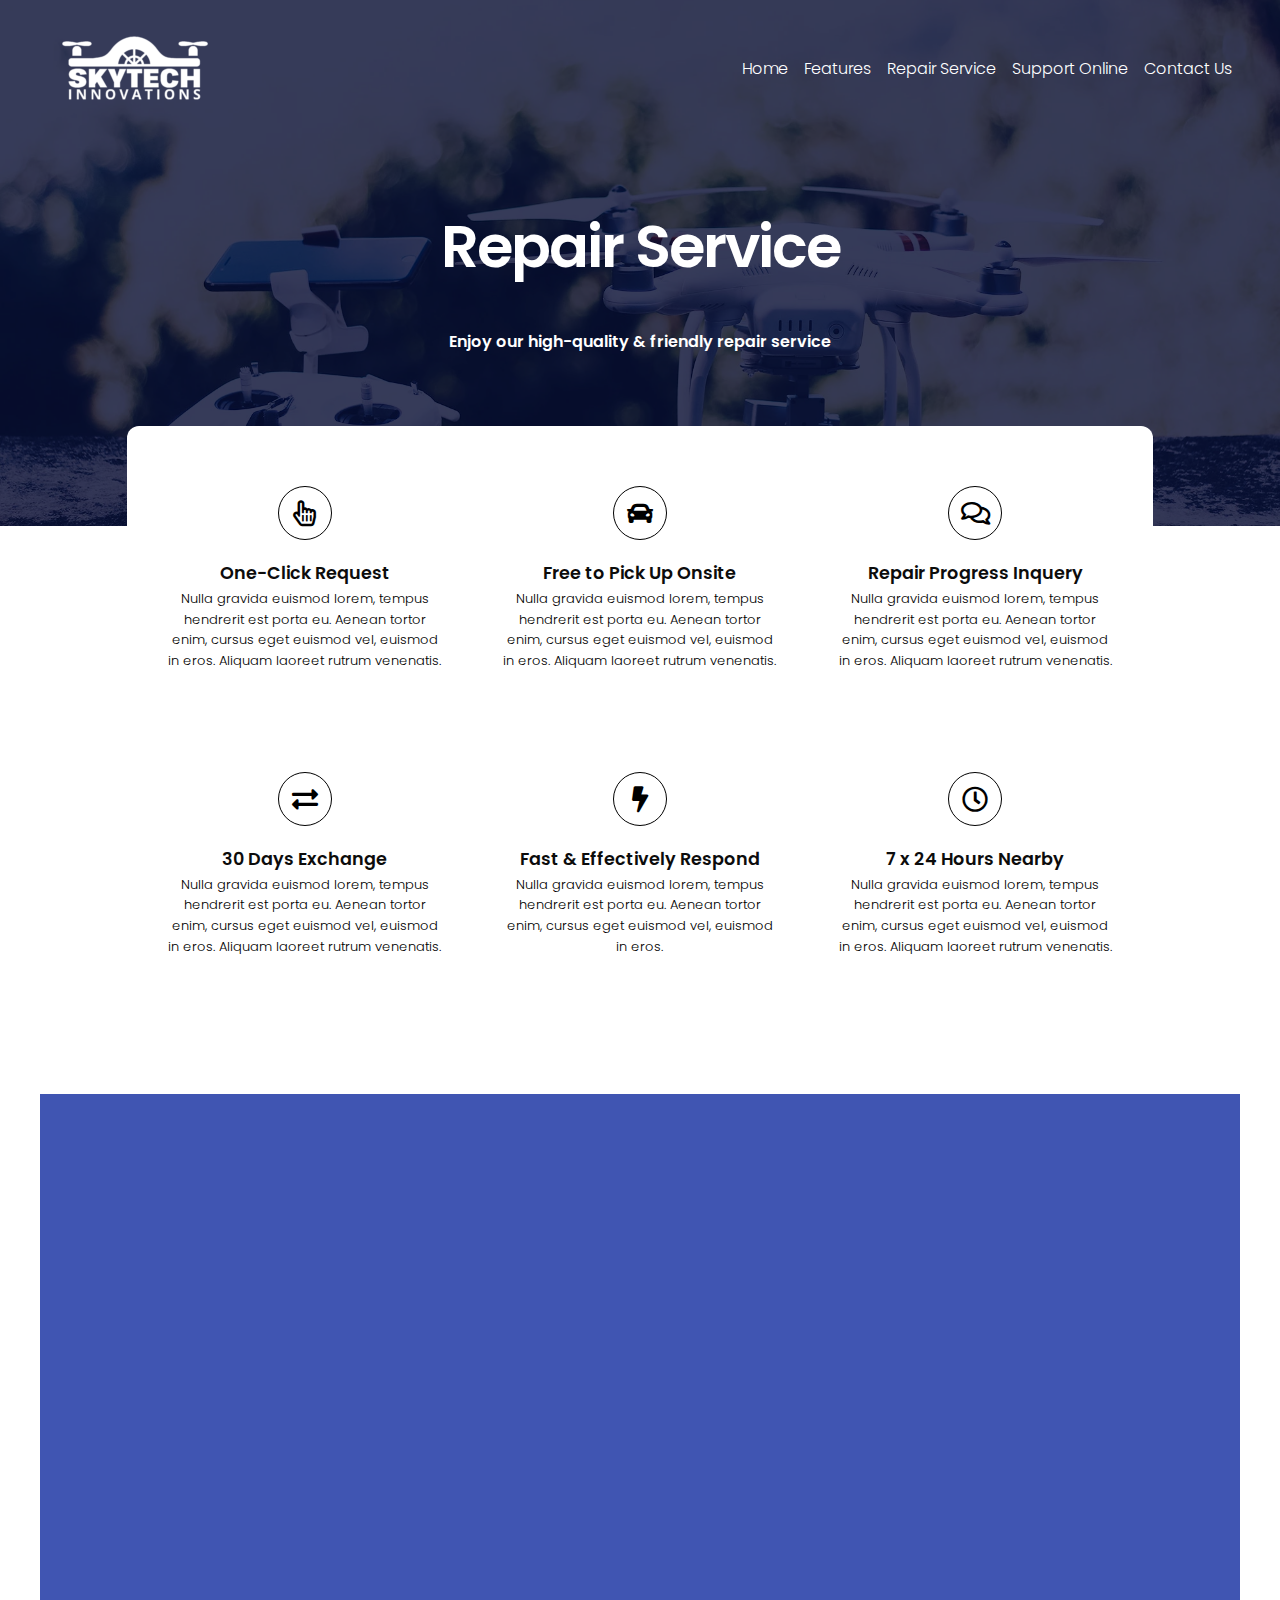
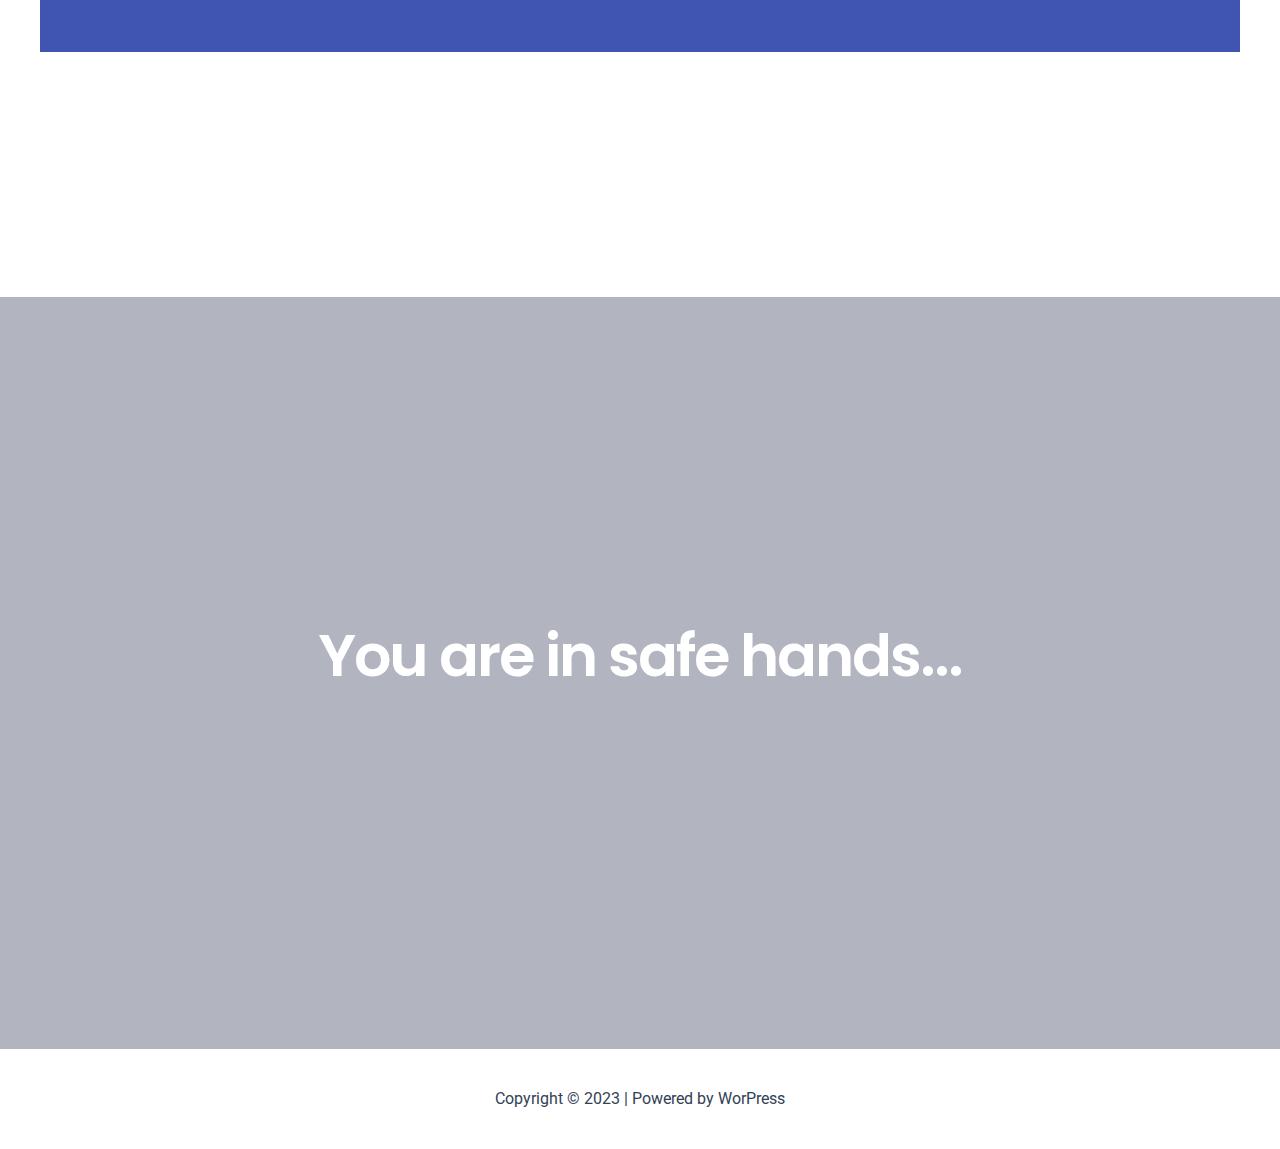
<file: repair-service/index.html>
<!DOCTYPE html>
<html lang="en-US">
<head>
<meta charset="UTF-8">
<meta name="viewport" content="width=device-width, initial-scale=1">
	 <link rel="profile" href="https://gmpg.org/xfn/11"> 
	 <meta name="robots" content="index, follow, max-image-preview:large, max-snippet:-1, max-video-preview:-1">

	<!-- This site is optimized with the Yoast SEO plugin v21.5 - https://yoast.com/wordpress/plugins/seo/ -->
	<title>Repair Service -</title>
	<meta name="description" content="Nulla gravida euismod lorem, tempus hendrerit est porta eu. Aenean tortor enim, cursus eget euismod vel, euismod in eros.">
	<link rel="canonical" href="/repair-service/">
	<meta property="og:locale" content="en_US">
	<meta property="og:type" content="article">
	<meta property="og:title" content="Repair Service -">
	<meta property="og:description" content="Nulla gravida euismod lorem, tempus hendrerit est porta eu. Aenean tortor enim, cursus eget euismod vel, euismod in eros.">
	<meta property="og:url" content="/repair-service/">
	<meta property="article:modified_time" content="2023-11-24T21:45:23+00:00">
	<meta property="og:image" content="/wp-content/uploads/2023/11/member1.jpg">
	<meta name="twitter:card" content="summary_large_image">
	<meta name="twitter:label1" content="Est. reading time">
	<meta name="twitter:data1" content="2 minutes">
	<script type="application/ld+json" class="yoast-schema-graph">{"@context":"https://schema.org","@graph":[{"@type":"WebPage","@id":"/repair-service/","url":"/repair-service/","name":"Repair Service -","isPartOf":{"@id":"/#website"},"primaryImageOfPage":{"@id":"/repair-service/#primaryimage"},"image":{"@id":"/repair-service/#primaryimage"},"thumbnailUrl":"/wp-content/uploads/2023/11/member1.jpg","datePublished":"2023-11-16T00:53:45+00:00","dateModified":"2023-11-24T21:45:23+00:00","description":"Nulla gravida euismod lorem, tempus hendrerit est porta eu. Aenean tortor enim, cursus eget euismod vel, euismod in eros.","breadcrumb":{"@id":"/repair-service/#breadcrumb"},"inLanguage":"en-US","potentialAction":[{"@type":"ReadAction","target":["/repair-service/"]}]},{"@type":"ImageObject","inLanguage":"en-US","@id":"/repair-service/#primaryimage","url":"/wp-content/uploads/2023/11/member1.jpg","contentUrl":"/wp-content/uploads/2023/11/member1.jpg","width":1000,"height":857},{"@type":"BreadcrumbList","@id":"/repair-service/#breadcrumb","itemListElement":[{"@type":"ListItem","position":1,"name":"Home","item":"/"},{"@type":"ListItem","position":2,"name":"Repair Service"}]},{"@type":"WebSite","@id":"/#website","url":"/","name":"skytechinnovations","description":"","publisher":{"@id":"/#/schema/person/4a65c6b48e12f08784556bed12d25145"},"potentialAction":[{"@type":"SearchAction","target":{"@type":"EntryPoint","urlTemplate":"/?s={search_term_string}"},"query-input":"required name=search_term_string"}],"inLanguage":"en-US"},{"@type":["Person","Organization"],"@id":"/#/schema/person/4a65c6b48e12f08784556bed12d25145","name":"dansc147","image":{"@type":"ImageObject","inLanguage":"en-US","@id":"/#/schema/person/image/","url":"/wp-content/uploads/2023/11/skytech-logo.png","contentUrl":"/wp-content/uploads/2023/11/skytech-logo.png","width":1675,"height":728,"caption":"dansc147"},"logo":{"@id":"/#/schema/person/image/"},"sameAs":[""]}]}</script>
	<!-- / Yoast SEO plugin. -->


<link rel="dns-prefetch" href="//fonts.googleapis.com">
<link rel="alternate" type="application/rss+xml" title=" &raquo; Feed" href="/feed/">
<link rel="alternate" type="application/rss+xml" title=" &raquo; Comments Feed" href="/comments/feed/">
<script>
window._wpemojiSettings = {"baseUrl":"https:\/\/s.w.org\/images\/core\/emoji\/14.0.0\/72x72\/","ext":".png","svgUrl":"https:\/\/s.w.org\/images\/core\/emoji\/14.0.0\/svg\/","svgExt":".svg","source":{"concatemoji":"\/wp-includes\/js\/wp-emoji-release.min.js?ver=6.4.1"}};
/*! This file is auto-generated */
!function(i,n){var o,s,e;function c(e){try{var t={supportTests:e,timestamp:(new Date).valueOf()};sessionStorage.setItem(o,JSON.stringify(t))}catch(e){}}function p(e,t,n){e.clearRect(0,0,e.canvas.width,e.canvas.height),e.fillText(t,0,0);var t=new Uint32Array(e.getImageData(0,0,e.canvas.width,e.canvas.height).data),r=(e.clearRect(0,0,e.canvas.width,e.canvas.height),e.fillText(n,0,0),new Uint32Array(e.getImageData(0,0,e.canvas.width,e.canvas.height).data));return t.every(function(e,t){return e===r[t]})}function u(e,t,n){switch(t){case"flag":return n(e,"🏳️‍⚧️","🏳️​⚧️")?!1:!n(e,"🇺🇳","🇺​🇳")&&!n(e,"🏴󠁧󠁢󠁥󠁮󠁧󠁿","🏴​󠁧​󠁢​󠁥​󠁮​󠁧​󠁿");case"emoji":return!n(e,"🫱🏻‍🫲🏿","🫱🏻​🫲🏿")}return!1}function f(e,t,n){var r="undefined"!=typeof WorkerGlobalScope&&self instanceof WorkerGlobalScope?new OffscreenCanvas(300,150):i.createElement("canvas"),a=r.getContext("2d",{willReadFrequently:!0}),o=(a.textBaseline="top",a.font="600 32px Arial",{});return e.forEach(function(e){o[e]=t(a,e,n)}),o}function t(e){var t=i.createElement("script");t.src=e,t.defer=!0,i.head.appendChild(t)}"undefined"!=typeof Promise&&(o="wpEmojiSettingsSupports",s=["flag","emoji"],n.supports={everything:!0,everythingExceptFlag:!0},e=new Promise(function(e){i.addEventListener("DOMContentLoaded",e,{once:!0})}),new Promise(function(t){var n=function(){try{var e=JSON.parse(sessionStorage.getItem(o));if("object"==typeof e&&"number"==typeof e.timestamp&&(new Date).valueOf()<e.timestamp+604800&&"object"==typeof e.supportTests)return e.supportTests}catch(e){}return null}();if(!n){if("undefined"!=typeof Worker&&"undefined"!=typeof OffscreenCanvas&&"undefined"!=typeof URL&&URL.createObjectURL&&"undefined"!=typeof Blob)try{var e="postMessage("+f.toString()+"("+[JSON.stringify(s),u.toString(),p.toString()].join(",")+"));",r=new Blob([e],{type:"text/javascript"}),a=new Worker(URL.createObjectURL(r),{name:"wpTestEmojiSupports"});return void(a.onmessage=function(e){c(n=e.data),a.terminate(),t(n)})}catch(e){}c(n=f(s,u,p))}t(n)}).then(function(e){for(var t in e)n.supports[t]=e[t],n.supports.everything=n.supports.everything&&n.supports[t],"flag"!==t&&(n.supports.everythingExceptFlag=n.supports.everythingExceptFlag&&n.supports[t]);n.supports.everythingExceptFlag=n.supports.everythingExceptFlag&&!n.supports.flag,n.DOMReady=!1,n.readyCallback=function(){n.DOMReady=!0}}).then(function(){return e}).then(function(){var e;n.supports.everything||(n.readyCallback(),(e=n.source||{}).concatemoji?t(e.concatemoji):e.wpemoji&&e.twemoji&&(t(e.twemoji),t(e.wpemoji)))}))}((window,document),window._wpemojiSettings);
</script>
<link rel="stylesheet" id="astra-theme-css-css" href="/wp-content/themes/astra/assets/css/minified/main.min.css?ver=4.5.1" media="all">
<style id="astra-theme-css-inline-css">:root{--ast-container-default-xlg-padding:3em;--ast-container-default-lg-padding:3em;--ast-container-default-slg-padding:2em;--ast-container-default-md-padding:3em;--ast-container-default-sm-padding:3em;--ast-container-default-xs-padding:2.4em;--ast-container-default-xxs-padding:1.8em;--ast-code-block-background:#ECEFF3;--ast-comment-inputs-background:#F9FAFB;}html{font-size:100%;}a{color:var(--ast-global-color-0);}a:hover,a:focus{color:var(--ast-global-color-1);}body,button,input,select,textarea,.ast-button,.ast-custom-button{font-family:-apple-system,BlinkMacSystemFont,Segoe UI,Roboto,Oxygen-Sans,Ubuntu,Cantarell,Helvetica Neue,sans-serif;font-weight:400;font-size:16px;font-size:1rem;line-height:1.6em;}blockquote{color:var(--ast-global-color-3);}h1,.entry-content h1,h2,.entry-content h2,h3,.entry-content h3,h4,.entry-content h4,h5,.entry-content h5,h6,.entry-content h6,.site-title,.site-title a{font-weight:600;}.ast-site-identity .site-title a{color:var(--ast-global-color-5);}.site-title{font-size:26px;font-size:1.625rem;display:block;}header .custom-logo-link img{max-width:150px;}.astra-logo-svg{width:150px;}.site-header .site-description{font-size:15px;font-size:0.9375rem;display:none;}.entry-title{font-size:26px;font-size:1.625rem;}h1,.entry-content h1{font-size:40px;font-size:2.5rem;font-weight:600;line-height:1.4em;}h2,.entry-content h2{font-size:32px;font-size:2rem;font-weight:600;line-height:1.25em;}h3,.entry-content h3{font-size:26px;font-size:1.625rem;font-weight:600;line-height:1.2em;}h4,.entry-content h4{font-size:24px;font-size:1.5rem;line-height:1.2em;font-weight:600;}h5,.entry-content h5{font-size:20px;font-size:1.25rem;line-height:1.2em;font-weight:600;}h6,.entry-content h6{font-size:16px;font-size:1rem;line-height:1.25em;font-weight:600;}::selection{background-color:var(--ast-global-color-0);color:#ffffff;}body,h1,.entry-title a,.entry-content h1,h2,.entry-content h2,h3,.entry-content h3,h4,.entry-content h4,h5,.entry-content h5,h6,.entry-content h6{color:var(--ast-global-color-3);}.tagcloud a:hover,.tagcloud a:focus,.tagcloud a.current-item{color:#ffffff;border-color:var(--ast-global-color-0);background-color:var(--ast-global-color-0);}input:focus,input[type="text"]:focus,input[type="email"]:focus,input[type="url"]:focus,input[type="password"]:focus,input[type="reset"]:focus,input[type="search"]:focus,textarea:focus{border-color:var(--ast-global-color-0);}input[type="radio"]:checked,input[type=reset],input[type="checkbox"]:checked,input[type="checkbox"]:hover:checked,input[type="checkbox"]:focus:checked,input[type=range]::-webkit-slider-thumb{border-color:var(--ast-global-color-0);background-color:var(--ast-global-color-0);box-shadow:none;}.site-footer a:hover + .post-count,.site-footer a:focus + .post-count{background:var(--ast-global-color-0);border-color:var(--ast-global-color-0);}.single .nav-links .nav-previous,.single .nav-links .nav-next{color:var(--ast-global-color-0);}.entry-meta,.entry-meta *{line-height:1.45;color:var(--ast-global-color-0);}.entry-meta a:hover,.entry-meta a:hover *,.entry-meta a:focus,.entry-meta a:focus *,.page-links > .page-link,.page-links .page-link:hover,.post-navigation a:hover{color:var(--ast-global-color-1);}#cat option,.secondary .calendar_wrap thead a,.secondary .calendar_wrap thead a:visited{color:var(--ast-global-color-0);}.secondary .calendar_wrap #today,.ast-progress-val span{background:var(--ast-global-color-0);}.secondary a:hover + .post-count,.secondary a:focus + .post-count{background:var(--ast-global-color-0);border-color:var(--ast-global-color-0);}.calendar_wrap #today > a{color:#ffffff;}.page-links .page-link,.single .post-navigation a{color:var(--ast-global-color-0);}.ast-search-menu-icon .search-form button.search-submit{padding:0 4px;}.ast-search-menu-icon form.search-form{padding-right:0;}.ast-search-menu-icon.slide-search input.search-field{width:0;}.ast-header-search .ast-search-menu-icon.ast-dropdown-active .search-form,.ast-header-search .ast-search-menu-icon.ast-dropdown-active .search-field:focus{border-color:var(--ast-global-color-0);transition:all 0.2s;}.search-form input.search-field:focus{outline:none;}.ast-search-menu-icon .search-form button.search-submit:focus,.ast-theme-transparent-header .ast-header-search .ast-dropdown-active .ast-icon,.ast-theme-transparent-header .ast-inline-search .search-field:focus .ast-icon{color:var(--ast-global-color-1);}.ast-header-search .slide-search .search-form{border:2px solid var(--ast-global-color-0);}.ast-header-search .slide-search .search-field{background-color:#fff;}.ast-archive-title{color:var(--ast-global-color-2);}.widget-title,.widget .wp-block-heading{font-size:22px;font-size:1.375rem;color:var(--ast-global-color-2);}.ast-single-post .entry-content a,.ast-comment-content a:not(.ast-comment-edit-reply-wrap a){text-decoration:underline;}.ast-single-post .wp-block-button .wp-block-button__link,.ast-single-post .elementor-button-wrapper .elementor-button,.ast-single-post .entry-content .uagb-tab a,.ast-single-post .entry-content .uagb-ifb-cta a,.ast-single-post .entry-content .wp-block-uagb-buttons a,.ast-single-post .entry-content .uabb-module-content a,.ast-single-post .entry-content .uagb-post-grid a,.ast-single-post .entry-content .uagb-timeline a,.ast-single-post .entry-content .uagb-toc__wrap a,.ast-single-post .entry-content .uagb-taxomony-box a,.ast-single-post .entry-content .woocommerce a,.entry-content .wp-block-latest-posts > li > a,.ast-single-post .entry-content .wp-block-file__button,li.ast-post-filter-single,.ast-single-post .wp-block-buttons .wp-block-button.is-style-outline .wp-block-button__link{text-decoration:none;}a:focus-visible,.ast-menu-toggle:focus-visible,.site .skip-link:focus-visible,.wp-block-loginout input:focus-visible,.wp-block-search.wp-block-search__button-inside .wp-block-search__inside-wrapper,.ast-header-navigation-arrow:focus-visible,.woocommerce .wc-proceed-to-checkout > .checkout-button:focus-visible,.woocommerce .woocommerce-MyAccount-navigation ul li a:focus-visible,.ast-orders-table__row .ast-orders-table__cell:focus-visible,.woocommerce .woocommerce-order-details .order-again > .button:focus-visible,.woocommerce .woocommerce-message a.button.wc-forward:focus-visible,.woocommerce #minus_qty:focus-visible,.woocommerce #plus_qty:focus-visible,a#ast-apply-coupon:focus-visible,.woocommerce .woocommerce-info a:focus-visible,.woocommerce .astra-shop-summary-wrap a:focus-visible,.woocommerce a.wc-forward:focus-visible,#ast-apply-coupon:focus-visible,.woocommerce-js .woocommerce-mini-cart-item a.remove:focus-visible{outline-style:dotted;outline-color:inherit;outline-width:thin;border-color:transparent;}input:focus,input[type="text"]:focus,input[type="email"]:focus,input[type="url"]:focus,input[type="password"]:focus,input[type="reset"]:focus,input[type="number"]:focus,textarea:focus,.wp-block-search__input:focus,[data-section="section-header-mobile-trigger"] .ast-button-wrap .ast-mobile-menu-trigger-minimal:focus,.ast-mobile-popup-drawer.active .menu-toggle-close:focus,.woocommerce-ordering select.orderby:focus,#ast-scroll-top:focus,#coupon_code:focus,.woocommerce-page #comment:focus,.woocommerce #reviews #respond input#submit:focus,.woocommerce a.add_to_cart_button:focus,.woocommerce .button.single_add_to_cart_button:focus,.woocommerce .woocommerce-cart-form button:focus,.woocommerce .woocommerce-cart-form__cart-item .quantity .qty:focus,.woocommerce .woocommerce-billing-fields .woocommerce-billing-fields__field-wrapper .woocommerce-input-wrapper > .input-text:focus,.woocommerce #order_comments:focus,.woocommerce #place_order:focus,.woocommerce .woocommerce-address-fields .woocommerce-address-fields__field-wrapper .woocommerce-input-wrapper > .input-text:focus,.woocommerce .woocommerce-MyAccount-content form button:focus,.woocommerce .woocommerce-MyAccount-content .woocommerce-EditAccountForm .woocommerce-form-row .woocommerce-Input.input-text:focus,.woocommerce .ast-woocommerce-container .woocommerce-pagination ul.page-numbers li a:focus,body #content .woocommerce form .form-row .select2-container--default .select2-selection--single:focus,#ast-coupon-code:focus,.woocommerce.woocommerce-js .quantity input[type=number]:focus,.woocommerce-js .woocommerce-mini-cart-item .quantity input[type=number]:focus,.woocommerce p#ast-coupon-trigger:focus{border-style:dotted;border-color:inherit;border-width:thin;outline-color:transparent;}.ast-logo-title-inline .site-logo-img{padding-right:1em;}.site-logo-img img{filter:url(#ast-img-color-filter); transition:all 0.2s linear;}.ast-single-post-featured-section + article {margin-top: 2em;}.site-content .ast-single-post-featured-section img {width: 100%;overflow: hidden;object-fit: cover;}.ast-separate-container .site-content .ast-single-post-featured-section + article {margin-top: -80px;z-index: 9;position: relative;border-radius: 4px;}@media (min-width: 922px) {.ast-no-sidebar .site-content .ast-article-image-container--wide {margin-left: -120px;margin-right: -120px;max-width: unset;width: unset;}.ast-left-sidebar .site-content .ast-article-image-container--wide,.ast-right-sidebar .site-content .ast-article-image-container--wide {margin-left: -10px;margin-right: -10px;}.site-content .ast-article-image-container--full {margin-left: calc( -50vw + 50%);margin-right: calc( -50vw + 50%);max-width: 100vw;width: 100vw;}.ast-left-sidebar .site-content .ast-article-image-container--full,.ast-right-sidebar .site-content .ast-article-image-container--full {margin-left: -10px;margin-right: -10px;max-width: inherit;width: auto;}}@media (max-width:921px){#ast-desktop-header{display:none;}}@media (min-width:922px){#ast-mobile-header{display:none;}}.wp-block-buttons.aligncenter{justify-content:center;}@media (max-width:921px){.ast-theme-transparent-header #primary,.ast-theme-transparent-header #secondary{padding:0;}}@media (max-width:921px){.ast-plain-container.ast-no-sidebar #primary{padding:0;}}.ast-plain-container.ast-no-sidebar #primary{margin-top:0;margin-bottom:0;}.wp-block-button.is-style-outline .wp-block-button__link{border-color:var(--ast-global-color-0);}div.wp-block-button.is-style-outline > .wp-block-button__link:not(.has-text-color),div.wp-block-button.wp-block-button__link.is-style-outline:not(.has-text-color){color:var(--ast-global-color-0);}.wp-block-button.is-style-outline .wp-block-button__link:hover,.wp-block-buttons .wp-block-button.is-style-outline .wp-block-button__link:focus,.wp-block-buttons .wp-block-button.is-style-outline > .wp-block-button__link:not(.has-text-color):hover,.wp-block-buttons .wp-block-button.wp-block-button__link.is-style-outline:not(.has-text-color):hover{color:#ffffff;background-color:var(--ast-global-color-1);border-color:var(--ast-global-color-1);}.post-page-numbers.current .page-link,.ast-pagination .page-numbers.current{color:#ffffff;border-color:var(--ast-global-color-0);background-color:var(--ast-global-color-0);border-radius:2px;}.wp-block-button.is-style-outline .wp-block-button__link,.ast-outline-button{border-color:var(--ast-global-color-0);font-family:inherit;font-weight:500;font-size:16px;font-size:1rem;line-height:1em;background-color:transparent;}.wp-block-buttons .wp-block-button.is-style-outline > .wp-block-button__link:not(.has-text-color),.wp-block-buttons .wp-block-button.wp-block-button__link.is-style-outline:not(.has-text-color),.ast-outline-button{color:var(--ast-global-color-0);}.wp-block-button.is-style-outline .wp-block-button__link:hover,.wp-block-buttons .wp-block-button.is-style-outline .wp-block-button__link:focus,.wp-block-buttons .wp-block-button.is-style-outline > .wp-block-button__link:not(.has-text-color):hover,.wp-block-buttons .wp-block-button.wp-block-button__link.is-style-outline:not(.has-text-color):hover,.ast-outline-button:hover,.ast-outline-button:focus{color:#ffffff;background-color:var(--ast-global-color-1);border-color:var(--ast-global-color-1);}.entry-content[ast-blocks-layout] > figure{margin-bottom:1em;}h1.widget-title{font-weight:600;}h2.widget-title{font-weight:600;}h3.widget-title{font-weight:600;}#page{display:flex;flex-direction:column;min-height:100vh;}.ast-404-layout-1 h1.page-title{color:var(--ast-global-color-2);}.single .post-navigation a{line-height:1em;height:inherit;}.error-404 .page-sub-title{font-size:1.5rem;font-weight:inherit;}.search .site-content .content-area .search-form{margin-bottom:0;}#page .site-content{flex-grow:1;}.widget{margin-bottom:1.25em;}#secondary li{line-height:1.5em;}#secondary .wp-block-group h2{margin-bottom:0.7em;}#secondary h2{font-size:1.7rem;}.ast-separate-container .ast-article-post,.ast-separate-container .ast-article-single,.ast-separate-container .ast-comment-list li.depth-1,.ast-separate-container .comment-respond{padding:3em;}.ast-separate-container .ast-article-single .ast-article-single{padding:0;}.ast-article-single .wp-block-post-template-is-layout-grid{padding-left:0;}.ast-separate-container .ast-comment-list li.depth-1,.hentry{margin-bottom:2em;}.ast-separate-container .ast-archive-description,.ast-separate-container .ast-author-box{border-bottom:1px solid var(--ast-border-color);}.ast-separate-container .comments-title{padding:2em 2em 0 2em;}.ast-page-builder-template .comment-form-textarea,.ast-comment-formwrap .ast-grid-common-col{padding:0;}.ast-comment-formwrap{padding:0;display:inline-flex;column-gap:20px;width:100%;margin-left:0;margin-right:0;}.comments-area textarea#comment:focus,.comments-area textarea#comment:active,.comments-area .ast-comment-formwrap input[type="text"]:focus,.comments-area .ast-comment-formwrap input[type="text"]:active {box-shadow:none;outline:none;}.archive.ast-page-builder-template .entry-header{margin-top:2em;}.ast-page-builder-template .ast-comment-formwrap{width:100%;}.entry-title{margin-bottom:0.5em;}.ast-archive-description p{font-size:inherit;font-weight:inherit;line-height:inherit;}@media (min-width:921px){.ast-left-sidebar.ast-page-builder-template #secondary,.archive.ast-right-sidebar.ast-page-builder-template .site-main{padding-left:20px;padding-right:20px;}}@media (max-width:544px){.ast-comment-formwrap.ast-row{column-gap:10px;display:inline-block;}#ast-commentform .ast-grid-common-col{position:relative;width:100%;}}@media (min-width:1201px){.ast-separate-container .ast-article-post,.ast-separate-container .ast-article-single,.ast-separate-container .ast-author-box,.ast-separate-container .ast-404-layout-1,.ast-separate-container .no-results{padding:3em;}}@media (max-width:921px){.ast-separate-container #primary,.ast-separate-container #secondary{padding:1.5em 0;}#primary,#secondary{padding:1.5em 0;margin:0;}.ast-left-sidebar #content > .ast-container{display:flex;flex-direction:column-reverse;width:100%;}}@media (min-width:922px){.ast-separate-container.ast-right-sidebar #primary,.ast-separate-container.ast-left-sidebar #primary{border:0;}.search-no-results.ast-separate-container #primary{margin-bottom:4em;}}.wp-block-button .wp-block-button__link{color:#ffffff;}.wp-block-button .wp-block-button__link:hover,.wp-block-button .wp-block-button__link:focus{color:#ffffff;background-color:var(--ast-global-color-1);border-color:var(--ast-global-color-1);}.elementor-widget-heading h1.elementor-heading-title{line-height:1.4em;}.elementor-widget-heading h2.elementor-heading-title{line-height:1.25em;}.elementor-widget-heading h3.elementor-heading-title{line-height:1.2em;}.elementor-widget-heading h4.elementor-heading-title{line-height:1.2em;}.elementor-widget-heading h5.elementor-heading-title{line-height:1.2em;}.elementor-widget-heading h6.elementor-heading-title{line-height:1.25em;}.wp-block-button .wp-block-button__link,.wp-block-search .wp-block-search__button,body .wp-block-file .wp-block-file__button{border-color:var(--ast-global-color-0);background-color:var(--ast-global-color-0);color:#ffffff;font-family:inherit;font-weight:500;line-height:1em;font-size:16px;font-size:1rem;padding-top:15px;padding-right:30px;padding-bottom:15px;padding-left:30px;}@media (max-width:921px){.wp-block-button .wp-block-button__link,.wp-block-search .wp-block-search__button,body .wp-block-file .wp-block-file__button{padding-top:14px;padding-right:28px;padding-bottom:14px;padding-left:28px;}}@media (max-width:544px){.wp-block-button .wp-block-button__link,.wp-block-search .wp-block-search__button,body .wp-block-file .wp-block-file__button{padding-top:12px;padding-right:24px;padding-bottom:12px;padding-left:24px;}}.menu-toggle,button,.ast-button,.ast-custom-button,.button,input#submit,input[type="button"],input[type="submit"],input[type="reset"],#comments .submit,.search .search-submit,form[CLASS*="wp-block-search__"].wp-block-search .wp-block-search__inside-wrapper .wp-block-search__button,body .wp-block-file .wp-block-file__button,.search .search-submit,.woocommerce-js a.button,.woocommerce button.button,.woocommerce .woocommerce-message a.button,.woocommerce #respond input#submit.alt,.woocommerce input.button.alt,.woocommerce input.button,.woocommerce input.button:disabled,.woocommerce input.button:disabled[disabled],.woocommerce input.button:disabled:hover,.woocommerce input.button:disabled[disabled]:hover,.woocommerce #respond input#submit,.woocommerce button.button.alt.disabled,.wc-block-grid__products .wc-block-grid__product .wp-block-button__link,.wc-block-grid__product-onsale,[CLASS*="wc-block"] button,.woocommerce-js .astra-cart-drawer .astra-cart-drawer-content .woocommerce-mini-cart__buttons .button:not(.checkout):not(.ast-continue-shopping),.woocommerce-js .astra-cart-drawer .astra-cart-drawer-content .woocommerce-mini-cart__buttons a.checkout,.woocommerce button.button.alt.disabled.wc-variation-selection-needed{border-style:solid;border-top-width:0;border-right-width:0;border-left-width:0;border-bottom-width:0;color:#ffffff;border-color:var(--ast-global-color-0);background-color:var(--ast-global-color-0);padding-top:15px;padding-right:30px;padding-bottom:15px;padding-left:30px;font-family:inherit;font-weight:500;font-size:16px;font-size:1rem;line-height:1em;}button:focus,.menu-toggle:hover,button:hover,.ast-button:hover,.ast-custom-button:hover .button:hover,.ast-custom-button:hover ,input[type=reset]:hover,input[type=reset]:focus,input#submit:hover,input#submit:focus,input[type="button"]:hover,input[type="button"]:focus,input[type="submit"]:hover,input[type="submit"]:focus,form[CLASS*="wp-block-search__"].wp-block-search .wp-block-search__inside-wrapper .wp-block-search__button:hover,form[CLASS*="wp-block-search__"].wp-block-search .wp-block-search__inside-wrapper .wp-block-search__button:focus,body .wp-block-file .wp-block-file__button:hover,body .wp-block-file .wp-block-file__button:focus,.woocommerce-js a.button:hover,.woocommerce button.button:hover,.woocommerce .woocommerce-message a.button:hover,.woocommerce #respond input#submit:hover,.woocommerce #respond input#submit.alt:hover,.woocommerce input.button.alt:hover,.woocommerce input.button:hover,.woocommerce button.button.alt.disabled:hover,.wc-block-grid__products .wc-block-grid__product .wp-block-button__link:hover,[CLASS*="wc-block"] button:hover,.woocommerce-js .astra-cart-drawer .astra-cart-drawer-content .woocommerce-mini-cart__buttons .button:not(.checkout):not(.ast-continue-shopping):hover,.woocommerce-js .astra-cart-drawer .astra-cart-drawer-content .woocommerce-mini-cart__buttons a.checkout:hover,.woocommerce button.button.alt.disabled.wc-variation-selection-needed:hover{color:#ffffff;background-color:var(--ast-global-color-1);border-color:var(--ast-global-color-1);}form[CLASS*="wp-block-search__"].wp-block-search .wp-block-search__inside-wrapper .wp-block-search__button.has-icon{padding-top:calc(15px - 3px);padding-right:calc(30px - 3px);padding-bottom:calc(15px - 3px);padding-left:calc(30px - 3px);}@media (max-width:921px){.menu-toggle,button,.ast-button,.ast-custom-button,.button,input#submit,input[type="button"],input[type="submit"],input[type="reset"],#comments .submit,.search .search-submit,form[CLASS*="wp-block-search__"].wp-block-search .wp-block-search__inside-wrapper .wp-block-search__button,body .wp-block-file .wp-block-file__button,.search .search-submit,.woocommerce-js a.button,.woocommerce button.button,.woocommerce .woocommerce-message a.button,.woocommerce #respond input#submit.alt,.woocommerce input.button.alt,.woocommerce input.button,.woocommerce input.button:disabled,.woocommerce input.button:disabled[disabled],.woocommerce input.button:disabled:hover,.woocommerce input.button:disabled[disabled]:hover,.woocommerce #respond input#submit,.woocommerce button.button.alt.disabled,.wc-block-grid__products .wc-block-grid__product .wp-block-button__link,.wc-block-grid__product-onsale,[CLASS*="wc-block"] button,.woocommerce-js .astra-cart-drawer .astra-cart-drawer-content .woocommerce-mini-cart__buttons .button:not(.checkout):not(.ast-continue-shopping),.woocommerce-js .astra-cart-drawer .astra-cart-drawer-content .woocommerce-mini-cart__buttons a.checkout,.woocommerce button.button.alt.disabled.wc-variation-selection-needed{padding-top:14px;padding-right:28px;padding-bottom:14px;padding-left:28px;}}@media (max-width:544px){.menu-toggle,button,.ast-button,.ast-custom-button,.button,input#submit,input[type="button"],input[type="submit"],input[type="reset"],#comments .submit,.search .search-submit,form[CLASS*="wp-block-search__"].wp-block-search .wp-block-search__inside-wrapper .wp-block-search__button,body .wp-block-file .wp-block-file__button,.search .search-submit,.woocommerce-js a.button,.woocommerce button.button,.woocommerce .woocommerce-message a.button,.woocommerce #respond input#submit.alt,.woocommerce input.button.alt,.woocommerce input.button,.woocommerce input.button:disabled,.woocommerce input.button:disabled[disabled],.woocommerce input.button:disabled:hover,.woocommerce input.button:disabled[disabled]:hover,.woocommerce #respond input#submit,.woocommerce button.button.alt.disabled,.wc-block-grid__products .wc-block-grid__product .wp-block-button__link,.wc-block-grid__product-onsale,[CLASS*="wc-block"] button,.woocommerce-js .astra-cart-drawer .astra-cart-drawer-content .woocommerce-mini-cart__buttons .button:not(.checkout):not(.ast-continue-shopping),.woocommerce-js .astra-cart-drawer .astra-cart-drawer-content .woocommerce-mini-cart__buttons a.checkout,.woocommerce button.button.alt.disabled.wc-variation-selection-needed{padding-top:12px;padding-right:24px;padding-bottom:12px;padding-left:24px;}}@media (max-width:921px){.ast-mobile-header-stack .main-header-bar .ast-search-menu-icon{display:inline-block;}.ast-header-break-point.ast-header-custom-item-outside .ast-mobile-header-stack .main-header-bar .ast-search-icon{margin:0;}.ast-comment-avatar-wrap img{max-width:2.5em;}.ast-separate-container .ast-comment-list li.depth-1{padding:1.5em 2.14em;}.ast-separate-container .comment-respond{padding:2em 2.14em;}.ast-comment-meta{padding:0 1.8888em 1.3333em;}}@media (min-width:544px){.ast-container{max-width:100%;}}@media (max-width:544px){.ast-separate-container .ast-article-post,.ast-separate-container .ast-article-single,.ast-separate-container .comments-title,.ast-separate-container .ast-archive-description{padding:1.5em 1em;}.ast-separate-container #content .ast-container{padding-left:0.54em;padding-right:0.54em;}.ast-separate-container .ast-comment-list li.depth-1{padding:1.5em 1em;margin-bottom:1.5em;}.ast-separate-container .ast-comment-list .bypostauthor{padding:.5em;}.ast-search-menu-icon.ast-dropdown-active .search-field{width:170px;}}.ast-separate-container{background-color:var(--ast-global-color-4);;}@media (max-width:921px){.site-title{display:block;}.site-header .site-description{display:none;}.entry-title{font-size:30px;}h1,.entry-content h1{font-size:30px;}h2,.entry-content h2{font-size:25px;}h3,.entry-content h3{font-size:20px;}}@media (max-width:544px){.site-title{display:block;}.site-header .site-description{display:none;}.entry-title{font-size:30px;}h1,.entry-content h1{font-size:30px;}h2,.entry-content h2{font-size:25px;}h3,.entry-content h3{font-size:20px;}header .custom-logo-link img,.ast-header-break-point .site-branding img,.ast-header-break-point .custom-logo-link img{max-width:100px;}.astra-logo-svg{width:100px;}.ast-header-break-point .site-logo-img .custom-mobile-logo-link img{max-width:100px;}}@media (max-width:921px){html{font-size:91.2%;}}@media (max-width:544px){html{font-size:91.2%;}}@media (min-width:922px){.ast-container{max-width:1240px;}}@media (min-width:922px){.site-content .ast-container{display:flex;}}@media (max-width:921px){.site-content .ast-container{flex-direction:column;}}@media (min-width:922px){.main-header-menu .sub-menu .menu-item.ast-left-align-sub-menu:hover > .sub-menu,.main-header-menu .sub-menu .menu-item.ast-left-align-sub-menu.focus > .sub-menu{margin-left:-0px;}}.ast-theme-transparent-header [data-section="section-header-mobile-trigger"] .ast-button-wrap .ast-mobile-menu-trigger-minimal{background:transparent;}.entry-content li > p{margin-bottom:0;}blockquote,cite {font-style: initial;}.wp-block-file {display: flex;align-items: center;flex-wrap: wrap;justify-content: space-between;}.wp-block-pullquote {border: none;}.wp-block-pullquote blockquote::before {content: "\201D";font-family: "Helvetica",sans-serif;display: flex;transform: rotate( 180deg );font-size: 6rem;font-style: normal;line-height: 1;font-weight: bold;align-items: center;justify-content: center;}.has-text-align-right > blockquote::before {justify-content: flex-start;}.has-text-align-left > blockquote::before {justify-content: flex-end;}figure.wp-block-pullquote.is-style-solid-color blockquote {max-width: 100%;text-align: inherit;}html body {--wp--custom--ast-default-block-top-padding: 3em;--wp--custom--ast-default-block-right-padding: 3em;--wp--custom--ast-default-block-bottom-padding: 3em;--wp--custom--ast-default-block-left-padding: 3em;--wp--custom--ast-container-width: 1200px;--wp--custom--ast-content-width-size: 1200px;--wp--custom--ast-wide-width-size: calc(1200px + var(--wp--custom--ast-default-block-left-padding) + var(--wp--custom--ast-default-block-right-padding));}.ast-narrow-container {--wp--custom--ast-content-width-size: 750px;--wp--custom--ast-wide-width-size: 750px;}@media(max-width: 921px) {html body {--wp--custom--ast-default-block-top-padding: 3em;--wp--custom--ast-default-block-right-padding: 2em;--wp--custom--ast-default-block-bottom-padding: 3em;--wp--custom--ast-default-block-left-padding: 2em;}}@media(max-width: 544px) {html body {--wp--custom--ast-default-block-top-padding: 3em;--wp--custom--ast-default-block-right-padding: 1.5em;--wp--custom--ast-default-block-bottom-padding: 3em;--wp--custom--ast-default-block-left-padding: 1.5em;}}.entry-content > .wp-block-group,.entry-content > .wp-block-cover,.entry-content > .wp-block-columns {padding-top: var(--wp--custom--ast-default-block-top-padding);padding-right: var(--wp--custom--ast-default-block-right-padding);padding-bottom: var(--wp--custom--ast-default-block-bottom-padding);padding-left: var(--wp--custom--ast-default-block-left-padding);}.ast-plain-container.ast-no-sidebar .entry-content > .alignfull,.ast-page-builder-template .ast-no-sidebar .entry-content > .alignfull {margin-left: calc( -50vw + 50%);margin-right: calc( -50vw + 50%);max-width: 100vw;width: 100vw;}.ast-plain-container.ast-no-sidebar .entry-content .alignfull .alignfull,.ast-page-builder-template.ast-no-sidebar .entry-content .alignfull .alignfull,.ast-plain-container.ast-no-sidebar .entry-content .alignfull .alignwide,.ast-page-builder-template.ast-no-sidebar .entry-content .alignfull .alignwide,.ast-plain-container.ast-no-sidebar .entry-content .alignwide .alignfull,.ast-page-builder-template.ast-no-sidebar .entry-content .alignwide .alignfull,.ast-plain-container.ast-no-sidebar .entry-content .alignwide .alignwide,.ast-page-builder-template.ast-no-sidebar .entry-content .alignwide .alignwide,.ast-plain-container.ast-no-sidebar .entry-content .wp-block-column .alignfull,.ast-page-builder-template.ast-no-sidebar .entry-content .wp-block-column .alignfull,.ast-plain-container.ast-no-sidebar .entry-content .wp-block-column .alignwide,.ast-page-builder-template.ast-no-sidebar .entry-content .wp-block-column .alignwide {margin-left: auto;margin-right: auto;width: 100%;}[ast-blocks-layout] .wp-block-separator:not(.is-style-dots) {height: 0;}[ast-blocks-layout] .wp-block-separator {margin: 20px auto;}[ast-blocks-layout] .wp-block-separator:not(.is-style-wide):not(.is-style-dots) {max-width: 100px;}[ast-blocks-layout] .wp-block-separator.has-background {padding: 0;}.entry-content[ast-blocks-layout] > * {max-width: var(--wp--custom--ast-content-width-size);margin-left: auto;margin-right: auto;}.entry-content[ast-blocks-layout] > .alignwide {max-width: var(--wp--custom--ast-wide-width-size);}.entry-content[ast-blocks-layout] .alignfull {max-width: none;}.entry-content .wp-block-columns {margin-bottom: 0;}blockquote {margin: 1.5em;border: none;}.wp-block-quote:not(.has-text-align-right):not(.has-text-align-center) {border-left: 5px solid rgba(0,0,0,0.05);}.has-text-align-right > blockquote,blockquote.has-text-align-right {border-right: 5px solid rgba(0,0,0,0.05);}.has-text-align-left > blockquote,blockquote.has-text-align-left {border-left: 5px solid rgba(0,0,0,0.05);}.wp-block-site-tagline,.wp-block-latest-posts .read-more {margin-top: 15px;}.wp-block-loginout p label {display: block;}.wp-block-loginout p:not(.login-remember):not(.login-submit) input {width: 100%;}.wp-block-loginout input:focus {border-color: transparent;}.wp-block-loginout input:focus {outline: thin dotted;}.entry-content .wp-block-media-text .wp-block-media-text__content {padding: 0 0 0 8%;}.entry-content .wp-block-media-text.has-media-on-the-right .wp-block-media-text__content {padding: 0 8% 0 0;}.entry-content .wp-block-media-text.has-background .wp-block-media-text__content {padding: 8%;}.entry-content .wp-block-cover:not([class*="background-color"]) .wp-block-cover__inner-container,.entry-content .wp-block-cover:not([class*="background-color"]) .wp-block-cover-image-text,.entry-content .wp-block-cover:not([class*="background-color"]) .wp-block-cover-text,.entry-content .wp-block-cover-image:not([class*="background-color"]) .wp-block-cover__inner-container,.entry-content .wp-block-cover-image:not([class*="background-color"]) .wp-block-cover-image-text,.entry-content .wp-block-cover-image:not([class*="background-color"]) .wp-block-cover-text {color: var(--ast-global-color-5);}.wp-block-loginout .login-remember input {width: 1.1rem;height: 1.1rem;margin: 0 5px 4px 0;vertical-align: middle;}.wp-block-latest-posts > li > *:first-child,.wp-block-latest-posts:not(.is-grid) > li:first-child {margin-top: 0;}.wp-block-search__inside-wrapper .wp-block-search__input {padding: 0 10px;color: var(--ast-global-color-3);background: var(--ast-global-color-5);border-color: var(--ast-border-color);}.wp-block-latest-posts .read-more {margin-bottom: 1.5em;}.wp-block-search__no-button .wp-block-search__inside-wrapper .wp-block-search__input {padding-top: 5px;padding-bottom: 5px;}.wp-block-latest-posts .wp-block-latest-posts__post-date,.wp-block-latest-posts .wp-block-latest-posts__post-author {font-size: 1rem;}.wp-block-latest-posts > li > *,.wp-block-latest-posts:not(.is-grid) > li {margin-top: 12px;margin-bottom: 12px;}.ast-page-builder-template .entry-content[ast-blocks-layout] > *,.ast-page-builder-template .entry-content[ast-blocks-layout] > .alignfull > * {max-width: none;}.ast-page-builder-template .entry-content[ast-blocks-layout] > .alignwide > * {max-width: var(--wp--custom--ast-wide-width-size);}.ast-page-builder-template .entry-content[ast-blocks-layout] > .inherit-container-width > *,.ast-page-builder-template .entry-content[ast-blocks-layout] > * > *,.entry-content[ast-blocks-layout] > .wp-block-cover .wp-block-cover__inner-container {max-width: var(--wp--custom--ast-content-width-size);margin-left: auto;margin-right: auto;}.entry-content[ast-blocks-layout] .wp-block-cover:not(.alignleft):not(.alignright) {width: auto;}@media(max-width: 1200px) {.ast-separate-container .entry-content > .alignfull,.ast-separate-container .entry-content[ast-blocks-layout] > .alignwide,.ast-plain-container .entry-content[ast-blocks-layout] > .alignwide,.ast-plain-container .entry-content .alignfull {margin-left: calc(-1 * min(var(--ast-container-default-xlg-padding),20px)) ;margin-right: calc(-1 * min(var(--ast-container-default-xlg-padding),20px));}}@media(min-width: 1201px) {.ast-separate-container .entry-content > .alignfull {margin-left: calc(-1 * var(--ast-container-default-xlg-padding) );margin-right: calc(-1 * var(--ast-container-default-xlg-padding) );}.ast-separate-container .entry-content[ast-blocks-layout] > .alignwide,.ast-plain-container .entry-content[ast-blocks-layout] > .alignwide {margin-left: calc(-1 * var(--wp--custom--ast-default-block-left-padding) );margin-right: calc(-1 * var(--wp--custom--ast-default-block-right-padding) );}}@media(min-width: 921px) {.ast-separate-container .entry-content .wp-block-group.alignwide:not(.inherit-container-width) > :where(:not(.alignleft):not(.alignright)),.ast-plain-container .entry-content .wp-block-group.alignwide:not(.inherit-container-width) > :where(:not(.alignleft):not(.alignright)) {max-width: calc( var(--wp--custom--ast-content-width-size) + 80px );}.ast-plain-container.ast-right-sidebar .entry-content[ast-blocks-layout] .alignfull,.ast-plain-container.ast-left-sidebar .entry-content[ast-blocks-layout] .alignfull {margin-left: -60px;margin-right: -60px;}}@media(min-width: 544px) {.entry-content > .alignleft {margin-right: 20px;}.entry-content > .alignright {margin-left: 20px;}}@media (max-width:544px){.wp-block-columns .wp-block-column:not(:last-child){margin-bottom:20px;}.wp-block-latest-posts{margin:0;}}@media( max-width: 600px ) {.entry-content .wp-block-media-text .wp-block-media-text__content,.entry-content .wp-block-media-text.has-media-on-the-right .wp-block-media-text__content {padding: 8% 0 0;}.entry-content .wp-block-media-text.has-background .wp-block-media-text__content {padding: 8%;}}.ast-page-builder-template .entry-header {padding-left: 0;}.ast-narrow-container .site-content .wp-block-uagb-image--align-full .wp-block-uagb-image__figure {max-width: 100%;margin-left: auto;margin-right: auto;}.entry-content ul,.entry-content ol {padding: revert;margin: revert;}:root .has-ast-global-color-0-color{color:var(--ast-global-color-0);}:root .has-ast-global-color-0-background-color{background-color:var(--ast-global-color-0);}:root .wp-block-button .has-ast-global-color-0-color{color:var(--ast-global-color-0);}:root .wp-block-button .has-ast-global-color-0-background-color{background-color:var(--ast-global-color-0);}:root .has-ast-global-color-1-color{color:var(--ast-global-color-1);}:root .has-ast-global-color-1-background-color{background-color:var(--ast-global-color-1);}:root .wp-block-button .has-ast-global-color-1-color{color:var(--ast-global-color-1);}:root .wp-block-button .has-ast-global-color-1-background-color{background-color:var(--ast-global-color-1);}:root .has-ast-global-color-2-color{color:var(--ast-global-color-2);}:root .has-ast-global-color-2-background-color{background-color:var(--ast-global-color-2);}:root .wp-block-button .has-ast-global-color-2-color{color:var(--ast-global-color-2);}:root .wp-block-button .has-ast-global-color-2-background-color{background-color:var(--ast-global-color-2);}:root .has-ast-global-color-3-color{color:var(--ast-global-color-3);}:root .has-ast-global-color-3-background-color{background-color:var(--ast-global-color-3);}:root .wp-block-button .has-ast-global-color-3-color{color:var(--ast-global-color-3);}:root .wp-block-button .has-ast-global-color-3-background-color{background-color:var(--ast-global-color-3);}:root .has-ast-global-color-4-color{color:var(--ast-global-color-4);}:root .has-ast-global-color-4-background-color{background-color:var(--ast-global-color-4);}:root .wp-block-button .has-ast-global-color-4-color{color:var(--ast-global-color-4);}:root .wp-block-button .has-ast-global-color-4-background-color{background-color:var(--ast-global-color-4);}:root .has-ast-global-color-5-color{color:var(--ast-global-color-5);}:root .has-ast-global-color-5-background-color{background-color:var(--ast-global-color-5);}:root .wp-block-button .has-ast-global-color-5-color{color:var(--ast-global-color-5);}:root .wp-block-button .has-ast-global-color-5-background-color{background-color:var(--ast-global-color-5);}:root .has-ast-global-color-6-color{color:var(--ast-global-color-6);}:root .has-ast-global-color-6-background-color{background-color:var(--ast-global-color-6);}:root .wp-block-button .has-ast-global-color-6-color{color:var(--ast-global-color-6);}:root .wp-block-button .has-ast-global-color-6-background-color{background-color:var(--ast-global-color-6);}:root .has-ast-global-color-7-color{color:var(--ast-global-color-7);}:root .has-ast-global-color-7-background-color{background-color:var(--ast-global-color-7);}:root .wp-block-button .has-ast-global-color-7-color{color:var(--ast-global-color-7);}:root .wp-block-button .has-ast-global-color-7-background-color{background-color:var(--ast-global-color-7);}:root .has-ast-global-color-8-color{color:var(--ast-global-color-8);}:root .has-ast-global-color-8-background-color{background-color:var(--ast-global-color-8);}:root .wp-block-button .has-ast-global-color-8-color{color:var(--ast-global-color-8);}:root .wp-block-button .has-ast-global-color-8-background-color{background-color:var(--ast-global-color-8);}:root{--ast-global-color-0:#046bd2;--ast-global-color-1:#045cb4;--ast-global-color-2:#1e293b;--ast-global-color-3:#334155;--ast-global-color-4:#F0F5FA;--ast-global-color-5:#FFFFFF;--ast-global-color-6:#ADB6BE;--ast-global-color-7:#111111;--ast-global-color-8:#111111;}:root {--ast-border-color : var(--ast-global-color-6);}.ast-single-entry-banner {-js-display: flex;display: flex;flex-direction: column;justify-content: center;text-align: center;position: relative;background: #eeeeee;}.ast-single-entry-banner[data-banner-layout="layout-1"] {max-width: 1200px;background: inherit;padding: 20px 0;}.ast-single-entry-banner[data-banner-width-type="custom"] {margin: 0 auto;width: 100%;}.ast-single-entry-banner + .site-content .entry-header {margin-bottom: 0;}header.entry-header .entry-title{font-weight:600;font-size:32px;font-size:2rem;}header.entry-header > *:not(:last-child){margin-bottom:10px;}header.entry-header .post-thumb-img-content{text-align:center;}header.entry-header .post-thumb img,.ast-single-post-featured-section.post-thumb img{aspect-ratio:16/9;}.ast-archive-entry-banner {-js-display: flex;display: flex;flex-direction: column;justify-content: center;text-align: center;position: relative;background: #eeeeee;}.ast-archive-entry-banner[data-banner-width-type="custom"] {margin: 0 auto;width: 100%;}.ast-archive-entry-banner[data-banner-layout="layout-1"] {background: inherit;padding: 20px 0;text-align: left;}body.archive .ast-archive-description{max-width:1200px;width:100%;text-align:left;padding-top:3em;padding-right:3em;padding-bottom:3em;padding-left:3em;}body.archive .ast-archive-description .ast-archive-title,body.archive .ast-archive-description .ast-archive-title *{font-weight:600;font-size:32px;font-size:2rem;}body.archive .ast-archive-description > *:not(:last-child){margin-bottom:10px;}@media (max-width:921px){body.archive .ast-archive-description{text-align:left;}}@media (max-width:544px){body.archive .ast-archive-description{text-align:left;}}.ast-theme-transparent-header #masthead .site-logo-img .transparent-custom-logo .astra-logo-svg{width:150px;}.ast-theme-transparent-header #masthead .site-logo-img .transparent-custom-logo img{ max-width:150px;}@media (max-width:921px){.ast-theme-transparent-header #masthead .site-logo-img .transparent-custom-logo .astra-logo-svg{width:120px;}.ast-theme-transparent-header #masthead .site-logo-img .transparent-custom-logo img{ max-width:120px;}}@media (max-width:543px){.ast-theme-transparent-header #masthead .site-logo-img .transparent-custom-logo .astra-logo-svg{width:100px;}.ast-theme-transparent-header #masthead .site-logo-img .transparent-custom-logo img{ max-width:100px;}}@media (min-width:921px){.ast-theme-transparent-header #masthead{position:absolute;left:0;right:0;}.ast-theme-transparent-header .main-header-bar,.ast-theme-transparent-header.ast-header-break-point .main-header-bar{background:none;}body.elementor-editor-active.ast-theme-transparent-header #masthead,.fl-builder-edit .ast-theme-transparent-header #masthead,body.vc_editor.ast-theme-transparent-header #masthead,body.brz-ed.ast-theme-transparent-header #masthead{z-index:0;}.ast-header-break-point.ast-replace-site-logo-transparent.ast-theme-transparent-header .custom-mobile-logo-link{display:none;}.ast-header-break-point.ast-replace-site-logo-transparent.ast-theme-transparent-header .transparent-custom-logo{display:inline-block;}.ast-theme-transparent-header .ast-above-header,.ast-theme-transparent-header .ast-above-header.ast-above-header-bar{background-image:none;background-color:transparent;}.ast-theme-transparent-header .ast-below-header{background-image:none;background-color:transparent;}}.ast-theme-transparent-header .ast-builder-menu .main-header-menu .menu-item .sub-menu .menu-link,.ast-theme-transparent-header .main-header-menu .menu-item .sub-menu .menu-link{background-color:transparent;}@media (max-width:921px){.ast-theme-transparent-header #masthead{position:absolute;left:0;right:0;}.ast-theme-transparent-header .main-header-bar,.ast-theme-transparent-header.ast-header-break-point .main-header-bar{background:none;}body.elementor-editor-active.ast-theme-transparent-header #masthead,.fl-builder-edit .ast-theme-transparent-header #masthead,body.vc_editor.ast-theme-transparent-header #masthead,body.brz-ed.ast-theme-transparent-header #masthead{z-index:0;}.ast-header-break-point.ast-replace-site-logo-transparent.ast-theme-transparent-header .custom-mobile-logo-link{display:none;}.ast-header-break-point.ast-replace-site-logo-transparent.ast-theme-transparent-header .transparent-custom-logo{display:inline-block;}.ast-theme-transparent-header .ast-above-header,.ast-theme-transparent-header .ast-above-header.ast-above-header-bar{background-image:none;background-color:transparent;}.ast-theme-transparent-header .ast-below-header{background-image:none;background-color:transparent;}}.ast-theme-transparent-header #ast-desktop-header > [CLASS*="-header-wrap"]:nth-last-child(2) > [CLASS*="-header-bar"],.ast-theme-transparent-header.ast-header-break-point #ast-mobile-header > [CLASS*="-header-wrap"]:nth-last-child(2) > [CLASS*="-header-bar"]{border-bottom-width:0px;border-bottom-style:solid;}.ast-breadcrumbs .trail-browse,.ast-breadcrumbs .trail-items,.ast-breadcrumbs .trail-items li{display:inline-block;margin:0;padding:0;border:none;background:inherit;text-indent:0;text-decoration:none;}.ast-breadcrumbs .trail-browse{font-size:inherit;font-style:inherit;font-weight:inherit;color:inherit;}.ast-breadcrumbs .trail-items{list-style:none;}.trail-items li::after{padding:0 0.3em;content:"\00bb";}.trail-items li:last-of-type::after{display:none;}h1,.entry-content h1,h2,.entry-content h2,h3,.entry-content h3,h4,.entry-content h4,h5,.entry-content h5,h6,.entry-content h6{color:var(--ast-global-color-2);}.entry-title a{color:var(--ast-global-color-2);}@media (max-width:921px){.ast-builder-grid-row-container.ast-builder-grid-row-tablet-3-firstrow .ast-builder-grid-row > *:first-child,.ast-builder-grid-row-container.ast-builder-grid-row-tablet-3-lastrow .ast-builder-grid-row > *:last-child{grid-column:1 / -1;}}@media (max-width:544px){.ast-builder-grid-row-container.ast-builder-grid-row-mobile-3-firstrow .ast-builder-grid-row > *:first-child,.ast-builder-grid-row-container.ast-builder-grid-row-mobile-3-lastrow .ast-builder-grid-row > *:last-child{grid-column:1 / -1;}}.ast-builder-layout-element .ast-site-identity{margin-top:20px;margin-bottom:20px;margin-left:20px;margin-right:20px;}@media (max-width:921px){.ast-builder-layout-element .ast-site-identity{margin-top:0px;margin-left:0px;margin-right:0px;}}@media (max-width:544px){.ast-builder-layout-element .ast-site-identity{margin-top:6px;margin-bottom:0px;margin-left:0px;margin-right:0px;}}.ast-builder-layout-element[data-section="title_tagline"]{display:flex;}@media (max-width:921px){.ast-header-break-point .ast-builder-layout-element[data-section="title_tagline"]{display:flex;}}@media (max-width:544px){.ast-header-break-point .ast-builder-layout-element[data-section="title_tagline"]{display:flex;}}.ast-builder-menu-1{font-family:'Poppins',sans-serif;font-weight:300;}.ast-builder-menu-1 .menu-item > .menu-link{line-height:2em;color:var(--ast-global-color-5);padding-top:0px;padding-bottom:0px;padding-left:8px;padding-right:8px;}.ast-builder-menu-1 .menu-item > .ast-menu-toggle{color:var(--ast-global-color-5);}.ast-builder-menu-1 .menu-item:hover > .menu-link,.ast-builder-menu-1 .inline-on-mobile .menu-item:hover > .ast-menu-toggle{color:var(--ast-global-color-5);}.ast-builder-menu-1 .menu-item:hover > .ast-menu-toggle{color:var(--ast-global-color-5);}.ast-builder-menu-1 .menu-item.current-menu-item > .menu-link,.ast-builder-menu-1 .inline-on-mobile .menu-item.current-menu-item > .ast-menu-toggle,.ast-builder-menu-1 .current-menu-ancestor > .menu-link{color:var(--ast-global-color-5);}.ast-builder-menu-1 .menu-item.current-menu-item > .ast-menu-toggle{color:var(--ast-global-color-5);}.ast-builder-menu-1 .sub-menu,.ast-builder-menu-1 .inline-on-mobile .sub-menu{border-top-width:2px;border-bottom-width:0px;border-right-width:0px;border-left-width:0px;border-color:var(--ast-global-color-0);border-style:solid;width:750px;}.ast-builder-menu-1 .main-header-menu > .menu-item > .sub-menu,.ast-builder-menu-1 .main-header-menu > .menu-item > .astra-full-megamenu-wrapper{margin-top:40px;}.ast-desktop .ast-builder-menu-1 .main-header-menu > .menu-item > .sub-menu:before,.ast-desktop .ast-builder-menu-1 .main-header-menu > .menu-item > .astra-full-megamenu-wrapper:before{height:calc( 40px + 5px );}.ast-builder-menu-1 .menu-item.menu-item-has-children > .ast-menu-toggle{top:0px;right:calc( 8px - 0.907em );}.ast-builder-menu-1 .main-header-menu,.ast-header-break-point .ast-builder-menu-1 .main-header-menu{margin-top:0px;margin-bottom:0px;margin-left:0px;margin-right:0px;}.ast-desktop .ast-builder-menu-1 .menu-item .sub-menu .menu-link{border-style:none;}@media (max-width:921px){.ast-header-break-point .ast-builder-menu-1 .menu-item.menu-item-has-children > .ast-menu-toggle{top:0;}.ast-builder-menu-1 .inline-on-mobile .menu-item.menu-item-has-children > .ast-menu-toggle{right:-15px;}.ast-builder-menu-1 .menu-item-has-children > .menu-link:after{content:unset;}.ast-builder-menu-1 .main-header-menu > .menu-item > .sub-menu,.ast-builder-menu-1 .main-header-menu > .menu-item > .astra-full-megamenu-wrapper{margin-top:0;}}@media (max-width:544px){.ast-header-break-point .ast-builder-menu-1 .menu-item.menu-item-has-children > .ast-menu-toggle{top:0;}.ast-builder-menu-1 .main-header-menu > .menu-item > .sub-menu,.ast-builder-menu-1 .main-header-menu > .menu-item > .astra-full-megamenu-wrapper{margin-top:0;}}.ast-builder-menu-1{display:flex;}@media (max-width:921px){.ast-header-break-point .ast-builder-menu-1{display:flex;}}@media (max-width:544px){.ast-header-break-point .ast-builder-menu-1{display:flex;}}.ast-desktop .ast-menu-hover-style-underline > .menu-item > .menu-link:before,.ast-desktop .ast-menu-hover-style-overline > .menu-item > .menu-link:before {content: "";position: absolute;width: 100%;right: 50%;height: 1px;background-color: transparent;transform: scale(0,0) translate(-50%,0);transition: transform .3s ease-in-out,color .0s ease-in-out;}.ast-desktop .ast-menu-hover-style-underline > .menu-item:hover > .menu-link:before,.ast-desktop .ast-menu-hover-style-overline > .menu-item:hover > .menu-link:before {width: calc(100% - 1.2em);background-color: currentColor;transform: scale(1,1) translate(50%,0);}.ast-desktop .ast-menu-hover-style-underline > .menu-item > .menu-link:before {bottom: 0;}.ast-desktop .ast-menu-hover-style-overline > .menu-item > .menu-link:before {top: 0;}.ast-desktop .ast-menu-hover-style-zoom > .menu-item > .menu-link:hover {transition: all .3s ease;transform: scale(1.2);}.site-below-footer-wrap{padding-top:20px;padding-bottom:20px;}.site-below-footer-wrap[data-section="section-below-footer-builder"]{background-color:var(--ast-global-color-5);;min-height:60px;border-style:solid;border-width:0px;border-top-width:1px;border-top-color:var(--ast-global-color-6);}.site-below-footer-wrap[data-section="section-below-footer-builder"] .ast-builder-grid-row{max-width:1200px;min-height:60px;margin-left:auto;margin-right:auto;}.site-below-footer-wrap[data-section="section-below-footer-builder"] .ast-builder-grid-row,.site-below-footer-wrap[data-section="section-below-footer-builder"] .site-footer-section{align-items:center;}.site-below-footer-wrap[data-section="section-below-footer-builder"].ast-footer-row-inline .site-footer-section{display:flex;margin-bottom:0;}.ast-builder-grid-row-full .ast-builder-grid-row{grid-template-columns:1fr;}@media (max-width:921px){.site-below-footer-wrap[data-section="section-below-footer-builder"].ast-footer-row-tablet-inline .site-footer-section{display:flex;margin-bottom:0;}.site-below-footer-wrap[data-section="section-below-footer-builder"].ast-footer-row-tablet-stack .site-footer-section{display:block;margin-bottom:10px;}.ast-builder-grid-row-container.ast-builder-grid-row-tablet-full .ast-builder-grid-row{grid-template-columns:1fr;}}@media (max-width:544px){.site-below-footer-wrap[data-section="section-below-footer-builder"].ast-footer-row-mobile-inline .site-footer-section{display:flex;margin-bottom:0;}.site-below-footer-wrap[data-section="section-below-footer-builder"].ast-footer-row-mobile-stack .site-footer-section{display:block;margin-bottom:10px;}.ast-builder-grid-row-container.ast-builder-grid-row-mobile-full .ast-builder-grid-row{grid-template-columns:1fr;}}.site-below-footer-wrap[data-section="section-below-footer-builder"]{display:grid;}@media (max-width:921px){.ast-header-break-point .site-below-footer-wrap[data-section="section-below-footer-builder"]{display:grid;}}@media (max-width:544px){.ast-header-break-point .site-below-footer-wrap[data-section="section-below-footer-builder"]{display:grid;}}.ast-footer-copyright{text-align:center;}.ast-footer-copyright {color:var(--ast-global-color-3);}@media (max-width:921px){.ast-footer-copyright{text-align:center;}}@media (max-width:544px){.ast-footer-copyright{text-align:center;}}.ast-footer-copyright {font-size:16px;font-size:1rem;}.ast-footer-copyright.ast-builder-layout-element{display:flex;}@media (max-width:921px){.ast-header-break-point .ast-footer-copyright.ast-builder-layout-element{display:flex;}}@media (max-width:544px){.ast-header-break-point .ast-footer-copyright.ast-builder-layout-element{display:flex;}}.footer-widget-area.widget-area.site-footer-focus-item{width:auto;}.elementor-widget-heading .elementor-heading-title{margin:0;}.elementor-page .ast-menu-toggle{color:unset !important;background:unset !important;}.elementor-post.elementor-grid-item.hentry{margin-bottom:0;}.woocommerce div.product .elementor-element.elementor-products-grid .related.products ul.products li.product,.elementor-element .elementor-wc-products .woocommerce[class*='columns-'] ul.products li.product{width:auto;margin:0;float:none;}.elementor-toc__list-wrapper{margin:0;}body .elementor hr{background-color:#ccc;margin:0;}.ast-left-sidebar .elementor-section.elementor-section-stretched,.ast-right-sidebar .elementor-section.elementor-section-stretched{max-width:100%;left:0 !important;}.elementor-template-full-width .ast-container{display:block;}.elementor-screen-only,.screen-reader-text,.screen-reader-text span,.ui-helper-hidden-accessible{top:0 !important;}@media (max-width:544px){.elementor-element .elementor-wc-products .woocommerce[class*="columns-"] ul.products li.product{width:auto;margin:0;}.elementor-element .woocommerce .woocommerce-result-count{float:none;}}.ast-header-break-point .main-header-bar{border-bottom-width:1px;}@media (min-width:922px){.main-header-bar{border-bottom-width:1px;}}.main-header-menu .menu-item, #astra-footer-menu .menu-item, .main-header-bar .ast-masthead-custom-menu-items{-js-display:flex;display:flex;-webkit-box-pack:center;-webkit-justify-content:center;-moz-box-pack:center;-ms-flex-pack:center;justify-content:center;-webkit-box-orient:vertical;-webkit-box-direction:normal;-webkit-flex-direction:column;-moz-box-orient:vertical;-moz-box-direction:normal;-ms-flex-direction:column;flex-direction:column;}.main-header-menu > .menu-item > .menu-link, #astra-footer-menu > .menu-item > .menu-link{height:100%;-webkit-box-align:center;-webkit-align-items:center;-moz-box-align:center;-ms-flex-align:center;align-items:center;-js-display:flex;display:flex;}.ast-header-break-point .main-navigation ul .menu-item .menu-link .icon-arrow:first-of-type svg{top:.2em;margin-top:0px;margin-left:0px;width:.65em;transform:translate(0, -2px) rotateZ(270deg);}.ast-mobile-popup-content .ast-submenu-expanded > .ast-menu-toggle{transform:rotateX(180deg);overflow-y:auto;}.ast-separate-container .blog-layout-1, .ast-separate-container .blog-layout-2, .ast-separate-container .blog-layout-3{background-color:transparent;background-image:none;}.ast-separate-container .ast-article-post{background-color:var(--ast-global-color-5);;}@media (max-width:921px){.ast-separate-container .ast-article-post{background-color:var(--ast-global-color-5);;}}@media (max-width:544px){.ast-separate-container .ast-article-post{background-color:var(--ast-global-color-5);;}}.ast-separate-container .ast-article-single:not(.ast-related-post), .ast-separate-container .comments-area .comment-respond,.ast-separate-container .comments-area .ast-comment-list li, .woocommerce.ast-separate-container .ast-woocommerce-container, .ast-separate-container .error-404, .ast-separate-container .no-results, .single.ast-separate-container .site-main .ast-author-meta, .ast-separate-container .related-posts-title-wrapper,.ast-separate-container .comments-count-wrapper, .ast-box-layout.ast-plain-container .site-content,.ast-padded-layout.ast-plain-container .site-content, .ast-separate-container .comments-area .comments-title, .ast-separate-container .ast-archive-description{background-color:var(--ast-global-color-5);;}@media (max-width:921px){.ast-separate-container .ast-article-single:not(.ast-related-post), .ast-separate-container .comments-area .comment-respond,.ast-separate-container .comments-area .ast-comment-list li, .woocommerce.ast-separate-container .ast-woocommerce-container, .ast-separate-container .error-404, .ast-separate-container .no-results, .single.ast-separate-container .site-main .ast-author-meta, .ast-separate-container .related-posts-title-wrapper,.ast-separate-container .comments-count-wrapper, .ast-box-layout.ast-plain-container .site-content,.ast-padded-layout.ast-plain-container .site-content, .ast-separate-container .comments-area .comments-title, .ast-separate-container .ast-archive-description{background-color:var(--ast-global-color-5);;}}@media (max-width:544px){.ast-separate-container .ast-article-single:not(.ast-related-post), .ast-separate-container .comments-area .comment-respond,.ast-separate-container .comments-area .ast-comment-list li, .woocommerce.ast-separate-container .ast-woocommerce-container, .ast-separate-container .error-404, .ast-separate-container .no-results, .single.ast-separate-container .site-main .ast-author-meta, .ast-separate-container .related-posts-title-wrapper,.ast-separate-container .comments-count-wrapper, .ast-box-layout.ast-plain-container .site-content,.ast-padded-layout.ast-plain-container .site-content, .ast-separate-container .comments-area .comments-title, .ast-separate-container .ast-archive-description{background-color:var(--ast-global-color-5);;}}.ast-separate-container.ast-two-container #secondary .widget{background-color:var(--ast-global-color-5);;}@media (max-width:921px){.ast-separate-container.ast-two-container #secondary .widget{background-color:var(--ast-global-color-5);;}}@media (max-width:544px){.ast-separate-container.ast-two-container #secondary .widget{background-color:var(--ast-global-color-5);;}}.ast-plain-container, .ast-page-builder-template{background-color:var(--ast-global-color-5);;}@media (max-width:921px){.ast-plain-container, .ast-page-builder-template{background-color:var(--ast-global-color-5);;}}@media (max-width:544px){.ast-plain-container, .ast-page-builder-template{background-color:var(--ast-global-color-5);;}}.ast-mobile-header-content > *,.ast-desktop-header-content > * {padding: 10px 0;height: auto;}.ast-mobile-header-content > *:first-child,.ast-desktop-header-content > *:first-child {padding-top: 10px;}.ast-mobile-header-content > .ast-builder-menu,.ast-desktop-header-content > .ast-builder-menu {padding-top: 0;}.ast-mobile-header-content > *:last-child,.ast-desktop-header-content > *:last-child {padding-bottom: 0;}.ast-mobile-header-content .ast-search-menu-icon.ast-inline-search label,.ast-desktop-header-content .ast-search-menu-icon.ast-inline-search label {width: 100%;}.ast-desktop-header-content .main-header-bar-navigation .ast-submenu-expanded > .ast-menu-toggle::before {transform: rotateX(180deg);}#ast-desktop-header .ast-desktop-header-content,.ast-mobile-header-content .ast-search-icon,.ast-desktop-header-content .ast-search-icon,.ast-mobile-header-wrap .ast-mobile-header-content,.ast-main-header-nav-open.ast-popup-nav-open .ast-mobile-header-wrap .ast-mobile-header-content,.ast-main-header-nav-open.ast-popup-nav-open .ast-desktop-header-content {display: none;}.ast-main-header-nav-open.ast-header-break-point #ast-desktop-header .ast-desktop-header-content,.ast-main-header-nav-open.ast-header-break-point .ast-mobile-header-wrap .ast-mobile-header-content {display: block;}.ast-desktop .ast-desktop-header-content .astra-menu-animation-slide-up > .menu-item > .sub-menu,.ast-desktop .ast-desktop-header-content .astra-menu-animation-slide-up > .menu-item .menu-item > .sub-menu,.ast-desktop .ast-desktop-header-content .astra-menu-animation-slide-down > .menu-item > .sub-menu,.ast-desktop .ast-desktop-header-content .astra-menu-animation-slide-down > .menu-item .menu-item > .sub-menu,.ast-desktop .ast-desktop-header-content .astra-menu-animation-fade > .menu-item > .sub-menu,.ast-desktop .ast-desktop-header-content .astra-menu-animation-fade > .menu-item .menu-item > .sub-menu {opacity: 1;visibility: visible;}.ast-hfb-header.ast-default-menu-enable.ast-header-break-point .ast-mobile-header-wrap .ast-mobile-header-content .main-header-bar-navigation {width: unset;margin: unset;}.ast-mobile-header-content.content-align-flex-end .main-header-bar-navigation .menu-item-has-children > .ast-menu-toggle,.ast-desktop-header-content.content-align-flex-end .main-header-bar-navigation .menu-item-has-children > .ast-menu-toggle {left: calc( 20px - 0.907em);right: auto;}.ast-mobile-header-content .ast-search-menu-icon,.ast-mobile-header-content .ast-search-menu-icon.slide-search,.ast-desktop-header-content .ast-search-menu-icon,.ast-desktop-header-content .ast-search-menu-icon.slide-search {width: 100%;position: relative;display: block;right: auto;transform: none;}.ast-mobile-header-content .ast-search-menu-icon.slide-search .search-form,.ast-mobile-header-content .ast-search-menu-icon .search-form,.ast-desktop-header-content .ast-search-menu-icon.slide-search .search-form,.ast-desktop-header-content .ast-search-menu-icon .search-form {right: 0;visibility: visible;opacity: 1;position: relative;top: auto;transform: none;padding: 0;display: block;overflow: hidden;}.ast-mobile-header-content .ast-search-menu-icon.ast-inline-search .search-field,.ast-mobile-header-content .ast-search-menu-icon .search-field,.ast-desktop-header-content .ast-search-menu-icon.ast-inline-search .search-field,.ast-desktop-header-content .ast-search-menu-icon .search-field {width: 100%;padding-right: 5.5em;}.ast-mobile-header-content .ast-search-menu-icon .search-submit,.ast-desktop-header-content .ast-search-menu-icon .search-submit {display: block;position: absolute;height: 100%;top: 0;right: 0;padding: 0 1em;border-radius: 0;}.ast-hfb-header.ast-default-menu-enable.ast-header-break-point .ast-mobile-header-wrap .ast-mobile-header-content .main-header-bar-navigation ul .sub-menu .menu-link {padding-left: 30px;}.ast-hfb-header.ast-default-menu-enable.ast-header-break-point .ast-mobile-header-wrap .ast-mobile-header-content .main-header-bar-navigation .sub-menu .menu-item .menu-item .menu-link {padding-left: 40px;}.ast-mobile-popup-drawer.active .ast-mobile-popup-inner{background-color:#ffffff;;}.ast-mobile-header-wrap .ast-mobile-header-content, .ast-desktop-header-content{background-color:#ffffff;;}.ast-mobile-popup-content > *, .ast-mobile-header-content > *, .ast-desktop-popup-content > *, .ast-desktop-header-content > *{padding-top:0px;padding-bottom:0px;}.content-align-flex-start .ast-builder-layout-element{justify-content:flex-start;}.content-align-flex-start .main-header-menu{text-align:left;}.ast-mobile-popup-drawer.active .menu-toggle-close{color:#3a3a3a;}.ast-mobile-header-wrap .ast-primary-header-bar,.ast-primary-header-bar .site-primary-header-wrap{min-height:80px;}.ast-desktop .ast-primary-header-bar .main-header-menu > .menu-item{line-height:80px;}.ast-header-break-point #masthead .ast-mobile-header-wrap .ast-primary-header-bar,.ast-header-break-point #masthead .ast-mobile-header-wrap .ast-below-header-bar,.ast-header-break-point #masthead .ast-mobile-header-wrap .ast-above-header-bar{padding-left:20px;padding-right:20px;}.ast-header-break-point .ast-primary-header-bar{border-bottom-width:1px;border-bottom-color:#eaeaea;border-bottom-style:solid;}@media (min-width:922px){.ast-primary-header-bar{border-bottom-width:1px;border-bottom-color:#eaeaea;border-bottom-style:solid;}}.ast-primary-header-bar{background-color:#ffffff;;}.ast-primary-header-bar{display:block;}@media (max-width:921px){.ast-header-break-point .ast-primary-header-bar{display:grid;}}@media (max-width:544px){.ast-header-break-point .ast-primary-header-bar{display:grid;}}[data-section="section-header-mobile-trigger"] .ast-button-wrap .ast-mobile-menu-trigger-minimal{color:var(--ast-global-color-5);border:none;background:transparent;}[data-section="section-header-mobile-trigger"] .ast-button-wrap .mobile-menu-toggle-icon .ast-mobile-svg{width:20px;height:20px;fill:var(--ast-global-color-5);}[data-section="section-header-mobile-trigger"] .ast-button-wrap .mobile-menu-wrap .mobile-menu{color:var(--ast-global-color-5);}.ast-builder-menu-mobile .main-navigation .main-header-menu .menu-item > .menu-link{color:var(--ast-global-color-3);}.ast-builder-menu-mobile .main-navigation .main-header-menu .menu-item > .ast-menu-toggle{color:var(--ast-global-color-3);}.ast-builder-menu-mobile .main-navigation .menu-item:hover > .menu-link, .ast-builder-menu-mobile .main-navigation .inline-on-mobile .menu-item:hover > .ast-menu-toggle{color:var(--ast-global-color-1);}.ast-builder-menu-mobile .main-navigation .menu-item:hover > .ast-menu-toggle{color:var(--ast-global-color-1);}.ast-builder-menu-mobile .main-navigation .menu-item.current-menu-item > .menu-link, .ast-builder-menu-mobile .main-navigation .inline-on-mobile .menu-item.current-menu-item > .ast-menu-toggle, .ast-builder-menu-mobile .main-navigation .menu-item.current-menu-ancestor > .menu-link, .ast-builder-menu-mobile .main-navigation .menu-item.current-menu-ancestor > .ast-menu-toggle{color:var(--ast-global-color-1);}.ast-builder-menu-mobile .main-navigation .menu-item.current-menu-item > .ast-menu-toggle{color:var(--ast-global-color-1);}.ast-builder-menu-mobile .main-navigation .menu-item.menu-item-has-children > .ast-menu-toggle{top:0;}.ast-builder-menu-mobile .main-navigation .menu-item-has-children > .menu-link:after{content:unset;}.ast-hfb-header .ast-builder-menu-mobile .main-header-menu, .ast-hfb-header .ast-builder-menu-mobile .main-navigation .menu-item .menu-link, .ast-hfb-header .ast-builder-menu-mobile .main-navigation .menu-item .sub-menu .menu-link{border-style:none;}.ast-builder-menu-mobile .main-navigation .menu-item.menu-item-has-children > .ast-menu-toggle{top:0;}@media (max-width:921px){.ast-builder-menu-mobile .main-navigation .main-header-menu .menu-item > .menu-link{color:var(--ast-global-color-3);}.ast-builder-menu-mobile .main-navigation .menu-item > .ast-menu-toggle{color:var(--ast-global-color-3);}.ast-builder-menu-mobile .main-navigation .menu-item:hover > .menu-link, .ast-builder-menu-mobile .main-navigation .inline-on-mobile .menu-item:hover > .ast-menu-toggle{color:var(--ast-global-color-1);background:var(--ast-global-color-4);}.ast-builder-menu-mobile .main-navigation .menu-item:hover > .ast-menu-toggle{color:var(--ast-global-color-1);}.ast-builder-menu-mobile .main-navigation .menu-item.current-menu-item > .menu-link, .ast-builder-menu-mobile .main-navigation .inline-on-mobile .menu-item.current-menu-item > .ast-menu-toggle, .ast-builder-menu-mobile .main-navigation .menu-item.current-menu-ancestor > .menu-link, .ast-builder-menu-mobile .main-navigation .menu-item.current-menu-ancestor > .ast-menu-toggle{color:var(--ast-global-color-1);background:var(--ast-global-color-4);}.ast-builder-menu-mobile .main-navigation .menu-item.current-menu-item > .ast-menu-toggle{color:var(--ast-global-color-1);}.ast-builder-menu-mobile .main-navigation .menu-item.menu-item-has-children > .ast-menu-toggle{top:0;}.ast-builder-menu-mobile .main-navigation .menu-item-has-children > .menu-link:after{content:unset;}.ast-builder-menu-mobile .main-navigation .main-header-menu, .ast-builder-menu-mobile .main-navigation .main-header-menu .sub-menu{background-color:var(--ast-global-color-5);;}}@media (max-width:544px){.ast-builder-menu-mobile .main-navigation .menu-item.menu-item-has-children > .ast-menu-toggle{top:0;}}.ast-builder-menu-mobile .main-navigation{display:block;}@media (max-width:921px){.ast-header-break-point .ast-builder-menu-mobile .main-navigation{display:block;}}@media (max-width:544px){.ast-header-break-point .ast-builder-menu-mobile .main-navigation{display:block;}}:root{--e-global-color-astglobalcolor0:#046bd2;--e-global-color-astglobalcolor1:#045cb4;--e-global-color-astglobalcolor2:#1e293b;--e-global-color-astglobalcolor3:#334155;--e-global-color-astglobalcolor4:#F0F5FA;--e-global-color-astglobalcolor5:#FFFFFF;--e-global-color-astglobalcolor6:#ADB6BE;--e-global-color-astglobalcolor7:#111111;--e-global-color-astglobalcolor8:#111111;}</style>
<link rel="stylesheet" id="astra-google-fonts-css" href="https://fonts.googleapis.com/css?family=Poppins%3A300&#038;display=fallback&#038;ver=4.5.1" media="all">
<style id="wp-emoji-styles-inline-css">img.wp-smiley, img.emoji {
		display: inline !important;
		border: none !important;
		box-shadow: none !important;
		height: 1em !important;
		width: 1em !important;
		margin: 0 0.07em !important;
		vertical-align: -0.1em !important;
		background: none !important;
		padding: 0 !important;
	}</style>
<style id="global-styles-inline-css">body{--wp--preset--color--black: #000000;--wp--preset--color--cyan-bluish-gray: #abb8c3;--wp--preset--color--white: #ffffff;--wp--preset--color--pale-pink: #f78da7;--wp--preset--color--vivid-red: #cf2e2e;--wp--preset--color--luminous-vivid-orange: #ff6900;--wp--preset--color--luminous-vivid-amber: #fcb900;--wp--preset--color--light-green-cyan: #7bdcb5;--wp--preset--color--vivid-green-cyan: #00d084;--wp--preset--color--pale-cyan-blue: #8ed1fc;--wp--preset--color--vivid-cyan-blue: #0693e3;--wp--preset--color--vivid-purple: #9b51e0;--wp--preset--color--ast-global-color-0: var(--ast-global-color-0);--wp--preset--color--ast-global-color-1: var(--ast-global-color-1);--wp--preset--color--ast-global-color-2: var(--ast-global-color-2);--wp--preset--color--ast-global-color-3: var(--ast-global-color-3);--wp--preset--color--ast-global-color-4: var(--ast-global-color-4);--wp--preset--color--ast-global-color-5: var(--ast-global-color-5);--wp--preset--color--ast-global-color-6: var(--ast-global-color-6);--wp--preset--color--ast-global-color-7: var(--ast-global-color-7);--wp--preset--color--ast-global-color-8: var(--ast-global-color-8);--wp--preset--gradient--vivid-cyan-blue-to-vivid-purple: linear-gradient(135deg,rgba(6,147,227,1) 0%,rgb(155,81,224) 100%);--wp--preset--gradient--light-green-cyan-to-vivid-green-cyan: linear-gradient(135deg,rgb(122,220,180) 0%,rgb(0,208,130) 100%);--wp--preset--gradient--luminous-vivid-amber-to-luminous-vivid-orange: linear-gradient(135deg,rgba(252,185,0,1) 0%,rgba(255,105,0,1) 100%);--wp--preset--gradient--luminous-vivid-orange-to-vivid-red: linear-gradient(135deg,rgba(255,105,0,1) 0%,rgb(207,46,46) 100%);--wp--preset--gradient--very-light-gray-to-cyan-bluish-gray: linear-gradient(135deg,rgb(238,238,238) 0%,rgb(169,184,195) 100%);--wp--preset--gradient--cool-to-warm-spectrum: linear-gradient(135deg,rgb(74,234,220) 0%,rgb(151,120,209) 20%,rgb(207,42,186) 40%,rgb(238,44,130) 60%,rgb(251,105,98) 80%,rgb(254,248,76) 100%);--wp--preset--gradient--blush-light-purple: linear-gradient(135deg,rgb(255,206,236) 0%,rgb(152,150,240) 100%);--wp--preset--gradient--blush-bordeaux: linear-gradient(135deg,rgb(254,205,165) 0%,rgb(254,45,45) 50%,rgb(107,0,62) 100%);--wp--preset--gradient--luminous-dusk: linear-gradient(135deg,rgb(255,203,112) 0%,rgb(199,81,192) 50%,rgb(65,88,208) 100%);--wp--preset--gradient--pale-ocean: linear-gradient(135deg,rgb(255,245,203) 0%,rgb(182,227,212) 50%,rgb(51,167,181) 100%);--wp--preset--gradient--electric-grass: linear-gradient(135deg,rgb(202,248,128) 0%,rgb(113,206,126) 100%);--wp--preset--gradient--midnight: linear-gradient(135deg,rgb(2,3,129) 0%,rgb(40,116,252) 100%);--wp--preset--font-size--small: 13px;--wp--preset--font-size--medium: 20px;--wp--preset--font-size--large: 36px;--wp--preset--font-size--x-large: 42px;--wp--preset--spacing--20: 0.44rem;--wp--preset--spacing--30: 0.67rem;--wp--preset--spacing--40: 1rem;--wp--preset--spacing--50: 1.5rem;--wp--preset--spacing--60: 2.25rem;--wp--preset--spacing--70: 3.38rem;--wp--preset--spacing--80: 5.06rem;--wp--preset--shadow--natural: 6px 6px 9px rgba(0, 0, 0, 0.2);--wp--preset--shadow--deep: 12px 12px 50px rgba(0, 0, 0, 0.4);--wp--preset--shadow--sharp: 6px 6px 0px rgba(0, 0, 0, 0.2);--wp--preset--shadow--outlined: 6px 6px 0px -3px rgba(255, 255, 255, 1), 6px 6px rgba(0, 0, 0, 1);--wp--preset--shadow--crisp: 6px 6px 0px rgba(0, 0, 0, 1);}body { margin: 0;--wp--style--global--content-size: var(--wp--custom--ast-content-width-size);--wp--style--global--wide-size: var(--wp--custom--ast-wide-width-size); }.wp-site-blocks > .alignleft { float: left; margin-right: 2em; }.wp-site-blocks > .alignright { float: right; margin-left: 2em; }.wp-site-blocks > .aligncenter { justify-content: center; margin-left: auto; margin-right: auto; }:where(.wp-site-blocks) > * { margin-block-start: 24px; margin-block-end: 0; }:where(.wp-site-blocks) > :first-child:first-child { margin-block-start: 0; }:where(.wp-site-blocks) > :last-child:last-child { margin-block-end: 0; }body { --wp--style--block-gap: 24px; }:where(body .is-layout-flow)  > :first-child:first-child{margin-block-start: 0;}:where(body .is-layout-flow)  > :last-child:last-child{margin-block-end: 0;}:where(body .is-layout-flow)  > *{margin-block-start: 24px;margin-block-end: 0;}:where(body .is-layout-constrained)  > :first-child:first-child{margin-block-start: 0;}:where(body .is-layout-constrained)  > :last-child:last-child{margin-block-end: 0;}:where(body .is-layout-constrained)  > *{margin-block-start: 24px;margin-block-end: 0;}:where(body .is-layout-flex) {gap: 24px;}:where(body .is-layout-grid) {gap: 24px;}body .is-layout-flow > .alignleft{float: left;margin-inline-start: 0;margin-inline-end: 2em;}body .is-layout-flow > .alignright{float: right;margin-inline-start: 2em;margin-inline-end: 0;}body .is-layout-flow > .aligncenter{margin-left: auto !important;margin-right: auto !important;}body .is-layout-constrained > .alignleft{float: left;margin-inline-start: 0;margin-inline-end: 2em;}body .is-layout-constrained > .alignright{float: right;margin-inline-start: 2em;margin-inline-end: 0;}body .is-layout-constrained > .aligncenter{margin-left: auto !important;margin-right: auto !important;}body .is-layout-constrained > :where(:not(.alignleft):not(.alignright):not(.alignfull)){max-width: var(--wp--style--global--content-size);margin-left: auto !important;margin-right: auto !important;}body .is-layout-constrained > .alignwide{max-width: var(--wp--style--global--wide-size);}body .is-layout-flex{display: flex;}body .is-layout-flex{flex-wrap: wrap;align-items: center;}body .is-layout-flex > *{margin: 0;}body .is-layout-grid{display: grid;}body .is-layout-grid > *{margin: 0;}body{padding-top: 0px;padding-right: 0px;padding-bottom: 0px;padding-left: 0px;}a:where(:not(.wp-element-button)){text-decoration: none;}.wp-element-button, .wp-block-button__link{background-color: #32373c;border-width: 0;color: #fff;font-family: inherit;font-size: inherit;line-height: inherit;padding: calc(0.667em + 2px) calc(1.333em + 2px);text-decoration: none;}.has-black-color{color: var(--wp--preset--color--black) !important;}.has-cyan-bluish-gray-color{color: var(--wp--preset--color--cyan-bluish-gray) !important;}.has-white-color{color: var(--wp--preset--color--white) !important;}.has-pale-pink-color{color: var(--wp--preset--color--pale-pink) !important;}.has-vivid-red-color{color: var(--wp--preset--color--vivid-red) !important;}.has-luminous-vivid-orange-color{color: var(--wp--preset--color--luminous-vivid-orange) !important;}.has-luminous-vivid-amber-color{color: var(--wp--preset--color--luminous-vivid-amber) !important;}.has-light-green-cyan-color{color: var(--wp--preset--color--light-green-cyan) !important;}.has-vivid-green-cyan-color{color: var(--wp--preset--color--vivid-green-cyan) !important;}.has-pale-cyan-blue-color{color: var(--wp--preset--color--pale-cyan-blue) !important;}.has-vivid-cyan-blue-color{color: var(--wp--preset--color--vivid-cyan-blue) !important;}.has-vivid-purple-color{color: var(--wp--preset--color--vivid-purple) !important;}.has-ast-global-color-0-color{color: var(--wp--preset--color--ast-global-color-0) !important;}.has-ast-global-color-1-color{color: var(--wp--preset--color--ast-global-color-1) !important;}.has-ast-global-color-2-color{color: var(--wp--preset--color--ast-global-color-2) !important;}.has-ast-global-color-3-color{color: var(--wp--preset--color--ast-global-color-3) !important;}.has-ast-global-color-4-color{color: var(--wp--preset--color--ast-global-color-4) !important;}.has-ast-global-color-5-color{color: var(--wp--preset--color--ast-global-color-5) !important;}.has-ast-global-color-6-color{color: var(--wp--preset--color--ast-global-color-6) !important;}.has-ast-global-color-7-color{color: var(--wp--preset--color--ast-global-color-7) !important;}.has-ast-global-color-8-color{color: var(--wp--preset--color--ast-global-color-8) !important;}.has-black-background-color{background-color: var(--wp--preset--color--black) !important;}.has-cyan-bluish-gray-background-color{background-color: var(--wp--preset--color--cyan-bluish-gray) !important;}.has-white-background-color{background-color: var(--wp--preset--color--white) !important;}.has-pale-pink-background-color{background-color: var(--wp--preset--color--pale-pink) !important;}.has-vivid-red-background-color{background-color: var(--wp--preset--color--vivid-red) !important;}.has-luminous-vivid-orange-background-color{background-color: var(--wp--preset--color--luminous-vivid-orange) !important;}.has-luminous-vivid-amber-background-color{background-color: var(--wp--preset--color--luminous-vivid-amber) !important;}.has-light-green-cyan-background-color{background-color: var(--wp--preset--color--light-green-cyan) !important;}.has-vivid-green-cyan-background-color{background-color: var(--wp--preset--color--vivid-green-cyan) !important;}.has-pale-cyan-blue-background-color{background-color: var(--wp--preset--color--pale-cyan-blue) !important;}.has-vivid-cyan-blue-background-color{background-color: var(--wp--preset--color--vivid-cyan-blue) !important;}.has-vivid-purple-background-color{background-color: var(--wp--preset--color--vivid-purple) !important;}.has-ast-global-color-0-background-color{background-color: var(--wp--preset--color--ast-global-color-0) !important;}.has-ast-global-color-1-background-color{background-color: var(--wp--preset--color--ast-global-color-1) !important;}.has-ast-global-color-2-background-color{background-color: var(--wp--preset--color--ast-global-color-2) !important;}.has-ast-global-color-3-background-color{background-color: var(--wp--preset--color--ast-global-color-3) !important;}.has-ast-global-color-4-background-color{background-color: var(--wp--preset--color--ast-global-color-4) !important;}.has-ast-global-color-5-background-color{background-color: var(--wp--preset--color--ast-global-color-5) !important;}.has-ast-global-color-6-background-color{background-color: var(--wp--preset--color--ast-global-color-6) !important;}.has-ast-global-color-7-background-color{background-color: var(--wp--preset--color--ast-global-color-7) !important;}.has-ast-global-color-8-background-color{background-color: var(--wp--preset--color--ast-global-color-8) !important;}.has-black-border-color{border-color: var(--wp--preset--color--black) !important;}.has-cyan-bluish-gray-border-color{border-color: var(--wp--preset--color--cyan-bluish-gray) !important;}.has-white-border-color{border-color: var(--wp--preset--color--white) !important;}.has-pale-pink-border-color{border-color: var(--wp--preset--color--pale-pink) !important;}.has-vivid-red-border-color{border-color: var(--wp--preset--color--vivid-red) !important;}.has-luminous-vivid-orange-border-color{border-color: var(--wp--preset--color--luminous-vivid-orange) !important;}.has-luminous-vivid-amber-border-color{border-color: var(--wp--preset--color--luminous-vivid-amber) !important;}.has-light-green-cyan-border-color{border-color: var(--wp--preset--color--light-green-cyan) !important;}.has-vivid-green-cyan-border-color{border-color: var(--wp--preset--color--vivid-green-cyan) !important;}.has-pale-cyan-blue-border-color{border-color: var(--wp--preset--color--pale-cyan-blue) !important;}.has-vivid-cyan-blue-border-color{border-color: var(--wp--preset--color--vivid-cyan-blue) !important;}.has-vivid-purple-border-color{border-color: var(--wp--preset--color--vivid-purple) !important;}.has-ast-global-color-0-border-color{border-color: var(--wp--preset--color--ast-global-color-0) !important;}.has-ast-global-color-1-border-color{border-color: var(--wp--preset--color--ast-global-color-1) !important;}.has-ast-global-color-2-border-color{border-color: var(--wp--preset--color--ast-global-color-2) !important;}.has-ast-global-color-3-border-color{border-color: var(--wp--preset--color--ast-global-color-3) !important;}.has-ast-global-color-4-border-color{border-color: var(--wp--preset--color--ast-global-color-4) !important;}.has-ast-global-color-5-border-color{border-color: var(--wp--preset--color--ast-global-color-5) !important;}.has-ast-global-color-6-border-color{border-color: var(--wp--preset--color--ast-global-color-6) !important;}.has-ast-global-color-7-border-color{border-color: var(--wp--preset--color--ast-global-color-7) !important;}.has-ast-global-color-8-border-color{border-color: var(--wp--preset--color--ast-global-color-8) !important;}.has-vivid-cyan-blue-to-vivid-purple-gradient-background{background: var(--wp--preset--gradient--vivid-cyan-blue-to-vivid-purple) !important;}.has-light-green-cyan-to-vivid-green-cyan-gradient-background{background: var(--wp--preset--gradient--light-green-cyan-to-vivid-green-cyan) !important;}.has-luminous-vivid-amber-to-luminous-vivid-orange-gradient-background{background: var(--wp--preset--gradient--luminous-vivid-amber-to-luminous-vivid-orange) !important;}.has-luminous-vivid-orange-to-vivid-red-gradient-background{background: var(--wp--preset--gradient--luminous-vivid-orange-to-vivid-red) !important;}.has-very-light-gray-to-cyan-bluish-gray-gradient-background{background: var(--wp--preset--gradient--very-light-gray-to-cyan-bluish-gray) !important;}.has-cool-to-warm-spectrum-gradient-background{background: var(--wp--preset--gradient--cool-to-warm-spectrum) !important;}.has-blush-light-purple-gradient-background{background: var(--wp--preset--gradient--blush-light-purple) !important;}.has-blush-bordeaux-gradient-background{background: var(--wp--preset--gradient--blush-bordeaux) !important;}.has-luminous-dusk-gradient-background{background: var(--wp--preset--gradient--luminous-dusk) !important;}.has-pale-ocean-gradient-background{background: var(--wp--preset--gradient--pale-ocean) !important;}.has-electric-grass-gradient-background{background: var(--wp--preset--gradient--electric-grass) !important;}.has-midnight-gradient-background{background: var(--wp--preset--gradient--midnight) !important;}.has-small-font-size{font-size: var(--wp--preset--font-size--small) !important;}.has-medium-font-size{font-size: var(--wp--preset--font-size--medium) !important;}.has-large-font-size{font-size: var(--wp--preset--font-size--large) !important;}.has-x-large-font-size{font-size: var(--wp--preset--font-size--x-large) !important;}
.wp-block-navigation a:where(:not(.wp-element-button)){color: inherit;}
.wp-block-pullquote{font-size: 1.5em;line-height: 1.6;}</style>
<link rel="stylesheet" id="elementor-icons-css" href="/wp-content/plugins/elementor/assets/lib/eicons/css/elementor-icons.min.css?ver=5.23.0" media="all">
<link rel="stylesheet" id="elementor-frontend-css" href="/wp-content/plugins/elementor/assets/css/frontend-lite.min.css?ver=3.17.3" media="all">
<link rel="stylesheet" id="swiper-css" href="/wp-content/plugins/elementor/assets/lib/swiper/v8/css/swiper.min.css?ver=8.4.5" media="all">
<link rel="stylesheet" id="elementor-post-8-css" href="/wp-content/uploads/elementor/css/post-8.css?ver=1700093181" media="all">
<link rel="stylesheet" id="elementor-pro-css" href="/wp-content/plugins/elementor-pro/assets/css/frontend-lite.min.css?ver=3.17.1" media="all">
<link rel="stylesheet" id="elementor-global-css" href="/wp-content/uploads/elementor/css/global.css?ver=1700093198" media="all">
<link rel="stylesheet" id="elementor-post-97-css" href="/wp-content/uploads/elementor/css/post-97.css?ver=1700861058" media="all">
<link rel="stylesheet" id="google-fonts-1-css" href="https://fonts.googleapis.com/css?family=Roboto%3A100%2C100italic%2C200%2C200italic%2C300%2C300italic%2C400%2C400italic%2C500%2C500italic%2C600%2C600italic%2C700%2C700italic%2C800%2C800italic%2C900%2C900italic%7CRoboto+Slab%3A100%2C100italic%2C200%2C200italic%2C300%2C300italic%2C400%2C400italic%2C500%2C500italic%2C600%2C600italic%2C700%2C700italic%2C800%2C800italic%2C900%2C900italic%7CPoppins%3A100%2C100italic%2C200%2C200italic%2C300%2C300italic%2C400%2C400italic%2C500%2C500italic%2C600%2C600italic%2C700%2C700italic%2C800%2C800italic%2C900%2C900italic&#038;display=swap&#038;ver=6.4.1" media="all">
<link rel="stylesheet" id="elementor-icons-shared-0-css" href="/wp-content/plugins/elementor/assets/lib/font-awesome/css/fontawesome.min.css?ver=5.15.3" media="all">
<link rel="stylesheet" id="elementor-icons-fa-regular-css" href="/wp-content/plugins/elementor/assets/lib/font-awesome/css/regular.min.css?ver=5.15.3" media="all">
<link rel="stylesheet" id="elementor-icons-fa-solid-css" href="/wp-content/plugins/elementor/assets/lib/font-awesome/css/solid.min.css?ver=5.15.3" media="all">
<link rel="preconnect" href="https://fonts.gstatic.com/" crossorigin>
<!--[if IE]>
<script src="http://skytechinnovations.com/wp-content/themes/astra/assets/js/minified/flexibility.min.js?ver=4.5.1" id="astra-flexibility-js"></script>
<script id="astra-flexibility-js-after">
flexibility(document.documentElement);
</script>
<![endif]-->
<link rel="https://api.w.org/" href="/wp-json/">
<link rel="alternate" type="application/json" href="/wp-json/wp/v2/pages/97">
<link rel="EditURI" type="application/rsd+xml" title="RSD" href="/xmlrpc.php?rsd">
<meta name="generator" content="WordPress 6.4.1">
<link rel="shortlink" href="/?p=97">
<link rel="alternate" type="application/json+oembed" href="/wp-json/oembed/1.0/embed?url=http%3A%2F%2F%2Frepair-service%2F">
<link rel="alternate" type="text/xml+oembed" href="/wp-json/oembed/1.0/embed?url=http%3A%2F%2F%2Frepair-service%2F#038;format=xml">
<meta name="generator" content="Elementor 3.17.3; features: e_dom_optimization, e_optimized_assets_loading, e_optimized_css_loading, additional_custom_breakpoints, block_editor_assets_optimize, e_image_loading_optimization; settings: css_print_method-external, google_font-enabled, font_display-swap">
<link rel="icon" href="/wp-content/uploads/2023/11/drone-con-camara-150x150.png" sizes="32x32">
<link rel="icon" href="/wp-content/uploads/2023/11/drone-con-camara.png" sizes="192x192">
<link rel="apple-touch-icon" href="/wp-content/uploads/2023/11/drone-con-camara.png">
<meta name="msapplication-TileImage" content="/wp-content/uploads/2023/11/drone-con-camara.png">
</head>

<body itemtype="https://schema.org/WebPage" itemscope="itemscope" class="page-template page-template-elementor_header_footer page page-id-97 wp-custom-logo ast-desktop ast-plain-container ast-no-sidebar astra-4.5.1 ast-single-post ast-inherit-site-logo-transparent ast-theme-transparent-header ast-hfb-header ast-normal-title-enabled elementor-default elementor-template-full-width elementor-kit-8 elementor-page elementor-page-97">

<a class="skip-link screen-reader-text" href="#content" role="link" title="Skip to content">
		Skip to content</a>

<div class="hfeed site" id="page">
			<header class="site-header header-main-layout-1 ast-primary-menu-enabled ast-logo-title-inline ast-hide-custom-menu-mobile ast-builder-menu-toggle-icon ast-mobile-header-inline" id="masthead" itemtype="https://schema.org/WPHeader" itemscope="itemscope" itemid="#masthead">
			<div id="ast-desktop-header" data-toggle-type="dropdown">
		<div class="ast-main-header-wrap main-header-bar-wrap ">
		<div class="ast-primary-header-bar ast-primary-header main-header-bar site-header-focus-item" data-section="section-primary-header-builder">
						<div class="site-primary-header-wrap ast-builder-grid-row-container site-header-focus-item ast-container" data-section="section-primary-header-builder">
				<div class="ast-builder-grid-row ast-builder-grid-row-has-sides ast-builder-grid-row-no-center">
											<div class="site-header-primary-section-left site-header-section ast-flex site-header-section-left">
									<div class="ast-builder-layout-element ast-flex site-header-focus-item" data-section="title_tagline">
											<div class="site-branding ast-site-identity" itemtype="https://schema.org/Organization" itemscope="itemscope">
					<span class="site-logo-img"><a href="/" class="custom-logo-link" rel="home"><img width="150" height="65" src="/wp-content/uploads/2023/11/skytech-logo-150x65.png" class="custom-logo" alt="" decoding="async" srcset="/wp-content/uploads/2023/11/skytech-logo-150x65.png 150w, /wp-content/uploads/2023/11/skytech-logo-300x130.png 300w, /wp-content/uploads/2023/11/skytech-logo-1024x445.png 1024w, /wp-content/uploads/2023/11/skytech-logo-768x334.png 768w, /wp-content/uploads/2023/11/skytech-logo-1536x668.png 1536w, /wp-content/uploads/2023/11/skytech-logo.png 1675w" sizes="(max-width: 150px) 100vw, 150px"></a></span><div class="ast-site-title-wrap">
						<span class="site-title" itemprop="name">
				<a href="/" rel="home" itemprop="url">
					
				</a>
			</span>
						
				</div>				</div>
			<!-- .site-branding -->
					</div>
								</div>
																									<div class="site-header-primary-section-right site-header-section ast-flex ast-grid-right-section">
										<div class="ast-builder-menu-1 ast-builder-menu ast-flex ast-builder-menu-1-focus-item ast-builder-layout-element site-header-focus-item" data-section="section-hb-menu-1">
			<div class="ast-main-header-bar-alignment"><div class="main-header-bar-navigation"><nav class="site-navigation ast-flex-grow-1 navigation-accessibility site-header-focus-item" id="primary-site-navigation-desktop" aria-label="Site Navigation" itemtype="https://schema.org/SiteNavigationElement" itemscope="itemscope"><div class="main-navigation ast-inline-flex"><ul id="ast-hf-menu-1" class="main-header-menu ast-menu-shadow ast-nav-menu ast-flex  submenu-with-border ast-menu-hover-style-underline  stack-on-mobile">
<li id="menu-item-132" class="menu-item menu-item-type-custom menu-item-object-custom menu-item-home menu-item-132"><a href="/" class="menu-link">Home</a></li>
<li id="menu-item-134" class="menu-item menu-item-type-post_type menu-item-object-page menu-item-134"><a href="/features/" class="menu-link">Features</a></li>
<li id="menu-item-136" class="menu-item menu-item-type-post_type menu-item-object-page current-menu-item page_item page-item-97 current_page_item menu-item-136"><a href="/repair-service/" aria-current="page" class="menu-link">Repair Service</a></li>
<li id="menu-item-137" class="menu-item menu-item-type-post_type menu-item-object-page menu-item-137"><a href="/support-online/" class="menu-link">Support Online</a></li>
<li id="menu-item-133" class="menu-item menu-item-type-post_type menu-item-object-page menu-item-133"><a href="/contact-us/" class="menu-link">Contact Us</a></li>
</ul></div></nav></div></div>		</div>
									</div>
												</div>
					</div>
								</div>
			</div>
		<div class="ast-desktop-header-content content-align-flex-start ">
			</div>
</div> <!-- Main Header Bar Wrap -->
<div id="ast-mobile-header" class="ast-mobile-header-wrap " data-type="dropdown">
		<div class="ast-main-header-wrap main-header-bar-wrap">
		<div class="ast-primary-header-bar ast-primary-header main-header-bar site-primary-header-wrap site-header-focus-item ast-builder-grid-row-layout-default ast-builder-grid-row-tablet-layout-default ast-builder-grid-row-mobile-layout-default" data-section="section-transparent-header">
									<div class="ast-builder-grid-row ast-builder-grid-row-has-sides ast-grid-center-col-layout">
													<div class="site-header-primary-section-left site-header-section ast-flex site-header-section-left">
															</div>
																			<div class="site-header-primary-section-center site-header-section ast-flex ast-grid-section-center">
										<div class="ast-builder-layout-element ast-flex site-header-focus-item" data-section="title_tagline">
											<div class="site-branding ast-site-identity" itemtype="https://schema.org/Organization" itemscope="itemscope">
					<span class="site-logo-img"><a href="/" class="custom-logo-link" rel="home"><img width="150" height="65" src="/wp-content/uploads/2023/11/skytech-logo-150x65.png" class="custom-logo" alt="" decoding="async" srcset="/wp-content/uploads/2023/11/skytech-logo-150x65.png 150w, /wp-content/uploads/2023/11/skytech-logo-300x130.png 300w, /wp-content/uploads/2023/11/skytech-logo-1024x445.png 1024w, /wp-content/uploads/2023/11/skytech-logo-768x334.png 768w, /wp-content/uploads/2023/11/skytech-logo-1536x668.png 1536w, /wp-content/uploads/2023/11/skytech-logo.png 1675w" sizes="(max-width: 150px) 100vw, 150px"></a></span><div class="ast-site-title-wrap">
						<span class="site-title" itemprop="name">
				<a href="/" rel="home" itemprop="url">
					
				</a>
			</span>
						
				</div>				</div>
			<!-- .site-branding -->
					</div>
									</div>
																			<div class="site-header-primary-section-right site-header-section ast-flex ast-grid-right-section">
										<div class="ast-builder-layout-element ast-flex site-header-focus-item" data-section="section-header-mobile-trigger">
						<div class="ast-button-wrap">
				<button type="button" class="menu-toggle main-header-menu-toggle ast-mobile-menu-trigger-minimal" aria-expanded="false">
					<span class="screen-reader-text">Main Menu</span>
					<span class="mobile-menu-toggle-icon">
						<span class="ahfb-svg-iconset ast-inline-flex svg-baseline"><svg class="ast-mobile-svg ast-menu-svg" fill="currentColor" version="1.1" xmlns="http://www.w3.org/2000/svg" width="24" height="24" viewbox="0 0 24 24"><path d="M3 13h18c0.552 0 1-0.448 1-1s-0.448-1-1-1h-18c-0.552 0-1 0.448-1 1s0.448 1 1 1zM3 7h18c0.552 0 1-0.448 1-1s-0.448-1-1-1h-18c-0.552 0-1 0.448-1 1s0.448 1 1 1zM3 19h18c0.552 0 1-0.448 1-1s-0.448-1-1-1h-18c-0.552 0-1 0.448-1 1s0.448 1 1 1z"></path></svg></span><span class="ahfb-svg-iconset ast-inline-flex svg-baseline"><svg class="ast-mobile-svg ast-close-svg" fill="currentColor" version="1.1" xmlns="http://www.w3.org/2000/svg" width="24" height="24" viewbox="0 0 24 24"><path d="M5.293 6.707l5.293 5.293-5.293 5.293c-0.391 0.391-0.391 1.024 0 1.414s1.024 0.391 1.414 0l5.293-5.293 5.293 5.293c0.391 0.391 1.024 0.391 1.414 0s0.391-1.024 0-1.414l-5.293-5.293 5.293-5.293c0.391-0.391 0.391-1.024 0-1.414s-1.024-0.391-1.414 0l-5.293 5.293-5.293-5.293c-0.391-0.391-1.024-0.391-1.414 0s-0.391 1.024 0 1.414z"></path></svg></span>					</span>
									</button>
			</div>
					</div>
									</div>
											</div>
						</div>
	</div>
		<div class="ast-mobile-header-content content-align-flex-start ">
				<div class="ast-builder-menu-mobile ast-builder-menu ast-builder-menu-mobile-focus-item ast-builder-layout-element site-header-focus-item" data-section="section-header-mobile-menu">
			<div class="ast-main-header-bar-alignment"><div class="main-header-bar-navigation"><nav class="site-navigation" id="ast-mobile-site-navigation" itemtype="https://schema.org/SiteNavigationElement" itemscope="itemscope" aria-label="Site Navigation"><div id="ast-hf-mobile-menu" class="main-navigation"><ul class="main-header-menu ast-nav-menu ast-flex  submenu-with-border astra-menu-animation-fade  stack-on-mobile">
<li class="page_item page-item-126 menu-item"><a href="/contact-us/" class="menu-link">Contact Us</a></li>
<li class="page_item page-item-79 menu-item"><a href="/features/" class="menu-link">Features</a></li>
<li class="page_item page-item-62 menu-item"><a href="/" class="menu-link">Home</a></li>
<li class="page_item page-item-97 current-menu-item menu-item current-menu-item"><a href="/repair-service/" class="menu-link">Repair Service</a></li>
<li class="page_item page-item-106 menu-item"><a href="/support-online/" class="menu-link">Support Online</a></li>
</ul></div></nav></div></div>		</div>
			</div>
</div>
		</header><!-- #masthead -->
			<div id="content" class="site-content">
		<div class="ast-container">
				<div data-elementor-type="wp-page" data-elementor-id="97" class="elementor elementor-97" data-elementor-post-type="page">
									<section class="elementor-section elementor-top-section elementor-element elementor-element-5a71a86 elementor-section-height-min-height elementor-section-full_width elementor-section-stretched elementor-section-height-default elementor-section-items-middle" data-id="5a71a86" data-element_type="section" data-settings="{&quot;background_background&quot;:&quot;classic&quot;,&quot;stretch_section&quot;:&quot;section-stretched&quot;}">
							<div class="elementor-background-overlay"></div>
							<div class="elementor-container elementor-column-gap-no">
					<div class="elementor-column elementor-col-100 elementor-top-column elementor-element elementor-element-55720b7" data-id="55720b7" data-element_type="column">
			<div class="elementor-widget-wrap elementor-element-populated">
								<div class="elementor-element elementor-element-dfe395a elementor-widget elementor-widget-heading" data-id="dfe395a" data-element_type="widget" data-widget_type="heading.default">
				<div class="elementor-widget-container">
			<style>/*! elementor - v3.17.0 - 08-11-2023 */
.elementor-heading-title{padding:0;margin:0;line-height:1}.elementor-widget-heading .elementor-heading-title[class*=elementor-size-]>a{color:inherit;font-size:inherit;line-height:inherit}.elementor-widget-heading .elementor-heading-title.elementor-size-small{font-size:15px}.elementor-widget-heading .elementor-heading-title.elementor-size-medium{font-size:19px}.elementor-widget-heading .elementor-heading-title.elementor-size-large{font-size:29px}.elementor-widget-heading .elementor-heading-title.elementor-size-xl{font-size:39px}.elementor-widget-heading .elementor-heading-title.elementor-size-xxl{font-size:59px}</style>
<h2 class="elementor-heading-title elementor-size-xxl">Repair Service</h2>		</div>
				</div>
				<div class="elementor-element elementor-element-04913b1 elementor-invisible elementor-widget elementor-widget-heading" data-id="04913b1" data-element_type="widget" data-settings="{&quot;_animation&quot;:&quot;fadeInUp&quot;,&quot;_animation_delay&quot;:400}" data-widget_type="heading.default">
				<div class="elementor-widget-container">
			<h3 class="elementor-heading-title elementor-size-medium">Enjoy our high-quality &amp; friendly repair service</h3>		</div>
				</div>
					</div>
		</div>
							</div>
		</section>
				<section class="elementor-section elementor-top-section elementor-element elementor-element-3a9c94d2 elementor-section-height-min-height elementor-section-items-stretch elementor-section-boxed elementor-section-height-default elementor-invisible" data-id="3a9c94d2" data-element_type="section" data-settings="{&quot;background_background&quot;:&quot;classic&quot;,&quot;animation&quot;:&quot;fadeInUp&quot;}">
						<div class="elementor-container elementor-column-gap-default">
					<div class="elementor-column elementor-col-100 elementor-top-column elementor-element elementor-element-f305574" data-id="f305574" data-element_type="column" data-settings="{&quot;background_background&quot;:&quot;classic&quot;}">
			<div class="elementor-widget-wrap elementor-element-populated">
								<section class="elementor-section elementor-inner-section elementor-element elementor-element-216b6e23 elementor-section-boxed elementor-section-height-default elementor-section-height-default" data-id="216b6e23" data-element_type="section">
						<div class="elementor-container elementor-column-gap-wider">
					<div class="elementor-column elementor-col-33 elementor-inner-column elementor-element elementor-element-543bc253" data-id="543bc253" data-element_type="column">
			<div class="elementor-widget-wrap elementor-element-populated">
								<div class="elementor-element elementor-element-1eb9adff elementor-view-framed elementor-shape-circle elementor-position-top elementor-mobile-position-top elementor-invisible elementor-widget elementor-widget-icon-box" data-id="1eb9adff" data-element_type="widget" data-settings="{&quot;_animation&quot;:&quot;fadeInUp&quot;}" data-widget_type="icon-box.default">
				<div class="elementor-widget-container">
			<link rel="stylesheet" href="/wp-content/plugins/elementor/assets/css/widget-icon-box.min.css">		<div class="elementor-icon-box-wrapper">
						<div class="elementor-icon-box-icon">
				<span class="elementor-icon elementor-animation-">
				<i aria-hidden="true" class="far fa-hand-pointer"></i>				</span>
			</div>
						<div class="elementor-icon-box-content">
				<h3 class="elementor-icon-box-title">
					<span>
						One-Click Request					</span>
				</h3>
									<p class="elementor-icon-box-description">
						Nulla gravida euismod lorem, tempus hendrerit est porta eu. Aenean tortor enim, cursus eget euismod vel, euismod in eros. Aliquam laoreet rutrum venenatis. 					</p>
							</div>
		</div>
				</div>
				</div>
					</div>
		</div>
				<div class="elementor-column elementor-col-33 elementor-inner-column elementor-element elementor-element-3b94a4ec" data-id="3b94a4ec" data-element_type="column">
			<div class="elementor-widget-wrap elementor-element-populated">
								<div class="elementor-element elementor-element-9d98857 elementor-view-framed elementor-shape-circle elementor-position-top elementor-mobile-position-top elementor-invisible elementor-widget elementor-widget-icon-box" data-id="9d98857" data-element_type="widget" data-settings="{&quot;_animation&quot;:&quot;fadeInUp&quot;}" data-widget_type="icon-box.default">
				<div class="elementor-widget-container">
					<div class="elementor-icon-box-wrapper">
						<div class="elementor-icon-box-icon">
				<span class="elementor-icon elementor-animation-">
				<i class="fa fa-car" aria-hidden="true"></i>				</span>
			</div>
						<div class="elementor-icon-box-content">
				<h3 class="elementor-icon-box-title">
					<span>
						Free to Pick Up Onsite					</span>
				</h3>
									<p class="elementor-icon-box-description">
						Nulla gravida euismod lorem, tempus hendrerit est porta eu. Aenean tortor enim, cursus eget euismod vel, euismod in eros. Aliquam laoreet rutrum venenatis. 					</p>
							</div>
		</div>
				</div>
				</div>
					</div>
		</div>
				<div class="elementor-column elementor-col-33 elementor-inner-column elementor-element elementor-element-39f9f9b5" data-id="39f9f9b5" data-element_type="column">
			<div class="elementor-widget-wrap elementor-element-populated">
								<div class="elementor-element elementor-element-37f180c2 elementor-view-framed elementor-shape-circle elementor-position-top elementor-mobile-position-top elementor-invisible elementor-widget elementor-widget-icon-box" data-id="37f180c2" data-element_type="widget" data-settings="{&quot;_animation&quot;:&quot;fadeInUp&quot;}" data-widget_type="icon-box.default">
				<div class="elementor-widget-container">
					<div class="elementor-icon-box-wrapper">
						<div class="elementor-icon-box-icon">
				<span class="elementor-icon elementor-animation-">
				<i aria-hidden="true" class="far fa-comments"></i>				</span>
			</div>
						<div class="elementor-icon-box-content">
				<h3 class="elementor-icon-box-title">
					<span>
						Repair Progress Inquery					</span>
				</h3>
									<p class="elementor-icon-box-description">
						Nulla gravida euismod lorem, tempus hendrerit est porta eu. Aenean tortor enim, cursus eget euismod vel, euismod in eros. Aliquam laoreet rutrum venenatis. 					</p>
							</div>
		</div>
				</div>
				</div>
					</div>
		</div>
							</div>
		</section>
				<section class="elementor-section elementor-inner-section elementor-element elementor-element-62122e45 elementor-section-boxed elementor-section-height-default elementor-section-height-default" data-id="62122e45" data-element_type="section">
						<div class="elementor-container elementor-column-gap-wider">
					<div class="elementor-column elementor-col-33 elementor-inner-column elementor-element elementor-element-362b8959" data-id="362b8959" data-element_type="column">
			<div class="elementor-widget-wrap elementor-element-populated">
								<div class="elementor-element elementor-element-59fbffed elementor-view-framed elementor-shape-circle elementor-position-top elementor-mobile-position-top elementor-invisible elementor-widget elementor-widget-icon-box" data-id="59fbffed" data-element_type="widget" data-settings="{&quot;_animation&quot;:&quot;fadeInUp&quot;}" data-widget_type="icon-box.default">
				<div class="elementor-widget-container">
					<div class="elementor-icon-box-wrapper">
						<div class="elementor-icon-box-icon">
				<span class="elementor-icon elementor-animation-">
				<i aria-hidden="true" class="fas fa-exchange-alt"></i>				</span>
			</div>
						<div class="elementor-icon-box-content">
				<h3 class="elementor-icon-box-title">
					<span>
						30 Days Exchange					</span>
				</h3>
									<p class="elementor-icon-box-description">
						Nulla gravida euismod lorem, tempus hendrerit est porta eu. Aenean tortor enim, cursus eget euismod vel, euismod in eros. Aliquam laoreet rutrum venenatis. 					</p>
							</div>
		</div>
				</div>
				</div>
					</div>
		</div>
				<div class="elementor-column elementor-col-33 elementor-inner-column elementor-element elementor-element-79df10c3" data-id="79df10c3" data-element_type="column">
			<div class="elementor-widget-wrap elementor-element-populated">
								<div class="elementor-element elementor-element-1096b091 elementor-view-framed elementor-shape-circle elementor-position-top elementor-mobile-position-top elementor-invisible elementor-widget elementor-widget-icon-box" data-id="1096b091" data-element_type="widget" data-settings="{&quot;_animation&quot;:&quot;fadeInUp&quot;}" data-widget_type="icon-box.default">
				<div class="elementor-widget-container">
					<div class="elementor-icon-box-wrapper">
						<div class="elementor-icon-box-icon">
				<span class="elementor-icon elementor-animation-">
				<i class="fa fa-bolt" aria-hidden="true"></i>				</span>
			</div>
						<div class="elementor-icon-box-content">
				<h3 class="elementor-icon-box-title">
					<span>
						Fast &amp; Effectively Respond					</span>
				</h3>
									<p class="elementor-icon-box-description">
						Nulla gravida euismod lorem, tempus hendrerit est porta eu. Aenean tortor enim, cursus eget euismod vel, euismod in eros.					</p>
							</div>
		</div>
				</div>
				</div>
					</div>
		</div>
				<div class="elementor-column elementor-col-33 elementor-inner-column elementor-element elementor-element-6b42f9ca" data-id="6b42f9ca" data-element_type="column">
			<div class="elementor-widget-wrap elementor-element-populated">
								<div class="elementor-element elementor-element-609a5b9f elementor-view-framed elementor-shape-circle elementor-position-top elementor-mobile-position-top elementor-invisible elementor-widget elementor-widget-icon-box" data-id="609a5b9f" data-element_type="widget" data-settings="{&quot;_animation&quot;:&quot;fadeInUp&quot;}" data-widget_type="icon-box.default">
				<div class="elementor-widget-container">
					<div class="elementor-icon-box-wrapper">
						<div class="elementor-icon-box-icon">
				<span class="elementor-icon elementor-animation-">
				<i aria-hidden="true" class="far fa-clock"></i>				</span>
			</div>
						<div class="elementor-icon-box-content">
				<h3 class="elementor-icon-box-title">
					<span>
						7 x 24 Hours Nearby					</span>
				</h3>
									<p class="elementor-icon-box-description">
						Nulla gravida euismod lorem, tempus hendrerit est porta eu. Aenean tortor enim, cursus eget euismod vel, euismod in eros. Aliquam laoreet rutrum venenatis. 					</p>
							</div>
		</div>
				</div>
				</div>
					</div>
		</div>
							</div>
		</section>
					</div>
		</div>
							</div>
		</section>
				<section class="elementor-section elementor-top-section elementor-element elementor-element-731db22c elementor-section-boxed elementor-section-height-default elementor-section-height-default" data-id="731db22c" data-element_type="section" data-settings="{&quot;background_background&quot;:&quot;classic&quot;}">
							<div class="elementor-background-overlay"></div>
							<div class="elementor-container elementor-column-gap-default">
					<div class="elementor-column elementor-col-100 elementor-top-column elementor-element elementor-element-1864140e" data-id="1864140e" data-element_type="column">
			<div class="elementor-widget-wrap elementor-element-populated">
								<div class="elementor-element elementor-element-288cf5a4 elementor-invisible elementor-widget elementor-widget-heading" data-id="288cf5a4" data-element_type="widget" data-settings="{&quot;_animation&quot;:&quot;fadeInUp&quot;}" data-widget_type="heading.default">
				<div class="elementor-widget-container">
			<h2 class="elementor-heading-title elementor-size-xl">Happy Customers Say...</h2>		</div>
				</div>
				<section class="elementor-section elementor-inner-section elementor-element elementor-element-7a32ca60 elementor-section-boxed elementor-section-height-default elementor-section-height-default" data-id="7a32ca60" data-element_type="section">
						<div class="elementor-container elementor-column-gap-default">
					<div class="elementor-column elementor-col-50 elementor-inner-column elementor-element elementor-element-3117b9c3" data-id="3117b9c3" data-element_type="column">
			<div class="elementor-widget-wrap elementor-element-populated">
								<div class="elementor-element elementor-element-14cc0a4e animated-fast elementor-invisible elementor-widget elementor-widget-testimonial" data-id="14cc0a4e" data-element_type="widget" data-settings="{&quot;_animation&quot;:&quot;zoomIn&quot;}" data-widget_type="testimonial.default">
				<div class="elementor-widget-container">
			<style>/*! elementor - v3.17.0 - 08-11-2023 */
.elementor-testimonial-wrapper{overflow:hidden;text-align:center}.elementor-testimonial-wrapper .elementor-testimonial-content{font-size:1.3em;margin-bottom:20px}.elementor-testimonial-wrapper .elementor-testimonial-name{line-height:1.5;display:block}.elementor-testimonial-wrapper .elementor-testimonial-job{font-size:.85em;display:block}.elementor-testimonial-wrapper .elementor-testimonial-meta{width:100%;line-height:1}.elementor-testimonial-wrapper .elementor-testimonial-meta-inner{display:inline-block}.elementor-testimonial-wrapper .elementor-testimonial-meta .elementor-testimonial-details,.elementor-testimonial-wrapper .elementor-testimonial-meta .elementor-testimonial-image{display:table-cell;vertical-align:middle}.elementor-testimonial-wrapper .elementor-testimonial-meta .elementor-testimonial-image img{width:60px;height:60px;border-radius:50%;-o-object-fit:cover;object-fit:cover;max-width:none}.elementor-testimonial-wrapper .elementor-testimonial-meta.elementor-testimonial-image-position-aside .elementor-testimonial-image{padding-right:15px}.elementor-testimonial-wrapper .elementor-testimonial-meta.elementor-testimonial-image-position-aside .elementor-testimonial-details{text-align:left}.elementor-testimonial-wrapper .elementor-testimonial-meta.elementor-testimonial-image-position-top .elementor-testimonial-details,.elementor-testimonial-wrapper .elementor-testimonial-meta.elementor-testimonial-image-position-top .elementor-testimonial-image{display:block}.elementor-testimonial-wrapper .elementor-testimonial-meta.elementor-testimonial-image-position-top .elementor-testimonial-image{margin-bottom:20px}</style>		<div class="elementor-testimonial-wrapper">
							<div class="elementor-testimonial-content">Click edit button to change this text. Lorem ipsum dolor sit amet, consectetur adipiscing elit. Ut elit tellus, luctus nec ullamcorper mattis, pulvinar dapibus leo.</div>
			
						<div class="elementor-testimonial-meta elementor-has-image elementor-testimonial-image-position-aside">
				<div class="elementor-testimonial-meta-inner">
											<div class="elementor-testimonial-image">
							<img fetchpriority="high" decoding="async" width="1000" height="857" src="/wp-content/uploads/2023/11/member1.jpg" class="attachment-full size-full wp-image-51" alt="" srcset="/wp-content/uploads/2023/11/member1.jpg 1000w, /wp-content/uploads/2023/11/member1-300x257.jpg 300w, /wp-content/uploads/2023/11/member1-768x658.jpg 768w" sizes="(max-width: 1000px) 100vw, 1000px">						</div>
					
										<div class="elementor-testimonial-details">
														<div class="elementor-testimonial-name">John Doe</div>
																						<div class="elementor-testimonial-job">Designer</div>
													</div>
									</div>
			</div>
					</div>
				</div>
				</div>
					</div>
		</div>
				<div class="elementor-column elementor-col-50 elementor-inner-column elementor-element elementor-element-6117360c" data-id="6117360c" data-element_type="column">
			<div class="elementor-widget-wrap elementor-element-populated">
								<div class="elementor-element elementor-element-7a0d501d animated-fast elementor-invisible elementor-widget elementor-widget-testimonial" data-id="7a0d501d" data-element_type="widget" data-settings="{&quot;_animation&quot;:&quot;zoomIn&quot;}" data-widget_type="testimonial.default">
				<div class="elementor-widget-container">
					<div class="elementor-testimonial-wrapper">
							<div class="elementor-testimonial-content">Click edit button to change this text. Lorem ipsum dolor sit amet, consectetur adipiscing elit. Ut elit tellus, luctus nec ullamcorper mattis, pulvinar dapibus leo.</div>
			
						<div class="elementor-testimonial-meta elementor-has-image elementor-testimonial-image-position-aside">
				<div class="elementor-testimonial-meta-inner">
											<div class="elementor-testimonial-image">
							<img decoding="async" width="1280" height="829" src="/wp-content/uploads/2023/11/drone-3453361_1280.jpg" class="attachment-full size-full wp-image-18" alt="" srcset="/wp-content/uploads/2023/11/drone-3453361_1280.jpg 1280w, /wp-content/uploads/2023/11/drone-3453361_1280-300x194.jpg 300w, /wp-content/uploads/2023/11/drone-3453361_1280-1024x663.jpg 1024w, /wp-content/uploads/2023/11/drone-3453361_1280-768x497.jpg 768w" sizes="(max-width: 1280px) 100vw, 1280px">						</div>
					
										<div class="elementor-testimonial-details">
														<div class="elementor-testimonial-name">John Doe</div>
																						<div class="elementor-testimonial-job">Designer</div>
													</div>
									</div>
			</div>
					</div>
				</div>
				</div>
					</div>
		</div>
							</div>
		</section>
					</div>
		</div>
							</div>
		</section>
		<div class="elementor-element elementor-element-baa37d1 e-flex e-con-boxed e-con e-parent" data-id="baa37d1" data-element_type="container" data-settings="{&quot;content_width&quot;:&quot;boxed&quot;}" data-core-v316-plus="true">
					<div class="e-con-inner">
				<div class="elementor-element elementor-element-354e29c elementor-widget elementor-widget-spacer" data-id="354e29c" data-element_type="widget" data-widget_type="spacer.default">
				<div class="elementor-widget-container">
			<style>/*! elementor - v3.17.0 - 08-11-2023 */
.elementor-column .elementor-spacer-inner{height:var(--spacer-size)}.e-con{--container-widget-width:100%}.e-con-inner>.elementor-widget-spacer,.e-con>.elementor-widget-spacer{width:var(--container-widget-width,var(--spacer-size));--align-self:var(--container-widget-align-self,initial);--flex-shrink:0}.e-con-inner>.elementor-widget-spacer>.elementor-widget-container,.e-con>.elementor-widget-spacer>.elementor-widget-container{height:100%;width:100%}.e-con-inner>.elementor-widget-spacer>.elementor-widget-container>.elementor-spacer,.e-con>.elementor-widget-spacer>.elementor-widget-container>.elementor-spacer{height:100%}.e-con-inner>.elementor-widget-spacer>.elementor-widget-container>.elementor-spacer>.elementor-spacer-inner,.e-con>.elementor-widget-spacer>.elementor-widget-container>.elementor-spacer>.elementor-spacer-inner{height:var(--container-widget-height,var(--spacer-size))}.e-con-inner>.elementor-widget-spacer.elementor-widget-empty,.e-con>.elementor-widget-spacer.elementor-widget-empty{position:relative;min-height:22px;min-width:22px}.e-con-inner>.elementor-widget-spacer.elementor-widget-empty .elementor-widget-empty-icon,.e-con>.elementor-widget-spacer.elementor-widget-empty .elementor-widget-empty-icon{position:absolute;top:0;bottom:0;left:0;right:0;margin:auto;padding:0;width:22px;height:22px}</style>		<div class="elementor-spacer">
			<div class="elementor-spacer-inner"></div>
		</div>
				</div>
				</div>
					</div>
				</div>
				<section class="elementor-section elementor-top-section elementor-element elementor-element-5262cd7f elementor-section-height-min-height elementor-section-full_width elementor-section-stretched elementor-section-height-default elementor-section-items-middle" data-id="5262cd7f" data-element_type="section" data-settings="{&quot;background_background&quot;:&quot;classic&quot;,&quot;stretch_section&quot;:&quot;section-stretched&quot;}">
							<div class="elementor-background-overlay"></div>
							<div class="elementor-container elementor-column-gap-no">
					<div class="elementor-column elementor-col-100 elementor-top-column elementor-element elementor-element-709bd75e" data-id="709bd75e" data-element_type="column">
			<div class="elementor-widget-wrap elementor-element-populated">
								<div class="elementor-element elementor-element-56cb6d22 elementor-widget elementor-widget-heading" data-id="56cb6d22" data-element_type="widget" data-widget_type="heading.default">
				<div class="elementor-widget-container">
			<h2 class="elementor-heading-title elementor-size-xxl">You are in safe hands...</h2>		</div>
				</div>
				<div class="elementor-element elementor-element-773b8eb7 elementor-invisible elementor-widget elementor-widget-heading" data-id="773b8eb7" data-element_type="widget" data-settings="{&quot;_animation&quot;:&quot;fadeInUp&quot;,&quot;_animation_delay&quot;:400}" data-widget_type="heading.default">
				<div class="elementor-widget-container">
			<h3 class="elementor-heading-title elementor-size-medium">let us help you in what you need.</h3>		</div>
				</div>
					</div>
		</div>
							</div>
		</section>
							</div>
			</div> <!-- ast-container -->
	</div>
<!-- #content -->
<footer class="site-footer" id="colophon" itemtype="https://schema.org/WPFooter" itemscope="itemscope" itemid="#colophon">
			<div class="site-below-footer-wrap ast-builder-grid-row-container site-footer-focus-item ast-builder-grid-row-full ast-builder-grid-row-tablet-full ast-builder-grid-row-mobile-full ast-footer-row-stack ast-footer-row-tablet-stack ast-footer-row-mobile-stack" data-section="section-below-footer-builder">
	<div class="ast-builder-grid-row-container-inner">
					<div class="ast-builder-footer-grid-columns site-below-footer-inner-wrap ast-builder-grid-row">
											<div class="site-footer-below-section-1 site-footer-section site-footer-section-1">
								<div class="ast-builder-layout-element ast-flex site-footer-focus-item ast-footer-copyright" data-section="section-footer-builder">
				<div class="ast-footer-copyright">
<p>Copyright &copy; 2023  | Powered by WorPress</p>
</div>			</div>
						</div>
										</div>
			</div>

</div>
	</footer><!-- #colophon -->
	</div>
<!-- #page -->
<link rel="stylesheet" id="e-animations-css" href="/wp-content/plugins/elementor/assets/lib/animations/animations.min.css?ver=3.17.3" media="all">
<script id="astra-theme-js-js-extra">var astra = {"break_point":"921","isRtl":"","is_scroll_to_id":"1","is_scroll_to_top":"","is_header_footer_builder_active":"1"};</script>
<script src="/wp-content/themes/astra/assets/js/minified/frontend.min.js?ver=4.5.1" id="astra-theme-js-js"></script>
<script src="/wp-content/plugins/elementor-pro/assets/js/webpack-pro.runtime.min.js?ver=3.17.1" id="elementor-pro-webpack-runtime-js"></script>
<script src="/wp-content/plugins/elementor/assets/js/webpack.runtime.min.js?ver=3.17.3" id="elementor-webpack-runtime-js"></script>
<script src="/wp-includes/js/jquery/jquery.min.js?ver=3.7.1" id="jquery-core-js"></script>
<script src="/wp-includes/js/jquery/jquery-migrate.min.js?ver=3.4.1" id="jquery-migrate-js"></script>
<script src="/wp-content/plugins/elementor/assets/js/frontend-modules.min.js?ver=3.17.3" id="elementor-frontend-modules-js"></script>
<script src="/wp-includes/js/dist/vendor/wp-polyfill-inert.min.js?ver=3.1.2" id="wp-polyfill-inert-js"></script>
<script src="/wp-includes/js/dist/vendor/regenerator-runtime.min.js?ver=0.14.0" id="regenerator-runtime-js"></script>
<script src="/wp-includes/js/dist/vendor/wp-polyfill.min.js?ver=3.15.0" id="wp-polyfill-js"></script>
<script src="/wp-includes/js/dist/hooks.min.js?ver=c6aec9a8d4e5a5d543a1" id="wp-hooks-js"></script>
<script src="/wp-includes/js/dist/i18n.min.js?ver=7701b0c3857f914212ef" id="wp-i18n-js"></script>
<script id="wp-i18n-js-after">
wp.i18n.setLocaleData( { 'text directionltr': [ 'ltr' ] } );
</script>
<script id="elementor-pro-frontend-js-before">var ElementorProFrontendConfig = {"ajaxurl":"\/wp-admin\/admin-ajax.php","nonce":"1032544a17","urls":{"assets":"\/wp-content\/plugins\/elementor-pro\/assets\/","rest":"\/wp-json\/"},"shareButtonsNetworks":{"facebook":{"title":"Facebook","has_counter":true},"twitter":{"title":"Twitter"},"linkedin":{"title":"LinkedIn","has_counter":true},"pinterest":{"title":"Pinterest","has_counter":true},"reddit":{"title":"Reddit","has_counter":true},"vk":{"title":"VK","has_counter":true},"odnoklassniki":{"title":"OK","has_counter":true},"tumblr":{"title":"Tumblr"},"digg":{"title":"Digg"},"skype":{"title":"Skype"},"stumbleupon":{"title":"StumbleUpon","has_counter":true},"mix":{"title":"Mix"},"telegram":{"title":"Telegram"},"pocket":{"title":"Pocket","has_counter":true},"xing":{"title":"XING","has_counter":true},"whatsapp":{"title":"WhatsApp"},"email":{"title":"Email"},"print":{"title":"Print"}},"facebook_sdk":{"lang":"en_US","app_id":""},"lottie":{"defaultAnimationUrl":"\/wp-content\/plugins\/elementor-pro\/modules\/lottie\/assets\/animations\/default.json"}};</script>
<script src="/wp-content/plugins/elementor-pro/assets/js/frontend.min.js?ver=3.17.1" id="elementor-pro-frontend-js"></script>
<script src="/wp-content/plugins/elementor/assets/lib/waypoints/waypoints.min.js?ver=4.0.2" id="elementor-waypoints-js"></script>
<script src="/wp-includes/js/jquery/ui/core.min.js?ver=1.13.2" id="jquery-ui-core-js"></script>
<script id="elementor-frontend-js-before">var elementorFrontendConfig = {"environmentMode":{"edit":false,"wpPreview":false,"isScriptDebug":false},"i18n":{"shareOnFacebook":"Share on Facebook","shareOnTwitter":"Share on Twitter","pinIt":"Pin it","download":"Download","downloadImage":"Download image","fullscreen":"Fullscreen","zoom":"Zoom","share":"Share","playVideo":"Play Video","previous":"Previous","next":"Next","close":"Close","a11yCarouselWrapperAriaLabel":"Carousel | Horizontal scrolling: Arrow Left & Right","a11yCarouselPrevSlideMessage":"Previous slide","a11yCarouselNextSlideMessage":"Next slide","a11yCarouselFirstSlideMessage":"This is the first slide","a11yCarouselLastSlideMessage":"This is the last slide","a11yCarouselPaginationBulletMessage":"Go to slide"},"is_rtl":false,"breakpoints":{"xs":0,"sm":480,"md":768,"lg":1025,"xl":1440,"xxl":1600},"responsive":{"breakpoints":{"mobile":{"label":"Mobile Portrait","value":767,"default_value":767,"direction":"max","is_enabled":true},"mobile_extra":{"label":"Mobile Landscape","value":880,"default_value":880,"direction":"max","is_enabled":false},"tablet":{"label":"Tablet Portrait","value":1024,"default_value":1024,"direction":"max","is_enabled":true},"tablet_extra":{"label":"Tablet Landscape","value":1200,"default_value":1200,"direction":"max","is_enabled":false},"laptop":{"label":"Laptop","value":1366,"default_value":1366,"direction":"max","is_enabled":false},"widescreen":{"label":"Widescreen","value":2400,"default_value":2400,"direction":"min","is_enabled":false}}},"version":"3.17.3","is_static":false,"experimentalFeatures":{"e_dom_optimization":true,"e_optimized_assets_loading":true,"e_optimized_css_loading":true,"additional_custom_breakpoints":true,"container":true,"e_swiper_latest":true,"theme_builder_v2":true,"block_editor_assets_optimize":true,"landing-pages":true,"e_image_loading_optimization":true,"e_global_styleguide":true,"page-transitions":true,"notes":true,"form-submissions":true,"e_scroll_snap":true},"urls":{"assets":"\/wp-content\/plugins\/elementor\/assets\/"},"swiperClass":"swiper","settings":{"page":[],"editorPreferences":[]},"kit":{"active_breakpoints":["viewport_mobile","viewport_tablet"],"global_image_lightbox":"yes","lightbox_enable_counter":"yes","lightbox_enable_fullscreen":"yes","lightbox_enable_zoom":"yes","lightbox_enable_share":"yes","lightbox_title_src":"title","lightbox_description_src":"description"},"post":{"id":97,"title":"Repair%20Service%20-","excerpt":"","featuredImage":false}};</script>
<script src="/wp-content/plugins/elementor/assets/js/frontend.min.js?ver=3.17.3" id="elementor-frontend-js"></script>
<script src="/wp-content/plugins/elementor-pro/assets/js/elements-handlers.min.js?ver=3.17.1" id="pro-elements-handlers-js"></script>
			<script>/(trident|msie)/i.test(navigator.userAgent)&&document.getElementById&&window.addEventListener&&window.addEventListener("hashchange",function(){var t,e=location.hash.substring(1);/^[A-z0-9_-]+$/.test(e)&&(t=document.getElementById(e))&&(/^(?:a|select|input|button|textarea)$/i.test(t.tagName)||(t.tabIndex=-1),t.focus())},!1);</script>
				</body>
</html>
</file>
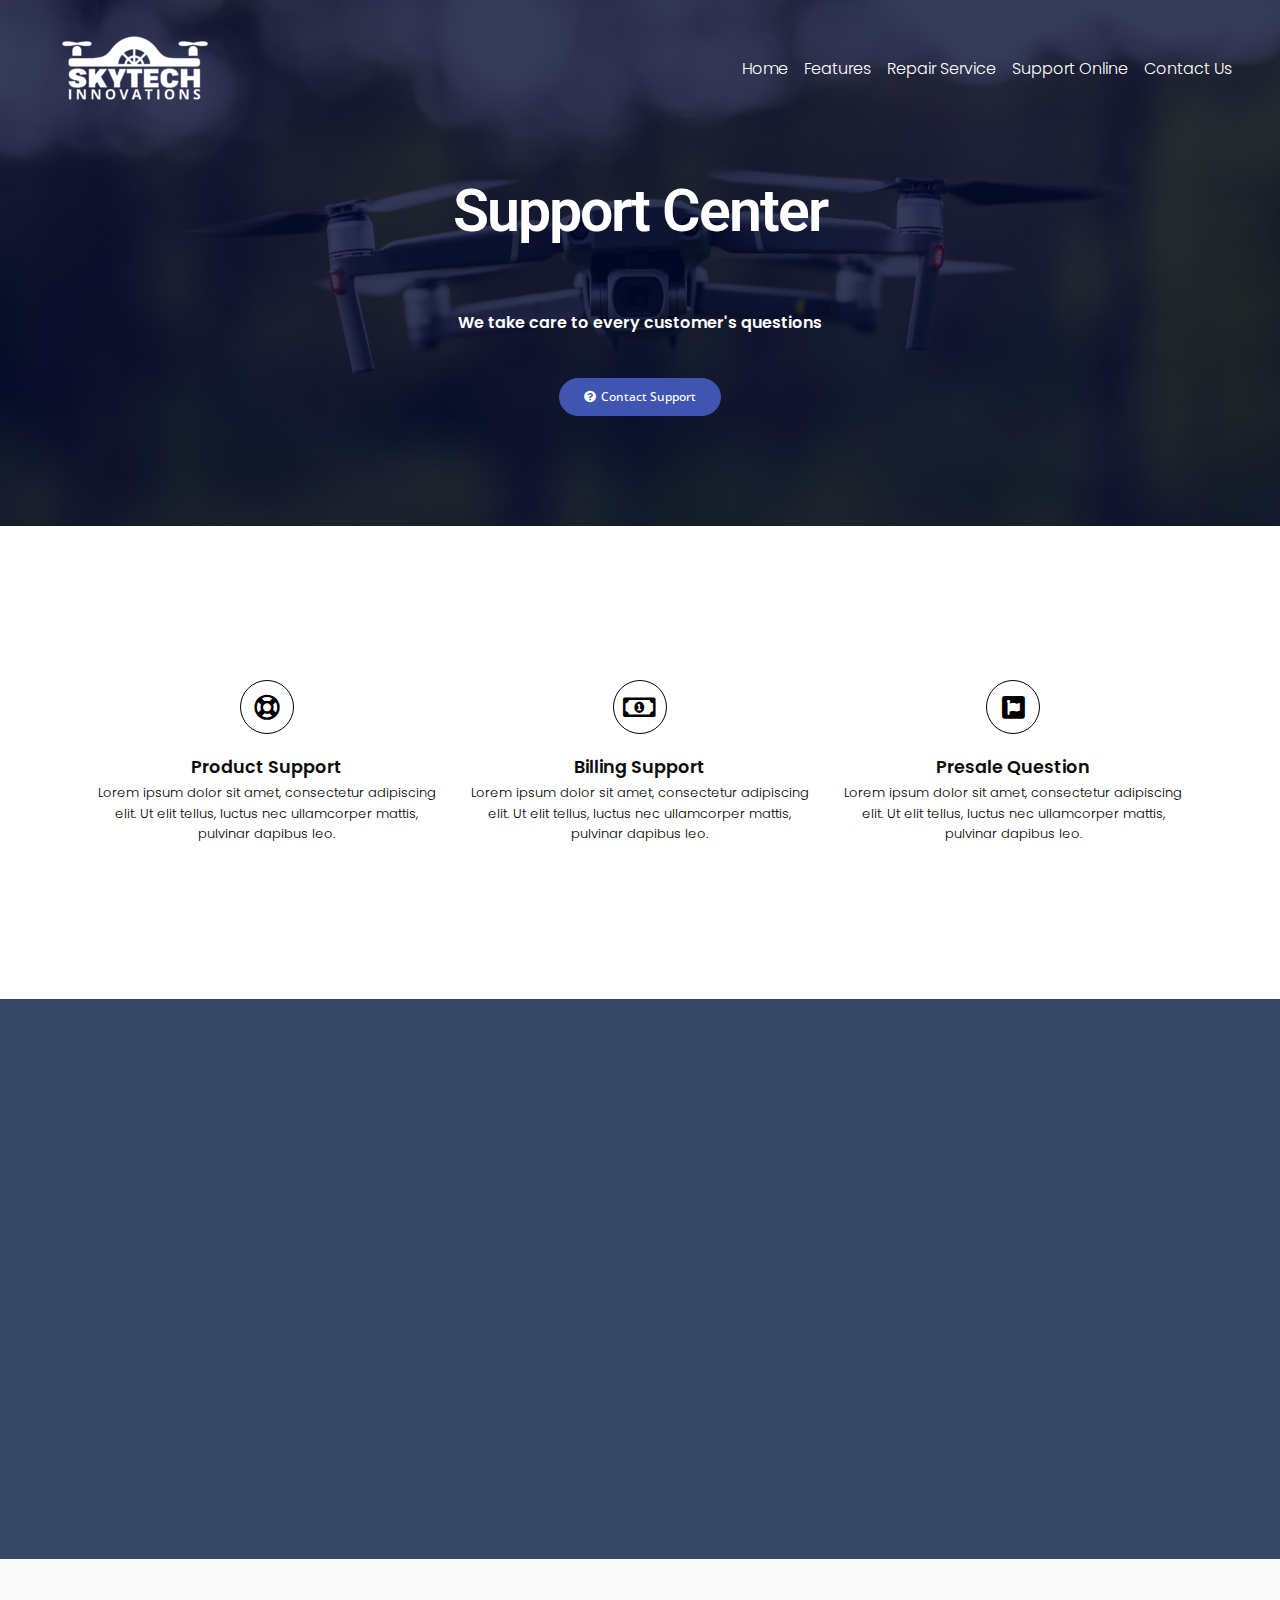
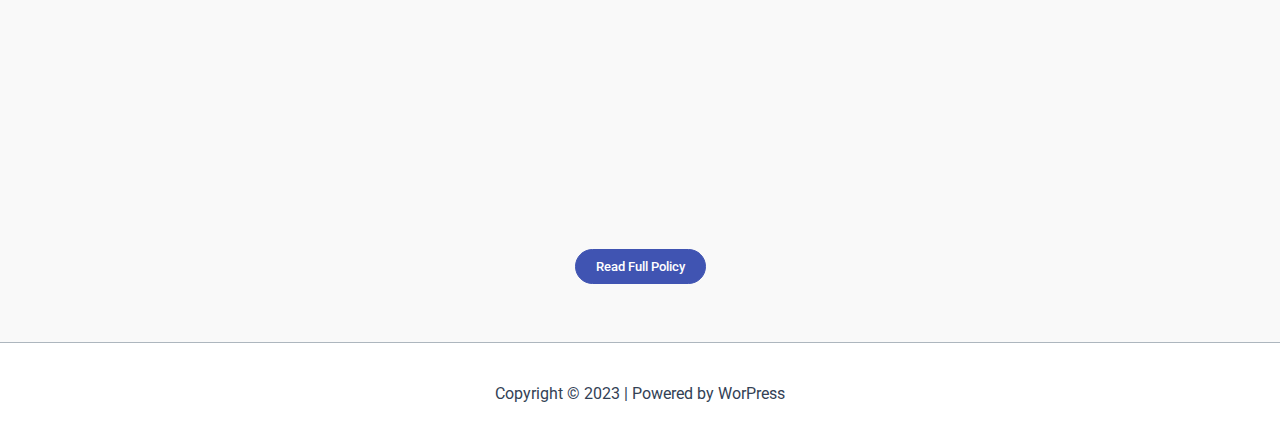
<file: support-online/index.html>
<!DOCTYPE html>
<html lang="en-US">
<head>
<meta charset="UTF-8">
<meta name="viewport" content="width=device-width, initial-scale=1">
	 <link rel="profile" href="https://gmpg.org/xfn/11"> 
	 <meta name="robots" content="index, follow, max-image-preview:large, max-snippet:-1, max-video-preview:-1">

	<!-- This site is optimized with the Yoast SEO plugin v21.5 - https://yoast.com/wordpress/plugins/seo/ -->
	<title>Support Online -</title>
	<meta name="description" content="Lorem ipsum dolor sit amet, consectetur adipiscing elit. Ut elit tellus, luctus nec ullamcorper mattis, pulvinar dapibus leo.Lorem ipsum">
	<link rel="canonical" href="/support-online/">
	<meta property="og:locale" content="en_US">
	<meta property="og:type" content="article">
	<meta property="og:title" content="Support Online -">
	<meta property="og:description" content="Lorem ipsum dolor sit amet, consectetur adipiscing elit. Ut elit tellus, luctus nec ullamcorper mattis, pulvinar dapibus leo.Lorem ipsum">
	<meta property="og:url" content="/support-online/">
	<meta property="article:modified_time" content="2023-11-24T21:46:04+00:00">
	<meta name="twitter:card" content="summary_large_image">
	<meta name="twitter:label1" content="Est. reading time">
	<meta name="twitter:data1" content="1 minute">
	<script type="application/ld+json" class="yoast-schema-graph">{"@context":"https://schema.org","@graph":[{"@type":"WebPage","@id":"/support-online/","url":"/support-online/","name":"Support Online -","isPartOf":{"@id":"/#website"},"datePublished":"2023-11-16T08:50:14+00:00","dateModified":"2023-11-24T21:46:04+00:00","description":"Lorem ipsum dolor sit amet, consectetur adipiscing elit. Ut elit tellus, luctus nec ullamcorper mattis, pulvinar dapibus leo.Lorem ipsum","breadcrumb":{"@id":"/support-online/#breadcrumb"},"inLanguage":"en-US","potentialAction":[{"@type":"ReadAction","target":["/support-online/"]}]},{"@type":"BreadcrumbList","@id":"/support-online/#breadcrumb","itemListElement":[{"@type":"ListItem","position":1,"name":"Home","item":"/"},{"@type":"ListItem","position":2,"name":"Support Online"}]},{"@type":"WebSite","@id":"/#website","url":"/","name":"skytechinnovations","description":"","publisher":{"@id":"/#/schema/person/4a65c6b48e12f08784556bed12d25145"},"potentialAction":[{"@type":"SearchAction","target":{"@type":"EntryPoint","urlTemplate":"/?s={search_term_string}"},"query-input":"required name=search_term_string"}],"inLanguage":"en-US"},{"@type":["Person","Organization"],"@id":"/#/schema/person/4a65c6b48e12f08784556bed12d25145","name":"dansc147","image":{"@type":"ImageObject","inLanguage":"en-US","@id":"/#/schema/person/image/","url":"/wp-content/uploads/2023/11/skytech-logo.png","contentUrl":"/wp-content/uploads/2023/11/skytech-logo.png","width":1675,"height":728,"caption":"dansc147"},"logo":{"@id":"/#/schema/person/image/"},"sameAs":[""]}]}</script>
	<!-- / Yoast SEO plugin. -->


<link rel="dns-prefetch" href="//fonts.googleapis.com">
<link rel="alternate" type="application/rss+xml" title=" &raquo; Feed" href="/feed/">
<link rel="alternate" type="application/rss+xml" title=" &raquo; Comments Feed" href="/comments/feed/">
<script>
window._wpemojiSettings = {"baseUrl":"https:\/\/s.w.org\/images\/core\/emoji\/14.0.0\/72x72\/","ext":".png","svgUrl":"https:\/\/s.w.org\/images\/core\/emoji\/14.0.0\/svg\/","svgExt":".svg","source":{"concatemoji":"\/wp-includes\/js\/wp-emoji-release.min.js?ver=6.4.1"}};
/*! This file is auto-generated */
!function(i,n){var o,s,e;function c(e){try{var t={supportTests:e,timestamp:(new Date).valueOf()};sessionStorage.setItem(o,JSON.stringify(t))}catch(e){}}function p(e,t,n){e.clearRect(0,0,e.canvas.width,e.canvas.height),e.fillText(t,0,0);var t=new Uint32Array(e.getImageData(0,0,e.canvas.width,e.canvas.height).data),r=(e.clearRect(0,0,e.canvas.width,e.canvas.height),e.fillText(n,0,0),new Uint32Array(e.getImageData(0,0,e.canvas.width,e.canvas.height).data));return t.every(function(e,t){return e===r[t]})}function u(e,t,n){switch(t){case"flag":return n(e,"🏳️‍⚧️","🏳️​⚧️")?!1:!n(e,"🇺🇳","🇺​🇳")&&!n(e,"🏴󠁧󠁢󠁥󠁮󠁧󠁿","🏴​󠁧​󠁢​󠁥​󠁮​󠁧​󠁿");case"emoji":return!n(e,"🫱🏻‍🫲🏿","🫱🏻​🫲🏿")}return!1}function f(e,t,n){var r="undefined"!=typeof WorkerGlobalScope&&self instanceof WorkerGlobalScope?new OffscreenCanvas(300,150):i.createElement("canvas"),a=r.getContext("2d",{willReadFrequently:!0}),o=(a.textBaseline="top",a.font="600 32px Arial",{});return e.forEach(function(e){o[e]=t(a,e,n)}),o}function t(e){var t=i.createElement("script");t.src=e,t.defer=!0,i.head.appendChild(t)}"undefined"!=typeof Promise&&(o="wpEmojiSettingsSupports",s=["flag","emoji"],n.supports={everything:!0,everythingExceptFlag:!0},e=new Promise(function(e){i.addEventListener("DOMContentLoaded",e,{once:!0})}),new Promise(function(t){var n=function(){try{var e=JSON.parse(sessionStorage.getItem(o));if("object"==typeof e&&"number"==typeof e.timestamp&&(new Date).valueOf()<e.timestamp+604800&&"object"==typeof e.supportTests)return e.supportTests}catch(e){}return null}();if(!n){if("undefined"!=typeof Worker&&"undefined"!=typeof OffscreenCanvas&&"undefined"!=typeof URL&&URL.createObjectURL&&"undefined"!=typeof Blob)try{var e="postMessage("+f.toString()+"("+[JSON.stringify(s),u.toString(),p.toString()].join(",")+"));",r=new Blob([e],{type:"text/javascript"}),a=new Worker(URL.createObjectURL(r),{name:"wpTestEmojiSupports"});return void(a.onmessage=function(e){c(n=e.data),a.terminate(),t(n)})}catch(e){}c(n=f(s,u,p))}t(n)}).then(function(e){for(var t in e)n.supports[t]=e[t],n.supports.everything=n.supports.everything&&n.supports[t],"flag"!==t&&(n.supports.everythingExceptFlag=n.supports.everythingExceptFlag&&n.supports[t]);n.supports.everythingExceptFlag=n.supports.everythingExceptFlag&&!n.supports.flag,n.DOMReady=!1,n.readyCallback=function(){n.DOMReady=!0}}).then(function(){return e}).then(function(){var e;n.supports.everything||(n.readyCallback(),(e=n.source||{}).concatemoji?t(e.concatemoji):e.wpemoji&&e.twemoji&&(t(e.twemoji),t(e.wpemoji)))}))}((window,document),window._wpemojiSettings);
</script>
<link rel="stylesheet" id="astra-theme-css-css" href="/wp-content/themes/astra/assets/css/minified/main.min.css?ver=4.5.1" media="all">
<style id="astra-theme-css-inline-css">:root{--ast-container-default-xlg-padding:3em;--ast-container-default-lg-padding:3em;--ast-container-default-slg-padding:2em;--ast-container-default-md-padding:3em;--ast-container-default-sm-padding:3em;--ast-container-default-xs-padding:2.4em;--ast-container-default-xxs-padding:1.8em;--ast-code-block-background:#ECEFF3;--ast-comment-inputs-background:#F9FAFB;}html{font-size:100%;}a{color:var(--ast-global-color-0);}a:hover,a:focus{color:var(--ast-global-color-1);}body,button,input,select,textarea,.ast-button,.ast-custom-button{font-family:-apple-system,BlinkMacSystemFont,Segoe UI,Roboto,Oxygen-Sans,Ubuntu,Cantarell,Helvetica Neue,sans-serif;font-weight:400;font-size:16px;font-size:1rem;line-height:1.6em;}blockquote{color:var(--ast-global-color-3);}h1,.entry-content h1,h2,.entry-content h2,h3,.entry-content h3,h4,.entry-content h4,h5,.entry-content h5,h6,.entry-content h6,.site-title,.site-title a{font-weight:600;}.ast-site-identity .site-title a{color:var(--ast-global-color-5);}.site-title{font-size:26px;font-size:1.625rem;display:block;}header .custom-logo-link img{max-width:150px;}.astra-logo-svg{width:150px;}.site-header .site-description{font-size:15px;font-size:0.9375rem;display:none;}.entry-title{font-size:26px;font-size:1.625rem;}h1,.entry-content h1{font-size:40px;font-size:2.5rem;font-weight:600;line-height:1.4em;}h2,.entry-content h2{font-size:32px;font-size:2rem;font-weight:600;line-height:1.25em;}h3,.entry-content h3{font-size:26px;font-size:1.625rem;font-weight:600;line-height:1.2em;}h4,.entry-content h4{font-size:24px;font-size:1.5rem;line-height:1.2em;font-weight:600;}h5,.entry-content h5{font-size:20px;font-size:1.25rem;line-height:1.2em;font-weight:600;}h6,.entry-content h6{font-size:16px;font-size:1rem;line-height:1.25em;font-weight:600;}::selection{background-color:var(--ast-global-color-0);color:#ffffff;}body,h1,.entry-title a,.entry-content h1,h2,.entry-content h2,h3,.entry-content h3,h4,.entry-content h4,h5,.entry-content h5,h6,.entry-content h6{color:var(--ast-global-color-3);}.tagcloud a:hover,.tagcloud a:focus,.tagcloud a.current-item{color:#ffffff;border-color:var(--ast-global-color-0);background-color:var(--ast-global-color-0);}input:focus,input[type="text"]:focus,input[type="email"]:focus,input[type="url"]:focus,input[type="password"]:focus,input[type="reset"]:focus,input[type="search"]:focus,textarea:focus{border-color:var(--ast-global-color-0);}input[type="radio"]:checked,input[type=reset],input[type="checkbox"]:checked,input[type="checkbox"]:hover:checked,input[type="checkbox"]:focus:checked,input[type=range]::-webkit-slider-thumb{border-color:var(--ast-global-color-0);background-color:var(--ast-global-color-0);box-shadow:none;}.site-footer a:hover + .post-count,.site-footer a:focus + .post-count{background:var(--ast-global-color-0);border-color:var(--ast-global-color-0);}.single .nav-links .nav-previous,.single .nav-links .nav-next{color:var(--ast-global-color-0);}.entry-meta,.entry-meta *{line-height:1.45;color:var(--ast-global-color-0);}.entry-meta a:hover,.entry-meta a:hover *,.entry-meta a:focus,.entry-meta a:focus *,.page-links > .page-link,.page-links .page-link:hover,.post-navigation a:hover{color:var(--ast-global-color-1);}#cat option,.secondary .calendar_wrap thead a,.secondary .calendar_wrap thead a:visited{color:var(--ast-global-color-0);}.secondary .calendar_wrap #today,.ast-progress-val span{background:var(--ast-global-color-0);}.secondary a:hover + .post-count,.secondary a:focus + .post-count{background:var(--ast-global-color-0);border-color:var(--ast-global-color-0);}.calendar_wrap #today > a{color:#ffffff;}.page-links .page-link,.single .post-navigation a{color:var(--ast-global-color-0);}.ast-search-menu-icon .search-form button.search-submit{padding:0 4px;}.ast-search-menu-icon form.search-form{padding-right:0;}.ast-search-menu-icon.slide-search input.search-field{width:0;}.ast-header-search .ast-search-menu-icon.ast-dropdown-active .search-form,.ast-header-search .ast-search-menu-icon.ast-dropdown-active .search-field:focus{border-color:var(--ast-global-color-0);transition:all 0.2s;}.search-form input.search-field:focus{outline:none;}.ast-search-menu-icon .search-form button.search-submit:focus,.ast-theme-transparent-header .ast-header-search .ast-dropdown-active .ast-icon,.ast-theme-transparent-header .ast-inline-search .search-field:focus .ast-icon{color:var(--ast-global-color-1);}.ast-header-search .slide-search .search-form{border:2px solid var(--ast-global-color-0);}.ast-header-search .slide-search .search-field{background-color:#fff;}.ast-archive-title{color:var(--ast-global-color-2);}.widget-title,.widget .wp-block-heading{font-size:22px;font-size:1.375rem;color:var(--ast-global-color-2);}.ast-single-post .entry-content a,.ast-comment-content a:not(.ast-comment-edit-reply-wrap a){text-decoration:underline;}.ast-single-post .wp-block-button .wp-block-button__link,.ast-single-post .elementor-button-wrapper .elementor-button,.ast-single-post .entry-content .uagb-tab a,.ast-single-post .entry-content .uagb-ifb-cta a,.ast-single-post .entry-content .wp-block-uagb-buttons a,.ast-single-post .entry-content .uabb-module-content a,.ast-single-post .entry-content .uagb-post-grid a,.ast-single-post .entry-content .uagb-timeline a,.ast-single-post .entry-content .uagb-toc__wrap a,.ast-single-post .entry-content .uagb-taxomony-box a,.ast-single-post .entry-content .woocommerce a,.entry-content .wp-block-latest-posts > li > a,.ast-single-post .entry-content .wp-block-file__button,li.ast-post-filter-single,.ast-single-post .wp-block-buttons .wp-block-button.is-style-outline .wp-block-button__link{text-decoration:none;}a:focus-visible,.ast-menu-toggle:focus-visible,.site .skip-link:focus-visible,.wp-block-loginout input:focus-visible,.wp-block-search.wp-block-search__button-inside .wp-block-search__inside-wrapper,.ast-header-navigation-arrow:focus-visible,.woocommerce .wc-proceed-to-checkout > .checkout-button:focus-visible,.woocommerce .woocommerce-MyAccount-navigation ul li a:focus-visible,.ast-orders-table__row .ast-orders-table__cell:focus-visible,.woocommerce .woocommerce-order-details .order-again > .button:focus-visible,.woocommerce .woocommerce-message a.button.wc-forward:focus-visible,.woocommerce #minus_qty:focus-visible,.woocommerce #plus_qty:focus-visible,a#ast-apply-coupon:focus-visible,.woocommerce .woocommerce-info a:focus-visible,.woocommerce .astra-shop-summary-wrap a:focus-visible,.woocommerce a.wc-forward:focus-visible,#ast-apply-coupon:focus-visible,.woocommerce-js .woocommerce-mini-cart-item a.remove:focus-visible{outline-style:dotted;outline-color:inherit;outline-width:thin;border-color:transparent;}input:focus,input[type="text"]:focus,input[type="email"]:focus,input[type="url"]:focus,input[type="password"]:focus,input[type="reset"]:focus,input[type="number"]:focus,textarea:focus,.wp-block-search__input:focus,[data-section="section-header-mobile-trigger"] .ast-button-wrap .ast-mobile-menu-trigger-minimal:focus,.ast-mobile-popup-drawer.active .menu-toggle-close:focus,.woocommerce-ordering select.orderby:focus,#ast-scroll-top:focus,#coupon_code:focus,.woocommerce-page #comment:focus,.woocommerce #reviews #respond input#submit:focus,.woocommerce a.add_to_cart_button:focus,.woocommerce .button.single_add_to_cart_button:focus,.woocommerce .woocommerce-cart-form button:focus,.woocommerce .woocommerce-cart-form__cart-item .quantity .qty:focus,.woocommerce .woocommerce-billing-fields .woocommerce-billing-fields__field-wrapper .woocommerce-input-wrapper > .input-text:focus,.woocommerce #order_comments:focus,.woocommerce #place_order:focus,.woocommerce .woocommerce-address-fields .woocommerce-address-fields__field-wrapper .woocommerce-input-wrapper > .input-text:focus,.woocommerce .woocommerce-MyAccount-content form button:focus,.woocommerce .woocommerce-MyAccount-content .woocommerce-EditAccountForm .woocommerce-form-row .woocommerce-Input.input-text:focus,.woocommerce .ast-woocommerce-container .woocommerce-pagination ul.page-numbers li a:focus,body #content .woocommerce form .form-row .select2-container--default .select2-selection--single:focus,#ast-coupon-code:focus,.woocommerce.woocommerce-js .quantity input[type=number]:focus,.woocommerce-js .woocommerce-mini-cart-item .quantity input[type=number]:focus,.woocommerce p#ast-coupon-trigger:focus{border-style:dotted;border-color:inherit;border-width:thin;outline-color:transparent;}.ast-logo-title-inline .site-logo-img{padding-right:1em;}.site-logo-img img{filter:url(#ast-img-color-filter); transition:all 0.2s linear;}.ast-single-post-featured-section + article {margin-top: 2em;}.site-content .ast-single-post-featured-section img {width: 100%;overflow: hidden;object-fit: cover;}.ast-separate-container .site-content .ast-single-post-featured-section + article {margin-top: -80px;z-index: 9;position: relative;border-radius: 4px;}@media (min-width: 922px) {.ast-no-sidebar .site-content .ast-article-image-container--wide {margin-left: -120px;margin-right: -120px;max-width: unset;width: unset;}.ast-left-sidebar .site-content .ast-article-image-container--wide,.ast-right-sidebar .site-content .ast-article-image-container--wide {margin-left: -10px;margin-right: -10px;}.site-content .ast-article-image-container--full {margin-left: calc( -50vw + 50%);margin-right: calc( -50vw + 50%);max-width: 100vw;width: 100vw;}.ast-left-sidebar .site-content .ast-article-image-container--full,.ast-right-sidebar .site-content .ast-article-image-container--full {margin-left: -10px;margin-right: -10px;max-width: inherit;width: auto;}}@media (max-width:921px){#ast-desktop-header{display:none;}}@media (min-width:922px){#ast-mobile-header{display:none;}}.wp-block-buttons.aligncenter{justify-content:center;}@media (max-width:921px){.ast-theme-transparent-header #primary,.ast-theme-transparent-header #secondary{padding:0;}}@media (max-width:921px){.ast-plain-container.ast-no-sidebar #primary{padding:0;}}.ast-plain-container.ast-no-sidebar #primary{margin-top:0;margin-bottom:0;}.wp-block-button.is-style-outline .wp-block-button__link{border-color:var(--ast-global-color-0);}div.wp-block-button.is-style-outline > .wp-block-button__link:not(.has-text-color),div.wp-block-button.wp-block-button__link.is-style-outline:not(.has-text-color){color:var(--ast-global-color-0);}.wp-block-button.is-style-outline .wp-block-button__link:hover,.wp-block-buttons .wp-block-button.is-style-outline .wp-block-button__link:focus,.wp-block-buttons .wp-block-button.is-style-outline > .wp-block-button__link:not(.has-text-color):hover,.wp-block-buttons .wp-block-button.wp-block-button__link.is-style-outline:not(.has-text-color):hover{color:#ffffff;background-color:var(--ast-global-color-1);border-color:var(--ast-global-color-1);}.post-page-numbers.current .page-link,.ast-pagination .page-numbers.current{color:#ffffff;border-color:var(--ast-global-color-0);background-color:var(--ast-global-color-0);border-radius:2px;}.wp-block-button.is-style-outline .wp-block-button__link,.ast-outline-button{border-color:var(--ast-global-color-0);font-family:inherit;font-weight:500;font-size:16px;font-size:1rem;line-height:1em;background-color:transparent;}.wp-block-buttons .wp-block-button.is-style-outline > .wp-block-button__link:not(.has-text-color),.wp-block-buttons .wp-block-button.wp-block-button__link.is-style-outline:not(.has-text-color),.ast-outline-button{color:var(--ast-global-color-0);}.wp-block-button.is-style-outline .wp-block-button__link:hover,.wp-block-buttons .wp-block-button.is-style-outline .wp-block-button__link:focus,.wp-block-buttons .wp-block-button.is-style-outline > .wp-block-button__link:not(.has-text-color):hover,.wp-block-buttons .wp-block-button.wp-block-button__link.is-style-outline:not(.has-text-color):hover,.ast-outline-button:hover,.ast-outline-button:focus{color:#ffffff;background-color:var(--ast-global-color-1);border-color:var(--ast-global-color-1);}.entry-content[ast-blocks-layout] > figure{margin-bottom:1em;}h1.widget-title{font-weight:600;}h2.widget-title{font-weight:600;}h3.widget-title{font-weight:600;}#page{display:flex;flex-direction:column;min-height:100vh;}.ast-404-layout-1 h1.page-title{color:var(--ast-global-color-2);}.single .post-navigation a{line-height:1em;height:inherit;}.error-404 .page-sub-title{font-size:1.5rem;font-weight:inherit;}.search .site-content .content-area .search-form{margin-bottom:0;}#page .site-content{flex-grow:1;}.widget{margin-bottom:1.25em;}#secondary li{line-height:1.5em;}#secondary .wp-block-group h2{margin-bottom:0.7em;}#secondary h2{font-size:1.7rem;}.ast-separate-container .ast-article-post,.ast-separate-container .ast-article-single,.ast-separate-container .ast-comment-list li.depth-1,.ast-separate-container .comment-respond{padding:3em;}.ast-separate-container .ast-article-single .ast-article-single{padding:0;}.ast-article-single .wp-block-post-template-is-layout-grid{padding-left:0;}.ast-separate-container .ast-comment-list li.depth-1,.hentry{margin-bottom:2em;}.ast-separate-container .ast-archive-description,.ast-separate-container .ast-author-box{border-bottom:1px solid var(--ast-border-color);}.ast-separate-container .comments-title{padding:2em 2em 0 2em;}.ast-page-builder-template .comment-form-textarea,.ast-comment-formwrap .ast-grid-common-col{padding:0;}.ast-comment-formwrap{padding:0;display:inline-flex;column-gap:20px;width:100%;margin-left:0;margin-right:0;}.comments-area textarea#comment:focus,.comments-area textarea#comment:active,.comments-area .ast-comment-formwrap input[type="text"]:focus,.comments-area .ast-comment-formwrap input[type="text"]:active {box-shadow:none;outline:none;}.archive.ast-page-builder-template .entry-header{margin-top:2em;}.ast-page-builder-template .ast-comment-formwrap{width:100%;}.entry-title{margin-bottom:0.5em;}.ast-archive-description p{font-size:inherit;font-weight:inherit;line-height:inherit;}@media (min-width:921px){.ast-left-sidebar.ast-page-builder-template #secondary,.archive.ast-right-sidebar.ast-page-builder-template .site-main{padding-left:20px;padding-right:20px;}}@media (max-width:544px){.ast-comment-formwrap.ast-row{column-gap:10px;display:inline-block;}#ast-commentform .ast-grid-common-col{position:relative;width:100%;}}@media (min-width:1201px){.ast-separate-container .ast-article-post,.ast-separate-container .ast-article-single,.ast-separate-container .ast-author-box,.ast-separate-container .ast-404-layout-1,.ast-separate-container .no-results{padding:3em;}}@media (max-width:921px){.ast-separate-container #primary,.ast-separate-container #secondary{padding:1.5em 0;}#primary,#secondary{padding:1.5em 0;margin:0;}.ast-left-sidebar #content > .ast-container{display:flex;flex-direction:column-reverse;width:100%;}}@media (min-width:922px){.ast-separate-container.ast-right-sidebar #primary,.ast-separate-container.ast-left-sidebar #primary{border:0;}.search-no-results.ast-separate-container #primary{margin-bottom:4em;}}.wp-block-button .wp-block-button__link{color:#ffffff;}.wp-block-button .wp-block-button__link:hover,.wp-block-button .wp-block-button__link:focus{color:#ffffff;background-color:var(--ast-global-color-1);border-color:var(--ast-global-color-1);}.elementor-widget-heading h1.elementor-heading-title{line-height:1.4em;}.elementor-widget-heading h2.elementor-heading-title{line-height:1.25em;}.elementor-widget-heading h3.elementor-heading-title{line-height:1.2em;}.elementor-widget-heading h4.elementor-heading-title{line-height:1.2em;}.elementor-widget-heading h5.elementor-heading-title{line-height:1.2em;}.elementor-widget-heading h6.elementor-heading-title{line-height:1.25em;}.wp-block-button .wp-block-button__link,.wp-block-search .wp-block-search__button,body .wp-block-file .wp-block-file__button{border-color:var(--ast-global-color-0);background-color:var(--ast-global-color-0);color:#ffffff;font-family:inherit;font-weight:500;line-height:1em;font-size:16px;font-size:1rem;padding-top:15px;padding-right:30px;padding-bottom:15px;padding-left:30px;}@media (max-width:921px){.wp-block-button .wp-block-button__link,.wp-block-search .wp-block-search__button,body .wp-block-file .wp-block-file__button{padding-top:14px;padding-right:28px;padding-bottom:14px;padding-left:28px;}}@media (max-width:544px){.wp-block-button .wp-block-button__link,.wp-block-search .wp-block-search__button,body .wp-block-file .wp-block-file__button{padding-top:12px;padding-right:24px;padding-bottom:12px;padding-left:24px;}}.menu-toggle,button,.ast-button,.ast-custom-button,.button,input#submit,input[type="button"],input[type="submit"],input[type="reset"],#comments .submit,.search .search-submit,form[CLASS*="wp-block-search__"].wp-block-search .wp-block-search__inside-wrapper .wp-block-search__button,body .wp-block-file .wp-block-file__button,.search .search-submit,.woocommerce-js a.button,.woocommerce button.button,.woocommerce .woocommerce-message a.button,.woocommerce #respond input#submit.alt,.woocommerce input.button.alt,.woocommerce input.button,.woocommerce input.button:disabled,.woocommerce input.button:disabled[disabled],.woocommerce input.button:disabled:hover,.woocommerce input.button:disabled[disabled]:hover,.woocommerce #respond input#submit,.woocommerce button.button.alt.disabled,.wc-block-grid__products .wc-block-grid__product .wp-block-button__link,.wc-block-grid__product-onsale,[CLASS*="wc-block"] button,.woocommerce-js .astra-cart-drawer .astra-cart-drawer-content .woocommerce-mini-cart__buttons .button:not(.checkout):not(.ast-continue-shopping),.woocommerce-js .astra-cart-drawer .astra-cart-drawer-content .woocommerce-mini-cart__buttons a.checkout,.woocommerce button.button.alt.disabled.wc-variation-selection-needed{border-style:solid;border-top-width:0;border-right-width:0;border-left-width:0;border-bottom-width:0;color:#ffffff;border-color:var(--ast-global-color-0);background-color:var(--ast-global-color-0);padding-top:15px;padding-right:30px;padding-bottom:15px;padding-left:30px;font-family:inherit;font-weight:500;font-size:16px;font-size:1rem;line-height:1em;}button:focus,.menu-toggle:hover,button:hover,.ast-button:hover,.ast-custom-button:hover .button:hover,.ast-custom-button:hover ,input[type=reset]:hover,input[type=reset]:focus,input#submit:hover,input#submit:focus,input[type="button"]:hover,input[type="button"]:focus,input[type="submit"]:hover,input[type="submit"]:focus,form[CLASS*="wp-block-search__"].wp-block-search .wp-block-search__inside-wrapper .wp-block-search__button:hover,form[CLASS*="wp-block-search__"].wp-block-search .wp-block-search__inside-wrapper .wp-block-search__button:focus,body .wp-block-file .wp-block-file__button:hover,body .wp-block-file .wp-block-file__button:focus,.woocommerce-js a.button:hover,.woocommerce button.button:hover,.woocommerce .woocommerce-message a.button:hover,.woocommerce #respond input#submit:hover,.woocommerce #respond input#submit.alt:hover,.woocommerce input.button.alt:hover,.woocommerce input.button:hover,.woocommerce button.button.alt.disabled:hover,.wc-block-grid__products .wc-block-grid__product .wp-block-button__link:hover,[CLASS*="wc-block"] button:hover,.woocommerce-js .astra-cart-drawer .astra-cart-drawer-content .woocommerce-mini-cart__buttons .button:not(.checkout):not(.ast-continue-shopping):hover,.woocommerce-js .astra-cart-drawer .astra-cart-drawer-content .woocommerce-mini-cart__buttons a.checkout:hover,.woocommerce button.button.alt.disabled.wc-variation-selection-needed:hover{color:#ffffff;background-color:var(--ast-global-color-1);border-color:var(--ast-global-color-1);}form[CLASS*="wp-block-search__"].wp-block-search .wp-block-search__inside-wrapper .wp-block-search__button.has-icon{padding-top:calc(15px - 3px);padding-right:calc(30px - 3px);padding-bottom:calc(15px - 3px);padding-left:calc(30px - 3px);}@media (max-width:921px){.menu-toggle,button,.ast-button,.ast-custom-button,.button,input#submit,input[type="button"],input[type="submit"],input[type="reset"],#comments .submit,.search .search-submit,form[CLASS*="wp-block-search__"].wp-block-search .wp-block-search__inside-wrapper .wp-block-search__button,body .wp-block-file .wp-block-file__button,.search .search-submit,.woocommerce-js a.button,.woocommerce button.button,.woocommerce .woocommerce-message a.button,.woocommerce #respond input#submit.alt,.woocommerce input.button.alt,.woocommerce input.button,.woocommerce input.button:disabled,.woocommerce input.button:disabled[disabled],.woocommerce input.button:disabled:hover,.woocommerce input.button:disabled[disabled]:hover,.woocommerce #respond input#submit,.woocommerce button.button.alt.disabled,.wc-block-grid__products .wc-block-grid__product .wp-block-button__link,.wc-block-grid__product-onsale,[CLASS*="wc-block"] button,.woocommerce-js .astra-cart-drawer .astra-cart-drawer-content .woocommerce-mini-cart__buttons .button:not(.checkout):not(.ast-continue-shopping),.woocommerce-js .astra-cart-drawer .astra-cart-drawer-content .woocommerce-mini-cart__buttons a.checkout,.woocommerce button.button.alt.disabled.wc-variation-selection-needed{padding-top:14px;padding-right:28px;padding-bottom:14px;padding-left:28px;}}@media (max-width:544px){.menu-toggle,button,.ast-button,.ast-custom-button,.button,input#submit,input[type="button"],input[type="submit"],input[type="reset"],#comments .submit,.search .search-submit,form[CLASS*="wp-block-search__"].wp-block-search .wp-block-search__inside-wrapper .wp-block-search__button,body .wp-block-file .wp-block-file__button,.search .search-submit,.woocommerce-js a.button,.woocommerce button.button,.woocommerce .woocommerce-message a.button,.woocommerce #respond input#submit.alt,.woocommerce input.button.alt,.woocommerce input.button,.woocommerce input.button:disabled,.woocommerce input.button:disabled[disabled],.woocommerce input.button:disabled:hover,.woocommerce input.button:disabled[disabled]:hover,.woocommerce #respond input#submit,.woocommerce button.button.alt.disabled,.wc-block-grid__products .wc-block-grid__product .wp-block-button__link,.wc-block-grid__product-onsale,[CLASS*="wc-block"] button,.woocommerce-js .astra-cart-drawer .astra-cart-drawer-content .woocommerce-mini-cart__buttons .button:not(.checkout):not(.ast-continue-shopping),.woocommerce-js .astra-cart-drawer .astra-cart-drawer-content .woocommerce-mini-cart__buttons a.checkout,.woocommerce button.button.alt.disabled.wc-variation-selection-needed{padding-top:12px;padding-right:24px;padding-bottom:12px;padding-left:24px;}}@media (max-width:921px){.ast-mobile-header-stack .main-header-bar .ast-search-menu-icon{display:inline-block;}.ast-header-break-point.ast-header-custom-item-outside .ast-mobile-header-stack .main-header-bar .ast-search-icon{margin:0;}.ast-comment-avatar-wrap img{max-width:2.5em;}.ast-separate-container .ast-comment-list li.depth-1{padding:1.5em 2.14em;}.ast-separate-container .comment-respond{padding:2em 2.14em;}.ast-comment-meta{padding:0 1.8888em 1.3333em;}}@media (min-width:544px){.ast-container{max-width:100%;}}@media (max-width:544px){.ast-separate-container .ast-article-post,.ast-separate-container .ast-article-single,.ast-separate-container .comments-title,.ast-separate-container .ast-archive-description{padding:1.5em 1em;}.ast-separate-container #content .ast-container{padding-left:0.54em;padding-right:0.54em;}.ast-separate-container .ast-comment-list li.depth-1{padding:1.5em 1em;margin-bottom:1.5em;}.ast-separate-container .ast-comment-list .bypostauthor{padding:.5em;}.ast-search-menu-icon.ast-dropdown-active .search-field{width:170px;}}.ast-separate-container{background-color:var(--ast-global-color-4);;}@media (max-width:921px){.site-title{display:block;}.site-header .site-description{display:none;}.entry-title{font-size:30px;}h1,.entry-content h1{font-size:30px;}h2,.entry-content h2{font-size:25px;}h3,.entry-content h3{font-size:20px;}}@media (max-width:544px){.site-title{display:block;}.site-header .site-description{display:none;}.entry-title{font-size:30px;}h1,.entry-content h1{font-size:30px;}h2,.entry-content h2{font-size:25px;}h3,.entry-content h3{font-size:20px;}header .custom-logo-link img,.ast-header-break-point .site-branding img,.ast-header-break-point .custom-logo-link img{max-width:100px;}.astra-logo-svg{width:100px;}.ast-header-break-point .site-logo-img .custom-mobile-logo-link img{max-width:100px;}}@media (max-width:921px){html{font-size:91.2%;}}@media (max-width:544px){html{font-size:91.2%;}}@media (min-width:922px){.ast-container{max-width:1240px;}}@media (min-width:922px){.site-content .ast-container{display:flex;}}@media (max-width:921px){.site-content .ast-container{flex-direction:column;}}@media (min-width:922px){.main-header-menu .sub-menu .menu-item.ast-left-align-sub-menu:hover > .sub-menu,.main-header-menu .sub-menu .menu-item.ast-left-align-sub-menu.focus > .sub-menu{margin-left:-0px;}}.ast-theme-transparent-header [data-section="section-header-mobile-trigger"] .ast-button-wrap .ast-mobile-menu-trigger-minimal{background:transparent;}.entry-content li > p{margin-bottom:0;}blockquote,cite {font-style: initial;}.wp-block-file {display: flex;align-items: center;flex-wrap: wrap;justify-content: space-between;}.wp-block-pullquote {border: none;}.wp-block-pullquote blockquote::before {content: "\201D";font-family: "Helvetica",sans-serif;display: flex;transform: rotate( 180deg );font-size: 6rem;font-style: normal;line-height: 1;font-weight: bold;align-items: center;justify-content: center;}.has-text-align-right > blockquote::before {justify-content: flex-start;}.has-text-align-left > blockquote::before {justify-content: flex-end;}figure.wp-block-pullquote.is-style-solid-color blockquote {max-width: 100%;text-align: inherit;}html body {--wp--custom--ast-default-block-top-padding: 3em;--wp--custom--ast-default-block-right-padding: 3em;--wp--custom--ast-default-block-bottom-padding: 3em;--wp--custom--ast-default-block-left-padding: 3em;--wp--custom--ast-container-width: 1200px;--wp--custom--ast-content-width-size: 1200px;--wp--custom--ast-wide-width-size: calc(1200px + var(--wp--custom--ast-default-block-left-padding) + var(--wp--custom--ast-default-block-right-padding));}.ast-narrow-container {--wp--custom--ast-content-width-size: 750px;--wp--custom--ast-wide-width-size: 750px;}@media(max-width: 921px) {html body {--wp--custom--ast-default-block-top-padding: 3em;--wp--custom--ast-default-block-right-padding: 2em;--wp--custom--ast-default-block-bottom-padding: 3em;--wp--custom--ast-default-block-left-padding: 2em;}}@media(max-width: 544px) {html body {--wp--custom--ast-default-block-top-padding: 3em;--wp--custom--ast-default-block-right-padding: 1.5em;--wp--custom--ast-default-block-bottom-padding: 3em;--wp--custom--ast-default-block-left-padding: 1.5em;}}.entry-content > .wp-block-group,.entry-content > .wp-block-cover,.entry-content > .wp-block-columns {padding-top: var(--wp--custom--ast-default-block-top-padding);padding-right: var(--wp--custom--ast-default-block-right-padding);padding-bottom: var(--wp--custom--ast-default-block-bottom-padding);padding-left: var(--wp--custom--ast-default-block-left-padding);}.ast-plain-container.ast-no-sidebar .entry-content > .alignfull,.ast-page-builder-template .ast-no-sidebar .entry-content > .alignfull {margin-left: calc( -50vw + 50%);margin-right: calc( -50vw + 50%);max-width: 100vw;width: 100vw;}.ast-plain-container.ast-no-sidebar .entry-content .alignfull .alignfull,.ast-page-builder-template.ast-no-sidebar .entry-content .alignfull .alignfull,.ast-plain-container.ast-no-sidebar .entry-content .alignfull .alignwide,.ast-page-builder-template.ast-no-sidebar .entry-content .alignfull .alignwide,.ast-plain-container.ast-no-sidebar .entry-content .alignwide .alignfull,.ast-page-builder-template.ast-no-sidebar .entry-content .alignwide .alignfull,.ast-plain-container.ast-no-sidebar .entry-content .alignwide .alignwide,.ast-page-builder-template.ast-no-sidebar .entry-content .alignwide .alignwide,.ast-plain-container.ast-no-sidebar .entry-content .wp-block-column .alignfull,.ast-page-builder-template.ast-no-sidebar .entry-content .wp-block-column .alignfull,.ast-plain-container.ast-no-sidebar .entry-content .wp-block-column .alignwide,.ast-page-builder-template.ast-no-sidebar .entry-content .wp-block-column .alignwide {margin-left: auto;margin-right: auto;width: 100%;}[ast-blocks-layout] .wp-block-separator:not(.is-style-dots) {height: 0;}[ast-blocks-layout] .wp-block-separator {margin: 20px auto;}[ast-blocks-layout] .wp-block-separator:not(.is-style-wide):not(.is-style-dots) {max-width: 100px;}[ast-blocks-layout] .wp-block-separator.has-background {padding: 0;}.entry-content[ast-blocks-layout] > * {max-width: var(--wp--custom--ast-content-width-size);margin-left: auto;margin-right: auto;}.entry-content[ast-blocks-layout] > .alignwide {max-width: var(--wp--custom--ast-wide-width-size);}.entry-content[ast-blocks-layout] .alignfull {max-width: none;}.entry-content .wp-block-columns {margin-bottom: 0;}blockquote {margin: 1.5em;border: none;}.wp-block-quote:not(.has-text-align-right):not(.has-text-align-center) {border-left: 5px solid rgba(0,0,0,0.05);}.has-text-align-right > blockquote,blockquote.has-text-align-right {border-right: 5px solid rgba(0,0,0,0.05);}.has-text-align-left > blockquote,blockquote.has-text-align-left {border-left: 5px solid rgba(0,0,0,0.05);}.wp-block-site-tagline,.wp-block-latest-posts .read-more {margin-top: 15px;}.wp-block-loginout p label {display: block;}.wp-block-loginout p:not(.login-remember):not(.login-submit) input {width: 100%;}.wp-block-loginout input:focus {border-color: transparent;}.wp-block-loginout input:focus {outline: thin dotted;}.entry-content .wp-block-media-text .wp-block-media-text__content {padding: 0 0 0 8%;}.entry-content .wp-block-media-text.has-media-on-the-right .wp-block-media-text__content {padding: 0 8% 0 0;}.entry-content .wp-block-media-text.has-background .wp-block-media-text__content {padding: 8%;}.entry-content .wp-block-cover:not([class*="background-color"]) .wp-block-cover__inner-container,.entry-content .wp-block-cover:not([class*="background-color"]) .wp-block-cover-image-text,.entry-content .wp-block-cover:not([class*="background-color"]) .wp-block-cover-text,.entry-content .wp-block-cover-image:not([class*="background-color"]) .wp-block-cover__inner-container,.entry-content .wp-block-cover-image:not([class*="background-color"]) .wp-block-cover-image-text,.entry-content .wp-block-cover-image:not([class*="background-color"]) .wp-block-cover-text {color: var(--ast-global-color-5);}.wp-block-loginout .login-remember input {width: 1.1rem;height: 1.1rem;margin: 0 5px 4px 0;vertical-align: middle;}.wp-block-latest-posts > li > *:first-child,.wp-block-latest-posts:not(.is-grid) > li:first-child {margin-top: 0;}.wp-block-search__inside-wrapper .wp-block-search__input {padding: 0 10px;color: var(--ast-global-color-3);background: var(--ast-global-color-5);border-color: var(--ast-border-color);}.wp-block-latest-posts .read-more {margin-bottom: 1.5em;}.wp-block-search__no-button .wp-block-search__inside-wrapper .wp-block-search__input {padding-top: 5px;padding-bottom: 5px;}.wp-block-latest-posts .wp-block-latest-posts__post-date,.wp-block-latest-posts .wp-block-latest-posts__post-author {font-size: 1rem;}.wp-block-latest-posts > li > *,.wp-block-latest-posts:not(.is-grid) > li {margin-top: 12px;margin-bottom: 12px;}.ast-page-builder-template .entry-content[ast-blocks-layout] > *,.ast-page-builder-template .entry-content[ast-blocks-layout] > .alignfull > * {max-width: none;}.ast-page-builder-template .entry-content[ast-blocks-layout] > .alignwide > * {max-width: var(--wp--custom--ast-wide-width-size);}.ast-page-builder-template .entry-content[ast-blocks-layout] > .inherit-container-width > *,.ast-page-builder-template .entry-content[ast-blocks-layout] > * > *,.entry-content[ast-blocks-layout] > .wp-block-cover .wp-block-cover__inner-container {max-width: var(--wp--custom--ast-content-width-size);margin-left: auto;margin-right: auto;}.entry-content[ast-blocks-layout] .wp-block-cover:not(.alignleft):not(.alignright) {width: auto;}@media(max-width: 1200px) {.ast-separate-container .entry-content > .alignfull,.ast-separate-container .entry-content[ast-blocks-layout] > .alignwide,.ast-plain-container .entry-content[ast-blocks-layout] > .alignwide,.ast-plain-container .entry-content .alignfull {margin-left: calc(-1 * min(var(--ast-container-default-xlg-padding),20px)) ;margin-right: calc(-1 * min(var(--ast-container-default-xlg-padding),20px));}}@media(min-width: 1201px) {.ast-separate-container .entry-content > .alignfull {margin-left: calc(-1 * var(--ast-container-default-xlg-padding) );margin-right: calc(-1 * var(--ast-container-default-xlg-padding) );}.ast-separate-container .entry-content[ast-blocks-layout] > .alignwide,.ast-plain-container .entry-content[ast-blocks-layout] > .alignwide {margin-left: calc(-1 * var(--wp--custom--ast-default-block-left-padding) );margin-right: calc(-1 * var(--wp--custom--ast-default-block-right-padding) );}}@media(min-width: 921px) {.ast-separate-container .entry-content .wp-block-group.alignwide:not(.inherit-container-width) > :where(:not(.alignleft):not(.alignright)),.ast-plain-container .entry-content .wp-block-group.alignwide:not(.inherit-container-width) > :where(:not(.alignleft):not(.alignright)) {max-width: calc( var(--wp--custom--ast-content-width-size) + 80px );}.ast-plain-container.ast-right-sidebar .entry-content[ast-blocks-layout] .alignfull,.ast-plain-container.ast-left-sidebar .entry-content[ast-blocks-layout] .alignfull {margin-left: -60px;margin-right: -60px;}}@media(min-width: 544px) {.entry-content > .alignleft {margin-right: 20px;}.entry-content > .alignright {margin-left: 20px;}}@media (max-width:544px){.wp-block-columns .wp-block-column:not(:last-child){margin-bottom:20px;}.wp-block-latest-posts{margin:0;}}@media( max-width: 600px ) {.entry-content .wp-block-media-text .wp-block-media-text__content,.entry-content .wp-block-media-text.has-media-on-the-right .wp-block-media-text__content {padding: 8% 0 0;}.entry-content .wp-block-media-text.has-background .wp-block-media-text__content {padding: 8%;}}.ast-page-builder-template .entry-header {padding-left: 0;}.ast-narrow-container .site-content .wp-block-uagb-image--align-full .wp-block-uagb-image__figure {max-width: 100%;margin-left: auto;margin-right: auto;}.entry-content ul,.entry-content ol {padding: revert;margin: revert;}:root .has-ast-global-color-0-color{color:var(--ast-global-color-0);}:root .has-ast-global-color-0-background-color{background-color:var(--ast-global-color-0);}:root .wp-block-button .has-ast-global-color-0-color{color:var(--ast-global-color-0);}:root .wp-block-button .has-ast-global-color-0-background-color{background-color:var(--ast-global-color-0);}:root .has-ast-global-color-1-color{color:var(--ast-global-color-1);}:root .has-ast-global-color-1-background-color{background-color:var(--ast-global-color-1);}:root .wp-block-button .has-ast-global-color-1-color{color:var(--ast-global-color-1);}:root .wp-block-button .has-ast-global-color-1-background-color{background-color:var(--ast-global-color-1);}:root .has-ast-global-color-2-color{color:var(--ast-global-color-2);}:root .has-ast-global-color-2-background-color{background-color:var(--ast-global-color-2);}:root .wp-block-button .has-ast-global-color-2-color{color:var(--ast-global-color-2);}:root .wp-block-button .has-ast-global-color-2-background-color{background-color:var(--ast-global-color-2);}:root .has-ast-global-color-3-color{color:var(--ast-global-color-3);}:root .has-ast-global-color-3-background-color{background-color:var(--ast-global-color-3);}:root .wp-block-button .has-ast-global-color-3-color{color:var(--ast-global-color-3);}:root .wp-block-button .has-ast-global-color-3-background-color{background-color:var(--ast-global-color-3);}:root .has-ast-global-color-4-color{color:var(--ast-global-color-4);}:root .has-ast-global-color-4-background-color{background-color:var(--ast-global-color-4);}:root .wp-block-button .has-ast-global-color-4-color{color:var(--ast-global-color-4);}:root .wp-block-button .has-ast-global-color-4-background-color{background-color:var(--ast-global-color-4);}:root .has-ast-global-color-5-color{color:var(--ast-global-color-5);}:root .has-ast-global-color-5-background-color{background-color:var(--ast-global-color-5);}:root .wp-block-button .has-ast-global-color-5-color{color:var(--ast-global-color-5);}:root .wp-block-button .has-ast-global-color-5-background-color{background-color:var(--ast-global-color-5);}:root .has-ast-global-color-6-color{color:var(--ast-global-color-6);}:root .has-ast-global-color-6-background-color{background-color:var(--ast-global-color-6);}:root .wp-block-button .has-ast-global-color-6-color{color:var(--ast-global-color-6);}:root .wp-block-button .has-ast-global-color-6-background-color{background-color:var(--ast-global-color-6);}:root .has-ast-global-color-7-color{color:var(--ast-global-color-7);}:root .has-ast-global-color-7-background-color{background-color:var(--ast-global-color-7);}:root .wp-block-button .has-ast-global-color-7-color{color:var(--ast-global-color-7);}:root .wp-block-button .has-ast-global-color-7-background-color{background-color:var(--ast-global-color-7);}:root .has-ast-global-color-8-color{color:var(--ast-global-color-8);}:root .has-ast-global-color-8-background-color{background-color:var(--ast-global-color-8);}:root .wp-block-button .has-ast-global-color-8-color{color:var(--ast-global-color-8);}:root .wp-block-button .has-ast-global-color-8-background-color{background-color:var(--ast-global-color-8);}:root{--ast-global-color-0:#046bd2;--ast-global-color-1:#045cb4;--ast-global-color-2:#1e293b;--ast-global-color-3:#334155;--ast-global-color-4:#F0F5FA;--ast-global-color-5:#FFFFFF;--ast-global-color-6:#ADB6BE;--ast-global-color-7:#111111;--ast-global-color-8:#111111;}:root {--ast-border-color : var(--ast-global-color-6);}.ast-single-entry-banner {-js-display: flex;display: flex;flex-direction: column;justify-content: center;text-align: center;position: relative;background: #eeeeee;}.ast-single-entry-banner[data-banner-layout="layout-1"] {max-width: 1200px;background: inherit;padding: 20px 0;}.ast-single-entry-banner[data-banner-width-type="custom"] {margin: 0 auto;width: 100%;}.ast-single-entry-banner + .site-content .entry-header {margin-bottom: 0;}header.entry-header .entry-title{font-weight:600;font-size:32px;font-size:2rem;}header.entry-header > *:not(:last-child){margin-bottom:10px;}header.entry-header .post-thumb-img-content{text-align:center;}header.entry-header .post-thumb img,.ast-single-post-featured-section.post-thumb img{aspect-ratio:16/9;}.ast-archive-entry-banner {-js-display: flex;display: flex;flex-direction: column;justify-content: center;text-align: center;position: relative;background: #eeeeee;}.ast-archive-entry-banner[data-banner-width-type="custom"] {margin: 0 auto;width: 100%;}.ast-archive-entry-banner[data-banner-layout="layout-1"] {background: inherit;padding: 20px 0;text-align: left;}body.archive .ast-archive-description{max-width:1200px;width:100%;text-align:left;padding-top:3em;padding-right:3em;padding-bottom:3em;padding-left:3em;}body.archive .ast-archive-description .ast-archive-title,body.archive .ast-archive-description .ast-archive-title *{font-weight:600;font-size:32px;font-size:2rem;}body.archive .ast-archive-description > *:not(:last-child){margin-bottom:10px;}@media (max-width:921px){body.archive .ast-archive-description{text-align:left;}}@media (max-width:544px){body.archive .ast-archive-description{text-align:left;}}.ast-theme-transparent-header #masthead .site-logo-img .transparent-custom-logo .astra-logo-svg{width:150px;}.ast-theme-transparent-header #masthead .site-logo-img .transparent-custom-logo img{ max-width:150px;}@media (max-width:921px){.ast-theme-transparent-header #masthead .site-logo-img .transparent-custom-logo .astra-logo-svg{width:120px;}.ast-theme-transparent-header #masthead .site-logo-img .transparent-custom-logo img{ max-width:120px;}}@media (max-width:543px){.ast-theme-transparent-header #masthead .site-logo-img .transparent-custom-logo .astra-logo-svg{width:100px;}.ast-theme-transparent-header #masthead .site-logo-img .transparent-custom-logo img{ max-width:100px;}}@media (min-width:921px){.ast-theme-transparent-header #masthead{position:absolute;left:0;right:0;}.ast-theme-transparent-header .main-header-bar,.ast-theme-transparent-header.ast-header-break-point .main-header-bar{background:none;}body.elementor-editor-active.ast-theme-transparent-header #masthead,.fl-builder-edit .ast-theme-transparent-header #masthead,body.vc_editor.ast-theme-transparent-header #masthead,body.brz-ed.ast-theme-transparent-header #masthead{z-index:0;}.ast-header-break-point.ast-replace-site-logo-transparent.ast-theme-transparent-header .custom-mobile-logo-link{display:none;}.ast-header-break-point.ast-replace-site-logo-transparent.ast-theme-transparent-header .transparent-custom-logo{display:inline-block;}.ast-theme-transparent-header .ast-above-header,.ast-theme-transparent-header .ast-above-header.ast-above-header-bar{background-image:none;background-color:transparent;}.ast-theme-transparent-header .ast-below-header{background-image:none;background-color:transparent;}}.ast-theme-transparent-header .ast-builder-menu .main-header-menu .menu-item .sub-menu .menu-link,.ast-theme-transparent-header .main-header-menu .menu-item .sub-menu .menu-link{background-color:transparent;}@media (max-width:921px){.ast-theme-transparent-header #masthead{position:absolute;left:0;right:0;}.ast-theme-transparent-header .main-header-bar,.ast-theme-transparent-header.ast-header-break-point .main-header-bar{background:none;}body.elementor-editor-active.ast-theme-transparent-header #masthead,.fl-builder-edit .ast-theme-transparent-header #masthead,body.vc_editor.ast-theme-transparent-header #masthead,body.brz-ed.ast-theme-transparent-header #masthead{z-index:0;}.ast-header-break-point.ast-replace-site-logo-transparent.ast-theme-transparent-header .custom-mobile-logo-link{display:none;}.ast-header-break-point.ast-replace-site-logo-transparent.ast-theme-transparent-header .transparent-custom-logo{display:inline-block;}.ast-theme-transparent-header .ast-above-header,.ast-theme-transparent-header .ast-above-header.ast-above-header-bar{background-image:none;background-color:transparent;}.ast-theme-transparent-header .ast-below-header{background-image:none;background-color:transparent;}}.ast-theme-transparent-header #ast-desktop-header > [CLASS*="-header-wrap"]:nth-last-child(2) > [CLASS*="-header-bar"],.ast-theme-transparent-header.ast-header-break-point #ast-mobile-header > [CLASS*="-header-wrap"]:nth-last-child(2) > [CLASS*="-header-bar"]{border-bottom-width:0px;border-bottom-style:solid;}.ast-breadcrumbs .trail-browse,.ast-breadcrumbs .trail-items,.ast-breadcrumbs .trail-items li{display:inline-block;margin:0;padding:0;border:none;background:inherit;text-indent:0;text-decoration:none;}.ast-breadcrumbs .trail-browse{font-size:inherit;font-style:inherit;font-weight:inherit;color:inherit;}.ast-breadcrumbs .trail-items{list-style:none;}.trail-items li::after{padding:0 0.3em;content:"\00bb";}.trail-items li:last-of-type::after{display:none;}h1,.entry-content h1,h2,.entry-content h2,h3,.entry-content h3,h4,.entry-content h4,h5,.entry-content h5,h6,.entry-content h6{color:var(--ast-global-color-2);}.entry-title a{color:var(--ast-global-color-2);}@media (max-width:921px){.ast-builder-grid-row-container.ast-builder-grid-row-tablet-3-firstrow .ast-builder-grid-row > *:first-child,.ast-builder-grid-row-container.ast-builder-grid-row-tablet-3-lastrow .ast-builder-grid-row > *:last-child{grid-column:1 / -1;}}@media (max-width:544px){.ast-builder-grid-row-container.ast-builder-grid-row-mobile-3-firstrow .ast-builder-grid-row > *:first-child,.ast-builder-grid-row-container.ast-builder-grid-row-mobile-3-lastrow .ast-builder-grid-row > *:last-child{grid-column:1 / -1;}}.ast-builder-layout-element .ast-site-identity{margin-top:20px;margin-bottom:20px;margin-left:20px;margin-right:20px;}@media (max-width:921px){.ast-builder-layout-element .ast-site-identity{margin-top:0px;margin-left:0px;margin-right:0px;}}@media (max-width:544px){.ast-builder-layout-element .ast-site-identity{margin-top:6px;margin-bottom:0px;margin-left:0px;margin-right:0px;}}.ast-builder-layout-element[data-section="title_tagline"]{display:flex;}@media (max-width:921px){.ast-header-break-point .ast-builder-layout-element[data-section="title_tagline"]{display:flex;}}@media (max-width:544px){.ast-header-break-point .ast-builder-layout-element[data-section="title_tagline"]{display:flex;}}.ast-builder-menu-1{font-family:'Poppins',sans-serif;font-weight:300;}.ast-builder-menu-1 .menu-item > .menu-link{line-height:2em;color:var(--ast-global-color-5);padding-top:0px;padding-bottom:0px;padding-left:8px;padding-right:8px;}.ast-builder-menu-1 .menu-item > .ast-menu-toggle{color:var(--ast-global-color-5);}.ast-builder-menu-1 .menu-item:hover > .menu-link,.ast-builder-menu-1 .inline-on-mobile .menu-item:hover > .ast-menu-toggle{color:var(--ast-global-color-5);}.ast-builder-menu-1 .menu-item:hover > .ast-menu-toggle{color:var(--ast-global-color-5);}.ast-builder-menu-1 .menu-item.current-menu-item > .menu-link,.ast-builder-menu-1 .inline-on-mobile .menu-item.current-menu-item > .ast-menu-toggle,.ast-builder-menu-1 .current-menu-ancestor > .menu-link{color:var(--ast-global-color-5);}.ast-builder-menu-1 .menu-item.current-menu-item > .ast-menu-toggle{color:var(--ast-global-color-5);}.ast-builder-menu-1 .sub-menu,.ast-builder-menu-1 .inline-on-mobile .sub-menu{border-top-width:2px;border-bottom-width:0px;border-right-width:0px;border-left-width:0px;border-color:var(--ast-global-color-0);border-style:solid;width:750px;}.ast-builder-menu-1 .main-header-menu > .menu-item > .sub-menu,.ast-builder-menu-1 .main-header-menu > .menu-item > .astra-full-megamenu-wrapper{margin-top:40px;}.ast-desktop .ast-builder-menu-1 .main-header-menu > .menu-item > .sub-menu:before,.ast-desktop .ast-builder-menu-1 .main-header-menu > .menu-item > .astra-full-megamenu-wrapper:before{height:calc( 40px + 5px );}.ast-builder-menu-1 .menu-item.menu-item-has-children > .ast-menu-toggle{top:0px;right:calc( 8px - 0.907em );}.ast-builder-menu-1 .main-header-menu,.ast-header-break-point .ast-builder-menu-1 .main-header-menu{margin-top:0px;margin-bottom:0px;margin-left:0px;margin-right:0px;}.ast-desktop .ast-builder-menu-1 .menu-item .sub-menu .menu-link{border-style:none;}@media (max-width:921px){.ast-header-break-point .ast-builder-menu-1 .menu-item.menu-item-has-children > .ast-menu-toggle{top:0;}.ast-builder-menu-1 .inline-on-mobile .menu-item.menu-item-has-children > .ast-menu-toggle{right:-15px;}.ast-builder-menu-1 .menu-item-has-children > .menu-link:after{content:unset;}.ast-builder-menu-1 .main-header-menu > .menu-item > .sub-menu,.ast-builder-menu-1 .main-header-menu > .menu-item > .astra-full-megamenu-wrapper{margin-top:0;}}@media (max-width:544px){.ast-header-break-point .ast-builder-menu-1 .menu-item.menu-item-has-children > .ast-menu-toggle{top:0;}.ast-builder-menu-1 .main-header-menu > .menu-item > .sub-menu,.ast-builder-menu-1 .main-header-menu > .menu-item > .astra-full-megamenu-wrapper{margin-top:0;}}.ast-builder-menu-1{display:flex;}@media (max-width:921px){.ast-header-break-point .ast-builder-menu-1{display:flex;}}@media (max-width:544px){.ast-header-break-point .ast-builder-menu-1{display:flex;}}.ast-desktop .ast-menu-hover-style-underline > .menu-item > .menu-link:before,.ast-desktop .ast-menu-hover-style-overline > .menu-item > .menu-link:before {content: "";position: absolute;width: 100%;right: 50%;height: 1px;background-color: transparent;transform: scale(0,0) translate(-50%,0);transition: transform .3s ease-in-out,color .0s ease-in-out;}.ast-desktop .ast-menu-hover-style-underline > .menu-item:hover > .menu-link:before,.ast-desktop .ast-menu-hover-style-overline > .menu-item:hover > .menu-link:before {width: calc(100% - 1.2em);background-color: currentColor;transform: scale(1,1) translate(50%,0);}.ast-desktop .ast-menu-hover-style-underline > .menu-item > .menu-link:before {bottom: 0;}.ast-desktop .ast-menu-hover-style-overline > .menu-item > .menu-link:before {top: 0;}.ast-desktop .ast-menu-hover-style-zoom > .menu-item > .menu-link:hover {transition: all .3s ease;transform: scale(1.2);}.site-below-footer-wrap{padding-top:20px;padding-bottom:20px;}.site-below-footer-wrap[data-section="section-below-footer-builder"]{background-color:var(--ast-global-color-5);;min-height:60px;border-style:solid;border-width:0px;border-top-width:1px;border-top-color:var(--ast-global-color-6);}.site-below-footer-wrap[data-section="section-below-footer-builder"] .ast-builder-grid-row{max-width:1200px;min-height:60px;margin-left:auto;margin-right:auto;}.site-below-footer-wrap[data-section="section-below-footer-builder"] .ast-builder-grid-row,.site-below-footer-wrap[data-section="section-below-footer-builder"] .site-footer-section{align-items:center;}.site-below-footer-wrap[data-section="section-below-footer-builder"].ast-footer-row-inline .site-footer-section{display:flex;margin-bottom:0;}.ast-builder-grid-row-full .ast-builder-grid-row{grid-template-columns:1fr;}@media (max-width:921px){.site-below-footer-wrap[data-section="section-below-footer-builder"].ast-footer-row-tablet-inline .site-footer-section{display:flex;margin-bottom:0;}.site-below-footer-wrap[data-section="section-below-footer-builder"].ast-footer-row-tablet-stack .site-footer-section{display:block;margin-bottom:10px;}.ast-builder-grid-row-container.ast-builder-grid-row-tablet-full .ast-builder-grid-row{grid-template-columns:1fr;}}@media (max-width:544px){.site-below-footer-wrap[data-section="section-below-footer-builder"].ast-footer-row-mobile-inline .site-footer-section{display:flex;margin-bottom:0;}.site-below-footer-wrap[data-section="section-below-footer-builder"].ast-footer-row-mobile-stack .site-footer-section{display:block;margin-bottom:10px;}.ast-builder-grid-row-container.ast-builder-grid-row-mobile-full .ast-builder-grid-row{grid-template-columns:1fr;}}.site-below-footer-wrap[data-section="section-below-footer-builder"]{display:grid;}@media (max-width:921px){.ast-header-break-point .site-below-footer-wrap[data-section="section-below-footer-builder"]{display:grid;}}@media (max-width:544px){.ast-header-break-point .site-below-footer-wrap[data-section="section-below-footer-builder"]{display:grid;}}.ast-footer-copyright{text-align:center;}.ast-footer-copyright {color:var(--ast-global-color-3);}@media (max-width:921px){.ast-footer-copyright{text-align:center;}}@media (max-width:544px){.ast-footer-copyright{text-align:center;}}.ast-footer-copyright {font-size:16px;font-size:1rem;}.ast-footer-copyright.ast-builder-layout-element{display:flex;}@media (max-width:921px){.ast-header-break-point .ast-footer-copyright.ast-builder-layout-element{display:flex;}}@media (max-width:544px){.ast-header-break-point .ast-footer-copyright.ast-builder-layout-element{display:flex;}}.footer-widget-area.widget-area.site-footer-focus-item{width:auto;}.elementor-widget-heading .elementor-heading-title{margin:0;}.elementor-page .ast-menu-toggle{color:unset !important;background:unset !important;}.elementor-post.elementor-grid-item.hentry{margin-bottom:0;}.woocommerce div.product .elementor-element.elementor-products-grid .related.products ul.products li.product,.elementor-element .elementor-wc-products .woocommerce[class*='columns-'] ul.products li.product{width:auto;margin:0;float:none;}.elementor-toc__list-wrapper{margin:0;}body .elementor hr{background-color:#ccc;margin:0;}.ast-left-sidebar .elementor-section.elementor-section-stretched,.ast-right-sidebar .elementor-section.elementor-section-stretched{max-width:100%;left:0 !important;}.elementor-template-full-width .ast-container{display:block;}.elementor-screen-only,.screen-reader-text,.screen-reader-text span,.ui-helper-hidden-accessible{top:0 !important;}@media (max-width:544px){.elementor-element .elementor-wc-products .woocommerce[class*="columns-"] ul.products li.product{width:auto;margin:0;}.elementor-element .woocommerce .woocommerce-result-count{float:none;}}.ast-header-break-point .main-header-bar{border-bottom-width:1px;}@media (min-width:922px){.main-header-bar{border-bottom-width:1px;}}.main-header-menu .menu-item, #astra-footer-menu .menu-item, .main-header-bar .ast-masthead-custom-menu-items{-js-display:flex;display:flex;-webkit-box-pack:center;-webkit-justify-content:center;-moz-box-pack:center;-ms-flex-pack:center;justify-content:center;-webkit-box-orient:vertical;-webkit-box-direction:normal;-webkit-flex-direction:column;-moz-box-orient:vertical;-moz-box-direction:normal;-ms-flex-direction:column;flex-direction:column;}.main-header-menu > .menu-item > .menu-link, #astra-footer-menu > .menu-item > .menu-link{height:100%;-webkit-box-align:center;-webkit-align-items:center;-moz-box-align:center;-ms-flex-align:center;align-items:center;-js-display:flex;display:flex;}.ast-header-break-point .main-navigation ul .menu-item .menu-link .icon-arrow:first-of-type svg{top:.2em;margin-top:0px;margin-left:0px;width:.65em;transform:translate(0, -2px) rotateZ(270deg);}.ast-mobile-popup-content .ast-submenu-expanded > .ast-menu-toggle{transform:rotateX(180deg);overflow-y:auto;}.ast-separate-container .blog-layout-1, .ast-separate-container .blog-layout-2, .ast-separate-container .blog-layout-3{background-color:transparent;background-image:none;}.ast-separate-container .ast-article-post{background-color:var(--ast-global-color-5);;}@media (max-width:921px){.ast-separate-container .ast-article-post{background-color:var(--ast-global-color-5);;}}@media (max-width:544px){.ast-separate-container .ast-article-post{background-color:var(--ast-global-color-5);;}}.ast-separate-container .ast-article-single:not(.ast-related-post), .ast-separate-container .comments-area .comment-respond,.ast-separate-container .comments-area .ast-comment-list li, .woocommerce.ast-separate-container .ast-woocommerce-container, .ast-separate-container .error-404, .ast-separate-container .no-results, .single.ast-separate-container .site-main .ast-author-meta, .ast-separate-container .related-posts-title-wrapper,.ast-separate-container .comments-count-wrapper, .ast-box-layout.ast-plain-container .site-content,.ast-padded-layout.ast-plain-container .site-content, .ast-separate-container .comments-area .comments-title, .ast-separate-container .ast-archive-description{background-color:var(--ast-global-color-5);;}@media (max-width:921px){.ast-separate-container .ast-article-single:not(.ast-related-post), .ast-separate-container .comments-area .comment-respond,.ast-separate-container .comments-area .ast-comment-list li, .woocommerce.ast-separate-container .ast-woocommerce-container, .ast-separate-container .error-404, .ast-separate-container .no-results, .single.ast-separate-container .site-main .ast-author-meta, .ast-separate-container .related-posts-title-wrapper,.ast-separate-container .comments-count-wrapper, .ast-box-layout.ast-plain-container .site-content,.ast-padded-layout.ast-plain-container .site-content, .ast-separate-container .comments-area .comments-title, .ast-separate-container .ast-archive-description{background-color:var(--ast-global-color-5);;}}@media (max-width:544px){.ast-separate-container .ast-article-single:not(.ast-related-post), .ast-separate-container .comments-area .comment-respond,.ast-separate-container .comments-area .ast-comment-list li, .woocommerce.ast-separate-container .ast-woocommerce-container, .ast-separate-container .error-404, .ast-separate-container .no-results, .single.ast-separate-container .site-main .ast-author-meta, .ast-separate-container .related-posts-title-wrapper,.ast-separate-container .comments-count-wrapper, .ast-box-layout.ast-plain-container .site-content,.ast-padded-layout.ast-plain-container .site-content, .ast-separate-container .comments-area .comments-title, .ast-separate-container .ast-archive-description{background-color:var(--ast-global-color-5);;}}.ast-separate-container.ast-two-container #secondary .widget{background-color:var(--ast-global-color-5);;}@media (max-width:921px){.ast-separate-container.ast-two-container #secondary .widget{background-color:var(--ast-global-color-5);;}}@media (max-width:544px){.ast-separate-container.ast-two-container #secondary .widget{background-color:var(--ast-global-color-5);;}}.ast-plain-container, .ast-page-builder-template{background-color:var(--ast-global-color-5);;}@media (max-width:921px){.ast-plain-container, .ast-page-builder-template{background-color:var(--ast-global-color-5);;}}@media (max-width:544px){.ast-plain-container, .ast-page-builder-template{background-color:var(--ast-global-color-5);;}}.ast-mobile-header-content > *,.ast-desktop-header-content > * {padding: 10px 0;height: auto;}.ast-mobile-header-content > *:first-child,.ast-desktop-header-content > *:first-child {padding-top: 10px;}.ast-mobile-header-content > .ast-builder-menu,.ast-desktop-header-content > .ast-builder-menu {padding-top: 0;}.ast-mobile-header-content > *:last-child,.ast-desktop-header-content > *:last-child {padding-bottom: 0;}.ast-mobile-header-content .ast-search-menu-icon.ast-inline-search label,.ast-desktop-header-content .ast-search-menu-icon.ast-inline-search label {width: 100%;}.ast-desktop-header-content .main-header-bar-navigation .ast-submenu-expanded > .ast-menu-toggle::before {transform: rotateX(180deg);}#ast-desktop-header .ast-desktop-header-content,.ast-mobile-header-content .ast-search-icon,.ast-desktop-header-content .ast-search-icon,.ast-mobile-header-wrap .ast-mobile-header-content,.ast-main-header-nav-open.ast-popup-nav-open .ast-mobile-header-wrap .ast-mobile-header-content,.ast-main-header-nav-open.ast-popup-nav-open .ast-desktop-header-content {display: none;}.ast-main-header-nav-open.ast-header-break-point #ast-desktop-header .ast-desktop-header-content,.ast-main-header-nav-open.ast-header-break-point .ast-mobile-header-wrap .ast-mobile-header-content {display: block;}.ast-desktop .ast-desktop-header-content .astra-menu-animation-slide-up > .menu-item > .sub-menu,.ast-desktop .ast-desktop-header-content .astra-menu-animation-slide-up > .menu-item .menu-item > .sub-menu,.ast-desktop .ast-desktop-header-content .astra-menu-animation-slide-down > .menu-item > .sub-menu,.ast-desktop .ast-desktop-header-content .astra-menu-animation-slide-down > .menu-item .menu-item > .sub-menu,.ast-desktop .ast-desktop-header-content .astra-menu-animation-fade > .menu-item > .sub-menu,.ast-desktop .ast-desktop-header-content .astra-menu-animation-fade > .menu-item .menu-item > .sub-menu {opacity: 1;visibility: visible;}.ast-hfb-header.ast-default-menu-enable.ast-header-break-point .ast-mobile-header-wrap .ast-mobile-header-content .main-header-bar-navigation {width: unset;margin: unset;}.ast-mobile-header-content.content-align-flex-end .main-header-bar-navigation .menu-item-has-children > .ast-menu-toggle,.ast-desktop-header-content.content-align-flex-end .main-header-bar-navigation .menu-item-has-children > .ast-menu-toggle {left: calc( 20px - 0.907em);right: auto;}.ast-mobile-header-content .ast-search-menu-icon,.ast-mobile-header-content .ast-search-menu-icon.slide-search,.ast-desktop-header-content .ast-search-menu-icon,.ast-desktop-header-content .ast-search-menu-icon.slide-search {width: 100%;position: relative;display: block;right: auto;transform: none;}.ast-mobile-header-content .ast-search-menu-icon.slide-search .search-form,.ast-mobile-header-content .ast-search-menu-icon .search-form,.ast-desktop-header-content .ast-search-menu-icon.slide-search .search-form,.ast-desktop-header-content .ast-search-menu-icon .search-form {right: 0;visibility: visible;opacity: 1;position: relative;top: auto;transform: none;padding: 0;display: block;overflow: hidden;}.ast-mobile-header-content .ast-search-menu-icon.ast-inline-search .search-field,.ast-mobile-header-content .ast-search-menu-icon .search-field,.ast-desktop-header-content .ast-search-menu-icon.ast-inline-search .search-field,.ast-desktop-header-content .ast-search-menu-icon .search-field {width: 100%;padding-right: 5.5em;}.ast-mobile-header-content .ast-search-menu-icon .search-submit,.ast-desktop-header-content .ast-search-menu-icon .search-submit {display: block;position: absolute;height: 100%;top: 0;right: 0;padding: 0 1em;border-radius: 0;}.ast-hfb-header.ast-default-menu-enable.ast-header-break-point .ast-mobile-header-wrap .ast-mobile-header-content .main-header-bar-navigation ul .sub-menu .menu-link {padding-left: 30px;}.ast-hfb-header.ast-default-menu-enable.ast-header-break-point .ast-mobile-header-wrap .ast-mobile-header-content .main-header-bar-navigation .sub-menu .menu-item .menu-item .menu-link {padding-left: 40px;}.ast-mobile-popup-drawer.active .ast-mobile-popup-inner{background-color:#ffffff;;}.ast-mobile-header-wrap .ast-mobile-header-content, .ast-desktop-header-content{background-color:#ffffff;;}.ast-mobile-popup-content > *, .ast-mobile-header-content > *, .ast-desktop-popup-content > *, .ast-desktop-header-content > *{padding-top:0px;padding-bottom:0px;}.content-align-flex-start .ast-builder-layout-element{justify-content:flex-start;}.content-align-flex-start .main-header-menu{text-align:left;}.ast-mobile-popup-drawer.active .menu-toggle-close{color:#3a3a3a;}.ast-mobile-header-wrap .ast-primary-header-bar,.ast-primary-header-bar .site-primary-header-wrap{min-height:80px;}.ast-desktop .ast-primary-header-bar .main-header-menu > .menu-item{line-height:80px;}.ast-header-break-point #masthead .ast-mobile-header-wrap .ast-primary-header-bar,.ast-header-break-point #masthead .ast-mobile-header-wrap .ast-below-header-bar,.ast-header-break-point #masthead .ast-mobile-header-wrap .ast-above-header-bar{padding-left:20px;padding-right:20px;}.ast-header-break-point .ast-primary-header-bar{border-bottom-width:1px;border-bottom-color:#eaeaea;border-bottom-style:solid;}@media (min-width:922px){.ast-primary-header-bar{border-bottom-width:1px;border-bottom-color:#eaeaea;border-bottom-style:solid;}}.ast-primary-header-bar{background-color:#ffffff;;}.ast-primary-header-bar{display:block;}@media (max-width:921px){.ast-header-break-point .ast-primary-header-bar{display:grid;}}@media (max-width:544px){.ast-header-break-point .ast-primary-header-bar{display:grid;}}[data-section="section-header-mobile-trigger"] .ast-button-wrap .ast-mobile-menu-trigger-minimal{color:var(--ast-global-color-5);border:none;background:transparent;}[data-section="section-header-mobile-trigger"] .ast-button-wrap .mobile-menu-toggle-icon .ast-mobile-svg{width:20px;height:20px;fill:var(--ast-global-color-5);}[data-section="section-header-mobile-trigger"] .ast-button-wrap .mobile-menu-wrap .mobile-menu{color:var(--ast-global-color-5);}.ast-builder-menu-mobile .main-navigation .main-header-menu .menu-item > .menu-link{color:var(--ast-global-color-3);}.ast-builder-menu-mobile .main-navigation .main-header-menu .menu-item > .ast-menu-toggle{color:var(--ast-global-color-3);}.ast-builder-menu-mobile .main-navigation .menu-item:hover > .menu-link, .ast-builder-menu-mobile .main-navigation .inline-on-mobile .menu-item:hover > .ast-menu-toggle{color:var(--ast-global-color-1);}.ast-builder-menu-mobile .main-navigation .menu-item:hover > .ast-menu-toggle{color:var(--ast-global-color-1);}.ast-builder-menu-mobile .main-navigation .menu-item.current-menu-item > .menu-link, .ast-builder-menu-mobile .main-navigation .inline-on-mobile .menu-item.current-menu-item > .ast-menu-toggle, .ast-builder-menu-mobile .main-navigation .menu-item.current-menu-ancestor > .menu-link, .ast-builder-menu-mobile .main-navigation .menu-item.current-menu-ancestor > .ast-menu-toggle{color:var(--ast-global-color-1);}.ast-builder-menu-mobile .main-navigation .menu-item.current-menu-item > .ast-menu-toggle{color:var(--ast-global-color-1);}.ast-builder-menu-mobile .main-navigation .menu-item.menu-item-has-children > .ast-menu-toggle{top:0;}.ast-builder-menu-mobile .main-navigation .menu-item-has-children > .menu-link:after{content:unset;}.ast-hfb-header .ast-builder-menu-mobile .main-header-menu, .ast-hfb-header .ast-builder-menu-mobile .main-navigation .menu-item .menu-link, .ast-hfb-header .ast-builder-menu-mobile .main-navigation .menu-item .sub-menu .menu-link{border-style:none;}.ast-builder-menu-mobile .main-navigation .menu-item.menu-item-has-children > .ast-menu-toggle{top:0;}@media (max-width:921px){.ast-builder-menu-mobile .main-navigation .main-header-menu .menu-item > .menu-link{color:var(--ast-global-color-3);}.ast-builder-menu-mobile .main-navigation .menu-item > .ast-menu-toggle{color:var(--ast-global-color-3);}.ast-builder-menu-mobile .main-navigation .menu-item:hover > .menu-link, .ast-builder-menu-mobile .main-navigation .inline-on-mobile .menu-item:hover > .ast-menu-toggle{color:var(--ast-global-color-1);background:var(--ast-global-color-4);}.ast-builder-menu-mobile .main-navigation .menu-item:hover > .ast-menu-toggle{color:var(--ast-global-color-1);}.ast-builder-menu-mobile .main-navigation .menu-item.current-menu-item > .menu-link, .ast-builder-menu-mobile .main-navigation .inline-on-mobile .menu-item.current-menu-item > .ast-menu-toggle, .ast-builder-menu-mobile .main-navigation .menu-item.current-menu-ancestor > .menu-link, .ast-builder-menu-mobile .main-navigation .menu-item.current-menu-ancestor > .ast-menu-toggle{color:var(--ast-global-color-1);background:var(--ast-global-color-4);}.ast-builder-menu-mobile .main-navigation .menu-item.current-menu-item > .ast-menu-toggle{color:var(--ast-global-color-1);}.ast-builder-menu-mobile .main-navigation .menu-item.menu-item-has-children > .ast-menu-toggle{top:0;}.ast-builder-menu-mobile .main-navigation .menu-item-has-children > .menu-link:after{content:unset;}.ast-builder-menu-mobile .main-navigation .main-header-menu, .ast-builder-menu-mobile .main-navigation .main-header-menu .sub-menu{background-color:var(--ast-global-color-5);;}}@media (max-width:544px){.ast-builder-menu-mobile .main-navigation .menu-item.menu-item-has-children > .ast-menu-toggle{top:0;}}.ast-builder-menu-mobile .main-navigation{display:block;}@media (max-width:921px){.ast-header-break-point .ast-builder-menu-mobile .main-navigation{display:block;}}@media (max-width:544px){.ast-header-break-point .ast-builder-menu-mobile .main-navigation{display:block;}}:root{--e-global-color-astglobalcolor0:#046bd2;--e-global-color-astglobalcolor1:#045cb4;--e-global-color-astglobalcolor2:#1e293b;--e-global-color-astglobalcolor3:#334155;--e-global-color-astglobalcolor4:#F0F5FA;--e-global-color-astglobalcolor5:#FFFFFF;--e-global-color-astglobalcolor6:#ADB6BE;--e-global-color-astglobalcolor7:#111111;--e-global-color-astglobalcolor8:#111111;}</style>
<link rel="stylesheet" id="astra-google-fonts-css" href="https://fonts.googleapis.com/css?family=Poppins%3A300&#038;display=fallback&#038;ver=4.5.1" media="all">
<style id="wp-emoji-styles-inline-css">img.wp-smiley, img.emoji {
		display: inline !important;
		border: none !important;
		box-shadow: none !important;
		height: 1em !important;
		width: 1em !important;
		margin: 0 0.07em !important;
		vertical-align: -0.1em !important;
		background: none !important;
		padding: 0 !important;
	}</style>
<style id="global-styles-inline-css">body{--wp--preset--color--black: #000000;--wp--preset--color--cyan-bluish-gray: #abb8c3;--wp--preset--color--white: #ffffff;--wp--preset--color--pale-pink: #f78da7;--wp--preset--color--vivid-red: #cf2e2e;--wp--preset--color--luminous-vivid-orange: #ff6900;--wp--preset--color--luminous-vivid-amber: #fcb900;--wp--preset--color--light-green-cyan: #7bdcb5;--wp--preset--color--vivid-green-cyan: #00d084;--wp--preset--color--pale-cyan-blue: #8ed1fc;--wp--preset--color--vivid-cyan-blue: #0693e3;--wp--preset--color--vivid-purple: #9b51e0;--wp--preset--color--ast-global-color-0: var(--ast-global-color-0);--wp--preset--color--ast-global-color-1: var(--ast-global-color-1);--wp--preset--color--ast-global-color-2: var(--ast-global-color-2);--wp--preset--color--ast-global-color-3: var(--ast-global-color-3);--wp--preset--color--ast-global-color-4: var(--ast-global-color-4);--wp--preset--color--ast-global-color-5: var(--ast-global-color-5);--wp--preset--color--ast-global-color-6: var(--ast-global-color-6);--wp--preset--color--ast-global-color-7: var(--ast-global-color-7);--wp--preset--color--ast-global-color-8: var(--ast-global-color-8);--wp--preset--gradient--vivid-cyan-blue-to-vivid-purple: linear-gradient(135deg,rgba(6,147,227,1) 0%,rgb(155,81,224) 100%);--wp--preset--gradient--light-green-cyan-to-vivid-green-cyan: linear-gradient(135deg,rgb(122,220,180) 0%,rgb(0,208,130) 100%);--wp--preset--gradient--luminous-vivid-amber-to-luminous-vivid-orange: linear-gradient(135deg,rgba(252,185,0,1) 0%,rgba(255,105,0,1) 100%);--wp--preset--gradient--luminous-vivid-orange-to-vivid-red: linear-gradient(135deg,rgba(255,105,0,1) 0%,rgb(207,46,46) 100%);--wp--preset--gradient--very-light-gray-to-cyan-bluish-gray: linear-gradient(135deg,rgb(238,238,238) 0%,rgb(169,184,195) 100%);--wp--preset--gradient--cool-to-warm-spectrum: linear-gradient(135deg,rgb(74,234,220) 0%,rgb(151,120,209) 20%,rgb(207,42,186) 40%,rgb(238,44,130) 60%,rgb(251,105,98) 80%,rgb(254,248,76) 100%);--wp--preset--gradient--blush-light-purple: linear-gradient(135deg,rgb(255,206,236) 0%,rgb(152,150,240) 100%);--wp--preset--gradient--blush-bordeaux: linear-gradient(135deg,rgb(254,205,165) 0%,rgb(254,45,45) 50%,rgb(107,0,62) 100%);--wp--preset--gradient--luminous-dusk: linear-gradient(135deg,rgb(255,203,112) 0%,rgb(199,81,192) 50%,rgb(65,88,208) 100%);--wp--preset--gradient--pale-ocean: linear-gradient(135deg,rgb(255,245,203) 0%,rgb(182,227,212) 50%,rgb(51,167,181) 100%);--wp--preset--gradient--electric-grass: linear-gradient(135deg,rgb(202,248,128) 0%,rgb(113,206,126) 100%);--wp--preset--gradient--midnight: linear-gradient(135deg,rgb(2,3,129) 0%,rgb(40,116,252) 100%);--wp--preset--font-size--small: 13px;--wp--preset--font-size--medium: 20px;--wp--preset--font-size--large: 36px;--wp--preset--font-size--x-large: 42px;--wp--preset--spacing--20: 0.44rem;--wp--preset--spacing--30: 0.67rem;--wp--preset--spacing--40: 1rem;--wp--preset--spacing--50: 1.5rem;--wp--preset--spacing--60: 2.25rem;--wp--preset--spacing--70: 3.38rem;--wp--preset--spacing--80: 5.06rem;--wp--preset--shadow--natural: 6px 6px 9px rgba(0, 0, 0, 0.2);--wp--preset--shadow--deep: 12px 12px 50px rgba(0, 0, 0, 0.4);--wp--preset--shadow--sharp: 6px 6px 0px rgba(0, 0, 0, 0.2);--wp--preset--shadow--outlined: 6px 6px 0px -3px rgba(255, 255, 255, 1), 6px 6px rgba(0, 0, 0, 1);--wp--preset--shadow--crisp: 6px 6px 0px rgba(0, 0, 0, 1);}body { margin: 0;--wp--style--global--content-size: var(--wp--custom--ast-content-width-size);--wp--style--global--wide-size: var(--wp--custom--ast-wide-width-size); }.wp-site-blocks > .alignleft { float: left; margin-right: 2em; }.wp-site-blocks > .alignright { float: right; margin-left: 2em; }.wp-site-blocks > .aligncenter { justify-content: center; margin-left: auto; margin-right: auto; }:where(.wp-site-blocks) > * { margin-block-start: 24px; margin-block-end: 0; }:where(.wp-site-blocks) > :first-child:first-child { margin-block-start: 0; }:where(.wp-site-blocks) > :last-child:last-child { margin-block-end: 0; }body { --wp--style--block-gap: 24px; }:where(body .is-layout-flow)  > :first-child:first-child{margin-block-start: 0;}:where(body .is-layout-flow)  > :last-child:last-child{margin-block-end: 0;}:where(body .is-layout-flow)  > *{margin-block-start: 24px;margin-block-end: 0;}:where(body .is-layout-constrained)  > :first-child:first-child{margin-block-start: 0;}:where(body .is-layout-constrained)  > :last-child:last-child{margin-block-end: 0;}:where(body .is-layout-constrained)  > *{margin-block-start: 24px;margin-block-end: 0;}:where(body .is-layout-flex) {gap: 24px;}:where(body .is-layout-grid) {gap: 24px;}body .is-layout-flow > .alignleft{float: left;margin-inline-start: 0;margin-inline-end: 2em;}body .is-layout-flow > .alignright{float: right;margin-inline-start: 2em;margin-inline-end: 0;}body .is-layout-flow > .aligncenter{margin-left: auto !important;margin-right: auto !important;}body .is-layout-constrained > .alignleft{float: left;margin-inline-start: 0;margin-inline-end: 2em;}body .is-layout-constrained > .alignright{float: right;margin-inline-start: 2em;margin-inline-end: 0;}body .is-layout-constrained > .aligncenter{margin-left: auto !important;margin-right: auto !important;}body .is-layout-constrained > :where(:not(.alignleft):not(.alignright):not(.alignfull)){max-width: var(--wp--style--global--content-size);margin-left: auto !important;margin-right: auto !important;}body .is-layout-constrained > .alignwide{max-width: var(--wp--style--global--wide-size);}body .is-layout-flex{display: flex;}body .is-layout-flex{flex-wrap: wrap;align-items: center;}body .is-layout-flex > *{margin: 0;}body .is-layout-grid{display: grid;}body .is-layout-grid > *{margin: 0;}body{padding-top: 0px;padding-right: 0px;padding-bottom: 0px;padding-left: 0px;}a:where(:not(.wp-element-button)){text-decoration: none;}.wp-element-button, .wp-block-button__link{background-color: #32373c;border-width: 0;color: #fff;font-family: inherit;font-size: inherit;line-height: inherit;padding: calc(0.667em + 2px) calc(1.333em + 2px);text-decoration: none;}.has-black-color{color: var(--wp--preset--color--black) !important;}.has-cyan-bluish-gray-color{color: var(--wp--preset--color--cyan-bluish-gray) !important;}.has-white-color{color: var(--wp--preset--color--white) !important;}.has-pale-pink-color{color: var(--wp--preset--color--pale-pink) !important;}.has-vivid-red-color{color: var(--wp--preset--color--vivid-red) !important;}.has-luminous-vivid-orange-color{color: var(--wp--preset--color--luminous-vivid-orange) !important;}.has-luminous-vivid-amber-color{color: var(--wp--preset--color--luminous-vivid-amber) !important;}.has-light-green-cyan-color{color: var(--wp--preset--color--light-green-cyan) !important;}.has-vivid-green-cyan-color{color: var(--wp--preset--color--vivid-green-cyan) !important;}.has-pale-cyan-blue-color{color: var(--wp--preset--color--pale-cyan-blue) !important;}.has-vivid-cyan-blue-color{color: var(--wp--preset--color--vivid-cyan-blue) !important;}.has-vivid-purple-color{color: var(--wp--preset--color--vivid-purple) !important;}.has-ast-global-color-0-color{color: var(--wp--preset--color--ast-global-color-0) !important;}.has-ast-global-color-1-color{color: var(--wp--preset--color--ast-global-color-1) !important;}.has-ast-global-color-2-color{color: var(--wp--preset--color--ast-global-color-2) !important;}.has-ast-global-color-3-color{color: var(--wp--preset--color--ast-global-color-3) !important;}.has-ast-global-color-4-color{color: var(--wp--preset--color--ast-global-color-4) !important;}.has-ast-global-color-5-color{color: var(--wp--preset--color--ast-global-color-5) !important;}.has-ast-global-color-6-color{color: var(--wp--preset--color--ast-global-color-6) !important;}.has-ast-global-color-7-color{color: var(--wp--preset--color--ast-global-color-7) !important;}.has-ast-global-color-8-color{color: var(--wp--preset--color--ast-global-color-8) !important;}.has-black-background-color{background-color: var(--wp--preset--color--black) !important;}.has-cyan-bluish-gray-background-color{background-color: var(--wp--preset--color--cyan-bluish-gray) !important;}.has-white-background-color{background-color: var(--wp--preset--color--white) !important;}.has-pale-pink-background-color{background-color: var(--wp--preset--color--pale-pink) !important;}.has-vivid-red-background-color{background-color: var(--wp--preset--color--vivid-red) !important;}.has-luminous-vivid-orange-background-color{background-color: var(--wp--preset--color--luminous-vivid-orange) !important;}.has-luminous-vivid-amber-background-color{background-color: var(--wp--preset--color--luminous-vivid-amber) !important;}.has-light-green-cyan-background-color{background-color: var(--wp--preset--color--light-green-cyan) !important;}.has-vivid-green-cyan-background-color{background-color: var(--wp--preset--color--vivid-green-cyan) !important;}.has-pale-cyan-blue-background-color{background-color: var(--wp--preset--color--pale-cyan-blue) !important;}.has-vivid-cyan-blue-background-color{background-color: var(--wp--preset--color--vivid-cyan-blue) !important;}.has-vivid-purple-background-color{background-color: var(--wp--preset--color--vivid-purple) !important;}.has-ast-global-color-0-background-color{background-color: var(--wp--preset--color--ast-global-color-0) !important;}.has-ast-global-color-1-background-color{background-color: var(--wp--preset--color--ast-global-color-1) !important;}.has-ast-global-color-2-background-color{background-color: var(--wp--preset--color--ast-global-color-2) !important;}.has-ast-global-color-3-background-color{background-color: var(--wp--preset--color--ast-global-color-3) !important;}.has-ast-global-color-4-background-color{background-color: var(--wp--preset--color--ast-global-color-4) !important;}.has-ast-global-color-5-background-color{background-color: var(--wp--preset--color--ast-global-color-5) !important;}.has-ast-global-color-6-background-color{background-color: var(--wp--preset--color--ast-global-color-6) !important;}.has-ast-global-color-7-background-color{background-color: var(--wp--preset--color--ast-global-color-7) !important;}.has-ast-global-color-8-background-color{background-color: var(--wp--preset--color--ast-global-color-8) !important;}.has-black-border-color{border-color: var(--wp--preset--color--black) !important;}.has-cyan-bluish-gray-border-color{border-color: var(--wp--preset--color--cyan-bluish-gray) !important;}.has-white-border-color{border-color: var(--wp--preset--color--white) !important;}.has-pale-pink-border-color{border-color: var(--wp--preset--color--pale-pink) !important;}.has-vivid-red-border-color{border-color: var(--wp--preset--color--vivid-red) !important;}.has-luminous-vivid-orange-border-color{border-color: var(--wp--preset--color--luminous-vivid-orange) !important;}.has-luminous-vivid-amber-border-color{border-color: var(--wp--preset--color--luminous-vivid-amber) !important;}.has-light-green-cyan-border-color{border-color: var(--wp--preset--color--light-green-cyan) !important;}.has-vivid-green-cyan-border-color{border-color: var(--wp--preset--color--vivid-green-cyan) !important;}.has-pale-cyan-blue-border-color{border-color: var(--wp--preset--color--pale-cyan-blue) !important;}.has-vivid-cyan-blue-border-color{border-color: var(--wp--preset--color--vivid-cyan-blue) !important;}.has-vivid-purple-border-color{border-color: var(--wp--preset--color--vivid-purple) !important;}.has-ast-global-color-0-border-color{border-color: var(--wp--preset--color--ast-global-color-0) !important;}.has-ast-global-color-1-border-color{border-color: var(--wp--preset--color--ast-global-color-1) !important;}.has-ast-global-color-2-border-color{border-color: var(--wp--preset--color--ast-global-color-2) !important;}.has-ast-global-color-3-border-color{border-color: var(--wp--preset--color--ast-global-color-3) !important;}.has-ast-global-color-4-border-color{border-color: var(--wp--preset--color--ast-global-color-4) !important;}.has-ast-global-color-5-border-color{border-color: var(--wp--preset--color--ast-global-color-5) !important;}.has-ast-global-color-6-border-color{border-color: var(--wp--preset--color--ast-global-color-6) !important;}.has-ast-global-color-7-border-color{border-color: var(--wp--preset--color--ast-global-color-7) !important;}.has-ast-global-color-8-border-color{border-color: var(--wp--preset--color--ast-global-color-8) !important;}.has-vivid-cyan-blue-to-vivid-purple-gradient-background{background: var(--wp--preset--gradient--vivid-cyan-blue-to-vivid-purple) !important;}.has-light-green-cyan-to-vivid-green-cyan-gradient-background{background: var(--wp--preset--gradient--light-green-cyan-to-vivid-green-cyan) !important;}.has-luminous-vivid-amber-to-luminous-vivid-orange-gradient-background{background: var(--wp--preset--gradient--luminous-vivid-amber-to-luminous-vivid-orange) !important;}.has-luminous-vivid-orange-to-vivid-red-gradient-background{background: var(--wp--preset--gradient--luminous-vivid-orange-to-vivid-red) !important;}.has-very-light-gray-to-cyan-bluish-gray-gradient-background{background: var(--wp--preset--gradient--very-light-gray-to-cyan-bluish-gray) !important;}.has-cool-to-warm-spectrum-gradient-background{background: var(--wp--preset--gradient--cool-to-warm-spectrum) !important;}.has-blush-light-purple-gradient-background{background: var(--wp--preset--gradient--blush-light-purple) !important;}.has-blush-bordeaux-gradient-background{background: var(--wp--preset--gradient--blush-bordeaux) !important;}.has-luminous-dusk-gradient-background{background: var(--wp--preset--gradient--luminous-dusk) !important;}.has-pale-ocean-gradient-background{background: var(--wp--preset--gradient--pale-ocean) !important;}.has-electric-grass-gradient-background{background: var(--wp--preset--gradient--electric-grass) !important;}.has-midnight-gradient-background{background: var(--wp--preset--gradient--midnight) !important;}.has-small-font-size{font-size: var(--wp--preset--font-size--small) !important;}.has-medium-font-size{font-size: var(--wp--preset--font-size--medium) !important;}.has-large-font-size{font-size: var(--wp--preset--font-size--large) !important;}.has-x-large-font-size{font-size: var(--wp--preset--font-size--x-large) !important;}
.wp-block-navigation a:where(:not(.wp-element-button)){color: inherit;}
.wp-block-pullquote{font-size: 1.5em;line-height: 1.6;}</style>
<link rel="stylesheet" id="elementor-icons-css" href="/wp-content/plugins/elementor/assets/lib/eicons/css/elementor-icons.min.css?ver=5.23.0" media="all">
<link rel="stylesheet" id="elementor-frontend-css" href="/wp-content/plugins/elementor/assets/css/frontend-lite.min.css?ver=3.17.3" media="all">
<link rel="stylesheet" id="swiper-css" href="/wp-content/plugins/elementor/assets/lib/swiper/v8/css/swiper.min.css?ver=8.4.5" media="all">
<link rel="stylesheet" id="elementor-post-8-css" href="/wp-content/uploads/elementor/css/post-8.css?ver=1700093181" media="all">
<link rel="stylesheet" id="elementor-pro-css" href="/wp-content/plugins/elementor-pro/assets/css/frontend-lite.min.css?ver=3.17.1" media="all">
<link rel="stylesheet" id="elementor-global-css" href="/wp-content/uploads/elementor/css/global.css?ver=1700093198" media="all">
<link rel="stylesheet" id="elementor-post-106-css" href="/wp-content/uploads/elementor/css/post-106.css?ver=1700861526" media="all">
<link rel="stylesheet" id="google-fonts-1-css" href="https://fonts.googleapis.com/css?family=Roboto%3A100%2C100italic%2C200%2C200italic%2C300%2C300italic%2C400%2C400italic%2C500%2C500italic%2C600%2C600italic%2C700%2C700italic%2C800%2C800italic%2C900%2C900italic%7CRoboto+Slab%3A100%2C100italic%2C200%2C200italic%2C300%2C300italic%2C400%2C400italic%2C500%2C500italic%2C600%2C600italic%2C700%2C700italic%2C800%2C800italic%2C900%2C900italic%7CPoppins%3A100%2C100italic%2C200%2C200italic%2C300%2C300italic%2C400%2C400italic%2C500%2C500italic%2C600%2C600italic%2C700%2C700italic%2C800%2C800italic%2C900%2C900italic%7COpen+Sans%3A100%2C100italic%2C200%2C200italic%2C300%2C300italic%2C400%2C400italic%2C500%2C500italic%2C600%2C600italic%2C700%2C700italic%2C800%2C800italic%2C900%2C900italic&#038;display=swap&#038;ver=6.4.1" media="all">
<link rel="stylesheet" id="elementor-icons-shared-0-css" href="/wp-content/plugins/elementor/assets/lib/font-awesome/css/fontawesome.min.css?ver=5.15.3" media="all">
<link rel="stylesheet" id="elementor-icons-fa-solid-css" href="/wp-content/plugins/elementor/assets/lib/font-awesome/css/solid.min.css?ver=5.15.3" media="all">
<link rel="stylesheet" id="elementor-icons-fa-regular-css" href="/wp-content/plugins/elementor/assets/lib/font-awesome/css/regular.min.css?ver=5.15.3" media="all">
<link rel="stylesheet" id="elementor-icons-fa-brands-css" href="/wp-content/plugins/elementor/assets/lib/font-awesome/css/brands.min.css?ver=5.15.3" media="all">
<link rel="preconnect" href="https://fonts.gstatic.com/" crossorigin>
<!--[if IE]>
<script src="http://skytechinnovations.com/wp-content/themes/astra/assets/js/minified/flexibility.min.js?ver=4.5.1" id="astra-flexibility-js"></script>
<script id="astra-flexibility-js-after">
flexibility(document.documentElement);
</script>
<![endif]-->
<link rel="https://api.w.org/" href="/wp-json/">
<link rel="alternate" type="application/json" href="/wp-json/wp/v2/pages/106">
<link rel="EditURI" type="application/rsd+xml" title="RSD" href="/xmlrpc.php?rsd">
<meta name="generator" content="WordPress 6.4.1">
<link rel="shortlink" href="/?p=106">
<link rel="alternate" type="application/json+oembed" href="/wp-json/oembed/1.0/embed?url=http%3A%2F%2F%2Fsupport-online%2F">
<link rel="alternate" type="text/xml+oembed" href="/wp-json/oembed/1.0/embed?url=http%3A%2F%2F%2Fsupport-online%2F#038;format=xml">
<meta name="generator" content="Elementor 3.17.3; features: e_dom_optimization, e_optimized_assets_loading, e_optimized_css_loading, additional_custom_breakpoints, block_editor_assets_optimize, e_image_loading_optimization; settings: css_print_method-external, google_font-enabled, font_display-swap">
<link rel="icon" href="/wp-content/uploads/2023/11/drone-con-camara-150x150.png" sizes="32x32">
<link rel="icon" href="/wp-content/uploads/2023/11/drone-con-camara.png" sizes="192x192">
<link rel="apple-touch-icon" href="/wp-content/uploads/2023/11/drone-con-camara.png">
<meta name="msapplication-TileImage" content="/wp-content/uploads/2023/11/drone-con-camara.png">
</head>

<body itemtype="https://schema.org/WebPage" itemscope="itemscope" class="page-template page-template-elementor_header_footer page page-id-106 wp-custom-logo ast-desktop ast-plain-container ast-no-sidebar astra-4.5.1 ast-single-post ast-inherit-site-logo-transparent ast-theme-transparent-header ast-hfb-header ast-normal-title-enabled elementor-default elementor-template-full-width elementor-kit-8 elementor-page elementor-page-106">

<a class="skip-link screen-reader-text" href="#content" role="link" title="Skip to content">
		Skip to content</a>

<div class="hfeed site" id="page">
			<header class="site-header header-main-layout-1 ast-primary-menu-enabled ast-logo-title-inline ast-hide-custom-menu-mobile ast-builder-menu-toggle-icon ast-mobile-header-inline" id="masthead" itemtype="https://schema.org/WPHeader" itemscope="itemscope" itemid="#masthead">
			<div id="ast-desktop-header" data-toggle-type="dropdown">
		<div class="ast-main-header-wrap main-header-bar-wrap ">
		<div class="ast-primary-header-bar ast-primary-header main-header-bar site-header-focus-item" data-section="section-primary-header-builder">
						<div class="site-primary-header-wrap ast-builder-grid-row-container site-header-focus-item ast-container" data-section="section-primary-header-builder">
				<div class="ast-builder-grid-row ast-builder-grid-row-has-sides ast-builder-grid-row-no-center">
											<div class="site-header-primary-section-left site-header-section ast-flex site-header-section-left">
									<div class="ast-builder-layout-element ast-flex site-header-focus-item" data-section="title_tagline">
											<div class="site-branding ast-site-identity" itemtype="https://schema.org/Organization" itemscope="itemscope">
					<span class="site-logo-img"><a href="/" class="custom-logo-link" rel="home"><img width="150" height="65" src="/wp-content/uploads/2023/11/skytech-logo-150x65.png" class="custom-logo" alt="" decoding="async" srcset="/wp-content/uploads/2023/11/skytech-logo-150x65.png 150w, /wp-content/uploads/2023/11/skytech-logo-300x130.png 300w, /wp-content/uploads/2023/11/skytech-logo-1024x445.png 1024w, /wp-content/uploads/2023/11/skytech-logo-768x334.png 768w, /wp-content/uploads/2023/11/skytech-logo-1536x668.png 1536w, /wp-content/uploads/2023/11/skytech-logo.png 1675w" sizes="(max-width: 150px) 100vw, 150px"></a></span><div class="ast-site-title-wrap">
						<span class="site-title" itemprop="name">
				<a href="/" rel="home" itemprop="url">
					
				</a>
			</span>
						
				</div>				</div>
			<!-- .site-branding -->
					</div>
								</div>
																									<div class="site-header-primary-section-right site-header-section ast-flex ast-grid-right-section">
										<div class="ast-builder-menu-1 ast-builder-menu ast-flex ast-builder-menu-1-focus-item ast-builder-layout-element site-header-focus-item" data-section="section-hb-menu-1">
			<div class="ast-main-header-bar-alignment"><div class="main-header-bar-navigation"><nav class="site-navigation ast-flex-grow-1 navigation-accessibility site-header-focus-item" id="primary-site-navigation-desktop" aria-label="Site Navigation" itemtype="https://schema.org/SiteNavigationElement" itemscope="itemscope"><div class="main-navigation ast-inline-flex"><ul id="ast-hf-menu-1" class="main-header-menu ast-menu-shadow ast-nav-menu ast-flex  submenu-with-border ast-menu-hover-style-underline  stack-on-mobile">
<li id="menu-item-132" class="menu-item menu-item-type-custom menu-item-object-custom menu-item-home menu-item-132"><a href="/" class="menu-link">Home</a></li>
<li id="menu-item-134" class="menu-item menu-item-type-post_type menu-item-object-page menu-item-134"><a href="/features/" class="menu-link">Features</a></li>
<li id="menu-item-136" class="menu-item menu-item-type-post_type menu-item-object-page menu-item-136"><a href="/repair-service/" class="menu-link">Repair Service</a></li>
<li id="menu-item-137" class="menu-item menu-item-type-post_type menu-item-object-page current-menu-item page_item page-item-106 current_page_item menu-item-137"><a href="/support-online/" aria-current="page" class="menu-link">Support Online</a></li>
<li id="menu-item-133" class="menu-item menu-item-type-post_type menu-item-object-page menu-item-133"><a href="/contact-us/" class="menu-link">Contact Us</a></li>
</ul></div></nav></div></div>		</div>
									</div>
												</div>
					</div>
								</div>
			</div>
		<div class="ast-desktop-header-content content-align-flex-start ">
			</div>
</div> <!-- Main Header Bar Wrap -->
<div id="ast-mobile-header" class="ast-mobile-header-wrap " data-type="dropdown">
		<div class="ast-main-header-wrap main-header-bar-wrap">
		<div class="ast-primary-header-bar ast-primary-header main-header-bar site-primary-header-wrap site-header-focus-item ast-builder-grid-row-layout-default ast-builder-grid-row-tablet-layout-default ast-builder-grid-row-mobile-layout-default" data-section="section-transparent-header">
									<div class="ast-builder-grid-row ast-builder-grid-row-has-sides ast-grid-center-col-layout">
													<div class="site-header-primary-section-left site-header-section ast-flex site-header-section-left">
															</div>
																			<div class="site-header-primary-section-center site-header-section ast-flex ast-grid-section-center">
										<div class="ast-builder-layout-element ast-flex site-header-focus-item" data-section="title_tagline">
											<div class="site-branding ast-site-identity" itemtype="https://schema.org/Organization" itemscope="itemscope">
					<span class="site-logo-img"><a href="/" class="custom-logo-link" rel="home"><img width="150" height="65" src="/wp-content/uploads/2023/11/skytech-logo-150x65.png" class="custom-logo" alt="" decoding="async" srcset="/wp-content/uploads/2023/11/skytech-logo-150x65.png 150w, /wp-content/uploads/2023/11/skytech-logo-300x130.png 300w, /wp-content/uploads/2023/11/skytech-logo-1024x445.png 1024w, /wp-content/uploads/2023/11/skytech-logo-768x334.png 768w, /wp-content/uploads/2023/11/skytech-logo-1536x668.png 1536w, /wp-content/uploads/2023/11/skytech-logo.png 1675w" sizes="(max-width: 150px) 100vw, 150px"></a></span><div class="ast-site-title-wrap">
						<span class="site-title" itemprop="name">
				<a href="/" rel="home" itemprop="url">
					
				</a>
			</span>
						
				</div>				</div>
			<!-- .site-branding -->
					</div>
									</div>
																			<div class="site-header-primary-section-right site-header-section ast-flex ast-grid-right-section">
										<div class="ast-builder-layout-element ast-flex site-header-focus-item" data-section="section-header-mobile-trigger">
						<div class="ast-button-wrap">
				<button type="button" class="menu-toggle main-header-menu-toggle ast-mobile-menu-trigger-minimal" aria-expanded="false">
					<span class="screen-reader-text">Main Menu</span>
					<span class="mobile-menu-toggle-icon">
						<span class="ahfb-svg-iconset ast-inline-flex svg-baseline"><svg class="ast-mobile-svg ast-menu-svg" fill="currentColor" version="1.1" xmlns="http://www.w3.org/2000/svg" width="24" height="24" viewbox="0 0 24 24"><path d="M3 13h18c0.552 0 1-0.448 1-1s-0.448-1-1-1h-18c-0.552 0-1 0.448-1 1s0.448 1 1 1zM3 7h18c0.552 0 1-0.448 1-1s-0.448-1-1-1h-18c-0.552 0-1 0.448-1 1s0.448 1 1 1zM3 19h18c0.552 0 1-0.448 1-1s-0.448-1-1-1h-18c-0.552 0-1 0.448-1 1s0.448 1 1 1z"></path></svg></span><span class="ahfb-svg-iconset ast-inline-flex svg-baseline"><svg class="ast-mobile-svg ast-close-svg" fill="currentColor" version="1.1" xmlns="http://www.w3.org/2000/svg" width="24" height="24" viewbox="0 0 24 24"><path d="M5.293 6.707l5.293 5.293-5.293 5.293c-0.391 0.391-0.391 1.024 0 1.414s1.024 0.391 1.414 0l5.293-5.293 5.293 5.293c0.391 0.391 1.024 0.391 1.414 0s0.391-1.024 0-1.414l-5.293-5.293 5.293-5.293c0.391-0.391 0.391-1.024 0-1.414s-1.024-0.391-1.414 0l-5.293 5.293-5.293-5.293c-0.391-0.391-1.024-0.391-1.414 0s-0.391 1.024 0 1.414z"></path></svg></span>					</span>
									</button>
			</div>
					</div>
									</div>
											</div>
						</div>
	</div>
		<div class="ast-mobile-header-content content-align-flex-start ">
				<div class="ast-builder-menu-mobile ast-builder-menu ast-builder-menu-mobile-focus-item ast-builder-layout-element site-header-focus-item" data-section="section-header-mobile-menu">
			<div class="ast-main-header-bar-alignment"><div class="main-header-bar-navigation"><nav class="site-navigation" id="ast-mobile-site-navigation" itemtype="https://schema.org/SiteNavigationElement" itemscope="itemscope" aria-label="Site Navigation"><div id="ast-hf-mobile-menu" class="main-navigation"><ul class="main-header-menu ast-nav-menu ast-flex  submenu-with-border astra-menu-animation-fade  stack-on-mobile">
<li class="page_item page-item-126 menu-item"><a href="/contact-us/" class="menu-link">Contact Us</a></li>
<li class="page_item page-item-79 menu-item"><a href="/features/" class="menu-link">Features</a></li>
<li class="page_item page-item-62 menu-item"><a href="/" class="menu-link">Home</a></li>
<li class="page_item page-item-97 menu-item"><a href="/repair-service/" class="menu-link">Repair Service</a></li>
<li class="page_item page-item-106 current-menu-item menu-item current-menu-item"><a href="/support-online/" class="menu-link">Support Online</a></li>
</ul></div></nav></div></div>		</div>
			</div>
</div>
		</header><!-- #masthead -->
			<div id="content" class="site-content">
		<div class="ast-container">
				<div data-elementor-type="wp-page" data-elementor-id="106" class="elementor elementor-106" data-elementor-post-type="page">
									<section class="elementor-section elementor-top-section elementor-element elementor-element-1f6afb1d elementor-section-height-min-height elementor-section-stretched elementor-section-boxed elementor-section-height-default elementor-section-items-middle" data-id="1f6afb1d" data-element_type="section" data-settings="{&quot;background_background&quot;:&quot;classic&quot;,&quot;stretch_section&quot;:&quot;section-stretched&quot;}">
							<div class="elementor-background-overlay"></div>
							<div class="elementor-container elementor-column-gap-default">
					<div class="elementor-column elementor-col-100 elementor-top-column elementor-element elementor-element-3b0f4bc2" data-id="3b0f4bc2" data-element_type="column">
			<div class="elementor-widget-wrap elementor-element-populated">
								<div class="elementor-element elementor-element-31aaec51 elementor-widget elementor-widget-heading" data-id="31aaec51" data-element_type="widget" data-widget_type="heading.default">
				<div class="elementor-widget-container">
			<style>/*! elementor - v3.17.0 - 08-11-2023 */
.elementor-heading-title{padding:0;margin:0;line-height:1}.elementor-widget-heading .elementor-heading-title[class*=elementor-size-]>a{color:inherit;font-size:inherit;line-height:inherit}.elementor-widget-heading .elementor-heading-title.elementor-size-small{font-size:15px}.elementor-widget-heading .elementor-heading-title.elementor-size-medium{font-size:19px}.elementor-widget-heading .elementor-heading-title.elementor-size-large{font-size:29px}.elementor-widget-heading .elementor-heading-title.elementor-size-xl{font-size:39px}.elementor-widget-heading .elementor-heading-title.elementor-size-xxl{font-size:59px}</style>
<h2 class="elementor-heading-title elementor-size-xxl">Support Center</h2>		</div>
				</div>
				<div class="elementor-element elementor-element-27face00 elementor-invisible elementor-widget elementor-widget-heading" data-id="27face00" data-element_type="widget" data-settings="{&quot;_animation&quot;:&quot;fadeInUp&quot;,&quot;_animation_delay&quot;:400}" data-widget_type="heading.default">
				<div class="elementor-widget-container">
			<h3 class="elementor-heading-title elementor-size-medium">We take care to every customer's questions</h3>		</div>
				</div>
				<div class="elementor-element elementor-element-49ad30e3 elementor-align-center elementor-widget elementor-widget-button" data-id="49ad30e3" data-element_type="widget" data-widget_type="button.default">
				<div class="elementor-widget-container">
					<div class="elementor-button-wrapper">
			<a class="elementor-button elementor-button-link elementor-size-sm elementor-animation-grow" href="#">
						<span class="elementor-button-content-wrapper">
						<span class="elementor-button-icon elementor-align-icon-left">
				<i aria-hidden="true" class="fas fa-question-circle"></i>			</span>
						<span class="elementor-button-text">Contact Support</span>
		</span>
					</a>
		</div>
				</div>
				</div>
					</div>
		</div>
							</div>
		</section>
				<section class="elementor-section elementor-top-section elementor-element elementor-element-2cb28243 elementor-section-boxed elementor-section-height-default elementor-section-height-default" data-id="2cb28243" data-element_type="section" data-settings="{&quot;background_background&quot;:&quot;classic&quot;}">
						<div class="elementor-container elementor-column-gap-default">
					<div class="elementor-column elementor-col-100 elementor-top-column elementor-element elementor-element-4fb1ba1c" data-id="4fb1ba1c" data-element_type="column">
			<div class="elementor-widget-wrap elementor-element-populated">
								<section class="elementor-section elementor-inner-section elementor-element elementor-element-4dc8931f elementor-section-content-middle elementor-section-boxed elementor-section-height-default elementor-section-height-default" data-id="4dc8931f" data-element_type="section">
						<div class="elementor-container elementor-column-gap-narrow">
					<div class="elementor-column elementor-col-33 elementor-inner-column elementor-element elementor-element-7e3d3720" data-id="7e3d3720" data-element_type="column">
			<div class="elementor-widget-wrap elementor-element-populated">
								<div class="elementor-element elementor-element-3a8c4094 elementor-view-framed elementor-shape-circle elementor-position-top elementor-mobile-position-top elementor-invisible elementor-widget elementor-widget-icon-box" data-id="3a8c4094" data-element_type="widget" data-settings="{&quot;_animation&quot;:&quot;fadeInUp&quot;}" data-widget_type="icon-box.default">
				<div class="elementor-widget-container">
			<link rel="stylesheet" href="/wp-content/plugins/elementor/assets/css/widget-icon-box.min.css">		<div class="elementor-icon-box-wrapper">
						<div class="elementor-icon-box-icon">
				<a href="#" class="elementor-icon elementor-animation-" tabindex="-1">
				<i aria-hidden="true" class="far fa-life-ring"></i>				</a>
			</div>
						<div class="elementor-icon-box-content">
				<h3 class="elementor-icon-box-title">
					<a href="#">
						Product Support					</a>
				</h3>
									<p class="elementor-icon-box-description">
						Lorem ipsum dolor sit amet, consectetur adipiscing elit. Ut elit tellus, luctus nec ullamcorper mattis, pulvinar dapibus leo.					</p>
							</div>
		</div>
				</div>
				</div>
					</div>
		</div>
				<div class="elementor-column elementor-col-33 elementor-inner-column elementor-element elementor-element-506a9165" data-id="506a9165" data-element_type="column">
			<div class="elementor-widget-wrap elementor-element-populated">
								<div class="elementor-element elementor-element-1ac1b688 elementor-view-framed elementor-shape-circle elementor-position-top elementor-mobile-position-top elementor-invisible elementor-widget elementor-widget-icon-box" data-id="1ac1b688" data-element_type="widget" data-settings="{&quot;_animation&quot;:&quot;fadeInUp&quot;}" data-widget_type="icon-box.default">
				<div class="elementor-widget-container">
					<div class="elementor-icon-box-wrapper">
						<div class="elementor-icon-box-icon">
				<a href="#" class="elementor-icon elementor-animation-" tabindex="-1">
				<i aria-hidden="true" class="far fa-money-bill-alt"></i>				</a>
			</div>
						<div class="elementor-icon-box-content">
				<h3 class="elementor-icon-box-title">
					<a href="#">
						Billing Support					</a>
				</h3>
									<p class="elementor-icon-box-description">
						Lorem ipsum dolor sit amet, consectetur adipiscing elit. Ut elit tellus, luctus nec ullamcorper mattis, pulvinar dapibus leo.					</p>
							</div>
		</div>
				</div>
				</div>
					</div>
		</div>
				<div class="elementor-column elementor-col-33 elementor-inner-column elementor-element elementor-element-71ae9332" data-id="71ae9332" data-element_type="column">
			<div class="elementor-widget-wrap elementor-element-populated">
								<div class="elementor-element elementor-element-30bf1df3 elementor-view-framed elementor-shape-circle elementor-position-top elementor-mobile-position-top elementor-invisible elementor-widget elementor-widget-icon-box" data-id="30bf1df3" data-element_type="widget" data-settings="{&quot;_animation&quot;:&quot;fadeInUp&quot;}" data-widget_type="icon-box.default">
				<div class="elementor-widget-container">
					<div class="elementor-icon-box-wrapper">
						<div class="elementor-icon-box-icon">
				<a href="#" class="elementor-icon elementor-animation-" tabindex="-1">
				<i aria-hidden="true" class="fab fa-font-awesome"></i>				</a>
			</div>
						<div class="elementor-icon-box-content">
				<h3 class="elementor-icon-box-title">
					<a href="#">
						Presale Question					</a>
				</h3>
									<p class="elementor-icon-box-description">
						Lorem ipsum dolor sit amet, consectetur adipiscing elit. Ut elit tellus, luctus nec ullamcorper mattis, pulvinar dapibus leo.					</p>
							</div>
		</div>
				</div>
				</div>
					</div>
		</div>
							</div>
		</section>
					</div>
		</div>
							</div>
		</section>
				<section class="elementor-section elementor-top-section elementor-element elementor-element-30d08665 elementor-section-height-min-height elementor-section-content-middle elementor-section-stretched elementor-section-boxed elementor-section-height-default elementor-section-items-middle" data-id="30d08665" data-element_type="section" data-settings="{&quot;background_background&quot;:&quot;classic&quot;,&quot;stretch_section&quot;:&quot;section-stretched&quot;}">
							<div class="elementor-background-overlay"></div>
							<div class="elementor-container elementor-column-gap-default">
					<div class="elementor-column elementor-col-100 elementor-top-column elementor-element elementor-element-54535839" data-id="54535839" data-element_type="column">
			<div class="elementor-widget-wrap elementor-element-populated">
								<div class="elementor-element elementor-element-72af2359 elementor-invisible elementor-widget elementor-widget-heading" data-id="72af2359" data-element_type="widget" data-settings="{&quot;_animation&quot;:&quot;fadeInLeft&quot;}" data-widget_type="heading.default">
				<div class="elementor-widget-container">
			<h2 class="elementor-heading-title elementor-size-xl">Build Guides</h2>		</div>
				</div>
				<div class="elementor-element elementor-element-21edbcd5 elementor-invisible elementor-widget elementor-widget-text-editor" data-id="21edbcd5" data-element_type="widget" data-settings="{&quot;_animation&quot;:&quot;fadeInUp&quot;,&quot;_animation_delay&quot;:400}" data-widget_type="text-editor.default">
				<div class="elementor-widget-container">
			<style>/*! elementor - v3.17.0 - 08-11-2023 */
.elementor-widget-text-editor.elementor-drop-cap-view-stacked .elementor-drop-cap{background-color:#69727d;color:#fff}.elementor-widget-text-editor.elementor-drop-cap-view-framed .elementor-drop-cap{color:#69727d;border:3px solid;background-color:transparent}.elementor-widget-text-editor:not(.elementor-drop-cap-view-default) .elementor-drop-cap{margin-top:8px}.elementor-widget-text-editor:not(.elementor-drop-cap-view-default) .elementor-drop-cap-letter{width:1em;height:1em}.elementor-widget-text-editor .elementor-drop-cap{float:left;text-align:center;line-height:1;font-size:50px}.elementor-widget-text-editor .elementor-drop-cap-letter{display:inline-block}</style>				<p>Lorem ipsum dolor sit amet, consectetur adipiscing elit. Ut elit tellus, luctus nec ullamcorper mattis, pulvinar dapibus leo.</p>						</div>
				</div>
				<div class="elementor-element elementor-element-11172802 elementor-icon-list--layout-inline elementor-align-left elementor-list-item-link-inline elementor-tablet-align-left elementor-invisible elementor-widget elementor-widget-icon-list" data-id="11172802" data-element_type="widget" data-settings="{&quot;_animation&quot;:&quot;fadeInUp&quot;,&quot;_animation_delay&quot;:600}" data-widget_type="icon-list.default">
				<div class="elementor-widget-container">
			<link rel="stylesheet" href="/wp-content/plugins/elementor/assets/css/widget-icon-list.min.css">		<ul class="elementor-icon-list-items elementor-inline-items">
							<li class="elementor-icon-list-item elementor-inline-item">
											<a href="#exterior-design">

												<span class="elementor-icon-list-icon">
							<i aria-hidden="true" class="fas fa-desktop"></i>						</span>
										<span class="elementor-icon-list-text">Exterior Design</span>
											</a>
									</li>
								<li class="elementor-icon-list-item elementor-inline-item">
											<a href="#camera">

												<span class="elementor-icon-list-icon">
							<i aria-hidden="true" class="fas fa-video"></i>						</span>
										<span class="elementor-icon-list-text">4K Camera Lens</span>
											</a>
									</li>
								<li class="elementor-icon-list-item elementor-inline-item">
											<a href="#performance">

												<span class="elementor-icon-list-icon">
							<i aria-hidden="true" class="fas fa-plane"></i>						</span>
										<span class="elementor-icon-list-text">Performance</span>
											</a>
									</li>
						</ul>
				</div>
				</div>
				<section class="elementor-section elementor-inner-section elementor-element elementor-element-2f273ea4 elementor-section-boxed elementor-section-height-default elementor-section-height-default elementor-invisible" data-id="2f273ea4" data-element_type="section" data-settings="{&quot;animation&quot;:&quot;fadeInUp&quot;,&quot;animation_delay&quot;:600}">
						<div class="elementor-container elementor-column-gap-wide">
					<div class="elementor-column elementor-col-50 elementor-inner-column elementor-element elementor-element-476c23e0" data-id="476c23e0" data-element_type="column">
			<div class="elementor-widget-wrap elementor-element-populated">
								<div class="elementor-element elementor-element-516da757 elementor-align-left elementor-widget__width-initial elementor-widget-mobile__width-initial elementor-widget elementor-widget-button" data-id="516da757" data-element_type="widget" data-widget_type="button.default">
				<div class="elementor-widget-container">
					<div class="elementor-button-wrapper">
			<a class="elementor-button elementor-button-link elementor-size-xs elementor-animation-grow" href="#">
						<span class="elementor-button-content-wrapper">
						<span class="elementor-button-icon elementor-align-icon-left">
				<i aria-hidden="true" class="fas fa-book"></i>			</span>
						<span class="elementor-button-text">View All</span>
		</span>
					</a>
		</div>
				</div>
				</div>
					</div>
		</div>
				<div class="elementor-column elementor-col-50 elementor-inner-column elementor-element elementor-element-5d4e7ea" data-id="5d4e7ea" data-element_type="column">
			<div class="elementor-widget-wrap elementor-element-populated">
								<div class="elementor-element elementor-element-69e34c13 elementor-widget-mobile__width-initial elementor-widget elementor-widget-button" data-id="69e34c13" data-element_type="widget" data-widget_type="button.default">
				<div class="elementor-widget-container">
					<div class="elementor-button-wrapper">
			<a class="elementor-button elementor-button-link elementor-size-xs elementor-animation-grow" href="#">
						<span class="elementor-button-content-wrapper">
						<span class="elementor-button-text">Presale Question</span>
		</span>
					</a>
		</div>
				</div>
				</div>
					</div>
		</div>
							</div>
		</section>
					</div>
		</div>
							</div>
		</section>
				<section class="elementor-section elementor-top-section elementor-element elementor-element-7df51bef elementor-section-stretched elementor-section-boxed elementor-section-height-default elementor-section-height-default" data-id="7df51bef" data-element_type="section" data-settings="{&quot;background_background&quot;:&quot;classic&quot;,&quot;stretch_section&quot;:&quot;section-stretched&quot;}">
						<div class="elementor-container elementor-column-gap-default">
					<div class="elementor-column elementor-col-100 elementor-top-column elementor-element elementor-element-3e6c5ff9" data-id="3e6c5ff9" data-element_type="column">
			<div class="elementor-widget-wrap elementor-element-populated">
								<div class="elementor-element elementor-element-409411e5 elementor-invisible elementor-widget elementor-widget-heading" data-id="409411e5" data-element_type="widget" data-settings="{&quot;_animation&quot;:&quot;fadeInLeft&quot;}" data-widget_type="heading.default">
				<div class="elementor-widget-container">
			<h2 class="elementor-heading-title elementor-size-xl">Support Policy</h2>		</div>
				</div>
				<div class="elementor-element elementor-element-7866e97b elementor-invisible elementor-widget elementor-widget-heading" data-id="7866e97b" data-element_type="widget" data-settings="{&quot;_animation&quot;:&quot;fadeInUp&quot;,&quot;_animation_delay&quot;:400}" data-widget_type="heading.default">
				<div class="elementor-widget-container">
			<p class="elementor-heading-title elementor-size-small">Praesent feugiat eleifend nisi quis scelerisque. Ut elit tellus, luctus nec ullamcorper mattis, pulvinar dapibus leo.​</p>		</div>
				</div>
				<div class="elementor-element elementor-element-3dd8b2a4 elementor-align-center elementor-widget elementor-widget-button" data-id="3dd8b2a4" data-element_type="widget" data-widget_type="button.default">
				<div class="elementor-widget-container">
					<div class="elementor-button-wrapper">
			<a class="elementor-button elementor-button-link elementor-size-xs elementor-animation-grow" href="#">
						<span class="elementor-button-content-wrapper">
						<span class="elementor-button-text">Read Full Policy</span>
		</span>
					</a>
		</div>
				</div>
				</div>
					</div>
		</div>
							</div>
		</section>
							</div>
			</div> <!-- ast-container -->
	</div>
<!-- #content -->
<footer class="site-footer" id="colophon" itemtype="https://schema.org/WPFooter" itemscope="itemscope" itemid="#colophon">
			<div class="site-below-footer-wrap ast-builder-grid-row-container site-footer-focus-item ast-builder-grid-row-full ast-builder-grid-row-tablet-full ast-builder-grid-row-mobile-full ast-footer-row-stack ast-footer-row-tablet-stack ast-footer-row-mobile-stack" data-section="section-below-footer-builder">
	<div class="ast-builder-grid-row-container-inner">
					<div class="ast-builder-footer-grid-columns site-below-footer-inner-wrap ast-builder-grid-row">
											<div class="site-footer-below-section-1 site-footer-section site-footer-section-1">
								<div class="ast-builder-layout-element ast-flex site-footer-focus-item ast-footer-copyright" data-section="section-footer-builder">
				<div class="ast-footer-copyright">
<p>Copyright &copy; 2023  | Powered by WorPress</p>
</div>			</div>
						</div>
										</div>
			</div>

</div>
	</footer><!-- #colophon -->
	</div>
<!-- #page -->
<link rel="stylesheet" id="e-animations-css" href="/wp-content/plugins/elementor/assets/lib/animations/animations.min.css?ver=3.17.3" media="all">
<script id="astra-theme-js-js-extra">var astra = {"break_point":"921","isRtl":"","is_scroll_to_id":"1","is_scroll_to_top":"","is_header_footer_builder_active":"1"};</script>
<script src="/wp-content/themes/astra/assets/js/minified/frontend.min.js?ver=4.5.1" id="astra-theme-js-js"></script>
<script src="/wp-content/plugins/elementor-pro/assets/js/webpack-pro.runtime.min.js?ver=3.17.1" id="elementor-pro-webpack-runtime-js"></script>
<script src="/wp-content/plugins/elementor/assets/js/webpack.runtime.min.js?ver=3.17.3" id="elementor-webpack-runtime-js"></script>
<script src="/wp-includes/js/jquery/jquery.min.js?ver=3.7.1" id="jquery-core-js"></script>
<script src="/wp-includes/js/jquery/jquery-migrate.min.js?ver=3.4.1" id="jquery-migrate-js"></script>
<script src="/wp-content/plugins/elementor/assets/js/frontend-modules.min.js?ver=3.17.3" id="elementor-frontend-modules-js"></script>
<script src="/wp-includes/js/dist/vendor/wp-polyfill-inert.min.js?ver=3.1.2" id="wp-polyfill-inert-js"></script>
<script src="/wp-includes/js/dist/vendor/regenerator-runtime.min.js?ver=0.14.0" id="regenerator-runtime-js"></script>
<script src="/wp-includes/js/dist/vendor/wp-polyfill.min.js?ver=3.15.0" id="wp-polyfill-js"></script>
<script src="/wp-includes/js/dist/hooks.min.js?ver=c6aec9a8d4e5a5d543a1" id="wp-hooks-js"></script>
<script src="/wp-includes/js/dist/i18n.min.js?ver=7701b0c3857f914212ef" id="wp-i18n-js"></script>
<script id="wp-i18n-js-after">
wp.i18n.setLocaleData( { 'text directionltr': [ 'ltr' ] } );
</script>
<script id="elementor-pro-frontend-js-before">var ElementorProFrontendConfig = {"ajaxurl":"\/wp-admin\/admin-ajax.php","nonce":"1032544a17","urls":{"assets":"\/wp-content\/plugins\/elementor-pro\/assets\/","rest":"\/wp-json\/"},"shareButtonsNetworks":{"facebook":{"title":"Facebook","has_counter":true},"twitter":{"title":"Twitter"},"linkedin":{"title":"LinkedIn","has_counter":true},"pinterest":{"title":"Pinterest","has_counter":true},"reddit":{"title":"Reddit","has_counter":true},"vk":{"title":"VK","has_counter":true},"odnoklassniki":{"title":"OK","has_counter":true},"tumblr":{"title":"Tumblr"},"digg":{"title":"Digg"},"skype":{"title":"Skype"},"stumbleupon":{"title":"StumbleUpon","has_counter":true},"mix":{"title":"Mix"},"telegram":{"title":"Telegram"},"pocket":{"title":"Pocket","has_counter":true},"xing":{"title":"XING","has_counter":true},"whatsapp":{"title":"WhatsApp"},"email":{"title":"Email"},"print":{"title":"Print"}},"facebook_sdk":{"lang":"en_US","app_id":""},"lottie":{"defaultAnimationUrl":"\/wp-content\/plugins\/elementor-pro\/modules\/lottie\/assets\/animations\/default.json"}};</script>
<script src="/wp-content/plugins/elementor-pro/assets/js/frontend.min.js?ver=3.17.1" id="elementor-pro-frontend-js"></script>
<script src="/wp-content/plugins/elementor/assets/lib/waypoints/waypoints.min.js?ver=4.0.2" id="elementor-waypoints-js"></script>
<script src="/wp-includes/js/jquery/ui/core.min.js?ver=1.13.2" id="jquery-ui-core-js"></script>
<script id="elementor-frontend-js-before">var elementorFrontendConfig = {"environmentMode":{"edit":false,"wpPreview":false,"isScriptDebug":false},"i18n":{"shareOnFacebook":"Share on Facebook","shareOnTwitter":"Share on Twitter","pinIt":"Pin it","download":"Download","downloadImage":"Download image","fullscreen":"Fullscreen","zoom":"Zoom","share":"Share","playVideo":"Play Video","previous":"Previous","next":"Next","close":"Close","a11yCarouselWrapperAriaLabel":"Carousel | Horizontal scrolling: Arrow Left & Right","a11yCarouselPrevSlideMessage":"Previous slide","a11yCarouselNextSlideMessage":"Next slide","a11yCarouselFirstSlideMessage":"This is the first slide","a11yCarouselLastSlideMessage":"This is the last slide","a11yCarouselPaginationBulletMessage":"Go to slide"},"is_rtl":false,"breakpoints":{"xs":0,"sm":480,"md":768,"lg":1025,"xl":1440,"xxl":1600},"responsive":{"breakpoints":{"mobile":{"label":"Mobile Portrait","value":767,"default_value":767,"direction":"max","is_enabled":true},"mobile_extra":{"label":"Mobile Landscape","value":880,"default_value":880,"direction":"max","is_enabled":false},"tablet":{"label":"Tablet Portrait","value":1024,"default_value":1024,"direction":"max","is_enabled":true},"tablet_extra":{"label":"Tablet Landscape","value":1200,"default_value":1200,"direction":"max","is_enabled":false},"laptop":{"label":"Laptop","value":1366,"default_value":1366,"direction":"max","is_enabled":false},"widescreen":{"label":"Widescreen","value":2400,"default_value":2400,"direction":"min","is_enabled":false}}},"version":"3.17.3","is_static":false,"experimentalFeatures":{"e_dom_optimization":true,"e_optimized_assets_loading":true,"e_optimized_css_loading":true,"additional_custom_breakpoints":true,"container":true,"e_swiper_latest":true,"theme_builder_v2":true,"block_editor_assets_optimize":true,"landing-pages":true,"e_image_loading_optimization":true,"e_global_styleguide":true,"page-transitions":true,"notes":true,"form-submissions":true,"e_scroll_snap":true},"urls":{"assets":"\/wp-content\/plugins\/elementor\/assets\/"},"swiperClass":"swiper","settings":{"page":[],"editorPreferences":[]},"kit":{"active_breakpoints":["viewport_mobile","viewport_tablet"],"global_image_lightbox":"yes","lightbox_enable_counter":"yes","lightbox_enable_fullscreen":"yes","lightbox_enable_zoom":"yes","lightbox_enable_share":"yes","lightbox_title_src":"title","lightbox_description_src":"description"},"post":{"id":106,"title":"Support%20Online%20-","excerpt":"","featuredImage":false}};</script>
<script src="/wp-content/plugins/elementor/assets/js/frontend.min.js?ver=3.17.3" id="elementor-frontend-js"></script>
<script src="/wp-content/plugins/elementor-pro/assets/js/elements-handlers.min.js?ver=3.17.1" id="pro-elements-handlers-js"></script>
			<script>/(trident|msie)/i.test(navigator.userAgent)&&document.getElementById&&window.addEventListener&&window.addEventListener("hashchange",function(){var t,e=location.hash.substring(1);/^[A-z0-9_-]+$/.test(e)&&(t=document.getElementById(e))&&(/^(?:a|select|input|button|textarea)$/i.test(t.tagName)||(t.tabIndex=-1),t.focus())},!1);</script>
				</body>
</html>
</file>
<file: wp-content/uploads/elementor/css/post-8.css>
.elementor-kit-8{--e-global-color-primary:#6EC1E4;--e-global-color-secondary:#54595F;--e-global-color-text:#7A7A7A;--e-global-color-accent:#61CE70;--e-global-typography-primary-font-family:"Roboto";--e-global-typography-primary-font-weight:600;--e-global-typography-secondary-font-family:"Roboto Slab";--e-global-typography-secondary-font-weight:400;--e-global-typography-text-font-family:"Roboto";--e-global-typography-text-font-weight:400;--e-global-typography-accent-font-family:"Roboto";--e-global-typography-accent-font-weight:500;}.elementor-section.elementor-section-boxed > .elementor-container{max-width:1140px;}.e-con{--container-max-width:1140px;}.elementor-widget:not(:last-child){margin-block-end:20px;}.elementor-element{--widgets-spacing:20px 20px;}{}h1.entry-title{display:var(--page-title-display);}.elementor-kit-8 e-page-transition{background-color:#FFBC7D;}@media(max-width:1024px){.elementor-section.elementor-section-boxed > .elementor-container{max-width:1024px;}.e-con{--container-max-width:1024px;}}@media(max-width:767px){.elementor-section.elementor-section-boxed > .elementor-container{max-width:767px;}.e-con{--container-max-width:767px;}}
</file>
<file: wp-content/uploads/elementor/css/global.css>
.elementor-widget-heading .elementor-heading-title{color:var( --e-global-color-primary );font-family:var( --e-global-typography-primary-font-family ), Sans-serif;font-weight:var( --e-global-typography-primary-font-weight );}.elementor-widget-image .widget-image-caption{color:var( --e-global-color-text );font-family:var( --e-global-typography-text-font-family ), Sans-serif;font-weight:var( --e-global-typography-text-font-weight );}.elementor-widget-text-editor{color:var( --e-global-color-text );font-family:var( --e-global-typography-text-font-family ), Sans-serif;font-weight:var( --e-global-typography-text-font-weight );}.elementor-widget-text-editor.elementor-drop-cap-view-stacked .elementor-drop-cap{background-color:var( --e-global-color-primary );}.elementor-widget-text-editor.elementor-drop-cap-view-framed .elementor-drop-cap, .elementor-widget-text-editor.elementor-drop-cap-view-default .elementor-drop-cap{color:var( --e-global-color-primary );border-color:var( --e-global-color-primary );}.elementor-widget-button .elementor-button{font-family:var( --e-global-typography-accent-font-family ), Sans-serif;font-weight:var( --e-global-typography-accent-font-weight );background-color:var( --e-global-color-accent );}.elementor-widget-divider{--divider-color:var( --e-global-color-secondary );}.elementor-widget-divider .elementor-divider__text{color:var( --e-global-color-secondary );font-family:var( --e-global-typography-secondary-font-family ), Sans-serif;font-weight:var( --e-global-typography-secondary-font-weight );}.elementor-widget-divider.elementor-view-stacked .elementor-icon{background-color:var( --e-global-color-secondary );}.elementor-widget-divider.elementor-view-framed .elementor-icon, .elementor-widget-divider.elementor-view-default .elementor-icon{color:var( --e-global-color-secondary );border-color:var( --e-global-color-secondary );}.elementor-widget-divider.elementor-view-framed .elementor-icon, .elementor-widget-divider.elementor-view-default .elementor-icon svg{fill:var( --e-global-color-secondary );}.elementor-widget-image-box .elementor-image-box-title{color:var( --e-global-color-primary );font-family:var( --e-global-typography-primary-font-family ), Sans-serif;font-weight:var( --e-global-typography-primary-font-weight );}.elementor-widget-image-box .elementor-image-box-description{color:var( --e-global-color-text );font-family:var( --e-global-typography-text-font-family ), Sans-serif;font-weight:var( --e-global-typography-text-font-weight );}.elementor-widget-icon.elementor-view-stacked .elementor-icon{background-color:var( --e-global-color-primary );}.elementor-widget-icon.elementor-view-framed .elementor-icon, .elementor-widget-icon.elementor-view-default .elementor-icon{color:var( --e-global-color-primary );border-color:var( --e-global-color-primary );}.elementor-widget-icon.elementor-view-framed .elementor-icon, .elementor-widget-icon.elementor-view-default .elementor-icon svg{fill:var( --e-global-color-primary );}.elementor-widget-icon-box.elementor-view-stacked .elementor-icon{background-color:var( --e-global-color-primary );}.elementor-widget-icon-box.elementor-view-framed .elementor-icon, .elementor-widget-icon-box.elementor-view-default .elementor-icon{fill:var( --e-global-color-primary );color:var( --e-global-color-primary );border-color:var( --e-global-color-primary );}.elementor-widget-icon-box .elementor-icon-box-title{color:var( --e-global-color-primary );}.elementor-widget-icon-box .elementor-icon-box-title, .elementor-widget-icon-box .elementor-icon-box-title a{font-family:var( --e-global-typography-primary-font-family ), Sans-serif;font-weight:var( --e-global-typography-primary-font-weight );}.elementor-widget-icon-box .elementor-icon-box-description{color:var( --e-global-color-text );font-family:var( --e-global-typography-text-font-family ), Sans-serif;font-weight:var( --e-global-typography-text-font-weight );}.elementor-widget-star-rating .elementor-star-rating__title{color:var( --e-global-color-text );font-family:var( --e-global-typography-text-font-family ), Sans-serif;font-weight:var( --e-global-typography-text-font-weight );}.elementor-widget-image-gallery .gallery-item .gallery-caption{font-family:var( --e-global-typography-accent-font-family ), Sans-serif;font-weight:var( --e-global-typography-accent-font-weight );}.elementor-widget-icon-list .elementor-icon-list-item:not(:last-child):after{border-color:var( --e-global-color-text );}.elementor-widget-icon-list .elementor-icon-list-icon i{color:var( --e-global-color-primary );}.elementor-widget-icon-list .elementor-icon-list-icon svg{fill:var( --e-global-color-primary );}.elementor-widget-icon-list .elementor-icon-list-item > .elementor-icon-list-text, .elementor-widget-icon-list .elementor-icon-list-item > a{font-family:var( --e-global-typography-text-font-family ), Sans-serif;font-weight:var( --e-global-typography-text-font-weight );}.elementor-widget-icon-list .elementor-icon-list-text{color:var( --e-global-color-secondary );}.elementor-widget-counter .elementor-counter-number-wrapper{color:var( --e-global-color-primary );font-family:var( --e-global-typography-primary-font-family ), Sans-serif;font-weight:var( --e-global-typography-primary-font-weight );}.elementor-widget-counter .elementor-counter-title{color:var( --e-global-color-secondary );font-family:var( --e-global-typography-secondary-font-family ), Sans-serif;font-weight:var( --e-global-typography-secondary-font-weight );}.elementor-widget-progress .elementor-progress-wrapper .elementor-progress-bar{background-color:var( --e-global-color-primary );}.elementor-widget-progress .elementor-title{color:var( --e-global-color-primary );font-family:var( --e-global-typography-text-font-family ), Sans-serif;font-weight:var( --e-global-typography-text-font-weight );}.elementor-widget-testimonial .elementor-testimonial-content{color:var( --e-global-color-text );font-family:var( --e-global-typography-text-font-family ), Sans-serif;font-weight:var( --e-global-typography-text-font-weight );}.elementor-widget-testimonial .elementor-testimonial-name{color:var( --e-global-color-primary );font-family:var( --e-global-typography-primary-font-family ), Sans-serif;font-weight:var( --e-global-typography-primary-font-weight );}.elementor-widget-testimonial .elementor-testimonial-job{color:var( --e-global-color-secondary );font-family:var( --e-global-typography-secondary-font-family ), Sans-serif;font-weight:var( --e-global-typography-secondary-font-weight );}.elementor-widget-tabs .elementor-tab-title, .elementor-widget-tabs .elementor-tab-title a{color:var( --e-global-color-primary );}.elementor-widget-tabs .elementor-tab-title.elementor-active,
					 .elementor-widget-tabs .elementor-tab-title.elementor-active a{color:var( --e-global-color-accent );}.elementor-widget-tabs .elementor-tab-title{font-family:var( --e-global-typography-primary-font-family ), Sans-serif;font-weight:var( --e-global-typography-primary-font-weight );}.elementor-widget-tabs .elementor-tab-content{color:var( --e-global-color-text );font-family:var( --e-global-typography-text-font-family ), Sans-serif;font-weight:var( --e-global-typography-text-font-weight );}.elementor-widget-accordion .elementor-accordion-icon, .elementor-widget-accordion .elementor-accordion-title{color:var( --e-global-color-primary );}.elementor-widget-accordion .elementor-accordion-icon svg{fill:var( --e-global-color-primary );}.elementor-widget-accordion .elementor-active .elementor-accordion-icon, .elementor-widget-accordion .elementor-active .elementor-accordion-title{color:var( --e-global-color-accent );}.elementor-widget-accordion .elementor-active .elementor-accordion-icon svg{fill:var( --e-global-color-accent );}.elementor-widget-accordion .elementor-accordion-title{font-family:var( --e-global-typography-primary-font-family ), Sans-serif;font-weight:var( --e-global-typography-primary-font-weight );}.elementor-widget-accordion .elementor-tab-content{color:var( --e-global-color-text );font-family:var( --e-global-typography-text-font-family ), Sans-serif;font-weight:var( --e-global-typography-text-font-weight );}.elementor-widget-toggle .elementor-toggle-title, .elementor-widget-toggle .elementor-toggle-icon{color:var( --e-global-color-primary );}.elementor-widget-toggle .elementor-toggle-icon svg{fill:var( --e-global-color-primary );}.elementor-widget-toggle .elementor-tab-title.elementor-active a, .elementor-widget-toggle .elementor-tab-title.elementor-active .elementor-toggle-icon{color:var( --e-global-color-accent );}.elementor-widget-toggle .elementor-toggle-title{font-family:var( --e-global-typography-primary-font-family ), Sans-serif;font-weight:var( --e-global-typography-primary-font-weight );}.elementor-widget-toggle .elementor-tab-content{color:var( --e-global-color-text );font-family:var( --e-global-typography-text-font-family ), Sans-serif;font-weight:var( --e-global-typography-text-font-weight );}.elementor-widget-alert .elementor-alert-title{font-family:var( --e-global-typography-primary-font-family ), Sans-serif;font-weight:var( --e-global-typography-primary-font-weight );}.elementor-widget-alert .elementor-alert-description{font-family:var( --e-global-typography-text-font-family ), Sans-serif;font-weight:var( --e-global-typography-text-font-weight );}.elementor-widget-text-path{font-family:var( --e-global-typography-text-font-family ), Sans-serif;font-weight:var( --e-global-typography-text-font-weight );}.elementor-widget-theme-site-logo .widget-image-caption{color:var( --e-global-color-text );font-family:var( --e-global-typography-text-font-family ), Sans-serif;font-weight:var( --e-global-typography-text-font-weight );}.elementor-widget-theme-site-title .elementor-heading-title{color:var( --e-global-color-primary );font-family:var( --e-global-typography-primary-font-family ), Sans-serif;font-weight:var( --e-global-typography-primary-font-weight );}.elementor-widget-theme-page-title .elementor-heading-title{color:var( --e-global-color-primary );font-family:var( --e-global-typography-primary-font-family ), Sans-serif;font-weight:var( --e-global-typography-primary-font-weight );}.elementor-widget-theme-post-title .elementor-heading-title{color:var( --e-global-color-primary );font-family:var( --e-global-typography-primary-font-family ), Sans-serif;font-weight:var( --e-global-typography-primary-font-weight );}.elementor-widget-theme-post-excerpt .elementor-widget-container{color:var( --e-global-color-text );font-family:var( --e-global-typography-text-font-family ), Sans-serif;font-weight:var( --e-global-typography-text-font-weight );}.elementor-widget-theme-post-content{color:var( --e-global-color-text );font-family:var( --e-global-typography-text-font-family ), Sans-serif;font-weight:var( --e-global-typography-text-font-weight );}.elementor-widget-theme-post-featured-image .widget-image-caption{color:var( --e-global-color-text );font-family:var( --e-global-typography-text-font-family ), Sans-serif;font-weight:var( --e-global-typography-text-font-weight );}.elementor-widget-theme-archive-title .elementor-heading-title{color:var( --e-global-color-primary );font-family:var( --e-global-typography-primary-font-family ), Sans-serif;font-weight:var( --e-global-typography-primary-font-weight );}.elementor-widget-archive-posts .elementor-post__title, .elementor-widget-archive-posts .elementor-post__title a{color:var( --e-global-color-secondary );font-family:var( --e-global-typography-primary-font-family ), Sans-serif;font-weight:var( --e-global-typography-primary-font-weight );}.elementor-widget-archive-posts .elementor-post__meta-data{font-family:var( --e-global-typography-secondary-font-family ), Sans-serif;font-weight:var( --e-global-typography-secondary-font-weight );}.elementor-widget-archive-posts .elementor-post__excerpt p{font-family:var( --e-global-typography-text-font-family ), Sans-serif;font-weight:var( --e-global-typography-text-font-weight );}.elementor-widget-archive-posts .elementor-post__read-more{color:var( --e-global-color-accent );}.elementor-widget-archive-posts a.elementor-post__read-more{font-family:var( --e-global-typography-accent-font-family ), Sans-serif;font-weight:var( --e-global-typography-accent-font-weight );}.elementor-widget-archive-posts .elementor-post__card .elementor-post__badge{background-color:var( --e-global-color-accent );font-family:var( --e-global-typography-accent-font-family ), Sans-serif;font-weight:var( --e-global-typography-accent-font-weight );}.elementor-widget-archive-posts .elementor-pagination{font-family:var( --e-global-typography-secondary-font-family ), Sans-serif;font-weight:var( --e-global-typography-secondary-font-weight );}.elementor-widget-archive-posts .elementor-button{font-family:var( --e-global-typography-accent-font-family ), Sans-serif;font-weight:var( --e-global-typography-accent-font-weight );background-color:var( --e-global-color-accent );}.elementor-widget-archive-posts .e-load-more-message{font-family:var( --e-global-typography-secondary-font-family ), Sans-serif;font-weight:var( --e-global-typography-secondary-font-weight );}.elementor-widget-archive-posts .elementor-posts-nothing-found{color:var( --e-global-color-text );font-family:var( --e-global-typography-text-font-family ), Sans-serif;font-weight:var( --e-global-typography-text-font-weight );}.elementor-widget-loop-grid .elementor-pagination{font-family:var( --e-global-typography-secondary-font-family ), Sans-serif;font-weight:var( --e-global-typography-secondary-font-weight );}.elementor-widget-loop-grid .elementor-button{font-family:var( --e-global-typography-accent-font-family ), Sans-serif;font-weight:var( --e-global-typography-accent-font-weight );background-color:var( --e-global-color-accent );}.elementor-widget-loop-grid .e-load-more-message{font-family:var( --e-global-typography-secondary-font-family ), Sans-serif;font-weight:var( --e-global-typography-secondary-font-weight );}.elementor-widget-posts .elementor-post__title, .elementor-widget-posts .elementor-post__title a{color:var( --e-global-color-secondary );font-family:var( --e-global-typography-primary-font-family ), Sans-serif;font-weight:var( --e-global-typography-primary-font-weight );}.elementor-widget-posts .elementor-post__meta-data{font-family:var( --e-global-typography-secondary-font-family ), Sans-serif;font-weight:var( --e-global-typography-secondary-font-weight );}.elementor-widget-posts .elementor-post__excerpt p{font-family:var( --e-global-typography-text-font-family ), Sans-serif;font-weight:var( --e-global-typography-text-font-weight );}.elementor-widget-posts .elementor-post__read-more{color:var( --e-global-color-accent );}.elementor-widget-posts a.elementor-post__read-more{font-family:var( --e-global-typography-accent-font-family ), Sans-serif;font-weight:var( --e-global-typography-accent-font-weight );}.elementor-widget-posts .elementor-post__card .elementor-post__badge{background-color:var( --e-global-color-accent );font-family:var( --e-global-typography-accent-font-family ), Sans-serif;font-weight:var( --e-global-typography-accent-font-weight );}.elementor-widget-posts .elementor-pagination{font-family:var( --e-global-typography-secondary-font-family ), Sans-serif;font-weight:var( --e-global-typography-secondary-font-weight );}.elementor-widget-posts .elementor-button{font-family:var( --e-global-typography-accent-font-family ), Sans-serif;font-weight:var( --e-global-typography-accent-font-weight );background-color:var( --e-global-color-accent );}.elementor-widget-posts .e-load-more-message{font-family:var( --e-global-typography-secondary-font-family ), Sans-serif;font-weight:var( --e-global-typography-secondary-font-weight );}.elementor-widget-portfolio a .elementor-portfolio-item__overlay{background-color:var( --e-global-color-accent );}.elementor-widget-portfolio .elementor-portfolio-item__title{font-family:var( --e-global-typography-primary-font-family ), Sans-serif;font-weight:var( --e-global-typography-primary-font-weight );}.elementor-widget-portfolio .elementor-portfolio__filter{color:var( --e-global-color-text );font-family:var( --e-global-typography-primary-font-family ), Sans-serif;font-weight:var( --e-global-typography-primary-font-weight );}.elementor-widget-portfolio .elementor-portfolio__filter.elementor-active{color:var( --e-global-color-primary );}.elementor-widget-gallery .elementor-gallery-item__title{font-family:var( --e-global-typography-primary-font-family ), Sans-serif;font-weight:var( --e-global-typography-primary-font-weight );}.elementor-widget-gallery .elementor-gallery-item__description{font-family:var( --e-global-typography-text-font-family ), Sans-serif;font-weight:var( --e-global-typography-text-font-weight );}.elementor-widget-gallery{--galleries-title-color-normal:var( --e-global-color-primary );--galleries-title-color-hover:var( --e-global-color-secondary );--galleries-pointer-bg-color-hover:var( --e-global-color-accent );--gallery-title-color-active:var( --e-global-color-secondary );--galleries-pointer-bg-color-active:var( --e-global-color-accent );}.elementor-widget-gallery .elementor-gallery-title{font-family:var( --e-global-typography-primary-font-family ), Sans-serif;font-weight:var( --e-global-typography-primary-font-weight );}.elementor-widget-form .elementor-field-group > label, .elementor-widget-form .elementor-field-subgroup label{color:var( --e-global-color-text );}.elementor-widget-form .elementor-field-group > label{font-family:var( --e-global-typography-text-font-family ), Sans-serif;font-weight:var( --e-global-typography-text-font-weight );}.elementor-widget-form .elementor-field-type-html{color:var( --e-global-color-text );font-family:var( --e-global-typography-text-font-family ), Sans-serif;font-weight:var( --e-global-typography-text-font-weight );}.elementor-widget-form .elementor-field-group .elementor-field{color:var( --e-global-color-text );}.elementor-widget-form .elementor-field-group .elementor-field, .elementor-widget-form .elementor-field-subgroup label{font-family:var( --e-global-typography-text-font-family ), Sans-serif;font-weight:var( --e-global-typography-text-font-weight );}.elementor-widget-form .elementor-button{font-family:var( --e-global-typography-accent-font-family ), Sans-serif;font-weight:var( --e-global-typography-accent-font-weight );}.elementor-widget-form .e-form__buttons__wrapper__button-next{background-color:var( --e-global-color-accent );}.elementor-widget-form .elementor-button[type="submit"]{background-color:var( --e-global-color-accent );}.elementor-widget-form .e-form__buttons__wrapper__button-previous{background-color:var( --e-global-color-accent );}.elementor-widget-form .elementor-message{font-family:var( --e-global-typography-text-font-family ), Sans-serif;font-weight:var( --e-global-typography-text-font-weight );}.elementor-widget-form .e-form__indicators__indicator, .elementor-widget-form .e-form__indicators__indicator__label{font-family:var( --e-global-typography-accent-font-family ), Sans-serif;font-weight:var( --e-global-typography-accent-font-weight );}.elementor-widget-form{--e-form-steps-indicator-inactive-primary-color:var( --e-global-color-text );--e-form-steps-indicator-active-primary-color:var( --e-global-color-accent );--e-form-steps-indicator-completed-primary-color:var( --e-global-color-accent );--e-form-steps-indicator-progress-color:var( --e-global-color-accent );--e-form-steps-indicator-progress-background-color:var( --e-global-color-text );--e-form-steps-indicator-progress-meter-color:var( --e-global-color-text );}.elementor-widget-form .e-form__indicators__indicator__progress__meter{font-family:var( --e-global-typography-accent-font-family ), Sans-serif;font-weight:var( --e-global-typography-accent-font-weight );}.elementor-widget-login .elementor-field-group > a{color:var( --e-global-color-text );}.elementor-widget-login .elementor-field-group > a:hover{color:var( --e-global-color-accent );}.elementor-widget-login .elementor-form-fields-wrapper label{color:var( --e-global-color-text );font-family:var( --e-global-typography-text-font-family ), Sans-serif;font-weight:var( --e-global-typography-text-font-weight );}.elementor-widget-login .elementor-field-group .elementor-field{color:var( --e-global-color-text );}.elementor-widget-login .elementor-field-group .elementor-field, .elementor-widget-login .elementor-field-subgroup label{font-family:var( --e-global-typography-text-font-family ), Sans-serif;font-weight:var( --e-global-typography-text-font-weight );}.elementor-widget-login .elementor-button{font-family:var( --e-global-typography-accent-font-family ), Sans-serif;font-weight:var( --e-global-typography-accent-font-weight );background-color:var( --e-global-color-accent );}.elementor-widget-login .elementor-widget-container .elementor-login__logged-in-message{color:var( --e-global-color-text );font-family:var( --e-global-typography-text-font-family ), Sans-serif;font-weight:var( --e-global-typography-text-font-weight );}.elementor-widget-slides .elementor-slide-heading{font-family:var( --e-global-typography-primary-font-family ), Sans-serif;font-weight:var( --e-global-typography-primary-font-weight );}.elementor-widget-slides .elementor-slide-description{font-family:var( --e-global-typography-secondary-font-family ), Sans-serif;font-weight:var( --e-global-typography-secondary-font-weight );}.elementor-widget-slides .elementor-slide-button{font-family:var( --e-global-typography-accent-font-family ), Sans-serif;font-weight:var( --e-global-typography-accent-font-weight );}.elementor-widget-nav-menu .elementor-nav-menu .elementor-item{font-family:var( --e-global-typography-primary-font-family ), Sans-serif;font-weight:var( --e-global-typography-primary-font-weight );}.elementor-widget-nav-menu .elementor-nav-menu--main .elementor-item{color:var( --e-global-color-text );fill:var( --e-global-color-text );}.elementor-widget-nav-menu .elementor-nav-menu--main .elementor-item:hover,
					.elementor-widget-nav-menu .elementor-nav-menu--main .elementor-item.elementor-item-active,
					.elementor-widget-nav-menu .elementor-nav-menu--main .elementor-item.highlighted,
					.elementor-widget-nav-menu .elementor-nav-menu--main .elementor-item:focus{color:var( --e-global-color-accent );fill:var( --e-global-color-accent );}.elementor-widget-nav-menu .elementor-nav-menu--main:not(.e--pointer-framed) .elementor-item:before,
					.elementor-widget-nav-menu .elementor-nav-menu--main:not(.e--pointer-framed) .elementor-item:after{background-color:var( --e-global-color-accent );}.elementor-widget-nav-menu .e--pointer-framed .elementor-item:before,
					.elementor-widget-nav-menu .e--pointer-framed .elementor-item:after{border-color:var( --e-global-color-accent );}.elementor-widget-nav-menu{--e-nav-menu-divider-color:var( --e-global-color-text );}.elementor-widget-nav-menu .elementor-nav-menu--dropdown .elementor-item, .elementor-widget-nav-menu .elementor-nav-menu--dropdown  .elementor-sub-item{font-family:var( --e-global-typography-accent-font-family ), Sans-serif;font-weight:var( --e-global-typography-accent-font-weight );}.elementor-widget-animated-headline .elementor-headline-dynamic-wrapper path{stroke:var( --e-global-color-accent );}.elementor-widget-animated-headline .elementor-headline-plain-text{color:var( --e-global-color-secondary );}.elementor-widget-animated-headline .elementor-headline{font-family:var( --e-global-typography-primary-font-family ), Sans-serif;font-weight:var( --e-global-typography-primary-font-weight );}.elementor-widget-animated-headline{--dynamic-text-color:var( --e-global-color-secondary );}.elementor-widget-animated-headline .elementor-headline-dynamic-text{font-family:var( --e-global-typography-primary-font-family ), Sans-serif;font-weight:var( --e-global-typography-primary-font-weight );}.elementor-widget-hotspot .widget-image-caption{font-family:var( --e-global-typography-text-font-family ), Sans-serif;font-weight:var( --e-global-typography-text-font-weight );}.elementor-widget-hotspot{--hotspot-color:var( --e-global-color-primary );--hotspot-box-color:var( --e-global-color-secondary );--tooltip-color:var( --e-global-color-secondary );}.elementor-widget-hotspot .e-hotspot__label{font-family:var( --e-global-typography-primary-font-family ), Sans-serif;font-weight:var( --e-global-typography-primary-font-weight );}.elementor-widget-hotspot .e-hotspot__tooltip{font-family:var( --e-global-typography-secondary-font-family ), Sans-serif;font-weight:var( --e-global-typography-secondary-font-weight );}.elementor-widget-price-list .elementor-price-list-header{color:var( --e-global-color-primary );font-family:var( --e-global-typography-primary-font-family ), Sans-serif;font-weight:var( --e-global-typography-primary-font-weight );}.elementor-widget-price-list .elementor-price-list-price{color:var( --e-global-color-primary );font-family:var( --e-global-typography-primary-font-family ), Sans-serif;font-weight:var( --e-global-typography-primary-font-weight );}.elementor-widget-price-list .elementor-price-list-description{color:var( --e-global-color-text );font-family:var( --e-global-typography-text-font-family ), Sans-serif;font-weight:var( --e-global-typography-text-font-weight );}.elementor-widget-price-list .elementor-price-list-separator{border-bottom-color:var( --e-global-color-secondary );}.elementor-widget-price-table{--e-price-table-header-background-color:var( --e-global-color-secondary );}.elementor-widget-price-table .elementor-price-table__heading{font-family:var( --e-global-typography-primary-font-family ), Sans-serif;font-weight:var( --e-global-typography-primary-font-weight );}.elementor-widget-price-table .elementor-price-table__subheading{font-family:var( --e-global-typography-secondary-font-family ), Sans-serif;font-weight:var( --e-global-typography-secondary-font-weight );}.elementor-widget-price-table .elementor-price-table .elementor-price-table__price{font-family:var( --e-global-typography-primary-font-family ), Sans-serif;font-weight:var( --e-global-typography-primary-font-weight );}.elementor-widget-price-table .elementor-price-table__original-price{color:var( --e-global-color-secondary );font-family:var( --e-global-typography-primary-font-family ), Sans-serif;font-weight:var( --e-global-typography-primary-font-weight );}.elementor-widget-price-table .elementor-price-table__period{color:var( --e-global-color-secondary );font-family:var( --e-global-typography-secondary-font-family ), Sans-serif;font-weight:var( --e-global-typography-secondary-font-weight );}.elementor-widget-price-table .elementor-price-table__features-list{--e-price-table-features-list-color:var( --e-global-color-text );}.elementor-widget-price-table .elementor-price-table__features-list li{font-family:var( --e-global-typography-text-font-family ), Sans-serif;font-weight:var( --e-global-typography-text-font-weight );}.elementor-widget-price-table .elementor-price-table__features-list li:before{border-top-color:var( --e-global-color-text );}.elementor-widget-price-table .elementor-price-table__button{font-family:var( --e-global-typography-accent-font-family ), Sans-serif;font-weight:var( --e-global-typography-accent-font-weight );background-color:var( --e-global-color-accent );}.elementor-widget-price-table .elementor-price-table__additional_info{color:var( --e-global-color-text );font-family:var( --e-global-typography-text-font-family ), Sans-serif;font-weight:var( --e-global-typography-text-font-weight );}.elementor-widget-price-table .elementor-price-table__ribbon-inner{background-color:var( --e-global-color-accent );font-family:var( --e-global-typography-accent-font-family ), Sans-serif;font-weight:var( --e-global-typography-accent-font-weight );}.elementor-widget-flip-box .elementor-flip-box__front .elementor-flip-box__layer__title{font-family:var( --e-global-typography-primary-font-family ), Sans-serif;font-weight:var( --e-global-typography-primary-font-weight );}.elementor-widget-flip-box .elementor-flip-box__front .elementor-flip-box__layer__description{font-family:var( --e-global-typography-text-font-family ), Sans-serif;font-weight:var( --e-global-typography-text-font-weight );}.elementor-widget-flip-box .elementor-flip-box__back .elementor-flip-box__layer__title{font-family:var( --e-global-typography-primary-font-family ), Sans-serif;font-weight:var( --e-global-typography-primary-font-weight );}.elementor-widget-flip-box .elementor-flip-box__back .elementor-flip-box__layer__description{font-family:var( --e-global-typography-text-font-family ), Sans-serif;font-weight:var( --e-global-typography-text-font-weight );}.elementor-widget-flip-box .elementor-flip-box__button{font-family:var( --e-global-typography-accent-font-family ), Sans-serif;font-weight:var( --e-global-typography-accent-font-weight );}.elementor-widget-call-to-action .elementor-cta__title{font-family:var( --e-global-typography-primary-font-family ), Sans-serif;font-weight:var( --e-global-typography-primary-font-weight );}.elementor-widget-call-to-action .elementor-cta__description{font-family:var( --e-global-typography-text-font-family ), Sans-serif;font-weight:var( --e-global-typography-text-font-weight );}.elementor-widget-call-to-action .elementor-cta__button{font-family:var( --e-global-typography-accent-font-family ), Sans-serif;font-weight:var( --e-global-typography-accent-font-weight );}.elementor-widget-call-to-action .elementor-ribbon-inner{background-color:var( --e-global-color-accent );font-family:var( --e-global-typography-accent-font-family ), Sans-serif;font-weight:var( --e-global-typography-accent-font-weight );}.elementor-widget-media-carousel .elementor-carousel-image-overlay{font-family:var( --e-global-typography-accent-font-family ), Sans-serif;font-weight:var( --e-global-typography-accent-font-weight );}.elementor-widget-testimonial-carousel .elementor-testimonial__text{color:var( --e-global-color-text );font-family:var( --e-global-typography-text-font-family ), Sans-serif;font-weight:var( --e-global-typography-text-font-weight );}.elementor-widget-testimonial-carousel .elementor-testimonial__name{color:var( --e-global-color-text );font-family:var( --e-global-typography-primary-font-family ), Sans-serif;font-weight:var( --e-global-typography-primary-font-weight );}.elementor-widget-testimonial-carousel .elementor-testimonial__title{color:var( --e-global-color-primary );font-family:var( --e-global-typography-secondary-font-family ), Sans-serif;font-weight:var( --e-global-typography-secondary-font-weight );}.elementor-widget-reviews .elementor-testimonial__header, .elementor-widget-reviews .elementor-testimonial__name{font-family:var( --e-global-typography-primary-font-family ), Sans-serif;font-weight:var( --e-global-typography-primary-font-weight );}.elementor-widget-reviews .elementor-testimonial__text{font-family:var( --e-global-typography-text-font-family ), Sans-serif;font-weight:var( --e-global-typography-text-font-weight );}.elementor-widget-table-of-contents{--header-color:var( --e-global-color-secondary );--item-text-color:var( --e-global-color-text );--item-text-hover-color:var( --e-global-color-accent );--marker-color:var( --e-global-color-text );}.elementor-widget-table-of-contents .elementor-toc__header, .elementor-widget-table-of-contents .elementor-toc__header-title{font-family:var( --e-global-typography-primary-font-family ), Sans-serif;font-weight:var( --e-global-typography-primary-font-weight );}.elementor-widget-table-of-contents .elementor-toc__list-item{font-family:var( --e-global-typography-text-font-family ), Sans-serif;font-weight:var( --e-global-typography-text-font-weight );}.elementor-widget-countdown .elementor-countdown-item{background-color:var( --e-global-color-primary );}.elementor-widget-countdown .elementor-countdown-digits{font-family:var( --e-global-typography-text-font-family ), Sans-serif;font-weight:var( --e-global-typography-text-font-weight );}.elementor-widget-countdown .elementor-countdown-label{font-family:var( --e-global-typography-secondary-font-family ), Sans-serif;font-weight:var( --e-global-typography-secondary-font-weight );}.elementor-widget-countdown .elementor-countdown-expire--message{color:var( --e-global-color-text );font-family:var( --e-global-typography-text-font-family ), Sans-serif;font-weight:var( --e-global-typography-text-font-weight );}.elementor-widget-search-form input[type="search"].elementor-search-form__input{font-family:var( --e-global-typography-text-font-family ), Sans-serif;font-weight:var( --e-global-typography-text-font-weight );}.elementor-widget-search-form .elementor-search-form__input,
					.elementor-widget-search-form .elementor-search-form__icon,
					.elementor-widget-search-form .elementor-lightbox .dialog-lightbox-close-button,
					.elementor-widget-search-form .elementor-lightbox .dialog-lightbox-close-button:hover,
					.elementor-widget-search-form.elementor-search-form--skin-full_screen input[type="search"].elementor-search-form__input{color:var( --e-global-color-text );fill:var( --e-global-color-text );}.elementor-widget-search-form .elementor-search-form__submit{font-family:var( --e-global-typography-text-font-family ), Sans-serif;font-weight:var( --e-global-typography-text-font-weight );background-color:var( --e-global-color-secondary );}.elementor-widget-author-box .elementor-author-box__name{color:var( --e-global-color-secondary );font-family:var( --e-global-typography-primary-font-family ), Sans-serif;font-weight:var( --e-global-typography-primary-font-weight );}.elementor-widget-author-box .elementor-author-box__bio{color:var( --e-global-color-text );font-family:var( --e-global-typography-text-font-family ), Sans-serif;font-weight:var( --e-global-typography-text-font-weight );}.elementor-widget-author-box .elementor-author-box__button{color:var( --e-global-color-secondary );border-color:var( --e-global-color-secondary );font-family:var( --e-global-typography-accent-font-family ), Sans-serif;font-weight:var( --e-global-typography-accent-font-weight );}.elementor-widget-author-box .elementor-author-box__button:hover{border-color:var( --e-global-color-secondary );color:var( --e-global-color-secondary );}.elementor-widget-post-navigation span.post-navigation__prev--label{color:var( --e-global-color-text );}.elementor-widget-post-navigation span.post-navigation__next--label{color:var( --e-global-color-text );}.elementor-widget-post-navigation span.post-navigation__prev--label, .elementor-widget-post-navigation span.post-navigation__next--label{font-family:var( --e-global-typography-secondary-font-family ), Sans-serif;font-weight:var( --e-global-typography-secondary-font-weight );}.elementor-widget-post-navigation span.post-navigation__prev--title, .elementor-widget-post-navigation span.post-navigation__next--title{color:var( --e-global-color-secondary );font-family:var( --e-global-typography-secondary-font-family ), Sans-serif;font-weight:var( --e-global-typography-secondary-font-weight );}.elementor-widget-post-info .elementor-icon-list-item:not(:last-child):after{border-color:var( --e-global-color-text );}.elementor-widget-post-info .elementor-icon-list-icon i{color:var( --e-global-color-primary );}.elementor-widget-post-info .elementor-icon-list-icon svg{fill:var( --e-global-color-primary );}.elementor-widget-post-info .elementor-icon-list-text, .elementor-widget-post-info .elementor-icon-list-text a{color:var( --e-global-color-secondary );}.elementor-widget-post-info .elementor-icon-list-item{font-family:var( --e-global-typography-text-font-family ), Sans-serif;font-weight:var( --e-global-typography-text-font-weight );}.elementor-widget-sitemap .elementor-sitemap-title{color:var( --e-global-color-primary );font-family:var( --e-global-typography-primary-font-family ), Sans-serif;font-weight:var( --e-global-typography-primary-font-weight );}.elementor-widget-sitemap .elementor-sitemap-item, .elementor-widget-sitemap span.elementor-sitemap-list, .elementor-widget-sitemap .elementor-sitemap-item a{color:var( --e-global-color-text );font-family:var( --e-global-typography-text-font-family ), Sans-serif;font-weight:var( --e-global-typography-text-font-weight );}.elementor-widget-sitemap .elementor-sitemap-item{color:var( --e-global-color-text );}.elementor-widget-blockquote .elementor-blockquote__content{color:var( --e-global-color-text );}.elementor-widget-blockquote .elementor-blockquote__author{color:var( --e-global-color-secondary );}.elementor-widget-lottie{--caption-color:var( --e-global-color-text );}.elementor-widget-lottie .e-lottie__caption{font-family:var( --e-global-typography-text-font-family ), Sans-serif;font-weight:var( --e-global-typography-text-font-weight );}.elementor-widget-video-playlist .e-tabs-header .e-tabs-title{color:var( --e-global-color-text );}.elementor-widget-video-playlist .e-tabs-header .e-tabs-videos-count{color:var( --e-global-color-text );}.elementor-widget-video-playlist .e-tabs-header .e-tabs-header-right-side i{color:var( --e-global-color-text );}.elementor-widget-video-playlist .e-tabs-header .e-tabs-header-right-side svg{fill:var( --e-global-color-text );}.elementor-widget-video-playlist .e-tab-title .e-tab-title-text{color:var( --e-global-color-text );font-family:var( --e-global-typography-text-font-family ), Sans-serif;font-weight:var( --e-global-typography-text-font-weight );}.elementor-widget-video-playlist .e-tab-title .e-tab-title-text a{color:var( --e-global-color-text );}.elementor-widget-video-playlist .e-tab-title .e-tab-duration{color:var( --e-global-color-text );}.elementor-widget-video-playlist .e-tabs-items-wrapper .e-tab-title:where( .e-active, :hover ) .e-tab-title-text{color:var( --e-global-color-text );font-family:var( --e-global-typography-text-font-family ), Sans-serif;font-weight:var( --e-global-typography-text-font-weight );}.elementor-widget-video-playlist .e-tabs-items-wrapper .e-tab-title:where( .e-active, :hover ) .e-tab-title-text a{color:var( --e-global-color-text );}.elementor-widget-video-playlist .e-tabs-items-wrapper .e-tab-title:where( .e-active, :hover ) .e-tab-duration{color:var( --e-global-color-text );}.elementor-widget-video-playlist .e-tabs-items-wrapper .e-section-title{color:var( --e-global-color-text );}.elementor-widget-video-playlist .e-tabs-inner-tabs .e-inner-tabs-wrapper .e-inner-tab-title a{font-family:var( --e-global-typography-text-font-family ), Sans-serif;font-weight:var( --e-global-typography-text-font-weight );}.elementor-widget-video-playlist .e-tabs-inner-tabs .e-inner-tabs-content-wrapper .e-inner-tab-content .e-inner-tab-text{font-family:var( --e-global-typography-text-font-family ), Sans-serif;font-weight:var( --e-global-typography-text-font-weight );}.elementor-widget-video-playlist .e-tabs-inner-tabs .e-inner-tabs-content-wrapper .e-inner-tab-content button{color:var( --e-global-color-text );font-family:var( --e-global-typography-accent-font-family ), Sans-serif;font-weight:var( --e-global-typography-accent-font-weight );}.elementor-widget-video-playlist .e-tabs-inner-tabs .e-inner-tabs-content-wrapper .e-inner-tab-content button:hover{color:var( --e-global-color-text );}.elementor-widget-paypal-button .elementor-button{font-family:var( --e-global-typography-accent-font-family ), Sans-serif;font-weight:var( --e-global-typography-accent-font-weight );background-color:var( --e-global-color-accent );}.elementor-widget-paypal-button .elementor-message{font-family:var( --e-global-typography-text-font-family ), Sans-serif;font-weight:var( --e-global-typography-text-font-weight );}.elementor-widget-stripe-button .elementor-button{font-family:var( --e-global-typography-accent-font-family ), Sans-serif;font-weight:var( --e-global-typography-accent-font-weight );background-color:var( --e-global-color-accent );}.elementor-widget-stripe-button .elementor-message{font-family:var( --e-global-typography-text-font-family ), Sans-serif;font-weight:var( --e-global-typography-text-font-weight );}.elementor-widget-progress-tracker .current-progress-percentage{font-family:var( --e-global-typography-text-font-family ), Sans-serif;font-weight:var( --e-global-typography-text-font-weight );}
</file>
<file: wp-content/uploads/elementor/css/post-62.css>
.elementor-62 .elementor-element.elementor-element-2e873c72:not(.elementor-motion-effects-element-type-background), .elementor-62 .elementor-element.elementor-element-2e873c72 > .elementor-motion-effects-container > .elementor-motion-effects-layer{background-color:rgba(0,0,0,0.93);background-image:url("/wp-content/uploads/2023/11/droneview.webp");background-position:center center;background-repeat:no-repeat;background-size:cover;}.elementor-62 .elementor-element.elementor-element-2e873c72 > .elementor-background-overlay{background-color:#00062d;opacity:0.79;transition:background 0.3s, border-radius 0.3s, opacity 0.3s;}.elementor-62 .elementor-element.elementor-element-2e873c72{transition:background 0.3s, border 0.3s, border-radius 0.3s, box-shadow 0.3s;padding:10em 0em 6em 0em;}.elementor-bc-flex-widget .elementor-62 .elementor-element.elementor-element-77416ea9.elementor-column .elementor-widget-wrap{align-items:center;}.elementor-62 .elementor-element.elementor-element-77416ea9.elementor-column.elementor-element[data-element_type="column"] > .elementor-widget-wrap.elementor-element-populated{align-content:center;align-items:center;}.elementor-62 .elementor-element.elementor-element-74de484 .elementor-heading-title{color:#ffffff;font-family:"Poppins", Sans-serif;font-size:57px;font-weight:100;letter-spacing:-2px;}.elementor-62 .elementor-element.elementor-element-dff1537{color:rgba(255,255,255,0.78);font-family:"Poppins", Sans-serif;font-weight:300;line-height:1.6em;}.elementor-62 .elementor-element.elementor-element-2e280b17 .elementor-icon-list-items:not(.elementor-inline-items) .elementor-icon-list-item:not(:last-child){padding-bottom:calc(29px/2);}.elementor-62 .elementor-element.elementor-element-2e280b17 .elementor-icon-list-items:not(.elementor-inline-items) .elementor-icon-list-item:not(:first-child){margin-top:calc(29px/2);}.elementor-62 .elementor-element.elementor-element-2e280b17 .elementor-icon-list-items.elementor-inline-items .elementor-icon-list-item{margin-right:calc(29px/2);margin-left:calc(29px/2);}.elementor-62 .elementor-element.elementor-element-2e280b17 .elementor-icon-list-items.elementor-inline-items{margin-right:calc(-29px/2);margin-left:calc(-29px/2);}body.rtl .elementor-62 .elementor-element.elementor-element-2e280b17 .elementor-icon-list-items.elementor-inline-items .elementor-icon-list-item:after{left:calc(-29px/2);}body:not(.rtl) .elementor-62 .elementor-element.elementor-element-2e280b17 .elementor-icon-list-items.elementor-inline-items .elementor-icon-list-item:after{right:calc(-29px/2);}.elementor-62 .elementor-element.elementor-element-2e280b17 .elementor-icon-list-icon i{color:#ffffff;transition:color 0.3s;}.elementor-62 .elementor-element.elementor-element-2e280b17 .elementor-icon-list-icon svg{fill:#ffffff;transition:fill 0.3s;}.elementor-62 .elementor-element.elementor-element-2e280b17{--e-icon-list-icon-size:20px;--icon-vertical-offset:0px;}.elementor-62 .elementor-element.elementor-element-2e280b17 .elementor-icon-list-icon{padding-right:13px;}.elementor-62 .elementor-element.elementor-element-2e280b17 .elementor-icon-list-item > .elementor-icon-list-text, .elementor-62 .elementor-element.elementor-element-2e280b17 .elementor-icon-list-item > a{font-family:"Poppins", Sans-serif;font-size:0.8rem;font-weight:200;text-transform:none;font-style:normal;text-decoration:none;}.elementor-62 .elementor-element.elementor-element-2e280b17 .elementor-icon-list-text{color:#ffffff;transition:color 0.3s;}.elementor-62 .elementor-element.elementor-element-2e280b17 > .elementor-widget-container{margin:30px 0px 30px 0px;}.elementor-62 .elementor-element.elementor-element-a0be8aa{margin-top:20px;margin-bottom:0px;}.elementor-62 .elementor-element.elementor-element-25191deb .elementor-button{background-color:#4054b2;border-style:solid;border-width:1px 1px 1px 1px;border-color:#4054b2;border-radius:50px 50px 50px 50px;}.elementor-62 .elementor-element.elementor-element-25191deb > .elementor-widget-container{margin:0px 0px 0px -10px;}.elementor-62 .elementor-element.elementor-element-3c51a8c3 .elementor-button{background-color:rgba(0,0,0,0);border-style:solid;border-width:1px 1px 1px 1px;border-color:rgba(255,255,255,0.31);border-radius:50px 50px 50px 50px;}.elementor-62 .elementor-element.elementor-element-3c51a8c3 .elementor-button:hover, .elementor-62 .elementor-element.elementor-element-3c51a8c3 .elementor-button:focus{color:#0c0c0c;background-color:#ffffff;border-color:#ffffff;}.elementor-62 .elementor-element.elementor-element-3c51a8c3 .elementor-button:hover svg, .elementor-62 .elementor-element.elementor-element-3c51a8c3 .elementor-button:focus svg{fill:#0c0c0c;}.elementor-62 .elementor-element.elementor-element-3c51a8c3 > .elementor-widget-container{margin:0px 0px 0px -15px;}.elementor-bc-flex-widget .elementor-62 .elementor-element.elementor-element-5da7fceb.elementor-column .elementor-widget-wrap{align-items:center;}.elementor-62 .elementor-element.elementor-element-5da7fceb.elementor-column.elementor-element[data-element_type="column"] > .elementor-widget-wrap.elementor-element-populated{align-content:center;align-items:center;}.elementor-62 .elementor-element.elementor-element-b607c{text-align:center;}.elementor-62 .elementor-element.elementor-element-23e4c0c6 > .elementor-container{max-width:1600px;min-height:677px;}.elementor-62 .elementor-element.elementor-element-23e4c0c6:not(.elementor-motion-effects-element-type-background), .elementor-62 .elementor-element.elementor-element-23e4c0c6 > .elementor-motion-effects-container > .elementor-motion-effects-layer{background-color:#ffffff;}.elementor-62 .elementor-element.elementor-element-23e4c0c6{transition:background 0.3s, border 0.3s, border-radius 0.3s, box-shadow 0.3s;padding:6em 0em 6em 0em;}.elementor-62 .elementor-element.elementor-element-23e4c0c6 > .elementor-background-overlay{transition:background 0.3s, border-radius 0.3s, opacity 0.3s;}.elementor-bc-flex-widget .elementor-62 .elementor-element.elementor-element-5d527372.elementor-column .elementor-widget-wrap{align-items:flex-start;}.elementor-62 .elementor-element.elementor-element-5d527372.elementor-column.elementor-element[data-element_type="column"] > .elementor-widget-wrap.elementor-element-populated{align-content:flex-start;align-items:flex-start;}.elementor-62 .elementor-element.elementor-element-5d527372 > .elementor-element-populated{padding:0px 0px 0px 40px;}.elementor-62 .elementor-element.elementor-element-20b1bf03{text-align:center;}.elementor-62 .elementor-element.elementor-element-20b1bf03 img{width:100%;}.elementor-62 .elementor-element.elementor-element-20b1bf03 > .elementor-widget-container{margin:0px 0px 0px 0px;}.elementor-62 .elementor-element.elementor-element-905e40a{--e-image-carousel-slides-to-show:8;}.elementor-62 .elementor-element.elementor-element-905e40a > .elementor-widget-container{margin:0px 0px 0px 0px;}.elementor-bc-flex-widget .elementor-62 .elementor-element.elementor-element-34b5f32d.elementor-column .elementor-widget-wrap{align-items:flex-start;}.elementor-62 .elementor-element.elementor-element-34b5f32d.elementor-column.elementor-element[data-element_type="column"] > .elementor-widget-wrap.elementor-element-populated{align-content:flex-start;align-items:flex-start;}.elementor-62 .elementor-element.elementor-element-69ca810e{text-align:left;}.elementor-62 .elementor-element.elementor-element-69ca810e .elementor-heading-title{color:#000000;font-family:"Poppins", Sans-serif;font-size:2.5rem;font-weight:600;text-transform:capitalize;font-style:normal;text-decoration:none;letter-spacing:-2px;}.elementor-62 .elementor-element.elementor-element-2c4e9431{text-align:left;color:#000000;font-family:"Poppins", Sans-serif;font-size:1rem;font-weight:200;line-height:1.6em;}.elementor-62 .elementor-element.elementor-element-2c4e9431 > .elementor-widget-container{padding:2% 0% 2% 0%;}.elementor-62 .elementor-element.elementor-element-149051f5 .elementor-icon-list-items:not(.elementor-inline-items) .elementor-icon-list-item:not(:last-child){padding-bottom:calc(35px/2);}.elementor-62 .elementor-element.elementor-element-149051f5 .elementor-icon-list-items:not(.elementor-inline-items) .elementor-icon-list-item:not(:first-child){margin-top:calc(35px/2);}.elementor-62 .elementor-element.elementor-element-149051f5 .elementor-icon-list-items.elementor-inline-items .elementor-icon-list-item{margin-right:calc(35px/2);margin-left:calc(35px/2);}.elementor-62 .elementor-element.elementor-element-149051f5 .elementor-icon-list-items.elementor-inline-items{margin-right:calc(-35px/2);margin-left:calc(-35px/2);}body.rtl .elementor-62 .elementor-element.elementor-element-149051f5 .elementor-icon-list-items.elementor-inline-items .elementor-icon-list-item:after{left:calc(-35px/2);}body:not(.rtl) .elementor-62 .elementor-element.elementor-element-149051f5 .elementor-icon-list-items.elementor-inline-items .elementor-icon-list-item:after{right:calc(-35px/2);}.elementor-62 .elementor-element.elementor-element-149051f5 .elementor-icon-list-item:not(:last-child):after{content:"";width:100%;border-color:#efefef;}.elementor-62 .elementor-element.elementor-element-149051f5 .elementor-icon-list-items:not(.elementor-inline-items) .elementor-icon-list-item:not(:last-child):after{border-top-style:solid;border-top-width:1px;}.elementor-62 .elementor-element.elementor-element-149051f5 .elementor-icon-list-items.elementor-inline-items .elementor-icon-list-item:not(:last-child):after{border-left-style:solid;}.elementor-62 .elementor-element.elementor-element-149051f5 .elementor-inline-items .elementor-icon-list-item:not(:last-child):after{border-left-width:1px;}.elementor-62 .elementor-element.elementor-element-149051f5 .elementor-icon-list-icon i{color:#4054b2;transition:color 0.3s;}.elementor-62 .elementor-element.elementor-element-149051f5 .elementor-icon-list-icon svg{fill:#4054b2;transition:fill 0.3s;}.elementor-62 .elementor-element.elementor-element-149051f5{--e-icon-list-icon-size:16px;--icon-vertical-offset:0px;}.elementor-62 .elementor-element.elementor-element-149051f5 .elementor-icon-list-icon{padding-right:12px;}.elementor-62 .elementor-element.elementor-element-149051f5 .elementor-icon-list-item > .elementor-icon-list-text, .elementor-62 .elementor-element.elementor-element-149051f5 .elementor-icon-list-item > a{font-family:"Poppins", Sans-serif;font-size:1rem;font-weight:600;text-transform:capitalize;font-style:normal;text-decoration:none;}.elementor-62 .elementor-element.elementor-element-149051f5 .elementor-icon-list-text{color:#000000;transition:color 0.3s;}.elementor-62 .elementor-element.elementor-element-149051f5 > .elementor-widget-container{margin:0px 0px 0px 0px;padding:01em 2em 01em 0em;}.elementor-62 .elementor-element.elementor-element-3602cf9d{margin-top:20px;margin-bottom:0px;padding:0px 0px 0px 0px;}.elementor-62 .elementor-element.elementor-element-1184438c > .elementor-element-populated{padding:1% 1% 1% 1%;}.elementor-62 .elementor-element.elementor-element-207eeb9e .elementor-button{background-color:#4054b2;border-style:solid;border-width:1px 1px 1px 1px;border-color:#4054b2;border-radius:50px 50px 50px 50px;}.elementor-62 .elementor-element.elementor-element-207eeb9e > .elementor-widget-container{margin:0px 0px 0px 0px;}.elementor-62 .elementor-element.elementor-element-ecf21f5 .elementor-button{fill:#000000;color:#000000;background-color:rgba(0,0,0,0);border-style:solid;border-width:1px 1px 1px 1px;border-color:rgba(0,0,0,0.31);border-radius:50px 50px 50px 50px;}.elementor-62 .elementor-element.elementor-element-ecf21f5 .elementor-button:hover, .elementor-62 .elementor-element.elementor-element-ecf21f5 .elementor-button:focus{color:#ffffff;background-color:#000000;border-color:#ffffff;}.elementor-62 .elementor-element.elementor-element-ecf21f5 .elementor-button:hover svg, .elementor-62 .elementor-element.elementor-element-ecf21f5 .elementor-button:focus svg{fill:#ffffff;}.elementor-62 .elementor-element.elementor-element-35f91e39 > .elementor-container > .elementor-column > .elementor-widget-wrap{align-content:flex-start;align-items:flex-start;}.elementor-62 .elementor-element.elementor-element-35f91e39:not(.elementor-motion-effects-element-type-background), .elementor-62 .elementor-element.elementor-element-35f91e39 > .elementor-motion-effects-container > .elementor-motion-effects-layer{background-color:#f9f9f9;}.elementor-62 .elementor-element.elementor-element-35f91e39{transition:background 0.3s, border 0.3s, border-radius 0.3s, box-shadow 0.3s;padding:80px 0px 0px 0px;}.elementor-62 .elementor-element.elementor-element-35f91e39 > .elementor-background-overlay{transition:background 0.3s, border-radius 0.3s, opacity 0.3s;}.elementor-62 .elementor-element.elementor-element-6dc7d876{text-align:center;}.elementor-62 .elementor-element.elementor-element-6dc7d876 .elementor-heading-title{color:#000000;font-family:"Poppins", Sans-serif;font-size:2.5rem;font-weight:600;text-transform:capitalize;font-style:normal;text-decoration:none;letter-spacing:-2px;}.elementor-62 .elementor-element.elementor-element-39df8de0{text-align:center;}.elementor-62 .elementor-element.elementor-element-39df8de0 .elementor-heading-title{color:#000000;font-family:"Poppins", Sans-serif;font-size:1rem;font-weight:300;text-transform:none;font-style:normal;text-decoration:none;}.elementor-62 .elementor-element.elementor-element-5da7212c > .elementor-container{min-height:487px;}.elementor-62 .elementor-element.elementor-element-5da7212c{margin-top:90px;margin-bottom:90px;}.elementor-bc-flex-widget .elementor-62 .elementor-element.elementor-element-1307c266.elementor-column .elementor-widget-wrap{align-items:center;}.elementor-62 .elementor-element.elementor-element-1307c266.elementor-column.elementor-element[data-element_type="column"] > .elementor-widget-wrap.elementor-element-populated{align-content:center;align-items:center;}.elementor-62 .elementor-element.elementor-element-5d7ea2f1 .elementor-icon-box-wrapper{text-align:left;}.elementor-62 .elementor-element.elementor-element-5d7ea2f1.elementor-view-stacked .elementor-icon{background-color:#000000;}.elementor-62 .elementor-element.elementor-element-5d7ea2f1.elementor-view-framed .elementor-icon, .elementor-62 .elementor-element.elementor-element-5d7ea2f1.elementor-view-default .elementor-icon{fill:#000000;color:#000000;border-color:#000000;}.elementor-62 .elementor-element.elementor-element-5d7ea2f1.elementor-view-stacked .elementor-icon:hover{background-color:#4054b2;}.elementor-62 .elementor-element.elementor-element-5d7ea2f1.elementor-view-framed .elementor-icon:hover, .elementor-62 .elementor-element.elementor-element-5d7ea2f1.elementor-view-default .elementor-icon:hover{fill:#4054b2;color:#4054b2;border-color:#4054b2;}.elementor-62 .elementor-element.elementor-element-5d7ea2f1{--icon-box-icon-margin:20px;}.elementor-62 .elementor-element.elementor-element-5d7ea2f1 .elementor-icon{font-size:33px;}.elementor-62 .elementor-element.elementor-element-5d7ea2f1 .elementor-icon-box-title{margin-bottom:0px;color:#000000;}.elementor-62 .elementor-element.elementor-element-5d7ea2f1 .elementor-icon-box-title, .elementor-62 .elementor-element.elementor-element-5d7ea2f1 .elementor-icon-box-title a{font-family:"Poppins", Sans-serif;font-size:1rem;font-weight:600;text-transform:capitalize;font-style:normal;text-decoration:none;line-height:1.5em;}.elementor-62 .elementor-element.elementor-element-5d7ea2f1 .elementor-icon-box-description{color:#9e9e9e;font-family:"Poppins", Sans-serif;font-size:0.8rem;font-weight:300;text-transform:none;font-style:normal;text-decoration:none;line-height:1.7em;}.elementor-62 .elementor-element.elementor-element-5d7ea2f1 > .elementor-widget-container{margin:0px 0px 50px 0px;}.elementor-62 .elementor-element.elementor-element-f4f5f77 .elementor-icon-box-wrapper{text-align:left;}.elementor-62 .elementor-element.elementor-element-f4f5f77.elementor-view-stacked .elementor-icon{background-color:#000000;}.elementor-62 .elementor-element.elementor-element-f4f5f77.elementor-view-framed .elementor-icon, .elementor-62 .elementor-element.elementor-element-f4f5f77.elementor-view-default .elementor-icon{fill:#000000;color:#000000;border-color:#000000;}.elementor-62 .elementor-element.elementor-element-f4f5f77.elementor-view-stacked .elementor-icon:hover{background-color:#4054b2;}.elementor-62 .elementor-element.elementor-element-f4f5f77.elementor-view-framed .elementor-icon:hover, .elementor-62 .elementor-element.elementor-element-f4f5f77.elementor-view-default .elementor-icon:hover{fill:#4054b2;color:#4054b2;border-color:#4054b2;}.elementor-62 .elementor-element.elementor-element-f4f5f77{--icon-box-icon-margin:20px;}.elementor-62 .elementor-element.elementor-element-f4f5f77 .elementor-icon{font-size:33px;}.elementor-62 .elementor-element.elementor-element-f4f5f77 .elementor-icon-box-title{margin-bottom:0px;color:#000000;}.elementor-62 .elementor-element.elementor-element-f4f5f77 .elementor-icon-box-title, .elementor-62 .elementor-element.elementor-element-f4f5f77 .elementor-icon-box-title a{font-family:"Poppins", Sans-serif;font-size:1rem;font-weight:600;text-transform:capitalize;font-style:normal;text-decoration:none;line-height:1.5em;}.elementor-62 .elementor-element.elementor-element-f4f5f77 .elementor-icon-box-description{color:#9e9e9e;font-family:"Poppins", Sans-serif;font-size:0.8rem;font-weight:300;text-transform:none;font-style:normal;text-decoration:none;line-height:1.7em;}.elementor-62 .elementor-element.elementor-element-f4f5f77 > .elementor-widget-container{margin:0px 0px 50px 0px;}.elementor-62 .elementor-element.elementor-element-78b28b86 .elementor-icon-box-wrapper{text-align:left;}.elementor-62 .elementor-element.elementor-element-78b28b86.elementor-view-stacked .elementor-icon{background-color:#000000;}.elementor-62 .elementor-element.elementor-element-78b28b86.elementor-view-framed .elementor-icon, .elementor-62 .elementor-element.elementor-element-78b28b86.elementor-view-default .elementor-icon{fill:#000000;color:#000000;border-color:#000000;}.elementor-62 .elementor-element.elementor-element-78b28b86.elementor-view-stacked .elementor-icon:hover{background-color:#4054b2;}.elementor-62 .elementor-element.elementor-element-78b28b86.elementor-view-framed .elementor-icon:hover, .elementor-62 .elementor-element.elementor-element-78b28b86.elementor-view-default .elementor-icon:hover{fill:#4054b2;color:#4054b2;border-color:#4054b2;}.elementor-62 .elementor-element.elementor-element-78b28b86{--icon-box-icon-margin:20px;}.elementor-62 .elementor-element.elementor-element-78b28b86 .elementor-icon{font-size:33px;}.elementor-62 .elementor-element.elementor-element-78b28b86 .elementor-icon-box-title{margin-bottom:0px;color:#000000;}.elementor-62 .elementor-element.elementor-element-78b28b86 .elementor-icon-box-title, .elementor-62 .elementor-element.elementor-element-78b28b86 .elementor-icon-box-title a{font-family:"Poppins", Sans-serif;font-size:1rem;font-weight:600;text-transform:capitalize;font-style:normal;text-decoration:none;line-height:1.5em;}.elementor-62 .elementor-element.elementor-element-78b28b86 .elementor-icon-box-description{color:#9e9e9e;font-family:"Poppins", Sans-serif;font-size:0.8rem;font-weight:300;text-transform:none;font-style:normal;text-decoration:none;line-height:1.7em;}.elementor-62 .elementor-element.elementor-element-78b28b86 > .elementor-widget-container{margin:0px 0px 50px 0px;}.elementor-62 .elementor-element.elementor-element-78435d80 .elementor-icon-box-wrapper{text-align:left;}.elementor-62 .elementor-element.elementor-element-78435d80.elementor-view-stacked .elementor-icon{background-color:#000000;}.elementor-62 .elementor-element.elementor-element-78435d80.elementor-view-framed .elementor-icon, .elementor-62 .elementor-element.elementor-element-78435d80.elementor-view-default .elementor-icon{fill:#000000;color:#000000;border-color:#000000;}.elementor-62 .elementor-element.elementor-element-78435d80.elementor-view-stacked .elementor-icon:hover{background-color:#4054b2;}.elementor-62 .elementor-element.elementor-element-78435d80.elementor-view-framed .elementor-icon:hover, .elementor-62 .elementor-element.elementor-element-78435d80.elementor-view-default .elementor-icon:hover{fill:#4054b2;color:#4054b2;border-color:#4054b2;}.elementor-62 .elementor-element.elementor-element-78435d80{--icon-box-icon-margin:20px;}.elementor-62 .elementor-element.elementor-element-78435d80 .elementor-icon{font-size:33px;}.elementor-62 .elementor-element.elementor-element-78435d80 .elementor-icon-box-title{margin-bottom:0px;color:#000000;}.elementor-62 .elementor-element.elementor-element-78435d80 .elementor-icon-box-title, .elementor-62 .elementor-element.elementor-element-78435d80 .elementor-icon-box-title a{font-family:"Poppins", Sans-serif;font-size:1rem;font-weight:600;text-transform:capitalize;font-style:normal;text-decoration:none;line-height:1.5em;}.elementor-62 .elementor-element.elementor-element-78435d80 .elementor-icon-box-description{color:#9e9e9e;font-family:"Poppins", Sans-serif;font-size:0.8rem;font-weight:300;text-transform:none;font-style:normal;text-decoration:none;line-height:1.7em;}.elementor-62 .elementor-element.elementor-element-78435d80 > .elementor-widget-container{margin:0px 0px 50px 0px;}.elementor-bc-flex-widget .elementor-62 .elementor-element.elementor-element-4dcb98ef.elementor-column .elementor-widget-wrap{align-items:center;}.elementor-62 .elementor-element.elementor-element-4dcb98ef.elementor-column.elementor-element[data-element_type="column"] > .elementor-widget-wrap.elementor-element-populated{align-content:center;align-items:center;}.elementor-62 .elementor-element.elementor-element-3cd8d4ac img{width:85%;}.elementor-bc-flex-widget .elementor-62 .elementor-element.elementor-element-6f996ebd.elementor-column .elementor-widget-wrap{align-items:center;}.elementor-62 .elementor-element.elementor-element-6f996ebd.elementor-column.elementor-element[data-element_type="column"] > .elementor-widget-wrap.elementor-element-populated{align-content:center;align-items:center;}.elementor-62 .elementor-element.elementor-element-4bc44962 .elementor-icon-box-wrapper{text-align:left;}.elementor-62 .elementor-element.elementor-element-4bc44962.elementor-view-stacked .elementor-icon{background-color:#000000;}.elementor-62 .elementor-element.elementor-element-4bc44962.elementor-view-framed .elementor-icon, .elementor-62 .elementor-element.elementor-element-4bc44962.elementor-view-default .elementor-icon{fill:#000000;color:#000000;border-color:#000000;}.elementor-62 .elementor-element.elementor-element-4bc44962.elementor-view-stacked .elementor-icon:hover{background-color:#4054b2;}.elementor-62 .elementor-element.elementor-element-4bc44962.elementor-view-framed .elementor-icon:hover, .elementor-62 .elementor-element.elementor-element-4bc44962.elementor-view-default .elementor-icon:hover{fill:#4054b2;color:#4054b2;border-color:#4054b2;}.elementor-62 .elementor-element.elementor-element-4bc44962{--icon-box-icon-margin:20px;}.elementor-62 .elementor-element.elementor-element-4bc44962 .elementor-icon{font-size:33px;}.elementor-62 .elementor-element.elementor-element-4bc44962 .elementor-icon-box-title{margin-bottom:0px;color:#000000;}.elementor-62 .elementor-element.elementor-element-4bc44962 .elementor-icon-box-title, .elementor-62 .elementor-element.elementor-element-4bc44962 .elementor-icon-box-title a{font-family:"Poppins", Sans-serif;font-size:1rem;font-weight:600;text-transform:capitalize;font-style:normal;text-decoration:none;line-height:1.5em;}.elementor-62 .elementor-element.elementor-element-4bc44962 .elementor-icon-box-description{color:#9e9e9e;font-family:"Poppins", Sans-serif;font-size:0.8rem;font-weight:300;text-transform:none;font-style:normal;text-decoration:none;line-height:1.7em;}.elementor-62 .elementor-element.elementor-element-4bc44962 > .elementor-widget-container{margin:0px 0px 50px 0px;}.elementor-62 .elementor-element.elementor-element-5814db13 .elementor-icon-box-wrapper{text-align:left;}.elementor-62 .elementor-element.elementor-element-5814db13.elementor-view-stacked .elementor-icon{background-color:#000000;}.elementor-62 .elementor-element.elementor-element-5814db13.elementor-view-framed .elementor-icon, .elementor-62 .elementor-element.elementor-element-5814db13.elementor-view-default .elementor-icon{fill:#000000;color:#000000;border-color:#000000;}.elementor-62 .elementor-element.elementor-element-5814db13.elementor-view-stacked .elementor-icon:hover{background-color:#4054b2;}.elementor-62 .elementor-element.elementor-element-5814db13.elementor-view-framed .elementor-icon:hover, .elementor-62 .elementor-element.elementor-element-5814db13.elementor-view-default .elementor-icon:hover{fill:#4054b2;color:#4054b2;border-color:#4054b2;}.elementor-62 .elementor-element.elementor-element-5814db13{--icon-box-icon-margin:20px;}.elementor-62 .elementor-element.elementor-element-5814db13 .elementor-icon{font-size:33px;}.elementor-62 .elementor-element.elementor-element-5814db13 .elementor-icon-box-title{margin-bottom:0px;color:#000000;}.elementor-62 .elementor-element.elementor-element-5814db13 .elementor-icon-box-title, .elementor-62 .elementor-element.elementor-element-5814db13 .elementor-icon-box-title a{font-family:"Poppins", Sans-serif;font-size:1rem;font-weight:600;text-transform:capitalize;font-style:normal;text-decoration:none;line-height:1.5em;}.elementor-62 .elementor-element.elementor-element-5814db13 .elementor-icon-box-description{color:#9e9e9e;font-family:"Poppins", Sans-serif;font-size:0.8rem;font-weight:300;text-transform:none;font-style:normal;text-decoration:none;line-height:1.7em;}.elementor-62 .elementor-element.elementor-element-5814db13 > .elementor-widget-container{margin:0px 0px 50px 0px;}.elementor-62 .elementor-element.elementor-element-773aa459 > .elementor-container{max-width:1650px;min-height:1088px;}.elementor-62 .elementor-element.elementor-element-773aa459 > .elementor-container > .elementor-column > .elementor-widget-wrap{align-content:flex-start;align-items:flex-start;}.elementor-62 .elementor-element.elementor-element-773aa459:not(.elementor-motion-effects-element-type-background), .elementor-62 .elementor-element.elementor-element-773aa459 > .elementor-motion-effects-container > .elementor-motion-effects-layer{background-color:#3c57af;}.elementor-62 .elementor-element.elementor-element-773aa459{transition:background 0.3s, border 0.3s, border-radius 0.3s, box-shadow 0.3s;padding:0px 0px 0px 0px;}.elementor-62 .elementor-element.elementor-element-773aa459 > .elementor-background-overlay{transition:background 0.3s, border-radius 0.3s, opacity 0.3s;}.elementor-bc-flex-widget .elementor-62 .elementor-element.elementor-element-6c5b9b79.elementor-column .elementor-widget-wrap{align-items:center;}.elementor-62 .elementor-element.elementor-element-6c5b9b79.elementor-column.elementor-element[data-element_type="column"] > .elementor-widget-wrap.elementor-element-populated{align-content:center;align-items:center;}.elementor-62 .elementor-element.elementor-element-6c5b9b79:not(.elementor-motion-effects-element-type-background) > .elementor-widget-wrap, .elementor-62 .elementor-element.elementor-element-6c5b9b79 > .elementor-widget-wrap > .elementor-motion-effects-container > .elementor-motion-effects-layer{background-color:#4054b2;}.elementor-62 .elementor-element.elementor-element-6c5b9b79 > .elementor-element-populated{transition:background 0.3s, border 0.3s, border-radius 0.3s, box-shadow 0.3s;padding:4em 4em 4em 4em;}.elementor-62 .elementor-element.elementor-element-6c5b9b79 > .elementor-element-populated > .elementor-background-overlay{transition:background 0.3s, border-radius 0.3s, opacity 0.3s;}.elementor-62 .elementor-element.elementor-element-2bf28a48{text-align:left;}.elementor-62 .elementor-element.elementor-element-2bf28a48 .elementor-heading-title{color:#ffffff;font-family:"Poppins", Sans-serif;font-size:2.5rem;font-weight:600;text-transform:capitalize;font-style:normal;text-decoration:none;letter-spacing:-2px;}.elementor-62 .elementor-element.elementor-element-6e76f65a{text-align:left;color:#ffffff;font-family:"Poppins", Sans-serif;font-size:1rem;font-weight:200;line-height:1.6em;}.elementor-62 .elementor-element.elementor-element-6e76f65a > .elementor-widget-container{padding:2% 0% 2% 0%;}.elementor-62 .elementor-element.elementor-element-7b0aad1b{--divider-border-style:solid;--divider-color:rgba(255,255,255,0.09);--divider-border-width:1px;}.elementor-62 .elementor-element.elementor-element-7b0aad1b .elementor-divider-separator{width:100%;}.elementor-62 .elementor-element.elementor-element-7b0aad1b .elementor-divider{padding-top:15px;padding-bottom:15px;}.elementor-62 .elementor-element.elementor-element-7b0aad1b > .elementor-widget-container{margin:0px 15px 0px 20px;}.elementor-62 .elementor-element.elementor-element-5d878664.elementor-view-stacked .elementor-icon{background-color:#ffffff;}.elementor-62 .elementor-element.elementor-element-5d878664.elementor-view-framed .elementor-icon, .elementor-62 .elementor-element.elementor-element-5d878664.elementor-view-default .elementor-icon{fill:#ffffff;color:#ffffff;border-color:#ffffff;}.elementor-62 .elementor-element.elementor-element-5d878664{--icon-box-icon-margin:17px;}.elementor-62 .elementor-element.elementor-element-5d878664 .elementor-icon{font-size:28px;}.elementor-62 .elementor-element.elementor-element-5d878664 .elementor-icon-box-title{margin-bottom:6px;color:#ffffff;}.elementor-62 .elementor-element.elementor-element-5d878664 .elementor-icon-box-title, .elementor-62 .elementor-element.elementor-element-5d878664 .elementor-icon-box-title a{font-family:"Poppins", Sans-serif;font-size:1rem;font-weight:600;text-transform:capitalize;font-style:normal;text-decoration:none;line-height:1em;}.elementor-62 .elementor-element.elementor-element-5d878664 .elementor-icon-box-description{color:#ffffff;font-family:"Poppins", Sans-serif;font-size:0.9rem;font-weight:300;text-transform:none;font-style:normal;text-decoration:none;line-height:1.6em;}.elementor-62 .elementor-element.elementor-element-5d878664 > .elementor-widget-container{margin:1% 15% 4% 5%;}.elementor-62 .elementor-element.elementor-element-1092cd.elementor-view-stacked .elementor-icon{background-color:#ffffff;}.elementor-62 .elementor-element.elementor-element-1092cd.elementor-view-framed .elementor-icon, .elementor-62 .elementor-element.elementor-element-1092cd.elementor-view-default .elementor-icon{fill:#ffffff;color:#ffffff;border-color:#ffffff;}.elementor-62 .elementor-element.elementor-element-1092cd{--icon-box-icon-margin:17px;}.elementor-62 .elementor-element.elementor-element-1092cd .elementor-icon{font-size:28px;}.elementor-62 .elementor-element.elementor-element-1092cd .elementor-icon-box-title{margin-bottom:6px;color:#ffffff;}.elementor-62 .elementor-element.elementor-element-1092cd .elementor-icon-box-title, .elementor-62 .elementor-element.elementor-element-1092cd .elementor-icon-box-title a{font-family:"Poppins", Sans-serif;font-size:1rem;font-weight:600;text-transform:capitalize;font-style:normal;text-decoration:none;line-height:1em;}.elementor-62 .elementor-element.elementor-element-1092cd .elementor-icon-box-description{color:#ffffff;font-family:"Poppins", Sans-serif;font-size:0.9rem;font-weight:300;text-transform:none;font-style:normal;text-decoration:none;line-height:1.6em;}.elementor-62 .elementor-element.elementor-element-1092cd > .elementor-widget-container{margin:1% 15% 4% 5%;}.elementor-62 .elementor-element.elementor-element-6ce85626.elementor-view-stacked .elementor-icon{background-color:#ffffff;}.elementor-62 .elementor-element.elementor-element-6ce85626.elementor-view-framed .elementor-icon, .elementor-62 .elementor-element.elementor-element-6ce85626.elementor-view-default .elementor-icon{fill:#ffffff;color:#ffffff;border-color:#ffffff;}.elementor-62 .elementor-element.elementor-element-6ce85626{--icon-box-icon-margin:17px;}.elementor-62 .elementor-element.elementor-element-6ce85626 .elementor-icon{font-size:28px;}.elementor-62 .elementor-element.elementor-element-6ce85626 .elementor-icon-box-title{margin-bottom:6px;color:#ffffff;}.elementor-62 .elementor-element.elementor-element-6ce85626 .elementor-icon-box-title, .elementor-62 .elementor-element.elementor-element-6ce85626 .elementor-icon-box-title a{font-family:"Poppins", Sans-serif;font-size:1rem;font-weight:600;text-transform:capitalize;font-style:normal;text-decoration:none;line-height:1em;}.elementor-62 .elementor-element.elementor-element-6ce85626 .elementor-icon-box-description{color:#ffffff;font-family:"Poppins", Sans-serif;font-size:0.9rem;font-weight:300;text-transform:none;font-style:normal;text-decoration:none;line-height:1.6em;}.elementor-62 .elementor-element.elementor-element-6ce85626 > .elementor-widget-container{margin:1% 15% 4% 5%;}.elementor-62 .elementor-element.elementor-element-8443bd7{margin-top:20px;margin-bottom:0px;}.elementor-62 .elementor-element.elementor-element-61b06348 .elementor-button{font-family:"Open Sans", Sans-serif;fill:#000000;color:#000000;background-color:#ffffff;border-style:solid;border-width:1px 1px 1px 1px;border-color:#ffffff;border-radius:50px 50px 50px 50px;}.elementor-62 .elementor-element.elementor-element-61b06348 > .elementor-widget-container{margin:0px 0px 0px 0px;}.elementor-62 .elementor-element.elementor-element-7a1412cb .elementor-button{font-family:"Open Sans", Sans-serif;fill:#ffffff;color:#ffffff;background-color:rgba(0,0,0,0);border-style:solid;border-width:1px 1px 1px 1px;border-color:rgba(255,255,255,0.31);border-radius:50px 50px 50px 50px;}.elementor-62 .elementor-element.elementor-element-7a1412cb .elementor-button:hover, .elementor-62 .elementor-element.elementor-element-7a1412cb .elementor-button:focus{color:#ffffff;background-color:#000000;border-color:#0c0c0c;}.elementor-62 .elementor-element.elementor-element-7a1412cb .elementor-button:hover svg, .elementor-62 .elementor-element.elementor-element-7a1412cb .elementor-button:focus svg{fill:#ffffff;}.elementor-62 .elementor-element.elementor-element-293fcb80:not(.elementor-motion-effects-element-type-background) > .elementor-widget-wrap, .elementor-62 .elementor-element.elementor-element-293fcb80 > .elementor-widget-wrap > .elementor-motion-effects-container > .elementor-motion-effects-layer{background-image:url("/wp-content/uploads/2023/11/drone-banner-1-scaled.webp");background-position:68% 0px;background-repeat:no-repeat;background-size:cover;}.elementor-62 .elementor-element.elementor-element-293fcb80 > .elementor-element-populated{transition:background 0.3s, border 0.3s, border-radius 0.3s, box-shadow 0.3s;}.elementor-62 .elementor-element.elementor-element-293fcb80 > .elementor-element-populated > .elementor-background-overlay{transition:background 0.3s, border-radius 0.3s, opacity 0.3s;}.elementor-62 .elementor-element.elementor-element-549c440e{--spacer-size:50px;}.elementor-62 .elementor-element.elementor-element-18fd1271 > .elementor-container{min-height:773px;}.elementor-62 .elementor-element.elementor-element-18fd1271 > .elementor-container > .elementor-column > .elementor-widget-wrap{align-content:center;align-items:center;}.elementor-62 .elementor-element.elementor-element-18fd1271:not(.elementor-motion-effects-element-type-background), .elementor-62 .elementor-element.elementor-element-18fd1271 > .elementor-motion-effects-container > .elementor-motion-effects-layer{background-color:#ffffff;background-image:url("/wp-content/uploads/2023/11/geran-de-klerk-350244-unsplash.webp");background-position:top left;background-repeat:no-repeat;background-size:cover;}.elementor-62 .elementor-element.elementor-element-18fd1271 > .elementor-background-overlay{background-color:#00153d;opacity:0.62;transition:background 0.3s, border-radius 0.3s, opacity 0.3s;}.elementor-62 .elementor-element.elementor-element-18fd1271{transition:background 0.3s, border 0.3s, border-radius 0.3s, box-shadow 0.3s;padding:80px 0px 0px 0px;}.elementor-62 .elementor-element.elementor-element-49adba9c{text-align:center;}.elementor-62 .elementor-element.elementor-element-49adba9c .elementor-heading-title{color:#ffffff;font-family:"Poppins", Sans-serif;font-size:2.5rem;font-weight:600;text-transform:none;font-style:normal;text-decoration:none;letter-spacing:-2px;}.elementor-62 .elementor-element.elementor-element-5780f930{margin-top:50px;margin-bottom:50px;}.elementor-62 .elementor-element.elementor-element-522795e7.elementor-view-stacked .elementor-icon{background-color:#ffffff;}.elementor-62 .elementor-element.elementor-element-522795e7.elementor-view-framed .elementor-icon, .elementor-62 .elementor-element.elementor-element-522795e7.elementor-view-default .elementor-icon{fill:#ffffff;color:#ffffff;border-color:#ffffff;}.elementor-62 .elementor-element.elementor-element-522795e7{--icon-box-icon-margin:36px;}.elementor-62 .elementor-element.elementor-element-522795e7 .elementor-icon{font-size:33px;}.elementor-62 .elementor-element.elementor-element-522795e7 .elementor-icon-box-title{margin-bottom:22px;color:#ffffff;}.elementor-62 .elementor-element.elementor-element-522795e7 .elementor-icon-box-title, .elementor-62 .elementor-element.elementor-element-522795e7 .elementor-icon-box-title a{font-family:"Poppins", Sans-serif;font-size:1rem;font-weight:600;text-transform:capitalize;font-style:normal;text-decoration:none;line-height:1.5em;}.elementor-62 .elementor-element.elementor-element-522795e7 .elementor-icon-box-description{color:#ffffff;font-family:"Poppins", Sans-serif;font-size:0.8rem;font-weight:300;text-transform:none;font-style:normal;text-decoration:none;line-height:2.2em;}.elementor-62 .elementor-element.elementor-element-522795e7 > .elementor-widget-container{margin:0px 0px 50px 0px;}.elementor-62 .elementor-element.elementor-element-72849a1e.elementor-view-stacked .elementor-icon{background-color:#ffffff;}.elementor-62 .elementor-element.elementor-element-72849a1e.elementor-view-framed .elementor-icon, .elementor-62 .elementor-element.elementor-element-72849a1e.elementor-view-default .elementor-icon{fill:#ffffff;color:#ffffff;border-color:#ffffff;}.elementor-62 .elementor-element.elementor-element-72849a1e{--icon-box-icon-margin:36px;}.elementor-62 .elementor-element.elementor-element-72849a1e .elementor-icon{font-size:33px;}.elementor-62 .elementor-element.elementor-element-72849a1e .elementor-icon-box-title{margin-bottom:22px;color:#ffffff;}.elementor-62 .elementor-element.elementor-element-72849a1e .elementor-icon-box-title, .elementor-62 .elementor-element.elementor-element-72849a1e .elementor-icon-box-title a{font-family:"Poppins", Sans-serif;font-size:1rem;font-weight:600;text-transform:capitalize;font-style:normal;text-decoration:none;line-height:1.5em;}.elementor-62 .elementor-element.elementor-element-72849a1e .elementor-icon-box-description{color:#ffffff;font-family:"Poppins", Sans-serif;font-size:0.8rem;font-weight:300;text-transform:none;font-style:normal;text-decoration:none;line-height:2.2em;}.elementor-62 .elementor-element.elementor-element-72849a1e > .elementor-widget-container{margin:0px 0px 50px 0px;}.elementor-62 .elementor-element.elementor-element-521e1c01.elementor-view-stacked .elementor-icon{background-color:#ffffff;}.elementor-62 .elementor-element.elementor-element-521e1c01.elementor-view-framed .elementor-icon, .elementor-62 .elementor-element.elementor-element-521e1c01.elementor-view-default .elementor-icon{fill:#ffffff;color:#ffffff;border-color:#ffffff;}.elementor-62 .elementor-element.elementor-element-521e1c01{--icon-box-icon-margin:36px;}.elementor-62 .elementor-element.elementor-element-521e1c01 .elementor-icon{font-size:33px;}.elementor-62 .elementor-element.elementor-element-521e1c01 .elementor-icon-box-title{margin-bottom:22px;color:#ffffff;}.elementor-62 .elementor-element.elementor-element-521e1c01 .elementor-icon-box-title, .elementor-62 .elementor-element.elementor-element-521e1c01 .elementor-icon-box-title a{font-family:"Poppins", Sans-serif;font-size:1rem;font-weight:600;text-transform:capitalize;font-style:normal;text-decoration:none;line-height:1.5em;}.elementor-62 .elementor-element.elementor-element-521e1c01 .elementor-icon-box-description{color:#ffffff;font-family:"Poppins", Sans-serif;font-size:0.8rem;font-weight:300;text-transform:none;font-style:normal;text-decoration:none;line-height:2.2em;}.elementor-62 .elementor-element.elementor-element-521e1c01 > .elementor-widget-container{margin:0px 0px 50px 0px;}.elementor-62 .elementor-element.elementor-element-17aebd1d{margin-top:20px;margin-bottom:50px;}.elementor-62 .elementor-element.elementor-element-18d16cfd .elementor-button{font-family:"Open Sans", Sans-serif;fill:#000000;color:#000000;background-color:#ffffff;border-style:solid;border-width:1px 1px 1px 1px;border-color:#ffffff;border-radius:50px 50px 50px 50px;}.elementor-62 .elementor-element.elementor-element-18d16cfd > .elementor-widget-container{margin:0px 0px 0px -10px;}.elementor-62 .elementor-element.elementor-element-6cd03a37 .elementor-button{font-family:"Open Sans", Sans-serif;fill:#ffffff;color:#ffffff;background-color:rgba(0,0,0,0);border-style:solid;border-width:1px 1px 1px 1px;border-color:rgba(255,255,255,0.31);border-radius:50px 50px 50px 50px;}.elementor-62 .elementor-element.elementor-element-6cd03a37 .elementor-button:hover, .elementor-62 .elementor-element.elementor-element-6cd03a37 .elementor-button:focus{color:#ffffff;background-color:#000000;border-color:#0c0c0c;}.elementor-62 .elementor-element.elementor-element-6cd03a37 .elementor-button:hover svg, .elementor-62 .elementor-element.elementor-element-6cd03a37 .elementor-button:focus svg{fill:#ffffff;}@media(max-width:1024px){.elementor-62 .elementor-element.elementor-element-2e873c72:not(.elementor-motion-effects-element-type-background), .elementor-62 .elementor-element.elementor-element-2e873c72 > .elementor-motion-effects-container > .elementor-motion-effects-layer{background-image:url("/wp-content/uploads/2023/11/droneview.webp");}.elementor-62 .elementor-element.elementor-element-74de484 .elementor-heading-title{font-size:47px;}.elementor-62 .elementor-element.elementor-element-74de484 > .elementor-widget-container{margin:0% 0% 0% 5%;}.elementor-62 .elementor-element.elementor-element-dff1537{font-size:14px;}.elementor-62 .elementor-element.elementor-element-dff1537 > .elementor-widget-container{margin:5% 5% 5% 5%;}.elementor-62 .elementor-element.elementor-element-2e280b17 .elementor-icon-list-item > .elementor-icon-list-text, .elementor-62 .elementor-element.elementor-element-2e280b17 .elementor-icon-list-item > a{font-size:11px;}.elementor-62 .elementor-element.elementor-element-2e280b17 > .elementor-widget-container{margin:0% 0% 0% 5%;}.elementor-62 .elementor-element.elementor-element-23e4c0c6 > .elementor-container{min-height:680px;}.elementor-62 .elementor-element.elementor-element-905e40a{--e-image-carousel-slides-to-show:6;}.elementor-62 .elementor-element.elementor-element-2c4e9431{font-size:14px;}.elementor-62 .elementor-element.elementor-element-ecf21f5 > .elementor-widget-container{margin:0px 0px 0px -10px;}.elementor-62 .elementor-element.elementor-element-6f996ebd > .elementor-element-populated{margin:20px 0px 0px 0px;--e-column-margin-right:0px;--e-column-margin-left:0px;}.elementor-62 .elementor-element.elementor-element-773aa459 > .elementor-container{min-height:1416px;}.elementor-62 .elementor-element.elementor-element-6e76f65a{font-size:14px;}.elementor-62 .elementor-element.elementor-element-5d878664 .elementor-icon-box-title, .elementor-62 .elementor-element.elementor-element-5d878664 .elementor-icon-box-title a{line-height:1.5em;}.elementor-62 .elementor-element.elementor-element-5d878664 > .elementor-widget-container{margin:0px 0px 50px 0px;}.elementor-62 .elementor-element.elementor-element-1092cd .elementor-icon-box-title, .elementor-62 .elementor-element.elementor-element-1092cd .elementor-icon-box-title a{line-height:1.5em;}.elementor-62 .elementor-element.elementor-element-1092cd > .elementor-widget-container{margin:0px 0px 50px 0px;}.elementor-62 .elementor-element.elementor-element-6ce85626 .elementor-icon-box-title, .elementor-62 .elementor-element.elementor-element-6ce85626 .elementor-icon-box-title a{line-height:1.5em;}.elementor-62 .elementor-element.elementor-element-6ce85626 > .elementor-widget-container{margin:0px 0px 50px 0px;}.elementor-62 .elementor-element.elementor-element-293fcb80:not(.elementor-motion-effects-element-type-background) > .elementor-widget-wrap, .elementor-62 .elementor-element.elementor-element-293fcb80 > .elementor-widget-wrap > .elementor-motion-effects-container > .elementor-motion-effects-layer{background-image:url("/wp-content/uploads/2023/11/drone-banner-1-scaled.webp");background-position:0px 0px;}.elementor-62 .elementor-element.elementor-element-549c440e{--spacer-size:519px;}}@media(max-width:767px){.elementor-62 .elementor-element.elementor-element-2e873c72:not(.elementor-motion-effects-element-type-background), .elementor-62 .elementor-element.elementor-element-2e873c72 > .elementor-motion-effects-container > .elementor-motion-effects-layer{background-image:url("/wp-content/uploads/2023/11/droneview.webp");}.elementor-62 .elementor-element.elementor-element-2e873c72{padding:120px 0px 30px 0px;}.elementor-62 .elementor-element.elementor-element-47668d41{width:50%;}.elementor-62 .elementor-element.elementor-element-25191deb > .elementor-widget-container{margin:0px 0px 0px 0px;}.elementor-62 .elementor-element.elementor-element-51fed620{width:50%;}.elementor-62 .elementor-element.elementor-element-3c51a8c3 > .elementor-widget-container{margin:0px 0px 0px 0px;}.elementor-62 .elementor-element.elementor-element-5d527372 > .elementor-element-populated{padding:0px 0px 0px 0px;}.elementor-62 .elementor-element.elementor-element-905e40a{--e-image-carousel-slides-to-show:6;}.elementor-62 .elementor-element.elementor-element-905e40a > .elementor-widget-container{margin:0px 20px 0px 20px;}.elementor-62 .elementor-element.elementor-element-905e40a.elementor-element{--align-self:center;--order:99999 /* order end hack */;--flex-grow:0;--flex-shrink:1;}.elementor-62 .elementor-element.elementor-element-1184438c{width:50%;}.elementor-62 .elementor-element.elementor-element-533447d8{width:50%;}.elementor-62 .elementor-element.elementor-element-39df8de0 .elementor-heading-title{font-size:14px;line-height:1.6em;}.elementor-62 .elementor-element.elementor-element-1307c266 > .elementor-element-populated{margin:0px 0px 50px 0px;--e-column-margin-right:0px;--e-column-margin-left:0px;}.elementor-62 .elementor-element.elementor-element-6f996ebd > .elementor-element-populated{margin:50px 0px 0px 0px;--e-column-margin-right:0px;--e-column-margin-left:0px;}.elementor-62 .elementor-element.elementor-element-773aa459{padding:0px 0px 0px 0px;}.elementor-62 .elementor-element.elementor-element-6c5b9b79 > .elementor-element-populated{padding:80px 0px 80px 0px;}.elementor-62 .elementor-element.elementor-element-2bf28a48 > .elementor-widget-container{margin:0px 0px 0px 20px;}.elementor-62 .elementor-element.elementor-element-6e76f65a > .elementor-widget-container{padding:0px 0px 0px 20px;}.elementor-62 .elementor-element.elementor-element-5d878664 > .elementor-widget-container{margin:0px 30px 0px 30px;}.elementor-62 .elementor-element.elementor-element-1092cd > .elementor-widget-container{margin:0px 30px 0px 30px;}.elementor-62 .elementor-element.elementor-element-6ce85626 > .elementor-widget-container{margin:0px 30px 0px 30px;}.elementor-62 .elementor-element.elementor-element-49711f1e{width:50%;}.elementor-62 .elementor-element.elementor-element-38238db8{width:50%;}.elementor-62 .elementor-element.elementor-element-293fcb80 > .elementor-widget-wrap > .elementor-widget:not(.elementor-widget__width-auto):not(.elementor-widget__width-initial):not(:last-child):not(.elementor-absolute){margin-bottom:0px;}.elementor-62 .elementor-element.elementor-element-293fcb80:not(.elementor-motion-effects-element-type-background) > .elementor-widget-wrap, .elementor-62 .elementor-element.elementor-element-293fcb80 > .elementor-widget-wrap > .elementor-motion-effects-container > .elementor-motion-effects-layer{background-image:url("/wp-content/uploads/2023/11/drone-banner-1-scaled.webp");background-position:center center;}.elementor-62 .elementor-element.elementor-element-549c440e{--spacer-size:10px;}.elementor-62 .elementor-element.elementor-element-18fd1271:not(.elementor-motion-effects-element-type-background), .elementor-62 .elementor-element.elementor-element-18fd1271 > .elementor-motion-effects-container > .elementor-motion-effects-layer{background-image:url("/wp-content/uploads/2023/11/geran-de-klerk-350244-unsplash.webp");}.elementor-62 .elementor-element.elementor-element-4267282{width:50%;}.elementor-62 .elementor-element.elementor-element-7d04d100{width:50%;}}@media(min-width:768px){.elementor-62 .elementor-element.elementor-element-77416ea9{width:47.426%;}.elementor-62 .elementor-element.elementor-element-47668d41{width:30.937%;}.elementor-62 .elementor-element.elementor-element-51fed620{width:69.063%;}.elementor-62 .elementor-element.elementor-element-5da7fceb{width:52.574%;}.elementor-62 .elementor-element.elementor-element-5d527372{width:45.05%;}.elementor-62 .elementor-element.elementor-element-34b5f32d{width:54.95%;}.elementor-62 .elementor-element.elementor-element-1184438c{width:14.71%;}.elementor-62 .elementor-element.elementor-element-533447d8{width:85.29%;}.elementor-62 .elementor-element.elementor-element-1307c266{width:22.211%;}.elementor-62 .elementor-element.elementor-element-4dcb98ef{width:55.579%;}.elementor-62 .elementor-element.elementor-element-6f996ebd{width:22.206%;}.elementor-62 .elementor-element.elementor-element-49711f1e{width:29.983%;}.elementor-62 .elementor-element.elementor-element-38238db8{width:70.017%;}.elementor-62 .elementor-element.elementor-element-4267282{width:50%;}.elementor-62 .elementor-element.elementor-element-7d04d100{width:50%;}}@media(max-width:1024px) and (min-width:768px){.elementor-62 .elementor-element.elementor-element-77416ea9{width:55%;}.elementor-62 .elementor-element.elementor-element-47668d41{width:45%;}.elementor-62 .elementor-element.elementor-element-51fed620{width:55%;}.elementor-62 .elementor-element.elementor-element-5da7fceb{width:45%;}.elementor-62 .elementor-element.elementor-element-5d527372{width:60%;}.elementor-62 .elementor-element.elementor-element-34b5f32d{width:40%;}.elementor-62 .elementor-element.elementor-element-1184438c{width:50%;}.elementor-62 .elementor-element.elementor-element-533447d8{width:50%;}.elementor-62 .elementor-element.elementor-element-1307c266{width:40%;}.elementor-62 .elementor-element.elementor-element-4dcb98ef{width:60%;}.elementor-62 .elementor-element.elementor-element-6f996ebd{width:40%;}.elementor-62 .elementor-element.elementor-element-6c5b9b79{width:100%;}.elementor-62 .elementor-element.elementor-element-49711f1e{width:50%;}.elementor-62 .elementor-element.elementor-element-38238db8{width:50%;}.elementor-62 .elementor-element.elementor-element-293fcb80{width:100%;}}@media(min-width:1025px){.elementor-62 .elementor-element.elementor-element-2e873c72:not(.elementor-motion-effects-element-type-background), .elementor-62 .elementor-element.elementor-element-2e873c72 > .elementor-motion-effects-container > .elementor-motion-effects-layer{background-attachment:fixed;}.elementor-62 .elementor-element.elementor-element-293fcb80:not(.elementor-motion-effects-element-type-background) > .elementor-widget-wrap, .elementor-62 .elementor-element.elementor-element-293fcb80 > .elementor-widget-wrap > .elementor-motion-effects-container > .elementor-motion-effects-layer{background-attachment:scroll;}.elementor-62 .elementor-element.elementor-element-18fd1271:not(.elementor-motion-effects-element-type-background), .elementor-62 .elementor-element.elementor-element-18fd1271 > .elementor-motion-effects-container > .elementor-motion-effects-layer{background-attachment:fixed;}}
</file>
<file: wp-content/uploads/elementor/css/post-126.css>
.elementor-126 .elementor-element.elementor-element-2f05d1f9 > .elementor-container{min-height:40vh;}.elementor-126 .elementor-element.elementor-element-2f05d1f9:not(.elementor-motion-effects-element-type-background), .elementor-126 .elementor-element.elementor-element-2f05d1f9 > .elementor-motion-effects-container > .elementor-motion-effects-layer{background-color:#4054b2;background-image:url("/wp-content/uploads/2023/11/sky.webp");background-position:36% -28vh;background-repeat:no-repeat;background-size:cover;}.elementor-126 .elementor-element.elementor-element-2f05d1f9 > .elementor-background-overlay{background-color:#00062d;opacity:0.8;mix-blend-mode:multiply;transition:background 0.3s, border-radius 0.3s, opacity 0.3s;}.elementor-126 .elementor-element.elementor-element-2f05d1f9{transition:background 0.3s, border 0.3s, border-radius 0.3s, box-shadow 0.3s;padding:10em 0em 6em 0em;}.elementor-126 .elementor-element.elementor-element-2f05d1f9 > .elementor-shape-bottom svg{width:calc(300% + 1.3px);height:200px;}.elementor-126 .elementor-element.elementor-element-26db1e72{text-align:center;}.elementor-126 .elementor-element.elementor-element-26db1e72 .elementor-heading-title{color:#ffffff;font-size:3.4em;font-weight:300;letter-spacing:-2px;}.elementor-126 .elementor-element.elementor-element-d52d901{text-align:center;}.elementor-126 .elementor-element.elementor-element-d52d901 .elementor-heading-title{color:#ffffff;font-family:"Poppins", Sans-serif;font-size:1rem;text-transform:none;font-style:normal;text-decoration:none;line-height:1.6em;}.elementor-126 .elementor-element.elementor-element-d52d901 > .elementor-widget-container{padding:2% 20% 2% 20%;}.elementor-126 .elementor-element.elementor-element-38345ab4{text-align:center;}.elementor-126 .elementor-element.elementor-element-38345ab4 img{max-width:6%;opacity:0.4;}.elementor-126 .elementor-element.elementor-element-38345ab4 > .elementor-widget-container{margin:50px 0px 0px 0px;}.elementor-126 .elementor-element.elementor-element-4b2e4b84:not(.elementor-motion-effects-element-type-background), .elementor-126 .elementor-element.elementor-element-4b2e4b84 > .elementor-motion-effects-container > .elementor-motion-effects-layer{background-color:#ffffff;}.elementor-126 .elementor-element.elementor-element-4b2e4b84{transition:background 0.3s, border 0.3s, border-radius 0.3s, box-shadow 0.3s;margin-top:0px;margin-bottom:0px;padding:6% 0% 6% 0%;}.elementor-126 .elementor-element.elementor-element-4b2e4b84 > .elementor-background-overlay{transition:background 0.3s, border-radius 0.3s, opacity 0.3s;}.elementor-bc-flex-widget .elementor-126 .elementor-element.elementor-element-3daa82cc.elementor-column .elementor-widget-wrap{align-items:center;}.elementor-126 .elementor-element.elementor-element-3daa82cc.elementor-column.elementor-element[data-element_type="column"] > .elementor-widget-wrap.elementor-element-populated{align-content:center;align-items:center;}.elementor-126 .elementor-element.elementor-element-4d16f8ab img{max-width:90%;}.elementor-126 .elementor-element.elementor-element-4d16f8ab > .elementor-widget-container{margin:0px 0px 0px 0px;}.elementor-126 .elementor-element.elementor-element-4d16f8ab{z-index:1;}.elementor-bc-flex-widget .elementor-126 .elementor-element.elementor-element-32496507.elementor-column .elementor-widget-wrap{align-items:center;}.elementor-126 .elementor-element.elementor-element-32496507.elementor-column.elementor-element[data-element_type="column"] > .elementor-widget-wrap.elementor-element-populated{align-content:center;align-items:center;}.elementor-126 .elementor-element.elementor-element-1135bc60{text-align:left;}.elementor-126 .elementor-element.elementor-element-1135bc60 .elementor-heading-title{color:#0c0c0c;font-family:"Poppins", Sans-serif;font-size:2.5rem;font-weight:600;text-transform:none;font-style:normal;text-decoration:none;letter-spacing:-2px;}.elementor-126 .elementor-element.elementor-element-59969cf9{text-align:left;color:#000000;font-family:"Poppins", Sans-serif;font-size:1rem;font-weight:200;line-height:1.6em;}.elementor-126 .elementor-element.elementor-element-59969cf9 > .elementor-widget-container{padding:2% 0% 2% 0%;}.elementor-126 .elementor-element.elementor-element-2ecead91:not(.elementor-motion-effects-element-type-background), .elementor-126 .elementor-element.elementor-element-2ecead91 > .elementor-motion-effects-container > .elementor-motion-effects-layer{background-color:#ffffff;}.elementor-126 .elementor-element.elementor-element-2ecead91{transition:background 0.3s, border 0.3s, border-radius 0.3s, box-shadow 0.3s;padding:0% 0% 6% 0%;}.elementor-126 .elementor-element.elementor-element-2ecead91 > .elementor-background-overlay{transition:background 0.3s, border-radius 0.3s, opacity 0.3s;}.elementor-bc-flex-widget .elementor-126 .elementor-element.elementor-element-3c892b55.elementor-column .elementor-widget-wrap{align-items:center;}.elementor-126 .elementor-element.elementor-element-3c892b55.elementor-column.elementor-element[data-element_type="column"] > .elementor-widget-wrap.elementor-element-populated{align-content:center;align-items:center;}.elementor-126 .elementor-element.elementor-element-1ff32efc{text-align:left;}.elementor-126 .elementor-element.elementor-element-1ff32efc .elementor-heading-title{color:#0c0c0c;font-family:"Poppins", Sans-serif;font-size:2.5rem;font-weight:600;text-transform:none;font-style:normal;text-decoration:none;letter-spacing:-2px;}.elementor-126 .elementor-element.elementor-element-78658744{text-align:left;color:#000000;font-family:"Poppins", Sans-serif;font-size:1rem;font-weight:200;line-height:1.6em;}.elementor-126 .elementor-element.elementor-element-78658744 > .elementor-widget-container{padding:2% 0% 2% 0%;}.elementor-bc-flex-widget .elementor-126 .elementor-element.elementor-element-347f3c8c.elementor-column .elementor-widget-wrap{align-items:center;}.elementor-126 .elementor-element.elementor-element-347f3c8c.elementor-column.elementor-element[data-element_type="column"] > .elementor-widget-wrap.elementor-element-populated{align-content:center;align-items:center;}.elementor-126 .elementor-element.elementor-element-263c94a5 img{max-width:90%;}.elementor-126 .elementor-element.elementor-element-263c94a5 > .elementor-widget-container{margin:0px 0px 0px 0px;}.elementor-126 .elementor-element.elementor-element-263c94a5{z-index:1;}.elementor-126 .elementor-element.elementor-element-1b0ecfae > .elementor-container > .elementor-column > .elementor-widget-wrap{align-content:flex-start;align-items:flex-start;}.elementor-126 .elementor-element.elementor-element-1b0ecfae:not(.elementor-motion-effects-element-type-background), .elementor-126 .elementor-element.elementor-element-1b0ecfae > .elementor-motion-effects-container > .elementor-motion-effects-layer{background-color:#4055b2;background-image:url("/wp-content/uploads/2023/11/futuristic-drone-hovers-mid-air-surveilling-cityscape-generated-by-ai-scaled-1.webp");background-position:center center;}.elementor-126 .elementor-element.elementor-element-1b0ecfae{transition:background 0.3s, border 0.3s, border-radius 0.3s, box-shadow 0.3s;padding:07em 0em 7em 0em;}.elementor-126 .elementor-element.elementor-element-1b0ecfae > .elementor-background-overlay{transition:background 0.3s, border-radius 0.3s, opacity 0.3s;}.elementor-126 .elementor-element.elementor-element-1339d6f6{text-align:center;}.elementor-126 .elementor-element.elementor-element-1339d6f6 .elementor-heading-title{color:#ffffff;font-family:"Poppins", Sans-serif;font-size:2.5rem;font-weight:600;text-transform:capitalize;font-style:normal;text-decoration:none;letter-spacing:-2px;}.elementor-126 .elementor-element.elementor-element-227d95bf{text-align:center;}.elementor-126 .elementor-element.elementor-element-227d95bf .elementor-heading-title{color:#ffffff;font-family:"Poppins", Sans-serif;font-size:1rem;font-weight:300;text-transform:none;font-style:normal;text-decoration:none;line-height:1.6em;}.elementor-126 .elementor-element.elementor-element-227d95bf > .elementor-widget-container{padding:2% 20% 2% 20%;}.elementor-126 .elementor-element.elementor-element-6a0faed6 > .elementor-container{max-width:1300px;}.elementor-126 .elementor-element.elementor-element-7128b63 .gallery-item{padding:0 40px 40px 0;}.elementor-126 .elementor-element.elementor-element-7128b63 .gallery{margin:0 -40px -40px 0;}.elementor-126 .elementor-element.elementor-element-7128b63 .gallery-item .gallery-caption{text-align:center;color:#ffffff;font-family:"Poppins", Sans-serif;font-size:1rem;font-weight:300;text-transform:none;font-style:normal;text-decoration:none;}.elementor-126 .elementor-element.elementor-element-7128b63 > .elementor-widget-container{margin:0px 0px 00px 0px;padding:0% 0% 0% 0%;}.elementor-126 .elementor-element.elementor-element-773c0db8:not(.elementor-motion-effects-element-type-background), .elementor-126 .elementor-element.elementor-element-773c0db8 > .elementor-motion-effects-container > .elementor-motion-effects-layer{background-color:#ffffff;}.elementor-126 .elementor-element.elementor-element-773c0db8{transition:background 0.3s, border 0.3s, border-radius 0.3s, box-shadow 0.3s;padding:6% 0% 6% 0%;}.elementor-126 .elementor-element.elementor-element-773c0db8 > .elementor-background-overlay{transition:background 0.3s, border-radius 0.3s, opacity 0.3s;}.elementor-126 .elementor-element.elementor-element-642fbb21{text-align:center;}.elementor-126 .elementor-element.elementor-element-642fbb21 .elementor-heading-title{color:#0c0c0c;font-family:"Poppins", Sans-serif;font-size:2.5rem;font-weight:600;text-transform:none;font-style:normal;text-decoration:none;letter-spacing:-2px;}.elementor-126 .elementor-element.elementor-element-417cd7a5{text-align:center;}.elementor-126 .elementor-element.elementor-element-417cd7a5 .elementor-heading-title{color:#0c0c0c;font-family:"Poppins", Sans-serif;font-size:1rem;font-weight:200;line-height:1.6em;}.elementor-126 .elementor-element.elementor-element-417cd7a5 > .elementor-widget-container{padding:2% 0% 2% 0%;}.elementor-126 .elementor-element.elementor-element-4fa64ea7 > .elementor-background-overlay{opacity:0.51;}.elementor-126 .elementor-element.elementor-element-1b50ba9b .elementor-testimonial-wrapper{text-align:center;}.elementor-126 .elementor-element.elementor-element-1b50ba9b .elementor-testimonial-content{color:#FFFFFF;font-family:"Poppins", Sans-serif;font-size:0.8rem;font-weight:300;text-transform:none;font-style:normal;text-decoration:none;line-height:2em;text-shadow:0px 0px 10px rgba(0,0,0,0.3);}.elementor-126 .elementor-element.elementor-element-1b50ba9b .elementor-testimonial-name{color:#ffffff;font-family:"Poppins", Sans-serif;font-size:1rem;font-weight:500;text-transform:capitalize;font-style:italic;text-decoration:none;}.elementor-126 .elementor-element.elementor-element-1b50ba9b .elementor-testimonial-job{color:#ffffff;font-family:"Poppins", Sans-serif;font-size:0.8rem;font-weight:300;text-transform:capitalize;font-style:normal;text-decoration:none;text-shadow:0px 0px 10px rgba(0,0,0,0.3);}.elementor-126 .elementor-element.elementor-element-1b50ba9b > .elementor-widget-container{margin:6% 0% 2% 0%;padding:3em 3em 3em 3em;background-color:#3C3D42;box-shadow:0px 0px 10px 0px rgba(0,0,0,0.5);}.elementor-126 .elementor-element.elementor-element-188f57ff .elementor-testimonial-wrapper{text-align:center;}.elementor-126 .elementor-element.elementor-element-188f57ff .elementor-testimonial-content{color:#FFFFFF;font-family:"Poppins", Sans-serif;font-size:0.8rem;font-weight:300;text-transform:none;font-style:normal;text-decoration:none;line-height:2em;text-shadow:0px 0px 10px rgba(0,0,0,0.3);}.elementor-126 .elementor-element.elementor-element-188f57ff .elementor-testimonial-name{color:#ffffff;font-family:"Poppins", Sans-serif;font-size:1rem;font-weight:500;text-transform:capitalize;font-style:italic;text-decoration:none;}.elementor-126 .elementor-element.elementor-element-188f57ff .elementor-testimonial-job{color:#ffffff;font-family:"Poppins", Sans-serif;font-size:0.8rem;font-weight:300;text-transform:capitalize;font-style:normal;text-decoration:none;text-shadow:0px 0px 10px rgba(0,0,0,0.3);}.elementor-126 .elementor-element.elementor-element-188f57ff > .elementor-widget-container{margin:6% 0% 2% 0%;padding:3em 3em 3em 3em;background-color:#3C3D42;box-shadow:0px 0px 10px 0px rgba(0,0,0,0.5);}.elementor-126 .elementor-element.elementor-element-723da01d > .elementor-container{min-height:100vh;}.elementor-126 .elementor-element.elementor-element-723da01d:not(.elementor-motion-effects-element-type-background), .elementor-126 .elementor-element.elementor-element-723da01d > .elementor-motion-effects-container > .elementor-motion-effects-layer{background-color:#4054b2;background-image:url("/wp-content/uploads/2023/11/izuddin-helmi-adnan-422946-unsplash.webp");background-position:center left;background-repeat:no-repeat;background-size:cover;}.elementor-126 .elementor-element.elementor-element-723da01d > .elementor-background-overlay{background-color:#4054b2;opacity:0.9;mix-blend-mode:multiply;transition:background 0.3s, border-radius 0.3s, opacity 0.3s;}.elementor-126 .elementor-element.elementor-element-723da01d{transition:background 0.3s, border 0.3s, border-radius 0.3s, box-shadow 0.3s;}.elementor-126 .elementor-element.elementor-element-723da01d > .elementor-shape-top svg{width:calc(300% + 1.3px);height:200px;}.elementor-126 .elementor-element.elementor-element-173632a4{text-align:center;}.elementor-126 .elementor-element.elementor-element-173632a4 .elementor-heading-title{color:#ffffff;font-family:"Poppins", Sans-serif;font-size:2.5rem;font-weight:600;text-transform:capitalize;font-style:normal;text-decoration:none;letter-spacing:-2px;}.elementor-126 .elementor-element.elementor-element-66e45bdc{text-align:center;}.elementor-126 .elementor-element.elementor-element-66e45bdc .elementor-heading-title{color:#ffffff;font-family:"Poppins", Sans-serif;font-size:1rem;font-weight:200;line-height:1.6em;}.elementor-126 .elementor-element.elementor-element-66e45bdc > .elementor-widget-container{padding:2% 0% 2% 0%;}.elementor-126 .elementor-element.elementor-element-478d76de{--grid-template-columns:repeat(0, auto);--icon-size:25px;--grid-column-gap:35px;--grid-row-gap:0px;}.elementor-126 .elementor-element.elementor-element-478d76de .elementor-widget-container{text-align:center;}.elementor-126 .elementor-element.elementor-element-478d76de .elementor-social-icon{background-color:#ffffff;--icon-padding:0.4em;}.elementor-126 .elementor-element.elementor-element-478d76de .elementor-social-icon i{color:#4054b2;}.elementor-126 .elementor-element.elementor-element-478d76de .elementor-social-icon svg{fill:#4054b2;}@media(min-width:1025px){.elementor-126 .elementor-element.elementor-element-2f05d1f9:not(.elementor-motion-effects-element-type-background), .elementor-126 .elementor-element.elementor-element-2f05d1f9 > .elementor-motion-effects-container > .elementor-motion-effects-layer{background-attachment:fixed;}.elementor-126 .elementor-element.elementor-element-1b0ecfae:not(.elementor-motion-effects-element-type-background), .elementor-126 .elementor-element.elementor-element-1b0ecfae > .elementor-motion-effects-container > .elementor-motion-effects-layer{background-attachment:fixed;}.elementor-126 .elementor-element.elementor-element-723da01d:not(.elementor-motion-effects-element-type-background), .elementor-126 .elementor-element.elementor-element-723da01d > .elementor-motion-effects-container > .elementor-motion-effects-layer{background-attachment:fixed;}}@media(max-width:1024px){.elementor-126 .elementor-element.elementor-element-2f05d1f9:not(.elementor-motion-effects-element-type-background), .elementor-126 .elementor-element.elementor-element-2f05d1f9 > .elementor-motion-effects-container > .elementor-motion-effects-layer{background-position:0px 0px;}.elementor-126 .elementor-element.elementor-element-d52d901 .elementor-heading-title{font-size:14px;}.elementor-126 .elementor-element.elementor-element-d52d901 > .elementor-widget-container{margin:5% 5% 5% 5%;}.elementor-126 .elementor-element.elementor-element-59969cf9{font-size:14px;}.elementor-126 .elementor-element.elementor-element-78658744{font-size:14px;}.elementor-126 .elementor-element.elementor-element-227d95bf .elementor-heading-title{font-size:14px;}.elementor-126 .elementor-element.elementor-element-227d95bf > .elementor-widget-container{margin:5% 5% 5% 5%;}.elementor-126 .elementor-element.elementor-element-417cd7a5 .elementor-heading-title{font-size:14px;}.elementor-126 .elementor-element.elementor-element-66e45bdc .elementor-heading-title{font-size:14px;}}@media(max-width:767px){.elementor-126 .elementor-element.elementor-element-2f05d1f9:not(.elementor-motion-effects-element-type-background), .elementor-126 .elementor-element.elementor-element-2f05d1f9 > .elementor-motion-effects-container > .elementor-motion-effects-layer{background-image:url("/wp-content/uploads/2023/11/sky.webp");background-position:0px 0px;background-size:cover;}.elementor-126 .elementor-element.elementor-element-2f05d1f9{padding:70% 0% 62% 0%;}.elementor-126 .elementor-element.elementor-element-26db1e72 .elementor-heading-title{font-size:4.3em;}.elementor-126 .elementor-element.elementor-element-38345ab4 img{max-width:12%;}.elementor-126 .elementor-element.elementor-element-3daa82cc > .elementor-element-populated{margin:0px 0px 0px 0px;--e-column-margin-right:0px;--e-column-margin-left:0px;padding:0px 0px 0px 0px;}.elementor-126 .elementor-element.elementor-element-2ecead91{padding:8% 0% 24% 0%;}.elementor-126 .elementor-element.elementor-element-347f3c8c > .elementor-element-populated{margin:0px 0px 0px 0px;--e-column-margin-right:0px;--e-column-margin-left:0px;padding:0px 0px 0px 0px;}.elementor-126 .elementor-element.elementor-element-773c0db8{padding:3em 0em 03em 0em;}.elementor-126 .elementor-element.elementor-element-1b50ba9b > .elementor-widget-container{margin:19% 0% 0% 0%;padding:2em 1em 2em 1em;}.elementor-126 .elementor-element.elementor-element-188f57ff > .elementor-widget-container{margin:19% 0% 0% 0%;padding:2em 1em 2em 1em;}.elementor-126 .elementor-element.elementor-element-723da01d:not(.elementor-motion-effects-element-type-background), .elementor-126 .elementor-element.elementor-element-723da01d > .elementor-motion-effects-container > .elementor-motion-effects-layer{background-image:url("/wp-content/uploads/2023/11/izuddin-helmi-adnan-422946-unsplash.webp");background-position:center center;}.elementor-126 .elementor-element.elementor-element-723da01d{padding:70% 0% 62% 0%;}}
</file>
<file: wp-content/uploads/elementor/css/post-79.css>
.elementor-79 .elementor-element.elementor-element-51c3c85d > .elementor-container{min-height:30vh;}.elementor-79 .elementor-element.elementor-element-51c3c85d:not(.elementor-motion-effects-element-type-background), .elementor-79 .elementor-element.elementor-element-51c3c85d > .elementor-motion-effects-container > .elementor-motion-effects-layer{background-color:#ffffff;background-image:url("/wp-content/uploads/2023/11/adult-aircraft-dji-1506991.webp");background-position:center center;background-repeat:no-repeat;background-size:cover;}.elementor-79 .elementor-element.elementor-element-51c3c85d > .elementor-background-overlay{background-color:#00062d;opacity:0.8;transition:background 0.3s, border-radius 0.3s, opacity 0.3s;}.elementor-79 .elementor-element.elementor-element-51c3c85d{transition:background 0.3s, border 0.3s, border-radius 0.3s, box-shadow 0.3s;margin-top:0px;margin-bottom:0px;padding:10em 0em 6em 0em;}.elementor-79 .elementor-element.elementor-element-55647ecd > .elementor-element-populated{margin:-50px 0px 0px 0px;--e-column-margin-right:0px;--e-column-margin-left:0px;}.elementor-79 .elementor-element.elementor-element-18038460{text-align:center;}.elementor-79 .elementor-element.elementor-element-18038460 .elementor-heading-title{color:#ffffff;font-family:"Poppins", Sans-serif;font-size:3.7rem;font-weight:600;text-transform:capitalize;font-style:normal;text-decoration:none;letter-spacing:-2px;}.elementor-79 .elementor-element.elementor-element-25cb8325{text-align:center;}.elementor-79 .elementor-element.elementor-element-25cb8325 .elementor-heading-title{color:#ffffff;font-family:"Poppins", Sans-serif;font-size:1rem;text-transform:none;font-style:normal;text-decoration:none;line-height:1.6em;}.elementor-79 .elementor-element.elementor-element-25cb8325 > .elementor-widget-container{padding:2% 20% 2% 20%;}.elementor-79 .elementor-element.elementor-element-7872cd6e:not(.elementor-motion-effects-element-type-background), .elementor-79 .elementor-element.elementor-element-7872cd6e > .elementor-motion-effects-container > .elementor-motion-effects-layer{background-color:#ffffff;}.elementor-79 .elementor-element.elementor-element-7872cd6e{transition:background 0.3s, border 0.3s, border-radius 0.3s, box-shadow 0.3s;padding:6em 0em 6em 0em;}.elementor-79 .elementor-element.elementor-element-7872cd6e > .elementor-background-overlay{transition:background 0.3s, border-radius 0.3s, opacity 0.3s;}.elementor-79 .elementor-element.elementor-element-165d0b76 img{width:100%;}.elementor-79 .elementor-element.elementor-element-165d0b76 > .elementor-widget-container{margin:0% -23% 0% -63%;}.elementor-bc-flex-widget .elementor-79 .elementor-element.elementor-element-78a2fbe9.elementor-column .elementor-widget-wrap{align-items:flex-start;}.elementor-79 .elementor-element.elementor-element-78a2fbe9.elementor-column.elementor-element[data-element_type="column"] > .elementor-widget-wrap.elementor-element-populated{align-content:flex-start;align-items:flex-start;}.elementor-79 .elementor-element.elementor-element-78a2fbe9 > .elementor-element-populated{padding:2em 2em 2em 2em;}.elementor-79 .elementor-element.elementor-element-10f6954f{text-align:left;}.elementor-79 .elementor-element.elementor-element-10f6954f .elementor-heading-title{color:#000000;font-family:"Poppins", Sans-serif;font-size:2.5rem;font-weight:600;text-transform:capitalize;font-style:normal;text-decoration:none;letter-spacing:-2px;}.elementor-79 .elementor-element.elementor-element-78ff07a5{text-align:left;color:#000000;font-family:"Poppins", Sans-serif;font-size:1rem;font-weight:200;line-height:1.6em;}.elementor-79 .elementor-element.elementor-element-78ff07a5 > .elementor-widget-container{padding:2% 0% 2% 0%;}.elementor-79 .elementor-element.elementor-element-675e0514 .elementor-icon-list-items:not(.elementor-inline-items) .elementor-icon-list-item:not(:last-child){padding-bottom:calc(35px/2);}.elementor-79 .elementor-element.elementor-element-675e0514 .elementor-icon-list-items:not(.elementor-inline-items) .elementor-icon-list-item:not(:first-child){margin-top:calc(35px/2);}.elementor-79 .elementor-element.elementor-element-675e0514 .elementor-icon-list-items.elementor-inline-items .elementor-icon-list-item{margin-right:calc(35px/2);margin-left:calc(35px/2);}.elementor-79 .elementor-element.elementor-element-675e0514 .elementor-icon-list-items.elementor-inline-items{margin-right:calc(-35px/2);margin-left:calc(-35px/2);}body.rtl .elementor-79 .elementor-element.elementor-element-675e0514 .elementor-icon-list-items.elementor-inline-items .elementor-icon-list-item:after{left:calc(-35px/2);}body:not(.rtl) .elementor-79 .elementor-element.elementor-element-675e0514 .elementor-icon-list-items.elementor-inline-items .elementor-icon-list-item:after{right:calc(-35px/2);}.elementor-79 .elementor-element.elementor-element-675e0514 .elementor-icon-list-item:not(:last-child):after{content:"";width:100%;border-color:#efefef;}.elementor-79 .elementor-element.elementor-element-675e0514 .elementor-icon-list-items:not(.elementor-inline-items) .elementor-icon-list-item:not(:last-child):after{border-top-style:solid;border-top-width:1px;}.elementor-79 .elementor-element.elementor-element-675e0514 .elementor-icon-list-items.elementor-inline-items .elementor-icon-list-item:not(:last-child):after{border-left-style:solid;}.elementor-79 .elementor-element.elementor-element-675e0514 .elementor-inline-items .elementor-icon-list-item:not(:last-child):after{border-left-width:1px;}.elementor-79 .elementor-element.elementor-element-675e0514 .elementor-icon-list-icon i{color:#4054b2;transition:color 0.3s;}.elementor-79 .elementor-element.elementor-element-675e0514 .elementor-icon-list-icon svg{fill:#4054b2;transition:fill 0.3s;}.elementor-79 .elementor-element.elementor-element-675e0514{--e-icon-list-icon-size:16px;--icon-vertical-offset:0px;}.elementor-79 .elementor-element.elementor-element-675e0514 .elementor-icon-list-icon{padding-right:12px;}.elementor-79 .elementor-element.elementor-element-675e0514 .elementor-icon-list-item > .elementor-icon-list-text, .elementor-79 .elementor-element.elementor-element-675e0514 .elementor-icon-list-item > a{font-family:"Poppins", Sans-serif;font-size:1rem;font-weight:600;text-transform:capitalize;font-style:normal;text-decoration:none;}.elementor-79 .elementor-element.elementor-element-675e0514 .elementor-icon-list-text{color:#000000;transition:color 0.3s;}.elementor-79 .elementor-element.elementor-element-675e0514 > .elementor-widget-container{margin:0px 0px 0px 0px;padding:01em 2em 01em 0em;}.elementor-79 .elementor-element.elementor-element-1c3bd775{margin-top:20px;margin-bottom:0px;padding:0px 0px 0px 0px;}.elementor-79 .elementor-element.elementor-element-574f42f4 > .elementor-element-populated{padding:1% 1% 1% 1%;}.elementor-79 .elementor-element.elementor-element-1df24789 .elementor-button{background-color:#4054b2;border-style:solid;border-width:1px 1px 1px 1px;border-color:#4054b2;border-radius:50px 50px 50px 50px;}.elementor-79 .elementor-element.elementor-element-1df24789 .elementor-button:hover, .elementor-79 .elementor-element.elementor-element-1df24789 .elementor-button:focus{color:#FFFFFF;background-color:#000000;}.elementor-79 .elementor-element.elementor-element-1df24789 .elementor-button:hover svg, .elementor-79 .elementor-element.elementor-element-1df24789 .elementor-button:focus svg{fill:#FFFFFF;}.elementor-79 .elementor-element.elementor-element-1df24789 > .elementor-widget-container{margin:0px 0px 0px 0px;}.elementor-79 .elementor-element.elementor-element-349a8200 .elementor-button{fill:#000000;color:#000000;background-color:rgba(0,0,0,0);border-style:solid;border-width:1px 1px 1px 1px;border-color:rgba(0,0,0,0.31);border-radius:50px 50px 50px 50px;padding:12px 28px 12px 28px;}.elementor-79 .elementor-element.elementor-element-349a8200 .elementor-button:hover, .elementor-79 .elementor-element.elementor-element-349a8200 .elementor-button:focus{color:#ffffff;background-color:#000000;border-color:#ffffff;}.elementor-79 .elementor-element.elementor-element-349a8200 .elementor-button:hover svg, .elementor-79 .elementor-element.elementor-element-349a8200 .elementor-button:focus svg{fill:#ffffff;}.elementor-79 .elementor-element.elementor-element-349a8200 > .elementor-widget-container{margin:0px 0px 0px 0px;padding:0px 0px 0px 0px;}.elementor-79 .elementor-element.elementor-element-4968d34e > .elementor-container > .elementor-column > .elementor-widget-wrap{align-content:flex-start;align-items:flex-start;}.elementor-79 .elementor-element.elementor-element-4968d34e:not(.elementor-motion-effects-element-type-background), .elementor-79 .elementor-element.elementor-element-4968d34e > .elementor-motion-effects-container > .elementor-motion-effects-layer{background-color:#f9f9f9;}.elementor-79 .elementor-element.elementor-element-4968d34e{transition:background 0.3s, border 0.3s, border-radius 0.3s, box-shadow 0.3s;padding:80px 0px 0px 0px;}.elementor-79 .elementor-element.elementor-element-4968d34e > .elementor-background-overlay{transition:background 0.3s, border-radius 0.3s, opacity 0.3s;}.elementor-79 .elementor-element.elementor-element-3fa1292f{text-align:center;}.elementor-79 .elementor-element.elementor-element-3fa1292f .elementor-heading-title{color:#000000;font-family:"Poppins", Sans-serif;font-size:2.5rem;font-weight:600;text-transform:capitalize;font-style:normal;text-decoration:none;letter-spacing:-2px;}.elementor-79 .elementor-element.elementor-element-52373e21{text-align:center;}.elementor-79 .elementor-element.elementor-element-52373e21 .elementor-heading-title{color:#000000;font-family:"Poppins", Sans-serif;font-size:1rem;font-weight:300;text-transform:none;font-style:normal;text-decoration:none;}.elementor-79 .elementor-element.elementor-element-4fbc3ed > .elementor-container{min-height:487px;}.elementor-79 .elementor-element.elementor-element-4fbc3ed{margin-top:90px;margin-bottom:90px;}.elementor-bc-flex-widget .elementor-79 .elementor-element.elementor-element-7f95dd99.elementor-column .elementor-widget-wrap{align-items:center;}.elementor-79 .elementor-element.elementor-element-7f95dd99.elementor-column.elementor-element[data-element_type="column"] > .elementor-widget-wrap.elementor-element-populated{align-content:center;align-items:center;}.elementor-79 .elementor-element.elementor-element-5506cb34 .elementor-icon-box-wrapper{text-align:left;}.elementor-79 .elementor-element.elementor-element-5506cb34.elementor-view-stacked .elementor-icon{background-color:#000000;}.elementor-79 .elementor-element.elementor-element-5506cb34.elementor-view-framed .elementor-icon, .elementor-79 .elementor-element.elementor-element-5506cb34.elementor-view-default .elementor-icon{fill:#000000;color:#000000;border-color:#000000;}.elementor-79 .elementor-element.elementor-element-5506cb34.elementor-view-stacked .elementor-icon:hover{background-color:#4054b2;}.elementor-79 .elementor-element.elementor-element-5506cb34.elementor-view-framed .elementor-icon:hover, .elementor-79 .elementor-element.elementor-element-5506cb34.elementor-view-default .elementor-icon:hover{fill:#4054b2;color:#4054b2;border-color:#4054b2;}.elementor-79 .elementor-element.elementor-element-5506cb34{--icon-box-icon-margin:20px;}.elementor-79 .elementor-element.elementor-element-5506cb34 .elementor-icon{font-size:33px;}.elementor-79 .elementor-element.elementor-element-5506cb34 .elementor-icon-box-title{margin-bottom:0px;color:#000000;}.elementor-79 .elementor-element.elementor-element-5506cb34 .elementor-icon-box-title, .elementor-79 .elementor-element.elementor-element-5506cb34 .elementor-icon-box-title a{font-family:"Poppins", Sans-serif;font-size:1rem;font-weight:600;text-transform:capitalize;font-style:normal;text-decoration:none;line-height:1.5em;}.elementor-79 .elementor-element.elementor-element-5506cb34 .elementor-icon-box-description{color:#9e9e9e;font-family:"Poppins", Sans-serif;font-size:0.8rem;font-weight:300;text-transform:none;font-style:normal;text-decoration:none;line-height:1.7em;}.elementor-79 .elementor-element.elementor-element-5506cb34 > .elementor-widget-container{margin:0px 0px 50px 0px;}.elementor-79 .elementor-element.elementor-element-5a58f3d5 .elementor-icon-box-wrapper{text-align:left;}.elementor-79 .elementor-element.elementor-element-5a58f3d5.elementor-view-stacked .elementor-icon{background-color:#000000;}.elementor-79 .elementor-element.elementor-element-5a58f3d5.elementor-view-framed .elementor-icon, .elementor-79 .elementor-element.elementor-element-5a58f3d5.elementor-view-default .elementor-icon{fill:#000000;color:#000000;border-color:#000000;}.elementor-79 .elementor-element.elementor-element-5a58f3d5.elementor-view-stacked .elementor-icon:hover{background-color:#4054b2;}.elementor-79 .elementor-element.elementor-element-5a58f3d5.elementor-view-framed .elementor-icon:hover, .elementor-79 .elementor-element.elementor-element-5a58f3d5.elementor-view-default .elementor-icon:hover{fill:#4054b2;color:#4054b2;border-color:#4054b2;}.elementor-79 .elementor-element.elementor-element-5a58f3d5{--icon-box-icon-margin:20px;}.elementor-79 .elementor-element.elementor-element-5a58f3d5 .elementor-icon{font-size:33px;}.elementor-79 .elementor-element.elementor-element-5a58f3d5 .elementor-icon-box-title{margin-bottom:0px;color:#000000;}.elementor-79 .elementor-element.elementor-element-5a58f3d5 .elementor-icon-box-title, .elementor-79 .elementor-element.elementor-element-5a58f3d5 .elementor-icon-box-title a{font-family:"Poppins", Sans-serif;font-size:1rem;font-weight:600;text-transform:capitalize;font-style:normal;text-decoration:none;line-height:1.5em;}.elementor-79 .elementor-element.elementor-element-5a58f3d5 .elementor-icon-box-description{color:#9e9e9e;font-family:"Poppins", Sans-serif;font-size:0.8rem;font-weight:300;text-transform:none;font-style:normal;text-decoration:none;line-height:1.7em;}.elementor-79 .elementor-element.elementor-element-5a58f3d5 > .elementor-widget-container{margin:0px 0px 50px 0px;}.elementor-79 .elementor-element.elementor-element-640739ac .elementor-icon-box-wrapper{text-align:left;}.elementor-79 .elementor-element.elementor-element-640739ac.elementor-view-stacked .elementor-icon{background-color:#000000;}.elementor-79 .elementor-element.elementor-element-640739ac.elementor-view-framed .elementor-icon, .elementor-79 .elementor-element.elementor-element-640739ac.elementor-view-default .elementor-icon{fill:#000000;color:#000000;border-color:#000000;}.elementor-79 .elementor-element.elementor-element-640739ac.elementor-view-stacked .elementor-icon:hover{background-color:#4054b2;}.elementor-79 .elementor-element.elementor-element-640739ac.elementor-view-framed .elementor-icon:hover, .elementor-79 .elementor-element.elementor-element-640739ac.elementor-view-default .elementor-icon:hover{fill:#4054b2;color:#4054b2;border-color:#4054b2;}.elementor-79 .elementor-element.elementor-element-640739ac{--icon-box-icon-margin:20px;}.elementor-79 .elementor-element.elementor-element-640739ac .elementor-icon{font-size:33px;}.elementor-79 .elementor-element.elementor-element-640739ac .elementor-icon-box-title{margin-bottom:0px;color:#000000;}.elementor-79 .elementor-element.elementor-element-640739ac .elementor-icon-box-title, .elementor-79 .elementor-element.elementor-element-640739ac .elementor-icon-box-title a{font-family:"Poppins", Sans-serif;font-size:1rem;font-weight:600;text-transform:capitalize;font-style:normal;text-decoration:none;line-height:1.5em;}.elementor-79 .elementor-element.elementor-element-640739ac .elementor-icon-box-description{color:#9e9e9e;font-family:"Poppins", Sans-serif;font-size:0.8rem;font-weight:300;text-transform:none;font-style:normal;text-decoration:none;line-height:1.7em;}.elementor-79 .elementor-element.elementor-element-640739ac > .elementor-widget-container{margin:0px 0px 50px 0px;}.elementor-79 .elementor-element.elementor-element-633119ac .elementor-icon-box-wrapper{text-align:left;}.elementor-79 .elementor-element.elementor-element-633119ac.elementor-view-stacked .elementor-icon{background-color:#000000;}.elementor-79 .elementor-element.elementor-element-633119ac.elementor-view-framed .elementor-icon, .elementor-79 .elementor-element.elementor-element-633119ac.elementor-view-default .elementor-icon{fill:#000000;color:#000000;border-color:#000000;}.elementor-79 .elementor-element.elementor-element-633119ac.elementor-view-stacked .elementor-icon:hover{background-color:#4054b2;}.elementor-79 .elementor-element.elementor-element-633119ac.elementor-view-framed .elementor-icon:hover, .elementor-79 .elementor-element.elementor-element-633119ac.elementor-view-default .elementor-icon:hover{fill:#4054b2;color:#4054b2;border-color:#4054b2;}.elementor-79 .elementor-element.elementor-element-633119ac{--icon-box-icon-margin:20px;}.elementor-79 .elementor-element.elementor-element-633119ac .elementor-icon{font-size:33px;}.elementor-79 .elementor-element.elementor-element-633119ac .elementor-icon-box-title{margin-bottom:0px;color:#000000;}.elementor-79 .elementor-element.elementor-element-633119ac .elementor-icon-box-title, .elementor-79 .elementor-element.elementor-element-633119ac .elementor-icon-box-title a{font-family:"Poppins", Sans-serif;font-size:1rem;font-weight:600;text-transform:capitalize;font-style:normal;text-decoration:none;line-height:1.5em;}.elementor-79 .elementor-element.elementor-element-633119ac .elementor-icon-box-description{color:#9e9e9e;font-family:"Poppins", Sans-serif;font-size:0.8rem;font-weight:300;text-transform:none;font-style:normal;text-decoration:none;line-height:1.7em;}.elementor-79 .elementor-element.elementor-element-633119ac > .elementor-widget-container{margin:0px 0px 50px 0px;}.elementor-bc-flex-widget .elementor-79 .elementor-element.elementor-element-14e1c41a.elementor-column .elementor-widget-wrap{align-items:center;}.elementor-79 .elementor-element.elementor-element-14e1c41a.elementor-column.elementor-element[data-element_type="column"] > .elementor-widget-wrap.elementor-element-populated{align-content:center;align-items:center;}.elementor-79 .elementor-element.elementor-element-12cdce35 img{width:85%;}.elementor-bc-flex-widget .elementor-79 .elementor-element.elementor-element-7daf0358.elementor-column .elementor-widget-wrap{align-items:center;}.elementor-79 .elementor-element.elementor-element-7daf0358.elementor-column.elementor-element[data-element_type="column"] > .elementor-widget-wrap.elementor-element-populated{align-content:center;align-items:center;}.elementor-79 .elementor-element.elementor-element-6979bed9 .elementor-icon-box-wrapper{text-align:left;}.elementor-79 .elementor-element.elementor-element-6979bed9.elementor-view-stacked .elementor-icon{background-color:#000000;}.elementor-79 .elementor-element.elementor-element-6979bed9.elementor-view-framed .elementor-icon, .elementor-79 .elementor-element.elementor-element-6979bed9.elementor-view-default .elementor-icon{fill:#000000;color:#000000;border-color:#000000;}.elementor-79 .elementor-element.elementor-element-6979bed9.elementor-view-stacked .elementor-icon:hover{background-color:#4054b2;}.elementor-79 .elementor-element.elementor-element-6979bed9.elementor-view-framed .elementor-icon:hover, .elementor-79 .elementor-element.elementor-element-6979bed9.elementor-view-default .elementor-icon:hover{fill:#4054b2;color:#4054b2;border-color:#4054b2;}.elementor-79 .elementor-element.elementor-element-6979bed9{--icon-box-icon-margin:20px;}.elementor-79 .elementor-element.elementor-element-6979bed9 .elementor-icon{font-size:33px;}.elementor-79 .elementor-element.elementor-element-6979bed9 .elementor-icon-box-title{margin-bottom:0px;color:#000000;}.elementor-79 .elementor-element.elementor-element-6979bed9 .elementor-icon-box-title, .elementor-79 .elementor-element.elementor-element-6979bed9 .elementor-icon-box-title a{font-family:"Poppins", Sans-serif;font-size:1rem;font-weight:600;text-transform:capitalize;font-style:normal;text-decoration:none;line-height:1.5em;}.elementor-79 .elementor-element.elementor-element-6979bed9 .elementor-icon-box-description{color:#9e9e9e;font-family:"Poppins", Sans-serif;font-size:0.8rem;font-weight:300;text-transform:none;font-style:normal;text-decoration:none;line-height:1.7em;}.elementor-79 .elementor-element.elementor-element-6979bed9 > .elementor-widget-container{margin:0px 0px 50px 0px;}.elementor-79 .elementor-element.elementor-element-1ee8756a .elementor-icon-box-wrapper{text-align:left;}.elementor-79 .elementor-element.elementor-element-1ee8756a.elementor-view-stacked .elementor-icon{background-color:#000000;}.elementor-79 .elementor-element.elementor-element-1ee8756a.elementor-view-framed .elementor-icon, .elementor-79 .elementor-element.elementor-element-1ee8756a.elementor-view-default .elementor-icon{fill:#000000;color:#000000;border-color:#000000;}.elementor-79 .elementor-element.elementor-element-1ee8756a.elementor-view-stacked .elementor-icon:hover{background-color:#4054b2;}.elementor-79 .elementor-element.elementor-element-1ee8756a.elementor-view-framed .elementor-icon:hover, .elementor-79 .elementor-element.elementor-element-1ee8756a.elementor-view-default .elementor-icon:hover{fill:#4054b2;color:#4054b2;border-color:#4054b2;}.elementor-79 .elementor-element.elementor-element-1ee8756a{--icon-box-icon-margin:20px;}.elementor-79 .elementor-element.elementor-element-1ee8756a .elementor-icon{font-size:33px;}.elementor-79 .elementor-element.elementor-element-1ee8756a .elementor-icon-box-title{margin-bottom:0px;color:#000000;}.elementor-79 .elementor-element.elementor-element-1ee8756a .elementor-icon-box-title, .elementor-79 .elementor-element.elementor-element-1ee8756a .elementor-icon-box-title a{font-family:"Poppins", Sans-serif;font-size:1rem;font-weight:600;text-transform:capitalize;font-style:normal;text-decoration:none;line-height:1.5em;}.elementor-79 .elementor-element.elementor-element-1ee8756a .elementor-icon-box-description{color:#9e9e9e;font-family:"Poppins", Sans-serif;font-size:0.8rem;font-weight:300;text-transform:none;font-style:normal;text-decoration:none;line-height:1.7em;}.elementor-79 .elementor-element.elementor-element-1ee8756a > .elementor-widget-container{margin:0px 0px 50px 0px;}.elementor-79 .elementor-element.elementor-element-eb5f656 > .elementor-container{min-height:567px;}.elementor-79 .elementor-element.elementor-element-eb5f656:not(.elementor-motion-effects-element-type-background), .elementor-79 .elementor-element.elementor-element-eb5f656 > .elementor-motion-effects-container > .elementor-motion-effects-layer{background-color:rgba(0,0,0,0.93);background-image:url("/wp-content/uploads/2023/11/izuddin-helmi-adnan-422946-unsplash.webp");background-position:center center;background-repeat:no-repeat;background-size:cover;}.elementor-79 .elementor-element.elementor-element-eb5f656 > .elementor-background-overlay{background-color:#4054b2;opacity:0.79;mix-blend-mode:multiply;transition:background 0.3s, border-radius 0.3s, opacity 0.3s;}.elementor-79 .elementor-element.elementor-element-eb5f656, .elementor-79 .elementor-element.elementor-element-eb5f656 > .elementor-background-overlay{border-radius:0px 0px 0px 0px;}.elementor-79 .elementor-element.elementor-element-eb5f656{transition:background 0.3s, border 0.3s, border-radius 0.3s, box-shadow 0.3s;margin-top:0px;margin-bottom:0px;padding:0em 0em 0em 0em;}.elementor-bc-flex-widget .elementor-79 .elementor-element.elementor-element-74bba35a.elementor-column .elementor-widget-wrap{align-items:center;}.elementor-79 .elementor-element.elementor-element-74bba35a.elementor-column.elementor-element[data-element_type="column"] > .elementor-widget-wrap.elementor-element-populated{align-content:center;align-items:center;}.elementor-79 .elementor-element.elementor-element-74bba35a > .elementor-element-populated{padding:10% 10% 10% 10%;}.elementor-79 .elementor-element.elementor-element-67520f60{text-align:left;}.elementor-79 .elementor-element.elementor-element-67520f60 .elementor-heading-title{color:#ffffff;font-family:"Poppins", Sans-serif;font-size:2.5rem;font-weight:600;text-transform:none;font-style:normal;text-decoration:none;letter-spacing:-2px;}.elementor-79 .elementor-element.elementor-element-1ac90023{text-align:left;}.elementor-79 .elementor-element.elementor-element-1ac90023 .elementor-heading-title{color:#ffffff;font-family:"Poppins", Sans-serif;font-size:1rem;font-weight:200;text-transform:none;font-style:normal;text-decoration:none;line-height:1.6em;}.elementor-79 .elementor-element.elementor-element-1ac90023 > .elementor-widget-container{margin:0px 0px 0px 0px;padding:0% 0% 0% 0%;}.elementor-79 .elementor-element.elementor-element-2430734 .elementor-button{background-color:#4054b2;border-radius:50px 50px 50px 50px;}.elementor-bc-flex-widget .elementor-79 .elementor-element.elementor-element-18968c84.elementor-column .elementor-widget-wrap{align-items:center;}.elementor-79 .elementor-element.elementor-element-18968c84.elementor-column.elementor-element[data-element_type="column"] > .elementor-widget-wrap.elementor-element-populated{align-content:center;align-items:center;}.elementor-79 .elementor-element.elementor-element-18968c84 > .elementor-element-populated{margin:0px 0px 0px 0px;--e-column-margin-right:0px;--e-column-margin-left:0px;padding:0px 0px 0px 0px;}.elementor-79 .elementor-element.elementor-element-4692aed7{--e-image-carousel-slides-to-show:1;}.elementor-79 .elementor-element.elementor-element-4692aed7 > .elementor-widget-container{margin:0px 0px 0px 0px;padding:0px 0px 0px 0px;}.elementor-79 .elementor-element.elementor-element-5626162f:not(.elementor-motion-effects-element-type-background), .elementor-79 .elementor-element.elementor-element-5626162f > .elementor-motion-effects-container > .elementor-motion-effects-layer{background-color:#ffffff;}.elementor-79 .elementor-element.elementor-element-5626162f{transition:background 0.3s, border 0.3s, border-radius 0.3s, box-shadow 0.3s;padding:6em 0em 6em 0em;}.elementor-79 .elementor-element.elementor-element-5626162f > .elementor-background-overlay{transition:background 0.3s, border-radius 0.3s, opacity 0.3s;}.elementor-79 .elementor-element.elementor-element-2db343a2 img{width:100%;filter:brightness( 100% ) contrast( 100% ) saturate( 100% ) blur( 0px ) hue-rotate( 0deg );}.elementor-79 .elementor-element.elementor-element-6ee6edc{text-align:left;}.elementor-79 .elementor-element.elementor-element-6ee6edc img{width:100%;filter:brightness( 91% ) contrast( 109% ) saturate( 100% ) blur( 0px ) hue-rotate( 0deg );}.elementor-79 .elementor-element.elementor-element-6ee6edc > .elementor-widget-container{margin:0px 0px 0px 0px;}.elementor-bc-flex-widget .elementor-79 .elementor-element.elementor-element-310dd853.elementor-column .elementor-widget-wrap{align-items:flex-start;}.elementor-79 .elementor-element.elementor-element-310dd853.elementor-column.elementor-element[data-element_type="column"] > .elementor-widget-wrap.elementor-element-populated{align-content:flex-start;align-items:flex-start;}.elementor-79 .elementor-element.elementor-element-310dd853 > .elementor-element-populated{padding:2em 2em 2em 2em;}.elementor-79 .elementor-element.elementor-element-2b53d6cd{text-align:left;}.elementor-79 .elementor-element.elementor-element-2b53d6cd .elementor-heading-title{color:#000000;font-family:"Poppins", Sans-serif;font-size:2.5rem;font-weight:600;text-transform:capitalize;font-style:normal;text-decoration:none;letter-spacing:-2px;}.elementor-79 .elementor-element.elementor-element-498883f7{text-align:left;color:#000000;font-family:"Poppins", Sans-serif;font-size:1rem;font-weight:200;line-height:1.6em;}.elementor-79 .elementor-element.elementor-element-498883f7 > .elementor-widget-container{padding:2% 0% 2% 0%;}.elementor-79 .elementor-element.elementor-element-702bbe4e .elementor-icon-list-items:not(.elementor-inline-items) .elementor-icon-list-item:not(:last-child){padding-bottom:calc(35px/2);}.elementor-79 .elementor-element.elementor-element-702bbe4e .elementor-icon-list-items:not(.elementor-inline-items) .elementor-icon-list-item:not(:first-child){margin-top:calc(35px/2);}.elementor-79 .elementor-element.elementor-element-702bbe4e .elementor-icon-list-items.elementor-inline-items .elementor-icon-list-item{margin-right:calc(35px/2);margin-left:calc(35px/2);}.elementor-79 .elementor-element.elementor-element-702bbe4e .elementor-icon-list-items.elementor-inline-items{margin-right:calc(-35px/2);margin-left:calc(-35px/2);}body.rtl .elementor-79 .elementor-element.elementor-element-702bbe4e .elementor-icon-list-items.elementor-inline-items .elementor-icon-list-item:after{left:calc(-35px/2);}body:not(.rtl) .elementor-79 .elementor-element.elementor-element-702bbe4e .elementor-icon-list-items.elementor-inline-items .elementor-icon-list-item:after{right:calc(-35px/2);}.elementor-79 .elementor-element.elementor-element-702bbe4e .elementor-icon-list-item:not(:last-child):after{content:"";width:100%;border-color:#efefef;}.elementor-79 .elementor-element.elementor-element-702bbe4e .elementor-icon-list-items:not(.elementor-inline-items) .elementor-icon-list-item:not(:last-child):after{border-top-style:solid;border-top-width:1px;}.elementor-79 .elementor-element.elementor-element-702bbe4e .elementor-icon-list-items.elementor-inline-items .elementor-icon-list-item:not(:last-child):after{border-left-style:solid;}.elementor-79 .elementor-element.elementor-element-702bbe4e .elementor-inline-items .elementor-icon-list-item:not(:last-child):after{border-left-width:1px;}.elementor-79 .elementor-element.elementor-element-702bbe4e .elementor-icon-list-icon i{color:#4054b2;transition:color 0.3s;}.elementor-79 .elementor-element.elementor-element-702bbe4e .elementor-icon-list-icon svg{fill:#4054b2;transition:fill 0.3s;}.elementor-79 .elementor-element.elementor-element-702bbe4e{--e-icon-list-icon-size:16px;--icon-vertical-offset:0px;}.elementor-79 .elementor-element.elementor-element-702bbe4e .elementor-icon-list-icon{padding-right:12px;}.elementor-79 .elementor-element.elementor-element-702bbe4e .elementor-icon-list-item > .elementor-icon-list-text, .elementor-79 .elementor-element.elementor-element-702bbe4e .elementor-icon-list-item > a{font-family:"Poppins", Sans-serif;font-size:1rem;font-weight:600;text-transform:capitalize;font-style:normal;text-decoration:none;}.elementor-79 .elementor-element.elementor-element-702bbe4e .elementor-icon-list-text{color:#000000;transition:color 0.3s;}.elementor-79 .elementor-element.elementor-element-702bbe4e > .elementor-widget-container{margin:0px 0px 0px 0px;padding:01em 2em 01em 0em;}.elementor-79 .elementor-element.elementor-element-ab079b1{margin-top:20px;margin-bottom:0px;padding:0px 0px 0px 0px;}.elementor-79 .elementor-element.elementor-element-6ce70fee > .elementor-element-populated{padding:1% 1% 1% 1%;}.elementor-79 .elementor-element.elementor-element-62c3fdf8 .elementor-button{font-family:"Roboto", Sans-serif;font-weight:500;background-color:#4054b2;border-style:solid;border-width:1px 1px 1px 1px;border-color:#4054b2;border-radius:50px 50px 50px 50px;}.elementor-79 .elementor-element.elementor-element-62c3fdf8 .elementor-button:hover, .elementor-79 .elementor-element.elementor-element-62c3fdf8 .elementor-button:focus{color:#FFFFFF;background-color:#000000;}.elementor-79 .elementor-element.elementor-element-62c3fdf8 .elementor-button:hover svg, .elementor-79 .elementor-element.elementor-element-62c3fdf8 .elementor-button:focus svg{fill:#FFFFFF;}.elementor-79 .elementor-element.elementor-element-62c3fdf8 > .elementor-widget-container{margin:0px 0px 0px 0px;}.elementor-79 .elementor-element.elementor-element-1b8638c2 .elementor-button{fill:#000000;color:#000000;background-color:rgba(0,0,0,0);border-style:solid;border-width:1px 1px 1px 1px;border-color:rgba(0,0,0,0.31);border-radius:50px 50px 50px 50px;padding:12px 28px 12px 28px;}.elementor-79 .elementor-element.elementor-element-1b8638c2 .elementor-button:hover, .elementor-79 .elementor-element.elementor-element-1b8638c2 .elementor-button:focus{color:#ffffff;background-color:#000000;border-color:#ffffff;}.elementor-79 .elementor-element.elementor-element-1b8638c2 .elementor-button:hover svg, .elementor-79 .elementor-element.elementor-element-1b8638c2 .elementor-button:focus svg{fill:#ffffff;}.elementor-79 .elementor-element.elementor-element-1b8638c2 > .elementor-widget-container{margin:0px 0px 0px 0px;padding:0px 0px 0px 0px;}.elementor-79 .elementor-element.elementor-element-3715afb2 > .elementor-container{max-width:700px;min-height:400px;}.elementor-79 .elementor-element.elementor-element-3715afb2:not(.elementor-motion-effects-element-type-background), .elementor-79 .elementor-element.elementor-element-3715afb2 > .elementor-motion-effects-container > .elementor-motion-effects-layer{background-color:#ffffff;background-image:url("/wp-content/uploads/2023/11/neonbrand-177375-scaled.webp");background-position:top center;background-repeat:no-repeat;background-size:cover;}.elementor-79 .elementor-element.elementor-element-3715afb2 > .elementor-background-overlay{background-color:#00153d;opacity:0.8;transition:background 0.3s, border-radius 0.3s, opacity 0.3s;}.elementor-79 .elementor-element.elementor-element-3715afb2{transition:background 0.3s, border 0.3s, border-radius 0.3s, box-shadow 0.3s;padding:9em 0em 6em 0em;}.elementor-79 .elementor-element.elementor-element-30e8bce6 > .elementor-element-populated{margin:0px 0px 0px 0px;--e-column-margin-right:0px;--e-column-margin-left:0px;padding:0% 5% 0% 5%;}.elementor-79 .elementor-element.elementor-element-1a5eaabc{text-align:center;}.elementor-79 .elementor-element.elementor-element-1a5eaabc .elementor-heading-title{color:#ffffff;letter-spacing:-2px;}.elementor-79 .elementor-element.elementor-element-3643cdd7{text-align:center;}.elementor-79 .elementor-element.elementor-element-3643cdd7 .elementor-heading-title{color:#ffffff;font-family:"Poppins", Sans-serif;font-size:1rem;font-weight:200;text-transform:none;font-style:normal;text-decoration:none;line-height:1.6em;}.elementor-79 .elementor-element.elementor-element-3643cdd7 > .elementor-widget-container{margin:-8px 0px 0px 0px;padding:1% 15% 1% 15%;}.elementor-79 .elementor-element.elementor-element-7d921836 .elementor-button{font-family:"Open Sans", Sans-serif;fill:#000000;color:#000000;background-color:#ffffff;border-style:solid;border-width:1px 1px 1px 1px;border-color:#4054b2;border-radius:50px 50px 50px 50px;}.elementor-79 .elementor-element.elementor-element-7d921836 .elementor-button:hover, .elementor-79 .elementor-element.elementor-element-7d921836 .elementor-button:focus{color:#ffffff;background-color:#4054b2;}.elementor-79 .elementor-element.elementor-element-7d921836 .elementor-button:hover svg, .elementor-79 .elementor-element.elementor-element-7d921836 .elementor-button:focus svg{fill:#ffffff;}.elementor-79 .elementor-element.elementor-element-7d921836 > .elementor-widget-container{margin:0px 0px 0px 0px;}.elementor-79 .elementor-element.elementor-element-104ddfd4 .elementor-button{font-family:"Open Sans", Sans-serif;fill:#ffffff;color:#ffffff;background-color:rgba(255,255,255,0);border-style:solid;border-width:1px 1px 1px 1px;border-color:#ffffff;border-radius:50px 50px 50px 50px;}.elementor-79 .elementor-element.elementor-element-104ddfd4 .elementor-button:hover, .elementor-79 .elementor-element.elementor-element-104ddfd4 .elementor-button:focus{color:#ffffff;border-color:#ffffff;}.elementor-79 .elementor-element.elementor-element-104ddfd4 .elementor-button:hover svg, .elementor-79 .elementor-element.elementor-element-104ddfd4 .elementor-button:focus svg{fill:#ffffff;}@media(max-width:1024px){.elementor-79 .elementor-element.elementor-element-51c3c85d:not(.elementor-motion-effects-element-type-background), .elementor-79 .elementor-element.elementor-element-51c3c85d > .elementor-motion-effects-container > .elementor-motion-effects-layer{background-image:url("/wp-content/uploads/2023/11/adult-aircraft-dji-1506991.webp");}.elementor-79 .elementor-element.elementor-element-25cb8325 .elementor-heading-title{font-size:14px;}.elementor-79 .elementor-element.elementor-element-25cb8325 > .elementor-widget-container{margin:5% 5% 5% 5%;}.elementor-79 .elementor-element.elementor-element-78ff07a5{font-size:14px;}.elementor-79 .elementor-element.elementor-element-349a8200 > .elementor-widget-container{margin:0px 0px 0px -10px;}.elementor-79 .elementor-element.elementor-element-7daf0358 > .elementor-element-populated{margin:20px 0px 0px 0px;--e-column-margin-right:0px;--e-column-margin-left:0px;}.elementor-79 .elementor-element.elementor-element-eb5f656 > .elementor-container{min-height:608px;}.elementor-79 .elementor-element.elementor-element-eb5f656:not(.elementor-motion-effects-element-type-background), .elementor-79 .elementor-element.elementor-element-eb5f656 > .elementor-motion-effects-container > .elementor-motion-effects-layer{background-image:url("/wp-content/uploads/2023/11/izuddin-helmi-adnan-422946-unsplash.webp");}.elementor-79 .elementor-element.elementor-element-1ac90023 .elementor-heading-title{font-size:14px;}.elementor-79 .elementor-element.elementor-element-1ac90023 > .elementor-widget-container{margin:5% 5% 5% 5%;}.elementor-79 .elementor-element.elementor-element-498883f7{font-size:14px;}.elementor-79 .elementor-element.elementor-element-1b8638c2 > .elementor-widget-container{margin:0px 0px 0px -10px;}.elementor-79 .elementor-element.elementor-element-3715afb2:not(.elementor-motion-effects-element-type-background), .elementor-79 .elementor-element.elementor-element-3715afb2 > .elementor-motion-effects-container > .elementor-motion-effects-layer{background-image:url("/wp-content/uploads/2023/11/neonbrand-177375-scaled.webp");}.elementor-79 .elementor-element.elementor-element-3643cdd7 .elementor-heading-title{font-size:14px;}.elementor-79 .elementor-element.elementor-element-3643cdd7 > .elementor-widget-container{margin:5% 5% 5% 5%;}.elementor-79 .elementor-element.elementor-element-104ddfd4 > .elementor-widget-container{margin:0px 0px 0px -10px;}}@media(max-width:767px){.elementor-79 .elementor-element.elementor-element-51c3c85d:not(.elementor-motion-effects-element-type-background), .elementor-79 .elementor-element.elementor-element-51c3c85d > .elementor-motion-effects-container > .elementor-motion-effects-layer{background-image:url("/wp-content/uploads/2023/11/adult-aircraft-dji-1506991.webp");}.elementor-79 .elementor-element.elementor-element-574f42f4{width:50%;}.elementor-79 .elementor-element.elementor-element-221d7215{width:50%;}.elementor-79 .elementor-element.elementor-element-52373e21 .elementor-heading-title{font-size:14px;line-height:1.6em;}.elementor-79 .elementor-element.elementor-element-7f95dd99 > .elementor-element-populated{margin:0px 0px 50px 0px;--e-column-margin-right:0px;--e-column-margin-left:0px;}.elementor-79 .elementor-element.elementor-element-7daf0358 > .elementor-element-populated{margin:50px 0px 0px 0px;--e-column-margin-right:0px;--e-column-margin-left:0px;}.elementor-79 .elementor-element.elementor-element-eb5f656:not(.elementor-motion-effects-element-type-background), .elementor-79 .elementor-element.elementor-element-eb5f656 > .elementor-motion-effects-container > .elementor-motion-effects-layer{background-image:url("/wp-content/uploads/2023/11/izuddin-helmi-adnan-422946-unsplash.webp");}.elementor-79 .elementor-element.elementor-element-eb5f656{padding:80px 0px 80px 0px;}.elementor-79 .elementor-element.elementor-element-1ac90023 > .elementor-widget-container{margin:0px 0px 0px 0px;padding:0px 0px 0px 0px;}.elementor-79 .elementor-element.elementor-element-6ce70fee{width:50%;}.elementor-79 .elementor-element.elementor-element-79c60812{width:50%;}.elementor-79 .elementor-element.elementor-element-3715afb2:not(.elementor-motion-effects-element-type-background), .elementor-79 .elementor-element.elementor-element-3715afb2 > .elementor-motion-effects-container > .elementor-motion-effects-layer{background-image:url("/wp-content/uploads/2023/11/neonbrand-177375-scaled.webp");}.elementor-79 .elementor-element.elementor-element-3715afb2{padding:80px 0px 80px 0px;}.elementor-79 .elementor-element.elementor-element-1a5eaabc > .elementor-widget-container{margin:30px 0px 0px 0px;}.elementor-79 .elementor-element.elementor-element-3643cdd7 > .elementor-widget-container{margin:0px 0px 0px 0px;padding:0px 0px 0px 0px;}.elementor-79 .elementor-element.elementor-element-5dd6bfd{width:50%;}.elementor-79 .elementor-element.elementor-element-248cab67{width:50%;}}@media(min-width:768px){.elementor-79 .elementor-element.elementor-element-17f13483{width:50%;}.elementor-79 .elementor-element.elementor-element-78a2fbe9{width:50%;}.elementor-79 .elementor-element.elementor-element-574f42f4{width:24%;}.elementor-79 .elementor-element.elementor-element-221d7215{width:76%;}.elementor-79 .elementor-element.elementor-element-7f95dd99{width:22.211%;}.elementor-79 .elementor-element.elementor-element-14e1c41a{width:55.579%;}.elementor-79 .elementor-element.elementor-element-7daf0358{width:22.206%;}.elementor-79 .elementor-element.elementor-element-7a993a8d{width:45.263%;}.elementor-79 .elementor-element.elementor-element-310dd853{width:54.737%;}.elementor-79 .elementor-element.elementor-element-6ce70fee{width:23%;}.elementor-79 .elementor-element.elementor-element-79c60812{width:77%;}.elementor-79 .elementor-element.elementor-element-5dd6bfd{width:49.091%;}.elementor-79 .elementor-element.elementor-element-248cab67{width:50.901%;}}@media(max-width:1024px) and (min-width:768px){.elementor-79 .elementor-element.elementor-element-574f42f4{width:50%;}.elementor-79 .elementor-element.elementor-element-221d7215{width:50%;}.elementor-79 .elementor-element.elementor-element-7f95dd99{width:40%;}.elementor-79 .elementor-element.elementor-element-14e1c41a{width:60%;}.elementor-79 .elementor-element.elementor-element-7daf0358{width:40%;}.elementor-79 .elementor-element.elementor-element-6ce70fee{width:50%;}.elementor-79 .elementor-element.elementor-element-79c60812{width:50%;}}@media(min-width:1025px){.elementor-79 .elementor-element.elementor-element-51c3c85d:not(.elementor-motion-effects-element-type-background), .elementor-79 .elementor-element.elementor-element-51c3c85d > .elementor-motion-effects-container > .elementor-motion-effects-layer{background-attachment:scroll;}.elementor-79 .elementor-element.elementor-element-eb5f656:not(.elementor-motion-effects-element-type-background), .elementor-79 .elementor-element.elementor-element-eb5f656 > .elementor-motion-effects-container > .elementor-motion-effects-layer{background-attachment:fixed;}.elementor-79 .elementor-element.elementor-element-3715afb2:not(.elementor-motion-effects-element-type-background), .elementor-79 .elementor-element.elementor-element-3715afb2 > .elementor-motion-effects-container > .elementor-motion-effects-layer{background-attachment:fixed;}}
</file>
<file: wp-content/uploads/elementor/css/post-97.css>
.elementor-97 .elementor-element.elementor-element-5a71a86 > .elementor-container{min-height:30vh;}.elementor-97 .elementor-element.elementor-element-5a71a86:not(.elementor-motion-effects-element-type-background), .elementor-97 .elementor-element.elementor-element-5a71a86 > .elementor-motion-effects-container > .elementor-motion-effects-layer{background-color:#ffffff;background-image:url("/wp-content/uploads/2023/11/victor-larracuente-489868-unsplash.webp");background-position:center center;background-repeat:no-repeat;background-size:cover;}.elementor-97 .elementor-element.elementor-element-5a71a86 > .elementor-background-overlay{background-color:#00062d;opacity:0.79;transition:background 0.3s, border-radius 0.3s, opacity 0.3s;}.elementor-97 .elementor-element.elementor-element-5a71a86{transition:background 0.3s, border 0.3s, border-radius 0.3s, box-shadow 0.3s;margin-top:0px;margin-bottom:0px;padding:10em 0em 6em 0em;}.elementor-97 .elementor-element.elementor-element-dfe395a{text-align:center;}.elementor-97 .elementor-element.elementor-element-dfe395a .elementor-heading-title{color:#ffffff;font-family:"Poppins", Sans-serif;font-size:3.7rem;font-weight:600;text-transform:none;font-style:normal;text-decoration:none;letter-spacing:-2px;}.elementor-97 .elementor-element.elementor-element-04913b1{text-align:center;}.elementor-97 .elementor-element.elementor-element-04913b1 .elementor-heading-title{color:#ffffff;font-family:"Poppins", Sans-serif;font-size:1rem;text-transform:none;font-style:normal;text-decoration:none;line-height:1.6em;}.elementor-97 .elementor-element.elementor-element-04913b1 > .elementor-widget-container{padding:2% 20% 2% 20%;}.elementor-97 .elementor-element.elementor-element-3a9c94d2 > .elementor-container{min-height:400px;}.elementor-97 .elementor-element.elementor-element-3a9c94d2{transition:background 0.3s, border 0.3s, border-radius 0.3s, box-shadow 0.3s;margin-top:-100px;margin-bottom:0px;padding:0em 0em 6em 0em;}.elementor-97 .elementor-element.elementor-element-3a9c94d2 > .elementor-background-overlay{transition:background 0.3s, border-radius 0.3s, opacity 0.3s;}.elementor-97 .elementor-element.elementor-element-f305574:not(.elementor-motion-effects-element-type-background) > .elementor-widget-wrap, .elementor-97 .elementor-element.elementor-element-f305574 > .elementor-widget-wrap > .elementor-motion-effects-container > .elementor-motion-effects-layer{background-color:#ffffff;}.elementor-97 .elementor-element.elementor-element-f305574 > .elementor-element-populated, .elementor-97 .elementor-element.elementor-element-f305574 > .elementor-element-populated > .elementor-background-overlay, .elementor-97 .elementor-element.elementor-element-f305574 > .elementor-background-slideshow{border-radius:12px 12px 12px 12px;}.elementor-97 .elementor-element.elementor-element-f305574 > .elementor-element-populated{transition:background 0.3s, border 0.3s, border-radius 0.3s, box-shadow 0.3s;margin:0% 5% 0% 5%;--e-column-margin-right:5%;--e-column-margin-left:5%;}.elementor-97 .elementor-element.elementor-element-f305574 > .elementor-element-populated > .elementor-background-overlay{transition:background 0.3s, border-radius 0.3s, opacity 0.3s;}.elementor-97 .elementor-element.elementor-element-216b6e23{margin-top:20px;margin-bottom:40px;}.elementor-97 .elementor-element.elementor-element-1eb9adff.elementor-view-stacked .elementor-icon{background-color:#000000;}.elementor-97 .elementor-element.elementor-element-1eb9adff.elementor-view-framed .elementor-icon, .elementor-97 .elementor-element.elementor-element-1eb9adff.elementor-view-default .elementor-icon{fill:#000000;color:#000000;border-color:#000000;}.elementor-97 .elementor-element.elementor-element-1eb9adff .elementor-icon{font-size:26px;border-width:1px 1px 1px 1px;}.elementor-97 .elementor-element.elementor-element-1eb9adff .elementor-icon-box-title{margin-bottom:5px;color:#0c0c0c;}.elementor-97 .elementor-element.elementor-element-1eb9adff .elementor-icon-box-title, .elementor-97 .elementor-element.elementor-element-1eb9adff .elementor-icon-box-title a{font-family:"Poppins", Sans-serif;font-size:1.1rem;font-weight:600;}.elementor-97 .elementor-element.elementor-element-1eb9adff .elementor-icon-box-description{color:#000000;font-family:"Poppins", Sans-serif;font-size:13px;font-weight:300;line-height:1.6em;}.elementor-97 .elementor-element.elementor-element-9d98857.elementor-view-stacked .elementor-icon{background-color:#000000;}.elementor-97 .elementor-element.elementor-element-9d98857.elementor-view-framed .elementor-icon, .elementor-97 .elementor-element.elementor-element-9d98857.elementor-view-default .elementor-icon{fill:#000000;color:#000000;border-color:#000000;}.elementor-97 .elementor-element.elementor-element-9d98857 .elementor-icon{font-size:26px;border-width:1px 1px 1px 1px;}.elementor-97 .elementor-element.elementor-element-9d98857 .elementor-icon-box-title{margin-bottom:5px;color:#0c0c0c;}.elementor-97 .elementor-element.elementor-element-9d98857 .elementor-icon-box-title, .elementor-97 .elementor-element.elementor-element-9d98857 .elementor-icon-box-title a{font-family:"Poppins", Sans-serif;font-size:1.1rem;font-weight:600;}.elementor-97 .elementor-element.elementor-element-9d98857 .elementor-icon-box-description{color:#000000;font-family:"Poppins", Sans-serif;font-size:13px;font-weight:300;line-height:1.6em;}.elementor-97 .elementor-element.elementor-element-37f180c2.elementor-view-stacked .elementor-icon{background-color:#000000;}.elementor-97 .elementor-element.elementor-element-37f180c2.elementor-view-framed .elementor-icon, .elementor-97 .elementor-element.elementor-element-37f180c2.elementor-view-default .elementor-icon{fill:#000000;color:#000000;border-color:#000000;}.elementor-97 .elementor-element.elementor-element-37f180c2 .elementor-icon{font-size:26px;border-width:1px 1px 1px 1px;}.elementor-97 .elementor-element.elementor-element-37f180c2 .elementor-icon-box-title{margin-bottom:5px;color:#0c0c0c;}.elementor-97 .elementor-element.elementor-element-37f180c2 .elementor-icon-box-title, .elementor-97 .elementor-element.elementor-element-37f180c2 .elementor-icon-box-title a{font-family:"Poppins", Sans-serif;font-size:1.1rem;font-weight:600;}.elementor-97 .elementor-element.elementor-element-37f180c2 .elementor-icon-box-description{color:#000000;font-family:"Poppins", Sans-serif;font-size:13px;font-weight:300;line-height:1.6em;}.elementor-97 .elementor-element.elementor-element-59fbffed.elementor-view-stacked .elementor-icon{background-color:#000000;}.elementor-97 .elementor-element.elementor-element-59fbffed.elementor-view-framed .elementor-icon, .elementor-97 .elementor-element.elementor-element-59fbffed.elementor-view-default .elementor-icon{fill:#000000;color:#000000;border-color:#000000;}.elementor-97 .elementor-element.elementor-element-59fbffed .elementor-icon{font-size:26px;border-width:1px 1px 1px 1px;}.elementor-97 .elementor-element.elementor-element-59fbffed .elementor-icon-box-title{margin-bottom:5px;color:#0c0c0c;}.elementor-97 .elementor-element.elementor-element-59fbffed .elementor-icon-box-title, .elementor-97 .elementor-element.elementor-element-59fbffed .elementor-icon-box-title a{font-family:"Poppins", Sans-serif;font-size:1.1rem;font-weight:600;}.elementor-97 .elementor-element.elementor-element-59fbffed .elementor-icon-box-description{color:#000000;font-family:"Poppins", Sans-serif;font-size:13px;font-weight:300;line-height:1.6em;}.elementor-97 .elementor-element.elementor-element-1096b091.elementor-view-stacked .elementor-icon{background-color:#000000;}.elementor-97 .elementor-element.elementor-element-1096b091.elementor-view-framed .elementor-icon, .elementor-97 .elementor-element.elementor-element-1096b091.elementor-view-default .elementor-icon{fill:#000000;color:#000000;border-color:#000000;}.elementor-97 .elementor-element.elementor-element-1096b091 .elementor-icon{font-size:26px;border-width:1px 1px 1px 1px;}.elementor-97 .elementor-element.elementor-element-1096b091 .elementor-icon-box-title{margin-bottom:5px;color:#0c0c0c;}.elementor-97 .elementor-element.elementor-element-1096b091 .elementor-icon-box-title, .elementor-97 .elementor-element.elementor-element-1096b091 .elementor-icon-box-title a{font-family:"Poppins", Sans-serif;font-size:1.1rem;font-weight:600;}.elementor-97 .elementor-element.elementor-element-1096b091 .elementor-icon-box-description{color:#000000;font-family:"Poppins", Sans-serif;font-size:13px;font-weight:300;line-height:1.6em;}.elementor-97 .elementor-element.elementor-element-609a5b9f.elementor-view-stacked .elementor-icon{background-color:#000000;}.elementor-97 .elementor-element.elementor-element-609a5b9f.elementor-view-framed .elementor-icon, .elementor-97 .elementor-element.elementor-element-609a5b9f.elementor-view-default .elementor-icon{fill:#000000;color:#000000;border-color:#000000;}.elementor-97 .elementor-element.elementor-element-609a5b9f .elementor-icon{font-size:26px;border-width:1px 1px 1px 1px;}.elementor-97 .elementor-element.elementor-element-609a5b9f .elementor-icon-box-title{margin-bottom:5px;color:#0c0c0c;}.elementor-97 .elementor-element.elementor-element-609a5b9f .elementor-icon-box-title, .elementor-97 .elementor-element.elementor-element-609a5b9f .elementor-icon-box-title a{font-family:"Poppins", Sans-serif;font-size:1.1rem;font-weight:600;}.elementor-97 .elementor-element.elementor-element-609a5b9f .elementor-icon-box-description{color:#000000;font-family:"Poppins", Sans-serif;font-size:13px;font-weight:300;line-height:1.6em;}.elementor-97 .elementor-element.elementor-element-731db22c:not(.elementor-motion-effects-element-type-background), .elementor-97 .elementor-element.elementor-element-731db22c > .elementor-motion-effects-container > .elementor-motion-effects-layer{background-color:#4055b2;}.elementor-97 .elementor-element.elementor-element-731db22c > .elementor-background-overlay{background-image:url("/wp-content/uploads/2023/11/hovering-drone-captures-aerial-view-nature-generated-by-ai-scaled-1.webp");background-position:center center;opacity:0.52;transition:background 0.3s, border-radius 0.3s, opacity 0.3s;}.elementor-97 .elementor-element.elementor-element-731db22c{transition:background 0.3s, border 0.3s, border-radius 0.3s, box-shadow 0.3s;padding:6em 0em 6em 0em;}.elementor-97 .elementor-element.elementor-element-288cf5a4{text-align:center;}.elementor-97 .elementor-element.elementor-element-288cf5a4 .elementor-heading-title{color:#ffffff;font-family:"Poppins", Sans-serif;font-size:2.5rem;font-weight:600;text-transform:none;font-style:normal;text-decoration:none;letter-spacing:-2px;}.elementor-97 .elementor-element.elementor-element-14cc0a4e .elementor-testimonial-wrapper{text-align:center;}.elementor-97 .elementor-element.elementor-element-14cc0a4e .elementor-testimonial-content{color:#ffffff;font-family:"Poppins", Sans-serif;font-size:0.8rem;font-weight:300;text-transform:none;font-style:normal;text-decoration:none;line-height:2em;}.elementor-97 .elementor-element.elementor-element-14cc0a4e .elementor-testimonial-name{color:#ffffff;font-family:"Poppins", Sans-serif;font-size:1rem;font-weight:500;text-transform:capitalize;font-style:italic;text-decoration:none;}.elementor-97 .elementor-element.elementor-element-14cc0a4e .elementor-testimonial-job{color:#ffffff;font-family:"Poppins", Sans-serif;font-size:0.8rem;font-weight:300;text-transform:capitalize;font-style:normal;text-decoration:none;}.elementor-97 .elementor-element.elementor-element-14cc0a4e > .elementor-widget-container{margin:0% 0% 0% 0%;padding:3em 3em 3em 3em;background-color:#4055b2;}.elementor-97 .elementor-element.elementor-element-7a0d501d .elementor-testimonial-wrapper{text-align:center;}.elementor-97 .elementor-element.elementor-element-7a0d501d .elementor-testimonial-content{color:#ffffff;font-family:"Poppins", Sans-serif;font-size:0.8rem;font-weight:300;text-transform:none;font-style:normal;text-decoration:none;line-height:2em;}.elementor-97 .elementor-element.elementor-element-7a0d501d .elementor-testimonial-name{color:#ffffff;font-family:"Poppins", Sans-serif;font-size:1rem;font-weight:500;text-transform:capitalize;font-style:italic;text-decoration:none;}.elementor-97 .elementor-element.elementor-element-7a0d501d .elementor-testimonial-job{color:#ffffff;font-family:"Poppins", Sans-serif;font-size:0.8rem;font-weight:300;text-transform:capitalize;font-style:normal;text-decoration:none;}.elementor-97 .elementor-element.elementor-element-7a0d501d > .elementor-widget-container{margin:0% 0% 0% 0%;padding:3em 3em 3em 3em;background-color:#4055b2;}.elementor-97 .elementor-element.elementor-element-baa37d1{--display:flex;--background-transition:0.3s;}.elementor-97 .elementor-element.elementor-element-354e29c{--spacer-size:225px;}.elementor-97 .elementor-element.elementor-element-5262cd7f > .elementor-container{min-height:55vh;}.elementor-97 .elementor-element.elementor-element-5262cd7f:not(.elementor-motion-effects-element-type-background), .elementor-97 .elementor-element.elementor-element-5262cd7f > .elementor-motion-effects-container > .elementor-motion-effects-layer{background-color:#ffffff;background-image:url("/wp-content/uploads/2023/11/adult-aircraft-dji-1506991.webp");background-position:center center;background-repeat:no-repeat;background-size:cover;}.elementor-97 .elementor-element.elementor-element-5262cd7f > .elementor-background-overlay{background-color:#00062d;opacity:0.3;transition:background 0.3s, border-radius 0.3s, opacity 0.3s;}.elementor-97 .elementor-element.elementor-element-5262cd7f{transition:background 0.3s, border 0.3s, border-radius 0.3s, box-shadow 0.3s;margin-top:0px;margin-bottom:0px;padding:10em 0em 6em 0em;}.elementor-97 .elementor-element.elementor-element-56cb6d22{text-align:center;}.elementor-97 .elementor-element.elementor-element-56cb6d22 .elementor-heading-title{color:#ffffff;font-family:"Poppins", Sans-serif;font-size:3.7rem;font-weight:600;text-transform:none;font-style:normal;text-decoration:none;letter-spacing:-2px;}.elementor-97 .elementor-element.elementor-element-773b8eb7{text-align:center;}.elementor-97 .elementor-element.elementor-element-773b8eb7 .elementor-heading-title{color:#ffffff;font-family:"Poppins", Sans-serif;font-size:1rem;text-transform:none;font-style:normal;text-decoration:none;line-height:1.6em;}.elementor-97 .elementor-element.elementor-element-773b8eb7 > .elementor-widget-container{padding:2% 20% 2% 20%;}@media(max-width:1024px){.elementor-97 .elementor-element.elementor-element-04913b1 .elementor-heading-title{font-size:14px;}.elementor-97 .elementor-element.elementor-element-04913b1 > .elementor-widget-container{margin:5% 5% 5% 5%;}.elementor-97 .elementor-element.elementor-element-773b8eb7 .elementor-heading-title{font-size:14px;}.elementor-97 .elementor-element.elementor-element-773b8eb7 > .elementor-widget-container{margin:5% 5% 5% 5%;}}@media(max-width:767px){.elementor-97 .elementor-element.elementor-element-5a71a86:not(.elementor-motion-effects-element-type-background), .elementor-97 .elementor-element.elementor-element-5a71a86 > .elementor-motion-effects-container > .elementor-motion-effects-layer{background-image:url("/wp-content/uploads/2023/11/victor-larracuente-489868-unsplash.webp");}.elementor-97 .elementor-element.elementor-element-1eb9adff .elementor-icon-box-title, .elementor-97 .elementor-element.elementor-element-1eb9adff .elementor-icon-box-title a{font-size:12px;}.elementor-97 .elementor-element.elementor-element-9d98857 .elementor-icon-box-title, .elementor-97 .elementor-element.elementor-element-9d98857 .elementor-icon-box-title a{font-size:12px;}.elementor-97 .elementor-element.elementor-element-37f180c2 .elementor-icon-box-title, .elementor-97 .elementor-element.elementor-element-37f180c2 .elementor-icon-box-title a{font-size:12px;}.elementor-97 .elementor-element.elementor-element-59fbffed .elementor-icon-box-title, .elementor-97 .elementor-element.elementor-element-59fbffed .elementor-icon-box-title a{font-size:12px;}.elementor-97 .elementor-element.elementor-element-1096b091 .elementor-icon-box-title, .elementor-97 .elementor-element.elementor-element-1096b091 .elementor-icon-box-title a{font-size:12px;}.elementor-97 .elementor-element.elementor-element-609a5b9f .elementor-icon-box-title, .elementor-97 .elementor-element.elementor-element-609a5b9f .elementor-icon-box-title a{font-size:12px;}.elementor-97 .elementor-element.elementor-element-731db22c > .elementor-background-overlay{background-image:url("/wp-content/uploads/2023/11/hovering-drone-captures-aerial-view-nature-generated-by-ai-scaled-1.webp");background-position:center center;background-repeat:no-repeat;background-size:cover;}.elementor-97 .elementor-element.elementor-element-14cc0a4e > .elementor-widget-container{margin:19% 0% 0% 0%;padding:2em 1em 2em 1em;}.elementor-97 .elementor-element.elementor-element-7a0d501d > .elementor-widget-container{margin:19% 0% 0% 0%;padding:2em 1em 2em 1em;}.elementor-97 .elementor-element.elementor-element-354e29c{--spacer-size:10px;}.elementor-97 .elementor-element.elementor-element-5262cd7f:not(.elementor-motion-effects-element-type-background), .elementor-97 .elementor-element.elementor-element-5262cd7f > .elementor-motion-effects-container > .elementor-motion-effects-layer{background-repeat:no-repeat;background-size:auto;}}@media(min-width:1025px){.elementor-97 .elementor-element.elementor-element-5a71a86:not(.elementor-motion-effects-element-type-background), .elementor-97 .elementor-element.elementor-element-5a71a86 > .elementor-motion-effects-container > .elementor-motion-effects-layer{background-attachment:scroll;}.elementor-97 .elementor-element.elementor-element-731db22c > .elementor-background-overlay{background-attachment:fixed;}.elementor-97 .elementor-element.elementor-element-5262cd7f:not(.elementor-motion-effects-element-type-background), .elementor-97 .elementor-element.elementor-element-5262cd7f > .elementor-motion-effects-container > .elementor-motion-effects-layer{background-attachment:fixed;}}
</file>
<file: wp-content/uploads/elementor/css/post-106.css>
.elementor-106 .elementor-element.elementor-element-1f6afb1d > .elementor-container{min-height:30vh;}.elementor-106 .elementor-element.elementor-element-1f6afb1d:not(.elementor-motion-effects-element-type-background), .elementor-106 .elementor-element.elementor-element-1f6afb1d > .elementor-motion-effects-container > .elementor-motion-effects-layer{background-color:#ffffff;background-image:url("/wp-content/uploads/2023/11/quadcopter-flying-nature-scaled-1.webp");background-position:center center;background-repeat:no-repeat;background-size:cover;}.elementor-106 .elementor-element.elementor-element-1f6afb1d > .elementor-background-overlay{background-color:#00062d;opacity:0.79;transition:background 0.3s, border-radius 0.3s, opacity 0.3s;}.elementor-106 .elementor-element.elementor-element-1f6afb1d{transition:background 0.3s, border 0.3s, border-radius 0.3s, box-shadow 0.3s;margin-top:0px;margin-bottom:0px;padding:10em 0em 6em 0em;}.elementor-106 .elementor-element.elementor-element-31aaec51{text-align:center;}.elementor-106 .elementor-element.elementor-element-31aaec51 .elementor-heading-title{color:#ffffff;letter-spacing:-2px;}.elementor-106 .elementor-element.elementor-element-31aaec51 > .elementor-widget-container{margin:0px 0px 20px 0px;}.elementor-106 .elementor-element.elementor-element-27face00{text-align:center;}.elementor-106 .elementor-element.elementor-element-27face00 .elementor-heading-title{color:#ffffff;font-family:"Poppins", Sans-serif;font-size:1rem;text-transform:none;font-style:normal;text-decoration:none;line-height:1.6em;}.elementor-106 .elementor-element.elementor-element-27face00 > .elementor-widget-container{padding:2% 20% 2% 20%;}.elementor-106 .elementor-element.elementor-element-49ad30e3 .elementor-button{font-family:"Open Sans", Sans-serif;font-size:12px;background-color:#4054b2;border-style:solid;border-width:1px 1px 1px 1px;border-color:#4054b2;border-radius:50px 50px 50px 50px;}.elementor-106 .elementor-element.elementor-element-49ad30e3 > .elementor-widget-container{margin:0px 0px 0px 0px;}.elementor-106 .elementor-element.elementor-element-2cb28243:not(.elementor-motion-effects-element-type-background), .elementor-106 .elementor-element.elementor-element-2cb28243 > .elementor-motion-effects-container > .elementor-motion-effects-layer{background-color:#ffffff;}.elementor-106 .elementor-element.elementor-element-2cb28243{transition:background 0.3s, border 0.3s, border-radius 0.3s, box-shadow 0.3s;padding:6em 0em 6em 0em;}.elementor-106 .elementor-element.elementor-element-2cb28243 > .elementor-background-overlay{transition:background 0.3s, border-radius 0.3s, opacity 0.3s;}.elementor-106 .elementor-element.elementor-element-4dc8931f > .elementor-container > .elementor-column > .elementor-widget-wrap{align-content:center;align-items:center;}.elementor-106 .elementor-element.elementor-element-4dc8931f{padding:2em 0em 2em 0em;}.elementor-106 .elementor-element.elementor-element-7e3d3720 > .elementor-element-populated{padding:1em 1em 1em 1em;}.elementor-106 .elementor-element.elementor-element-3a8c4094.elementor-view-stacked .elementor-icon{background-color:#000000;}.elementor-106 .elementor-element.elementor-element-3a8c4094.elementor-view-framed .elementor-icon, .elementor-106 .elementor-element.elementor-element-3a8c4094.elementor-view-default .elementor-icon{fill:#000000;color:#000000;border-color:#000000;}.elementor-106 .elementor-element.elementor-element-3a8c4094 .elementor-icon{font-size:26px;border-width:1px 1px 1px 1px;}.elementor-106 .elementor-element.elementor-element-3a8c4094 .elementor-icon-box-title{margin-bottom:5px;color:#0c0c0c;}.elementor-106 .elementor-element.elementor-element-3a8c4094 .elementor-icon-box-title, .elementor-106 .elementor-element.elementor-element-3a8c4094 .elementor-icon-box-title a{font-family:"Poppins", Sans-serif;font-size:1.1rem;font-weight:600;}.elementor-106 .elementor-element.elementor-element-3a8c4094 .elementor-icon-box-description{color:#000000;font-family:"Poppins", Sans-serif;font-size:13px;font-weight:300;line-height:1.6em;}.elementor-106 .elementor-element.elementor-element-506a9165 > .elementor-element-populated{padding:1em 1em 1em 1em;}.elementor-106 .elementor-element.elementor-element-1ac1b688.elementor-view-stacked .elementor-icon{background-color:#000000;}.elementor-106 .elementor-element.elementor-element-1ac1b688.elementor-view-framed .elementor-icon, .elementor-106 .elementor-element.elementor-element-1ac1b688.elementor-view-default .elementor-icon{fill:#000000;color:#000000;border-color:#000000;}.elementor-106 .elementor-element.elementor-element-1ac1b688 .elementor-icon{font-size:26px;border-width:1px 1px 1px 1px;}.elementor-106 .elementor-element.elementor-element-1ac1b688 .elementor-icon-box-title{margin-bottom:5px;color:#0c0c0c;}.elementor-106 .elementor-element.elementor-element-1ac1b688 .elementor-icon-box-title, .elementor-106 .elementor-element.elementor-element-1ac1b688 .elementor-icon-box-title a{font-family:"Poppins", Sans-serif;font-size:1.1rem;font-weight:600;}.elementor-106 .elementor-element.elementor-element-1ac1b688 .elementor-icon-box-description{color:#000000;font-family:"Poppins", Sans-serif;font-size:13px;font-weight:300;line-height:1.6em;}.elementor-106 .elementor-element.elementor-element-71ae9332 > .elementor-element-populated{padding:1em 1em 1em 1em;}.elementor-106 .elementor-element.elementor-element-30bf1df3.elementor-view-stacked .elementor-icon{background-color:#000000;}.elementor-106 .elementor-element.elementor-element-30bf1df3.elementor-view-framed .elementor-icon, .elementor-106 .elementor-element.elementor-element-30bf1df3.elementor-view-default .elementor-icon{fill:#000000;color:#000000;border-color:#000000;}.elementor-106 .elementor-element.elementor-element-30bf1df3 .elementor-icon{font-size:26px;border-width:1px 1px 1px 1px;}.elementor-106 .elementor-element.elementor-element-30bf1df3 .elementor-icon-box-title{margin-bottom:5px;color:#0c0c0c;}.elementor-106 .elementor-element.elementor-element-30bf1df3 .elementor-icon-box-title, .elementor-106 .elementor-element.elementor-element-30bf1df3 .elementor-icon-box-title a{font-family:"Poppins", Sans-serif;font-size:1.1rem;font-weight:600;}.elementor-106 .elementor-element.elementor-element-30bf1df3 .elementor-icon-box-description{color:#000000;font-family:"Poppins", Sans-serif;font-size:13px;font-weight:300;line-height:1.6em;}.elementor-106 .elementor-element.elementor-element-30d08665 > .elementor-container{min-height:400px;}.elementor-106 .elementor-element.elementor-element-30d08665 > .elementor-container > .elementor-column > .elementor-widget-wrap{align-content:center;align-items:center;}.elementor-106 .elementor-element.elementor-element-30d08665:not(.elementor-motion-effects-element-type-background), .elementor-106 .elementor-element.elementor-element-30d08665 > .elementor-motion-effects-container > .elementor-motion-effects-layer{background-color:#ffffff;background-image:url("/wp-content/uploads/2023/11/drone-banner-scaled.webp");background-position:center right;background-repeat:no-repeat;background-size:contain;}.elementor-106 .elementor-element.elementor-element-30d08665 > .elementor-background-overlay{background-color:#00153d;opacity:0.79;transition:background 0.3s, border-radius 0.3s, opacity 0.3s;}.elementor-106 .elementor-element.elementor-element-30d08665{transition:background 0.3s, border 0.3s, border-radius 0.3s, box-shadow 0.3s;padding:80px 0px 80px 0px;}.elementor-106 .elementor-element.elementor-element-54535839 > .elementor-element-populated{margin:0% 50% 0% 0%;--e-column-margin-right:50%;--e-column-margin-left:0%;}.elementor-106 .elementor-element.elementor-element-72af2359{text-align:left;}.elementor-106 .elementor-element.elementor-element-72af2359 .elementor-heading-title{color:#ffffff;font-family:"Poppins", Sans-serif;font-size:2.5rem;font-weight:600;text-transform:none;font-style:normal;text-decoration:none;letter-spacing:-2px;}.elementor-106 .elementor-element.elementor-element-21edbcd5{text-align:left;color:#ffffff;font-family:"Poppins", Sans-serif;font-size:1rem;font-weight:200;line-height:1.6em;}.elementor-106 .elementor-element.elementor-element-21edbcd5 > .elementor-widget-container{padding:0% 0% 0% 0%;}.elementor-106 .elementor-element.elementor-element-11172802 .elementor-icon-list-items:not(.elementor-inline-items) .elementor-icon-list-item:not(:last-child){padding-bottom:calc(50px/2);}.elementor-106 .elementor-element.elementor-element-11172802 .elementor-icon-list-items:not(.elementor-inline-items) .elementor-icon-list-item:not(:first-child){margin-top:calc(50px/2);}.elementor-106 .elementor-element.elementor-element-11172802 .elementor-icon-list-items.elementor-inline-items .elementor-icon-list-item{margin-right:calc(50px/2);margin-left:calc(50px/2);}.elementor-106 .elementor-element.elementor-element-11172802 .elementor-icon-list-items.elementor-inline-items{margin-right:calc(-50px/2);margin-left:calc(-50px/2);}body.rtl .elementor-106 .elementor-element.elementor-element-11172802 .elementor-icon-list-items.elementor-inline-items .elementor-icon-list-item:after{left:calc(-50px/2);}body:not(.rtl) .elementor-106 .elementor-element.elementor-element-11172802 .elementor-icon-list-items.elementor-inline-items .elementor-icon-list-item:after{right:calc(-50px/2);}.elementor-106 .elementor-element.elementor-element-11172802 .elementor-icon-list-icon i{color:#ffffff;transition:color 0.3s;}.elementor-106 .elementor-element.elementor-element-11172802 .elementor-icon-list-icon svg{fill:#ffffff;transition:fill 0.3s;}.elementor-106 .elementor-element.elementor-element-11172802{--e-icon-list-icon-size:20px;--icon-vertical-offset:0px;}.elementor-106 .elementor-element.elementor-element-11172802 .elementor-icon-list-icon{padding-right:13px;}.elementor-106 .elementor-element.elementor-element-11172802 .elementor-icon-list-item > .elementor-icon-list-text, .elementor-106 .elementor-element.elementor-element-11172802 .elementor-icon-list-item > a{font-family:"Poppins", Sans-serif;font-size:0.8rem;font-weight:200;text-transform:none;font-style:normal;text-decoration:none;}.elementor-106 .elementor-element.elementor-element-11172802 .elementor-icon-list-text{color:#ffffff;transition:color 0.3s;}.elementor-106 .elementor-element.elementor-element-11172802 > .elementor-widget-container{margin:30px 0px 30px 0px;}.elementor-106 .elementor-element.elementor-element-2f273ea4{overflow:hidden;}.elementor-106 .elementor-element.elementor-element-516da757 .elementor-button .elementor-align-icon-right{margin-left:6px;}.elementor-106 .elementor-element.elementor-element-516da757 .elementor-button .elementor-align-icon-left{margin-right:6px;}.elementor-106 .elementor-element.elementor-element-516da757 .elementor-button{background-color:#4054b2;border-style:solid;border-width:1px 1px 1px 1px;border-color:#4054b2;border-radius:50px 50px 50px 50px;}.elementor-106 .elementor-element.elementor-element-516da757 > .elementor-widget-container{margin:0px 0px 0px 0px;}.elementor-106 .elementor-element.elementor-element-516da757{width:var( --container-widget-width, 116.346% );max-width:116.346%;--container-widget-width:116.346%;--container-widget-flex-grow:0;}.elementor-106 .elementor-element.elementor-element-516da757.elementor-element{--flex-grow:0;--flex-shrink:0;}.elementor-106 .elementor-element.elementor-element-69e34c13 .elementor-button{fill:#ffffff;color:#ffffff;background-color:rgba(255,255,255,0);border-style:solid;border-width:1px 1px 1px 1px;border-color:#ffffff;border-radius:50px 50px 50px 50px;}.elementor-106 .elementor-element.elementor-element-69e34c13 .elementor-button:hover, .elementor-106 .elementor-element.elementor-element-69e34c13 .elementor-button:focus{color:#ffffff;border-color:#ffffff;}.elementor-106 .elementor-element.elementor-element-69e34c13 .elementor-button:hover svg, .elementor-106 .elementor-element.elementor-element-69e34c13 .elementor-button:focus svg{fill:#ffffff;}.elementor-106 .elementor-element.elementor-element-69e34c13.elementor-element{--flex-grow:0;--flex-shrink:0;}.elementor-106 .elementor-element.elementor-element-7df51bef > .elementor-container{max-width:700px;}.elementor-106 .elementor-element.elementor-element-7df51bef:not(.elementor-motion-effects-element-type-background), .elementor-106 .elementor-element.elementor-element-7df51bef > .elementor-motion-effects-container > .elementor-motion-effects-layer{background-color:#f9f9f9;}.elementor-106 .elementor-element.elementor-element-7df51bef{transition:background 0.3s, border 0.3s, border-radius 0.3s, box-shadow 0.3s;padding:7em 0em 3em 0em;}.elementor-106 .elementor-element.elementor-element-7df51bef > .elementor-background-overlay{transition:background 0.3s, border-radius 0.3s, opacity 0.3s;}.elementor-106 .elementor-element.elementor-element-409411e5{text-align:center;}.elementor-106 .elementor-element.elementor-element-409411e5 .elementor-heading-title{color:#000000;font-family:"Poppins", Sans-serif;font-size:2.5rem;font-weight:600;text-transform:capitalize;font-style:normal;text-decoration:none;letter-spacing:-2px;}.elementor-106 .elementor-element.elementor-element-7866e97b{text-align:center;}.elementor-106 .elementor-element.elementor-element-7866e97b .elementor-heading-title{color:#000000;font-family:"Poppins", Sans-serif;font-size:1rem;font-weight:300;line-height:1.6em;}.elementor-106 .elementor-element.elementor-element-7866e97b > .elementor-widget-container{padding:2% 0% 2% 0%;}.elementor-106 .elementor-element.elementor-element-3dd8b2a4 .elementor-button{fill:#ffffff;color:#ffffff;background-color:#4054b2;border-style:solid;border-width:1px 1px 1px 1px;border-color:#4054b2;border-radius:50px 50px 50px 50px;}.elementor-106 .elementor-element.elementor-element-3dd8b2a4 > .elementor-widget-container{margin:0px 0px 0px 0px;}@media(min-width:768px){.elementor-106 .elementor-element.elementor-element-476c23e0{width:26.182%;}.elementor-106 .elementor-element.elementor-element-5d4e7ea{width:73.81%;}}@media(max-width:1024px){.elementor-106 .elementor-element.elementor-element-27face00 .elementor-heading-title{font-size:14px;}.elementor-106 .elementor-element.elementor-element-27face00 > .elementor-widget-container{margin:5% 5% 5% 5%;}.elementor-106 .elementor-element.elementor-element-30d08665:not(.elementor-motion-effects-element-type-background), .elementor-106 .elementor-element.elementor-element-30d08665 > .elementor-motion-effects-container > .elementor-motion-effects-layer{background-position:center center;}.elementor-106 .elementor-element.elementor-element-30d08665{padding:1em 1em 1em 1em;}.elementor-106 .elementor-element.elementor-element-54535839 > .elementor-element-populated{margin:0% 40% 0% 8%;--e-column-margin-right:40%;--e-column-margin-left:8%;padding:0% 0% 0% 0%;}.elementor-106 .elementor-element.elementor-element-21edbcd5{font-size:14px;}.elementor-106 .elementor-element.elementor-element-21edbcd5 > .elementor-widget-container{margin:0% 0% 0% 0%;padding:0px 0px 0px 0px;}.elementor-106 .elementor-element.elementor-element-11172802 .elementor-icon-list-items:not(.elementor-inline-items) .elementor-icon-list-item:not(:last-child){padding-bottom:calc(30px/2);}.elementor-106 .elementor-element.elementor-element-11172802 .elementor-icon-list-items:not(.elementor-inline-items) .elementor-icon-list-item:not(:first-child){margin-top:calc(30px/2);}.elementor-106 .elementor-element.elementor-element-11172802 .elementor-icon-list-items.elementor-inline-items .elementor-icon-list-item{margin-right:calc(30px/2);margin-left:calc(30px/2);}.elementor-106 .elementor-element.elementor-element-11172802 .elementor-icon-list-items.elementor-inline-items{margin-right:calc(-30px/2);margin-left:calc(-30px/2);}body.rtl .elementor-106 .elementor-element.elementor-element-11172802 .elementor-icon-list-items.elementor-inline-items .elementor-icon-list-item:after{left:calc(-30px/2);}body:not(.rtl) .elementor-106 .elementor-element.elementor-element-11172802 .elementor-icon-list-items.elementor-inline-items .elementor-icon-list-item:after{right:calc(-30px/2);}.elementor-106 .elementor-element.elementor-element-11172802{--e-icon-list-icon-align:center;--e-icon-list-icon-margin:0 calc(var(--e-icon-list-icon-size, 1em) * 0.125);--icon-vertical-align:center;--icon-vertical-offset:0px;}.elementor-106 .elementor-element.elementor-element-11172802 .elementor-icon-list-item > .elementor-icon-list-text, .elementor-106 .elementor-element.elementor-element-11172802 .elementor-icon-list-item > a{font-size:11px;line-height:3.4em;}.elementor-106 .elementor-element.elementor-element-11172802 > .elementor-widget-container{margin:0% 0% 0% 0%;}.elementor-106 .elementor-element.elementor-element-2f273ea4 > .elementor-container{max-width:500px;}.elementor-106 .elementor-element.elementor-element-69e34c13 > .elementor-widget-container{margin:0px 0px 0px -10px;}.elementor-106 .elementor-element.elementor-element-7866e97b .elementor-heading-title{font-size:14px;}}@media(max-width:767px){.elementor-106 .elementor-element.elementor-element-1f6afb1d:not(.elementor-motion-effects-element-type-background), .elementor-106 .elementor-element.elementor-element-1f6afb1d > .elementor-motion-effects-container > .elementor-motion-effects-layer{background-image:url("/wp-content/uploads/2023/11/quadcopter-flying-nature-scaled-1.webp");}.elementor-106 .elementor-element.elementor-element-31aaec51 .elementor-heading-title{font-size:2.5em;}.elementor-106 .elementor-element.elementor-element-3a8c4094 .elementor-icon-box-title, .elementor-106 .elementor-element.elementor-element-3a8c4094 .elementor-icon-box-title a{font-size:12px;}.elementor-106 .elementor-element.elementor-element-1ac1b688 .elementor-icon-box-title, .elementor-106 .elementor-element.elementor-element-1ac1b688 .elementor-icon-box-title a{font-size:12px;}.elementor-106 .elementor-element.elementor-element-30bf1df3 .elementor-icon-box-title, .elementor-106 .elementor-element.elementor-element-30bf1df3 .elementor-icon-box-title a{font-size:12px;}.elementor-106 .elementor-element.elementor-element-30d08665:not(.elementor-motion-effects-element-type-background), .elementor-106 .elementor-element.elementor-element-30d08665 > .elementor-motion-effects-container > .elementor-motion-effects-layer{background-image:url("/wp-content/uploads/2023/11/drone-banner-scaled.webp");}.elementor-106 .elementor-element.elementor-element-54535839 > .elementor-element-populated{margin:25px 10px 25px 25px;--e-column-margin-right:10px;--e-column-margin-left:25px;}.elementor-106 .elementor-element.elementor-element-11172802 > .elementor-widget-container{padding:10px 10px 10px 10px;}.elementor-106 .elementor-element.elementor-element-2f273ea4 > .elementor-container{max-width:500px;}.elementor-106 .elementor-element.elementor-element-2f273ea4{padding:0px 0px 0px 0px;}.elementor-106 .elementor-element.elementor-element-476c23e0{width:46%;}.elementor-106 .elementor-element.elementor-element-516da757{width:var( --container-widget-width, 121.141px );max-width:121.141px;--container-widget-width:121.141px;--container-widget-flex-grow:0;}.elementor-106 .elementor-element.elementor-element-5d4e7ea{width:50%;}.elementor-106 .elementor-element.elementor-element-69e34c13{width:var( --container-widget-width, 132.391px );max-width:132.391px;--container-widget-width:132.391px;--container-widget-flex-grow:0;}}@media(max-width:1024px) and (min-width:768px){.elementor-106 .elementor-element.elementor-element-7e3d3720{width:33%;}.elementor-106 .elementor-element.elementor-element-506a9165{width:33%;}.elementor-106 .elementor-element.elementor-element-71ae9332{width:33%;}.elementor-106 .elementor-element.elementor-element-476c23e0{width:40%;}.elementor-106 .elementor-element.elementor-element-5d4e7ea{width:60%;}}@media(min-width:1025px){.elementor-106 .elementor-element.elementor-element-1f6afb1d:not(.elementor-motion-effects-element-type-background), .elementor-106 .elementor-element.elementor-element-1f6afb1d > .elementor-motion-effects-container > .elementor-motion-effects-layer{background-attachment:scroll;}.elementor-106 .elementor-element.elementor-element-30d08665:not(.elementor-motion-effects-element-type-background), .elementor-106 .elementor-element.elementor-element-30d08665 > .elementor-motion-effects-container > .elementor-motion-effects-layer{background-attachment:fixed;}}
</file>
<file: wp-content/themes/astra/assets/css/minified/main.min.css>
@charset "UTF-8";address,blockquote,body,dd,dl,dt,fieldset,figure,h1,h2,h3,h4,h5,h6,hr,html,iframe,legend,li,ol,p,pre,textarea,ul{border:0;font-size:100%;font-style:inherit;font-weight:inherit;margin:0;outline:0;padding:0;vertical-align:baseline}html{-webkit-text-size-adjust:100%;-ms-text-size-adjust:100%}body{margin:0}main,nav{display:block}progress{display:inline-block;vertical-align:baseline}a{background-color:transparent}a:active{outline:0}a,a:focus,a:hover,a:visited{text-decoration:none}abbr[title]{border-bottom:1px dotted}b,strong{font-weight:700}dfn{font-style:italic}mark{background:#ff0;color:#000}small{font-size:80%}sub,sup{font-size:75%;line-height:0;position:relative;vertical-align:baseline}sup{top:-.5em}sub{bottom:-.25em}img{border:0}svg:not(:root){overflow:hidden}figure{margin:0}hr{box-sizing:content-box;height:0}pre{overflow:auto}code,kbd,pre,samp{font-size:1em}button,input,optgroup,select,textarea{color:inherit;font:inherit;margin:0}button{overflow:visible}button,select{text-transform:none}button,html input[type=button],input[type=reset],input[type=submit]{-webkit-appearance:button;cursor:pointer}button[disabled],html input[disabled]{cursor:default}button::-moz-focus-inner,input::-moz-focus-inner{border:0;padding:0}input{line-height:normal}input[type=checkbox],input[type=radio]{box-sizing:border-box;padding:0}input[type=number]::-webkit-inner-spin-button,input[type=number]::-webkit-outer-spin-button{height:auto}input[type=search]{-webkit-appearance:textfield;box-sizing:content-box}#comments .submit,.search .search-submit{padding:10px 15px;border-radius:2px;line-height:1.85714285714286;border:0}.archive .no-results .ast-search-submit,.search .site-main .ast-search-submit{display:none}input[type=search]::-webkit-search-cancel-button,input[type=search]::-webkit-search-decoration{-webkit-appearance:none}fieldset{border:1px solid var(--ast-border-color);margin:0 0;padding:.35em .625em .75em}legend{border:0;padding:0}fieldset legend{margin-bottom:1.5em;padding:0 .5em}textarea{overflow:auto}optgroup{font-weight:700}table{border-collapse:collapse;border-spacing:0}td,th{padding:0}/*!
 * Bootstrap v4.0.0-alpha.2 (https://getbootstrap.com)
 */.ast-container{max-width:100%}.ast-container,.ast-container-fluid{margin-left:auto;margin-right:auto;padding-left:20px;padding-right:20px}.ast-row{margin-left:-20px;margin-right:-20px}@media (min-width:768px) and (max-width:921px){.blog-layout-2 .ast-width-md-6,.blog-layout-3 .ast-width-md-6{float:none;width:100%}}@media (min-width:769px) and (max-width:921px){.blog-layout-2,.blog-layout-3{flex-direction:unset}}@media (max-width:768px){.blog-layout-3{flex-direction:column}}.ast-grid-common-col{position:relative;min-height:1px;padding-left:20px;padding-right:20px}.ast-float{float:left}@media (max-width:992px){.ast-width-sm-25{width:25%}.ast-width-md-50{width:50%}}@media (max-width:768px){.ast-width-md-25{width:25%}}.ast-full-width{width:100%}.ast-width-50{width:50%}@media (min-width:768px){.ast-width-md-4{width:33.3333333333%}.ast-width-md-16{width:16.6666666667%}.ast-width-md-6{width:50%;float:left}.ast-width-md-3{width:25%}.ast-width-md-66{width:66.6666666667%}}@media (min-width:769px){.ast-width-md-20{width:20%}}@media (min-width:992px){.ast-width-lg-33{width:33.3333333333%}.ast-width-lg-16{width:16.6666666667%}.ast-width-lg-50{width:50%}.ast-width-lg-66{width:66.6666666667%}}h1,h2,h3,h4,h5,h6{clear:both}.entry-content h1,h1{color:#808285;font-size:2em;line-height:1.2}.entry-content h2,h2{color:#808285;font-size:1.7em;line-height:1.3}.entry-content h3,h3{color:#808285;font-size:1.5em;line-height:1.4}.entry-content h4,h4{color:#808285;line-height:1.5;font-size:1.3em}.entry-content h5,h5{color:#808285;line-height:1.6;font-size:1.2em}.entry-content h6,h6{color:#808285;line-height:1.7;font-size:1.1em}html{box-sizing:border-box}*,:after,:before{box-sizing:inherit}body{color:#808285;background:#fff;font-style:normal}ol,ul{margin:0 0 1.5em 3em}ul{list-style:disc}ol{list-style:decimal}li>ol,li>ul{margin-bottom:0;margin-left:1.5em}dt{font-weight:700}dd{margin:0 1.5em 1.5em}b,strong{font-weight:700}cite,dfn,em,i{font-style:italic}blockquote,q{quotes:"" ""}blockquote:after,blockquote:before,q:after,q:before{content:""}blockquote{border-left:5px solid var(--ast-border-color);padding:20px;font-size:1.2em;font-style:italic;margin:0 0 1.5em;position:relative}address{margin:0 0 1.5em}abbr,acronym{border-bottom:1px dotted #666;cursor:help}pre{background:var(--ast-code-block-background);font-family:"Courier 10 Pitch",Courier,monospace;margin-bottom:1.6em;overflow:auto;max-width:100%;padding:1.6em}code,kbd,tt,var{font:15px Monaco,Consolas,"Andale Mono","DejaVu Sans Mono",monospace}img{height:auto;max-width:100%}hr{background-color:#ccc;border:0;height:1px;margin-bottom:1.5em}.ast-button,.button,button,input,select,textarea{color:#808285;font-weight:400;font-size:100%;margin:0;vertical-align:baseline}button,input{line-height:normal}big{font-size:125%}ins,mark{background:0 0;text-decoration:none}table,td,th{border:1px solid var(--ast-border-color)}table{border-collapse:separate;border-spacing:0;border-width:1px 0 0 1px;margin:0 0 1.5em;width:100%}th{font-weight:700}td,th{padding:8px;border-width:0 1px 1px 0}.ast-button,.button,button,input[type=button],input[type=reset],input[type=submit]{border:1px solid;border-color:var(--ast-border-color);border-radius:2px;background:#e6e6e6;padding:.6em 1em .4em;color:#fff}.ast-button:focus,.ast-button:hover,.button:focus,.button:hover,button:focus,button:hover,input[type=button]:focus,input[type=button]:hover,input[type=reset]:focus,input[type=reset]:hover,input[type=submit]:focus,input[type=submit]:hover{color:#fff;border-color:var(--ast-border-color)}.ast-button:active,.ast-button:focus,.button:active,.button:focus,button:active,button:focus,input[type=button]:active,input[type=button]:focus,input[type=reset]:active,input[type=reset]:focus,input[type=submit]:active,input[type=submit]:focus{border-color:var(--ast-border-color);outline:0}input[type=email],input[type=password],input[type=search],input[type=tel],input[type=text],input[type=url],textarea{color:#666;border:1px solid var(--ast-border-color);border-radius:2px;-webkit-appearance:none}input[type=email]:focus,input[type=password]:focus,input[type=search]:focus,input[type=tel]:focus,input[type=text]:focus,input[type=url]:focus,textarea:focus{color:#111}textarea{padding-left:3px;width:100%}a{color:#4169e1}a:focus,a:hover{color:#191970}a:focus{outline:thin dotted}a:hover{outline:0}.screen-reader-text{border:0;clip:rect(1px,1px,1px,1px);height:1px;margin:-1px;overflow:hidden;padding:0;position:absolute;width:1px;word-wrap:normal!important}.screen-reader-text:focus{background-color:#f1f1f1;border-radius:2px;box-shadow:0 0 2px 2px rgba(0,0,0,.6);clip:auto!important;color:#21759b;display:block;font-size:12.25px;font-size:.875rem;height:auto;left:5px;line-height:normal;padding:15px 23px 14px;text-decoration:none;top:5px;width:auto;z-index:100000}.alignleft{display:inline;float:left;margin-right:1.5em}.alignright{display:inline;float:right;margin-left:1.5em}.aligncenter{clear:both;text-align:center;display:block;margin-left:auto;margin-right:auto}.entry-content[ast-blocks-layout]>embed,.entry-content[ast-blocks-layout]>iframe,.entry-content[ast-blocks-layout]>object,embed,iframe,object{max-width:100%}.wp-caption{margin-bottom:1.5em;max-width:100%}.wp-caption img[class*=wp-image-]{display:block;margin-left:auto;margin-right:auto}.wp-caption .wp-caption-text{margin:.8075em 0}.wp-caption-text{text-align:center}::selection{color:#fff;background:#0274be}body{-webkit-font-smoothing:antialiased;-moz-osx-font-smoothing:grayscale}body:not(.logged-in){position:relative}#page{position:relative}a,a:focus{text-decoration:none}.secondary a *,.site-footer a *,.site-header a *,a{transition:all .2s linear}.capitalize{text-transform:uppercase}img{vertical-align:middle}.entry-content h1,.entry-content h2,.entry-content h3,.entry-content h4,.entry-content h5,.entry-content h6{margin-bottom:20px}p{margin-bottom:1.75em}blockquote{margin:1.5em 1em 1.5em 3em;font-size:1.1em;line-height:inherit;position:relative}.ast-button,.button,input[type=button],input[type=submit]{border-radius:0;padding:18px 30px;border:0;box-shadow:none;text-shadow:none}.ast-button:hover,.button:hover,input[type=button]:hover,input[type=submit]:hover{box-shadow:none}.ast-button:active,.ast-button:focus,.button:active,.button:focus,input[type=button]:active,input[type=button]:focus,input[type=submit]:active,input[type=submit]:focus{box-shadow:none}.site-title{font-weight:400}.site-description,.site-title{margin-bottom:0}.site-description a,.site-description:focus a,.site-description:hover a,.site-title a,.site-title:focus a,.site-title:hover a{transition:all .2s linear}.site-title a,.site-title a:focus,.site-title a:hover,.site-title a:visited{color:#222}.site-description a,.site-description a:focus,.site-description a:hover,.site-description a:visited{color:#999}.search-form .search-field{outline:0}.ast-search-menu-icon{position:relative;z-index:3}.site .skip-link{background-color:#f1f1f1;box-shadow:0 0 1px 1px rgba(0,0,0,.2);color:#21759b;display:block;font-family:Montserrat,"Helvetica Neue",sans-serif;font-size:14px;font-weight:700;left:-9999em;outline:0;padding:15px 23px 14px;text-decoration:none;text-transform:none;top:-9999em}.site .skip-link:focus{clip:auto;height:auto;left:6px;top:7px;width:auto;z-index:100000;outline:thin dotted}.logged-in .site .skip-link{box-shadow:0 0 2px 2px rgba(0,0,0,.2);font-family:"Open Sans",sans-serif}input,select{line-height:1}.ast-button,.ast-custom-button,body,button,input[type=button],input[type=submit],textarea{line-height:1.85714285714286}.site-title a{line-height:1.2}.site-header .site-description{line-height:1.5}.ast-single-post .entry-title,.ast-single-post .entry-title a{line-height:1.2}.entry-title,.entry-title a{font-weight:400}.ast-oembed-container{position:relative;padding-top:56.25%;height:0;overflow:hidden;max-width:100%;height:auto}.ast-oembed-container embed,.ast-oembed-container iframe,.ast-oembed-container object{position:absolute;top:0;left:0;width:100%;height:100%}body .ast-oembed-container *{position:absolute;top:0;left:0;width:100%;height:100%}.ast-hidden{display:none!important}body{background-color:#fff}#page{display:block}#primary,#secondary{width:100%}#primary{margin:4em 0}.ast-separate-container{background-color:#f5f5f5}.ast-separate-container #primary{padding:4em 0;margin:0;border:0}.ast-separate-container .site-main>.ast-row{margin-left:0;margin-right:0}.ast-separate-container .ast-article-post,.ast-separate-container .ast-article-single:not(.ast-related-post){background-color:#fff}.ast-separate-container .ast-article-post,.ast-separate-container .ast-article-single{border-bottom:1px solid var(--ast-border-color);margin:0;padding:5.34em 6.67em}.ast-separate-container .blog-layout-1{padding:0;border-bottom:0}.ast-separate-container .ast-article-single{border-bottom:0}@media (max-width:1200px){.ast-separate-container .ast-article-post,.ast-separate-container .ast-article-single{margin:0;padding:3.34em 2.4em}}@media (min-width:993px){.ast-separate-container #primary,.ast-separate-container.ast-left-sidebar #primary,.ast-separate-container.ast-right-sidebar #primary{margin:4em 0;padding:0}.ast-right-sidebar #primary{padding-right:60px}.ast-left-sidebar #primary{padding-left:60px}}@media (max-width:992px){.ast-separate-container #primary,.ast-separate-container.ast-left-sidebar #primary,.ast-separate-container.ast-right-sidebar #primary{padding-left:0;padding-right:0}.ast-right-sidebar #primary{padding-right:30px}.ast-left-sidebar #primary{padding-left:30px}}.ast-search-icon .astra-search-icon{font-size:1.3em}.main-navigation{height:100%;-js-display:inline-flex;display:inline-flex}.main-navigation ul{list-style:none;margin:0;padding-left:0;position:relative}.main-header-menu .menu-link,.main-header-menu>a{text-decoration:none;padding:0 1em;display:inline-block;transition:all .2s linear}.main-header-menu .menu-item{position:relative}.main-header-menu .menu-item.focus>.sub-menu,.main-header-menu .menu-item:hover>.sub-menu,.main-header-menu .menu-item>.sub-menu.toggled-on{right:auto;left:0;visibility:visible}.main-header-menu .menu-item.focus>.sub-menu .sub-menu.toggled-on,.main-header-menu .menu-item:hover>.sub-menu .sub-menu.toggled-on,.main-header-menu .menu-item>.sub-menu.toggled-on .sub-menu.toggled-on{left:100%;right:auto;visibility:visible}.main-header-menu .ast-left-align-sub-menu.focus>.sub-menu,.main-header-menu .ast-left-align-sub-menu:hover>.sub-menu{right:0;left:auto}@media (min-width:769px){.main-header-menu .ast-sub-menu-goes-outside.focus>.sub-menu,.main-header-menu .ast-sub-menu-goes-outside:hover>.sub-menu{left:-100%}.main-header-menu .ast-left-align-sub-menu .sub-menu .menu-item.focus>.sub-menu,.main-header-menu .ast-left-align-sub-menu .sub-menu .menu-item:hover>.sub-menu{left:-100%}}.main-header-menu .sub-menu{width:240px;background:#fff;left:-999em;position:absolute;top:100%;z-index:99999;visibility:hidden}@media (min-width:769px){.main-header-menu .sub-menu .menu-item.focus>.sub-menu,.main-header-menu .sub-menu .menu-item:hover>.sub-menu{left:100%;right:auto}.main-header-menu .sub-menu .ast-left-align-sub-menu.focus>.sub-menu,.main-header-menu .sub-menu .ast-left-align-sub-menu:focus * .sub-menu,.main-header-menu .sub-menu .ast-left-align-sub-menu:hover * .sub-menu,.main-header-menu .sub-menu .ast-left-align-sub-menu:hover>.sub-menu{left:-100%}.main-header-menu .sub-menu .main-header-menu .ast-sub-menu-goes-outside.focus>.sub-menu,.main-header-menu .sub-menu .main-header-menu .ast-sub-menu-goes-outside:hover>.sub-menu{left:-100%}}.main-header-menu .sub-menu .menu-link{padding:.9em 1em;display:block;word-wrap:break-word}.main-header-menu .sub-menu .menu-item:not(.menu-item-has-children) .menu-link .icon-arrow:first-of-type{display:none}#ast-desktop-header .main-header-menu .sub-menu .menu-item.menu-item-has-children>.menu-link .icon-arrow{display:none}#ast-desktop-header .main-header-menu .sub-menu .menu-item.menu-item-has-children>.menu-link .ast-header-navigation-arrow{position:absolute;right:.6em;top:50%;transform:translate(0,-50%) rotate(270deg)}#ast-desktop-header .main-header-menu .sub-menu .menu-item.menu-item-has-children>.menu-link .ast-header-navigation-arrow .icon-arrow{display:block}#ast-desktop-header .main-header-menu .sub-menu .menu-item.menu-item-has-children>.menu-link .ast-header-navigation-arrow .icon-arrow svg{margin:0}.main-header-menu .sub-menu .sub-menu{top:0}.submenu-with-border .sub-menu{border-width:1px;border-style:solid}.submenu-with-border .sub-menu .menu-link{border-width:0 0 1px;border-style:solid}.submenu-with-border .sub-menu .sub-menu{top:-2px}.ast-desktop .submenu-with-border .sub-menu>.menu-item:last-child>.menu-link{border-bottom-width:0}.ast-header-break-point .main-navigation{padding-left:0}.ast-header-break-point .main-navigation ul .menu-item .menu-link{padding:0 20px;display:inline-block;width:100%;border:0;border-bottom-width:1px;border-style:solid;border-color:var(--ast-border-color)}.ast-header-break-point .main-navigation ul .menu-item .menu-link .icon-arrow:first-of-type{margin-right:5px}.ast-header-break-point .main-navigation ul .sub-menu .menu-item:not(.menu-item-has-children) .menu-link .icon-arrow:first-of-type{display:inline}.ast-header-break-point .main-navigation .sub-menu .menu-item .menu-link{padding-left:30px}.ast-header-break-point .main-navigation .sub-menu .menu-item .menu-item .menu-link{padding-left:40px}.ast-header-break-point .main-navigation .sub-menu .menu-item .menu-item .menu-item .menu-link{padding-left:50px}.ast-header-break-point .main-navigation .sub-menu .menu-item .menu-item .menu-item .menu-item .menu-link{padding-left:60px}.ast-header-break-point .main-header-menu{background-color:#f9f9f9;border-top-width:1px;border-style:solid;border-color:var(--ast-border-color)}.ast-header-break-point .main-header-menu .sub-menu{background-color:#f9f9f9;position:static;opacity:1;visibility:visible;border:0;width:auto}.ast-header-break-point .main-header-menu .sub-menu .ast-left-align-sub-menu.focus>.sub-menu,.ast-header-break-point .main-header-menu .sub-menu .ast-left-align-sub-menu:hover>.sub-menu{left:0}.ast-header-break-point .main-header-menu .ast-sub-menu-goes-outside.focus>.sub-menu,.ast-header-break-point .main-header-menu .ast-sub-menu-goes-outside:hover>.sub-menu{left:0}.ast-header-break-point .submenu-with-border .sub-menu{border:0}.ast-header-break-point .dropdown-menu-toggle{display:none}.ast-mobile-menu-buttons{display:none}.ast-button-wrap{display:inline-block}.ast-button-wrap button{box-shadow:none;border:none}.ast-button-wrap .menu-toggle{padding:0;width:2.2em;height:2.1em;font-size:1.5em;font-weight:400;border-radius:2px;-webkit-font-smoothing:antialiased;-moz-osx-font-smoothing:grayscale;border-radius:2px;vertical-align:middle;line-height:1.85714285714286}.ast-button-wrap .menu-toggle.main-header-menu-toggle{padding:0 .5em;width:auto;text-align:center}.ast-button-wrap .menu-toggle.main-header-menu-toggle .mobile-menu{font-size:15px;font-size:1rem;font-weight:600}.ast-button-wrap .menu-toggle .menu-toggle-icon{font-style:normal;display:inline-block;vertical-align:middle;line-height:2.05}.ast-button-wrap .menu-toggle .menu-toggle-icon:before{content:"\e5d2";font-family:Astra;text-decoration:inherit}.ast-button-wrap .menu-toggle .icon-menu-bars svg:nth-child(2){display:none}.ast-button-wrap .menu-toggle.toggled .menu-toggle-icon:before{content:"\e5cd"}.ast-button-wrap .menu-toggle.toggled .icon-menu-bars svg:first-child{display:none}.ast-button-wrap .menu-toggle.toggled .icon-menu-bars svg:nth-child(2){display:block}.ast-button-wrap .menu-toggle .mobile-menu-wrap{display:inline-block}.ast-button-wrap .menu-toggle:focus{outline:thin dotted}.header-main-layout-1 .ast-main-header-bar-alignment{margin-left:auto}.site-navigation{height:100%}.site-header .menu-link *{transition:none}.ast-icon.icon-arrow svg{height:.6em;width:.6em;position:relative;margin-left:10px}.ast-icon.icon-search svg{height:1em;width:.9em;margin-top:3px;margin-right:2px}.ast-header-break-point .user-select{clear:both}.ast-header-break-point .ast-mobile-menu-buttons{display:block;align-self:center}.ast-header-break-point .main-header-bar-navigation{flex:auto}.ast-header-break-point .ast-main-header-bar-alignment{display:block;width:100%;flex:auto;order:4}.ast-header-break-point .ast-icon.icon-arrow svg{height:.85em;width:.95em;position:relative;margin-left:10px}.site-main .comment-navigation,.site-main .post-navigation,.site-main .posts-navigation{margin:0 0 1.5em;overflow:hidden}.comment-navigation .nav-next,.comment-navigation .nav-previous,.post-navigation .nav-next,.post-navigation .nav-previous,.posts-navigation .nav-next,.posts-navigation .nav-previous{width:50%;display:inline-block}.comment-navigation .nav-next,.post-navigation .nav-next,.posts-navigation .nav-next{text-align:right}.ast-icon svg{fill:currentColor}.post-navigation a{background:0 0;font-size:16px;font-size:1.06666rem;padding:0 1.5em;height:2.33333em;line-height:calc(2.33333em - 3px)}.sticky{display:block}.hentry{margin:0 0 1.5em}.byline{display:none}.group-blog .byline,.single .byline{display:inline}.page-links{clear:both;margin-top:1em}.page-links a{display:inline-block}.page-links a .page-link{border-color:var(--ast-border-color);background:0 0}.page-links .page-link{padding:0;margin:0 0 .3em .3em;border:2px solid var(--ast-border-color);color:#000;background:0 0;font-size:.8em;width:2.5em;height:2.5em;line-height:calc( 2.5em - 4px);display:inline-block;text-align:center;transition:all .2s linear}.page-links .page-link:focus,.page-links .page-link:hover{color:#000}@media (max-width:768px){.page-links .page-link{margin-bottom:6px}}.entry-content>:last-child,.entry-summary>:last-child,.page-content>:last-child{margin-bottom:0}.wp-block-separator:not(.is-style-wide):not(.is-style-dots){margin:20px auto}.bypostauthor{display:block}body{overflow-x:hidden}.widget-title{font-weight:400;margin-bottom:1em;line-height:1.5}.widget{margin:0 0 2.8em 0}.widget:last-child{margin-bottom:0}.widget select{max-width:100%}.widget ul{margin:0;list-style-type:none}.no-widget-text{margin-bottom:0}.widget_nav_menu ul ul.sub-menu{margin-top:.25em}.widget_nav_menu ul ul.sub-menu li{padding-left:20px}.widget_nav_menu ul ul.sub-menu a:after{left:-20px}.widget_nav_menu ul ul.sub-menu ul a:after{left:-40px}.widget_nav_menu ul ul.sub-menu ul ul a:after{left:-60px}.widget_nav_menu li{transition:all .2s linear}#secondary .wp-block-search__input{line-height:1}#secondary .wp-block-search__button{padding:.7em 1em}.widget_search .search-form{position:relative;padding:0;background:initial;color:inherit}.widget_search .search-form>label{position:relative}.widget_search .search-form i{color:#3a3a3a}.widget_search .search-form button{position:absolute;top:0;right:15px;border:none;padding:0;cursor:pointer;background:0 0}.widget_search .search-form input[type=submit],.widget_search .search-form input[type=submit]:focus,.widget_search .search-form input[type=submit]:hover{padding:13px 20px;border-radius:2px;border:none;top:0;right:0;position:absolute;color:transparent;background:0 0;max-width:45px;z-index:2}.widget_search .search-form .search-field{background:#fafafa;border-width:1px;border-color:var(--ast-border-color);border-radius:2px}.widget_search .search-field,.widget_search .search-field:focus{width:100%;padding:16px 45px 16px 15px}.widget_archive ul.children,.widget_categories ul.children,.widget_pages ul.children{position:relative;margin-top:5px;width:100%}.widget_archive ul.children li,.widget_categories ul.children li,.widget_pages ul.children li{padding-left:20px}.widget_archive li ul.children a:after,.widget_categories li ul.children a:after,.widget_pages li ul.children a:after{left:-20px}.widget_archive li ul.children ul a:after,.widget_categories li ul.children ul a:after,.widget_pages li ul.children ul a:after{left:-40px}.widget_tag_cloud .tagcloud{margin-top:10px;display:inline-block}.widget_tag_cloud .tagcloud a{border:1px solid var(--ast-border-color);padding:.5em .9em;display:inline-block;margin-bottom:4px;font-size:14px;margin-right:4px;line-height:1.5;transition:all .2s linear}.widget_calendar table,.widget_calendar td,.widget_calendar th{padding:0;text-align:center}.widget_calendar table,.widget_calendar th{border:none}.widget_calendar td{border-right:none;border-left:none}.widget_calendar caption{line-height:2.7em}.widget_calendar thead{line-height:2.5em}.widget_calendar thead a{color:#0274be;font-size:1rem;vertical-align:middle}.widget_calendar thead td{vertical-align:middle;font-weight:700}.widget_calendar thead>tr>th{line-height:2.5em;border-bottom:2px solid var(--ast-border-color);border-top:2px solid var(--ast-border-color)}.widget_calendar tbody{line-height:2.1em;text-align:center}.widget_calendar tbody>tr>td{width:14.2857%}.widget_calendar tbody>tr:first-child>td{padding-top:3px}.widget_calendar #today{color:#0274be;font-weight:700;border-bottom:2px solid #0274be}.ast-builder-grid-row{display:grid;grid-template-columns:auto auto;align-items:center;grid-column-gap:20px;overflow-wrap:anywhere}.ast-builder-grid-row>.site-header-section{flex-wrap:nowrap}.ast-builder-footer-grid-columns{grid-column-gap:50px}.ast-builder-grid-row.ast-grid-center-col-layout{grid-template-columns:1fr auto 1fr}.ast-builder-layout-element{align-items:center}.ast-builder-grid-row.ast-grid-center-col-layout-only{-js-display:flex;display:flex;height:100%;justify-content:center}.ast-builder-grid-row.ast-grid-center-col-layout-only .ast-grid-section-center{flex-grow:1}.site-header-section{height:100%;min-height:0;align-items:center}.site-header-section .ast-main-header-bar-alignment{height:100%}.site-header-section>*{padding:0 10px}.site-header-section>div:first-child{padding-left:0}.site-header-section>div:last-child{padding-right:0}.site-header-section .ast-builder-menu{align-items:center}.ast-builder-layout-element.ast-header-search{height:auto}.ast-grid-right-center-section{justify-content:flex-start;flex-grow:1}.ast-grid-right-section{justify-content:flex-end}.ast-grid-right-section .ast-site-identity>:first-child{text-align:right}.ast-grid-right-section .ast-grid-right-center-section .ast-site-identity>:first-child{text-align:left}.ast-grid-left-center-section{justify-content:flex-end;flex-grow:1}.ast-logo-title-inline .ast-site-identity{padding:1em 0;-js-display:inline-flex;display:inline-flex;vertical-align:middle;align-items:center;transition:all .2s linear}.ast-grid-section-center{justify-content:center}.ast-grid-section-center .ast-site-identity>:first-child{text-align:center}.ast-builder-social-element{line-height:1;color:#3a3a3a;background:0 0;vertical-align:middle;transition:all 10ms;margin-left:6px;margin-right:6px;justify-content:center;align-items:center}.ast-builder-social-element:hover{color:#0274be}.ast-builder-social-element .social-item-label{padding-left:6px}.ast-social-stack-desktop .ast-builder-social-element,.ast-social-stack-mobile .ast-builder-social-element,.ast-social-stack-tablet .ast-builder-social-element{margin-top:6px;margin-bottom:6px}.ahfb-svg-iconset{-js-display:inline-flex;display:inline-flex;align-self:center}.ahfb-svg-iconset svg{width:17px;height:17px;transition:none}.ahfb-svg-iconset svg>*{transition:none}.ast-footer-copyright p{margin-bottom:0}.ast-builder-grid-row-container{display:grid;align-content:center}.main-header-bar .main-header-bar-navigation{height:100%}.ast-nav-menu .sub-menu{line-height:1.45}.ast-builder-menu .main-navigation{padding:0}.ast-builder-menu .main-navigation>ul{align-self:center}.ast-footer-copyright,.ast-footer-social-wrap,.site-footer-focus-item{width:100%}#astra-footer-menu{margin:0;list-style:none;background:inherit}#astra-footer-menu>ul{margin:0;list-style:none;background:inherit}.ast-header-break-point #ast-mobile-header{display:block}.ast-header-break-point .main-header-bar-navigation{line-height:3}.ast-header-break-point .main-header-bar-navigation .menu-item-has-children>.ast-menu-toggle{display:inline-block;position:absolute;font-size:inherit;top:0;right:20px;cursor:pointer;-webkit-font-smoothing:antialiased;-moz-osx-font-smoothing:grayscale;padding:0 .907em;font-weight:400;line-height:inherit}.ast-header-break-point .main-header-bar-navigation .menu-item-has-children>.ast-menu-toggle>.ast-icon.icon-arrow{pointer-events:none}.ast-header-break-point .main-header-bar-navigation .menu-item-has-children .sub-menu{display:none}.ast-header-break-point .ast-mobile-header-wrap .ast-above-header-wrap .main-header-bar-navigation .ast-submenu-expanded>.ast-menu-toggle::before,.ast-header-break-point .ast-mobile-header-wrap .ast-main-header-wrap .main-header-bar-navigation .ast-submenu-expanded>.ast-menu-toggle::before{transform:rotateX(180deg)}.ast-header-break-point .ast-nav-menu .sub-menu{line-height:3}.site-footer-section{justify-content:center}.site-footer-section>*{margin-bottom:10px}.site-footer-section>:last-child{margin-bottom:0}.site-primary-footer-wrap{padding-top:45px;padding-bottom:45px}.site-above-footer-wrap,.site-below-footer-wrap{padding-top:20px;padding-bottom:20px}.ast-hfb-header.ast-header-break-point .main-header-bar-navigation{width:100%;margin:0}.ast-hfb-header .menu-toggle.toggled .ast-mobile-svg{display:none}.ast-hfb-header .menu-toggle.toggled .ast-close-svg{display:block}.menu-toggle .ast-close-svg{display:none}.ast-mobile-header-wrap .menu-toggle .mobile-menu-toggle-icon{-js-display:inline-flex;display:inline-flex;align-self:center}.ast-mobile-header-wrap .menu-toggle .mobile-menu-wrap{-js-display:inline-flex;display:inline-flex;align-self:center;margin-left:.4em}.ast-mobile-header-wrap .ast-button-wrap .menu-toggle.main-header-menu-toggle{-js-display:flex;display:flex;align-items:center;width:auto;height:auto}.menu-toggle .mobile-menu-toggle-icon{-js-display:inline-flex;display:inline-flex;align-self:center}.menu-toggle .mobile-menu-wrap{-js-display:inline-flex;display:inline-flex;align-self:center;margin-left:.4em}.ast-hfb-header .ast-button-wrap .menu-toggle .mobile-menu-wrap{align-items:center;-js-display:flex;display:flex}.ast-button-wrap .menu-toggle.main-header-menu-toggle{padding:.5em;align-items:center;-js-display:flex;display:flex}.ast-search-menu-icon.ast-inline-search .search-field{width:100%;padding:.6em;padding-right:5.5em}@media (min-width:769px){.footer-nav-wrap .astra-footer-horizontal-menu li{margin:0}.footer-nav-wrap .astra-footer-horizontal-menu li:first-child a{padding-left:0}.footer-nav-wrap .astra-footer-horizontal-menu li:last-child a{padding-right:0}.footer-nav-wrap .astra-footer-horizontal-menu a{padding:0 .5em}}.site-header{z-index:99;position:relative}.main-header-container{position:relative}.main-header-bar-wrap{position:relative}.main-header-bar{background-color:#fff;border-bottom-color:var(--ast-border-color);border-bottom-style:solid}.ast-header-break-point .main-header-bar{border:0}.ast-header-break-point .main-header-bar{border-bottom-color:var(--ast-border-color);border-bottom-style:solid}.main-header-bar{margin-left:auto;margin-right:auto}.ast-desktop .main-header-menu.ast-menu-shadow .sub-menu{box-shadow:0 4px 10px -2px rgba(0,0,0,.1)}.ast-header-custom-item-inside .button-custom-menu-item .menu-link{display:none}.ast-header-custom-item-inside.ast-header-break-point .button-custom-menu-item{padding-left:0;padding-right:0;margin-top:0;margin-bottom:0}.ast-header-custom-item-inside.ast-header-break-point .button-custom-menu-item .ast-custom-button-link{display:none}.ast-header-custom-item-inside.ast-header-break-point .button-custom-menu-item .menu-link{display:block}.site-branding{line-height:1;align-self:center}.ast-menu-toggle{display:none;background:0 0;color:inherit;border-style:dotted;border-color:transparent}.ast-menu-toggle:focus,.ast-menu-toggle:hover{background:0 0;border-color:inherit;color:inherit}.ast-menu-toggle:focus{outline:thin dotted}.ast-main-header-nav-open .main-header-bar{padding-bottom:0}.main-header-bar{z-index:4;position:relative}.main-header-bar .main-header-bar-navigation:empty{padding:0}.main-header-bar .main-header-bar-navigation .sub-menu{line-height:1.45}.main-header-bar .main-header-bar-navigation .menu-item-has-children>.menu-link:after{line-height:normal}.custom-mobile-logo-link{display:none}.ast-site-identity{padding:1em 0}.ast-header-break-point .site-header .main-header-bar-wrap .site-branding{flex:1;align-self:center}.ast-header-break-point .ast-site-identity{width:100%}.ast-header-break-point .main-header-bar{display:block;line-height:3}.ast-header-break-point .main-header-bar .main-header-bar-navigation{line-height:3}.ast-header-break-point .main-header-bar .main-header-bar-navigation .sub-menu{line-height:3}.ast-header-break-point .main-header-bar .main-header-bar-navigation .menu-item-has-children .sub-menu{display:none}.ast-header-break-point .main-header-bar .main-header-bar-navigation .menu-item-has-children>.ast-menu-toggle{display:inline-block;position:absolute;font-size:inherit;top:-1px;right:20px;cursor:pointer;-webkit-font-smoothing:antialiased;-moz-osx-font-smoothing:grayscale;padding:0 .907em;font-weight:400;line-height:inherit;transition:all .2s}.ast-header-break-point .main-header-bar .main-header-bar-navigation .ast-submenu-expanded>.ast-menu-toggle::before{transform:rotateX(180deg)}.ast-header-break-point .main-header-bar .main-header-bar-navigation .main-header-menu{border-top-width:1px;border-style:solid;border-color:var(--ast-border-color)}.ast-header-break-point .main-navigation{display:block;width:100%}.ast-header-break-point .main-navigation ul ul{left:auto;right:auto}.ast-header-break-point .main-navigation .stack-on-mobile li{width:100%}.ast-header-break-point .main-navigation .widget{margin-bottom:1em}.ast-header-break-point .main-navigation .widget li{width:auto}.ast-header-break-point .main-navigation .widget:last-child{margin-bottom:0}.ast-header-break-point .main-header-bar-navigation{width:calc(100% + 40px);margin:0 -20px}.ast-header-break-point .main-header-menu ul ul{top:0}.ast-header-break-point .ast-builder-menu{width:100%}.ast-header-break-point .ast-mobile-header-wrap .ast-flex.stack-on-mobile{flex-wrap:wrap}.ast-desktop .main-header-menu>.menu-item .sub-menu:before{position:absolute;content:'';top:0;left:0;width:100%;transform:translateY(-100%)}input[type=email],input[type=number],input[type=password],input[type=reset],input[type=search],input[type=tel],input[type=text],input[type=url],select,textarea{color:#666;padding:.75em;height:auto;border-width:1px;border-style:solid;border-color:var(--ast-border-color);border-radius:2px;background:var(--ast-comment-inputs-background);box-shadow:none;box-sizing:border-box;transition:all .2s linear}input[type=email]:focus,input[type=password]:focus,input[type=reset]:focus,input[type=search]:focus,input[type=tel]:focus,input[type=text]:focus,input[type=url]:focus,select:focus,textarea:focus{background-color:#fff;border-color:var(--ast-border-color);box-shadow:none}input[type=button],input[type=button]:focus,input[type=button]:hover,input[type=reset],input[type=reset]:focus,input[type=reset]:hover,input[type=submit],input[type=submit]:focus,input[type=submit]:hover{box-shadow:none}textarea{width:100%}input[type=search]:focus{outline:thin dotted}input[type=range]{-webkit-appearance:none;width:100%;margin:5.7px 0;padding:0;border:none}input[type=range]:focus{outline:0}input[type=range]::-webkit-slider-runnable-track{width:100%;height:8.6px;cursor:pointer;box-shadow:2.6px 2.6px .4px #ccc,0 0 2.6px #d9d9d9;background:rgba(255,255,255,.2);border-radius:13.6px;border:0 solid #fff}input[type=range]::-webkit-slider-thumb{box-shadow:0 0 0 rgba(255,221,0,.37),0 0 0 rgba(255,224,26,.37);border:7.9px solid #0274be;height:20px;width:20px;border-radius:50px;background:#0274be;cursor:pointer;-webkit-appearance:none;margin-top:-5.7px}input[type=range]:focus::-webkit-slider-runnable-track{background:rgba(255,255,255,.2)}input[type=range]::-moz-range-track{width:100%;height:8.6px;cursor:pointer;box-shadow:2.6px 2.6px .4px #ccc,0 0 2.6px #d9d9d9;background:rgba(255,255,255,.2);border-radius:13.6px;border:0 solid #fff}input[type=range]::-moz-range-thumb{box-shadow:0 0 0 rgba(255,221,0,.37),0 0 0 rgba(255,224,26,.37);border:7.9px solid #0274be;height:20px;width:20px;border-radius:50px;background:#0274be;cursor:pointer}input[type=range]::-ms-track{width:100%;height:8.6px;cursor:pointer;background:0 0;border-color:transparent;color:transparent}input[type=range]::-ms-fill-lower{background:rgba(199,199,199,.2);border:0 solid #fff;border-radius:27.2px;box-shadow:2.6px 2.6px .4px #ccc,0 0 2.6px #d9d9d9}input[type=range]::-ms-fill-upper{background:rgba(255,255,255,.2);border:0 solid #fff;border-radius:27.2px;box-shadow:2.6px 2.6px .4px #ccc,0 0 2.6px #d9d9d9}input[type=range]::-ms-thumb{box-shadow:0 0 0 rgba(255,221,0,.37),0 0 0 rgba(255,224,26,.37);border:7.9px solid #0274be;height:20px;width:20px;border-radius:50px;background:#0274be;cursor:pointer;height:8.6px}input[type=range]:focus::-ms-fill-lower{background:rgba(255,255,255,.2)}input[type=range]:focus::-ms-fill-upper{background:rgba(255,255,255,.2)}input[type=color]{border:none;width:100px;padding:0;height:30px;cursor:pointer}input[type=color]::-webkit-color-swatch-wrapper{padding:0;border:none}input[type=color]::-webkit-color-swatch{border:none}.page .entry-header{margin-bottom:1.5em}.search .entry-header{margin-bottom:1em}.ast-single-post .entry-header.ast-header-without-markup,.ast-single-post .entry-header.ast-no-title.ast-no-thumbnail{margin-bottom:0}.entry-header{margin-bottom:1em;word-wrap:break-word}.entry-header+.ast-blog-featured-section{margin-top:.5em}.entry-content{word-wrap:break-word}.entry-content p{margin-bottom:1.6em}.read-more{margin-bottom:0}.read-more .ast-right-arrow{font-size:1em}.ast-no-thumb .ast-blog-featured-section{margin-bottom:0}.ast-no-thumb .entry-header+.ast-blog-featured-section{margin-top:0}.ast-blog-featured-section{margin-bottom:1.5em}.error404 .page-header{margin-bottom:1.5em}.error404 .page-header .page-title{margin-bottom:0}.archive .entry-title,.blog .entry-title,.search .entry-title{line-height:1.3}.archive .format-aside .entry-title,.archive .format-status .entry-title,.blog .format-aside .entry-title,.blog .format-status .entry-title{display:none}.page-title{margin-bottom:1em;font-weight:400}.entry-title{margin-bottom:.2em}.ast-article-post{margin-bottom:2.5em}.ast-article-post:last-child{margin-bottom:0;border-bottom:0}.search .site-content .content-area .search-form{margin-bottom:3em}.blog-layout-1 .post-thumb{padding-left:0;padding-right:0;position:relative}.blog .posted-on{z-index:1}.ast-blog-featured-section .posted-on{width:5.714285714em;height:5.714285714em;padding:.7em}.ast-blog-featured-section .posted-on .date-month,.ast-blog-featured-section .posted-on .date-year{font-size:.8571428571em;line-height:1em}.ast-blog-featured-section .posted-on .date-day{font-size:2.5em;line-height:.9em;font-weight:900;margin:.1em 0}.ast-author-box img.avatar{border-radius:50%;margin:0 0 0 20px}.ast-archive-description{margin-bottom:2.5em;padding-bottom:1.3333em;border-bottom:1px solid var(--ast-border-color)}.ast-archive-description .ast-archive-title{margin-bottom:4px;font-size:40px;font-size:2.85714rem;font-weight:300}.ast-archive-description p{margin-bottom:0;font-size:20px;font-size:1.42857rem;line-height:1.65;font-weight:300}.ast-separate-container .ast-archive-description,.ast-separate-container .ast-author-box{background-color:#eee;padding-bottom:0;border-bottom:0}@media (max-width:1200px){.ast-separate-container .ast-archive-description{margin:0;padding:3.34em 2.4em}}@media (max-width:992px){.ast-separate-container .ast-archive-description{padding:2.14em}}@media (min-width:1201px){.ast-separate-container .ast-archive-description,.ast-separate-container .ast-author-box{margin:0;padding:5em 6.67em 3.33333em}}.single .entry-header{margin-bottom:2em}.single .post-navigation{margin:0;padding:2em 0 0;border-top:1px solid var(--ast-border-color)}@media (max-width:768px){.single .post-navigation{padding-top:1.5em}}.single .post-navigation a{margin:2px;display:inline-block;text-align:center;color:#000}@media (min-width:421px){.single .post-navigation .nav-links{-js-display:flex;display:flex}.single .post-navigation .nav-next,.single .post-navigation .nav-previous{flex:auto}}@media (max-width:420px){.single .post-navigation .ast-left-arrow,.single .post-navigation .ast-right-arrow{display:none}.single .post-navigation .nav-next,.single .post-navigation .nav-previous{width:100%}.single .post-navigation .nav-next a,.single .post-navigation .nav-previous a{width:100%}.single .post-navigation .nav-previous{margin-bottom:1em}}.single .entry-header .post-thumb{margin-bottom:2em}.single .entry-header .post-thumb img{margin-top:0;margin-bottom:0}.page .has-post-thumbnail .post-thumb img{margin-bottom:1.5em}.post-password-form{text-align:center}@media (max-width:420px){.post-password-form input[type=password]{display:block;margin:10px auto}}.post-password-form input[type=submit]{padding:10px 20px;border-radius:2px}.ast-separate-container .post-navigation{border-top:0;padding-left:3.33333em;padding-right:3.33333em}@media (max-width:420px){.ast-separate-container .post-navigation{padding-left:0;padding-right:0}}@media (max-width:768px){.ast-separate-container .entry-header{margin-bottom:1em}}.ast-404-layout-1{text-align:center;margin:4em auto}.ast-404-layout-1 .page-sub-title{font-size:1.5rem;font-weight:700}.ast-404-layout-1 .widget_search{padding-top:.5em}.ast-404-search{margin-top:1.5em}.ast-404-search .widget_search{max-width:370px;margin:0 auto}.ast-separate-container .error-404,.ast-separate-container .no-results{background-color:#fff}@media (max-width:1200px){.ast-separate-container .ast-404-layout-1,.ast-separate-container .no-results{margin:0;padding:3.34em 2.4em}}@media (max-width:768px){.ast-separate-container .ast-404-layout-1,.ast-separate-container .no-results{padding:1.5em 2.14em}}@media (max-width:544px){.ast-separate-container .ast-404-layout-1,.ast-separate-container .no-results{padding:1.5em 1em}}@media (min-width:1201px){.ast-separate-container .ast-404-layout-1,.ast-separate-container .no-results{margin:0;padding:5.34em 6.67em}}.blog-layout-1{width:100%;display:inline-block;padding-bottom:2em;vertical-align:middle;border-bottom:1px solid var(--ast-border-color)}.blog-layout-1 .posted-on{left:0}.blog-layout-1 .post-content,.blog-layout-1 .post-thumb{padding-left:0;padding-right:0}.ast-flex{-js-display:flex;display:flex;flex-wrap:wrap}.ast-flex-1{flex:1}.ast-inline-flex{-js-display:inline-flex;display:inline-flex;align-items:center;flex-wrap:wrap;align-content:center}.ast-justify-content-flex-start{justify-content:flex-start}.ast-justify-content-flex-end{justify-content:flex-end}.ast-justify-content-center{justify-content:center}.ast-justify-content-space-between{justify-content:space-between}.ast-justify-content-space-around{justify-content:space-around}.ast-align-content-flex-start{align-content:flex-start}.ast-align-content-flex-end{align-content:flex-end}.ast-align-content-center{align-content:center}.ast-align-content-space-between{align-content:space-between}.ast-align-content-space-around{align-content:space-around}.ast-align-content-stretch{align-content:stretch}.ast-flex-grow-1{flex-grow:1}
</file>
<file: wp-content/plugins/elementor/assets/lib/eicons/css/elementor-icons.min.css>
/*! elementor-icons - v5.23.0 - 26-07-2023 */
@font-face{font-family:eicons;src:url(/wp-content/plugins/elementor/assets/lib/eicons/fonts/eicons.eot?5_23_0);src:url(/wp-content/plugins/elementor/assets/lib/eicons/fonts/eicons.eot?5_23_0#iefix) format("embedded-opentype"),url(/wp-content/plugins/elementor/assets/lib/eicons/fonts/eicons.woff2?5_23_0) format("woff2"),url(/wp-content/plugins/elementor/assets/lib/eicons/fonts/eicons.woff?5_23_0) format("woff"),url(/wp-content/plugins/elementor/assets/lib/eicons/fonts/eicons.ttf?5_23_0) format("truetype"),url(/wp-content/plugins/elementor/assets/lib/eicons/fonts/eicons.svg?5_23_0#eicon) format("svg");font-weight:400;font-style:normal}[class*=" eicon-"],[class^=eicon]{display:inline-block;font-family:eicons;font-size:inherit;font-weight:400;font-style:normal;font-variant:normal;line-height:1;text-rendering:auto;-webkit-font-smoothing:antialiased;-moz-osx-font-smoothing:grayscale}@keyframes a{0%{transform:rotate(0deg)}to{transform:rotate(359deg)}}.eicon-animation-spin{animation:a 2s infinite linear}.eicon-editor-link:before{content:"\e800"}.eicon-editor-unlink:before{content:"\e801"}.eicon-editor-external-link:before{content:"\e802"}.eicon-editor-close:before{content:"\e803"}.eicon-editor-list-ol:before{content:"\e804"}.eicon-editor-list-ul:before{content:"\e805"}.eicon-editor-bold:before{content:"\e806"}.eicon-editor-italic:before{content:"\e807"}.eicon-editor-underline:before{content:"\e808"}.eicon-editor-paragraph:before{content:"\e809"}.eicon-editor-h1:before{content:"\e80a"}.eicon-editor-h2:before{content:"\e80b"}.eicon-editor-h3:before{content:"\e80c"}.eicon-editor-h4:before{content:"\e80d"}.eicon-editor-h5:before{content:"\e80e"}.eicon-editor-h6:before{content:"\e80f"}.eicon-editor-quote:before{content:"\e810"}.eicon-editor-code:before{content:"\e811"}.eicon-elementor:before{content:"\e812"}.eicon-elementor-circle:before{content:"\e813"}.eicon-pojome:before{content:"\e814"}.eicon-plus:before{content:"\e815"}.eicon-menu-bar:before{content:"\e816"}.eicon-apps:before{content:"\e817"}.eicon-accordion:before{content:"\e818"}.eicon-alert:before{content:"\e819"}.eicon-animation-text:before{content:"\e81a"}.eicon-animation:before{content:"\e81b"}.eicon-banner:before{content:"\e81c"}.eicon-blockquote:before{content:"\e81d"}.eicon-button:before{content:"\e81e"}.eicon-call-to-action:before{content:"\e81f"}.eicon-captcha:before{content:"\e820"}.eicon-carousel:before{content:"\e821"}.eicon-checkbox:before{content:"\e822"}.eicon-columns:before{content:"\e823"}.eicon-countdown:before{content:"\e824"}.eicon-counter:before{content:"\e825"}.eicon-date:before{content:"\e826"}.eicon-divider-shape:before{content:"\e827"}.eicon-divider:before{content:"\e828"}.eicon-download-button:before{content:"\e829"}.eicon-dual-button:before{content:"\e82a"}.eicon-email-field:before{content:"\e82b"}.eicon-facebook-comments:before{content:"\e82c"}.eicon-facebook-like-box:before{content:"\e82d"}.eicon-form-horizontal:before{content:"\e82e"}.eicon-form-vertical:before{content:"\e82f"}.eicon-gallery-grid:before{content:"\e830"}.eicon-gallery-group:before{content:"\e831"}.eicon-gallery-justified:before{content:"\e832"}.eicon-gallery-masonry:before{content:"\e833"}.eicon-icon-box:before{content:"\e834"}.eicon-image-before-after:before{content:"\e835"}.eicon-image-box:before{content:"\e836"}.eicon-image-hotspot:before{content:"\e837"}.eicon-image-rollover:before{content:"\e838"}.eicon-info-box:before{content:"\e839"}.eicon-inner-section:before{content:"\e83a"}.eicon-mailchimp:before{content:"\e83b"}.eicon-menu-card:before{content:"\e83c"}.eicon-navigation-horizontal:before{content:"\e83d"}.eicon-nav-menu:before{content:"\e83e"}.eicon-navigation-vertical:before{content:"\e83f"}.eicon-number-field:before{content:"\e840"}.eicon-parallax:before{content:"\e841"}.eicon-php7:before{content:"\e842"}.eicon-post-list:before{content:"\e843"}.eicon-post-slider:before{content:"\e844"}.eicon-post:before{content:"\e845"}.eicon-posts-carousel:before{content:"\e846"}.eicon-posts-grid:before{content:"\e847"}.eicon-posts-group:before{content:"\e848"}.eicon-posts-justified:before{content:"\e849"}.eicon-posts-masonry:before{content:"\e84a"}.eicon-posts-ticker:before{content:"\e84b"}.eicon-price-list:before{content:"\e84c"}.eicon-price-table:before{content:"\e84d"}.eicon-radio:before{content:"\e84e"}.eicon-rtl:before{content:"\e84f"}.eicon-scroll:before{content:"\e850"}.eicon-search:before{content:"\e851"}.eicon-select:before{content:"\e852"}.eicon-share:before{content:"\e853"}.eicon-sidebar:before{content:"\e854"}.eicon-skill-bar:before{content:"\e855"}.eicon-slider-3d:before{content:"\e856"}.eicon-slider-album:before{content:"\e857"}.eicon-slider-device:before{content:"\e858"}.eicon-slider-full-screen:before{content:"\e859"}.eicon-slider-push:before{content:"\e85a"}.eicon-slider-vertical:before{content:"\e85b"}.eicon-slider-video:before{content:"\e85c"}.eicon-slides:before{content:"\e85d"}.eicon-social-icons:before{content:"\e85e"}.eicon-spacer:before{content:"\e85f"}.eicon-table:before{content:"\e860"}.eicon-tabs:before{content:"\e861"}.eicon-tel-field:before{content:"\e862"}.eicon-text-area:before{content:"\e863"}.eicon-text-field:before{content:"\e864"}.eicon-thumbnails-down:before{content:"\e865"}.eicon-thumbnails-half:before{content:"\e866"}.eicon-thumbnails-right:before{content:"\e867"}.eicon-time-line:before{content:"\e868"}.eicon-toggle:before{content:"\e869"}.eicon-url:before{content:"\e86a"}.eicon-t-letter:before{content:"\e86b"}.eicon-wordpress:before{content:"\e86c"}.eicon-text:before{content:"\e86d"}.eicon-anchor:before{content:"\e86e"}.eicon-bullet-list:before{content:"\e86f"}.eicon-code:before{content:"\e870"}.eicon-favorite:before{content:"\e871"}.eicon-google-maps:before{content:"\e872"}.eicon-image:before{content:"\e873"}.eicon-photo-library:before{content:"\e874"}.eicon-woocommerce:before{content:"\e875"}.eicon-youtube:before{content:"\e876"}.eicon-flip-box:before{content:"\e877"}.eicon-settings:before{content:"\e878"}.eicon-headphones:before{content:"\e879"}.eicon-testimonial:before{content:"\e87a"}.eicon-counter-circle:before{content:"\e87b"}.eicon-person:before{content:"\e87c"}.eicon-chevron-right:before{content:"\e87d"}.eicon-chevron-left:before{content:"\e87e"}.eicon-close:before{content:"\e87f"}.eicon-file-download:before{content:"\e880"}.eicon-save:before{content:"\e881"}.eicon-zoom-in:before{content:"\e882"}.eicon-shortcode:before{content:"\e883"}.eicon-nerd:before{content:"\e884"}.eicon-device-desktop:before{content:"\e885"}.eicon-device-tablet:before{content:"\e886"}.eicon-device-mobile:before{content:"\e887"}.eicon-document-file:before{content:"\e888"}.eicon-folder-o:before{content:"\e889"}.eicon-hypster:before{content:"\e88a"}.eicon-h-align-left:before{content:"\e88b"}.eicon-h-align-right:before{content:"\e88c"}.eicon-h-align-center:before{content:"\e88d"}.eicon-h-align-stretch:before{content:"\e88e"}.eicon-v-align-top:before{content:"\e88f"}.eicon-v-align-bottom:before{content:"\e890"}.eicon-v-align-middle:before{content:"\e891"}.eicon-v-align-stretch:before{content:"\e892"}.eicon-pro-icon:before{content:"\e893"}.eicon-mail:before{content:"\e894"}.eicon-lock-user:before{content:"\e895"}.eicon-testimonial-carousel:before{content:"\e896"}.eicon-media-carousel:before{content:"\e897"}.eicon-section:before{content:"\e898"}.eicon-column:before{content:"\e899"}.eicon-edit:before{content:"\e89a"}.eicon-clone:before{content:"\e89b"}.eicon-trash:before{content:"\e89c"}.eicon-play:before{content:"\e89d"}.eicon-angle-right:before{content:"\e89e"}.eicon-angle-left:before{content:"\e89f"}.eicon-animated-headline:before{content:"\e8a0"}.eicon-menu-toggle:before{content:"\e8a1"}.eicon-fb-embed:before{content:"\e8a2"}.eicon-fb-feed:before{content:"\e8a3"}.eicon-twitter-embed:before{content:"\e8a4"}.eicon-twitter-feed:before{content:"\e8a5"}.eicon-sync:before{content:"\e8a6"}.eicon-import-export:before{content:"\e8a7"}.eicon-check-circle:before{content:"\e8a8"}.eicon-library-save:before{content:"\e8a9"}.eicon-library-download:before{content:"\e8aa"}.eicon-insert:before{content:"\e8ab"}.eicon-preview-medium:before{content:"\e8ac"}.eicon-sort-down:before{content:"\e8ad"}.eicon-sort-up:before{content:"\e8ae"}.eicon-heading:before{content:"\e8af"}.eicon-logo:before{content:"\e8b0"}.eicon-meta-data:before{content:"\e8b1"}.eicon-post-content:before{content:"\e8b2"}.eicon-post-excerpt:before{content:"\e8b3"}.eicon-post-navigation:before{content:"\e8b4"}.eicon-yoast:before{content:"\e8b5"}.eicon-nerd-chuckle:before{content:"\e8b6"}.eicon-nerd-wink:before{content:"\e8b7"}.eicon-comments:before{content:"\e8b8"}.eicon-download-circle-o:before{content:"\e8b9"}.eicon-library-upload:before{content:"\e8ba"}.eicon-save-o:before{content:"\e8bb"}.eicon-upload-circle-o:before{content:"\e8bc"}.eicon-ellipsis-h:before{content:"\e8bd"}.eicon-ellipsis-v:before{content:"\e8be"}.eicon-arrow-left:before{content:"\e8bf"}.eicon-arrow-right:before{content:"\e8c0"}.eicon-arrow-up:before{content:"\e8c1"}.eicon-arrow-down:before{content:"\e8c2"}.eicon-play-o:before{content:"\e8c3"}.eicon-archive-posts:before{content:"\e8c4"}.eicon-archive-title:before{content:"\e8c5"}.eicon-featured-image:before{content:"\e8c6"}.eicon-post-info:before{content:"\e8c7"}.eicon-post-title:before{content:"\e8c8"}.eicon-site-logo:before{content:"\e8c9"}.eicon-site-search:before{content:"\e8ca"}.eicon-site-title:before{content:"\e8cb"}.eicon-plus-square:before{content:"\e8cc"}.eicon-minus-square:before{content:"\e8cd"}.eicon-cloud-check:before{content:"\e8ce"}.eicon-drag-n-drop:before{content:"\e8cf"}.eicon-welcome:before{content:"\e8d0"}.eicon-handle:before{content:"\e8d1"}.eicon-cart:before{content:"\e8d2"}.eicon-product-add-to-cart:before{content:"\e8d3"}.eicon-product-breadcrumbs:before{content:"\e8d4"}.eicon-product-categories:before{content:"\e8d5"}.eicon-product-description:before{content:"\e8d6"}.eicon-product-images:before{content:"\e8d7"}.eicon-product-info:before{content:"\e8d8"}.eicon-product-meta:before{content:"\e8d9"}.eicon-product-pages:before{content:"\e8da"}.eicon-product-price:before{content:"\e8db"}.eicon-product-rating:before{content:"\e8dc"}.eicon-product-related:before{content:"\e8dd"}.eicon-product-stock:before{content:"\e8de"}.eicon-product-tabs:before{content:"\e8df"}.eicon-product-title:before{content:"\e8e0"}.eicon-product-upsell:before{content:"\e8e1"}.eicon-products:before{content:"\e8e2"}.eicon-bag-light:before{content:"\e8e3"}.eicon-bag-medium:before{content:"\e8e4"}.eicon-bag-solid:before{content:"\e8e5"}.eicon-basket-light:before{content:"\e8e6"}.eicon-basket-medium:before{content:"\e8e7"}.eicon-basket-solid:before{content:"\e8e8"}.eicon-cart-light:before{content:"\e8e9"}.eicon-cart-medium:before{content:"\e8ea"}.eicon-cart-solid:before{content:"\e8eb"}.eicon-exchange:before{content:"\e8ec"}.eicon-preview-thin:before{content:"\e8ed"}.eicon-device-laptop:before{content:"\e8ee"}.eicon-collapse:before{content:"\e8ef"}.eicon-expand:before{content:"\e8f0"}.eicon-navigator:before{content:"\e8f1"}.eicon-plug:before{content:"\e8f2"}.eicon-dashboard:before{content:"\e8f3"}.eicon-typography:before{content:"\e8f4"}.eicon-info-circle-o:before{content:"\e8f5"}.eicon-integration:before{content:"\e8f6"}.eicon-plus-circle-o:before{content:"\e8f7"}.eicon-rating:before{content:"\e8f8"}.eicon-review:before{content:"\e8f9"}.eicon-tools:before{content:"\e8fa"}.eicon-loading:before{content:"\e8fb"}.eicon-sitemap:before{content:"\e8fc"}.eicon-click:before{content:"\e8fd"}.eicon-clock:before{content:"\e8fe"}.eicon-library-open:before{content:"\e8ff"}.eicon-warning:before{content:"\e900"}.eicon-flow:before{content:"\e901"}.eicon-cursor-move:before{content:"\e902"}.eicon-arrow-circle-left:before{content:"\e903"}.eicon-flash:before{content:"\e904"}.eicon-redo:before{content:"\e905"}.eicon-ban:before{content:"\e906"}.eicon-barcode:before{content:"\e907"}.eicon-calendar:before{content:"\e908"}.eicon-caret-left:before{content:"\e909"}.eicon-caret-right:before{content:"\e90a"}.eicon-caret-up:before{content:"\e90b"}.eicon-chain-broken:before{content:"\e90c"}.eicon-check-circle-o:before{content:"\e90d"}.eicon-check:before{content:"\e90e"}.eicon-chevron-double-left:before{content:"\e90f"}.eicon-chevron-double-right:before{content:"\e910"}.eicon-undo:before{content:"\e911"}.eicon-filter:before{content:"\e912"}.eicon-circle-o:before{content:"\e913"}.eicon-circle:before{content:"\e914"}.eicon-clock-o:before{content:"\e915"}.eicon-cog:before{content:"\e916"}.eicon-cogs:before{content:"\e917"}.eicon-commenting-o:before{content:"\e918"}.eicon-copy:before{content:"\e919"}.eicon-database:before{content:"\e91a"}.eicon-dot-circle-o:before{content:"\e91b"}.eicon-envelope:before{content:"\e91c"}.eicon-external-link-square:before{content:"\e91d"}.eicon-eyedropper:before{content:"\e91e"}.eicon-folder:before{content:"\e91f"}.eicon-font:before{content:"\e920"}.eicon-adjust:before{content:"\e921"}.eicon-lightbox:before{content:"\e922"}.eicon-heart-o:before{content:"\e923"}.eicon-history:before{content:"\e924"}.eicon-image-bold:before{content:"\e925"}.eicon-info-circle:before{content:"\e926"}.eicon-link:before{content:"\e927"}.eicon-long-arrow-left:before{content:"\e928"}.eicon-long-arrow-right:before{content:"\e929"}.eicon-caret-down:before{content:"\e92a"}.eicon-paint-brush:before{content:"\e92b"}.eicon-pencil:before{content:"\e92c"}.eicon-plus-circle:before{content:"\e92d"}.eicon-zoom-in-bold:before{content:"\e92e"}.eicon-sort-amount-desc:before{content:"\e92f"}.eicon-sign-out:before{content:"\e930"}.eicon-spinner:before{content:"\e931"}.eicon-square:before{content:"\e932"}.eicon-star-o:before{content:"\e933"}.eicon-star:before{content:"\e934"}.eicon-text-align-justify:before{content:"\e935"}.eicon-text-align-center:before{content:"\e936"}.eicon-tags:before{content:"\e937"}.eicon-text-align-left:before{content:"\e938"}.eicon-text-align-right:before{content:"\e939"}.eicon-close-circle:before{content:"\e93a"}.eicon-trash-o:before{content:"\e93b"}.eicon-font-awesome:before{content:"\e93c"}.eicon-user-circle-o:before{content:"\e93d"}.eicon-video-camera:before{content:"\e93e"}.eicon-heart:before{content:"\e93f"}.eicon-wrench:before{content:"\e940"}.eicon-help:before{content:"\e941"}.eicon-help-o:before{content:"\e942"}.eicon-zoom-out-bold:before{content:"\e943"}.eicon-plus-square-o:before{content:"\e944"}.eicon-minus-square-o:before{content:"\e945"}.eicon-minus-circle:before{content:"\e946"}.eicon-minus-circle-o:before{content:"\e947"}.eicon-code-bold:before{content:"\e948"}.eicon-cloud-upload:before{content:"\e949"}.eicon-search-bold:before{content:"\e94a"}.eicon-map-pin:before{content:"\e94b"}.eicon-meetup:before{content:"\e94c"}.eicon-slideshow:before{content:"\e94d"}.eicon-t-letter-bold:before{content:"\e94e"}.eicon-preferences:before{content:"\e94f"}.eicon-table-of-contents:before{content:"\e950"}.eicon-tv:before{content:"\e951"}.eicon-upload:before{content:"\e952"}.eicon-instagram-comments:before{content:"\e953"}.eicon-instagram-nested-gallery:before{content:"\e954"}.eicon-instagram-post:before{content:"\e955"}.eicon-instagram-video:before{content:"\e956"}.eicon-instagram-gallery:before{content:"\e957"}.eicon-instagram-likes:before{content:"\e958"}.eicon-facebook:before{content:"\e959"}.eicon-twitter:before{content:"\e95a"}.eicon-pinterest:before{content:"\e95b"}.eicon-frame-expand:before{content:"\e95c"}.eicon-frame-minimize:before{content:"\e95d"}.eicon-archive:before{content:"\e95e"}.eicon-colors-typography:before{content:"\e95f"}.eicon-custom:before{content:"\e960"}.eicon-footer:before{content:"\e961"}.eicon-header:before{content:"\e962"}.eicon-layout-settings:before{content:"\e963"}.eicon-lightbox-expand:before{content:"\e964"}.eicon-error-404:before{content:"\e965"}.eicon-theme-style:before{content:"\e966"}.eicon-search-results:before{content:"\e967"}.eicon-single-post:before{content:"\e968"}.eicon-site-identity:before{content:"\e969"}.eicon-theme-builder:before{content:"\e96a"}.eicon-download-bold:before{content:"\e96b"}.eicon-share-arrow:before{content:"\e96c"}.eicon-global-settings:before{content:"\e96d"}.eicon-user-preferences:before{content:"\e96e"}.eicon-lock:before{content:"\e96f"}.eicon-export-kit:before{content:"\e970"}.eicon-import-kit:before{content:"\e971"}.eicon-lottie:before{content:"\e972"}.eicon-products-archive:before{content:"\e973"}.eicon-single-product:before{content:"\e974"}.eicon-disable-trash-o:before{content:"\e975"}.eicon-single-page:before{content:"\e976"}.eicon-wordpress-light:before{content:"\e977"}.eicon-cogs-check:before{content:"\e978"}.eicon-custom-css:before{content:"\e979"}.eicon-global-colors:before{content:"\e97a"}.eicon-globe:before{content:"\e97b"}.eicon-typography-1:before{content:"\e97c"}.eicon-background:before{content:"\e97d"}.eicon-device-responsive:before{content:"\e97e"}.eicon-device-wide:before{content:"\e97f"}.eicon-code-highlight:before{content:"\e980"}.eicon-video-playlist:before{content:"\e981"}.eicon-download-kit:before{content:"\e982"}.eicon-kit-details:before{content:"\e983"}.eicon-kit-parts:before{content:"\e984"}.eicon-kit-upload:before{content:"\e985"}.eicon-kit-plugins:before{content:"\e986"}.eicon-kit-upload-alt:before{content:"\e987"}.eicon-hotspot:before{content:"\e988"}.eicon-paypal-button:before{content:"\e989"}.eicon-shape:before{content:"\e98a"}.eicon-wordart:before{content:"\e98b"}.eicon-checkout:before{content:"\e98c"}.eicon-container:before{content:"\e98d"}.eicon-flip:before{content:"\e98e"}.eicon-info:before{content:"\e98f"}.eicon-my-account:before{content:"\e990"}.eicon-purchase-summary:before{content:"\e991"}.eicon-page-transition:before{content:"\e992"}.eicon-spotify:before{content:"\e993"}.eicon-stripe-button:before{content:"\e994"}.eicon-woo-settings:before{content:"\e995"}.eicon-woo-cart:before{content:"\e996"}.eicon-grow:before{content:"\e997"}.eicon-order-end:before{content:"\e998"}.eicon-nowrap:before{content:"\e999"}.eicon-order-start:before{content:"\e99a"}.eicon-progress-tracker:before{content:"\e99b"}.eicon-shrink:before{content:"\e99c"}.eicon-wrap:before{content:"\e99d"}.eicon-align-center-h:before{content:"\e99e"}.eicon-align-center-v:before{content:"\e99f"}.eicon-align-end-h:before{content:"\e9a0"}.eicon-align-end-v:before{content:"\e9a1"}.eicon-align-start-h:before{content:"\e9a2"}.eicon-align-start-v:before{content:"\e9a3"}.eicon-align-stretch-h:before{content:"\e9a4"}.eicon-align-stretch-v:before{content:"\e9a5"}.eicon-justify-center-h:before{content:"\e9a6"}.eicon-justify-center-v:before{content:"\e9a7"}.eicon-justify-end-h:before{content:"\e9a8"}.eicon-justify-end-v:before{content:"\e9a9"}.eicon-justify-space-around-h:before{content:"\e9aa"}.eicon-justify-space-around-v:before{content:"\e9ab"}.eicon-justify-space-between-h:before{content:"\e9ac"}.eicon-justify-space-between-v:before{content:"\e9ad"}.eicon-justify-space-evenly-h:before{content:"\e9ae"}.eicon-justify-space-evenly-v:before{content:"\e9af"}.eicon-justify-start-h:before{content:"\e9b0"}.eicon-justify-start-v:before{content:"\e9b1"}.eicon-woocommerce-cross-sells:before{content:"\e9b2"}.eicon-woocommerce-notices:before{content:"\e9b3"}.eicon-inner-container:before{content:"\e9b4"}.eicon-warning-full:before{content:"\e9b5"}.eicon-exit:before{content:"\e9b6"}.eicon-loop-builder:before{content:"\e9b7"}.eicon-notes:before{content:"\e9b8"}.eicon-read:before{content:"\e9b9"}.eicon-unread:before{content:"\e9ba"}.eicon-carousel-loop:before{content:"\e9bb"}.eicon-mega-menu:before{content:"\eb78"}.eicon-nested-carousel:before{content:"\e9bd"}.eicon-ai:before{content:"\e9be"}.eicon-taxonomy-filter:before{content:"\eb7d"}.eicon-container-grid:before{content:"\ef02"}.eicon-eye:before{content:"\e8ac"}.eicon-elementor-square:before{content:"\e813"}
</file>
<file: wp-content/plugins/elementor-pro/assets/css/frontend-lite.min.css>
/*! elementor-pro - v3.17.0 - 01-11-2023 */
.elementor-bg-transform .elementor-bg{will-change:transform}.elementor-bg-transform-zoom-in:hover .elementor-bg,.elementor-bg-transform-zoom-out .elementor-bg{transform:scale(1.2)}.elementor-bg-transform-zoom-out:hover .elementor-bg{transform:scale(1)}.elementor-bg-transform-move-left .elementor-bg{transform:scale(1.2) translateX(8%)}.elementor-bg-transform-move-left:hover .elementor-bg,.elementor-bg-transform-move-right .elementor-bg{transform:scale(1.2) translateX(-8%)}.elementor-bg-transform-move-right:hover .elementor-bg{transform:scale(1.2) translateX(8%)}.elementor-bg-transform-move-up .elementor-bg{transform:scale(1.2) translateY(8%)}.elementor-bg-transform-move-down .elementor-bg,.elementor-bg-transform-move-up:hover .elementor-bg{transform:scale(1.2) translateY(-8%)}.elementor-bg-transform-move-down:hover .elementor-bg{transform:scale(1.2) translateY(8%)}.elementor-animated-content{--translate:0,0}.elementor-animated-content:focus .elementor-animated-item--grow,.elementor-animated-content:hover .elementor-animated-item--grow{transform:scale(1.1)}.elementor-animated-content:focus .elementor-animated-item--shrink,.elementor-animated-content:hover .elementor-animated-item--shrink{transform:scale(.85)}.elementor-animated-content:focus .elementor-animated-item--shrink-contained,.elementor-animated-content:hover .elementor-animated-item--shrink-contained{transform:scale(1)}.elementor-animated-content:focus .elementor-animated-item--enter-zoom-in,.elementor-animated-content:focus .elementor-animated-item--enter-zoom-out,.elementor-animated-content:focus .elementor-animated-item--fade-in,.elementor-animated-content:hover .elementor-animated-item--enter-zoom-in,.elementor-animated-content:hover .elementor-animated-item--enter-zoom-out,.elementor-animated-content:hover .elementor-animated-item--fade-in{transform:scale(1);opacity:1}.elementor-animated-content:focus .elementor-animated-item--exit-zoom-in,.elementor-animated-content:focus .elementor-animated-item--exit-zoom-out,.elementor-animated-content:focus .elementor-animated-item--fade-out,.elementor-animated-content:hover .elementor-animated-item--exit-zoom-in,.elementor-animated-content:hover .elementor-animated-item--exit-zoom-out,.elementor-animated-content:hover .elementor-animated-item--fade-out{opacity:0}.elementor-animated-content:focus .elementor-animated-item--exit-zoom-out,.elementor-animated-content:hover .elementor-animated-item--exit-zoom-out{transform:scale(.2)}.elementor-animated-content:focus .elementor-animated-item--exit-zoom-in,.elementor-animated-content:hover .elementor-animated-item--exit-zoom-in{transform:scale(2)}.elementor-animated-content:focus .elementor-animated-item--enter-from-bottom,.elementor-animated-content:focus .elementor-animated-item--enter-from-left,.elementor-animated-content:focus .elementor-animated-item--enter-from-right,.elementor-animated-content:focus .elementor-animated-item--enter-from-top,.elementor-animated-content:hover .elementor-animated-item--enter-from-bottom,.elementor-animated-content:hover .elementor-animated-item--enter-from-left,.elementor-animated-content:hover .elementor-animated-item--enter-from-right,.elementor-animated-content:hover .elementor-animated-item--enter-from-top{opacity:1;transform:translateY(0) translateX(0)}.elementor-animated-content:focus .elementor-animated-item--exit-to-right,.elementor-animated-content:hover .elementor-animated-item--exit-to-right{transform:translateX(1000px)}.elementor-animated-content:focus .elementor-animated-item--exit-to-left,.elementor-animated-content:hover .elementor-animated-item--exit-to-left{transform:translateX(-1000px)}.elementor-animated-content:focus .elementor-animated-item--exit-to-top,.elementor-animated-content:hover .elementor-animated-item--exit-to-top{transform:translateY(-600px)}.elementor-animated-content:focus .elementor-animated-item--exit-to-bottom,.elementor-animated-content:hover .elementor-animated-item--exit-to-bottom{transform:translateY(600px)}.elementor-animated-content:focus .elementor-animated-item--exit-to-bottom,.elementor-animated-content:focus .elementor-animated-item--exit-to-left,.elementor-animated-content:focus .elementor-animated-item--exit-to-right,.elementor-animated-content:focus .elementor-animated-item--exit-to-top,.elementor-animated-content:hover .elementor-animated-item--exit-to-bottom,.elementor-animated-content:hover .elementor-animated-item--exit-to-left,.elementor-animated-content:hover .elementor-animated-item--exit-to-right,.elementor-animated-content:hover .elementor-animated-item--exit-to-top{opacity:0}.elementor-animated-content:focus .elementor-animated-item--move-right,.elementor-animated-content:hover .elementor-animated-item--move-right{transform:translateX(30px)}.elementor-animated-content:focus .elementor-animated-item--move-left,.elementor-animated-content:hover .elementor-animated-item--move-left{transform:translateX(-30px)}.elementor-animated-content:focus .elementor-animated-item--move-up,.elementor-animated-content:hover .elementor-animated-item--move-up{transform:translateY(-30px)}.elementor-animated-content:focus .elementor-animated-item--move-down,.elementor-animated-content:hover .elementor-animated-item--move-down{transform:translateY(30px)}.elementor-animated-content:focus .elementor-animated-item--move-contained-right,.elementor-animated-content:hover .elementor-animated-item--move-contained-right{--translate:8%,0}.elementor-animated-content:focus .elementor-animated-item--move-contained-left,.elementor-animated-content:hover .elementor-animated-item--move-contained-left{--translate:-8%,0}.elementor-animated-content:focus .elementor-animated-item--move-contained-top,.elementor-animated-content:hover .elementor-animated-item--move-contained-top{--translate:0,-8%}.elementor-animated-content:focus .elementor-animated-item--move-contained-bottom,.elementor-animated-content:hover .elementor-animated-item--move-contained-bottom{--translate:0,8%}.elementor-animated-content [class^=elementor-animated-item]{will-change:transform,opacity}.elementor-animated-content .elementor-animated-item--shrink-contained{transform:scale(1.17)}.elementor-animated-content .elementor-animated-item--enter-zoom-in{transform:scale(.2)}.elementor-animated-content .elementor-animated-item--enter-zoom-out{transform:scale(2)}.elementor-animated-content .elementor-animated-item--enter-zoom-in,.elementor-animated-content .elementor-animated-item--enter-zoom-out,.elementor-animated-content .elementor-animated-item--fade-in{opacity:0}.elementor-animated-content .elementor-animated-item--exit-zoom-in,.elementor-animated-content .elementor-animated-item--exit-zoom-out,.elementor-animated-content .elementor-animated-item--fade-out{opacity:1;transform:scale(1)}.elementor-animated-content .elementor-animated-item--enter-from-right{transform:translateX(1000px)}.elementor-animated-content .elementor-animated-item--enter-from-left{transform:translateX(-1000px)}.elementor-animated-content .elementor-animated-item--enter-from-top{transform:translateY(-600px)}.elementor-animated-content .elementor-animated-item--enter-from-bottom{transform:translateY(500px)}.elementor-animated-content .elementor-animated-item--enter-from-bottom,.elementor-animated-content .elementor-animated-item--enter-from-left,.elementor-animated-content .elementor-animated-item--enter-from-right,.elementor-animated-content .elementor-animated-item--enter-from-top{opacity:0}.elementor-animated-content .elementor-animated-item--exit-to-bottom,.elementor-animated-content .elementor-animated-item--exit-to-left,.elementor-animated-content .elementor-animated-item--exit-to-right,.elementor-animated-content .elementor-animated-item--exit-to-top{opacity:1;transform:translateY(0) translateX(0)}.elementor-animated-content .elementor-animated-item--move-contained-bottom,.elementor-animated-content .elementor-animated-item--move-contained-left,.elementor-animated-content .elementor-animated-item--move-contained-right,.elementor-animated-content .elementor-animated-item--move-contained-top{transform:scale(1.2) translate(var(--translate))}.elementor-editor-active .elementor.elementor-edit-mode .elementor-widget.elementor-global-widget:hover{outline:1px solid var(--e-p-border-global)}.elementor-editor-active .elementor.elementor-edit-mode .elementor-global-widget .elementor-editor-widget-settings{background-color:var(--e-p-border-global)}.elementor-editor-active .elementor.elementor-edit-mode .elementor-global-widget .elementor-editor-widget-settings .elementor-editor-element-setting{background-color:var(--e-p-border-global);color:var(--e-p-border-global-invert)}.elementor-editor-active .elementor.elementor-edit-mode .elementor-global-widget .elementor-editor-widget-settings .elementor-editor-element-setting:hover{background-color:var(--e-p-border-global-hover)}.elementor-editor-active .elementor.elementor-edit-mode .elementor-global-widget .elementor-editor-widget-settings .elementor-editor-element-setting.elementor-editor-element-save{display:none}.elementor-theme-builder-content-area{height:400px}.elementor-location-footer:before,.elementor-location-header:before{content:"";display:table;clear:both}.elementor-posts.elementor-posts--skin-archive_full_content article.elementor-post{display:block}.elementor-sticky--active{z-index:99}.e-con.elementor-sticky--active{z-index:var(--z-index,99)}.e-con .e-con.elementor-sticky--active{--bc-padding-inline-start:var(--padding-left);--bc-padding-inline-end:var(--padding-right);padding-inline-start:var(--bc-padding-inline-start,var(--padding-inline-start));padding-inline-end:var(--bc-padding-inline-end,var(--padding-inline-end))}[dir=rtl] .e-con .e-con.elementor-sticky--active{--bc-padding-inline-start:var(--padding-right);--bc-padding-inline-end:var(--padding-left)}.e-con[data-core-v316-plus=true] .e-con.elementor-sticky--active{--bc-padding-inline-start:initial;--bc-padding-inline-end:initial}[data-elementor-type=popup] .elementor-section-wrap:not(:empty)+#elementor-add-new-section,[data-elementor-type=popup]:not(.elementor-edit-area){display:none}.elementor-popup-modal{display:flex;pointer-events:none;background-color:transparent;-webkit-user-select:auto;-moz-user-select:auto;user-select:auto}.elementor-popup-modal .dialog-buttons-wrapper,.elementor-popup-modal .dialog-header{display:none}.elementor-popup-modal .dialog-close-button{display:none;top:20px;margin-top:0;right:20px;opacity:1;z-index:9999;pointer-events:all}.elementor-popup-modal .dialog-close-button svg{fill:#1f2124;height:1em;width:1em}.elementor-popup-modal .dialog-widget-content{background-color:#fff;width:auto;overflow:visible;max-width:100%;max-height:100%;border-radius:0;box-shadow:none;pointer-events:all}.elementor-popup-modal .dialog-message{width:640px;max-width:100vw;max-height:100vh;padding:0;overflow:auto;display:flex}.elementor-popup-modal .elementor{width:100%}.elementor-motion-effects-element,.elementor-motion-effects-layer{transition-property:transform,opacity;transition-timing-function:cubic-bezier(0,.33,.07,1.03);transition-duration:1s}.elementor-motion-effects-container{position:absolute;top:0;left:0;width:100%;height:100%;overflow:hidden;transform-origin:var(--e-transform-origin-y) var(--e-transform-origin-x)}.elementor-motion-effects-layer{position:absolute;top:0;left:0;background-repeat:no-repeat;background-size:cover}.elementor-motion-effects-perspective{perspective:1200px}.elementor-motion-effects-element{transform-origin:var(--e-transform-origin-y) var(--e-transform-origin-x)}
</file>
<file: wp-content/plugins/elementor/assets/lib/font-awesome/css/solid.min.css>
/*!
 * Font Awesome Free 5.15.3 by @fontawesome - https://fontawesome.com
 * License - https://fontawesome.com/license/free (Icons: CC BY 4.0, Fonts: SIL OFL 1.1, Code: MIT License)
 */
@font-face{font-family:"Font Awesome 5 Free";font-style:normal;font-weight:900;font-display:block;src:url(/wp-content/plugins/elementor/assets/lib/font-awesome/webfonts/fa-solid-900.eot);src:url(/wp-content/plugins/elementor/assets/lib/font-awesome/webfonts/fa-solid-900.eot#iefix) format("embedded-opentype"),url(/wp-content/plugins/elementor/assets/lib/font-awesome/webfonts/fa-solid-900.woff2) format("woff2"),url(/wp-content/plugins/elementor/assets/lib/font-awesome/webfonts/fa-solid-900.woff) format("woff"),url(/wp-content/plugins/elementor/assets/lib/font-awesome/webfonts/fa-solid-900.ttf) format("truetype"),url(/wp-content/plugins/elementor/assets/lib/font-awesome/webfonts/fa-solid-900.svg#fontawesome) format("svg")}.fa,.fas{font-family:"Font Awesome 5 Free";font-weight:900}
</file>
<file: wp-content/plugins/elementor/assets/lib/font-awesome/css/regular.min.css>
/*!
 * Font Awesome Free 5.15.3 by @fontawesome - https://fontawesome.com
 * License - https://fontawesome.com/license/free (Icons: CC BY 4.0, Fonts: SIL OFL 1.1, Code: MIT License)
 */
@font-face{font-family:"Font Awesome 5 Free";font-style:normal;font-weight:400;font-display:block;src:url(/wp-content/plugins/elementor/assets/lib/font-awesome/webfonts/fa-regular-400.eot);src:url(/wp-content/plugins/elementor/assets/lib/font-awesome/webfonts/fa-regular-400.eot#iefix) format("embedded-opentype"),url(/wp-content/plugins/elementor/assets/lib/font-awesome/webfonts/fa-regular-400.woff2) format("woff2"),url(/wp-content/plugins/elementor/assets/lib/font-awesome/webfonts/fa-regular-400.woff) format("woff"),url(/wp-content/plugins/elementor/assets/lib/font-awesome/webfonts/fa-regular-400.ttf) format("truetype"),url(/wp-content/plugins/elementor/assets/lib/font-awesome/webfonts/fa-regular-400.svg#fontawesome) format("svg")}.far{font-family:"Font Awesome 5 Free";font-weight:400}
</file>
<file: wp-content/plugins/elementor/assets/lib/font-awesome/css/brands.min.css>
/*!
 * Font Awesome Free 5.15.3 by @fontawesome - https://fontawesome.com
 * License - https://fontawesome.com/license/free (Icons: CC BY 4.0, Fonts: SIL OFL 1.1, Code: MIT License)
 */
@font-face{font-family:"Font Awesome 5 Brands";font-style:normal;font-weight:400;font-display:block;src:url(/wp-content/plugins/elementor/assets/lib/font-awesome/webfonts/fa-brands-400.eot);src:url(/wp-content/plugins/elementor/assets/lib/font-awesome/webfonts/fa-brands-400.eot#iefix) format("embedded-opentype"),url(/wp-content/plugins/elementor/assets/lib/font-awesome/webfonts/fa-brands-400.woff2) format("woff2"),url(/wp-content/plugins/elementor/assets/lib/font-awesome/webfonts/fa-brands-400.woff) format("woff"),url(/wp-content/plugins/elementor/assets/lib/font-awesome/webfonts/fa-brands-400.ttf) format("truetype"),url(/wp-content/plugins/elementor/assets/lib/font-awesome/webfonts/fa-brands-400.svg#fontawesome) format("svg")}.fab{font-family:"Font Awesome 5 Brands";font-weight:400}
</file>
<file: wp-content/plugins/elementor/assets/css/widget-icon-list.min.css>
/*! elementor - v3.17.0 - 08-11-2023 */
.elementor-widget.elementor-icon-list--layout-inline .elementor-widget-container{overflow:hidden}.elementor-widget .elementor-icon-list-items.elementor-inline-items{margin-right:-8px;margin-left:-8px}.elementor-widget .elementor-icon-list-items.elementor-inline-items .elementor-icon-list-item{margin-right:8px;margin-left:8px}.elementor-widget .elementor-icon-list-items.elementor-inline-items .elementor-icon-list-item:after{width:auto;left:auto;right:auto;position:relative;height:100%;border-top:0;border-bottom:0;border-right:0;border-left-width:1px;border-style:solid;right:-8px}.elementor-widget .elementor-icon-list-items{list-style-type:none;margin:0;padding:0}.elementor-widget .elementor-icon-list-item{margin:0;padding:0;position:relative}.elementor-widget .elementor-icon-list-item:after{position:absolute;bottom:0;width:100%}.elementor-widget .elementor-icon-list-item,.elementor-widget .elementor-icon-list-item a{display:flex;font-size:inherit;align-items:var(--icon-vertical-align,center)}.elementor-widget .elementor-icon-list-icon+.elementor-icon-list-text{align-self:center;padding-left:5px}.elementor-widget .elementor-icon-list-icon{display:flex;position:relative;top:var(--icon-vertical-offset,initial)}.elementor-widget .elementor-icon-list-icon svg{width:var(--e-icon-list-icon-size,1em);height:var(--e-icon-list-icon-size,1em)}.elementor-widget .elementor-icon-list-icon i{width:1.25em;font-size:var(--e-icon-list-icon-size)}.elementor-widget.elementor-widget-icon-list .elementor-icon-list-icon{text-align:var(--e-icon-list-icon-align)}.elementor-widget.elementor-widget-icon-list .elementor-icon-list-icon svg{margin:var(--e-icon-list-icon-margin,0 calc(var(--e-icon-list-icon-size, 1em) * .25) 0 0)}.elementor-widget.elementor-list-item-link-full_width a{width:100%}.elementor-widget.elementor-align-center .elementor-icon-list-item,.elementor-widget.elementor-align-center .elementor-icon-list-item a{justify-content:center}.elementor-widget.elementor-align-center .elementor-icon-list-item:after{margin:auto}.elementor-widget.elementor-align-center .elementor-inline-items{justify-content:center}.elementor-widget.elementor-align-left .elementor-icon-list-item,.elementor-widget.elementor-align-left .elementor-icon-list-item a{justify-content:flex-start;text-align:left}.elementor-widget.elementor-align-left .elementor-inline-items{justify-content:flex-start}.elementor-widget.elementor-align-right .elementor-icon-list-item,.elementor-widget.elementor-align-right .elementor-icon-list-item a{justify-content:flex-end;text-align:right}.elementor-widget.elementor-align-right .elementor-icon-list-items{justify-content:flex-end}.elementor-widget:not(.elementor-align-right) .elementor-icon-list-item:after{left:0}.elementor-widget:not(.elementor-align-left) .elementor-icon-list-item:after{right:0}@media (min-width:-1){.elementor-widget.elementor-widescreen-align-center .elementor-icon-list-item,.elementor-widget.elementor-widescreen-align-center .elementor-icon-list-item a{justify-content:center}.elementor-widget.elementor-widescreen-align-center .elementor-icon-list-item:after{margin:auto}.elementor-widget.elementor-widescreen-align-center .elementor-inline-items{justify-content:center}.elementor-widget.elementor-widescreen-align-left .elementor-icon-list-item,.elementor-widget.elementor-widescreen-align-left .elementor-icon-list-item a{justify-content:flex-start;text-align:left}.elementor-widget.elementor-widescreen-align-left .elementor-inline-items{justify-content:flex-start}.elementor-widget.elementor-widescreen-align-right .elementor-icon-list-item,.elementor-widget.elementor-widescreen-align-right .elementor-icon-list-item a{justify-content:flex-end;text-align:right}.elementor-widget.elementor-widescreen-align-right .elementor-icon-list-items{justify-content:flex-end}.elementor-widget:not(.elementor-widescreen-align-right) .elementor-icon-list-item:after{left:0}.elementor-widget:not(.elementor-widescreen-align-left) .elementor-icon-list-item:after{right:0}}@media (max-width:-1){.elementor-widget.elementor-laptop-align-center .elementor-icon-list-item,.elementor-widget.elementor-laptop-align-center .elementor-icon-list-item a{justify-content:center}.elementor-widget.elementor-laptop-align-center .elementor-icon-list-item:after{margin:auto}.elementor-widget.elementor-laptop-align-center .elementor-inline-items{justify-content:center}.elementor-widget.elementor-laptop-align-left .elementor-icon-list-item,.elementor-widget.elementor-laptop-align-left .elementor-icon-list-item a{justify-content:flex-start;text-align:left}.elementor-widget.elementor-laptop-align-left .elementor-inline-items{justify-content:flex-start}.elementor-widget.elementor-laptop-align-right .elementor-icon-list-item,.elementor-widget.elementor-laptop-align-right .elementor-icon-list-item a{justify-content:flex-end;text-align:right}.elementor-widget.elementor-laptop-align-right .elementor-icon-list-items{justify-content:flex-end}.elementor-widget:not(.elementor-laptop-align-right) .elementor-icon-list-item:after{left:0}.elementor-widget:not(.elementor-laptop-align-left) .elementor-icon-list-item:after{right:0}}@media (max-width:-1){.elementor-widget.elementor-tablet_extra-align-center .elementor-icon-list-item,.elementor-widget.elementor-tablet_extra-align-center .elementor-icon-list-item a{justify-content:center}.elementor-widget.elementor-tablet_extra-align-center .elementor-icon-list-item:after{margin:auto}.elementor-widget.elementor-tablet_extra-align-center .elementor-inline-items{justify-content:center}.elementor-widget.elementor-tablet_extra-align-left .elementor-icon-list-item,.elementor-widget.elementor-tablet_extra-align-left .elementor-icon-list-item a{justify-content:flex-start;text-align:left}.elementor-widget.elementor-tablet_extra-align-left .elementor-inline-items{justify-content:flex-start}.elementor-widget.elementor-tablet_extra-align-right .elementor-icon-list-item,.elementor-widget.elementor-tablet_extra-align-right .elementor-icon-list-item a{justify-content:flex-end;text-align:right}.elementor-widget.elementor-tablet_extra-align-right .elementor-icon-list-items{justify-content:flex-end}.elementor-widget:not(.elementor-tablet_extra-align-right) .elementor-icon-list-item:after{left:0}.elementor-widget:not(.elementor-tablet_extra-align-left) .elementor-icon-list-item:after{right:0}}@media (max-width:1024px){.elementor-widget.elementor-tablet-align-center .elementor-icon-list-item,.elementor-widget.elementor-tablet-align-center .elementor-icon-list-item a{justify-content:center}.elementor-widget.elementor-tablet-align-center .elementor-icon-list-item:after{margin:auto}.elementor-widget.elementor-tablet-align-center .elementor-inline-items{justify-content:center}.elementor-widget.elementor-tablet-align-left .elementor-icon-list-item,.elementor-widget.elementor-tablet-align-left .elementor-icon-list-item a{justify-content:flex-start;text-align:left}.elementor-widget.elementor-tablet-align-left .elementor-inline-items{justify-content:flex-start}.elementor-widget.elementor-tablet-align-right .elementor-icon-list-item,.elementor-widget.elementor-tablet-align-right .elementor-icon-list-item a{justify-content:flex-end;text-align:right}.elementor-widget.elementor-tablet-align-right .elementor-icon-list-items{justify-content:flex-end}.elementor-widget:not(.elementor-tablet-align-right) .elementor-icon-list-item:after{left:0}.elementor-widget:not(.elementor-tablet-align-left) .elementor-icon-list-item:after{right:0}}@media (max-width:-1){.elementor-widget.elementor-mobile_extra-align-center .elementor-icon-list-item,.elementor-widget.elementor-mobile_extra-align-center .elementor-icon-list-item a{justify-content:center}.elementor-widget.elementor-mobile_extra-align-center .elementor-icon-list-item:after{margin:auto}.elementor-widget.elementor-mobile_extra-align-center .elementor-inline-items{justify-content:center}.elementor-widget.elementor-mobile_extra-align-left .elementor-icon-list-item,.elementor-widget.elementor-mobile_extra-align-left .elementor-icon-list-item a{justify-content:flex-start;text-align:left}.elementor-widget.elementor-mobile_extra-align-left .elementor-inline-items{justify-content:flex-start}.elementor-widget.elementor-mobile_extra-align-right .elementor-icon-list-item,.elementor-widget.elementor-mobile_extra-align-right .elementor-icon-list-item a{justify-content:flex-end;text-align:right}.elementor-widget.elementor-mobile_extra-align-right .elementor-icon-list-items{justify-content:flex-end}.elementor-widget:not(.elementor-mobile_extra-align-right) .elementor-icon-list-item:after{left:0}.elementor-widget:not(.elementor-mobile_extra-align-left) .elementor-icon-list-item:after{right:0}}@media (max-width:767px){.elementor-widget.elementor-mobile-align-center .elementor-icon-list-item,.elementor-widget.elementor-mobile-align-center .elementor-icon-list-item a{justify-content:center}.elementor-widget.elementor-mobile-align-center .elementor-icon-list-item:after{margin:auto}.elementor-widget.elementor-mobile-align-center .elementor-inline-items{justify-content:center}.elementor-widget.elementor-mobile-align-left .elementor-icon-list-item,.elementor-widget.elementor-mobile-align-left .elementor-icon-list-item a{justify-content:flex-start;text-align:left}.elementor-widget.elementor-mobile-align-left .elementor-inline-items{justify-content:flex-start}.elementor-widget.elementor-mobile-align-right .elementor-icon-list-item,.elementor-widget.elementor-mobile-align-right .elementor-icon-list-item a{justify-content:flex-end;text-align:right}.elementor-widget.elementor-mobile-align-right .elementor-icon-list-items{justify-content:flex-end}.elementor-widget:not(.elementor-mobile-align-right) .elementor-icon-list-item:after{left:0}.elementor-widget:not(.elementor-mobile-align-left) .elementor-icon-list-item:after{right:0}}
</file>
<file: wp-content/plugins/elementor/assets/css/widget-icon-box.min.css>
/*! elementor - v3.17.0 - 08-11-2023 */
.elementor-widget-icon-box .elementor-icon-box-wrapper{display:block;text-align:center}.elementor-widget-icon-box .elementor-icon-box-icon{margin-bottom:var(--icon-box-icon-margin,15px);margin-right:auto;margin-left:auto}@media (min-width:768px){.elementor-widget-icon-box.elementor-vertical-align-top .elementor-icon-box-wrapper{align-items:flex-start}.elementor-widget-icon-box.elementor-vertical-align-middle .elementor-icon-box-wrapper{align-items:center}.elementor-widget-icon-box.elementor-vertical-align-bottom .elementor-icon-box-wrapper{align-items:flex-end}}.elementor-widget-icon-box.elementor-position-left .elementor-icon-box-wrapper,.elementor-widget-icon-box.elementor-position-right .elementor-icon-box-wrapper{display:flex}.elementor-widget-icon-box.elementor-position-left .elementor-icon-box-icon,.elementor-widget-icon-box.elementor-position-right .elementor-icon-box-icon{display:inline-flex;flex:0 0 auto}.elementor-widget-icon-box.elementor-position-right .elementor-icon-box-wrapper{text-align:right;flex-direction:row-reverse}.elementor-widget-icon-box.elementor-position-right .elementor-icon-box-icon{margin-left:var(--icon-box-icon-margin,15px);margin-right:0;margin-bottom:unset}.elementor-widget-icon-box.elementor-position-left .elementor-icon-box-wrapper{text-align:left;flex-direction:row}.elementor-widget-icon-box.elementor-position-left .elementor-icon-box-icon{margin-right:var(--icon-box-icon-margin,15px);margin-left:0;margin-bottom:unset}.elementor-widget-icon-box.elementor-position-top .elementor-icon-box-wrapper{display:block;text-align:center;flex-direction:unset}.elementor-widget-icon-box.elementor-position-top .elementor-icon-box-icon{margin-bottom:var(--icon-box-icon-margin,15px);margin-right:auto;margin-left:auto}@media (min-width:-1){.elementor-widget-icon-box.elementor-widescreen-position-left .elementor-icon-box-wrapper,.elementor-widget-icon-box.elementor-widescreen-position-right .elementor-icon-box-wrapper{display:flex}.elementor-widget-icon-box.elementor-widescreen-position-left .elementor-icon-box-icon,.elementor-widget-icon-box.elementor-widescreen-position-right .elementor-icon-box-icon{display:inline-flex;flex:0 0 auto}.elementor-widget-icon-box.elementor-widescreen-position-right .elementor-icon-box-wrapper{text-align:right;flex-direction:row-reverse}.elementor-widget-icon-box.elementor-widescreen-position-right .elementor-icon-box-icon{margin-left:var(--icon-box-icon-margin,15px);margin-right:0;margin-bottom:unset}.elementor-widget-icon-box.elementor-widescreen-position-left .elementor-icon-box-wrapper{text-align:left;flex-direction:row}.elementor-widget-icon-box.elementor-widescreen-position-left .elementor-icon-box-icon{margin-right:var(--icon-box-icon-margin,15px);margin-left:0;margin-bottom:unset}.elementor-widget-icon-box.elementor-widescreen-position-top .elementor-icon-box-wrapper{display:block;text-align:center;flex-direction:unset}.elementor-widget-icon-box.elementor-widescreen-position-top .elementor-icon-box-icon{margin-bottom:var(--icon-box-icon-margin,15px);margin-right:auto;margin-left:auto}}@media (max-width:-1){.elementor-widget-icon-box.elementor-laptop-position-left .elementor-icon-box-wrapper,.elementor-widget-icon-box.elementor-laptop-position-right .elementor-icon-box-wrapper{display:flex}.elementor-widget-icon-box.elementor-laptop-position-left .elementor-icon-box-icon,.elementor-widget-icon-box.elementor-laptop-position-right .elementor-icon-box-icon{display:inline-flex;flex:0 0 auto}.elementor-widget-icon-box.elementor-laptop-position-right .elementor-icon-box-wrapper{text-align:right;flex-direction:row-reverse}.elementor-widget-icon-box.elementor-laptop-position-right .elementor-icon-box-icon{margin-left:var(--icon-box-icon-margin,15px);margin-right:0;margin-bottom:unset}.elementor-widget-icon-box.elementor-laptop-position-left .elementor-icon-box-wrapper{text-align:left;flex-direction:row}.elementor-widget-icon-box.elementor-laptop-position-left .elementor-icon-box-icon{margin-right:var(--icon-box-icon-margin,15px);margin-left:0;margin-bottom:unset}.elementor-widget-icon-box.elementor-laptop-position-top .elementor-icon-box-wrapper{display:block;text-align:center;flex-direction:unset}.elementor-widget-icon-box.elementor-laptop-position-top .elementor-icon-box-icon{margin-bottom:var(--icon-box-icon-margin,15px);margin-right:auto;margin-left:auto}}@media (max-width:-1){.elementor-widget-icon-box.elementor-tablet_extra-position-left .elementor-icon-box-wrapper,.elementor-widget-icon-box.elementor-tablet_extra-position-right .elementor-icon-box-wrapper{display:flex}.elementor-widget-icon-box.elementor-tablet_extra-position-left .elementor-icon-box-icon,.elementor-widget-icon-box.elementor-tablet_extra-position-right .elementor-icon-box-icon{display:inline-flex;flex:0 0 auto}.elementor-widget-icon-box.elementor-tablet_extra-position-right .elementor-icon-box-wrapper{text-align:right;flex-direction:row-reverse}.elementor-widget-icon-box.elementor-tablet_extra-position-right .elementor-icon-box-icon{margin-left:var(--icon-box-icon-margin,15px);margin-right:0;margin-bottom:unset}.elementor-widget-icon-box.elementor-tablet_extra-position-left .elementor-icon-box-wrapper{text-align:left;flex-direction:row}.elementor-widget-icon-box.elementor-tablet_extra-position-left .elementor-icon-box-icon{margin-right:var(--icon-box-icon-margin,15px);margin-left:0;margin-bottom:unset}.elementor-widget-icon-box.elementor-tablet_extra-position-top .elementor-icon-box-wrapper{display:block;text-align:center;flex-direction:unset}.elementor-widget-icon-box.elementor-tablet_extra-position-top .elementor-icon-box-icon{margin-bottom:var(--icon-box-icon-margin,15px);margin-right:auto;margin-left:auto}}@media (max-width:1024px){.elementor-widget-icon-box.elementor-tablet-position-left .elementor-icon-box-wrapper,.elementor-widget-icon-box.elementor-tablet-position-right .elementor-icon-box-wrapper{display:flex}.elementor-widget-icon-box.elementor-tablet-position-left .elementor-icon-box-icon,.elementor-widget-icon-box.elementor-tablet-position-right .elementor-icon-box-icon{display:inline-flex;flex:0 0 auto}.elementor-widget-icon-box.elementor-tablet-position-right .elementor-icon-box-wrapper{text-align:right;flex-direction:row-reverse}.elementor-widget-icon-box.elementor-tablet-position-right .elementor-icon-box-icon{margin-left:var(--icon-box-icon-margin,15px);margin-right:0;margin-bottom:unset}.elementor-widget-icon-box.elementor-tablet-position-left .elementor-icon-box-wrapper{text-align:left;flex-direction:row}.elementor-widget-icon-box.elementor-tablet-position-left .elementor-icon-box-icon{margin-right:var(--icon-box-icon-margin,15px);margin-left:0;margin-bottom:unset}.elementor-widget-icon-box.elementor-tablet-position-top .elementor-icon-box-wrapper{display:block;text-align:center;flex-direction:unset}.elementor-widget-icon-box.elementor-tablet-position-top .elementor-icon-box-icon{margin-bottom:var(--icon-box-icon-margin,15px);margin-right:auto;margin-left:auto}}@media (max-width:-1){.elementor-widget-icon-box.elementor-mobile_extra-position-left .elementor-icon-box-wrapper,.elementor-widget-icon-box.elementor-mobile_extra-position-right .elementor-icon-box-wrapper{display:flex}.elementor-widget-icon-box.elementor-mobile_extra-position-left .elementor-icon-box-icon,.elementor-widget-icon-box.elementor-mobile_extra-position-right .elementor-icon-box-icon{display:inline-flex;flex:0 0 auto}.elementor-widget-icon-box.elementor-mobile_extra-position-right .elementor-icon-box-wrapper{text-align:right;flex-direction:row-reverse}.elementor-widget-icon-box.elementor-mobile_extra-position-right .elementor-icon-box-icon{margin-left:var(--icon-box-icon-margin,15px);margin-right:0;margin-bottom:unset}.elementor-widget-icon-box.elementor-mobile_extra-position-left .elementor-icon-box-wrapper{text-align:left;flex-direction:row}.elementor-widget-icon-box.elementor-mobile_extra-position-left .elementor-icon-box-icon{margin-right:var(--icon-box-icon-margin,15px);margin-left:0;margin-bottom:unset}.elementor-widget-icon-box.elementor-mobile_extra-position-top .elementor-icon-box-wrapper{display:block;text-align:center;flex-direction:unset}.elementor-widget-icon-box.elementor-mobile_extra-position-top .elementor-icon-box-icon{margin-bottom:var(--icon-box-icon-margin,15px);margin-right:auto;margin-left:auto}}@media (max-width:767px){.elementor-widget-icon-box.elementor-mobile-position-left .elementor-icon-box-wrapper,.elementor-widget-icon-box.elementor-mobile-position-right .elementor-icon-box-wrapper{display:flex}.elementor-widget-icon-box.elementor-mobile-position-left .elementor-icon-box-icon,.elementor-widget-icon-box.elementor-mobile-position-right .elementor-icon-box-icon{display:inline-flex;flex:0 0 auto}.elementor-widget-icon-box.elementor-mobile-position-right .elementor-icon-box-wrapper{text-align:right;flex-direction:row-reverse}.elementor-widget-icon-box.elementor-mobile-position-right .elementor-icon-box-icon{margin-left:var(--icon-box-icon-margin,15px);margin-right:0;margin-bottom:unset}.elementor-widget-icon-box.elementor-mobile-position-left .elementor-icon-box-wrapper{text-align:left;flex-direction:row}.elementor-widget-icon-box.elementor-mobile-position-left .elementor-icon-box-icon{margin-right:var(--icon-box-icon-margin,15px);margin-left:0;margin-bottom:unset}.elementor-widget-icon-box.elementor-mobile-position-top .elementor-icon-box-wrapper{display:block;text-align:center;flex-direction:unset}.elementor-widget-icon-box.elementor-mobile-position-top .elementor-icon-box-icon{margin-bottom:var(--icon-box-icon-margin,15px);margin-right:auto;margin-left:auto}.elementor-widget-icon-box.elementor-position-left .elementor-icon-box-icon,.elementor-widget-icon-box.elementor-position-right .elementor-icon-box-icon{display:block;flex:unset}}.elementor-widget-icon-box .elementor-icon-box-title a{color:inherit}.elementor-widget-icon-box .elementor-icon-box-content{flex-grow:1}.elementor-widget-icon-box .elementor-icon-box-description{margin:0}
</file>
<file: wp-content/plugins/elementor/assets/lib/animations/animations.min.css>
@keyframes bounce{20%,53%,80%,from,to{animation-timing-function:cubic-bezier(.215,.61,.355,1);transform:translate3d(0,0,0)}40%,43%{animation-timing-function:cubic-bezier(.755,.050,.855,.060);transform:translate3d(0,-30px,0)}70%{animation-timing-function:cubic-bezier(.755,.050,.855,.060);transform:translate3d(0,-15px,0)}90%{transform:translate3d(0,-4px,0)}}.bounce{animation-name:bounce;transform-origin:center bottom}@keyframes flash{50%,from,to{opacity:1}25%,75%{opacity:0}}.flash{animation-name:flash}@keyframes pulse{from,to{transform:scale3d(1,1,1)}50%{transform:scale3d(1.05,1.05,1.05)}}.pulse{animation-name:pulse}@keyframes rubberBand{from,to{transform:scale3d(1,1,1)}30%{transform:scale3d(1.25,.75,1)}40%{transform:scale3d(.75,1.25,1)}50%{transform:scale3d(1.15,.85,1)}65%{transform:scale3d(.95,1.05,1)}75%{transform:scale3d(1.05,.95,1)}}.rubberBand{animation-name:rubberBand}@keyframes shake{from,to{transform:translate3d(0,0,0)}10%,30%,50%,70%,90%{transform:translate3d(-10px,0,0)}20%,40%,60%,80%{transform:translate3d(10px,0,0)}}.shake{animation-name:shake}@keyframes headShake{0%{transform:translateX(0)}6.5%{transform:translateX(-6px) rotateY(-9deg)}18.5%{transform:translateX(5px) rotateY(7deg)}31.5%{transform:translateX(-3px) rotateY(-5deg)}43.5%{transform:translateX(2px) rotateY(3deg)}50%{transform:translateX(0)}}.headShake{animation-timing-function:ease-in-out;animation-name:headShake}@keyframes swing{20%{transform:rotate3d(0,0,1,15deg)}40%{transform:rotate3d(0,0,1,-10deg)}60%{transform:rotate3d(0,0,1,5deg)}80%{transform:rotate3d(0,0,1,-5deg)}to{transform:rotate3d(0,0,1,0deg)}}.swing{transform-origin:top center;animation-name:swing}@keyframes tada{from,to{transform:scale3d(1,1,1)}10%,20%{transform:scale3d(.9,.9,.9) rotate3d(0,0,1,-3deg)}30%,50%,70%,90%{transform:scale3d(1.1,1.1,1.1) rotate3d(0,0,1,3deg)}40%,60%,80%{transform:scale3d(1.1,1.1,1.1) rotate3d(0,0,1,-3deg)}}.tada{animation-name:tada}@keyframes wobble{from,to{transform:none}15%{transform:translate3d(-25%,0,0) rotate3d(0,0,1,-5deg)}30%{transform:translate3d(20%,0,0) rotate3d(0,0,1,3deg)}45%{transform:translate3d(-15%,0,0) rotate3d(0,0,1,-3deg)}60%{transform:translate3d(10%,0,0) rotate3d(0,0,1,2deg)}75%{transform:translate3d(-5%,0,0) rotate3d(0,0,1,-1deg)}}.wobble{animation-name:wobble}@keyframes jello{11.1%,from,to{transform:none}22.2%{transform:skewX(-12.5deg) skewY(-12.5deg)}33.3%{transform:skewX(6.25deg) skewY(6.25deg)}44.4%{transform:skewX(-3.125deg) skewY(-3.125deg)}55.5%{transform:skewX(1.5625deg) skewY(1.5625deg)}66.6%{transform:skewX(-.78125deg) skewY(-.78125deg)}77.7%{transform:skewX(.390625deg) skewY(.390625deg)}88.8%{transform:skewX(-.1953125deg) skewY(-.1953125deg)}}.jello{animation-name:jello;transform-origin:center}@keyframes bounceIn{20%,40%,60%,80%,from,to{animation-timing-function:cubic-bezier(.215,.61,.355,1)}0%{opacity:0;transform:scale3d(.3,.3,.3)}20%{transform:scale3d(1.1,1.1,1.1)}40%{transform:scale3d(.9,.9,.9)}60%{opacity:1;transform:scale3d(1.03,1.03,1.03)}80%{transform:scale3d(.97,.97,.97)}to{opacity:1;transform:scale3d(1,1,1)}}.bounceIn{animation-name:bounceIn}@keyframes bounceInDown{60%,75%,90%,from,to{animation-timing-function:cubic-bezier(.215,.61,.355,1)}0%{opacity:0;transform:translate3d(0,-3000px,0)}60%{opacity:1;transform:translate3d(0,25px,0)}75%{transform:translate3d(0,-10px,0)}90%{transform:translate3d(0,5px,0)}to{transform:none}}.bounceInDown{animation-name:bounceInDown}@keyframes bounceInLeft{60%,75%,90%,from,to{animation-timing-function:cubic-bezier(.215,.61,.355,1)}0%{opacity:0;transform:translate3d(-3000px,0,0)}60%{opacity:1;transform:translate3d(25px,0,0)}75%{transform:translate3d(-10px,0,0)}90%{transform:translate3d(5px,0,0)}to{transform:none}}.bounceInLeft{animation-name:bounceInLeft}@keyframes bounceInRight{60%,75%,90%,from,to{animation-timing-function:cubic-bezier(.215,.61,.355,1)}from{opacity:0;transform:translate3d(3000px,0,0)}60%{opacity:1;transform:translate3d(-25px,0,0)}75%{transform:translate3d(10px,0,0)}90%{transform:translate3d(-5px,0,0)}to{transform:none}}.bounceInRight{animation-name:bounceInRight}@keyframes bounceInUp{60%,75%,90%,from,to{animation-timing-function:cubic-bezier(.215,.61,.355,1)}from{opacity:0;transform:translate3d(0,3000px,0)}60%{opacity:1;transform:translate3d(0,-20px,0)}75%{transform:translate3d(0,10px,0)}90%{transform:translate3d(0,-5px,0)}to{transform:translate3d(0,0,0)}}.bounceInUp{animation-name:bounceInUp}@keyframes fadeIn{from{opacity:0}to{opacity:1}}.fadeIn{animation-name:fadeIn}@keyframes fadeInDown{from{opacity:0;transform:translate3d(0,-100%,0)}to{opacity:1;transform:none}}.fadeInDown{animation-name:fadeInDown}@keyframes fadeInLeft{from{opacity:0;transform:translate3d(-100%,0,0)}to{opacity:1;transform:none}}.fadeInLeft{animation-name:fadeInLeft}@keyframes fadeInRight{from{opacity:0;transform:translate3d(100%,0,0)}to{opacity:1;transform:none}}.fadeInRight{animation-name:fadeInRight}@keyframes fadeInUp{from{opacity:0;transform:translate3d(0,100%,0)}to{opacity:1;transform:none}}.fadeInUp{animation-name:fadeInUp}@keyframes lightSpeedIn{from{transform:translate3d(100%,0,0) skewX(-30deg);opacity:0}60%{transform:skewX(20deg);opacity:1}80%{transform:skewX(-5deg);opacity:1}to{transform:none;opacity:1}}.lightSpeedIn{animation-name:lightSpeedIn;animation-timing-function:ease-out}@keyframes rotateIn{from{transform-origin:center;transform:rotate3d(0,0,1,-200deg);opacity:0}to{transform-origin:center;transform:none;opacity:1}}.rotateIn{animation-name:rotateIn}@keyframes rotateInDownLeft{from{transform-origin:left bottom;transform:rotate3d(0,0,1,-45deg);opacity:0}to{transform-origin:left bottom;transform:none;opacity:1}}.rotateInDownLeft{animation-name:rotateInDownLeft}@keyframes rotateInDownRight{from{transform-origin:right bottom;transform:rotate3d(0,0,1,45deg);opacity:0}to{transform-origin:right bottom;transform:none;opacity:1}}.rotateInDownRight{animation-name:rotateInDownRight}@keyframes rotateInUpLeft{from{transform-origin:left bottom;transform:rotate3d(0,0,1,45deg);opacity:0}to{transform-origin:left bottom;transform:none;opacity:1}}.rotateInUpLeft{animation-name:rotateInUpLeft}@keyframes rotateInUpRight{from{transform-origin:right bottom;transform:rotate3d(0,0,1,-90deg);opacity:0}to{transform-origin:right bottom;transform:none;opacity:1}}.rotateInUpRight{animation-name:rotateInUpRight}@keyframes rollIn{from{opacity:0;transform:translate3d(-100%,0,0) rotate3d(0,0,1,-120deg)}to{opacity:1;transform:none}}.rollIn{animation-name:rollIn}@keyframes zoomIn{from{opacity:0;transform:scale3d(.3,.3,.3)}50%{opacity:1}}.zoomIn{animation-name:zoomIn}@keyframes zoomInDown{from{opacity:0;transform:scale3d(.1,.1,.1) translate3d(0,-1000px,0);animation-timing-function:cubic-bezier(.55,.055,.675,.19)}60%{opacity:1;transform:scale3d(.475,.475,.475) translate3d(0,60px,0);animation-timing-function:cubic-bezier(.175,.885,.32,1)}}.zoomInDown{animation-name:zoomInDown}@keyframes zoomInLeft{from{opacity:0;transform:scale3d(.1,.1,.1) translate3d(-1000px,0,0);animation-timing-function:cubic-bezier(.55,.055,.675,.19)}60%{opacity:1;transform:scale3d(.475,.475,.475) translate3d(10px,0,0);animation-timing-function:cubic-bezier(.175,.885,.32,1)}}.zoomInLeft{animation-name:zoomInLeft}@keyframes zoomInRight{from{opacity:0;transform:scale3d(.1,.1,.1) translate3d(1000px,0,0);animation-timing-function:cubic-bezier(.55,.055,.675,.19)}60%{opacity:1;transform:scale3d(.475,.475,.475) translate3d(-10px,0,0);animation-timing-function:cubic-bezier(.175,.885,.32,1)}}.zoomInRight{animation-name:zoomInRight}@keyframes zoomInUp{from{opacity:0;transform:scale3d(.1,.1,.1) translate3d(0,1000px,0);animation-timing-function:cubic-bezier(.55,.055,.675,.19)}60%{opacity:1;transform:scale3d(.475,.475,.475) translate3d(0,-60px,0);animation-timing-function:cubic-bezier(.175,.885,.32,1)}}.zoomInUp{animation-name:zoomInUp}@keyframes slideInDown{from{transform:translate3d(0,-100%,0);visibility:visible}to{transform:translate3d(0,0,0)}}.slideInDown{animation-name:slideInDown}@keyframes slideInLeft{from{transform:translate3d(-100%,0,0);visibility:visible}to{transform:translate3d(0,0,0)}}.slideInLeft{animation-name:slideInLeft}@keyframes slideInRight{from{transform:translate3d(100%,0,0);visibility:visible}to{transform:translate3d(0,0,0)}}.slideInRight{animation-name:slideInRight}@keyframes slideInUp{from{transform:translate3d(0,100%,0);visibility:visible}to{transform:translate3d(0,0,0)}}.slideInUp{animation-name:slideInUp}
.elementor-animation-grow{transition-duration:.3s;transition-property:transform}.elementor-animation-grow:active,.elementor-animation-grow:focus,.elementor-animation-grow:hover{transform:scale(1.1)}.elementor-animation-shrink{transition-duration:.3s;transition-property:transform}.elementor-animation-shrink:active,.elementor-animation-shrink:focus,.elementor-animation-shrink:hover{transform:scale(0.9)}@keyframes elementor-animation-pulse{25%{transform:scale(1.1)}75%{transform:scale(0.9)}}.elementor-animation-pulse:active,.elementor-animation-pulse:focus,.elementor-animation-pulse:hover{animation-name:elementor-animation-pulse;animation-duration:1s;animation-timing-function:linear;animation-iteration-count:infinite}@keyframes elementor-animation-pulse-grow{to{transform:scale(1.1)}}.elementor-animation-pulse-grow:active,.elementor-animation-pulse-grow:focus,.elementor-animation-pulse-grow:hover{animation-name:elementor-animation-pulse-grow;animation-duration:.3s;animation-timing-function:linear;animation-iteration-count:infinite;animation-direction:alternate}@keyframes elementor-animation-pulse-shrink{to{transform:scale(0.9)}}.elementor-animation-pulse-shrink:active,.elementor-animation-pulse-shrink:focus,.elementor-animation-pulse-shrink:hover{animation-name:elementor-animation-pulse-shrink;animation-duration:.3s;animation-timing-function:linear;animation-iteration-count:infinite;animation-direction:alternate}@keyframes elementor-animation-push{50%{transform:scale(0.8)}100%{transform:scale(1)}}.elementor-animation-push:active,.elementor-animation-push:focus,.elementor-animation-push:hover{animation-name:elementor-animation-push;animation-duration:.3s;animation-timing-function:linear;animation-iteration-count:1}@keyframes elementor-animation-pop{50%{transform:scale(1.2)}}.elementor-animation-pop:active,.elementor-animation-pop:focus,.elementor-animation-pop:hover{animation-name:elementor-animation-pop;animation-duration:.3s;animation-timing-function:linear;animation-iteration-count:1}.elementor-animation-bounce-in{transition-duration:.5s}.elementor-animation-bounce-in:active,.elementor-animation-bounce-in:focus,.elementor-animation-bounce-in:hover{transform:scale(1.2);transition-timing-function:cubic-bezier(0.47,2.02,.31,-.36)}.elementor-animation-bounce-out{transition-duration:.5s}.elementor-animation-bounce-out:active,.elementor-animation-bounce-out:focus,.elementor-animation-bounce-out:hover{transform:scale(0.8);transition-timing-function:cubic-bezier(0.47,2.02,.31,-.36)}.elementor-animation-rotate{transition-duration:.3s;transition-property:transform}.elementor-animation-rotate:active,.elementor-animation-rotate:focus,.elementor-animation-rotate:hover{transform:rotate(4deg)}.elementor-animation-grow-rotate{transition-duration:.3s;transition-property:transform}.elementor-animation-grow-rotate:active,.elementor-animation-grow-rotate:focus,.elementor-animation-grow-rotate:hover{transform:scale(1.1) rotate(4deg)}.elementor-animation-float{transition-duration:.3s;transition-property:transform;transition-timing-function:ease-out}.elementor-animation-float:active,.elementor-animation-float:focus,.elementor-animation-float:hover{transform:translateY(-8px)}.elementor-animation-sink{transition-duration:.3s;transition-property:transform;transition-timing-function:ease-out}.elementor-animation-sink:active,.elementor-animation-sink:focus,.elementor-animation-sink:hover{transform:translateY(8px)}@keyframes elementor-animation-bob{0%{transform:translateY(-8px)}50%{transform:translateY(-4px)}100%{transform:translateY(-8px)}}@keyframes elementor-animation-bob-float{100%{transform:translateY(-8px)}}.elementor-animation-bob:active,.elementor-animation-bob:focus,.elementor-animation-bob:hover{animation-name:elementor-animation-bob-float,elementor-animation-bob;animation-duration:.3s,1.5s;animation-delay:0s,.3s;animation-timing-function:ease-out,ease-in-out;animation-iteration-count:1,infinite;animation-fill-mode:forwards;animation-direction:normal,alternate}@keyframes elementor-animation-hang{0%{transform:translateY(8px)}50%{transform:translateY(4px)}100%{transform:translateY(8px)}}@keyframes elementor-animation-hang-sink{100%{transform:translateY(8px)}}.elementor-animation-hang:active,.elementor-animation-hang:focus,.elementor-animation-hang:hover{animation-name:elementor-animation-hang-sink,elementor-animation-hang;animation-duration:.3s,1.5s;animation-delay:0s,.3s;animation-timing-function:ease-out,ease-in-out;animation-iteration-count:1,infinite;animation-fill-mode:forwards;animation-direction:normal,alternate}.elementor-animation-skew{transition-duration:.3s;transition-property:transform}.elementor-animation-skew:active,.elementor-animation-skew:focus,.elementor-animation-skew:hover{transform:skew(-10deg)}.elementor-animation-skew-forward{transition-duration:.3s;transition-property:transform;transform-origin:0 100%}.elementor-animation-skew-forward:active,.elementor-animation-skew-forward:focus,.elementor-animation-skew-forward:hover{transform:skew(-10deg)}.elementor-animation-skew-backward{transition-duration:.3s;transition-property:transform;transform-origin:0 100%}.elementor-animation-skew-backward:active,.elementor-animation-skew-backward:focus,.elementor-animation-skew-backward:hover{transform:skew(10deg)}@keyframes elementor-animation-wobble-vertical{16.65%{transform:translateY(8px)}33.3%{transform:translateY(-6px)}49.95%{transform:translateY(4px)}66.6%{transform:translateY(-2px)}83.25%{transform:translateY(1px)}100%{transform:translateY(0)}}.elementor-animation-wobble-vertical:active,.elementor-animation-wobble-vertical:focus,.elementor-animation-wobble-vertical:hover{animation-name:elementor-animation-wobble-vertical;animation-duration:1s;animation-timing-function:ease-in-out;animation-iteration-count:1}@keyframes elementor-animation-wobble-horizontal{16.65%{transform:translateX(8px)}33.3%{transform:translateX(-6px)}49.95%{transform:translateX(4px)}66.6%{transform:translateX(-2px)}83.25%{transform:translateX(1px)}100%{transform:translateX(0)}}.elementor-animation-wobble-horizontal:active,.elementor-animation-wobble-horizontal:focus,.elementor-animation-wobble-horizontal:hover{animation-name:elementor-animation-wobble-horizontal;animation-duration:1s;animation-timing-function:ease-in-out;animation-iteration-count:1}@keyframes elementor-animation-wobble-to-bottom-right{16.65%{transform:translate(8px,8px)}33.3%{transform:translate(-6px,-6px)}49.95%{transform:translate(4px,4px)}66.6%{transform:translate(-2px,-2px)}83.25%{transform:translate(1px,1px)}100%{transform:translate(0,0)}}.elementor-animation-wobble-to-bottom-right:active,.elementor-animation-wobble-to-bottom-right:focus,.elementor-animation-wobble-to-bottom-right:hover{animation-name:elementor-animation-wobble-to-bottom-right;animation-duration:1s;animation-timing-function:ease-in-out;animation-iteration-count:1}@keyframes elementor-animation-wobble-to-top-right{16.65%{transform:translate(8px,-8px)}33.3%{transform:translate(-6px,6px)}49.95%{transform:translate(4px,-4px)}66.6%{transform:translate(-2px,2px)}83.25%{transform:translate(1px,-1px)}100%{transform:translate(0,0)}}.elementor-animation-wobble-to-top-right:active,.elementor-animation-wobble-to-top-right:focus,.elementor-animation-wobble-to-top-right:hover{animation-name:elementor-animation-wobble-to-top-right;animation-duration:1s;animation-timing-function:ease-in-out;animation-iteration-count:1}@keyframes elementor-animation-wobble-top{16.65%{transform:skew(-12deg)}33.3%{transform:skew(10deg)}49.95%{transform:skew(-6deg)}66.6%{transform:skew(4deg)}83.25%{transform:skew(-2deg)}100%{transform:skew(0)}}.elementor-animation-wobble-top{transform-origin:0 100%}.elementor-animation-wobble-top:active,.elementor-animation-wobble-top:focus,.elementor-animation-wobble-top:hover{animation-name:elementor-animation-wobble-top;animation-duration:1s;animation-timing-function:ease-in-out;animation-iteration-count:1}@keyframes elementor-animation-wobble-bottom{16.65%{transform:skew(-12deg)}33.3%{transform:skew(10deg)}49.95%{transform:skew(-6deg)}66.6%{transform:skew(4deg)}83.25%{transform:skew(-2deg)}100%{transform:skew(0)}}.elementor-animation-wobble-bottom{transform-origin:100% 0}.elementor-animation-wobble-bottom:active,.elementor-animation-wobble-bottom:focus,.elementor-animation-wobble-bottom:hover{animation-name:elementor-animation-wobble-bottom;animation-duration:1s;animation-timing-function:ease-in-out;animation-iteration-count:1}@keyframes elementor-animation-wobble-skew{16.65%{transform:skew(-12deg)}33.3%{transform:skew(10deg)}49.95%{transform:skew(-6deg)}66.6%{transform:skew(4deg)}83.25%{transform:skew(-2deg)}100%{transform:skew(0)}}.elementor-animation-wobble-skew:active,.elementor-animation-wobble-skew:focus,.elementor-animation-wobble-skew:hover{animation-name:elementor-animation-wobble-skew;animation-duration:1s;animation-timing-function:ease-in-out;animation-iteration-count:1}@keyframes elementor-animation-buzz{50%{transform:translateX(3px) rotate(2deg)}100%{transform:translateX(-3px) rotate(-2deg)}}.elementor-animation-buzz:active,.elementor-animation-buzz:focus,.elementor-animation-buzz:hover{animation-name:elementor-animation-buzz;animation-duration:.15s;animation-timing-function:linear;animation-iteration-count:infinite}@keyframes elementor-animation-buzz-out{10%{transform:translateX(3px) rotate(2deg)}20%{transform:translateX(-3px) rotate(-2deg)}30%{transform:translateX(3px) rotate(2deg)}40%{transform:translateX(-3px) rotate(-2deg)}50%{transform:translateX(2px) rotate(1deg)}60%{transform:translateX(-2px) rotate(-1deg)}70%{transform:translateX(2px) rotate(1deg)}80%{transform:translateX(-2px) rotate(-1deg)}90%{transform:translateX(1px) rotate(0)}100%{transform:translateX(-1px) rotate(0)}}.elementor-animation-buzz-out:active,.elementor-animation-buzz-out:focus,.elementor-animation-buzz-out:hover{animation-name:elementor-animation-buzz-out;animation-duration:.75s;animation-timing-function:linear;animation-iteration-count:1}
</file>
<file: wp-content/themes/astra/assets/css/minified/galleries.min.css>
.gallery-item{display:inline-block;text-align:center;vertical-align:top;width:100%}.gallery-columns-2 .gallery-item{max-width:50%}.gallery-columns-3 .gallery-item{max-width:33.33%}.gallery-columns-4 .gallery-item{max-width:25%}.gallery-columns-5 .gallery-item{max-width:20%}.gallery-columns-6 .gallery-item{max-width:16.66%}.gallery-columns-7 .gallery-item{max-width:14.28%}.gallery-columns-8 .gallery-item{max-width:12.5%}.gallery-columns-9 .gallery-item{max-width:11.11%}.gallery-caption{display:block}.ast-blog-featured-section .gallery{margin-bottom:0}.single .entry-content .gallery{margin-left:-10px;margin-right:-10px}.gallery-caption{color:#000;padding:10px;border-radius:0 0 2px 2px;border:1px solid var(--ast-border-color);border-top:none;font-size:.9em}.gallery-icon{border-bottom:0;border-radius:2px 2px 0 0;border:1px solid var(--ast-border-color);overflow:hidden}.gallery-item{margin:0;padding:10px;border-radius:2px}.gallery-item:last-child{margin-bottom:2em}.elementor-image-gallery .gallery-icon{border:none}
</file>
